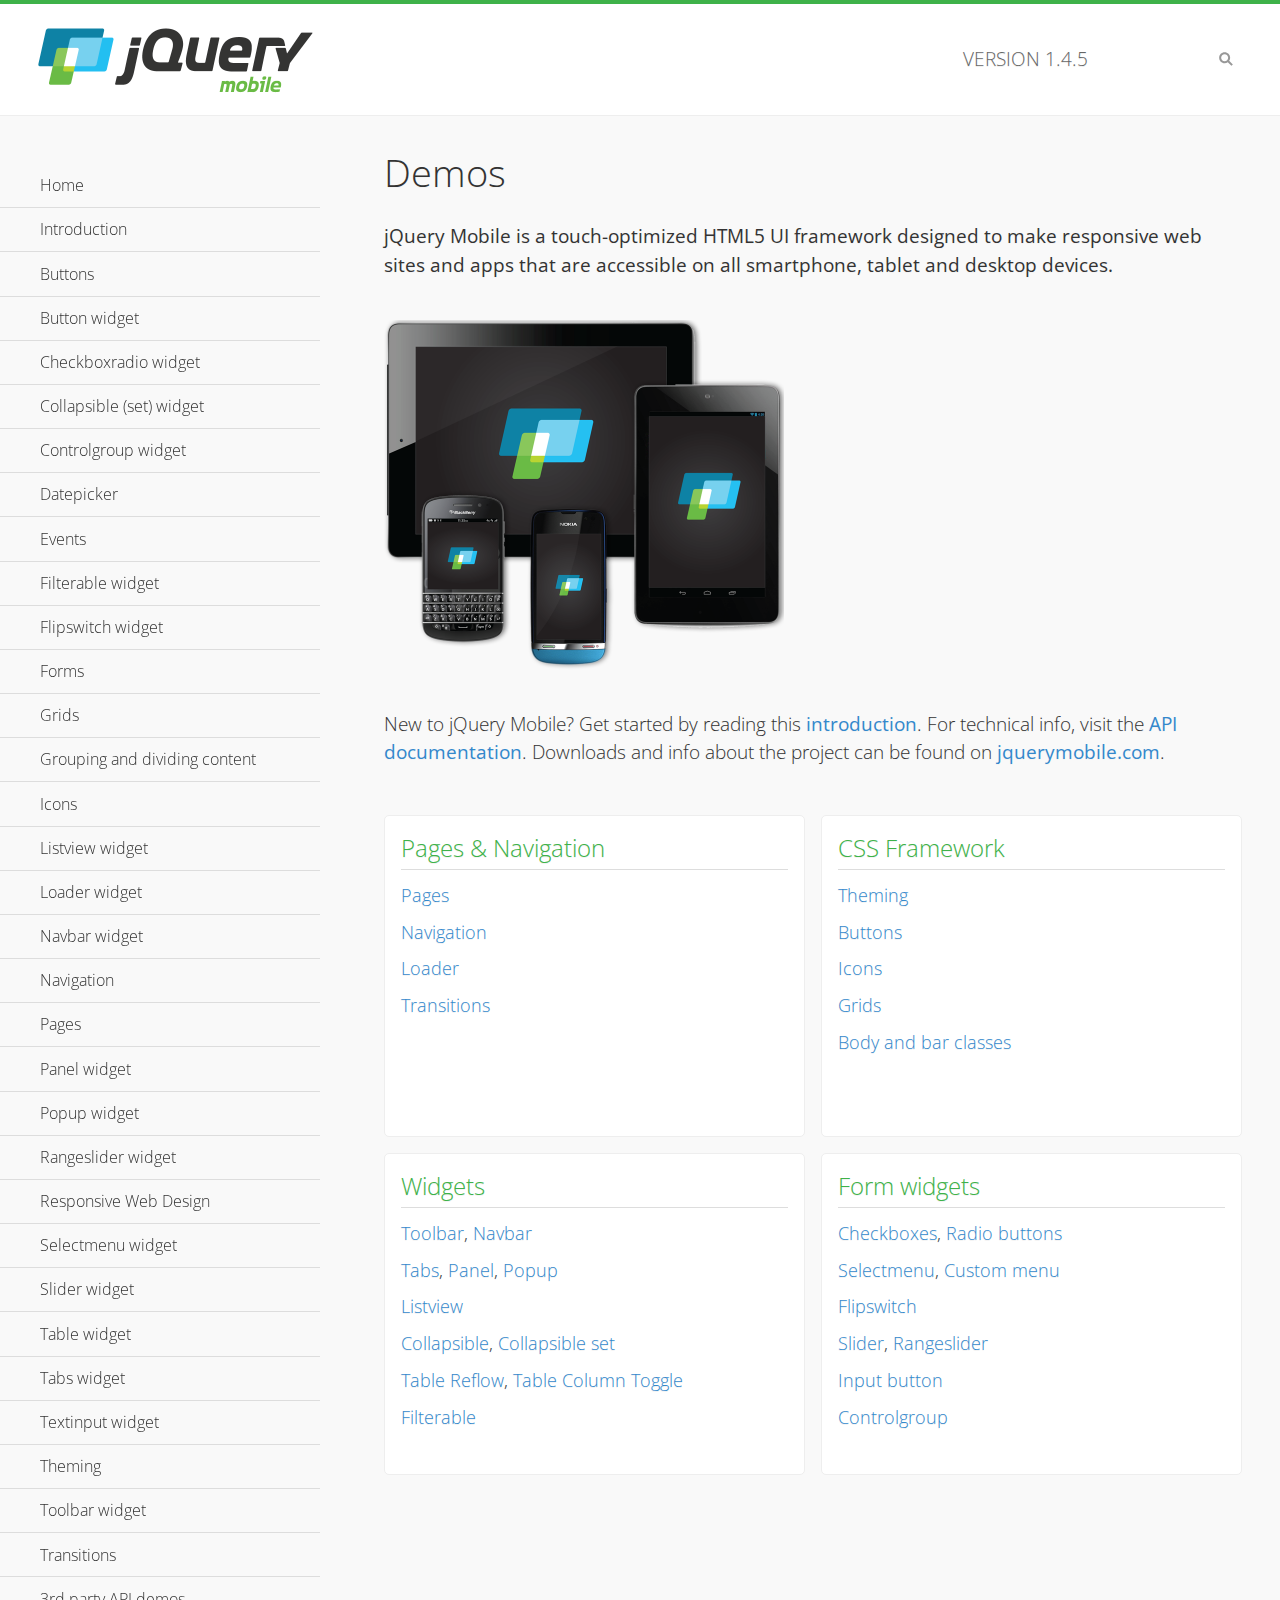
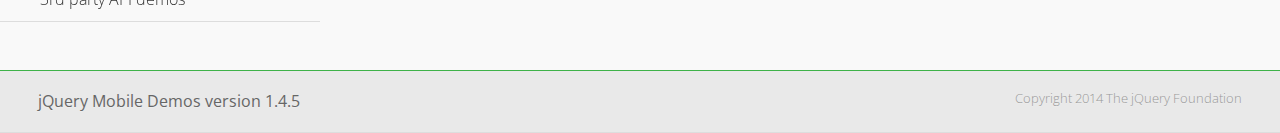
<file: www/jqm/demos/index.html>
<!DOCTYPE html>
<html>
<head>
	<meta charset="utf-8">
	<meta name="viewport" content="width=device-width, initial-scale=1">
	<title>jQuery Mobile Demos</title>
	<link rel="shortcut icon" href="favicon.ico">
	<link rel="stylesheet" href="css/themes/default/jquery.mobile-1.4.5.min.css">
	<link rel="stylesheet" href="_assets/css/jqm-demos.css">
    <link rel="stylesheet" href="http://fonts.googleapis.com/css?family=Open+Sans:300,400,700">
	<script src="js/jquery.js"></script>
	<script src="_assets/js/index.js"></script>
	<script src="js/jquery.mobile-1.4.5.min.js"></script>
</head>
<body>
<div data-role="page" class="jqm-demos jqm-home">

	<div data-role="header" class="jqm-header">
		<h2><img src="_assets/img/jquery-logo.png" alt="jQuery Mobile"></h2>
		<p>Version <span class="jqm-version"></span></p>
		<a href="#" class="jqm-navmenu-link ui-btn ui-btn-icon-notext ui-corner-all ui-icon-bars ui-nodisc-icon ui-alt-icon ui-btn-left">Menu</a>
		<a href="#" class="jqm-search-link ui-btn ui-btn-icon-notext ui-corner-all ui-icon-search ui-nodisc-icon ui-alt-icon ui-btn-right">Search</a>
	</div><!-- /header -->

	<div role="main" class="ui-content jqm-content">

		<h1>Demos</h1>

		<p><strong>jQuery Mobile is a touch-optimized HTML5 UI framework designed to make responsive web sites and apps that are accessible on all smartphone, tablet and desktop devices.</strong></p>

		<img src="_assets/img/devices.png">

		<p>New to jQuery Mobile? Get started by reading this <a href="intro/" data-ajax="false">introduction</a>. For technical info, visit the <a href="http://api.jquerymobile.com" title="jQuery Mobile API documentation" target="_blank">API documentation</a>. Downloads and info about the project can be found on <a href="http://jquerymobile.com" title="jQuery Mobile web site" target="_blank">jquerymobile.com</a>.</p>

        <div class="ui-grid-a ui-responsive">
        	<div class="ui-block-a">
        		<div class="jqm-block-content">
        			<h3>Pages &amp; Navigation</h3>

        			<p><a href="pages/" data-ajax="false">Pages</a></p>
        			<p><a href="navigation/" data-ajax="false">Navigation</a></p>
        			<p><a href="loader/" data-ajax="false">Loader</a></p>
        			<p><a href="transitions/" data-ajax="false">Transitions</a></p>
        		</div>
        	</div>
        	<div class="ui-block-b">
        		<div class="jqm-block-content">
        			<h3>CSS Framework</h3>

        			<p><a href="theme-default/" data-ajax="false">Theming</a></p>
        			<p><a href="button-markup/" data-ajax="false">Buttons</a></p>
        			<p><a href="icons/" data-ajax="false">Icons</a></p>
        			<p><a href="grids/" data-ajax="false">Grids</a></p>
        			<p><a href="../body-bar-classes/" data-ajax="false">Body and bar classes</a></p>
        		</div>
        	</div>        	
        	<div class="ui-block-a">
        		<div class="jqm-block-content">
        			<h3>Widgets</h3>

        			<p><a href="toolbar/" data-ajax="false">Toolbar</a>, <a href="navbar/" data-ajax="false">Navbar</a></p>
        			<p><a href="tabs/" data-ajax="false">Tabs</a>, <a href="panel/" data-ajax="false">Panel</a>, <a href="popup/" data-ajax="false">Popup</a></p>
        			<p><a href="listview/" data-ajax="false">Listview</a></p>
        			<p><a href="collapsible/" data-ajax="false">Collapsible</a>, <a href="collapsibleset/" data-ajax="false">Collapsible set</a></p>
        			<p><a href="table-reflow/" data-ajax="false">Table Reflow</a>, <a href="table-column-toggle/" data-ajax="false">Table Column Toggle</a></p>
        			<p><a href="filterable/" data-ajax="false">Filterable</a></p>
        		</div>
        	</div>
        	<div class="ui-block-b">
        		<div class="jqm-block-content">
        			<h3>Form widgets</h3>

        			<p><a href="checkboxradio-checkbox/" data-ajax="false">Checkboxes</a>, <a href="checkboxradio-radio/" data-ajax="false">Radio buttons</a></p>
        			<p><a href="selectmenu/" data-ajax="false">Selectmenu</a>, <a href="selectmenu-custom/" data-ajax="false">Custom menu</a></p>
        			<p><a href="flipswitch/" data-ajax="false">Flipswitch</a></p>
        			<p><a href="slider/" data-ajax="false">Slider</a>, <a href="rangeslider/" data-ajax="false">Rangeslider</a></p>
        			<p><a href="button/" data-ajax="false">Input button</a></p>
        			<p><a href="controlgroup/" data-ajax="false">Controlgroup</a></p>
        		</div>
        	</div>
        </div>

	</div><!-- /content -->
	    <div data-role="panel" class="jqm-navmenu-panel" data-position="left" data-display="overlay" data-theme="a">
	    	<ul class="jqm-list ui-alt-icon ui-nodisc-icon">
<li data-filtertext="demos homepage" data-icon="home"><a href=".././">Home</a></li>
<li data-filtertext="introduction overview getting started"><a href="../intro/" data-ajax="false">Introduction</a></li>
<li data-filtertext="buttons button markup buttonmarkup method anchor link button element"><a href="../button-markup/" data-ajax="false">Buttons</a></li>
<li data-filtertext="form button widget input button submit reset"><a href="../button/" data-ajax="false">Button widget</a></li>
<li data-role="collapsible" data-enhanced="true" data-collapsed-icon="carat-d" data-expanded-icon="carat-u" data-iconpos="right" data-inset="false" class="ui-collapsible ui-collapsible-themed-content ui-collapsible-collapsed">
	<h3 class="ui-collapsible-heading ui-collapsible-heading-collapsed">
		<a href="#" class="ui-collapsible-heading-toggle ui-btn ui-btn-icon-right ui-btn-inherit ui-icon-carat-d">
		    Checkboxradio widget<span class="ui-collapsible-heading-status"> click to expand contents</span>
		</a>
	</h3>
	<div class="ui-collapsible-content ui-body-inherit ui-collapsible-content-collapsed" aria-hidden="true">
		<ul>
			<li data-filtertext="form checkboxradio widget checkbox input checkboxes controlgroups"><a href="../checkboxradio-checkbox/" data-ajax="false">Checkboxes</a></li>
			<li data-filtertext="form checkboxradio widget radio input radio buttons controlgroups"><a href="../checkboxradio-radio/" data-ajax="false">Radio buttons</a></li>
		</ul>
	</div>
</li>
<li data-role="collapsible" data-enhanced="true" data-collapsed-icon="carat-d" data-expanded-icon="carat-u" data-iconpos="right" data-inset="false" class="ui-collapsible ui-collapsible-themed-content ui-collapsible-collapsed">
	<h3 class="ui-collapsible-heading ui-collapsible-heading-collapsed">
		<a href="#" class="ui-collapsible-heading-toggle ui-btn ui-btn-icon-right ui-btn-inherit ui-icon-carat-d">
			Collapsible (set) widget<span class="ui-collapsible-heading-status"> click to expand contents</span>
		</a>
	</h3>
	<div class="ui-collapsible-content ui-body-inherit ui-collapsible-content-collapsed" aria-hidden="true">
		<ul>
			<li data-filtertext="collapsibles content formatting"><a href="../collapsible/" data-ajax="false">Collapsible</a></li>
			<li data-filtertext="dynamic collapsible set accordion append expand"><a href="../collapsible-dynamic/" data-ajax="false">Dynamic collapsibles</a></li>
			<li data-filtertext="accordions collapsible set widget content formatting grouped collapsibles"><a href="../collapsibleset/" data-ajax="false">Collapsible set</a></li>
		</ul>
	</div>
</li>
<li data-role="collapsible" data-enhanced="true" data-collapsed-icon="carat-d" data-expanded-icon="carat-u" data-iconpos="right" data-inset="false" class="ui-collapsible ui-collapsible-themed-content ui-collapsible-collapsed">
	<h3 class="ui-collapsible-heading ui-collapsible-heading-collapsed">
		<a href="#" class="ui-collapsible-heading-toggle ui-btn ui-btn-icon-right ui-btn-inherit ui-icon-carat-d">
			Controlgroup widget<span class="ui-collapsible-heading-status"> click to expand contents</span>
		</a>
	</h3>
	<div class="ui-collapsible-content ui-body-inherit ui-collapsible-content-collapsed" aria-hidden="true">
		<ul>
			<li data-filtertext="controlgroups selectmenu checkboxradio input grouped buttons horizontal vertical"><a href="../controlgroup/" data-ajax="false">Controlgroup</a></li>
			<li data-filtertext="dynamic controlgroup dynamically add buttons"><a href="../controlgroup-dynamic/" data-ajax="false">Dynamic controlgroups</a></li>
		</ul>
	</div>
</li>
<li data-filtertext="form datepicker widget date input"><a href="../datepicker/" data-ajax="false">Datepicker</a></li>
<li data-role="collapsible" data-enhanced="true" data-collapsed-icon="carat-d" data-expanded-icon="carat-u" data-iconpos="right" data-inset="false" class="ui-collapsible ui-collapsible-themed-content ui-collapsible-collapsed">
	<h3 class="ui-collapsible-heading ui-collapsible-heading-collapsed">
		<a href="#" class="ui-collapsible-heading-toggle ui-btn ui-btn-icon-right ui-btn-inherit ui-icon-carat-d">
			Events<span class="ui-collapsible-heading-status"> click to expand contents</span>
		</a>
	</h3>
	<div class="ui-collapsible-content ui-body-inherit ui-collapsible-content-collapsed" aria-hidden="true">
		<ul>
			<li data-filtertext="swipe to delete list items listviews swipe events"><a href="../swipe-list/" data-ajax="false">Swipe list items</a></li>
			<li data-filtertext="swipe to navigate swipe page navigation swipe events"><a href="../swipe-page/" data-ajax="false">Swipe page navigation</a></li>
		</ul>
	</div>
</li>
<li data-filtertext="filterable filter elements sorting searching listview table"><a href="../filterable/" data-ajax="false">Filterable widget</a></li>
<li data-filtertext="form flipswitch widget flip toggle switch binary select checkbox input"><a href="../flipswitch/" data-ajax="false">Flipswitch widget</a></li>
<li data-role="collapsible" data-enhanced="true" data-collapsed-icon="carat-d" data-expanded-icon="carat-u" data-iconpos="right" data-inset="false" class="ui-collapsible ui-collapsible-themed-content ui-collapsible-collapsed">
	<h3 class="ui-collapsible-heading ui-collapsible-heading-collapsed">
		<a href="#" class="ui-collapsible-heading-toggle ui-btn ui-btn-icon-right ui-btn-inherit ui-icon-carat-d">
			Forms<span class="ui-collapsible-heading-status"> click to expand contents</span>
		</a>
	</h3>
	<div class="ui-collapsible-content ui-body-inherit ui-collapsible-content-collapsed" aria-hidden="true">
		<ul>
			<li data-filtertext="forms text checkbox radio range button submit reset inputs selects textarea slider flipswitch label form elements"><a href="../forms/" data-ajax="false">Forms</a></li>
			<li data-filtertext="form hide labels hidden accessible ui-hidden-accessible forms"><a href="../forms-label-hidden-accessible/" data-ajax="false">Hide labels</a></li>
			<li data-filtertext="form field containers fieldcontain ui-field-contain forms"><a href="../forms-field-contain/" data-ajax="false">Field containers</a></li>
			<li data-filtertext="forms disabled form elements"><a href="../forms-disabled/" data-ajax="false">Forms disabled</a></li>
			<li data-filtertext="forms gallery examples overview forms text checkbox radio range button submit reset inputs selects textarea slider flipswitch label form elements"><a href="../forms-gallery/" data-ajax="false">Forms gallery</a></li>
		</ul>
	</div>
</li>
<li data-role="collapsible" data-enhanced="true" data-collapsed-icon="carat-d" data-expanded-icon="carat-u" data-iconpos="right" data-inset="false" class="ui-collapsible ui-collapsible-themed-content ui-collapsible-collapsed">
	<h3 class="ui-collapsible-heading ui-collapsible-heading-collapsed">
		<a href="#" class="ui-collapsible-heading-toggle ui-btn ui-btn-icon-right ui-btn-inherit ui-icon-carat-d">
			Grids<span class="ui-collapsible-heading-status"> click to expand contents</span>
		</a>
	</h3>
	<div class="ui-collapsible-content ui-body-inherit ui-collapsible-content-collapsed" aria-hidden="true">
		<ul>
			<li data-filtertext="grids columns blocks content formatting rwd responsive css framework"><a href="../grids/" data-ajax="false">Grids</a></li>
			<li data-filtertext="buttons in grids css framework"><a href="../grids-buttons/" data-ajax="false">Buttons in grids</a></li>
			<li data-filtertext="custom responsive grids rwd css framework"><a href="../grids-custom-responsive/" data-ajax="false">Custom responsive grids</a></li>
		</ul>
	</div>
</li>
<li data-filtertext="blocks content formatting sections heading"><a href="../body-bar-classes/" data-ajax="false">Grouping and dividing content</a></li>
<li data-role="collapsible" data-enhanced="true" data-collapsed-icon="carat-d" data-expanded-icon="carat-u" data-iconpos="right" data-inset="false" class="ui-collapsible ui-collapsible-themed-content ui-collapsible-collapsed">
	<h3 class="ui-collapsible-heading ui-collapsible-heading-collapsed">
		<a href="#" class="ui-collapsible-heading-toggle ui-btn ui-btn-icon-right ui-btn-inherit ui-icon-carat-d">
			Icons<span class="ui-collapsible-heading-status"> click to expand contents</span>
		</a>
	</h3>
	<div class="ui-collapsible-content ui-body-inherit ui-collapsible-content-collapsed" aria-hidden="true">
		<ul>
			<li data-filtertext="button icons svg disc alt custom icon position"><a href="../icons/" data-ajax="false">Icons</a></li>
			<li data-filtertext=""><a href="../icons-grunticon/" data-ajax="false">Grunticon loader</a></li>
		</ul>
	</div>
</li>
<li data-role="collapsible" data-enhanced="true" data-collapsed-icon="carat-d" data-expanded-icon="carat-u" data-iconpos="right" data-inset="false" class="ui-collapsible ui-collapsible-themed-content ui-collapsible-collapsed">
	<h3 class="ui-collapsible-heading ui-collapsible-heading-collapsed">
		<a href="#" class="ui-collapsible-heading-toggle ui-btn ui-btn-icon-right ui-btn-inherit ui-icon-carat-d">
			Listview widget<span class="ui-collapsible-heading-status"> click to expand contents</span>
		</a>
	</h3>
	<div class="ui-collapsible-content ui-body-inherit ui-collapsible-content-collapsed" aria-hidden="true">
		<ul>
			<li data-filtertext="listview widget thumbnails icons nested split button collapsible ul ol"><a href="../listview/" data-ajax="false">Listview</a></li>
			<li data-filtertext="autocomplete filterable reveal listview filtertextbeforefilter placeholder"><a href="../listview-autocomplete/" data-ajax="false">Listview autocomplete</a></li>
			<li data-filtertext="autocomplete filterable reveal listview remote data filtertextbeforefilter placeholder"><a href="../listview-autocomplete-remote/" data-ajax="false">Listview autocomplete remote data</a></li>
			<li data-filtertext="autodividers anchor jump scroll linkbars listview lists ul ol"><a href="../listview-autodividers-linkbar/" data-ajax="false">Listview autodividers linkbar</a></li>
			<li data-filtertext="listview autodividers selector autodividersselector lists ul ol"><a href="../listview-autodividers-selector/" data-ajax="false">Listview autodividers selector</a></li>
			<li data-filtertext="listview nested list items"><a href="../listview-nested-lists/" data-ajax="false">Nested Listviews</a></li>
			<li data-filtertext="listview collapsible list items flat"><a href="../listview-collapsible-item-flat/" data-ajax="false">Listview collapsible list items (flat)</a></li>
			<li data-filtertext="listview collapsible list indented"><a href="../listview-collapsible-item-indented/" data-ajax="false">Listview collapsible list items (indented)</a></li>
			<li data-filtertext="grid listview responsive grids responsive listviews lists ul"><a href="../listview-grid/" data-ajax="false">Listview responsive grid</a></li>
		</ul>
	</div>
</li>
<li data-filtertext="loader widget page loading navigation overlay spinner"><a href="../loader/" data-ajax="false">Loader widget</a></li>
<li data-filtertext="navbar widget navmenu toolbars header footer"><a href="../navbar/" data-ajax="false">Navbar widget</a></li>
<li data-role="collapsible" data-enhanced="true" data-collapsed-icon="carat-d" data-expanded-icon="carat-u" data-iconpos="right" data-inset="false" class="ui-collapsible ui-collapsible-themed-content ui-collapsible-collapsed">
	<h3 class="ui-collapsible-heading ui-collapsible-heading-collapsed">
		<a href="#" class="ui-collapsible-heading-toggle ui-btn ui-btn-icon-right ui-btn-inherit ui-icon-carat-d">
			Navigation<span class="ui-collapsible-heading-status"> click to expand contents</span>
		</a>
	</h3>
	<div class="ui-collapsible-content ui-body-inherit ui-collapsible-content-collapsed" aria-hidden="true">
		<ul>
			<li data-filtertext="ajax navigation navigate widget history event method"><a href="../navigation/" data-ajax="false">Navigation</a></li>
			<li data-filtertext="linking pages page links navigation ajax prefetch cache"><a href="../navigation-linking-pages/" data-ajax="false">Linking pages</a></li>
			<!-- <li data-filtertext="php redirect server redirection server-side navigation"><a href="../navigation-php-redirect/" data-ajax="false">PHP redirect demo</a></li>-->
			<li data-filtertext="navigation redirection hash query"><a href="../navigation-hash-processing/" data-ajax="false">Hash processing demo</a></li>
			<li data-filtertext="navigation redirection hash query"><a href="../page-events/" data-ajax="false">Page Navigation Events</a></li>
		</ul>
	</div>
</li>
<li data-role="collapsible" data-enhanced="true" data-collapsed-icon="carat-d" data-expanded-icon="carat-u" data-iconpos="right" data-inset="false" class="ui-collapsible ui-collapsible-themed-content ui-collapsible-collapsed">
	<h3 class="ui-collapsible-heading ui-collapsible-heading-collapsed">
		<a href="#" class="ui-collapsible-heading-toggle ui-btn ui-btn-icon-right ui-btn-inherit ui-icon-carat-d">
			Pages<span class="ui-collapsible-heading-status"> click to expand contents</span>
		</a>
	</h3>
	<div class="ui-collapsible-content ui-body-inherit ui-collapsible-content-collapsed" aria-hidden="true">
		<ul>
			<li data-filtertext="pages page widget ajax navigation"><a href="../pages/" data-ajax="false">Pages</a></li>
			<li data-filtertext="single page"><a href="../pages-single-page/" data-ajax="false">Single page</a></li>
			<li data-filtertext="multipage multi-page page"><a href="../pages-multi-page/" data-ajax="false">Multi-page template</a></li>
			<li data-filtertext="dialog page widget modal popup"><a href="../pages-dialog/" data-ajax="false">Dialog page</a></li>
		</ul>
	</div>
</li>
<li data-role="collapsible" data-enhanced="true" data-collapsed-icon="carat-d" data-expanded-icon="carat-u" data-iconpos="right" data-inset="false" class="ui-collapsible ui-collapsible-themed-content ui-collapsible-collapsed">
	<h3 class="ui-collapsible-heading ui-collapsible-heading-collapsed">
		<a href="#" class="ui-collapsible-heading-toggle ui-btn ui-btn-icon-right ui-btn-inherit ui-icon-carat-d">
			Panel widget<span class="ui-collapsible-heading-status"> click to expand contents</span>
		</a>
	</h3>
	<div class="ui-collapsible-content ui-body-inherit ui-collapsible-content-collapsed" aria-hidden="true">
		<ul>
			<li data-filtertext="panel widget sliding panels reveal push overlay responsive"><a href="../panel/" data-ajax="false">Panel</a></li>
			<li data-filtertext=""><a href="../panel-external/" data-ajax="false">External panels</a></li>
			<li data-filtertext="panel "><a href="../panel-fixed/" data-ajax="false">Fixed panels</a></li>
			<li data-filtertext="panel slide panels sliding panels shadow rwd responsive breakpoint"><a href="../panel-responsive/" data-ajax="false">Panels responsive</a></li>
			<li data-filtertext="panel custom style custom panel width reveal shadow listview panel styling page background wrapper"><a href="../panel-styling/" data-ajax="false">Custom panel style</a></li>
			<li data-filtertext="panel open on swipe"><a href="../panel-swipe-open/" data-ajax="false">Panel open on swipe</a></li>
			<li data-filtertext="panels outside page internal external toolbars"><a href="../panel-external-internal/" data-ajax="false">Panel external and internal</a></li>
		</ul>
	</div>
</li>
<li data-role="collapsible" data-enhanced="true" data-collapsed-icon="carat-d" data-expanded-icon="carat-u" data-iconpos="right" data-inset="false" class="ui-collapsible ui-collapsible-themed-content ui-collapsible-collapsed">
	<h3 class="ui-collapsible-heading ui-collapsible-heading-collapsed">
		<a href="#" class="ui-collapsible-heading-toggle ui-btn ui-btn-icon-right ui-btn-inherit ui-icon-carat-d">
			Popup widget<span class="ui-collapsible-heading-status"> click to expand contents</span>
		</a>
	</h3>
	<div class="ui-collapsible-content ui-body-inherit ui-collapsible-content-collapsed" aria-hidden="true">
		<ul>
			<li data-filtertext="popup widget popups dialog modal transition tooltip lightbox form overlay screen flip pop fade transition"><a href="../popup/" data-ajax="false">Popup</a></li>
			<li data-filtertext="popup alignment position"><a href="../popup-alignment/" data-ajax="false">Popup alignment</a></li>
			<li data-filtertext="popup arrow size popups popover"><a href="../popup-arrow-size/" data-ajax="false">Popup arrow size</a></li>
			<li data-filtertext="dynamic popups popup images lightbox"><a href="../popup-dynamic/" data-ajax="false">Dynamic popups</a></li>
			<li data-filtertext="popups with iframes scaling"><a href="../popup-iframe/" data-ajax="false">Popups with iframes</a></li>
			<li data-filtertext="popup image scaling"><a href="../popup-image-scaling/" data-ajax="false">Popup image scaling</a></li>
			<li data-filtertext="external popup outside multi-page"><a href="../popup-outside-multipage/" data-ajax="false">Popup outside multi-page</a></li>
		</ul>
	</div>
</li>
<li data-filtertext="form rangeslider widget dual sliders dual handle sliders range input"><a href="../rangeslider/" data-ajax="false">Rangeslider widget</a></li>
<li data-filtertext="responsive web design rwd adaptive progressive enhancement PE accessible mobile breakpoints media query media queries"><a href="../rwd/" data-ajax="false">Responsive Web Design</a></li>
<li data-role="collapsible" data-enhanced="true" data-collapsed-icon="carat-d" data-expanded-icon="carat-u" data-iconpos="right" data-inset="false" class="ui-collapsible ui-collapsible-themed-content ui-collapsible-collapsed">
	<h3 class="ui-collapsible-heading ui-collapsible-heading-collapsed">
		<a href="#" class="ui-collapsible-heading-toggle ui-btn ui-btn-icon-right ui-btn-inherit ui-icon-carat-d">
			Selectmenu widget<span class="ui-collapsible-heading-status"> click to expand contents</span>
		</a>
	</h3>
	<div class="ui-collapsible-content ui-body-inherit ui-collapsible-content-collapsed" aria-hidden="true">
		<ul>
			<li data-filtertext="form selectmenu widget select input custom select menu selects"><a href="../selectmenu/" data-ajax="false">Selectmenu</a></li>
			<li data-filtertext="form custom select menu selectmenu widget custom menu option optgroup multiple selects"><a href="../selectmenu-custom/" data-ajax="false">Custom select menu</a></li>
			<li data-filtertext="filterable select filter popup dialog"><a href="../selectmenu-custom-filter/" data-ajax="false">Custom select menu with filter</a></li>
		</ul>
	</div>
</li>
<li data-role="collapsible" data-enhanced="true" data-collapsed-icon="carat-d" data-expanded-icon="carat-u" data-iconpos="right" data-inset="false" class="ui-collapsible ui-collapsible-themed-content ui-collapsible-collapsed">
	<h3 class="ui-collapsible-heading ui-collapsible-heading-collapsed">
		<a href="#" class="ui-collapsible-heading-toggle ui-btn ui-btn-icon-right ui-btn-inherit ui-icon-carat-d">
			Slider widget<span class="ui-collapsible-heading-status"> click to expand contents</span>
		</a>
	</h3>
	<div class="ui-collapsible-content ui-body-inherit ui-collapsible-content-collapsed" aria-hidden="true">
		<ul>
			<li data-filtertext="form slider widget range input single sliders"><a href="../slider/" data-ajax="false">Slider</a></li>
			<li data-filtertext="form slider widget flipswitch slider binary select flip toggle switch"><a href="../slider-flipswitch/" data-ajax="false">Slider flip toggle switch</a></li>
			<li data-filtertext="form slider tooltip handle value input range sliders"><a href="../slider-tooltip/" data-ajax="false">Slider tooltip</a></li>
		</ul>
	</div>
</li>
<li data-role="collapsible" data-enhanced="true" data-collapsed-icon="carat-d" data-expanded-icon="carat-u" data-iconpos="right" data-inset="false" class="ui-collapsible ui-collapsible-themed-content ui-collapsible-collapsed">
	<h3 class="ui-collapsible-heading ui-collapsible-heading-collapsed">
		<a href="#" class="ui-collapsible-heading-toggle ui-btn ui-btn-icon-right ui-btn-inherit ui-icon-carat-d">
			Table widget<span class="ui-collapsible-heading-status"> click to expand contents</span>
		</a>
	</h3>
	<div class="ui-collapsible-content ui-body-inherit ui-collapsible-content-collapsed" aria-hidden="true">
		<ul>
			<li data-filtertext="table widget reflow column toggle th td responsive tables rwd hide show tabular"><a href="../table-column-toggle/" data-ajax="false">Table Column Toggle</a></li>
			<li data-filtertext="table column toggle phone comparison demo"><a href="../table-column-toggle-example/" data-ajax="false">Table Column Toggle demo</a></li>
			<li data-filtertext="responsive tables table column toggle heading groups rwd breakpoint"><a href="../table-column-toggle-heading-groups/" data-ajax="false">Table Column Toggle heading groups</a></li>
			<li data-filtertext="responsive tables table column toggle hide rwd breakpoint customization options"><a href="../table-column-toggle-options/" data-ajax="false">Table Column Toggle options</a></li>
			<li data-filtertext="table reflow th td responsive rwd columns tabular"><a href="../table-reflow/" data-ajax="false">Table Reflow</a></li>
			<li data-filtertext="responsive tables table reflow heading groups rwd breakpoint"><a href="../table-reflow-heading-groups/" data-ajax="false">Table Reflow heading groups</a></li>
			<li data-filtertext="responsive tables table reflow stripes strokes table style"><a href="../table-reflow-stripes-strokes/" data-ajax="false">Table Reflow stripes and strokes</a></li>
			<li data-filtertext="responsive tables table reflow stack custom styles"><a href="../table-reflow-styling/" data-ajax="false">Table Reflow custom styles</a></li>
		</ul>
	</div>
</li>
<li data-filtertext="ui tabs widget"><a href="../tabs/" data-ajax="false">Tabs widget</a></li>
<li data-filtertext="form textinput widget text input textarea number date time tel email file color password"><a href="../textinput/" data-ajax="false">Textinput widget</a></li>
<li data-role="collapsible" data-enhanced="true" data-collapsed-icon="carat-d" data-expanded-icon="carat-u" data-iconpos="right" data-inset="false" class="ui-collapsible ui-collapsible-themed-content ui-collapsible-collapsed">
	<h3 class="ui-collapsible-heading ui-collapsible-heading-collapsed">
		<a href="#" class="ui-collapsible-heading-toggle ui-btn ui-btn-icon-right ui-btn-inherit ui-icon-carat-d">
			Theming<span class="ui-collapsible-heading-status"> click to expand contents</span>
		</a>
	</h3>
	<div class="ui-collapsible-content ui-body-inherit ui-collapsible-content-collapsed" aria-hidden="true">
		<ul>
			<li data-filtertext="default theme swatches theming style css"><a href="../theme-default/" data-ajax="false">Default theme</a></li>
			<li data-filtertext="classic theme old theme swatches theming style css"><a href="../theme-classic/" data-ajax="false">Classic theme</a></li>
		</ul>
	</div>
</li>
<li data-role="collapsible" data-enhanced="true" data-collapsed-icon="carat-d" data-expanded-icon="carat-u" data-iconpos="right" data-inset="false" class="ui-collapsible ui-collapsible-themed-content ui-collapsible-collapsed">
	<h3 class="ui-collapsible-heading ui-collapsible-heading-collapsed">
		<a href="#" class="ui-collapsible-heading-toggle ui-btn ui-btn-icon-right ui-btn-inherit ui-icon-carat-d">
			Toolbar widget<span class="ui-collapsible-heading-status"> click to expand contents</span>
		</a>
	</h3>
	<div class="ui-collapsible-content ui-body-inherit ui-collapsible-content-collapsed" aria-hidden="true">
		<ul>
			<li data-filtertext="toolbar widget header footer toolbars fixed fullscreen external sections"><a href="../toolbar/" data-ajax="false">Toolbar</a></li>
			<li data-filtertext="dynamic toolbars dynamically add toolbar header footer"><a href="../toolbar-dynamic/" data-ajax="false">Dynamic toolbars</a></li>
			<li data-filtertext="external toolbars header footer"><a href="../toolbar-external/" data-ajax="false">External toolbars</a></li>
			<li data-filtertext="fixed toolbars header footer"><a href="../toolbar-fixed/" data-ajax="false">Fixed toolbars</a></li>
			<li data-filtertext="fixed fullscreen toolbars header footer"><a href="../toolbar-fixed-fullscreen/" data-ajax="false">Fullscreen toolbars</a></li>
			<li data-filtertext="external fixed toolbars header footer"><a href="../toolbar-fixed-external/" data-ajax="false">Fixed external toolbars</a></li>
			<li data-filtertext="external persistent toolbars header footer navbar navmenu"><a href="../toolbar-fixed-persistent/" data-ajax="false">Persistent toolbars</a></li>
			<li data-filtertext="external ajax optimized toolbars persistent toolbars header footer navbar"><a href="../toolbar-fixed-persistent-optimized/" data-ajax="false">Ajax optimized toolbars</a></li>
			<li data-filtertext="form in toolbars header footer"><a href="../toolbar-fixed-forms/" data-ajax="false">Form in toolbar</a></li>
		</ul>
	</div>
</li>
<li data-filtertext="page transitions animated pages popup navigation flip slide fade pop"><a href="../transitions/" data-ajax="false">Transitions</a></li>
<li data-role="collapsible" data-enhanced="true" data-collapsed-icon="carat-d" data-expanded-icon="carat-u" data-iconpos="right" data-inset="false" class="ui-collapsible ui-collapsible-themed-content ui-collapsible-collapsed">
	<h3 class="ui-collapsible-heading ui-collapsible-heading-collapsed">
		<a href="#" class="ui-collapsible-heading-toggle ui-btn ui-btn-icon-right ui-btn-inherit ui-icon-carat-d">
			3rd party API demos<span class="ui-collapsible-heading-status"> click to expand contents</span>
		</a>
	</h3>
	<div class="ui-collapsible-content ui-body-inherit ui-collapsible-content-collapsed" aria-hidden="true">
		<ul>
			<li data-filtertext="backbone requirejs navigation router"><a href="../backbone-requirejs/" data-ajax="false">Backbone RequireJS</a></li>
			<li data-filtertext="google maps geolocation demo"><a href="../map-geolocation/" data-ajax="false">Google Maps geolocation</a></li>
			<li data-filtertext="google maps hybrid"><a href="../map-list-toggle/" data-ajax="false">Google Maps list toggle</a></li>
		</ul>
	</div>
</li>



		     </ul>
		</div><!-- /panel -->


	<div data-role="footer" data-position="fixed" data-tap-toggle="false" class="jqm-footer">
		<p>jQuery Mobile Demos version <span class="jqm-version"></span></p>
		<p>Copyright 2014 The jQuery Foundation</p>
	</div><!-- /footer -->
	<!-- TODO: This should become an external panel so we can add input to markup (unique ID) -->
    <div data-role="panel" class="jqm-search-panel" data-position="right" data-display="overlay" data-theme="a">
		<div class="jqm-search">
			<ul class="jqm-list" data-filter-placeholder="Search demos..." data-filter-reveal="true">
<li data-filtertext="demos homepage" data-icon="home"><a href=".././">Home</a></li>
<li data-filtertext="introduction overview getting started"><a href="../intro/" data-ajax="false">Introduction</a></li>
<li data-filtertext="buttons button markup buttonmarkup method anchor link button element"><a href="../button-markup/" data-ajax="false">Buttons</a></li>
<li data-filtertext="form button widget input button submit reset"><a href="../button/" data-ajax="false">Button widget</a></li>
<li data-role="collapsible" data-enhanced="true" data-collapsed-icon="carat-d" data-expanded-icon="carat-u" data-iconpos="right" data-inset="false" class="ui-collapsible ui-collapsible-themed-content ui-collapsible-collapsed">
	<h3 class="ui-collapsible-heading ui-collapsible-heading-collapsed">
		<a href="#" class="ui-collapsible-heading-toggle ui-btn ui-btn-icon-right ui-btn-inherit ui-icon-carat-d">
		    Checkboxradio widget<span class="ui-collapsible-heading-status"> click to expand contents</span>
		</a>
	</h3>
	<div class="ui-collapsible-content ui-body-inherit ui-collapsible-content-collapsed" aria-hidden="true">
		<ul>
			<li data-filtertext="form checkboxradio widget checkbox input checkboxes controlgroups"><a href="../checkboxradio-checkbox/" data-ajax="false">Checkboxes</a></li>
			<li data-filtertext="form checkboxradio widget radio input radio buttons controlgroups"><a href="../checkboxradio-radio/" data-ajax="false">Radio buttons</a></li>
		</ul>
	</div>
</li>
<li data-role="collapsible" data-enhanced="true" data-collapsed-icon="carat-d" data-expanded-icon="carat-u" data-iconpos="right" data-inset="false" class="ui-collapsible ui-collapsible-themed-content ui-collapsible-collapsed">
	<h3 class="ui-collapsible-heading ui-collapsible-heading-collapsed">
		<a href="#" class="ui-collapsible-heading-toggle ui-btn ui-btn-icon-right ui-btn-inherit ui-icon-carat-d">
			Collapsible (set) widget<span class="ui-collapsible-heading-status"> click to expand contents</span>
		</a>
	</h3>
	<div class="ui-collapsible-content ui-body-inherit ui-collapsible-content-collapsed" aria-hidden="true">
		<ul>
			<li data-filtertext="collapsibles content formatting"><a href="../collapsible/" data-ajax="false">Collapsible</a></li>
			<li data-filtertext="dynamic collapsible set accordion append expand"><a href="../collapsible-dynamic/" data-ajax="false">Dynamic collapsibles</a></li>
			<li data-filtertext="accordions collapsible set widget content formatting grouped collapsibles"><a href="../collapsibleset/" data-ajax="false">Collapsible set</a></li>
		</ul>
	</div>
</li>
<li data-role="collapsible" data-enhanced="true" data-collapsed-icon="carat-d" data-expanded-icon="carat-u" data-iconpos="right" data-inset="false" class="ui-collapsible ui-collapsible-themed-content ui-collapsible-collapsed">
	<h3 class="ui-collapsible-heading ui-collapsible-heading-collapsed">
		<a href="#" class="ui-collapsible-heading-toggle ui-btn ui-btn-icon-right ui-btn-inherit ui-icon-carat-d">
			Controlgroup widget<span class="ui-collapsible-heading-status"> click to expand contents</span>
		</a>
	</h3>
	<div class="ui-collapsible-content ui-body-inherit ui-collapsible-content-collapsed" aria-hidden="true">
		<ul>
			<li data-filtertext="controlgroups selectmenu checkboxradio input grouped buttons horizontal vertical"><a href="../controlgroup/" data-ajax="false">Controlgroup</a></li>
			<li data-filtertext="dynamic controlgroup dynamically add buttons"><a href="../controlgroup-dynamic/" data-ajax="false">Dynamic controlgroups</a></li>
		</ul>
	</div>
</li>
<li data-filtertext="form datepicker widget date input"><a href="../datepicker/" data-ajax="false">Datepicker</a></li>
<li data-role="collapsible" data-enhanced="true" data-collapsed-icon="carat-d" data-expanded-icon="carat-u" data-iconpos="right" data-inset="false" class="ui-collapsible ui-collapsible-themed-content ui-collapsible-collapsed">
	<h3 class="ui-collapsible-heading ui-collapsible-heading-collapsed">
		<a href="#" class="ui-collapsible-heading-toggle ui-btn ui-btn-icon-right ui-btn-inherit ui-icon-carat-d">
			Events<span class="ui-collapsible-heading-status"> click to expand contents</span>
		</a>
	</h3>
	<div class="ui-collapsible-content ui-body-inherit ui-collapsible-content-collapsed" aria-hidden="true">
		<ul>
			<li data-filtertext="swipe to delete list items listviews swipe events"><a href="../swipe-list/" data-ajax="false">Swipe list items</a></li>
			<li data-filtertext="swipe to navigate swipe page navigation swipe events"><a href="../swipe-page/" data-ajax="false">Swipe page navigation</a></li>
		</ul>
	</div>
</li>
<li data-filtertext="filterable filter elements sorting searching listview table"><a href="../filterable/" data-ajax="false">Filterable widget</a></li>
<li data-filtertext="form flipswitch widget flip toggle switch binary select checkbox input"><a href="../flipswitch/" data-ajax="false">Flipswitch widget</a></li>
<li data-role="collapsible" data-enhanced="true" data-collapsed-icon="carat-d" data-expanded-icon="carat-u" data-iconpos="right" data-inset="false" class="ui-collapsible ui-collapsible-themed-content ui-collapsible-collapsed">
	<h3 class="ui-collapsible-heading ui-collapsible-heading-collapsed">
		<a href="#" class="ui-collapsible-heading-toggle ui-btn ui-btn-icon-right ui-btn-inherit ui-icon-carat-d">
			Forms<span class="ui-collapsible-heading-status"> click to expand contents</span>
		</a>
	</h3>
	<div class="ui-collapsible-content ui-body-inherit ui-collapsible-content-collapsed" aria-hidden="true">
		<ul>
			<li data-filtertext="forms text checkbox radio range button submit reset inputs selects textarea slider flipswitch label form elements"><a href="../forms/" data-ajax="false">Forms</a></li>
			<li data-filtertext="form hide labels hidden accessible ui-hidden-accessible forms"><a href="../forms-label-hidden-accessible/" data-ajax="false">Hide labels</a></li>
			<li data-filtertext="form field containers fieldcontain ui-field-contain forms"><a href="../forms-field-contain/" data-ajax="false">Field containers</a></li>
			<li data-filtertext="forms disabled form elements"><a href="../forms-disabled/" data-ajax="false">Forms disabled</a></li>
			<li data-filtertext="forms gallery examples overview forms text checkbox radio range button submit reset inputs selects textarea slider flipswitch label form elements"><a href="../forms-gallery/" data-ajax="false">Forms gallery</a></li>
		</ul>
	</div>
</li>
<li data-role="collapsible" data-enhanced="true" data-collapsed-icon="carat-d" data-expanded-icon="carat-u" data-iconpos="right" data-inset="false" class="ui-collapsible ui-collapsible-themed-content ui-collapsible-collapsed">
	<h3 class="ui-collapsible-heading ui-collapsible-heading-collapsed">
		<a href="#" class="ui-collapsible-heading-toggle ui-btn ui-btn-icon-right ui-btn-inherit ui-icon-carat-d">
			Grids<span class="ui-collapsible-heading-status"> click to expand contents</span>
		</a>
	</h3>
	<div class="ui-collapsible-content ui-body-inherit ui-collapsible-content-collapsed" aria-hidden="true">
		<ul>
			<li data-filtertext="grids columns blocks content formatting rwd responsive css framework"><a href="../grids/" data-ajax="false">Grids</a></li>
			<li data-filtertext="buttons in grids css framework"><a href="../grids-buttons/" data-ajax="false">Buttons in grids</a></li>
			<li data-filtertext="custom responsive grids rwd css framework"><a href="../grids-custom-responsive/" data-ajax="false">Custom responsive grids</a></li>
		</ul>
	</div>
</li>
<li data-filtertext="blocks content formatting sections heading"><a href="../body-bar-classes/" data-ajax="false">Grouping and dividing content</a></li>
<li data-role="collapsible" data-enhanced="true" data-collapsed-icon="carat-d" data-expanded-icon="carat-u" data-iconpos="right" data-inset="false" class="ui-collapsible ui-collapsible-themed-content ui-collapsible-collapsed">
	<h3 class="ui-collapsible-heading ui-collapsible-heading-collapsed">
		<a href="#" class="ui-collapsible-heading-toggle ui-btn ui-btn-icon-right ui-btn-inherit ui-icon-carat-d">
			Icons<span class="ui-collapsible-heading-status"> click to expand contents</span>
		</a>
	</h3>
	<div class="ui-collapsible-content ui-body-inherit ui-collapsible-content-collapsed" aria-hidden="true">
		<ul>
			<li data-filtertext="button icons svg disc alt custom icon position"><a href="../icons/" data-ajax="false">Icons</a></li>
			<li data-filtertext=""><a href="../icons-grunticon/" data-ajax="false">Grunticon loader</a></li>
		</ul>
	</div>
</li>
<li data-role="collapsible" data-enhanced="true" data-collapsed-icon="carat-d" data-expanded-icon="carat-u" data-iconpos="right" data-inset="false" class="ui-collapsible ui-collapsible-themed-content ui-collapsible-collapsed">
	<h3 class="ui-collapsible-heading ui-collapsible-heading-collapsed">
		<a href="#" class="ui-collapsible-heading-toggle ui-btn ui-btn-icon-right ui-btn-inherit ui-icon-carat-d">
			Listview widget<span class="ui-collapsible-heading-status"> click to expand contents</span>
		</a>
	</h3>
	<div class="ui-collapsible-content ui-body-inherit ui-collapsible-content-collapsed" aria-hidden="true">
		<ul>
			<li data-filtertext="listview widget thumbnails icons nested split button collapsible ul ol"><a href="../listview/" data-ajax="false">Listview</a></li>
			<li data-filtertext="autocomplete filterable reveal listview filtertextbeforefilter placeholder"><a href="../listview-autocomplete/" data-ajax="false">Listview autocomplete</a></li>
			<li data-filtertext="autocomplete filterable reveal listview remote data filtertextbeforefilter placeholder"><a href="../listview-autocomplete-remote/" data-ajax="false">Listview autocomplete remote data</a></li>
			<li data-filtertext="autodividers anchor jump scroll linkbars listview lists ul ol"><a href="../listview-autodividers-linkbar/" data-ajax="false">Listview autodividers linkbar</a></li>
			<li data-filtertext="listview autodividers selector autodividersselector lists ul ol"><a href="../listview-autodividers-selector/" data-ajax="false">Listview autodividers selector</a></li>
			<li data-filtertext="listview nested list items"><a href="../listview-nested-lists/" data-ajax="false">Nested Listviews</a></li>
			<li data-filtertext="listview collapsible list items flat"><a href="../listview-collapsible-item-flat/" data-ajax="false">Listview collapsible list items (flat)</a></li>
			<li data-filtertext="listview collapsible list indented"><a href="../listview-collapsible-item-indented/" data-ajax="false">Listview collapsible list items (indented)</a></li>
			<li data-filtertext="grid listview responsive grids responsive listviews lists ul"><a href="../listview-grid/" data-ajax="false">Listview responsive grid</a></li>
		</ul>
	</div>
</li>
<li data-filtertext="loader widget page loading navigation overlay spinner"><a href="../loader/" data-ajax="false">Loader widget</a></li>
<li data-filtertext="navbar widget navmenu toolbars header footer"><a href="../navbar/" data-ajax="false">Navbar widget</a></li>
<li data-role="collapsible" data-enhanced="true" data-collapsed-icon="carat-d" data-expanded-icon="carat-u" data-iconpos="right" data-inset="false" class="ui-collapsible ui-collapsible-themed-content ui-collapsible-collapsed">
	<h3 class="ui-collapsible-heading ui-collapsible-heading-collapsed">
		<a href="#" class="ui-collapsible-heading-toggle ui-btn ui-btn-icon-right ui-btn-inherit ui-icon-carat-d">
			Navigation<span class="ui-collapsible-heading-status"> click to expand contents</span>
		</a>
	</h3>
	<div class="ui-collapsible-content ui-body-inherit ui-collapsible-content-collapsed" aria-hidden="true">
		<ul>
			<li data-filtertext="ajax navigation navigate widget history event method"><a href="../navigation/" data-ajax="false">Navigation</a></li>
			<li data-filtertext="linking pages page links navigation ajax prefetch cache"><a href="../navigation-linking-pages/" data-ajax="false">Linking pages</a></li>
			<!-- <li data-filtertext="php redirect server redirection server-side navigation"><a href="../navigation-php-redirect/" data-ajax="false">PHP redirect demo</a></li>-->
			<li data-filtertext="navigation redirection hash query"><a href="../navigation-hash-processing/" data-ajax="false">Hash processing demo</a></li>
			<li data-filtertext="navigation redirection hash query"><a href="../page-events/" data-ajax="false">Page Navigation Events</a></li>
		</ul>
	</div>
</li>
<li data-role="collapsible" data-enhanced="true" data-collapsed-icon="carat-d" data-expanded-icon="carat-u" data-iconpos="right" data-inset="false" class="ui-collapsible ui-collapsible-themed-content ui-collapsible-collapsed">
	<h3 class="ui-collapsible-heading ui-collapsible-heading-collapsed">
		<a href="#" class="ui-collapsible-heading-toggle ui-btn ui-btn-icon-right ui-btn-inherit ui-icon-carat-d">
			Pages<span class="ui-collapsible-heading-status"> click to expand contents</span>
		</a>
	</h3>
	<div class="ui-collapsible-content ui-body-inherit ui-collapsible-content-collapsed" aria-hidden="true">
		<ul>
			<li data-filtertext="pages page widget ajax navigation"><a href="../pages/" data-ajax="false">Pages</a></li>
			<li data-filtertext="single page"><a href="../pages-single-page/" data-ajax="false">Single page</a></li>
			<li data-filtertext="multipage multi-page page"><a href="../pages-multi-page/" data-ajax="false">Multi-page template</a></li>
			<li data-filtertext="dialog page widget modal popup"><a href="../pages-dialog/" data-ajax="false">Dialog page</a></li>
		</ul>
	</div>
</li>
<li data-role="collapsible" data-enhanced="true" data-collapsed-icon="carat-d" data-expanded-icon="carat-u" data-iconpos="right" data-inset="false" class="ui-collapsible ui-collapsible-themed-content ui-collapsible-collapsed">
	<h3 class="ui-collapsible-heading ui-collapsible-heading-collapsed">
		<a href="#" class="ui-collapsible-heading-toggle ui-btn ui-btn-icon-right ui-btn-inherit ui-icon-carat-d">
			Panel widget<span class="ui-collapsible-heading-status"> click to expand contents</span>
		</a>
	</h3>
	<div class="ui-collapsible-content ui-body-inherit ui-collapsible-content-collapsed" aria-hidden="true">
		<ul>
			<li data-filtertext="panel widget sliding panels reveal push overlay responsive"><a href="../panel/" data-ajax="false">Panel</a></li>
			<li data-filtertext=""><a href="../panel-external/" data-ajax="false">External panels</a></li>
			<li data-filtertext="panel "><a href="../panel-fixed/" data-ajax="false">Fixed panels</a></li>
			<li data-filtertext="panel slide panels sliding panels shadow rwd responsive breakpoint"><a href="../panel-responsive/" data-ajax="false">Panels responsive</a></li>
			<li data-filtertext="panel custom style custom panel width reveal shadow listview panel styling page background wrapper"><a href="../panel-styling/" data-ajax="false">Custom panel style</a></li>
			<li data-filtertext="panel open on swipe"><a href="../panel-swipe-open/" data-ajax="false">Panel open on swipe</a></li>
			<li data-filtertext="panels outside page internal external toolbars"><a href="../panel-external-internal/" data-ajax="false">Panel external and internal</a></li>
		</ul>
	</div>
</li>
<li data-role="collapsible" data-enhanced="true" data-collapsed-icon="carat-d" data-expanded-icon="carat-u" data-iconpos="right" data-inset="false" class="ui-collapsible ui-collapsible-themed-content ui-collapsible-collapsed">
	<h3 class="ui-collapsible-heading ui-collapsible-heading-collapsed">
		<a href="#" class="ui-collapsible-heading-toggle ui-btn ui-btn-icon-right ui-btn-inherit ui-icon-carat-d">
			Popup widget<span class="ui-collapsible-heading-status"> click to expand contents</span>
		</a>
	</h3>
	<div class="ui-collapsible-content ui-body-inherit ui-collapsible-content-collapsed" aria-hidden="true">
		<ul>
			<li data-filtertext="popup widget popups dialog modal transition tooltip lightbox form overlay screen flip pop fade transition"><a href="../popup/" data-ajax="false">Popup</a></li>
			<li data-filtertext="popup alignment position"><a href="../popup-alignment/" data-ajax="false">Popup alignment</a></li>
			<li data-filtertext="popup arrow size popups popover"><a href="../popup-arrow-size/" data-ajax="false">Popup arrow size</a></li>
			<li data-filtertext="dynamic popups popup images lightbox"><a href="../popup-dynamic/" data-ajax="false">Dynamic popups</a></li>
			<li data-filtertext="popups with iframes scaling"><a href="../popup-iframe/" data-ajax="false">Popups with iframes</a></li>
			<li data-filtertext="popup image scaling"><a href="../popup-image-scaling/" data-ajax="false">Popup image scaling</a></li>
			<li data-filtertext="external popup outside multi-page"><a href="../popup-outside-multipage/" data-ajax="false">Popup outside multi-page</a></li>
		</ul>
	</div>
</li>
<li data-filtertext="form rangeslider widget dual sliders dual handle sliders range input"><a href="../rangeslider/" data-ajax="false">Rangeslider widget</a></li>
<li data-filtertext="responsive web design rwd adaptive progressive enhancement PE accessible mobile breakpoints media query media queries"><a href="../rwd/" data-ajax="false">Responsive Web Design</a></li>
<li data-role="collapsible" data-enhanced="true" data-collapsed-icon="carat-d" data-expanded-icon="carat-u" data-iconpos="right" data-inset="false" class="ui-collapsible ui-collapsible-themed-content ui-collapsible-collapsed">
	<h3 class="ui-collapsible-heading ui-collapsible-heading-collapsed">
		<a href="#" class="ui-collapsible-heading-toggle ui-btn ui-btn-icon-right ui-btn-inherit ui-icon-carat-d">
			Selectmenu widget<span class="ui-collapsible-heading-status"> click to expand contents</span>
		</a>
	</h3>
	<div class="ui-collapsible-content ui-body-inherit ui-collapsible-content-collapsed" aria-hidden="true">
		<ul>
			<li data-filtertext="form selectmenu widget select input custom select menu selects"><a href="../selectmenu/" data-ajax="false">Selectmenu</a></li>
			<li data-filtertext="form custom select menu selectmenu widget custom menu option optgroup multiple selects"><a href="../selectmenu-custom/" data-ajax="false">Custom select menu</a></li>
			<li data-filtertext="filterable select filter popup dialog"><a href="../selectmenu-custom-filter/" data-ajax="false">Custom select menu with filter</a></li>
		</ul>
	</div>
</li>
<li data-role="collapsible" data-enhanced="true" data-collapsed-icon="carat-d" data-expanded-icon="carat-u" data-iconpos="right" data-inset="false" class="ui-collapsible ui-collapsible-themed-content ui-collapsible-collapsed">
	<h3 class="ui-collapsible-heading ui-collapsible-heading-collapsed">
		<a href="#" class="ui-collapsible-heading-toggle ui-btn ui-btn-icon-right ui-btn-inherit ui-icon-carat-d">
			Slider widget<span class="ui-collapsible-heading-status"> click to expand contents</span>
		</a>
	</h3>
	<div class="ui-collapsible-content ui-body-inherit ui-collapsible-content-collapsed" aria-hidden="true">
		<ul>
			<li data-filtertext="form slider widget range input single sliders"><a href="../slider/" data-ajax="false">Slider</a></li>
			<li data-filtertext="form slider widget flipswitch slider binary select flip toggle switch"><a href="../slider-flipswitch/" data-ajax="false">Slider flip toggle switch</a></li>
			<li data-filtertext="form slider tooltip handle value input range sliders"><a href="../slider-tooltip/" data-ajax="false">Slider tooltip</a></li>
		</ul>
	</div>
</li>
<li data-role="collapsible" data-enhanced="true" data-collapsed-icon="carat-d" data-expanded-icon="carat-u" data-iconpos="right" data-inset="false" class="ui-collapsible ui-collapsible-themed-content ui-collapsible-collapsed">
	<h3 class="ui-collapsible-heading ui-collapsible-heading-collapsed">
		<a href="#" class="ui-collapsible-heading-toggle ui-btn ui-btn-icon-right ui-btn-inherit ui-icon-carat-d">
			Table widget<span class="ui-collapsible-heading-status"> click to expand contents</span>
		</a>
	</h3>
	<div class="ui-collapsible-content ui-body-inherit ui-collapsible-content-collapsed" aria-hidden="true">
		<ul>
			<li data-filtertext="table widget reflow column toggle th td responsive tables rwd hide show tabular"><a href="../table-column-toggle/" data-ajax="false">Table Column Toggle</a></li>
			<li data-filtertext="table column toggle phone comparison demo"><a href="../table-column-toggle-example/" data-ajax="false">Table Column Toggle demo</a></li>
			<li data-filtertext="responsive tables table column toggle heading groups rwd breakpoint"><a href="../table-column-toggle-heading-groups/" data-ajax="false">Table Column Toggle heading groups</a></li>
			<li data-filtertext="responsive tables table column toggle hide rwd breakpoint customization options"><a href="../table-column-toggle-options/" data-ajax="false">Table Column Toggle options</a></li>
			<li data-filtertext="table reflow th td responsive rwd columns tabular"><a href="../table-reflow/" data-ajax="false">Table Reflow</a></li>
			<li data-filtertext="responsive tables table reflow heading groups rwd breakpoint"><a href="../table-reflow-heading-groups/" data-ajax="false">Table Reflow heading groups</a></li>
			<li data-filtertext="responsive tables table reflow stripes strokes table style"><a href="../table-reflow-stripes-strokes/" data-ajax="false">Table Reflow stripes and strokes</a></li>
			<li data-filtertext="responsive tables table reflow stack custom styles"><a href="../table-reflow-styling/" data-ajax="false">Table Reflow custom styles</a></li>
		</ul>
	</div>
</li>
<li data-filtertext="ui tabs widget"><a href="../tabs/" data-ajax="false">Tabs widget</a></li>
<li data-filtertext="form textinput widget text input textarea number date time tel email file color password"><a href="../textinput/" data-ajax="false">Textinput widget</a></li>
<li data-role="collapsible" data-enhanced="true" data-collapsed-icon="carat-d" data-expanded-icon="carat-u" data-iconpos="right" data-inset="false" class="ui-collapsible ui-collapsible-themed-content ui-collapsible-collapsed">
	<h3 class="ui-collapsible-heading ui-collapsible-heading-collapsed">
		<a href="#" class="ui-collapsible-heading-toggle ui-btn ui-btn-icon-right ui-btn-inherit ui-icon-carat-d">
			Theming<span class="ui-collapsible-heading-status"> click to expand contents</span>
		</a>
	</h3>
	<div class="ui-collapsible-content ui-body-inherit ui-collapsible-content-collapsed" aria-hidden="true">
		<ul>
			<li data-filtertext="default theme swatches theming style css"><a href="../theme-default/" data-ajax="false">Default theme</a></li>
			<li data-filtertext="classic theme old theme swatches theming style css"><a href="../theme-classic/" data-ajax="false">Classic theme</a></li>
		</ul>
	</div>
</li>
<li data-role="collapsible" data-enhanced="true" data-collapsed-icon="carat-d" data-expanded-icon="carat-u" data-iconpos="right" data-inset="false" class="ui-collapsible ui-collapsible-themed-content ui-collapsible-collapsed">
	<h3 class="ui-collapsible-heading ui-collapsible-heading-collapsed">
		<a href="#" class="ui-collapsible-heading-toggle ui-btn ui-btn-icon-right ui-btn-inherit ui-icon-carat-d">
			Toolbar widget<span class="ui-collapsible-heading-status"> click to expand contents</span>
		</a>
	</h3>
	<div class="ui-collapsible-content ui-body-inherit ui-collapsible-content-collapsed" aria-hidden="true">
		<ul>
			<li data-filtertext="toolbar widget header footer toolbars fixed fullscreen external sections"><a href="../toolbar/" data-ajax="false">Toolbar</a></li>
			<li data-filtertext="dynamic toolbars dynamically add toolbar header footer"><a href="../toolbar-dynamic/" data-ajax="false">Dynamic toolbars</a></li>
			<li data-filtertext="external toolbars header footer"><a href="../toolbar-external/" data-ajax="false">External toolbars</a></li>
			<li data-filtertext="fixed toolbars header footer"><a href="../toolbar-fixed/" data-ajax="false">Fixed toolbars</a></li>
			<li data-filtertext="fixed fullscreen toolbars header footer"><a href="../toolbar-fixed-fullscreen/" data-ajax="false">Fullscreen toolbars</a></li>
			<li data-filtertext="external fixed toolbars header footer"><a href="../toolbar-fixed-external/" data-ajax="false">Fixed external toolbars</a></li>
			<li data-filtertext="external persistent toolbars header footer navbar navmenu"><a href="../toolbar-fixed-persistent/" data-ajax="false">Persistent toolbars</a></li>
			<li data-filtertext="external ajax optimized toolbars persistent toolbars header footer navbar"><a href="../toolbar-fixed-persistent-optimized/" data-ajax="false">Ajax optimized toolbars</a></li>
			<li data-filtertext="form in toolbars header footer"><a href="../toolbar-fixed-forms/" data-ajax="false">Form in toolbar</a></li>
		</ul>
	</div>
</li>
<li data-filtertext="page transitions animated pages popup navigation flip slide fade pop"><a href="../transitions/" data-ajax="false">Transitions</a></li>
<li data-role="collapsible" data-enhanced="true" data-collapsed-icon="carat-d" data-expanded-icon="carat-u" data-iconpos="right" data-inset="false" class="ui-collapsible ui-collapsible-themed-content ui-collapsible-collapsed">
	<h3 class="ui-collapsible-heading ui-collapsible-heading-collapsed">
		<a href="#" class="ui-collapsible-heading-toggle ui-btn ui-btn-icon-right ui-btn-inherit ui-icon-carat-d">
			3rd party API demos<span class="ui-collapsible-heading-status"> click to expand contents</span>
		</a>
	</h3>
	<div class="ui-collapsible-content ui-body-inherit ui-collapsible-content-collapsed" aria-hidden="true">
		<ul>
			<li data-filtertext="backbone requirejs navigation router"><a href="../backbone-requirejs/" data-ajax="false">Backbone RequireJS</a></li>
			<li data-filtertext="google maps geolocation demo"><a href="../map-geolocation/" data-ajax="false">Google Maps geolocation</a></li>
			<li data-filtertext="google maps hybrid"><a href="../map-list-toggle/" data-ajax="false">Google Maps list toggle</a></li>
		</ul>
	</div>
</li>



			</ul>
		</div>
	</div><!-- /panel -->


</div><!-- /page -->

</body>
</html>
</file>
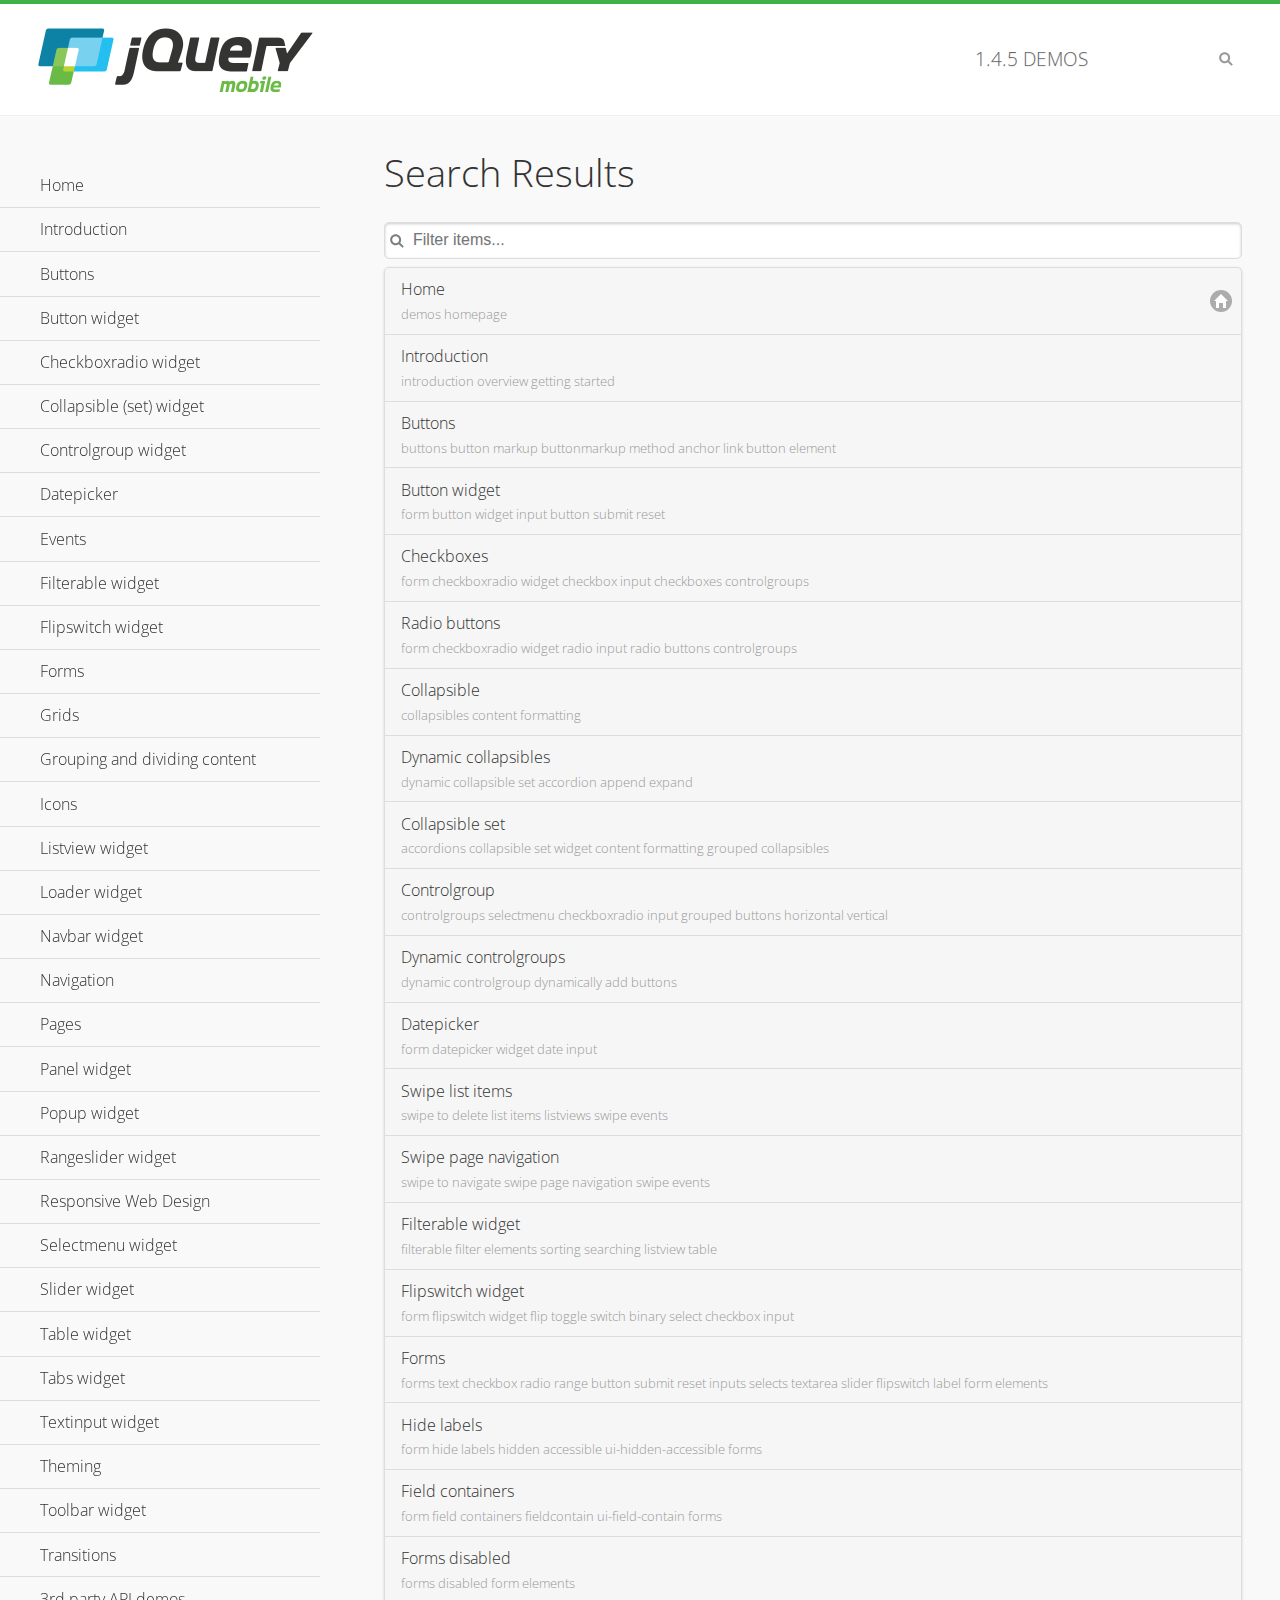
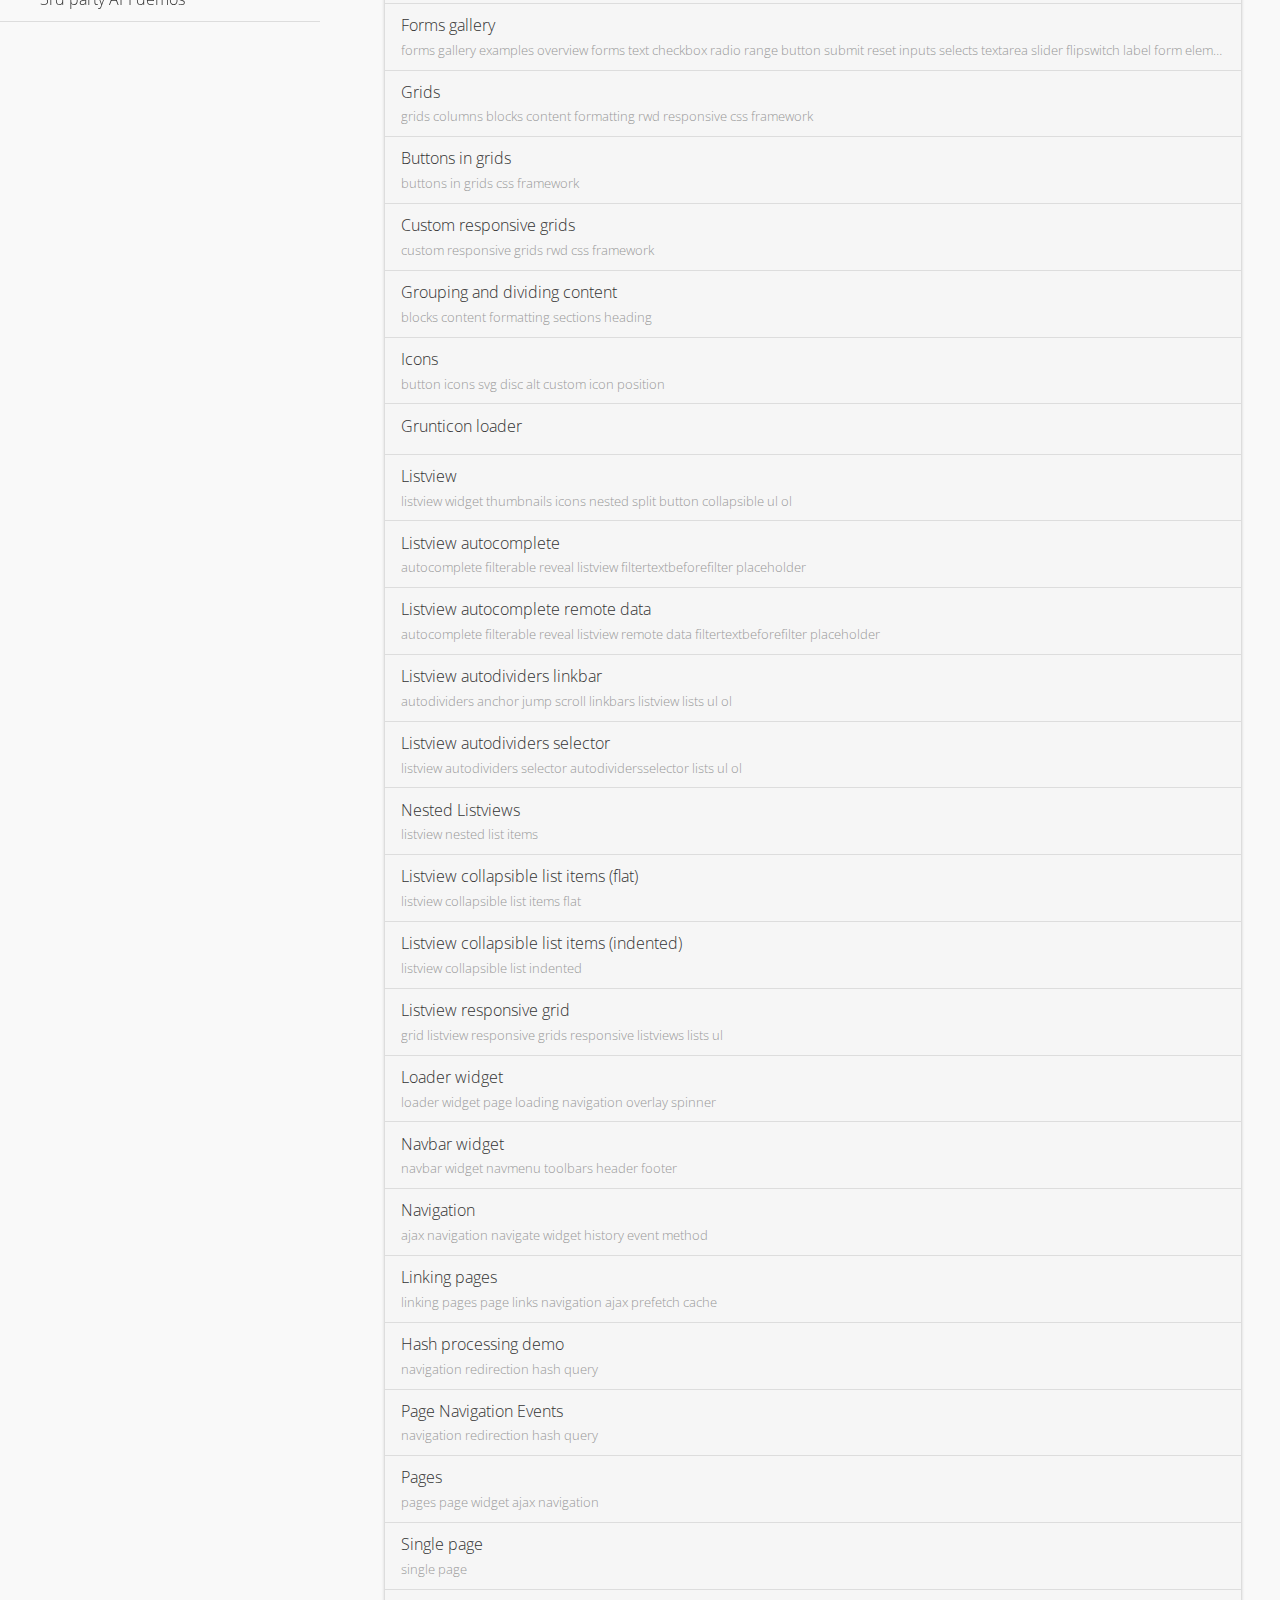
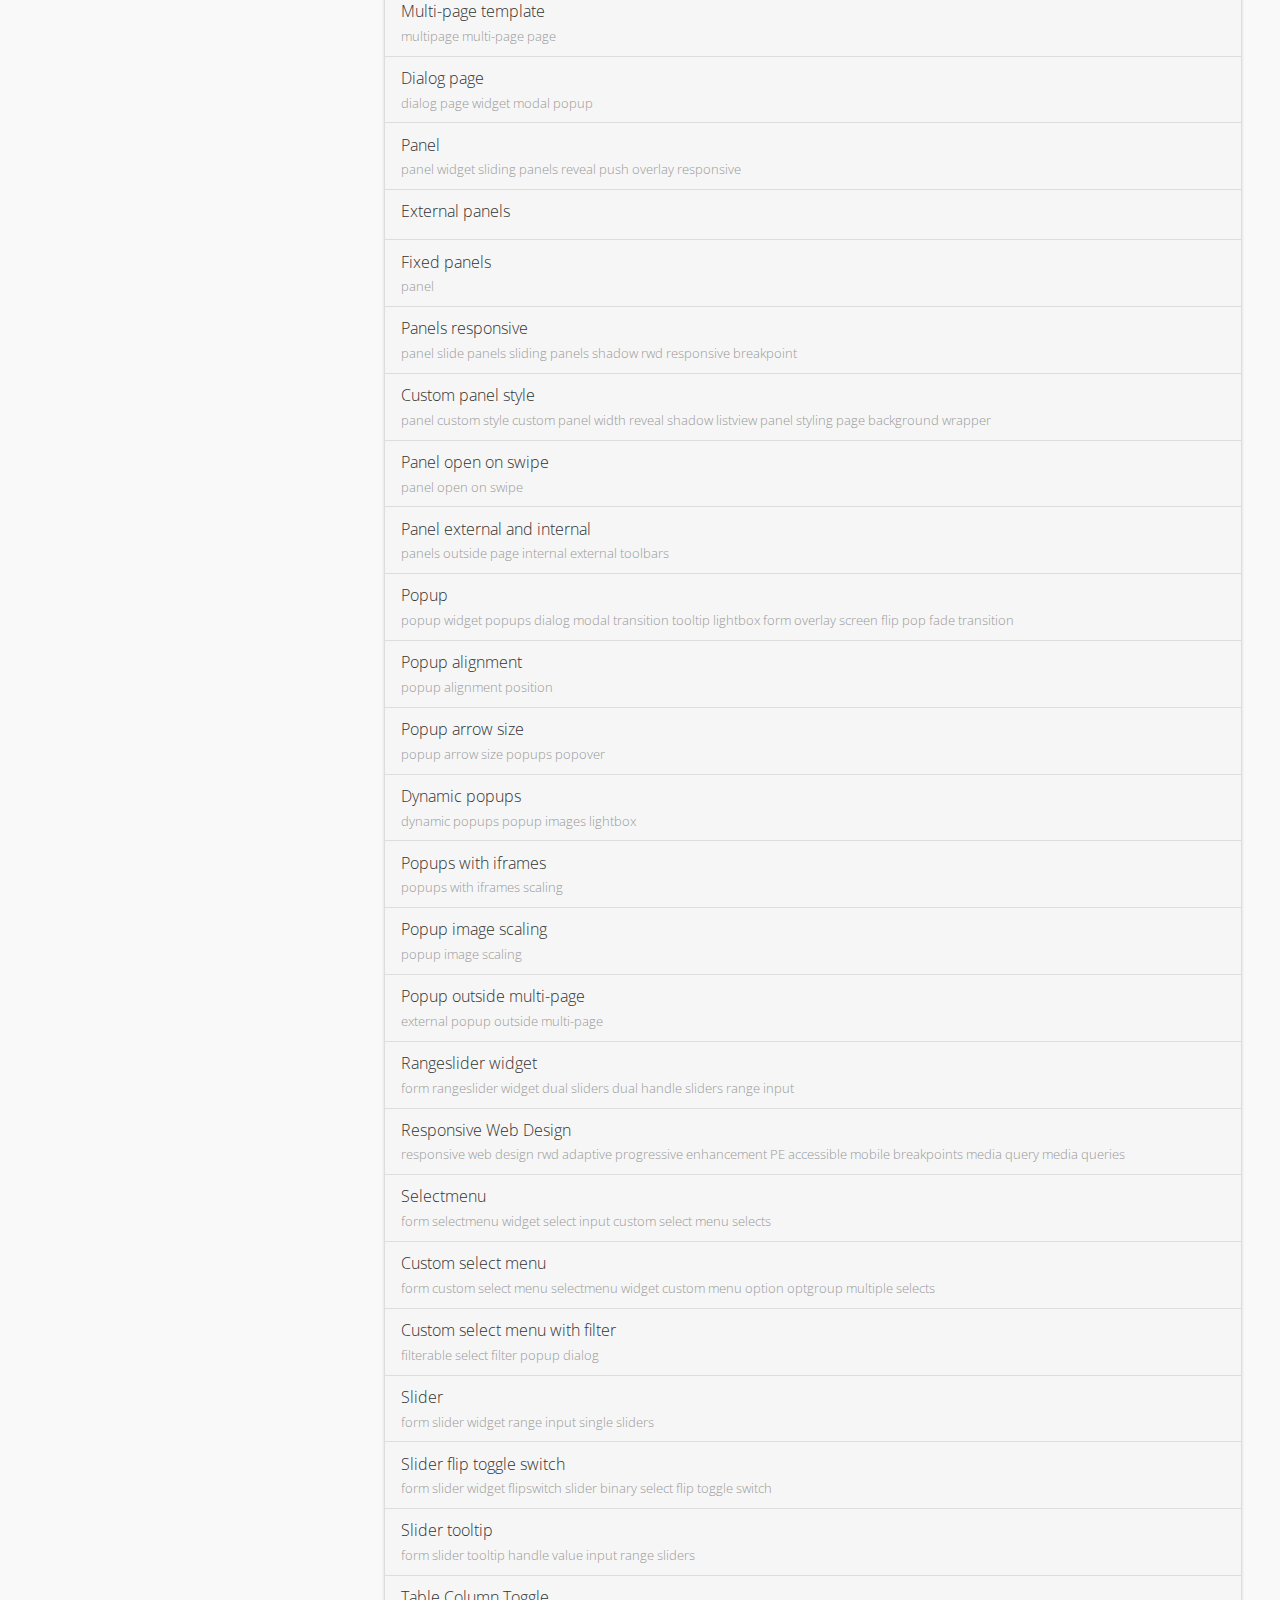
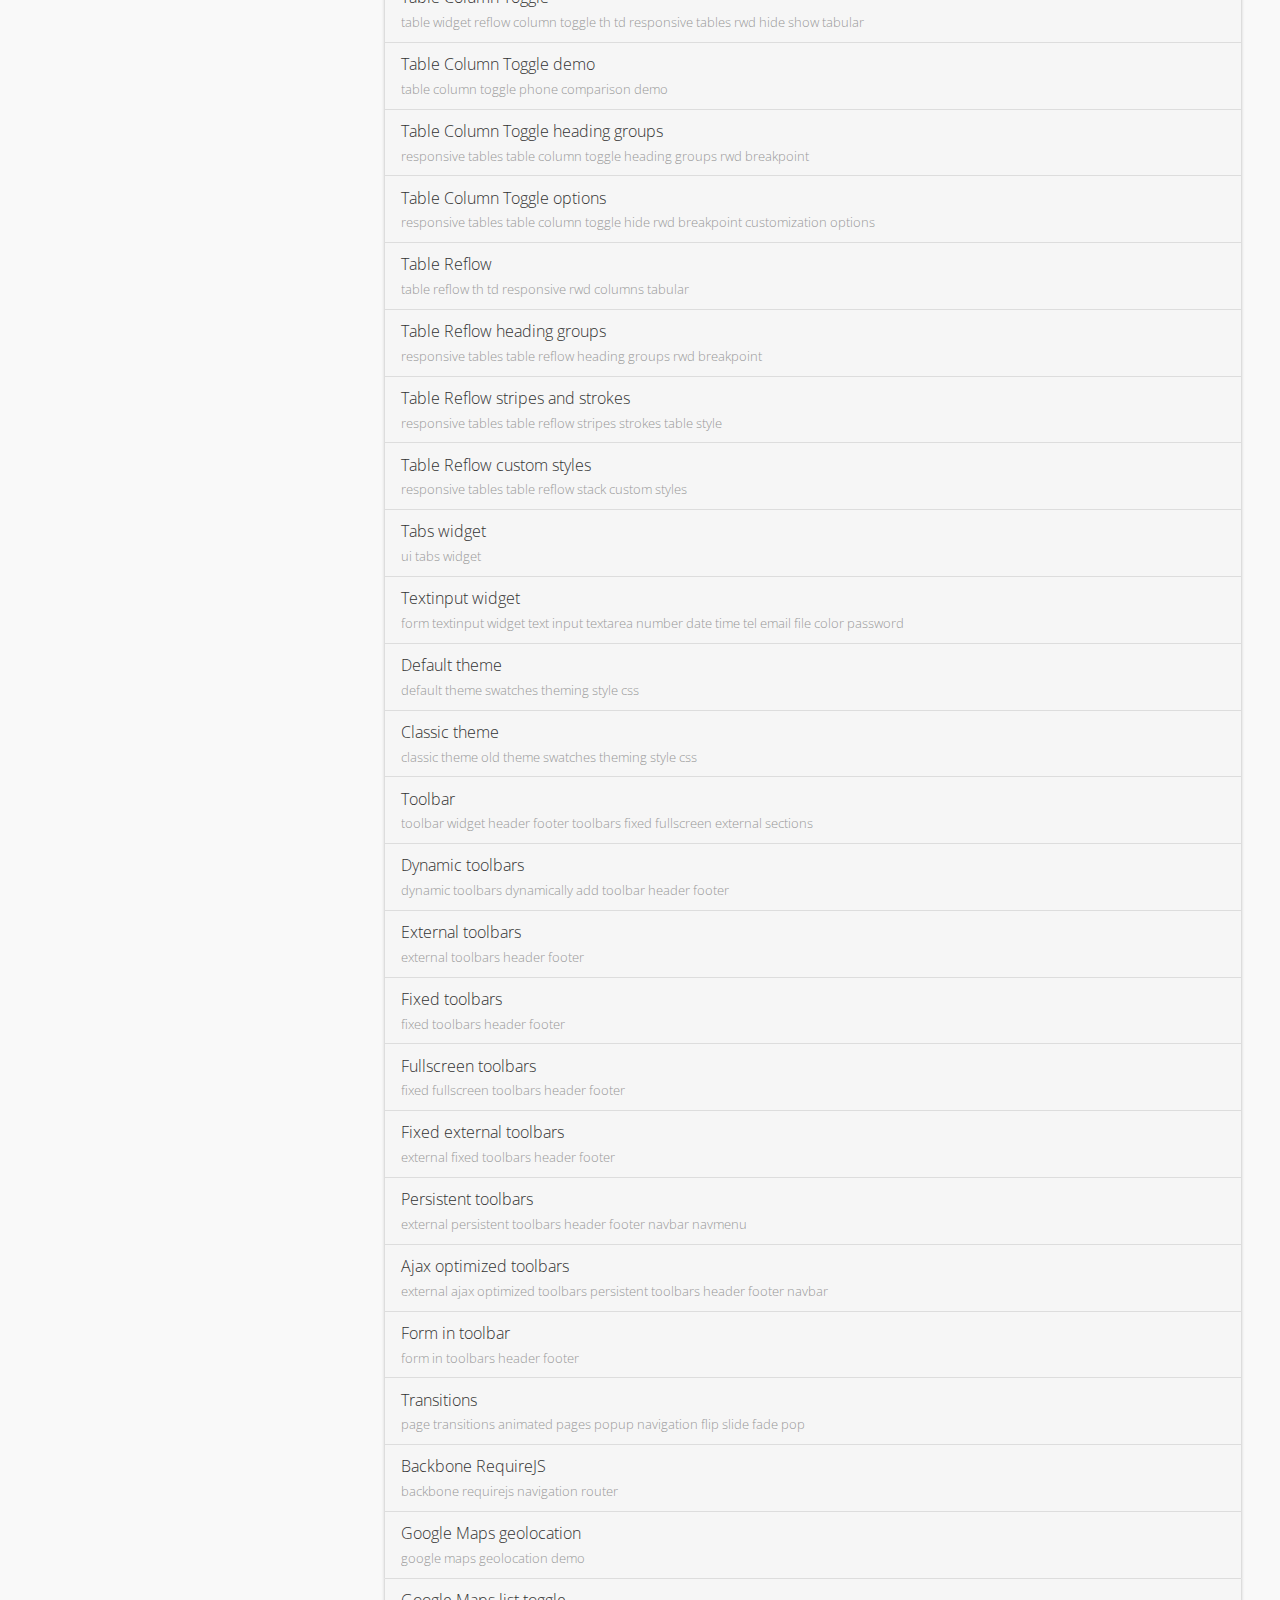
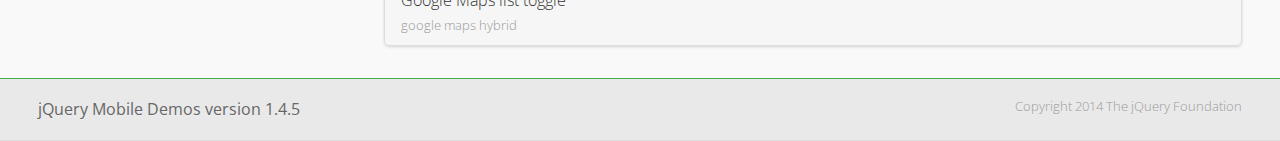
<file: www/jqm/demos/_search/index.html>
<!DOCTYPE html>
<html>
<head>
	<meta charset="utf-8">
	<meta name="viewport" content="width=device-width, initial-scale=1">
	<title>jQuery Mobile Demos</title>
	<link rel="stylesheet" href="../css/themes/default/jquery.mobile-1.4.5.min.css">
	<link rel="stylesheet" href="../_assets/css/jqm-demos.css">
	<link rel="shortcut icon" href="../_assets/favicon.ico">
    <link rel="stylesheet" href="http://fonts.googleapis.com/css?family=Open+Sans:300,400,700">
	<script src="../js/jquery.js"></script>
	<script src="../_assets/js/index.js"></script>
	<script src="../js/jquery.mobile-1.4.5.min.js"></script>

</head>
<body>
<div data-role="page" class="jqm-demos jqm-demos-index jqm-demos-search-results">

	<div data-role="header" class="jqm-header">
		<h2><a href="../" title="jQuery Mobile Demos home"><img src="../_assets/img/jquery-logo.png" alt="jQuery Mobile"></a></h2>
		<p><span class="jqm-version"></span> Demos</p>
		<a href="#" class="jqm-navmenu-link ui-btn ui-btn-icon-notext ui-corner-all ui-icon-bars ui-nodisc-icon ui-alt-icon ui-btn-left">Menu</a>
		<a href="#" class="jqm-search-link ui-btn ui-btn-icon-notext ui-corner-all ui-icon-search ui-nodisc-icon ui-alt-icon ui-btn-right">Search</a>
	</div><!-- /header -->

	<div role="main" class="ui-content jqm-content">

		<h1>Search Results</h1>

        <div class="jqm-search-results-wrap">
	        <ul class="jqm-list jqm-search-results-list">
<li data-filtertext="demos homepage" data-icon="home"><a href=".././">Home</a></li>
<li data-filtertext="introduction overview getting started"><a href="../intro/" data-ajax="false">Introduction</a></li>
<li data-filtertext="buttons button markup buttonmarkup method anchor link button element"><a href="../button-markup/" data-ajax="false">Buttons</a></li>
<li data-filtertext="form button widget input button submit reset"><a href="../button/" data-ajax="false">Button widget</a></li>
<li data-role="collapsible" data-enhanced="true" data-collapsed-icon="carat-d" data-expanded-icon="carat-u" data-iconpos="right" data-inset="false" class="ui-collapsible ui-collapsible-themed-content ui-collapsible-collapsed">
	<h3 class="ui-collapsible-heading ui-collapsible-heading-collapsed">
		<a href="#" class="ui-collapsible-heading-toggle ui-btn ui-btn-icon-right ui-btn-inherit ui-icon-carat-d">
		    Checkboxradio widget<span class="ui-collapsible-heading-status"> click to expand contents</span>
		</a>
	</h3>
	<div class="ui-collapsible-content ui-body-inherit ui-collapsible-content-collapsed" aria-hidden="true">
		<ul>
			<li data-filtertext="form checkboxradio widget checkbox input checkboxes controlgroups"><a href="../checkboxradio-checkbox/" data-ajax="false">Checkboxes</a></li>
			<li data-filtertext="form checkboxradio widget radio input radio buttons controlgroups"><a href="../checkboxradio-radio/" data-ajax="false">Radio buttons</a></li>
		</ul>
	</div>
</li>
<li data-role="collapsible" data-enhanced="true" data-collapsed-icon="carat-d" data-expanded-icon="carat-u" data-iconpos="right" data-inset="false" class="ui-collapsible ui-collapsible-themed-content ui-collapsible-collapsed">
	<h3 class="ui-collapsible-heading ui-collapsible-heading-collapsed">
		<a href="#" class="ui-collapsible-heading-toggle ui-btn ui-btn-icon-right ui-btn-inherit ui-icon-carat-d">
			Collapsible (set) widget<span class="ui-collapsible-heading-status"> click to expand contents</span>
		</a>
	</h3>
	<div class="ui-collapsible-content ui-body-inherit ui-collapsible-content-collapsed" aria-hidden="true">
		<ul>
			<li data-filtertext="collapsibles content formatting"><a href="../collapsible/" data-ajax="false">Collapsible</a></li>
			<li data-filtertext="dynamic collapsible set accordion append expand"><a href="../collapsible-dynamic/" data-ajax="false">Dynamic collapsibles</a></li>
			<li data-filtertext="accordions collapsible set widget content formatting grouped collapsibles"><a href="../collapsibleset/" data-ajax="false">Collapsible set</a></li>
		</ul>
	</div>
</li>
<li data-role="collapsible" data-enhanced="true" data-collapsed-icon="carat-d" data-expanded-icon="carat-u" data-iconpos="right" data-inset="false" class="ui-collapsible ui-collapsible-themed-content ui-collapsible-collapsed">
	<h3 class="ui-collapsible-heading ui-collapsible-heading-collapsed">
		<a href="#" class="ui-collapsible-heading-toggle ui-btn ui-btn-icon-right ui-btn-inherit ui-icon-carat-d">
			Controlgroup widget<span class="ui-collapsible-heading-status"> click to expand contents</span>
		</a>
	</h3>
	<div class="ui-collapsible-content ui-body-inherit ui-collapsible-content-collapsed" aria-hidden="true">
		<ul>
			<li data-filtertext="controlgroups selectmenu checkboxradio input grouped buttons horizontal vertical"><a href="../controlgroup/" data-ajax="false">Controlgroup</a></li>
			<li data-filtertext="dynamic controlgroup dynamically add buttons"><a href="../controlgroup-dynamic/" data-ajax="false">Dynamic controlgroups</a></li>
		</ul>
	</div>
</li>
<li data-filtertext="form datepicker widget date input"><a href="../datepicker/" data-ajax="false">Datepicker</a></li>
<li data-role="collapsible" data-enhanced="true" data-collapsed-icon="carat-d" data-expanded-icon="carat-u" data-iconpos="right" data-inset="false" class="ui-collapsible ui-collapsible-themed-content ui-collapsible-collapsed">
	<h3 class="ui-collapsible-heading ui-collapsible-heading-collapsed">
		<a href="#" class="ui-collapsible-heading-toggle ui-btn ui-btn-icon-right ui-btn-inherit ui-icon-carat-d">
			Events<span class="ui-collapsible-heading-status"> click to expand contents</span>
		</a>
	</h3>
	<div class="ui-collapsible-content ui-body-inherit ui-collapsible-content-collapsed" aria-hidden="true">
		<ul>
			<li data-filtertext="swipe to delete list items listviews swipe events"><a href="../swipe-list/" data-ajax="false">Swipe list items</a></li>
			<li data-filtertext="swipe to navigate swipe page navigation swipe events"><a href="../swipe-page/" data-ajax="false">Swipe page navigation</a></li>
		</ul>
	</div>
</li>
<li data-filtertext="filterable filter elements sorting searching listview table"><a href="../filterable/" data-ajax="false">Filterable widget</a></li>
<li data-filtertext="form flipswitch widget flip toggle switch binary select checkbox input"><a href="../flipswitch/" data-ajax="false">Flipswitch widget</a></li>
<li data-role="collapsible" data-enhanced="true" data-collapsed-icon="carat-d" data-expanded-icon="carat-u" data-iconpos="right" data-inset="false" class="ui-collapsible ui-collapsible-themed-content ui-collapsible-collapsed">
	<h3 class="ui-collapsible-heading ui-collapsible-heading-collapsed">
		<a href="#" class="ui-collapsible-heading-toggle ui-btn ui-btn-icon-right ui-btn-inherit ui-icon-carat-d">
			Forms<span class="ui-collapsible-heading-status"> click to expand contents</span>
		</a>
	</h3>
	<div class="ui-collapsible-content ui-body-inherit ui-collapsible-content-collapsed" aria-hidden="true">
		<ul>
			<li data-filtertext="forms text checkbox radio range button submit reset inputs selects textarea slider flipswitch label form elements"><a href="../forms/" data-ajax="false">Forms</a></li>
			<li data-filtertext="form hide labels hidden accessible ui-hidden-accessible forms"><a href="../forms-label-hidden-accessible/" data-ajax="false">Hide labels</a></li>
			<li data-filtertext="form field containers fieldcontain ui-field-contain forms"><a href="../forms-field-contain/" data-ajax="false">Field containers</a></li>
			<li data-filtertext="forms disabled form elements"><a href="../forms-disabled/" data-ajax="false">Forms disabled</a></li>
			<li data-filtertext="forms gallery examples overview forms text checkbox radio range button submit reset inputs selects textarea slider flipswitch label form elements"><a href="../forms-gallery/" data-ajax="false">Forms gallery</a></li>
		</ul>
	</div>
</li>
<li data-role="collapsible" data-enhanced="true" data-collapsed-icon="carat-d" data-expanded-icon="carat-u" data-iconpos="right" data-inset="false" class="ui-collapsible ui-collapsible-themed-content ui-collapsible-collapsed">
	<h3 class="ui-collapsible-heading ui-collapsible-heading-collapsed">
		<a href="#" class="ui-collapsible-heading-toggle ui-btn ui-btn-icon-right ui-btn-inherit ui-icon-carat-d">
			Grids<span class="ui-collapsible-heading-status"> click to expand contents</span>
		</a>
	</h3>
	<div class="ui-collapsible-content ui-body-inherit ui-collapsible-content-collapsed" aria-hidden="true">
		<ul>
			<li data-filtertext="grids columns blocks content formatting rwd responsive css framework"><a href="../grids/" data-ajax="false">Grids</a></li>
			<li data-filtertext="buttons in grids css framework"><a href="../grids-buttons/" data-ajax="false">Buttons in grids</a></li>
			<li data-filtertext="custom responsive grids rwd css framework"><a href="../grids-custom-responsive/" data-ajax="false">Custom responsive grids</a></li>
		</ul>
	</div>
</li>
<li data-filtertext="blocks content formatting sections heading"><a href="../body-bar-classes/" data-ajax="false">Grouping and dividing content</a></li>
<li data-role="collapsible" data-enhanced="true" data-collapsed-icon="carat-d" data-expanded-icon="carat-u" data-iconpos="right" data-inset="false" class="ui-collapsible ui-collapsible-themed-content ui-collapsible-collapsed">
	<h3 class="ui-collapsible-heading ui-collapsible-heading-collapsed">
		<a href="#" class="ui-collapsible-heading-toggle ui-btn ui-btn-icon-right ui-btn-inherit ui-icon-carat-d">
			Icons<span class="ui-collapsible-heading-status"> click to expand contents</span>
		</a>
	</h3>
	<div class="ui-collapsible-content ui-body-inherit ui-collapsible-content-collapsed" aria-hidden="true">
		<ul>
			<li data-filtertext="button icons svg disc alt custom icon position"><a href="../icons/" data-ajax="false">Icons</a></li>
			<li data-filtertext=""><a href="../icons-grunticon/" data-ajax="false">Grunticon loader</a></li>
		</ul>
	</div>
</li>
<li data-role="collapsible" data-enhanced="true" data-collapsed-icon="carat-d" data-expanded-icon="carat-u" data-iconpos="right" data-inset="false" class="ui-collapsible ui-collapsible-themed-content ui-collapsible-collapsed">
	<h3 class="ui-collapsible-heading ui-collapsible-heading-collapsed">
		<a href="#" class="ui-collapsible-heading-toggle ui-btn ui-btn-icon-right ui-btn-inherit ui-icon-carat-d">
			Listview widget<span class="ui-collapsible-heading-status"> click to expand contents</span>
		</a>
	</h3>
	<div class="ui-collapsible-content ui-body-inherit ui-collapsible-content-collapsed" aria-hidden="true">
		<ul>
			<li data-filtertext="listview widget thumbnails icons nested split button collapsible ul ol"><a href="../listview/" data-ajax="false">Listview</a></li>
			<li data-filtertext="autocomplete filterable reveal listview filtertextbeforefilter placeholder"><a href="../listview-autocomplete/" data-ajax="false">Listview autocomplete</a></li>
			<li data-filtertext="autocomplete filterable reveal listview remote data filtertextbeforefilter placeholder"><a href="../listview-autocomplete-remote/" data-ajax="false">Listview autocomplete remote data</a></li>
			<li data-filtertext="autodividers anchor jump scroll linkbars listview lists ul ol"><a href="../listview-autodividers-linkbar/" data-ajax="false">Listview autodividers linkbar</a></li>
			<li data-filtertext="listview autodividers selector autodividersselector lists ul ol"><a href="../listview-autodividers-selector/" data-ajax="false">Listview autodividers selector</a></li>
			<li data-filtertext="listview nested list items"><a href="../listview-nested-lists/" data-ajax="false">Nested Listviews</a></li>
			<li data-filtertext="listview collapsible list items flat"><a href="../listview-collapsible-item-flat/" data-ajax="false">Listview collapsible list items (flat)</a></li>
			<li data-filtertext="listview collapsible list indented"><a href="../listview-collapsible-item-indented/" data-ajax="false">Listview collapsible list items (indented)</a></li>
			<li data-filtertext="grid listview responsive grids responsive listviews lists ul"><a href="../listview-grid/" data-ajax="false">Listview responsive grid</a></li>
		</ul>
	</div>
</li>
<li data-filtertext="loader widget page loading navigation overlay spinner"><a href="../loader/" data-ajax="false">Loader widget</a></li>
<li data-filtertext="navbar widget navmenu toolbars header footer"><a href="../navbar/" data-ajax="false">Navbar widget</a></li>
<li data-role="collapsible" data-enhanced="true" data-collapsed-icon="carat-d" data-expanded-icon="carat-u" data-iconpos="right" data-inset="false" class="ui-collapsible ui-collapsible-themed-content ui-collapsible-collapsed">
	<h3 class="ui-collapsible-heading ui-collapsible-heading-collapsed">
		<a href="#" class="ui-collapsible-heading-toggle ui-btn ui-btn-icon-right ui-btn-inherit ui-icon-carat-d">
			Navigation<span class="ui-collapsible-heading-status"> click to expand contents</span>
		</a>
	</h3>
	<div class="ui-collapsible-content ui-body-inherit ui-collapsible-content-collapsed" aria-hidden="true">
		<ul>
			<li data-filtertext="ajax navigation navigate widget history event method"><a href="../navigation/" data-ajax="false">Navigation</a></li>
			<li data-filtertext="linking pages page links navigation ajax prefetch cache"><a href="../navigation-linking-pages/" data-ajax="false">Linking pages</a></li>
			<!-- <li data-filtertext="php redirect server redirection server-side navigation"><a href="../navigation-php-redirect/" data-ajax="false">PHP redirect demo</a></li>-->
			<li data-filtertext="navigation redirection hash query"><a href="../navigation-hash-processing/" data-ajax="false">Hash processing demo</a></li>
			<li data-filtertext="navigation redirection hash query"><a href="../page-events/" data-ajax="false">Page Navigation Events</a></li>
		</ul>
	</div>
</li>
<li data-role="collapsible" data-enhanced="true" data-collapsed-icon="carat-d" data-expanded-icon="carat-u" data-iconpos="right" data-inset="false" class="ui-collapsible ui-collapsible-themed-content ui-collapsible-collapsed">
	<h3 class="ui-collapsible-heading ui-collapsible-heading-collapsed">
		<a href="#" class="ui-collapsible-heading-toggle ui-btn ui-btn-icon-right ui-btn-inherit ui-icon-carat-d">
			Pages<span class="ui-collapsible-heading-status"> click to expand contents</span>
		</a>
	</h3>
	<div class="ui-collapsible-content ui-body-inherit ui-collapsible-content-collapsed" aria-hidden="true">
		<ul>
			<li data-filtertext="pages page widget ajax navigation"><a href="../pages/" data-ajax="false">Pages</a></li>
			<li data-filtertext="single page"><a href="../pages-single-page/" data-ajax="false">Single page</a></li>
			<li data-filtertext="multipage multi-page page"><a href="../pages-multi-page/" data-ajax="false">Multi-page template</a></li>
			<li data-filtertext="dialog page widget modal popup"><a href="../pages-dialog/" data-ajax="false">Dialog page</a></li>
		</ul>
	</div>
</li>
<li data-role="collapsible" data-enhanced="true" data-collapsed-icon="carat-d" data-expanded-icon="carat-u" data-iconpos="right" data-inset="false" class="ui-collapsible ui-collapsible-themed-content ui-collapsible-collapsed">
	<h3 class="ui-collapsible-heading ui-collapsible-heading-collapsed">
		<a href="#" class="ui-collapsible-heading-toggle ui-btn ui-btn-icon-right ui-btn-inherit ui-icon-carat-d">
			Panel widget<span class="ui-collapsible-heading-status"> click to expand contents</span>
		</a>
	</h3>
	<div class="ui-collapsible-content ui-body-inherit ui-collapsible-content-collapsed" aria-hidden="true">
		<ul>
			<li data-filtertext="panel widget sliding panels reveal push overlay responsive"><a href="../panel/" data-ajax="false">Panel</a></li>
			<li data-filtertext=""><a href="../panel-external/" data-ajax="false">External panels</a></li>
			<li data-filtertext="panel "><a href="../panel-fixed/" data-ajax="false">Fixed panels</a></li>
			<li data-filtertext="panel slide panels sliding panels shadow rwd responsive breakpoint"><a href="../panel-responsive/" data-ajax="false">Panels responsive</a></li>
			<li data-filtertext="panel custom style custom panel width reveal shadow listview panel styling page background wrapper"><a href="../panel-styling/" data-ajax="false">Custom panel style</a></li>
			<li data-filtertext="panel open on swipe"><a href="../panel-swipe-open/" data-ajax="false">Panel open on swipe</a></li>
			<li data-filtertext="panels outside page internal external toolbars"><a href="../panel-external-internal/" data-ajax="false">Panel external and internal</a></li>
		</ul>
	</div>
</li>
<li data-role="collapsible" data-enhanced="true" data-collapsed-icon="carat-d" data-expanded-icon="carat-u" data-iconpos="right" data-inset="false" class="ui-collapsible ui-collapsible-themed-content ui-collapsible-collapsed">
	<h3 class="ui-collapsible-heading ui-collapsible-heading-collapsed">
		<a href="#" class="ui-collapsible-heading-toggle ui-btn ui-btn-icon-right ui-btn-inherit ui-icon-carat-d">
			Popup widget<span class="ui-collapsible-heading-status"> click to expand contents</span>
		</a>
	</h3>
	<div class="ui-collapsible-content ui-body-inherit ui-collapsible-content-collapsed" aria-hidden="true">
		<ul>
			<li data-filtertext="popup widget popups dialog modal transition tooltip lightbox form overlay screen flip pop fade transition"><a href="../popup/" data-ajax="false">Popup</a></li>
			<li data-filtertext="popup alignment position"><a href="../popup-alignment/" data-ajax="false">Popup alignment</a></li>
			<li data-filtertext="popup arrow size popups popover"><a href="../popup-arrow-size/" data-ajax="false">Popup arrow size</a></li>
			<li data-filtertext="dynamic popups popup images lightbox"><a href="../popup-dynamic/" data-ajax="false">Dynamic popups</a></li>
			<li data-filtertext="popups with iframes scaling"><a href="../popup-iframe/" data-ajax="false">Popups with iframes</a></li>
			<li data-filtertext="popup image scaling"><a href="../popup-image-scaling/" data-ajax="false">Popup image scaling</a></li>
			<li data-filtertext="external popup outside multi-page"><a href="../popup-outside-multipage/" data-ajax="false">Popup outside multi-page</a></li>
		</ul>
	</div>
</li>
<li data-filtertext="form rangeslider widget dual sliders dual handle sliders range input"><a href="../rangeslider/" data-ajax="false">Rangeslider widget</a></li>
<li data-filtertext="responsive web design rwd adaptive progressive enhancement PE accessible mobile breakpoints media query media queries"><a href="../rwd/" data-ajax="false">Responsive Web Design</a></li>
<li data-role="collapsible" data-enhanced="true" data-collapsed-icon="carat-d" data-expanded-icon="carat-u" data-iconpos="right" data-inset="false" class="ui-collapsible ui-collapsible-themed-content ui-collapsible-collapsed">
	<h3 class="ui-collapsible-heading ui-collapsible-heading-collapsed">
		<a href="#" class="ui-collapsible-heading-toggle ui-btn ui-btn-icon-right ui-btn-inherit ui-icon-carat-d">
			Selectmenu widget<span class="ui-collapsible-heading-status"> click to expand contents</span>
		</a>
	</h3>
	<div class="ui-collapsible-content ui-body-inherit ui-collapsible-content-collapsed" aria-hidden="true">
		<ul>
			<li data-filtertext="form selectmenu widget select input custom select menu selects"><a href="../selectmenu/" data-ajax="false">Selectmenu</a></li>
			<li data-filtertext="form custom select menu selectmenu widget custom menu option optgroup multiple selects"><a href="../selectmenu-custom/" data-ajax="false">Custom select menu</a></li>
			<li data-filtertext="filterable select filter popup dialog"><a href="../selectmenu-custom-filter/" data-ajax="false">Custom select menu with filter</a></li>
		</ul>
	</div>
</li>
<li data-role="collapsible" data-enhanced="true" data-collapsed-icon="carat-d" data-expanded-icon="carat-u" data-iconpos="right" data-inset="false" class="ui-collapsible ui-collapsible-themed-content ui-collapsible-collapsed">
	<h3 class="ui-collapsible-heading ui-collapsible-heading-collapsed">
		<a href="#" class="ui-collapsible-heading-toggle ui-btn ui-btn-icon-right ui-btn-inherit ui-icon-carat-d">
			Slider widget<span class="ui-collapsible-heading-status"> click to expand contents</span>
		</a>
	</h3>
	<div class="ui-collapsible-content ui-body-inherit ui-collapsible-content-collapsed" aria-hidden="true">
		<ul>
			<li data-filtertext="form slider widget range input single sliders"><a href="../slider/" data-ajax="false">Slider</a></li>
			<li data-filtertext="form slider widget flipswitch slider binary select flip toggle switch"><a href="../slider-flipswitch/" data-ajax="false">Slider flip toggle switch</a></li>
			<li data-filtertext="form slider tooltip handle value input range sliders"><a href="../slider-tooltip/" data-ajax="false">Slider tooltip</a></li>
		</ul>
	</div>
</li>
<li data-role="collapsible" data-enhanced="true" data-collapsed-icon="carat-d" data-expanded-icon="carat-u" data-iconpos="right" data-inset="false" class="ui-collapsible ui-collapsible-themed-content ui-collapsible-collapsed">
	<h3 class="ui-collapsible-heading ui-collapsible-heading-collapsed">
		<a href="#" class="ui-collapsible-heading-toggle ui-btn ui-btn-icon-right ui-btn-inherit ui-icon-carat-d">
			Table widget<span class="ui-collapsible-heading-status"> click to expand contents</span>
		</a>
	</h3>
	<div class="ui-collapsible-content ui-body-inherit ui-collapsible-content-collapsed" aria-hidden="true">
		<ul>
			<li data-filtertext="table widget reflow column toggle th td responsive tables rwd hide show tabular"><a href="../table-column-toggle/" data-ajax="false">Table Column Toggle</a></li>
			<li data-filtertext="table column toggle phone comparison demo"><a href="../table-column-toggle-example/" data-ajax="false">Table Column Toggle demo</a></li>
			<li data-filtertext="responsive tables table column toggle heading groups rwd breakpoint"><a href="../table-column-toggle-heading-groups/" data-ajax="false">Table Column Toggle heading groups</a></li>
			<li data-filtertext="responsive tables table column toggle hide rwd breakpoint customization options"><a href="../table-column-toggle-options/" data-ajax="false">Table Column Toggle options</a></li>
			<li data-filtertext="table reflow th td responsive rwd columns tabular"><a href="../table-reflow/" data-ajax="false">Table Reflow</a></li>
			<li data-filtertext="responsive tables table reflow heading groups rwd breakpoint"><a href="../table-reflow-heading-groups/" data-ajax="false">Table Reflow heading groups</a></li>
			<li data-filtertext="responsive tables table reflow stripes strokes table style"><a href="../table-reflow-stripes-strokes/" data-ajax="false">Table Reflow stripes and strokes</a></li>
			<li data-filtertext="responsive tables table reflow stack custom styles"><a href="../table-reflow-styling/" data-ajax="false">Table Reflow custom styles</a></li>
		</ul>
	</div>
</li>
<li data-filtertext="ui tabs widget"><a href="../tabs/" data-ajax="false">Tabs widget</a></li>
<li data-filtertext="form textinput widget text input textarea number date time tel email file color password"><a href="../textinput/" data-ajax="false">Textinput widget</a></li>
<li data-role="collapsible" data-enhanced="true" data-collapsed-icon="carat-d" data-expanded-icon="carat-u" data-iconpos="right" data-inset="false" class="ui-collapsible ui-collapsible-themed-content ui-collapsible-collapsed">
	<h3 class="ui-collapsible-heading ui-collapsible-heading-collapsed">
		<a href="#" class="ui-collapsible-heading-toggle ui-btn ui-btn-icon-right ui-btn-inherit ui-icon-carat-d">
			Theming<span class="ui-collapsible-heading-status"> click to expand contents</span>
		</a>
	</h3>
	<div class="ui-collapsible-content ui-body-inherit ui-collapsible-content-collapsed" aria-hidden="true">
		<ul>
			<li data-filtertext="default theme swatches theming style css"><a href="../theme-default/" data-ajax="false">Default theme</a></li>
			<li data-filtertext="classic theme old theme swatches theming style css"><a href="../theme-classic/" data-ajax="false">Classic theme</a></li>
		</ul>
	</div>
</li>
<li data-role="collapsible" data-enhanced="true" data-collapsed-icon="carat-d" data-expanded-icon="carat-u" data-iconpos="right" data-inset="false" class="ui-collapsible ui-collapsible-themed-content ui-collapsible-collapsed">
	<h3 class="ui-collapsible-heading ui-collapsible-heading-collapsed">
		<a href="#" class="ui-collapsible-heading-toggle ui-btn ui-btn-icon-right ui-btn-inherit ui-icon-carat-d">
			Toolbar widget<span class="ui-collapsible-heading-status"> click to expand contents</span>
		</a>
	</h3>
	<div class="ui-collapsible-content ui-body-inherit ui-collapsible-content-collapsed" aria-hidden="true">
		<ul>
			<li data-filtertext="toolbar widget header footer toolbars fixed fullscreen external sections"><a href="../toolbar/" data-ajax="false">Toolbar</a></li>
			<li data-filtertext="dynamic toolbars dynamically add toolbar header footer"><a href="../toolbar-dynamic/" data-ajax="false">Dynamic toolbars</a></li>
			<li data-filtertext="external toolbars header footer"><a href="../toolbar-external/" data-ajax="false">External toolbars</a></li>
			<li data-filtertext="fixed toolbars header footer"><a href="../toolbar-fixed/" data-ajax="false">Fixed toolbars</a></li>
			<li data-filtertext="fixed fullscreen toolbars header footer"><a href="../toolbar-fixed-fullscreen/" data-ajax="false">Fullscreen toolbars</a></li>
			<li data-filtertext="external fixed toolbars header footer"><a href="../toolbar-fixed-external/" data-ajax="false">Fixed external toolbars</a></li>
			<li data-filtertext="external persistent toolbars header footer navbar navmenu"><a href="../toolbar-fixed-persistent/" data-ajax="false">Persistent toolbars</a></li>
			<li data-filtertext="external ajax optimized toolbars persistent toolbars header footer navbar"><a href="../toolbar-fixed-persistent-optimized/" data-ajax="false">Ajax optimized toolbars</a></li>
			<li data-filtertext="form in toolbars header footer"><a href="../toolbar-fixed-forms/" data-ajax="false">Form in toolbar</a></li>
		</ul>
	</div>
</li>
<li data-filtertext="page transitions animated pages popup navigation flip slide fade pop"><a href="../transitions/" data-ajax="false">Transitions</a></li>
<li data-role="collapsible" data-enhanced="true" data-collapsed-icon="carat-d" data-expanded-icon="carat-u" data-iconpos="right" data-inset="false" class="ui-collapsible ui-collapsible-themed-content ui-collapsible-collapsed">
	<h3 class="ui-collapsible-heading ui-collapsible-heading-collapsed">
		<a href="#" class="ui-collapsible-heading-toggle ui-btn ui-btn-icon-right ui-btn-inherit ui-icon-carat-d">
			3rd party API demos<span class="ui-collapsible-heading-status"> click to expand contents</span>
		</a>
	</h3>
	<div class="ui-collapsible-content ui-body-inherit ui-collapsible-content-collapsed" aria-hidden="true">
		<ul>
			<li data-filtertext="backbone requirejs navigation router"><a href="../backbone-requirejs/" data-ajax="false">Backbone RequireJS</a></li>
			<li data-filtertext="google maps geolocation demo"><a href="../map-geolocation/" data-ajax="false">Google Maps geolocation</a></li>
			<li data-filtertext="google maps hybrid"><a href="../map-list-toggle/" data-ajax="false">Google Maps list toggle</a></li>
		</ul>
	</div>
</li>



	        </ul>
	    </div>

	</div><!-- /content -->
	    <div data-role="panel" class="jqm-navmenu-panel" data-position="left" data-display="overlay" data-theme="a">
	    	<ul class="jqm-list ui-alt-icon ui-nodisc-icon">
<li data-filtertext="demos homepage" data-icon="home"><a href=".././">Home</a></li>
<li data-filtertext="introduction overview getting started"><a href="../intro/" data-ajax="false">Introduction</a></li>
<li data-filtertext="buttons button markup buttonmarkup method anchor link button element"><a href="../button-markup/" data-ajax="false">Buttons</a></li>
<li data-filtertext="form button widget input button submit reset"><a href="../button/" data-ajax="false">Button widget</a></li>
<li data-role="collapsible" data-enhanced="true" data-collapsed-icon="carat-d" data-expanded-icon="carat-u" data-iconpos="right" data-inset="false" class="ui-collapsible ui-collapsible-themed-content ui-collapsible-collapsed">
	<h3 class="ui-collapsible-heading ui-collapsible-heading-collapsed">
		<a href="#" class="ui-collapsible-heading-toggle ui-btn ui-btn-icon-right ui-btn-inherit ui-icon-carat-d">
		    Checkboxradio widget<span class="ui-collapsible-heading-status"> click to expand contents</span>
		</a>
	</h3>
	<div class="ui-collapsible-content ui-body-inherit ui-collapsible-content-collapsed" aria-hidden="true">
		<ul>
			<li data-filtertext="form checkboxradio widget checkbox input checkboxes controlgroups"><a href="../checkboxradio-checkbox/" data-ajax="false">Checkboxes</a></li>
			<li data-filtertext="form checkboxradio widget radio input radio buttons controlgroups"><a href="../checkboxradio-radio/" data-ajax="false">Radio buttons</a></li>
		</ul>
	</div>
</li>
<li data-role="collapsible" data-enhanced="true" data-collapsed-icon="carat-d" data-expanded-icon="carat-u" data-iconpos="right" data-inset="false" class="ui-collapsible ui-collapsible-themed-content ui-collapsible-collapsed">
	<h3 class="ui-collapsible-heading ui-collapsible-heading-collapsed">
		<a href="#" class="ui-collapsible-heading-toggle ui-btn ui-btn-icon-right ui-btn-inherit ui-icon-carat-d">
			Collapsible (set) widget<span class="ui-collapsible-heading-status"> click to expand contents</span>
		</a>
	</h3>
	<div class="ui-collapsible-content ui-body-inherit ui-collapsible-content-collapsed" aria-hidden="true">
		<ul>
			<li data-filtertext="collapsibles content formatting"><a href="../collapsible/" data-ajax="false">Collapsible</a></li>
			<li data-filtertext="dynamic collapsible set accordion append expand"><a href="../collapsible-dynamic/" data-ajax="false">Dynamic collapsibles</a></li>
			<li data-filtertext="accordions collapsible set widget content formatting grouped collapsibles"><a href="../collapsibleset/" data-ajax="false">Collapsible set</a></li>
		</ul>
	</div>
</li>
<li data-role="collapsible" data-enhanced="true" data-collapsed-icon="carat-d" data-expanded-icon="carat-u" data-iconpos="right" data-inset="false" class="ui-collapsible ui-collapsible-themed-content ui-collapsible-collapsed">
	<h3 class="ui-collapsible-heading ui-collapsible-heading-collapsed">
		<a href="#" class="ui-collapsible-heading-toggle ui-btn ui-btn-icon-right ui-btn-inherit ui-icon-carat-d">
			Controlgroup widget<span class="ui-collapsible-heading-status"> click to expand contents</span>
		</a>
	</h3>
	<div class="ui-collapsible-content ui-body-inherit ui-collapsible-content-collapsed" aria-hidden="true">
		<ul>
			<li data-filtertext="controlgroups selectmenu checkboxradio input grouped buttons horizontal vertical"><a href="../controlgroup/" data-ajax="false">Controlgroup</a></li>
			<li data-filtertext="dynamic controlgroup dynamically add buttons"><a href="../controlgroup-dynamic/" data-ajax="false">Dynamic controlgroups</a></li>
		</ul>
	</div>
</li>
<li data-filtertext="form datepicker widget date input"><a href="../datepicker/" data-ajax="false">Datepicker</a></li>
<li data-role="collapsible" data-enhanced="true" data-collapsed-icon="carat-d" data-expanded-icon="carat-u" data-iconpos="right" data-inset="false" class="ui-collapsible ui-collapsible-themed-content ui-collapsible-collapsed">
	<h3 class="ui-collapsible-heading ui-collapsible-heading-collapsed">
		<a href="#" class="ui-collapsible-heading-toggle ui-btn ui-btn-icon-right ui-btn-inherit ui-icon-carat-d">
			Events<span class="ui-collapsible-heading-status"> click to expand contents</span>
		</a>
	</h3>
	<div class="ui-collapsible-content ui-body-inherit ui-collapsible-content-collapsed" aria-hidden="true">
		<ul>
			<li data-filtertext="swipe to delete list items listviews swipe events"><a href="../swipe-list/" data-ajax="false">Swipe list items</a></li>
			<li data-filtertext="swipe to navigate swipe page navigation swipe events"><a href="../swipe-page/" data-ajax="false">Swipe page navigation</a></li>
		</ul>
	</div>
</li>
<li data-filtertext="filterable filter elements sorting searching listview table"><a href="../filterable/" data-ajax="false">Filterable widget</a></li>
<li data-filtertext="form flipswitch widget flip toggle switch binary select checkbox input"><a href="../flipswitch/" data-ajax="false">Flipswitch widget</a></li>
<li data-role="collapsible" data-enhanced="true" data-collapsed-icon="carat-d" data-expanded-icon="carat-u" data-iconpos="right" data-inset="false" class="ui-collapsible ui-collapsible-themed-content ui-collapsible-collapsed">
	<h3 class="ui-collapsible-heading ui-collapsible-heading-collapsed">
		<a href="#" class="ui-collapsible-heading-toggle ui-btn ui-btn-icon-right ui-btn-inherit ui-icon-carat-d">
			Forms<span class="ui-collapsible-heading-status"> click to expand contents</span>
		</a>
	</h3>
	<div class="ui-collapsible-content ui-body-inherit ui-collapsible-content-collapsed" aria-hidden="true">
		<ul>
			<li data-filtertext="forms text checkbox radio range button submit reset inputs selects textarea slider flipswitch label form elements"><a href="../forms/" data-ajax="false">Forms</a></li>
			<li data-filtertext="form hide labels hidden accessible ui-hidden-accessible forms"><a href="../forms-label-hidden-accessible/" data-ajax="false">Hide labels</a></li>
			<li data-filtertext="form field containers fieldcontain ui-field-contain forms"><a href="../forms-field-contain/" data-ajax="false">Field containers</a></li>
			<li data-filtertext="forms disabled form elements"><a href="../forms-disabled/" data-ajax="false">Forms disabled</a></li>
			<li data-filtertext="forms gallery examples overview forms text checkbox radio range button submit reset inputs selects textarea slider flipswitch label form elements"><a href="../forms-gallery/" data-ajax="false">Forms gallery</a></li>
		</ul>
	</div>
</li>
<li data-role="collapsible" data-enhanced="true" data-collapsed-icon="carat-d" data-expanded-icon="carat-u" data-iconpos="right" data-inset="false" class="ui-collapsible ui-collapsible-themed-content ui-collapsible-collapsed">
	<h3 class="ui-collapsible-heading ui-collapsible-heading-collapsed">
		<a href="#" class="ui-collapsible-heading-toggle ui-btn ui-btn-icon-right ui-btn-inherit ui-icon-carat-d">
			Grids<span class="ui-collapsible-heading-status"> click to expand contents</span>
		</a>
	</h3>
	<div class="ui-collapsible-content ui-body-inherit ui-collapsible-content-collapsed" aria-hidden="true">
		<ul>
			<li data-filtertext="grids columns blocks content formatting rwd responsive css framework"><a href="../grids/" data-ajax="false">Grids</a></li>
			<li data-filtertext="buttons in grids css framework"><a href="../grids-buttons/" data-ajax="false">Buttons in grids</a></li>
			<li data-filtertext="custom responsive grids rwd css framework"><a href="../grids-custom-responsive/" data-ajax="false">Custom responsive grids</a></li>
		</ul>
	</div>
</li>
<li data-filtertext="blocks content formatting sections heading"><a href="../body-bar-classes/" data-ajax="false">Grouping and dividing content</a></li>
<li data-role="collapsible" data-enhanced="true" data-collapsed-icon="carat-d" data-expanded-icon="carat-u" data-iconpos="right" data-inset="false" class="ui-collapsible ui-collapsible-themed-content ui-collapsible-collapsed">
	<h3 class="ui-collapsible-heading ui-collapsible-heading-collapsed">
		<a href="#" class="ui-collapsible-heading-toggle ui-btn ui-btn-icon-right ui-btn-inherit ui-icon-carat-d">
			Icons<span class="ui-collapsible-heading-status"> click to expand contents</span>
		</a>
	</h3>
	<div class="ui-collapsible-content ui-body-inherit ui-collapsible-content-collapsed" aria-hidden="true">
		<ul>
			<li data-filtertext="button icons svg disc alt custom icon position"><a href="../icons/" data-ajax="false">Icons</a></li>
			<li data-filtertext=""><a href="../icons-grunticon/" data-ajax="false">Grunticon loader</a></li>
		</ul>
	</div>
</li>
<li data-role="collapsible" data-enhanced="true" data-collapsed-icon="carat-d" data-expanded-icon="carat-u" data-iconpos="right" data-inset="false" class="ui-collapsible ui-collapsible-themed-content ui-collapsible-collapsed">
	<h3 class="ui-collapsible-heading ui-collapsible-heading-collapsed">
		<a href="#" class="ui-collapsible-heading-toggle ui-btn ui-btn-icon-right ui-btn-inherit ui-icon-carat-d">
			Listview widget<span class="ui-collapsible-heading-status"> click to expand contents</span>
		</a>
	</h3>
	<div class="ui-collapsible-content ui-body-inherit ui-collapsible-content-collapsed" aria-hidden="true">
		<ul>
			<li data-filtertext="listview widget thumbnails icons nested split button collapsible ul ol"><a href="../listview/" data-ajax="false">Listview</a></li>
			<li data-filtertext="autocomplete filterable reveal listview filtertextbeforefilter placeholder"><a href="../listview-autocomplete/" data-ajax="false">Listview autocomplete</a></li>
			<li data-filtertext="autocomplete filterable reveal listview remote data filtertextbeforefilter placeholder"><a href="../listview-autocomplete-remote/" data-ajax="false">Listview autocomplete remote data</a></li>
			<li data-filtertext="autodividers anchor jump scroll linkbars listview lists ul ol"><a href="../listview-autodividers-linkbar/" data-ajax="false">Listview autodividers linkbar</a></li>
			<li data-filtertext="listview autodividers selector autodividersselector lists ul ol"><a href="../listview-autodividers-selector/" data-ajax="false">Listview autodividers selector</a></li>
			<li data-filtertext="listview nested list items"><a href="../listview-nested-lists/" data-ajax="false">Nested Listviews</a></li>
			<li data-filtertext="listview collapsible list items flat"><a href="../listview-collapsible-item-flat/" data-ajax="false">Listview collapsible list items (flat)</a></li>
			<li data-filtertext="listview collapsible list indented"><a href="../listview-collapsible-item-indented/" data-ajax="false">Listview collapsible list items (indented)</a></li>
			<li data-filtertext="grid listview responsive grids responsive listviews lists ul"><a href="../listview-grid/" data-ajax="false">Listview responsive grid</a></li>
		</ul>
	</div>
</li>
<li data-filtertext="loader widget page loading navigation overlay spinner"><a href="../loader/" data-ajax="false">Loader widget</a></li>
<li data-filtertext="navbar widget navmenu toolbars header footer"><a href="../navbar/" data-ajax="false">Navbar widget</a></li>
<li data-role="collapsible" data-enhanced="true" data-collapsed-icon="carat-d" data-expanded-icon="carat-u" data-iconpos="right" data-inset="false" class="ui-collapsible ui-collapsible-themed-content ui-collapsible-collapsed">
	<h3 class="ui-collapsible-heading ui-collapsible-heading-collapsed">
		<a href="#" class="ui-collapsible-heading-toggle ui-btn ui-btn-icon-right ui-btn-inherit ui-icon-carat-d">
			Navigation<span class="ui-collapsible-heading-status"> click to expand contents</span>
		</a>
	</h3>
	<div class="ui-collapsible-content ui-body-inherit ui-collapsible-content-collapsed" aria-hidden="true">
		<ul>
			<li data-filtertext="ajax navigation navigate widget history event method"><a href="../navigation/" data-ajax="false">Navigation</a></li>
			<li data-filtertext="linking pages page links navigation ajax prefetch cache"><a href="../navigation-linking-pages/" data-ajax="false">Linking pages</a></li>
			<!-- <li data-filtertext="php redirect server redirection server-side navigation"><a href="../navigation-php-redirect/" data-ajax="false">PHP redirect demo</a></li>-->
			<li data-filtertext="navigation redirection hash query"><a href="../navigation-hash-processing/" data-ajax="false">Hash processing demo</a></li>
			<li data-filtertext="navigation redirection hash query"><a href="../page-events/" data-ajax="false">Page Navigation Events</a></li>
		</ul>
	</div>
</li>
<li data-role="collapsible" data-enhanced="true" data-collapsed-icon="carat-d" data-expanded-icon="carat-u" data-iconpos="right" data-inset="false" class="ui-collapsible ui-collapsible-themed-content ui-collapsible-collapsed">
	<h3 class="ui-collapsible-heading ui-collapsible-heading-collapsed">
		<a href="#" class="ui-collapsible-heading-toggle ui-btn ui-btn-icon-right ui-btn-inherit ui-icon-carat-d">
			Pages<span class="ui-collapsible-heading-status"> click to expand contents</span>
		</a>
	</h3>
	<div class="ui-collapsible-content ui-body-inherit ui-collapsible-content-collapsed" aria-hidden="true">
		<ul>
			<li data-filtertext="pages page widget ajax navigation"><a href="../pages/" data-ajax="false">Pages</a></li>
			<li data-filtertext="single page"><a href="../pages-single-page/" data-ajax="false">Single page</a></li>
			<li data-filtertext="multipage multi-page page"><a href="../pages-multi-page/" data-ajax="false">Multi-page template</a></li>
			<li data-filtertext="dialog page widget modal popup"><a href="../pages-dialog/" data-ajax="false">Dialog page</a></li>
		</ul>
	</div>
</li>
<li data-role="collapsible" data-enhanced="true" data-collapsed-icon="carat-d" data-expanded-icon="carat-u" data-iconpos="right" data-inset="false" class="ui-collapsible ui-collapsible-themed-content ui-collapsible-collapsed">
	<h3 class="ui-collapsible-heading ui-collapsible-heading-collapsed">
		<a href="#" class="ui-collapsible-heading-toggle ui-btn ui-btn-icon-right ui-btn-inherit ui-icon-carat-d">
			Panel widget<span class="ui-collapsible-heading-status"> click to expand contents</span>
		</a>
	</h3>
	<div class="ui-collapsible-content ui-body-inherit ui-collapsible-content-collapsed" aria-hidden="true">
		<ul>
			<li data-filtertext="panel widget sliding panels reveal push overlay responsive"><a href="../panel/" data-ajax="false">Panel</a></li>
			<li data-filtertext=""><a href="../panel-external/" data-ajax="false">External panels</a></li>
			<li data-filtertext="panel "><a href="../panel-fixed/" data-ajax="false">Fixed panels</a></li>
			<li data-filtertext="panel slide panels sliding panels shadow rwd responsive breakpoint"><a href="../panel-responsive/" data-ajax="false">Panels responsive</a></li>
			<li data-filtertext="panel custom style custom panel width reveal shadow listview panel styling page background wrapper"><a href="../panel-styling/" data-ajax="false">Custom panel style</a></li>
			<li data-filtertext="panel open on swipe"><a href="../panel-swipe-open/" data-ajax="false">Panel open on swipe</a></li>
			<li data-filtertext="panels outside page internal external toolbars"><a href="../panel-external-internal/" data-ajax="false">Panel external and internal</a></li>
		</ul>
	</div>
</li>
<li data-role="collapsible" data-enhanced="true" data-collapsed-icon="carat-d" data-expanded-icon="carat-u" data-iconpos="right" data-inset="false" class="ui-collapsible ui-collapsible-themed-content ui-collapsible-collapsed">
	<h3 class="ui-collapsible-heading ui-collapsible-heading-collapsed">
		<a href="#" class="ui-collapsible-heading-toggle ui-btn ui-btn-icon-right ui-btn-inherit ui-icon-carat-d">
			Popup widget<span class="ui-collapsible-heading-status"> click to expand contents</span>
		</a>
	</h3>
	<div class="ui-collapsible-content ui-body-inherit ui-collapsible-content-collapsed" aria-hidden="true">
		<ul>
			<li data-filtertext="popup widget popups dialog modal transition tooltip lightbox form overlay screen flip pop fade transition"><a href="../popup/" data-ajax="false">Popup</a></li>
			<li data-filtertext="popup alignment position"><a href="../popup-alignment/" data-ajax="false">Popup alignment</a></li>
			<li data-filtertext="popup arrow size popups popover"><a href="../popup-arrow-size/" data-ajax="false">Popup arrow size</a></li>
			<li data-filtertext="dynamic popups popup images lightbox"><a href="../popup-dynamic/" data-ajax="false">Dynamic popups</a></li>
			<li data-filtertext="popups with iframes scaling"><a href="../popup-iframe/" data-ajax="false">Popups with iframes</a></li>
			<li data-filtertext="popup image scaling"><a href="../popup-image-scaling/" data-ajax="false">Popup image scaling</a></li>
			<li data-filtertext="external popup outside multi-page"><a href="../popup-outside-multipage/" data-ajax="false">Popup outside multi-page</a></li>
		</ul>
	</div>
</li>
<li data-filtertext="form rangeslider widget dual sliders dual handle sliders range input"><a href="../rangeslider/" data-ajax="false">Rangeslider widget</a></li>
<li data-filtertext="responsive web design rwd adaptive progressive enhancement PE accessible mobile breakpoints media query media queries"><a href="../rwd/" data-ajax="false">Responsive Web Design</a></li>
<li data-role="collapsible" data-enhanced="true" data-collapsed-icon="carat-d" data-expanded-icon="carat-u" data-iconpos="right" data-inset="false" class="ui-collapsible ui-collapsible-themed-content ui-collapsible-collapsed">
	<h3 class="ui-collapsible-heading ui-collapsible-heading-collapsed">
		<a href="#" class="ui-collapsible-heading-toggle ui-btn ui-btn-icon-right ui-btn-inherit ui-icon-carat-d">
			Selectmenu widget<span class="ui-collapsible-heading-status"> click to expand contents</span>
		</a>
	</h3>
	<div class="ui-collapsible-content ui-body-inherit ui-collapsible-content-collapsed" aria-hidden="true">
		<ul>
			<li data-filtertext="form selectmenu widget select input custom select menu selects"><a href="../selectmenu/" data-ajax="false">Selectmenu</a></li>
			<li data-filtertext="form custom select menu selectmenu widget custom menu option optgroup multiple selects"><a href="../selectmenu-custom/" data-ajax="false">Custom select menu</a></li>
			<li data-filtertext="filterable select filter popup dialog"><a href="../selectmenu-custom-filter/" data-ajax="false">Custom select menu with filter</a></li>
		</ul>
	</div>
</li>
<li data-role="collapsible" data-enhanced="true" data-collapsed-icon="carat-d" data-expanded-icon="carat-u" data-iconpos="right" data-inset="false" class="ui-collapsible ui-collapsible-themed-content ui-collapsible-collapsed">
	<h3 class="ui-collapsible-heading ui-collapsible-heading-collapsed">
		<a href="#" class="ui-collapsible-heading-toggle ui-btn ui-btn-icon-right ui-btn-inherit ui-icon-carat-d">
			Slider widget<span class="ui-collapsible-heading-status"> click to expand contents</span>
		</a>
	</h3>
	<div class="ui-collapsible-content ui-body-inherit ui-collapsible-content-collapsed" aria-hidden="true">
		<ul>
			<li data-filtertext="form slider widget range input single sliders"><a href="../slider/" data-ajax="false">Slider</a></li>
			<li data-filtertext="form slider widget flipswitch slider binary select flip toggle switch"><a href="../slider-flipswitch/" data-ajax="false">Slider flip toggle switch</a></li>
			<li data-filtertext="form slider tooltip handle value input range sliders"><a href="../slider-tooltip/" data-ajax="false">Slider tooltip</a></li>
		</ul>
	</div>
</li>
<li data-role="collapsible" data-enhanced="true" data-collapsed-icon="carat-d" data-expanded-icon="carat-u" data-iconpos="right" data-inset="false" class="ui-collapsible ui-collapsible-themed-content ui-collapsible-collapsed">
	<h3 class="ui-collapsible-heading ui-collapsible-heading-collapsed">
		<a href="#" class="ui-collapsible-heading-toggle ui-btn ui-btn-icon-right ui-btn-inherit ui-icon-carat-d">
			Table widget<span class="ui-collapsible-heading-status"> click to expand contents</span>
		</a>
	</h3>
	<div class="ui-collapsible-content ui-body-inherit ui-collapsible-content-collapsed" aria-hidden="true">
		<ul>
			<li data-filtertext="table widget reflow column toggle th td responsive tables rwd hide show tabular"><a href="../table-column-toggle/" data-ajax="false">Table Column Toggle</a></li>
			<li data-filtertext="table column toggle phone comparison demo"><a href="../table-column-toggle-example/" data-ajax="false">Table Column Toggle demo</a></li>
			<li data-filtertext="responsive tables table column toggle heading groups rwd breakpoint"><a href="../table-column-toggle-heading-groups/" data-ajax="false">Table Column Toggle heading groups</a></li>
			<li data-filtertext="responsive tables table column toggle hide rwd breakpoint customization options"><a href="../table-column-toggle-options/" data-ajax="false">Table Column Toggle options</a></li>
			<li data-filtertext="table reflow th td responsive rwd columns tabular"><a href="../table-reflow/" data-ajax="false">Table Reflow</a></li>
			<li data-filtertext="responsive tables table reflow heading groups rwd breakpoint"><a href="../table-reflow-heading-groups/" data-ajax="false">Table Reflow heading groups</a></li>
			<li data-filtertext="responsive tables table reflow stripes strokes table style"><a href="../table-reflow-stripes-strokes/" data-ajax="false">Table Reflow stripes and strokes</a></li>
			<li data-filtertext="responsive tables table reflow stack custom styles"><a href="../table-reflow-styling/" data-ajax="false">Table Reflow custom styles</a></li>
		</ul>
	</div>
</li>
<li data-filtertext="ui tabs widget"><a href="../tabs/" data-ajax="false">Tabs widget</a></li>
<li data-filtertext="form textinput widget text input textarea number date time tel email file color password"><a href="../textinput/" data-ajax="false">Textinput widget</a></li>
<li data-role="collapsible" data-enhanced="true" data-collapsed-icon="carat-d" data-expanded-icon="carat-u" data-iconpos="right" data-inset="false" class="ui-collapsible ui-collapsible-themed-content ui-collapsible-collapsed">
	<h3 class="ui-collapsible-heading ui-collapsible-heading-collapsed">
		<a href="#" class="ui-collapsible-heading-toggle ui-btn ui-btn-icon-right ui-btn-inherit ui-icon-carat-d">
			Theming<span class="ui-collapsible-heading-status"> click to expand contents</span>
		</a>
	</h3>
	<div class="ui-collapsible-content ui-body-inherit ui-collapsible-content-collapsed" aria-hidden="true">
		<ul>
			<li data-filtertext="default theme swatches theming style css"><a href="../theme-default/" data-ajax="false">Default theme</a></li>
			<li data-filtertext="classic theme old theme swatches theming style css"><a href="../theme-classic/" data-ajax="false">Classic theme</a></li>
		</ul>
	</div>
</li>
<li data-role="collapsible" data-enhanced="true" data-collapsed-icon="carat-d" data-expanded-icon="carat-u" data-iconpos="right" data-inset="false" class="ui-collapsible ui-collapsible-themed-content ui-collapsible-collapsed">
	<h3 class="ui-collapsible-heading ui-collapsible-heading-collapsed">
		<a href="#" class="ui-collapsible-heading-toggle ui-btn ui-btn-icon-right ui-btn-inherit ui-icon-carat-d">
			Toolbar widget<span class="ui-collapsible-heading-status"> click to expand contents</span>
		</a>
	</h3>
	<div class="ui-collapsible-content ui-body-inherit ui-collapsible-content-collapsed" aria-hidden="true">
		<ul>
			<li data-filtertext="toolbar widget header footer toolbars fixed fullscreen external sections"><a href="../toolbar/" data-ajax="false">Toolbar</a></li>
			<li data-filtertext="dynamic toolbars dynamically add toolbar header footer"><a href="../toolbar-dynamic/" data-ajax="false">Dynamic toolbars</a></li>
			<li data-filtertext="external toolbars header footer"><a href="../toolbar-external/" data-ajax="false">External toolbars</a></li>
			<li data-filtertext="fixed toolbars header footer"><a href="../toolbar-fixed/" data-ajax="false">Fixed toolbars</a></li>
			<li data-filtertext="fixed fullscreen toolbars header footer"><a href="../toolbar-fixed-fullscreen/" data-ajax="false">Fullscreen toolbars</a></li>
			<li data-filtertext="external fixed toolbars header footer"><a href="../toolbar-fixed-external/" data-ajax="false">Fixed external toolbars</a></li>
			<li data-filtertext="external persistent toolbars header footer navbar navmenu"><a href="../toolbar-fixed-persistent/" data-ajax="false">Persistent toolbars</a></li>
			<li data-filtertext="external ajax optimized toolbars persistent toolbars header footer navbar"><a href="../toolbar-fixed-persistent-optimized/" data-ajax="false">Ajax optimized toolbars</a></li>
			<li data-filtertext="form in toolbars header footer"><a href="../toolbar-fixed-forms/" data-ajax="false">Form in toolbar</a></li>
		</ul>
	</div>
</li>
<li data-filtertext="page transitions animated pages popup navigation flip slide fade pop"><a href="../transitions/" data-ajax="false">Transitions</a></li>
<li data-role="collapsible" data-enhanced="true" data-collapsed-icon="carat-d" data-expanded-icon="carat-u" data-iconpos="right" data-inset="false" class="ui-collapsible ui-collapsible-themed-content ui-collapsible-collapsed">
	<h3 class="ui-collapsible-heading ui-collapsible-heading-collapsed">
		<a href="#" class="ui-collapsible-heading-toggle ui-btn ui-btn-icon-right ui-btn-inherit ui-icon-carat-d">
			3rd party API demos<span class="ui-collapsible-heading-status"> click to expand contents</span>
		</a>
	</h3>
	<div class="ui-collapsible-content ui-body-inherit ui-collapsible-content-collapsed" aria-hidden="true">
		<ul>
			<li data-filtertext="backbone requirejs navigation router"><a href="../backbone-requirejs/" data-ajax="false">Backbone RequireJS</a></li>
			<li data-filtertext="google maps geolocation demo"><a href="../map-geolocation/" data-ajax="false">Google Maps geolocation</a></li>
			<li data-filtertext="google maps hybrid"><a href="../map-list-toggle/" data-ajax="false">Google Maps list toggle</a></li>
		</ul>
	</div>
</li>



		     </ul>
		</div><!-- /panel -->


	<div data-role="footer" data-position="fixed" data-tap-toggle="false" class="jqm-footer">
		<p>jQuery Mobile Demos version <span class="jqm-version"></span></p>
		<p>Copyright 2014 The jQuery Foundation</p>
	</div><!-- /footer -->
	<!-- TODO: This should become an external panel so we can add input to markup (unique ID) -->
    <div data-role="panel" class="jqm-search-panel" data-position="right" data-display="overlay" data-theme="a">
		<div class="jqm-search">
			<ul class="jqm-list" data-filter-placeholder="Search demos..." data-filter-reveal="true">
<li data-filtertext="demos homepage" data-icon="home"><a href=".././">Home</a></li>
<li data-filtertext="introduction overview getting started"><a href="../intro/" data-ajax="false">Introduction</a></li>
<li data-filtertext="buttons button markup buttonmarkup method anchor link button element"><a href="../button-markup/" data-ajax="false">Buttons</a></li>
<li data-filtertext="form button widget input button submit reset"><a href="../button/" data-ajax="false">Button widget</a></li>
<li data-role="collapsible" data-enhanced="true" data-collapsed-icon="carat-d" data-expanded-icon="carat-u" data-iconpos="right" data-inset="false" class="ui-collapsible ui-collapsible-themed-content ui-collapsible-collapsed">
	<h3 class="ui-collapsible-heading ui-collapsible-heading-collapsed">
		<a href="#" class="ui-collapsible-heading-toggle ui-btn ui-btn-icon-right ui-btn-inherit ui-icon-carat-d">
		    Checkboxradio widget<span class="ui-collapsible-heading-status"> click to expand contents</span>
		</a>
	</h3>
	<div class="ui-collapsible-content ui-body-inherit ui-collapsible-content-collapsed" aria-hidden="true">
		<ul>
			<li data-filtertext="form checkboxradio widget checkbox input checkboxes controlgroups"><a href="../checkboxradio-checkbox/" data-ajax="false">Checkboxes</a></li>
			<li data-filtertext="form checkboxradio widget radio input radio buttons controlgroups"><a href="../checkboxradio-radio/" data-ajax="false">Radio buttons</a></li>
		</ul>
	</div>
</li>
<li data-role="collapsible" data-enhanced="true" data-collapsed-icon="carat-d" data-expanded-icon="carat-u" data-iconpos="right" data-inset="false" class="ui-collapsible ui-collapsible-themed-content ui-collapsible-collapsed">
	<h3 class="ui-collapsible-heading ui-collapsible-heading-collapsed">
		<a href="#" class="ui-collapsible-heading-toggle ui-btn ui-btn-icon-right ui-btn-inherit ui-icon-carat-d">
			Collapsible (set) widget<span class="ui-collapsible-heading-status"> click to expand contents</span>
		</a>
	</h3>
	<div class="ui-collapsible-content ui-body-inherit ui-collapsible-content-collapsed" aria-hidden="true">
		<ul>
			<li data-filtertext="collapsibles content formatting"><a href="../collapsible/" data-ajax="false">Collapsible</a></li>
			<li data-filtertext="dynamic collapsible set accordion append expand"><a href="../collapsible-dynamic/" data-ajax="false">Dynamic collapsibles</a></li>
			<li data-filtertext="accordions collapsible set widget content formatting grouped collapsibles"><a href="../collapsibleset/" data-ajax="false">Collapsible set</a></li>
		</ul>
	</div>
</li>
<li data-role="collapsible" data-enhanced="true" data-collapsed-icon="carat-d" data-expanded-icon="carat-u" data-iconpos="right" data-inset="false" class="ui-collapsible ui-collapsible-themed-content ui-collapsible-collapsed">
	<h3 class="ui-collapsible-heading ui-collapsible-heading-collapsed">
		<a href="#" class="ui-collapsible-heading-toggle ui-btn ui-btn-icon-right ui-btn-inherit ui-icon-carat-d">
			Controlgroup widget<span class="ui-collapsible-heading-status"> click to expand contents</span>
		</a>
	</h3>
	<div class="ui-collapsible-content ui-body-inherit ui-collapsible-content-collapsed" aria-hidden="true">
		<ul>
			<li data-filtertext="controlgroups selectmenu checkboxradio input grouped buttons horizontal vertical"><a href="../controlgroup/" data-ajax="false">Controlgroup</a></li>
			<li data-filtertext="dynamic controlgroup dynamically add buttons"><a href="../controlgroup-dynamic/" data-ajax="false">Dynamic controlgroups</a></li>
		</ul>
	</div>
</li>
<li data-filtertext="form datepicker widget date input"><a href="../datepicker/" data-ajax="false">Datepicker</a></li>
<li data-role="collapsible" data-enhanced="true" data-collapsed-icon="carat-d" data-expanded-icon="carat-u" data-iconpos="right" data-inset="false" class="ui-collapsible ui-collapsible-themed-content ui-collapsible-collapsed">
	<h3 class="ui-collapsible-heading ui-collapsible-heading-collapsed">
		<a href="#" class="ui-collapsible-heading-toggle ui-btn ui-btn-icon-right ui-btn-inherit ui-icon-carat-d">
			Events<span class="ui-collapsible-heading-status"> click to expand contents</span>
		</a>
	</h3>
	<div class="ui-collapsible-content ui-body-inherit ui-collapsible-content-collapsed" aria-hidden="true">
		<ul>
			<li data-filtertext="swipe to delete list items listviews swipe events"><a href="../swipe-list/" data-ajax="false">Swipe list items</a></li>
			<li data-filtertext="swipe to navigate swipe page navigation swipe events"><a href="../swipe-page/" data-ajax="false">Swipe page navigation</a></li>
		</ul>
	</div>
</li>
<li data-filtertext="filterable filter elements sorting searching listview table"><a href="../filterable/" data-ajax="false">Filterable widget</a></li>
<li data-filtertext="form flipswitch widget flip toggle switch binary select checkbox input"><a href="../flipswitch/" data-ajax="false">Flipswitch widget</a></li>
<li data-role="collapsible" data-enhanced="true" data-collapsed-icon="carat-d" data-expanded-icon="carat-u" data-iconpos="right" data-inset="false" class="ui-collapsible ui-collapsible-themed-content ui-collapsible-collapsed">
	<h3 class="ui-collapsible-heading ui-collapsible-heading-collapsed">
		<a href="#" class="ui-collapsible-heading-toggle ui-btn ui-btn-icon-right ui-btn-inherit ui-icon-carat-d">
			Forms<span class="ui-collapsible-heading-status"> click to expand contents</span>
		</a>
	</h3>
	<div class="ui-collapsible-content ui-body-inherit ui-collapsible-content-collapsed" aria-hidden="true">
		<ul>
			<li data-filtertext="forms text checkbox radio range button submit reset inputs selects textarea slider flipswitch label form elements"><a href="../forms/" data-ajax="false">Forms</a></li>
			<li data-filtertext="form hide labels hidden accessible ui-hidden-accessible forms"><a href="../forms-label-hidden-accessible/" data-ajax="false">Hide labels</a></li>
			<li data-filtertext="form field containers fieldcontain ui-field-contain forms"><a href="../forms-field-contain/" data-ajax="false">Field containers</a></li>
			<li data-filtertext="forms disabled form elements"><a href="../forms-disabled/" data-ajax="false">Forms disabled</a></li>
			<li data-filtertext="forms gallery examples overview forms text checkbox radio range button submit reset inputs selects textarea slider flipswitch label form elements"><a href="../forms-gallery/" data-ajax="false">Forms gallery</a></li>
		</ul>
	</div>
</li>
<li data-role="collapsible" data-enhanced="true" data-collapsed-icon="carat-d" data-expanded-icon="carat-u" data-iconpos="right" data-inset="false" class="ui-collapsible ui-collapsible-themed-content ui-collapsible-collapsed">
	<h3 class="ui-collapsible-heading ui-collapsible-heading-collapsed">
		<a href="#" class="ui-collapsible-heading-toggle ui-btn ui-btn-icon-right ui-btn-inherit ui-icon-carat-d">
			Grids<span class="ui-collapsible-heading-status"> click to expand contents</span>
		</a>
	</h3>
	<div class="ui-collapsible-content ui-body-inherit ui-collapsible-content-collapsed" aria-hidden="true">
		<ul>
			<li data-filtertext="grids columns blocks content formatting rwd responsive css framework"><a href="../grids/" data-ajax="false">Grids</a></li>
			<li data-filtertext="buttons in grids css framework"><a href="../grids-buttons/" data-ajax="false">Buttons in grids</a></li>
			<li data-filtertext="custom responsive grids rwd css framework"><a href="../grids-custom-responsive/" data-ajax="false">Custom responsive grids</a></li>
		</ul>
	</div>
</li>
<li data-filtertext="blocks content formatting sections heading"><a href="../body-bar-classes/" data-ajax="false">Grouping and dividing content</a></li>
<li data-role="collapsible" data-enhanced="true" data-collapsed-icon="carat-d" data-expanded-icon="carat-u" data-iconpos="right" data-inset="false" class="ui-collapsible ui-collapsible-themed-content ui-collapsible-collapsed">
	<h3 class="ui-collapsible-heading ui-collapsible-heading-collapsed">
		<a href="#" class="ui-collapsible-heading-toggle ui-btn ui-btn-icon-right ui-btn-inherit ui-icon-carat-d">
			Icons<span class="ui-collapsible-heading-status"> click to expand contents</span>
		</a>
	</h3>
	<div class="ui-collapsible-content ui-body-inherit ui-collapsible-content-collapsed" aria-hidden="true">
		<ul>
			<li data-filtertext="button icons svg disc alt custom icon position"><a href="../icons/" data-ajax="false">Icons</a></li>
			<li data-filtertext=""><a href="../icons-grunticon/" data-ajax="false">Grunticon loader</a></li>
		</ul>
	</div>
</li>
<li data-role="collapsible" data-enhanced="true" data-collapsed-icon="carat-d" data-expanded-icon="carat-u" data-iconpos="right" data-inset="false" class="ui-collapsible ui-collapsible-themed-content ui-collapsible-collapsed">
	<h3 class="ui-collapsible-heading ui-collapsible-heading-collapsed">
		<a href="#" class="ui-collapsible-heading-toggle ui-btn ui-btn-icon-right ui-btn-inherit ui-icon-carat-d">
			Listview widget<span class="ui-collapsible-heading-status"> click to expand contents</span>
		</a>
	</h3>
	<div class="ui-collapsible-content ui-body-inherit ui-collapsible-content-collapsed" aria-hidden="true">
		<ul>
			<li data-filtertext="listview widget thumbnails icons nested split button collapsible ul ol"><a href="../listview/" data-ajax="false">Listview</a></li>
			<li data-filtertext="autocomplete filterable reveal listview filtertextbeforefilter placeholder"><a href="../listview-autocomplete/" data-ajax="false">Listview autocomplete</a></li>
			<li data-filtertext="autocomplete filterable reveal listview remote data filtertextbeforefilter placeholder"><a href="../listview-autocomplete-remote/" data-ajax="false">Listview autocomplete remote data</a></li>
			<li data-filtertext="autodividers anchor jump scroll linkbars listview lists ul ol"><a href="../listview-autodividers-linkbar/" data-ajax="false">Listview autodividers linkbar</a></li>
			<li data-filtertext="listview autodividers selector autodividersselector lists ul ol"><a href="../listview-autodividers-selector/" data-ajax="false">Listview autodividers selector</a></li>
			<li data-filtertext="listview nested list items"><a href="../listview-nested-lists/" data-ajax="false">Nested Listviews</a></li>
			<li data-filtertext="listview collapsible list items flat"><a href="../listview-collapsible-item-flat/" data-ajax="false">Listview collapsible list items (flat)</a></li>
			<li data-filtertext="listview collapsible list indented"><a href="../listview-collapsible-item-indented/" data-ajax="false">Listview collapsible list items (indented)</a></li>
			<li data-filtertext="grid listview responsive grids responsive listviews lists ul"><a href="../listview-grid/" data-ajax="false">Listview responsive grid</a></li>
		</ul>
	</div>
</li>
<li data-filtertext="loader widget page loading navigation overlay spinner"><a href="../loader/" data-ajax="false">Loader widget</a></li>
<li data-filtertext="navbar widget navmenu toolbars header footer"><a href="../navbar/" data-ajax="false">Navbar widget</a></li>
<li data-role="collapsible" data-enhanced="true" data-collapsed-icon="carat-d" data-expanded-icon="carat-u" data-iconpos="right" data-inset="false" class="ui-collapsible ui-collapsible-themed-content ui-collapsible-collapsed">
	<h3 class="ui-collapsible-heading ui-collapsible-heading-collapsed">
		<a href="#" class="ui-collapsible-heading-toggle ui-btn ui-btn-icon-right ui-btn-inherit ui-icon-carat-d">
			Navigation<span class="ui-collapsible-heading-status"> click to expand contents</span>
		</a>
	</h3>
	<div class="ui-collapsible-content ui-body-inherit ui-collapsible-content-collapsed" aria-hidden="true">
		<ul>
			<li data-filtertext="ajax navigation navigate widget history event method"><a href="../navigation/" data-ajax="false">Navigation</a></li>
			<li data-filtertext="linking pages page links navigation ajax prefetch cache"><a href="../navigation-linking-pages/" data-ajax="false">Linking pages</a></li>
			<!-- <li data-filtertext="php redirect server redirection server-side navigation"><a href="../navigation-php-redirect/" data-ajax="false">PHP redirect demo</a></li>-->
			<li data-filtertext="navigation redirection hash query"><a href="../navigation-hash-processing/" data-ajax="false">Hash processing demo</a></li>
			<li data-filtertext="navigation redirection hash query"><a href="../page-events/" data-ajax="false">Page Navigation Events</a></li>
		</ul>
	</div>
</li>
<li data-role="collapsible" data-enhanced="true" data-collapsed-icon="carat-d" data-expanded-icon="carat-u" data-iconpos="right" data-inset="false" class="ui-collapsible ui-collapsible-themed-content ui-collapsible-collapsed">
	<h3 class="ui-collapsible-heading ui-collapsible-heading-collapsed">
		<a href="#" class="ui-collapsible-heading-toggle ui-btn ui-btn-icon-right ui-btn-inherit ui-icon-carat-d">
			Pages<span class="ui-collapsible-heading-status"> click to expand contents</span>
		</a>
	</h3>
	<div class="ui-collapsible-content ui-body-inherit ui-collapsible-content-collapsed" aria-hidden="true">
		<ul>
			<li data-filtertext="pages page widget ajax navigation"><a href="../pages/" data-ajax="false">Pages</a></li>
			<li data-filtertext="single page"><a href="../pages-single-page/" data-ajax="false">Single page</a></li>
			<li data-filtertext="multipage multi-page page"><a href="../pages-multi-page/" data-ajax="false">Multi-page template</a></li>
			<li data-filtertext="dialog page widget modal popup"><a href="../pages-dialog/" data-ajax="false">Dialog page</a></li>
		</ul>
	</div>
</li>
<li data-role="collapsible" data-enhanced="true" data-collapsed-icon="carat-d" data-expanded-icon="carat-u" data-iconpos="right" data-inset="false" class="ui-collapsible ui-collapsible-themed-content ui-collapsible-collapsed">
	<h3 class="ui-collapsible-heading ui-collapsible-heading-collapsed">
		<a href="#" class="ui-collapsible-heading-toggle ui-btn ui-btn-icon-right ui-btn-inherit ui-icon-carat-d">
			Panel widget<span class="ui-collapsible-heading-status"> click to expand contents</span>
		</a>
	</h3>
	<div class="ui-collapsible-content ui-body-inherit ui-collapsible-content-collapsed" aria-hidden="true">
		<ul>
			<li data-filtertext="panel widget sliding panels reveal push overlay responsive"><a href="../panel/" data-ajax="false">Panel</a></li>
			<li data-filtertext=""><a href="../panel-external/" data-ajax="false">External panels</a></li>
			<li data-filtertext="panel "><a href="../panel-fixed/" data-ajax="false">Fixed panels</a></li>
			<li data-filtertext="panel slide panels sliding panels shadow rwd responsive breakpoint"><a href="../panel-responsive/" data-ajax="false">Panels responsive</a></li>
			<li data-filtertext="panel custom style custom panel width reveal shadow listview panel styling page background wrapper"><a href="../panel-styling/" data-ajax="false">Custom panel style</a></li>
			<li data-filtertext="panel open on swipe"><a href="../panel-swipe-open/" data-ajax="false">Panel open on swipe</a></li>
			<li data-filtertext="panels outside page internal external toolbars"><a href="../panel-external-internal/" data-ajax="false">Panel external and internal</a></li>
		</ul>
	</div>
</li>
<li data-role="collapsible" data-enhanced="true" data-collapsed-icon="carat-d" data-expanded-icon="carat-u" data-iconpos="right" data-inset="false" class="ui-collapsible ui-collapsible-themed-content ui-collapsible-collapsed">
	<h3 class="ui-collapsible-heading ui-collapsible-heading-collapsed">
		<a href="#" class="ui-collapsible-heading-toggle ui-btn ui-btn-icon-right ui-btn-inherit ui-icon-carat-d">
			Popup widget<span class="ui-collapsible-heading-status"> click to expand contents</span>
		</a>
	</h3>
	<div class="ui-collapsible-content ui-body-inherit ui-collapsible-content-collapsed" aria-hidden="true">
		<ul>
			<li data-filtertext="popup widget popups dialog modal transition tooltip lightbox form overlay screen flip pop fade transition"><a href="../popup/" data-ajax="false">Popup</a></li>
			<li data-filtertext="popup alignment position"><a href="../popup-alignment/" data-ajax="false">Popup alignment</a></li>
			<li data-filtertext="popup arrow size popups popover"><a href="../popup-arrow-size/" data-ajax="false">Popup arrow size</a></li>
			<li data-filtertext="dynamic popups popup images lightbox"><a href="../popup-dynamic/" data-ajax="false">Dynamic popups</a></li>
			<li data-filtertext="popups with iframes scaling"><a href="../popup-iframe/" data-ajax="false">Popups with iframes</a></li>
			<li data-filtertext="popup image scaling"><a href="../popup-image-scaling/" data-ajax="false">Popup image scaling</a></li>
			<li data-filtertext="external popup outside multi-page"><a href="../popup-outside-multipage/" data-ajax="false">Popup outside multi-page</a></li>
		</ul>
	</div>
</li>
<li data-filtertext="form rangeslider widget dual sliders dual handle sliders range input"><a href="../rangeslider/" data-ajax="false">Rangeslider widget</a></li>
<li data-filtertext="responsive web design rwd adaptive progressive enhancement PE accessible mobile breakpoints media query media queries"><a href="../rwd/" data-ajax="false">Responsive Web Design</a></li>
<li data-role="collapsible" data-enhanced="true" data-collapsed-icon="carat-d" data-expanded-icon="carat-u" data-iconpos="right" data-inset="false" class="ui-collapsible ui-collapsible-themed-content ui-collapsible-collapsed">
	<h3 class="ui-collapsible-heading ui-collapsible-heading-collapsed">
		<a href="#" class="ui-collapsible-heading-toggle ui-btn ui-btn-icon-right ui-btn-inherit ui-icon-carat-d">
			Selectmenu widget<span class="ui-collapsible-heading-status"> click to expand contents</span>
		</a>
	</h3>
	<div class="ui-collapsible-content ui-body-inherit ui-collapsible-content-collapsed" aria-hidden="true">
		<ul>
			<li data-filtertext="form selectmenu widget select input custom select menu selects"><a href="../selectmenu/" data-ajax="false">Selectmenu</a></li>
			<li data-filtertext="form custom select menu selectmenu widget custom menu option optgroup multiple selects"><a href="../selectmenu-custom/" data-ajax="false">Custom select menu</a></li>
			<li data-filtertext="filterable select filter popup dialog"><a href="../selectmenu-custom-filter/" data-ajax="false">Custom select menu with filter</a></li>
		</ul>
	</div>
</li>
<li data-role="collapsible" data-enhanced="true" data-collapsed-icon="carat-d" data-expanded-icon="carat-u" data-iconpos="right" data-inset="false" class="ui-collapsible ui-collapsible-themed-content ui-collapsible-collapsed">
	<h3 class="ui-collapsible-heading ui-collapsible-heading-collapsed">
		<a href="#" class="ui-collapsible-heading-toggle ui-btn ui-btn-icon-right ui-btn-inherit ui-icon-carat-d">
			Slider widget<span class="ui-collapsible-heading-status"> click to expand contents</span>
		</a>
	</h3>
	<div class="ui-collapsible-content ui-body-inherit ui-collapsible-content-collapsed" aria-hidden="true">
		<ul>
			<li data-filtertext="form slider widget range input single sliders"><a href="../slider/" data-ajax="false">Slider</a></li>
			<li data-filtertext="form slider widget flipswitch slider binary select flip toggle switch"><a href="../slider-flipswitch/" data-ajax="false">Slider flip toggle switch</a></li>
			<li data-filtertext="form slider tooltip handle value input range sliders"><a href="../slider-tooltip/" data-ajax="false">Slider tooltip</a></li>
		</ul>
	</div>
</li>
<li data-role="collapsible" data-enhanced="true" data-collapsed-icon="carat-d" data-expanded-icon="carat-u" data-iconpos="right" data-inset="false" class="ui-collapsible ui-collapsible-themed-content ui-collapsible-collapsed">
	<h3 class="ui-collapsible-heading ui-collapsible-heading-collapsed">
		<a href="#" class="ui-collapsible-heading-toggle ui-btn ui-btn-icon-right ui-btn-inherit ui-icon-carat-d">
			Table widget<span class="ui-collapsible-heading-status"> click to expand contents</span>
		</a>
	</h3>
	<div class="ui-collapsible-content ui-body-inherit ui-collapsible-content-collapsed" aria-hidden="true">
		<ul>
			<li data-filtertext="table widget reflow column toggle th td responsive tables rwd hide show tabular"><a href="../table-column-toggle/" data-ajax="false">Table Column Toggle</a></li>
			<li data-filtertext="table column toggle phone comparison demo"><a href="../table-column-toggle-example/" data-ajax="false">Table Column Toggle demo</a></li>
			<li data-filtertext="responsive tables table column toggle heading groups rwd breakpoint"><a href="../table-column-toggle-heading-groups/" data-ajax="false">Table Column Toggle heading groups</a></li>
			<li data-filtertext="responsive tables table column toggle hide rwd breakpoint customization options"><a href="../table-column-toggle-options/" data-ajax="false">Table Column Toggle options</a></li>
			<li data-filtertext="table reflow th td responsive rwd columns tabular"><a href="../table-reflow/" data-ajax="false">Table Reflow</a></li>
			<li data-filtertext="responsive tables table reflow heading groups rwd breakpoint"><a href="../table-reflow-heading-groups/" data-ajax="false">Table Reflow heading groups</a></li>
			<li data-filtertext="responsive tables table reflow stripes strokes table style"><a href="../table-reflow-stripes-strokes/" data-ajax="false">Table Reflow stripes and strokes</a></li>
			<li data-filtertext="responsive tables table reflow stack custom styles"><a href="../table-reflow-styling/" data-ajax="false">Table Reflow custom styles</a></li>
		</ul>
	</div>
</li>
<li data-filtertext="ui tabs widget"><a href="../tabs/" data-ajax="false">Tabs widget</a></li>
<li data-filtertext="form textinput widget text input textarea number date time tel email file color password"><a href="../textinput/" data-ajax="false">Textinput widget</a></li>
<li data-role="collapsible" data-enhanced="true" data-collapsed-icon="carat-d" data-expanded-icon="carat-u" data-iconpos="right" data-inset="false" class="ui-collapsible ui-collapsible-themed-content ui-collapsible-collapsed">
	<h3 class="ui-collapsible-heading ui-collapsible-heading-collapsed">
		<a href="#" class="ui-collapsible-heading-toggle ui-btn ui-btn-icon-right ui-btn-inherit ui-icon-carat-d">
			Theming<span class="ui-collapsible-heading-status"> click to expand contents</span>
		</a>
	</h3>
	<div class="ui-collapsible-content ui-body-inherit ui-collapsible-content-collapsed" aria-hidden="true">
		<ul>
			<li data-filtertext="default theme swatches theming style css"><a href="../theme-default/" data-ajax="false">Default theme</a></li>
			<li data-filtertext="classic theme old theme swatches theming style css"><a href="../theme-classic/" data-ajax="false">Classic theme</a></li>
		</ul>
	</div>
</li>
<li data-role="collapsible" data-enhanced="true" data-collapsed-icon="carat-d" data-expanded-icon="carat-u" data-iconpos="right" data-inset="false" class="ui-collapsible ui-collapsible-themed-content ui-collapsible-collapsed">
	<h3 class="ui-collapsible-heading ui-collapsible-heading-collapsed">
		<a href="#" class="ui-collapsible-heading-toggle ui-btn ui-btn-icon-right ui-btn-inherit ui-icon-carat-d">
			Toolbar widget<span class="ui-collapsible-heading-status"> click to expand contents</span>
		</a>
	</h3>
	<div class="ui-collapsible-content ui-body-inherit ui-collapsible-content-collapsed" aria-hidden="true">
		<ul>
			<li data-filtertext="toolbar widget header footer toolbars fixed fullscreen external sections"><a href="../toolbar/" data-ajax="false">Toolbar</a></li>
			<li data-filtertext="dynamic toolbars dynamically add toolbar header footer"><a href="../toolbar-dynamic/" data-ajax="false">Dynamic toolbars</a></li>
			<li data-filtertext="external toolbars header footer"><a href="../toolbar-external/" data-ajax="false">External toolbars</a></li>
			<li data-filtertext="fixed toolbars header footer"><a href="../toolbar-fixed/" data-ajax="false">Fixed toolbars</a></li>
			<li data-filtertext="fixed fullscreen toolbars header footer"><a href="../toolbar-fixed-fullscreen/" data-ajax="false">Fullscreen toolbars</a></li>
			<li data-filtertext="external fixed toolbars header footer"><a href="../toolbar-fixed-external/" data-ajax="false">Fixed external toolbars</a></li>
			<li data-filtertext="external persistent toolbars header footer navbar navmenu"><a href="../toolbar-fixed-persistent/" data-ajax="false">Persistent toolbars</a></li>
			<li data-filtertext="external ajax optimized toolbars persistent toolbars header footer navbar"><a href="../toolbar-fixed-persistent-optimized/" data-ajax="false">Ajax optimized toolbars</a></li>
			<li data-filtertext="form in toolbars header footer"><a href="../toolbar-fixed-forms/" data-ajax="false">Form in toolbar</a></li>
		</ul>
	</div>
</li>
<li data-filtertext="page transitions animated pages popup navigation flip slide fade pop"><a href="../transitions/" data-ajax="false">Transitions</a></li>
<li data-role="collapsible" data-enhanced="true" data-collapsed-icon="carat-d" data-expanded-icon="carat-u" data-iconpos="right" data-inset="false" class="ui-collapsible ui-collapsible-themed-content ui-collapsible-collapsed">
	<h3 class="ui-collapsible-heading ui-collapsible-heading-collapsed">
		<a href="#" class="ui-collapsible-heading-toggle ui-btn ui-btn-icon-right ui-btn-inherit ui-icon-carat-d">
			3rd party API demos<span class="ui-collapsible-heading-status"> click to expand contents</span>
		</a>
	</h3>
	<div class="ui-collapsible-content ui-body-inherit ui-collapsible-content-collapsed" aria-hidden="true">
		<ul>
			<li data-filtertext="backbone requirejs navigation router"><a href="../backbone-requirejs/" data-ajax="false">Backbone RequireJS</a></li>
			<li data-filtertext="google maps geolocation demo"><a href="../map-geolocation/" data-ajax="false">Google Maps geolocation</a></li>
			<li data-filtertext="google maps hybrid"><a href="../map-list-toggle/" data-ajax="false">Google Maps list toggle</a></li>
		</ul>
	</div>
</li>



			</ul>
		</div>
	</div><!-- /panel -->


</div><!-- /page -->

</body>
</html>
</file>
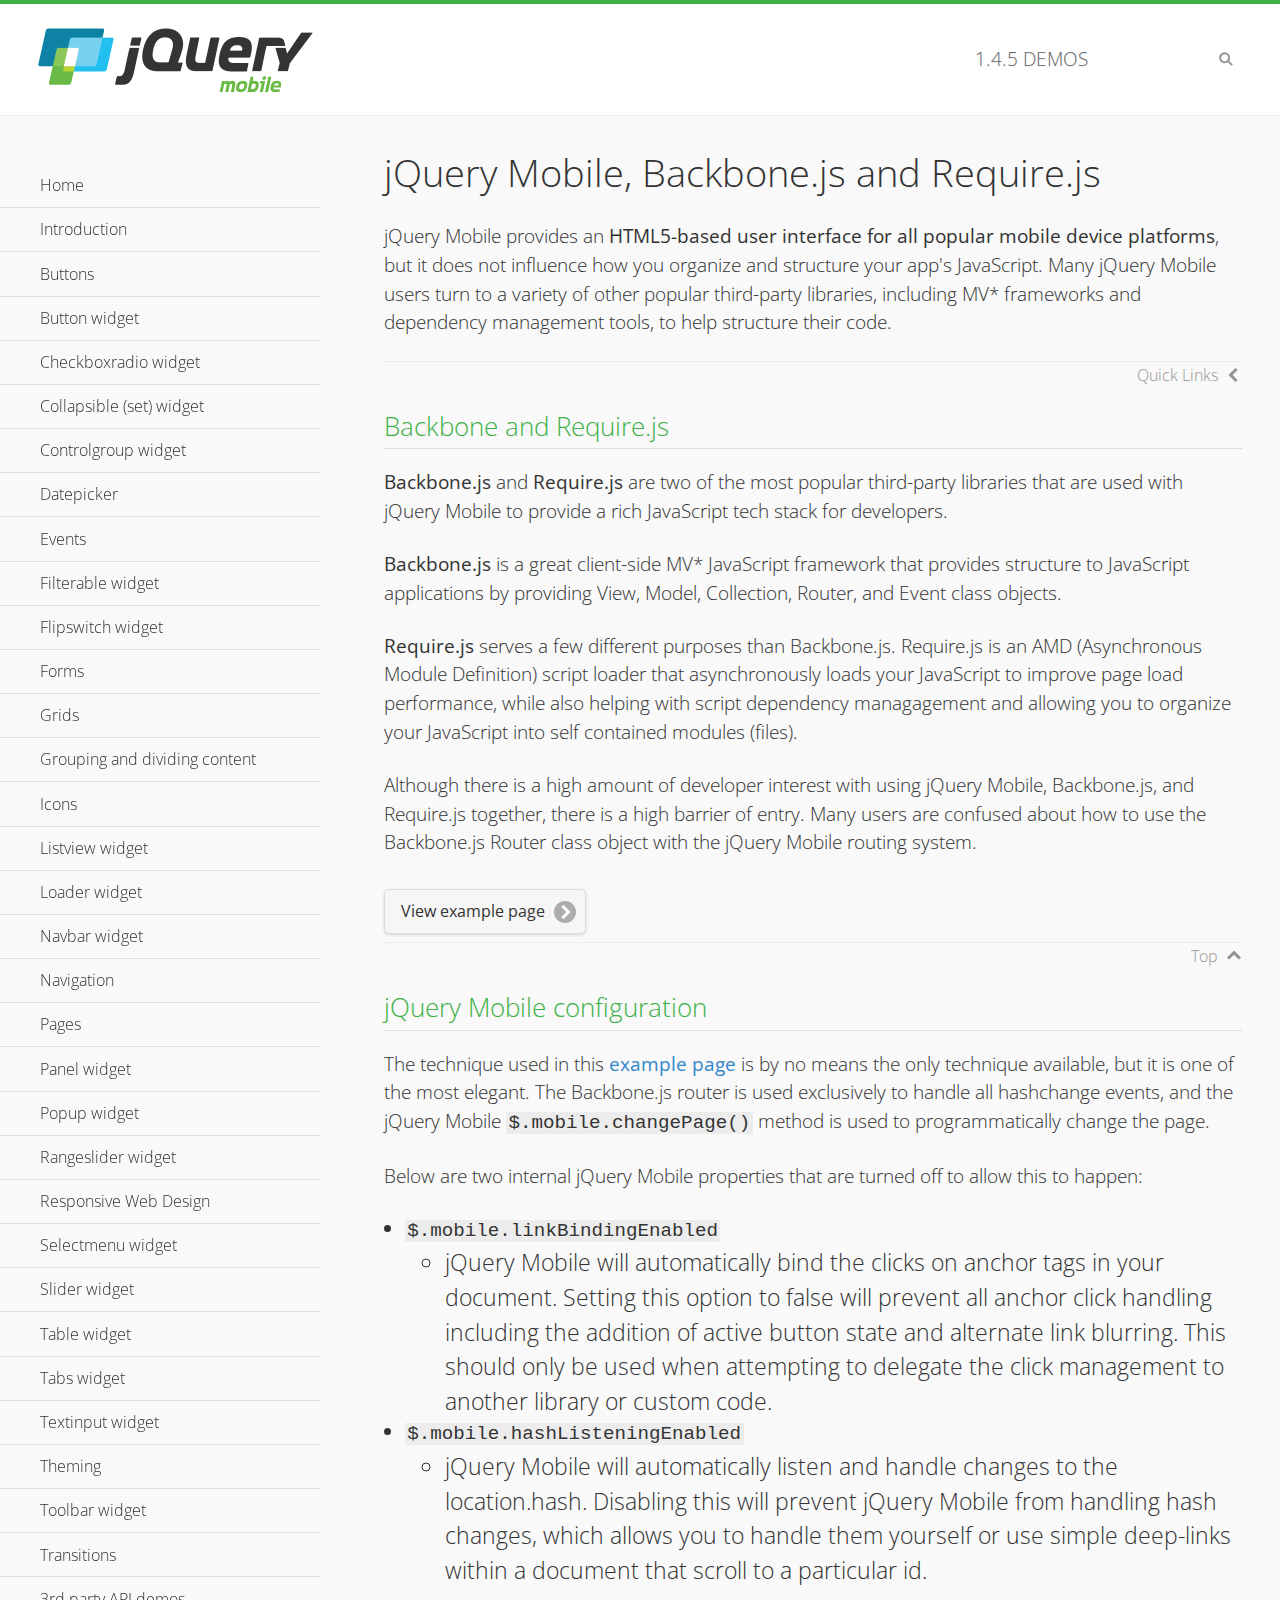
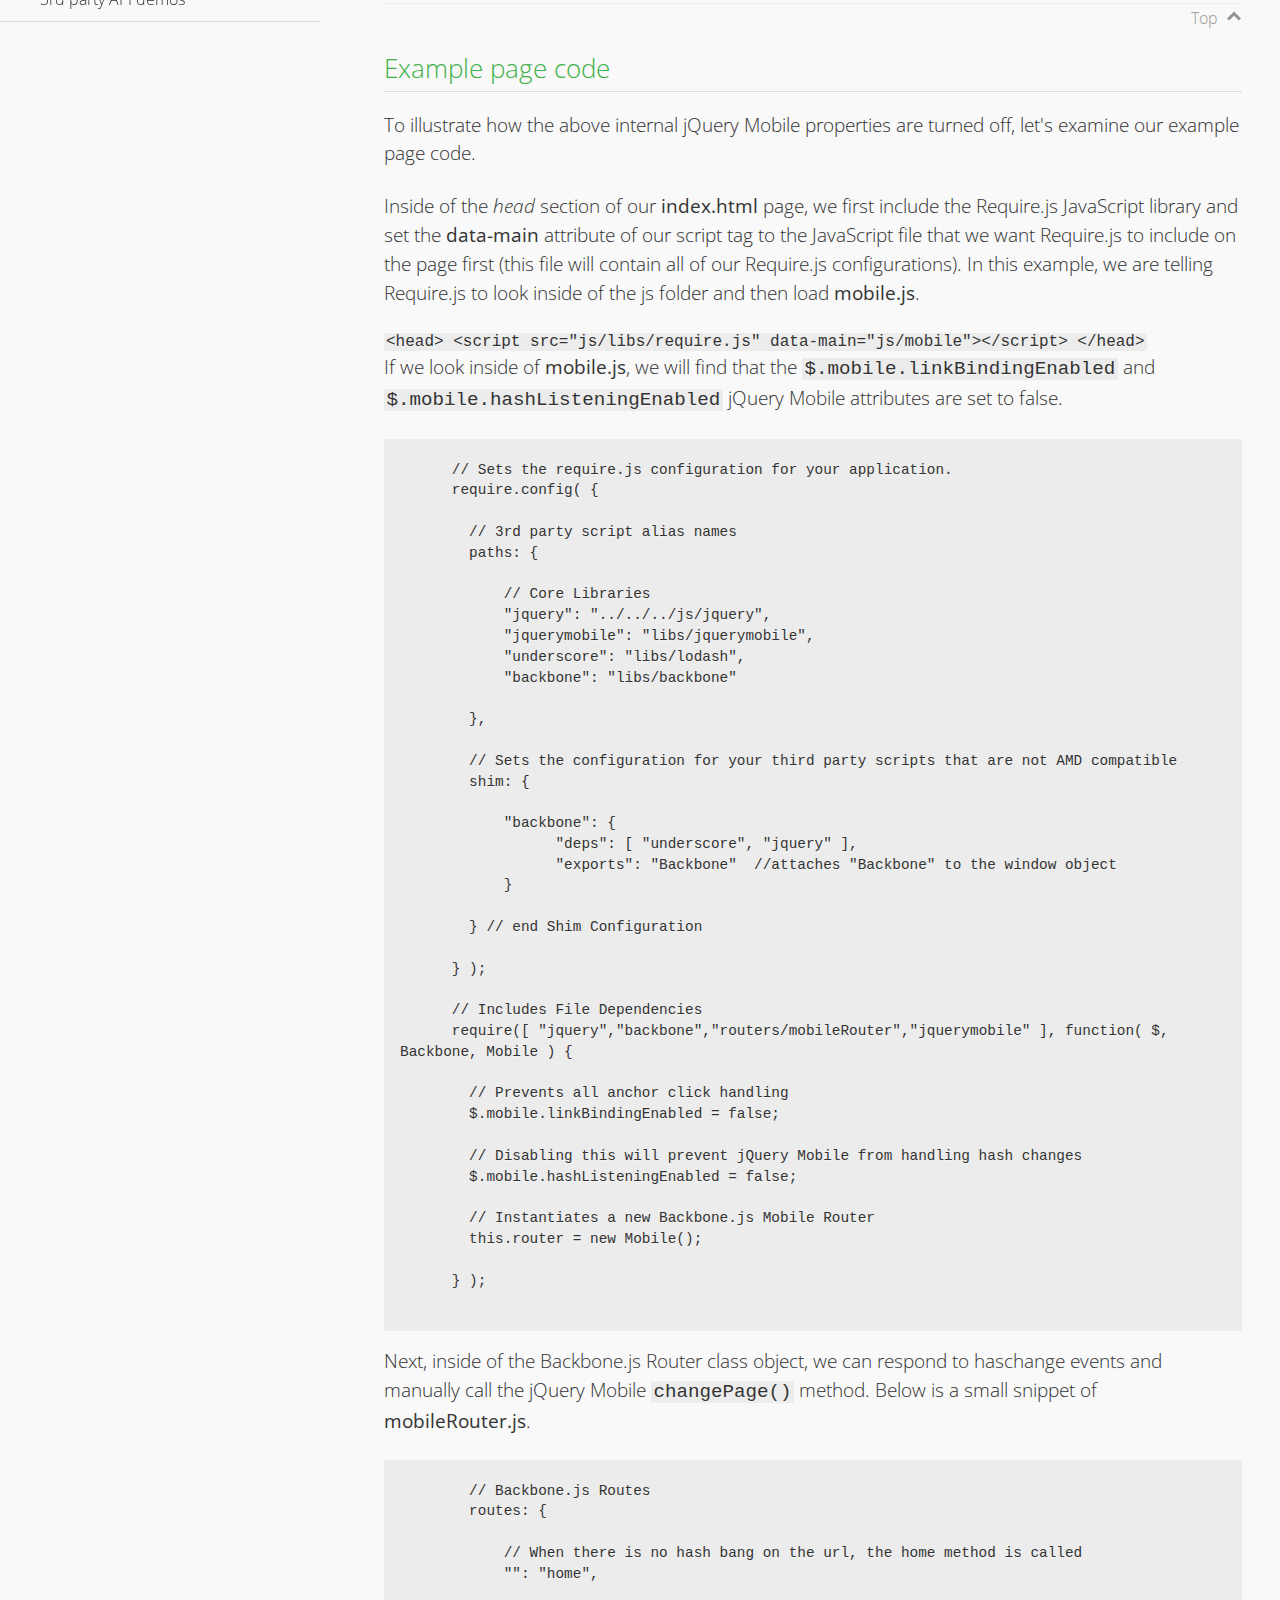
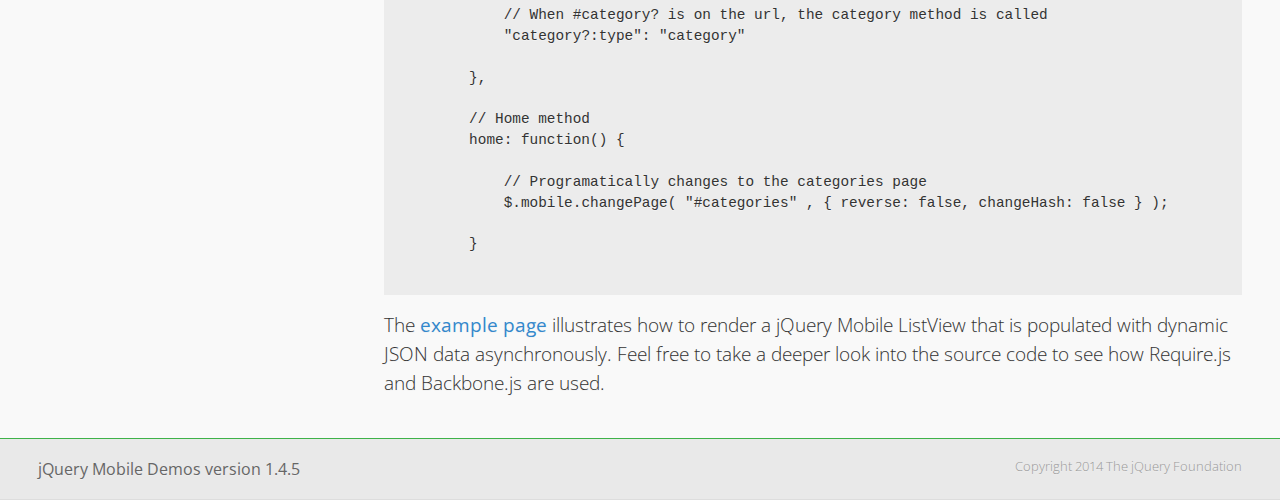
<file: www/jqm/demos/backbone-requirejs/index.html>
<!DOCTYPE html>
<html>
  <head>
  <meta charset="utf-8">
  <meta name="viewport" content="width=device-width, initial-scale=1">
  <title>jQuery Mobile - Backbone.js and Require.js Apps</title>
	<link rel="shortcut icon" href="../favicon.ico">
    <link rel="stylesheet" href="http://fonts.googleapis.com/css?family=Open+Sans:300,400,700">
	<link rel="stylesheet" href="../css/themes/default/jquery.mobile-1.4.5.min.css">
	<link rel="stylesheet" href="../_assets/css/jqm-demos.css">
	<script src="../js/jquery.js"></script>
	<script src="../_assets/js/index.js"></script>
	<script src="../js/jquery.mobile-1.4.5.min.js"></script>

</head>
<body>
<div data-role="page" class="jqm-demos" data-quicklinks="true">

    <div data-role="header" class="jqm-header">
		<h2><a href="../" title="jQuery Mobile Demos home"><img src="../_assets/img/jquery-logo.png" alt="jQuery Mobile"></a></h2>
		<p><span class="jqm-version"></span> Demos</p>
        <a href="#" class="jqm-navmenu-link ui-btn ui-btn-icon-notext ui-corner-all ui-icon-bars ui-nodisc-icon ui-alt-icon ui-btn-left">Menu</a>
        <a href="#" class="jqm-search-link ui-btn ui-btn-icon-notext ui-corner-all ui-icon-search ui-nodisc-icon ui-alt-icon ui-btn-right">Search</a>
    </div><!-- /header -->

	<div role="main" class="ui-content jqm-content">

      <h1>jQuery Mobile, Backbone.js and Require.js</h1>
      <p>jQuery Mobile provides an <strong>HTML5-based user interface for all popular mobile device platforms</strong>, but it does not influence how you organize and structure your app's JavaScript.  Many jQuery Mobile users turn to a variety of other popular third-party libraries, including MV* frameworks and dependency management tools, to help structure their code.
      </p>

	  <h2>Backbone and Require.js</h2>
      <p><strong>Backbone.js</strong> and <strong>Require.js</strong> are two of the most popular third-party libraries that are used with jQuery Mobile to provide a rich JavaScript tech stack for developers.
      </p>
      <p><strong>Backbone.js</strong> is a great client-side MV* JavaScript framework that provides structure to JavaScript applications by providing View, Model, Collection, Router, and Event class objects.
      </p>
      <p><strong>Require.js</strong> serves a few different purposes than Backbone.js. Require.js is an AMD (Asynchronous Module Definition) script loader that asynchronously loads your JavaScript to improve page load performance, while also helping with script dependency managagement and allowing you to organize your JavaScript into self contained modules (files).
      </p>
      <p>Although there is a high amount of developer interest with using jQuery Mobile, Backbone.js, and Require.js together, there is a high barrier of entry.  Many users are confused about how to use the Backbone.js Router class object with the jQuery Mobile routing system.</p>

	   <a href="backbone-require.html" rel="external" class="ui-btn ui-btn-inline ui-corner-all ui-shadow ui-btn-icon-right ui-icon-carat-r">View example page</a>

      <h2>jQuery Mobile configuration</h2>

      <p>The technique used in this <a href="backbone-require.html" rel="external">example page</a> is by no means the only technique available, but it is one of the most elegant.  The Backbone.js router is used exclusively to handle all hashchange events, and the jQuery Mobile <code>$.mobile.changePage()</code> method is used to programmatically change the page.</p>

      <p>Below are two internal jQuery Mobile properties that are turned off to allow this to happen:</p>

      <ul>
        <li><code>$.mobile.linkBindingEnabled</code>
          <ul>
            <li>jQuery Mobile will automatically bind the clicks on anchor tags in your document. Setting this option to false will prevent all anchor click handling including the addition of active button state and alternate link blurring. This should only be used when attempting to delegate the click management to another library or custom code.</li>
            </ul>
        </li>
        <li><code>$.mobile.hashListeningEnabled</code>
          <ul>
            <li>jQuery Mobile will automatically listen and handle changes to the location.hash. Disabling this will prevent jQuery Mobile from handling hash changes, which allows you to handle them yourself or use simple deep-links within a document that scroll to a particular id.</li>
            </ul>
        </li>
      </ul>

	  <h2>Example page code</h2>
      <p>To illustrate how the above internal jQuery Mobile properties are turned off, let's examine our example page code.</p>

      <p>Inside of the <em>head</em> section of our <strong>index.html</strong> page, we first include the Require.js JavaScript library and set the <strong>data-main</strong> attribute of our script tag to the JavaScript file that we want Require.js to include on the page first (this file will contain all of our Require.js configurations).  In this example, we are telling Require.js to look inside of the js folder and then load <strong>mobile.js</strong>.
      </p>

      <code>
        &lt;head&gt;
          &lt;script src=&quot;js/libs/require.js&quot; data-main=&quot;js/mobile&quot;&gt;&lt;/script&gt;
        &lt;/head&gt;
      </code>
      <p>If we look inside of <strong>mobile.js</strong>, we will find that the <code>$.mobile.linkBindingEnabled</code> and <code>$.mobile.hashListeningEnabled</code> jQuery Mobile attributes are set to false.
      </p>
      <pre>
      <code>
      // Sets the require.js configuration for your application.
      require.config( {

        // 3rd party script alias names
        paths: {

            // Core Libraries
            "jquery": "../../../js/jquery",
            "jquerymobile": "libs/jquerymobile",
            "underscore": "libs/lodash",
            "backbone": "libs/backbone"

        },

        // Sets the configuration for your third party scripts that are not AMD compatible
        shim: {

            "backbone": {
                  "deps": [ "underscore", "jquery" ],
                  "exports": "Backbone"  //attaches "Backbone" to the window object
            }

        } // end Shim Configuration

      } );

      // Includes File Dependencies
      require([ "jquery","backbone","routers/mobileRouter","jquerymobile" ], function( $, Backbone, Mobile ) {

        // Prevents all anchor click handling
        $.mobile.linkBindingEnabled = false;

        // Disabling this will prevent jQuery Mobile from handling hash changes
        $.mobile.hashListeningEnabled = false;

        // Instantiates a new Backbone.js Mobile Router
        this.router = new Mobile();

      } );
</code>
</pre>
<p>Next, inside of the Backbone.js Router class object, we can respond to haschange events and manually call the jQuery Mobile <code>changePage()</code> method.  Below is a small snippet of <strong>mobileRouter.js</strong>.</p>
<pre>
<code>
        // Backbone.js Routes
        routes: {

            // When there is no hash bang on the url, the home method is called
            "": "home",

            // When #category? is on the url, the category method is called
            "category?:type": "category"

        },

        // Home method
        home: function() {

            // Programatically changes to the categories page
            $.mobile.changePage( "#categories" , { reverse: false, changeHash: false } );

        }
</code>
</pre>

		<p>The <a href="backbone-require.html" rel="external">example page</a> illustrates how to render a jQuery Mobile ListView that is populated with dynamic JSON data asynchronously. Feel free to take a deeper look into the source code to see how Require.js and Backbone.js are used.</p>

    </div><!-- /content -->
	    <div data-role="panel" class="jqm-navmenu-panel" data-position="left" data-display="overlay" data-theme="a">
	    	<ul class="jqm-list ui-alt-icon ui-nodisc-icon">
<li data-filtertext="demos homepage" data-icon="home"><a href=".././">Home</a></li>
<li data-filtertext="introduction overview getting started"><a href="../intro/" data-ajax="false">Introduction</a></li>
<li data-filtertext="buttons button markup buttonmarkup method anchor link button element"><a href="../button-markup/" data-ajax="false">Buttons</a></li>
<li data-filtertext="form button widget input button submit reset"><a href="../button/" data-ajax="false">Button widget</a></li>
<li data-role="collapsible" data-enhanced="true" data-collapsed-icon="carat-d" data-expanded-icon="carat-u" data-iconpos="right" data-inset="false" class="ui-collapsible ui-collapsible-themed-content ui-collapsible-collapsed">
	<h3 class="ui-collapsible-heading ui-collapsible-heading-collapsed">
		<a href="#" class="ui-collapsible-heading-toggle ui-btn ui-btn-icon-right ui-btn-inherit ui-icon-carat-d">
		    Checkboxradio widget<span class="ui-collapsible-heading-status"> click to expand contents</span>
		</a>
	</h3>
	<div class="ui-collapsible-content ui-body-inherit ui-collapsible-content-collapsed" aria-hidden="true">
		<ul>
			<li data-filtertext="form checkboxradio widget checkbox input checkboxes controlgroups"><a href="../checkboxradio-checkbox/" data-ajax="false">Checkboxes</a></li>
			<li data-filtertext="form checkboxradio widget radio input radio buttons controlgroups"><a href="../checkboxradio-radio/" data-ajax="false">Radio buttons</a></li>
		</ul>
	</div>
</li>
<li data-role="collapsible" data-enhanced="true" data-collapsed-icon="carat-d" data-expanded-icon="carat-u" data-iconpos="right" data-inset="false" class="ui-collapsible ui-collapsible-themed-content ui-collapsible-collapsed">
	<h3 class="ui-collapsible-heading ui-collapsible-heading-collapsed">
		<a href="#" class="ui-collapsible-heading-toggle ui-btn ui-btn-icon-right ui-btn-inherit ui-icon-carat-d">
			Collapsible (set) widget<span class="ui-collapsible-heading-status"> click to expand contents</span>
		</a>
	</h3>
	<div class="ui-collapsible-content ui-body-inherit ui-collapsible-content-collapsed" aria-hidden="true">
		<ul>
			<li data-filtertext="collapsibles content formatting"><a href="../collapsible/" data-ajax="false">Collapsible</a></li>
			<li data-filtertext="dynamic collapsible set accordion append expand"><a href="../collapsible-dynamic/" data-ajax="false">Dynamic collapsibles</a></li>
			<li data-filtertext="accordions collapsible set widget content formatting grouped collapsibles"><a href="../collapsibleset/" data-ajax="false">Collapsible set</a></li>
		</ul>
	</div>
</li>
<li data-role="collapsible" data-enhanced="true" data-collapsed-icon="carat-d" data-expanded-icon="carat-u" data-iconpos="right" data-inset="false" class="ui-collapsible ui-collapsible-themed-content ui-collapsible-collapsed">
	<h3 class="ui-collapsible-heading ui-collapsible-heading-collapsed">
		<a href="#" class="ui-collapsible-heading-toggle ui-btn ui-btn-icon-right ui-btn-inherit ui-icon-carat-d">
			Controlgroup widget<span class="ui-collapsible-heading-status"> click to expand contents</span>
		</a>
	</h3>
	<div class="ui-collapsible-content ui-body-inherit ui-collapsible-content-collapsed" aria-hidden="true">
		<ul>
			<li data-filtertext="controlgroups selectmenu checkboxradio input grouped buttons horizontal vertical"><a href="../controlgroup/" data-ajax="false">Controlgroup</a></li>
			<li data-filtertext="dynamic controlgroup dynamically add buttons"><a href="../controlgroup-dynamic/" data-ajax="false">Dynamic controlgroups</a></li>
		</ul>
	</div>
</li>
<li data-filtertext="form datepicker widget date input"><a href="../datepicker/" data-ajax="false">Datepicker</a></li>
<li data-role="collapsible" data-enhanced="true" data-collapsed-icon="carat-d" data-expanded-icon="carat-u" data-iconpos="right" data-inset="false" class="ui-collapsible ui-collapsible-themed-content ui-collapsible-collapsed">
	<h3 class="ui-collapsible-heading ui-collapsible-heading-collapsed">
		<a href="#" class="ui-collapsible-heading-toggle ui-btn ui-btn-icon-right ui-btn-inherit ui-icon-carat-d">
			Events<span class="ui-collapsible-heading-status"> click to expand contents</span>
		</a>
	</h3>
	<div class="ui-collapsible-content ui-body-inherit ui-collapsible-content-collapsed" aria-hidden="true">
		<ul>
			<li data-filtertext="swipe to delete list items listviews swipe events"><a href="../swipe-list/" data-ajax="false">Swipe list items</a></li>
			<li data-filtertext="swipe to navigate swipe page navigation swipe events"><a href="../swipe-page/" data-ajax="false">Swipe page navigation</a></li>
		</ul>
	</div>
</li>
<li data-filtertext="filterable filter elements sorting searching listview table"><a href="../filterable/" data-ajax="false">Filterable widget</a></li>
<li data-filtertext="form flipswitch widget flip toggle switch binary select checkbox input"><a href="../flipswitch/" data-ajax="false">Flipswitch widget</a></li>
<li data-role="collapsible" data-enhanced="true" data-collapsed-icon="carat-d" data-expanded-icon="carat-u" data-iconpos="right" data-inset="false" class="ui-collapsible ui-collapsible-themed-content ui-collapsible-collapsed">
	<h3 class="ui-collapsible-heading ui-collapsible-heading-collapsed">
		<a href="#" class="ui-collapsible-heading-toggle ui-btn ui-btn-icon-right ui-btn-inherit ui-icon-carat-d">
			Forms<span class="ui-collapsible-heading-status"> click to expand contents</span>
		</a>
	</h3>
	<div class="ui-collapsible-content ui-body-inherit ui-collapsible-content-collapsed" aria-hidden="true">
		<ul>
			<li data-filtertext="forms text checkbox radio range button submit reset inputs selects textarea slider flipswitch label form elements"><a href="../forms/" data-ajax="false">Forms</a></li>
			<li data-filtertext="form hide labels hidden accessible ui-hidden-accessible forms"><a href="../forms-label-hidden-accessible/" data-ajax="false">Hide labels</a></li>
			<li data-filtertext="form field containers fieldcontain ui-field-contain forms"><a href="../forms-field-contain/" data-ajax="false">Field containers</a></li>
			<li data-filtertext="forms disabled form elements"><a href="../forms-disabled/" data-ajax="false">Forms disabled</a></li>
			<li data-filtertext="forms gallery examples overview forms text checkbox radio range button submit reset inputs selects textarea slider flipswitch label form elements"><a href="../forms-gallery/" data-ajax="false">Forms gallery</a></li>
		</ul>
	</div>
</li>
<li data-role="collapsible" data-enhanced="true" data-collapsed-icon="carat-d" data-expanded-icon="carat-u" data-iconpos="right" data-inset="false" class="ui-collapsible ui-collapsible-themed-content ui-collapsible-collapsed">
	<h3 class="ui-collapsible-heading ui-collapsible-heading-collapsed">
		<a href="#" class="ui-collapsible-heading-toggle ui-btn ui-btn-icon-right ui-btn-inherit ui-icon-carat-d">
			Grids<span class="ui-collapsible-heading-status"> click to expand contents</span>
		</a>
	</h3>
	<div class="ui-collapsible-content ui-body-inherit ui-collapsible-content-collapsed" aria-hidden="true">
		<ul>
			<li data-filtertext="grids columns blocks content formatting rwd responsive css framework"><a href="../grids/" data-ajax="false">Grids</a></li>
			<li data-filtertext="buttons in grids css framework"><a href="../grids-buttons/" data-ajax="false">Buttons in grids</a></li>
			<li data-filtertext="custom responsive grids rwd css framework"><a href="../grids-custom-responsive/" data-ajax="false">Custom responsive grids</a></li>
		</ul>
	</div>
</li>
<li data-filtertext="blocks content formatting sections heading"><a href="../body-bar-classes/" data-ajax="false">Grouping and dividing content</a></li>
<li data-role="collapsible" data-enhanced="true" data-collapsed-icon="carat-d" data-expanded-icon="carat-u" data-iconpos="right" data-inset="false" class="ui-collapsible ui-collapsible-themed-content ui-collapsible-collapsed">
	<h3 class="ui-collapsible-heading ui-collapsible-heading-collapsed">
		<a href="#" class="ui-collapsible-heading-toggle ui-btn ui-btn-icon-right ui-btn-inherit ui-icon-carat-d">
			Icons<span class="ui-collapsible-heading-status"> click to expand contents</span>
		</a>
	</h3>
	<div class="ui-collapsible-content ui-body-inherit ui-collapsible-content-collapsed" aria-hidden="true">
		<ul>
			<li data-filtertext="button icons svg disc alt custom icon position"><a href="../icons/" data-ajax="false">Icons</a></li>
			<li data-filtertext=""><a href="../icons-grunticon/" data-ajax="false">Grunticon loader</a></li>
		</ul>
	</div>
</li>
<li data-role="collapsible" data-enhanced="true" data-collapsed-icon="carat-d" data-expanded-icon="carat-u" data-iconpos="right" data-inset="false" class="ui-collapsible ui-collapsible-themed-content ui-collapsible-collapsed">
	<h3 class="ui-collapsible-heading ui-collapsible-heading-collapsed">
		<a href="#" class="ui-collapsible-heading-toggle ui-btn ui-btn-icon-right ui-btn-inherit ui-icon-carat-d">
			Listview widget<span class="ui-collapsible-heading-status"> click to expand contents</span>
		</a>
	</h3>
	<div class="ui-collapsible-content ui-body-inherit ui-collapsible-content-collapsed" aria-hidden="true">
		<ul>
			<li data-filtertext="listview widget thumbnails icons nested split button collapsible ul ol"><a href="../listview/" data-ajax="false">Listview</a></li>
			<li data-filtertext="autocomplete filterable reveal listview filtertextbeforefilter placeholder"><a href="../listview-autocomplete/" data-ajax="false">Listview autocomplete</a></li>
			<li data-filtertext="autocomplete filterable reveal listview remote data filtertextbeforefilter placeholder"><a href="../listview-autocomplete-remote/" data-ajax="false">Listview autocomplete remote data</a></li>
			<li data-filtertext="autodividers anchor jump scroll linkbars listview lists ul ol"><a href="../listview-autodividers-linkbar/" data-ajax="false">Listview autodividers linkbar</a></li>
			<li data-filtertext="listview autodividers selector autodividersselector lists ul ol"><a href="../listview-autodividers-selector/" data-ajax="false">Listview autodividers selector</a></li>
			<li data-filtertext="listview nested list items"><a href="../listview-nested-lists/" data-ajax="false">Nested Listviews</a></li>
			<li data-filtertext="listview collapsible list items flat"><a href="../listview-collapsible-item-flat/" data-ajax="false">Listview collapsible list items (flat)</a></li>
			<li data-filtertext="listview collapsible list indented"><a href="../listview-collapsible-item-indented/" data-ajax="false">Listview collapsible list items (indented)</a></li>
			<li data-filtertext="grid listview responsive grids responsive listviews lists ul"><a href="../listview-grid/" data-ajax="false">Listview responsive grid</a></li>
		</ul>
	</div>
</li>
<li data-filtertext="loader widget page loading navigation overlay spinner"><a href="../loader/" data-ajax="false">Loader widget</a></li>
<li data-filtertext="navbar widget navmenu toolbars header footer"><a href="../navbar/" data-ajax="false">Navbar widget</a></li>
<li data-role="collapsible" data-enhanced="true" data-collapsed-icon="carat-d" data-expanded-icon="carat-u" data-iconpos="right" data-inset="false" class="ui-collapsible ui-collapsible-themed-content ui-collapsible-collapsed">
	<h3 class="ui-collapsible-heading ui-collapsible-heading-collapsed">
		<a href="#" class="ui-collapsible-heading-toggle ui-btn ui-btn-icon-right ui-btn-inherit ui-icon-carat-d">
			Navigation<span class="ui-collapsible-heading-status"> click to expand contents</span>
		</a>
	</h3>
	<div class="ui-collapsible-content ui-body-inherit ui-collapsible-content-collapsed" aria-hidden="true">
		<ul>
			<li data-filtertext="ajax navigation navigate widget history event method"><a href="../navigation/" data-ajax="false">Navigation</a></li>
			<li data-filtertext="linking pages page links navigation ajax prefetch cache"><a href="../navigation-linking-pages/" data-ajax="false">Linking pages</a></li>
			<!-- <li data-filtertext="php redirect server redirection server-side navigation"><a href="../navigation-php-redirect/" data-ajax="false">PHP redirect demo</a></li>-->
			<li data-filtertext="navigation redirection hash query"><a href="../navigation-hash-processing/" data-ajax="false">Hash processing demo</a></li>
			<li data-filtertext="navigation redirection hash query"><a href="../page-events/" data-ajax="false">Page Navigation Events</a></li>
		</ul>
	</div>
</li>
<li data-role="collapsible" data-enhanced="true" data-collapsed-icon="carat-d" data-expanded-icon="carat-u" data-iconpos="right" data-inset="false" class="ui-collapsible ui-collapsible-themed-content ui-collapsible-collapsed">
	<h3 class="ui-collapsible-heading ui-collapsible-heading-collapsed">
		<a href="#" class="ui-collapsible-heading-toggle ui-btn ui-btn-icon-right ui-btn-inherit ui-icon-carat-d">
			Pages<span class="ui-collapsible-heading-status"> click to expand contents</span>
		</a>
	</h3>
	<div class="ui-collapsible-content ui-body-inherit ui-collapsible-content-collapsed" aria-hidden="true">
		<ul>
			<li data-filtertext="pages page widget ajax navigation"><a href="../pages/" data-ajax="false">Pages</a></li>
			<li data-filtertext="single page"><a href="../pages-single-page/" data-ajax="false">Single page</a></li>
			<li data-filtertext="multipage multi-page page"><a href="../pages-multi-page/" data-ajax="false">Multi-page template</a></li>
			<li data-filtertext="dialog page widget modal popup"><a href="../pages-dialog/" data-ajax="false">Dialog page</a></li>
		</ul>
	</div>
</li>
<li data-role="collapsible" data-enhanced="true" data-collapsed-icon="carat-d" data-expanded-icon="carat-u" data-iconpos="right" data-inset="false" class="ui-collapsible ui-collapsible-themed-content ui-collapsible-collapsed">
	<h3 class="ui-collapsible-heading ui-collapsible-heading-collapsed">
		<a href="#" class="ui-collapsible-heading-toggle ui-btn ui-btn-icon-right ui-btn-inherit ui-icon-carat-d">
			Panel widget<span class="ui-collapsible-heading-status"> click to expand contents</span>
		</a>
	</h3>
	<div class="ui-collapsible-content ui-body-inherit ui-collapsible-content-collapsed" aria-hidden="true">
		<ul>
			<li data-filtertext="panel widget sliding panels reveal push overlay responsive"><a href="../panel/" data-ajax="false">Panel</a></li>
			<li data-filtertext=""><a href="../panel-external/" data-ajax="false">External panels</a></li>
			<li data-filtertext="panel "><a href="../panel-fixed/" data-ajax="false">Fixed panels</a></li>
			<li data-filtertext="panel slide panels sliding panels shadow rwd responsive breakpoint"><a href="../panel-responsive/" data-ajax="false">Panels responsive</a></li>
			<li data-filtertext="panel custom style custom panel width reveal shadow listview panel styling page background wrapper"><a href="../panel-styling/" data-ajax="false">Custom panel style</a></li>
			<li data-filtertext="panel open on swipe"><a href="../panel-swipe-open/" data-ajax="false">Panel open on swipe</a></li>
			<li data-filtertext="panels outside page internal external toolbars"><a href="../panel-external-internal/" data-ajax="false">Panel external and internal</a></li>
		</ul>
	</div>
</li>
<li data-role="collapsible" data-enhanced="true" data-collapsed-icon="carat-d" data-expanded-icon="carat-u" data-iconpos="right" data-inset="false" class="ui-collapsible ui-collapsible-themed-content ui-collapsible-collapsed">
	<h3 class="ui-collapsible-heading ui-collapsible-heading-collapsed">
		<a href="#" class="ui-collapsible-heading-toggle ui-btn ui-btn-icon-right ui-btn-inherit ui-icon-carat-d">
			Popup widget<span class="ui-collapsible-heading-status"> click to expand contents</span>
		</a>
	</h3>
	<div class="ui-collapsible-content ui-body-inherit ui-collapsible-content-collapsed" aria-hidden="true">
		<ul>
			<li data-filtertext="popup widget popups dialog modal transition tooltip lightbox form overlay screen flip pop fade transition"><a href="../popup/" data-ajax="false">Popup</a></li>
			<li data-filtertext="popup alignment position"><a href="../popup-alignment/" data-ajax="false">Popup alignment</a></li>
			<li data-filtertext="popup arrow size popups popover"><a href="../popup-arrow-size/" data-ajax="false">Popup arrow size</a></li>
			<li data-filtertext="dynamic popups popup images lightbox"><a href="../popup-dynamic/" data-ajax="false">Dynamic popups</a></li>
			<li data-filtertext="popups with iframes scaling"><a href="../popup-iframe/" data-ajax="false">Popups with iframes</a></li>
			<li data-filtertext="popup image scaling"><a href="../popup-image-scaling/" data-ajax="false">Popup image scaling</a></li>
			<li data-filtertext="external popup outside multi-page"><a href="../popup-outside-multipage/" data-ajax="false">Popup outside multi-page</a></li>
		</ul>
	</div>
</li>
<li data-filtertext="form rangeslider widget dual sliders dual handle sliders range input"><a href="../rangeslider/" data-ajax="false">Rangeslider widget</a></li>
<li data-filtertext="responsive web design rwd adaptive progressive enhancement PE accessible mobile breakpoints media query media queries"><a href="../rwd/" data-ajax="false">Responsive Web Design</a></li>
<li data-role="collapsible" data-enhanced="true" data-collapsed-icon="carat-d" data-expanded-icon="carat-u" data-iconpos="right" data-inset="false" class="ui-collapsible ui-collapsible-themed-content ui-collapsible-collapsed">
	<h3 class="ui-collapsible-heading ui-collapsible-heading-collapsed">
		<a href="#" class="ui-collapsible-heading-toggle ui-btn ui-btn-icon-right ui-btn-inherit ui-icon-carat-d">
			Selectmenu widget<span class="ui-collapsible-heading-status"> click to expand contents</span>
		</a>
	</h3>
	<div class="ui-collapsible-content ui-body-inherit ui-collapsible-content-collapsed" aria-hidden="true">
		<ul>
			<li data-filtertext="form selectmenu widget select input custom select menu selects"><a href="../selectmenu/" data-ajax="false">Selectmenu</a></li>
			<li data-filtertext="form custom select menu selectmenu widget custom menu option optgroup multiple selects"><a href="../selectmenu-custom/" data-ajax="false">Custom select menu</a></li>
			<li data-filtertext="filterable select filter popup dialog"><a href="../selectmenu-custom-filter/" data-ajax="false">Custom select menu with filter</a></li>
		</ul>
	</div>
</li>
<li data-role="collapsible" data-enhanced="true" data-collapsed-icon="carat-d" data-expanded-icon="carat-u" data-iconpos="right" data-inset="false" class="ui-collapsible ui-collapsible-themed-content ui-collapsible-collapsed">
	<h3 class="ui-collapsible-heading ui-collapsible-heading-collapsed">
		<a href="#" class="ui-collapsible-heading-toggle ui-btn ui-btn-icon-right ui-btn-inherit ui-icon-carat-d">
			Slider widget<span class="ui-collapsible-heading-status"> click to expand contents</span>
		</a>
	</h3>
	<div class="ui-collapsible-content ui-body-inherit ui-collapsible-content-collapsed" aria-hidden="true">
		<ul>
			<li data-filtertext="form slider widget range input single sliders"><a href="../slider/" data-ajax="false">Slider</a></li>
			<li data-filtertext="form slider widget flipswitch slider binary select flip toggle switch"><a href="../slider-flipswitch/" data-ajax="false">Slider flip toggle switch</a></li>
			<li data-filtertext="form slider tooltip handle value input range sliders"><a href="../slider-tooltip/" data-ajax="false">Slider tooltip</a></li>
		</ul>
	</div>
</li>
<li data-role="collapsible" data-enhanced="true" data-collapsed-icon="carat-d" data-expanded-icon="carat-u" data-iconpos="right" data-inset="false" class="ui-collapsible ui-collapsible-themed-content ui-collapsible-collapsed">
	<h3 class="ui-collapsible-heading ui-collapsible-heading-collapsed">
		<a href="#" class="ui-collapsible-heading-toggle ui-btn ui-btn-icon-right ui-btn-inherit ui-icon-carat-d">
			Table widget<span class="ui-collapsible-heading-status"> click to expand contents</span>
		</a>
	</h3>
	<div class="ui-collapsible-content ui-body-inherit ui-collapsible-content-collapsed" aria-hidden="true">
		<ul>
			<li data-filtertext="table widget reflow column toggle th td responsive tables rwd hide show tabular"><a href="../table-column-toggle/" data-ajax="false">Table Column Toggle</a></li>
			<li data-filtertext="table column toggle phone comparison demo"><a href="../table-column-toggle-example/" data-ajax="false">Table Column Toggle demo</a></li>
			<li data-filtertext="responsive tables table column toggle heading groups rwd breakpoint"><a href="../table-column-toggle-heading-groups/" data-ajax="false">Table Column Toggle heading groups</a></li>
			<li data-filtertext="responsive tables table column toggle hide rwd breakpoint customization options"><a href="../table-column-toggle-options/" data-ajax="false">Table Column Toggle options</a></li>
			<li data-filtertext="table reflow th td responsive rwd columns tabular"><a href="../table-reflow/" data-ajax="false">Table Reflow</a></li>
			<li data-filtertext="responsive tables table reflow heading groups rwd breakpoint"><a href="../table-reflow-heading-groups/" data-ajax="false">Table Reflow heading groups</a></li>
			<li data-filtertext="responsive tables table reflow stripes strokes table style"><a href="../table-reflow-stripes-strokes/" data-ajax="false">Table Reflow stripes and strokes</a></li>
			<li data-filtertext="responsive tables table reflow stack custom styles"><a href="../table-reflow-styling/" data-ajax="false">Table Reflow custom styles</a></li>
		</ul>
	</div>
</li>
<li data-filtertext="ui tabs widget"><a href="../tabs/" data-ajax="false">Tabs widget</a></li>
<li data-filtertext="form textinput widget text input textarea number date time tel email file color password"><a href="../textinput/" data-ajax="false">Textinput widget</a></li>
<li data-role="collapsible" data-enhanced="true" data-collapsed-icon="carat-d" data-expanded-icon="carat-u" data-iconpos="right" data-inset="false" class="ui-collapsible ui-collapsible-themed-content ui-collapsible-collapsed">
	<h3 class="ui-collapsible-heading ui-collapsible-heading-collapsed">
		<a href="#" class="ui-collapsible-heading-toggle ui-btn ui-btn-icon-right ui-btn-inherit ui-icon-carat-d">
			Theming<span class="ui-collapsible-heading-status"> click to expand contents</span>
		</a>
	</h3>
	<div class="ui-collapsible-content ui-body-inherit ui-collapsible-content-collapsed" aria-hidden="true">
		<ul>
			<li data-filtertext="default theme swatches theming style css"><a href="../theme-default/" data-ajax="false">Default theme</a></li>
			<li data-filtertext="classic theme old theme swatches theming style css"><a href="../theme-classic/" data-ajax="false">Classic theme</a></li>
		</ul>
	</div>
</li>
<li data-role="collapsible" data-enhanced="true" data-collapsed-icon="carat-d" data-expanded-icon="carat-u" data-iconpos="right" data-inset="false" class="ui-collapsible ui-collapsible-themed-content ui-collapsible-collapsed">
	<h3 class="ui-collapsible-heading ui-collapsible-heading-collapsed">
		<a href="#" class="ui-collapsible-heading-toggle ui-btn ui-btn-icon-right ui-btn-inherit ui-icon-carat-d">
			Toolbar widget<span class="ui-collapsible-heading-status"> click to expand contents</span>
		</a>
	</h3>
	<div class="ui-collapsible-content ui-body-inherit ui-collapsible-content-collapsed" aria-hidden="true">
		<ul>
			<li data-filtertext="toolbar widget header footer toolbars fixed fullscreen external sections"><a href="../toolbar/" data-ajax="false">Toolbar</a></li>
			<li data-filtertext="dynamic toolbars dynamically add toolbar header footer"><a href="../toolbar-dynamic/" data-ajax="false">Dynamic toolbars</a></li>
			<li data-filtertext="external toolbars header footer"><a href="../toolbar-external/" data-ajax="false">External toolbars</a></li>
			<li data-filtertext="fixed toolbars header footer"><a href="../toolbar-fixed/" data-ajax="false">Fixed toolbars</a></li>
			<li data-filtertext="fixed fullscreen toolbars header footer"><a href="../toolbar-fixed-fullscreen/" data-ajax="false">Fullscreen toolbars</a></li>
			<li data-filtertext="external fixed toolbars header footer"><a href="../toolbar-fixed-external/" data-ajax="false">Fixed external toolbars</a></li>
			<li data-filtertext="external persistent toolbars header footer navbar navmenu"><a href="../toolbar-fixed-persistent/" data-ajax="false">Persistent toolbars</a></li>
			<li data-filtertext="external ajax optimized toolbars persistent toolbars header footer navbar"><a href="../toolbar-fixed-persistent-optimized/" data-ajax="false">Ajax optimized toolbars</a></li>
			<li data-filtertext="form in toolbars header footer"><a href="../toolbar-fixed-forms/" data-ajax="false">Form in toolbar</a></li>
		</ul>
	</div>
</li>
<li data-filtertext="page transitions animated pages popup navigation flip slide fade pop"><a href="../transitions/" data-ajax="false">Transitions</a></li>
<li data-role="collapsible" data-enhanced="true" data-collapsed-icon="carat-d" data-expanded-icon="carat-u" data-iconpos="right" data-inset="false" class="ui-collapsible ui-collapsible-themed-content ui-collapsible-collapsed">
	<h3 class="ui-collapsible-heading ui-collapsible-heading-collapsed">
		<a href="#" class="ui-collapsible-heading-toggle ui-btn ui-btn-icon-right ui-btn-inherit ui-icon-carat-d">
			3rd party API demos<span class="ui-collapsible-heading-status"> click to expand contents</span>
		</a>
	</h3>
	<div class="ui-collapsible-content ui-body-inherit ui-collapsible-content-collapsed" aria-hidden="true">
		<ul>
			<li data-filtertext="backbone requirejs navigation router"><a href="../backbone-requirejs/" data-ajax="false">Backbone RequireJS</a></li>
			<li data-filtertext="google maps geolocation demo"><a href="../map-geolocation/" data-ajax="false">Google Maps geolocation</a></li>
			<li data-filtertext="google maps hybrid"><a href="../map-list-toggle/" data-ajax="false">Google Maps list toggle</a></li>
		</ul>
	</div>
</li>



		     </ul>
		</div><!-- /panel -->


    <div data-role="footer" data-position="fixed" data-tap-toggle="false" class="jqm-footer">
        <p>jQuery Mobile Demos version <span class="jqm-version"></span></p>
        <p>Copyright 2014 The jQuery Foundation</p>
    </div><!-- /footer -->
	<!-- TODO: This should become an external panel so we can add input to markup (unique ID) -->
    <div data-role="panel" class="jqm-search-panel" data-position="right" data-display="overlay" data-theme="a">
		<div class="jqm-search">
			<ul class="jqm-list" data-filter-placeholder="Search demos..." data-filter-reveal="true">
<li data-filtertext="demos homepage" data-icon="home"><a href=".././">Home</a></li>
<li data-filtertext="introduction overview getting started"><a href="../intro/" data-ajax="false">Introduction</a></li>
<li data-filtertext="buttons button markup buttonmarkup method anchor link button element"><a href="../button-markup/" data-ajax="false">Buttons</a></li>
<li data-filtertext="form button widget input button submit reset"><a href="../button/" data-ajax="false">Button widget</a></li>
<li data-role="collapsible" data-enhanced="true" data-collapsed-icon="carat-d" data-expanded-icon="carat-u" data-iconpos="right" data-inset="false" class="ui-collapsible ui-collapsible-themed-content ui-collapsible-collapsed">
	<h3 class="ui-collapsible-heading ui-collapsible-heading-collapsed">
		<a href="#" class="ui-collapsible-heading-toggle ui-btn ui-btn-icon-right ui-btn-inherit ui-icon-carat-d">
		    Checkboxradio widget<span class="ui-collapsible-heading-status"> click to expand contents</span>
		</a>
	</h3>
	<div class="ui-collapsible-content ui-body-inherit ui-collapsible-content-collapsed" aria-hidden="true">
		<ul>
			<li data-filtertext="form checkboxradio widget checkbox input checkboxes controlgroups"><a href="../checkboxradio-checkbox/" data-ajax="false">Checkboxes</a></li>
			<li data-filtertext="form checkboxradio widget radio input radio buttons controlgroups"><a href="../checkboxradio-radio/" data-ajax="false">Radio buttons</a></li>
		</ul>
	</div>
</li>
<li data-role="collapsible" data-enhanced="true" data-collapsed-icon="carat-d" data-expanded-icon="carat-u" data-iconpos="right" data-inset="false" class="ui-collapsible ui-collapsible-themed-content ui-collapsible-collapsed">
	<h3 class="ui-collapsible-heading ui-collapsible-heading-collapsed">
		<a href="#" class="ui-collapsible-heading-toggle ui-btn ui-btn-icon-right ui-btn-inherit ui-icon-carat-d">
			Collapsible (set) widget<span class="ui-collapsible-heading-status"> click to expand contents</span>
		</a>
	</h3>
	<div class="ui-collapsible-content ui-body-inherit ui-collapsible-content-collapsed" aria-hidden="true">
		<ul>
			<li data-filtertext="collapsibles content formatting"><a href="../collapsible/" data-ajax="false">Collapsible</a></li>
			<li data-filtertext="dynamic collapsible set accordion append expand"><a href="../collapsible-dynamic/" data-ajax="false">Dynamic collapsibles</a></li>
			<li data-filtertext="accordions collapsible set widget content formatting grouped collapsibles"><a href="../collapsibleset/" data-ajax="false">Collapsible set</a></li>
		</ul>
	</div>
</li>
<li data-role="collapsible" data-enhanced="true" data-collapsed-icon="carat-d" data-expanded-icon="carat-u" data-iconpos="right" data-inset="false" class="ui-collapsible ui-collapsible-themed-content ui-collapsible-collapsed">
	<h3 class="ui-collapsible-heading ui-collapsible-heading-collapsed">
		<a href="#" class="ui-collapsible-heading-toggle ui-btn ui-btn-icon-right ui-btn-inherit ui-icon-carat-d">
			Controlgroup widget<span class="ui-collapsible-heading-status"> click to expand contents</span>
		</a>
	</h3>
	<div class="ui-collapsible-content ui-body-inherit ui-collapsible-content-collapsed" aria-hidden="true">
		<ul>
			<li data-filtertext="controlgroups selectmenu checkboxradio input grouped buttons horizontal vertical"><a href="../controlgroup/" data-ajax="false">Controlgroup</a></li>
			<li data-filtertext="dynamic controlgroup dynamically add buttons"><a href="../controlgroup-dynamic/" data-ajax="false">Dynamic controlgroups</a></li>
		</ul>
	</div>
</li>
<li data-filtertext="form datepicker widget date input"><a href="../datepicker/" data-ajax="false">Datepicker</a></li>
<li data-role="collapsible" data-enhanced="true" data-collapsed-icon="carat-d" data-expanded-icon="carat-u" data-iconpos="right" data-inset="false" class="ui-collapsible ui-collapsible-themed-content ui-collapsible-collapsed">
	<h3 class="ui-collapsible-heading ui-collapsible-heading-collapsed">
		<a href="#" class="ui-collapsible-heading-toggle ui-btn ui-btn-icon-right ui-btn-inherit ui-icon-carat-d">
			Events<span class="ui-collapsible-heading-status"> click to expand contents</span>
		</a>
	</h3>
	<div class="ui-collapsible-content ui-body-inherit ui-collapsible-content-collapsed" aria-hidden="true">
		<ul>
			<li data-filtertext="swipe to delete list items listviews swipe events"><a href="../swipe-list/" data-ajax="false">Swipe list items</a></li>
			<li data-filtertext="swipe to navigate swipe page navigation swipe events"><a href="../swipe-page/" data-ajax="false">Swipe page navigation</a></li>
		</ul>
	</div>
</li>
<li data-filtertext="filterable filter elements sorting searching listview table"><a href="../filterable/" data-ajax="false">Filterable widget</a></li>
<li data-filtertext="form flipswitch widget flip toggle switch binary select checkbox input"><a href="../flipswitch/" data-ajax="false">Flipswitch widget</a></li>
<li data-role="collapsible" data-enhanced="true" data-collapsed-icon="carat-d" data-expanded-icon="carat-u" data-iconpos="right" data-inset="false" class="ui-collapsible ui-collapsible-themed-content ui-collapsible-collapsed">
	<h3 class="ui-collapsible-heading ui-collapsible-heading-collapsed">
		<a href="#" class="ui-collapsible-heading-toggle ui-btn ui-btn-icon-right ui-btn-inherit ui-icon-carat-d">
			Forms<span class="ui-collapsible-heading-status"> click to expand contents</span>
		</a>
	</h3>
	<div class="ui-collapsible-content ui-body-inherit ui-collapsible-content-collapsed" aria-hidden="true">
		<ul>
			<li data-filtertext="forms text checkbox radio range button submit reset inputs selects textarea slider flipswitch label form elements"><a href="../forms/" data-ajax="false">Forms</a></li>
			<li data-filtertext="form hide labels hidden accessible ui-hidden-accessible forms"><a href="../forms-label-hidden-accessible/" data-ajax="false">Hide labels</a></li>
			<li data-filtertext="form field containers fieldcontain ui-field-contain forms"><a href="../forms-field-contain/" data-ajax="false">Field containers</a></li>
			<li data-filtertext="forms disabled form elements"><a href="../forms-disabled/" data-ajax="false">Forms disabled</a></li>
			<li data-filtertext="forms gallery examples overview forms text checkbox radio range button submit reset inputs selects textarea slider flipswitch label form elements"><a href="../forms-gallery/" data-ajax="false">Forms gallery</a></li>
		</ul>
	</div>
</li>
<li data-role="collapsible" data-enhanced="true" data-collapsed-icon="carat-d" data-expanded-icon="carat-u" data-iconpos="right" data-inset="false" class="ui-collapsible ui-collapsible-themed-content ui-collapsible-collapsed">
	<h3 class="ui-collapsible-heading ui-collapsible-heading-collapsed">
		<a href="#" class="ui-collapsible-heading-toggle ui-btn ui-btn-icon-right ui-btn-inherit ui-icon-carat-d">
			Grids<span class="ui-collapsible-heading-status"> click to expand contents</span>
		</a>
	</h3>
	<div class="ui-collapsible-content ui-body-inherit ui-collapsible-content-collapsed" aria-hidden="true">
		<ul>
			<li data-filtertext="grids columns blocks content formatting rwd responsive css framework"><a href="../grids/" data-ajax="false">Grids</a></li>
			<li data-filtertext="buttons in grids css framework"><a href="../grids-buttons/" data-ajax="false">Buttons in grids</a></li>
			<li data-filtertext="custom responsive grids rwd css framework"><a href="../grids-custom-responsive/" data-ajax="false">Custom responsive grids</a></li>
		</ul>
	</div>
</li>
<li data-filtertext="blocks content formatting sections heading"><a href="../body-bar-classes/" data-ajax="false">Grouping and dividing content</a></li>
<li data-role="collapsible" data-enhanced="true" data-collapsed-icon="carat-d" data-expanded-icon="carat-u" data-iconpos="right" data-inset="false" class="ui-collapsible ui-collapsible-themed-content ui-collapsible-collapsed">
	<h3 class="ui-collapsible-heading ui-collapsible-heading-collapsed">
		<a href="#" class="ui-collapsible-heading-toggle ui-btn ui-btn-icon-right ui-btn-inherit ui-icon-carat-d">
			Icons<span class="ui-collapsible-heading-status"> click to expand contents</span>
		</a>
	</h3>
	<div class="ui-collapsible-content ui-body-inherit ui-collapsible-content-collapsed" aria-hidden="true">
		<ul>
			<li data-filtertext="button icons svg disc alt custom icon position"><a href="../icons/" data-ajax="false">Icons</a></li>
			<li data-filtertext=""><a href="../icons-grunticon/" data-ajax="false">Grunticon loader</a></li>
		</ul>
	</div>
</li>
<li data-role="collapsible" data-enhanced="true" data-collapsed-icon="carat-d" data-expanded-icon="carat-u" data-iconpos="right" data-inset="false" class="ui-collapsible ui-collapsible-themed-content ui-collapsible-collapsed">
	<h3 class="ui-collapsible-heading ui-collapsible-heading-collapsed">
		<a href="#" class="ui-collapsible-heading-toggle ui-btn ui-btn-icon-right ui-btn-inherit ui-icon-carat-d">
			Listview widget<span class="ui-collapsible-heading-status"> click to expand contents</span>
		</a>
	</h3>
	<div class="ui-collapsible-content ui-body-inherit ui-collapsible-content-collapsed" aria-hidden="true">
		<ul>
			<li data-filtertext="listview widget thumbnails icons nested split button collapsible ul ol"><a href="../listview/" data-ajax="false">Listview</a></li>
			<li data-filtertext="autocomplete filterable reveal listview filtertextbeforefilter placeholder"><a href="../listview-autocomplete/" data-ajax="false">Listview autocomplete</a></li>
			<li data-filtertext="autocomplete filterable reveal listview remote data filtertextbeforefilter placeholder"><a href="../listview-autocomplete-remote/" data-ajax="false">Listview autocomplete remote data</a></li>
			<li data-filtertext="autodividers anchor jump scroll linkbars listview lists ul ol"><a href="../listview-autodividers-linkbar/" data-ajax="false">Listview autodividers linkbar</a></li>
			<li data-filtertext="listview autodividers selector autodividersselector lists ul ol"><a href="../listview-autodividers-selector/" data-ajax="false">Listview autodividers selector</a></li>
			<li data-filtertext="listview nested list items"><a href="../listview-nested-lists/" data-ajax="false">Nested Listviews</a></li>
			<li data-filtertext="listview collapsible list items flat"><a href="../listview-collapsible-item-flat/" data-ajax="false">Listview collapsible list items (flat)</a></li>
			<li data-filtertext="listview collapsible list indented"><a href="../listview-collapsible-item-indented/" data-ajax="false">Listview collapsible list items (indented)</a></li>
			<li data-filtertext="grid listview responsive grids responsive listviews lists ul"><a href="../listview-grid/" data-ajax="false">Listview responsive grid</a></li>
		</ul>
	</div>
</li>
<li data-filtertext="loader widget page loading navigation overlay spinner"><a href="../loader/" data-ajax="false">Loader widget</a></li>
<li data-filtertext="navbar widget navmenu toolbars header footer"><a href="../navbar/" data-ajax="false">Navbar widget</a></li>
<li data-role="collapsible" data-enhanced="true" data-collapsed-icon="carat-d" data-expanded-icon="carat-u" data-iconpos="right" data-inset="false" class="ui-collapsible ui-collapsible-themed-content ui-collapsible-collapsed">
	<h3 class="ui-collapsible-heading ui-collapsible-heading-collapsed">
		<a href="#" class="ui-collapsible-heading-toggle ui-btn ui-btn-icon-right ui-btn-inherit ui-icon-carat-d">
			Navigation<span class="ui-collapsible-heading-status"> click to expand contents</span>
		</a>
	</h3>
	<div class="ui-collapsible-content ui-body-inherit ui-collapsible-content-collapsed" aria-hidden="true">
		<ul>
			<li data-filtertext="ajax navigation navigate widget history event method"><a href="../navigation/" data-ajax="false">Navigation</a></li>
			<li data-filtertext="linking pages page links navigation ajax prefetch cache"><a href="../navigation-linking-pages/" data-ajax="false">Linking pages</a></li>
			<!-- <li data-filtertext="php redirect server redirection server-side navigation"><a href="../navigation-php-redirect/" data-ajax="false">PHP redirect demo</a></li>-->
			<li data-filtertext="navigation redirection hash query"><a href="../navigation-hash-processing/" data-ajax="false">Hash processing demo</a></li>
			<li data-filtertext="navigation redirection hash query"><a href="../page-events/" data-ajax="false">Page Navigation Events</a></li>
		</ul>
	</div>
</li>
<li data-role="collapsible" data-enhanced="true" data-collapsed-icon="carat-d" data-expanded-icon="carat-u" data-iconpos="right" data-inset="false" class="ui-collapsible ui-collapsible-themed-content ui-collapsible-collapsed">
	<h3 class="ui-collapsible-heading ui-collapsible-heading-collapsed">
		<a href="#" class="ui-collapsible-heading-toggle ui-btn ui-btn-icon-right ui-btn-inherit ui-icon-carat-d">
			Pages<span class="ui-collapsible-heading-status"> click to expand contents</span>
		</a>
	</h3>
	<div class="ui-collapsible-content ui-body-inherit ui-collapsible-content-collapsed" aria-hidden="true">
		<ul>
			<li data-filtertext="pages page widget ajax navigation"><a href="../pages/" data-ajax="false">Pages</a></li>
			<li data-filtertext="single page"><a href="../pages-single-page/" data-ajax="false">Single page</a></li>
			<li data-filtertext="multipage multi-page page"><a href="../pages-multi-page/" data-ajax="false">Multi-page template</a></li>
			<li data-filtertext="dialog page widget modal popup"><a href="../pages-dialog/" data-ajax="false">Dialog page</a></li>
		</ul>
	</div>
</li>
<li data-role="collapsible" data-enhanced="true" data-collapsed-icon="carat-d" data-expanded-icon="carat-u" data-iconpos="right" data-inset="false" class="ui-collapsible ui-collapsible-themed-content ui-collapsible-collapsed">
	<h3 class="ui-collapsible-heading ui-collapsible-heading-collapsed">
		<a href="#" class="ui-collapsible-heading-toggle ui-btn ui-btn-icon-right ui-btn-inherit ui-icon-carat-d">
			Panel widget<span class="ui-collapsible-heading-status"> click to expand contents</span>
		</a>
	</h3>
	<div class="ui-collapsible-content ui-body-inherit ui-collapsible-content-collapsed" aria-hidden="true">
		<ul>
			<li data-filtertext="panel widget sliding panels reveal push overlay responsive"><a href="../panel/" data-ajax="false">Panel</a></li>
			<li data-filtertext=""><a href="../panel-external/" data-ajax="false">External panels</a></li>
			<li data-filtertext="panel "><a href="../panel-fixed/" data-ajax="false">Fixed panels</a></li>
			<li data-filtertext="panel slide panels sliding panels shadow rwd responsive breakpoint"><a href="../panel-responsive/" data-ajax="false">Panels responsive</a></li>
			<li data-filtertext="panel custom style custom panel width reveal shadow listview panel styling page background wrapper"><a href="../panel-styling/" data-ajax="false">Custom panel style</a></li>
			<li data-filtertext="panel open on swipe"><a href="../panel-swipe-open/" data-ajax="false">Panel open on swipe</a></li>
			<li data-filtertext="panels outside page internal external toolbars"><a href="../panel-external-internal/" data-ajax="false">Panel external and internal</a></li>
		</ul>
	</div>
</li>
<li data-role="collapsible" data-enhanced="true" data-collapsed-icon="carat-d" data-expanded-icon="carat-u" data-iconpos="right" data-inset="false" class="ui-collapsible ui-collapsible-themed-content ui-collapsible-collapsed">
	<h3 class="ui-collapsible-heading ui-collapsible-heading-collapsed">
		<a href="#" class="ui-collapsible-heading-toggle ui-btn ui-btn-icon-right ui-btn-inherit ui-icon-carat-d">
			Popup widget<span class="ui-collapsible-heading-status"> click to expand contents</span>
		</a>
	</h3>
	<div class="ui-collapsible-content ui-body-inherit ui-collapsible-content-collapsed" aria-hidden="true">
		<ul>
			<li data-filtertext="popup widget popups dialog modal transition tooltip lightbox form overlay screen flip pop fade transition"><a href="../popup/" data-ajax="false">Popup</a></li>
			<li data-filtertext="popup alignment position"><a href="../popup-alignment/" data-ajax="false">Popup alignment</a></li>
			<li data-filtertext="popup arrow size popups popover"><a href="../popup-arrow-size/" data-ajax="false">Popup arrow size</a></li>
			<li data-filtertext="dynamic popups popup images lightbox"><a href="../popup-dynamic/" data-ajax="false">Dynamic popups</a></li>
			<li data-filtertext="popups with iframes scaling"><a href="../popup-iframe/" data-ajax="false">Popups with iframes</a></li>
			<li data-filtertext="popup image scaling"><a href="../popup-image-scaling/" data-ajax="false">Popup image scaling</a></li>
			<li data-filtertext="external popup outside multi-page"><a href="../popup-outside-multipage/" data-ajax="false">Popup outside multi-page</a></li>
		</ul>
	</div>
</li>
<li data-filtertext="form rangeslider widget dual sliders dual handle sliders range input"><a href="../rangeslider/" data-ajax="false">Rangeslider widget</a></li>
<li data-filtertext="responsive web design rwd adaptive progressive enhancement PE accessible mobile breakpoints media query media queries"><a href="../rwd/" data-ajax="false">Responsive Web Design</a></li>
<li data-role="collapsible" data-enhanced="true" data-collapsed-icon="carat-d" data-expanded-icon="carat-u" data-iconpos="right" data-inset="false" class="ui-collapsible ui-collapsible-themed-content ui-collapsible-collapsed">
	<h3 class="ui-collapsible-heading ui-collapsible-heading-collapsed">
		<a href="#" class="ui-collapsible-heading-toggle ui-btn ui-btn-icon-right ui-btn-inherit ui-icon-carat-d">
			Selectmenu widget<span class="ui-collapsible-heading-status"> click to expand contents</span>
		</a>
	</h3>
	<div class="ui-collapsible-content ui-body-inherit ui-collapsible-content-collapsed" aria-hidden="true">
		<ul>
			<li data-filtertext="form selectmenu widget select input custom select menu selects"><a href="../selectmenu/" data-ajax="false">Selectmenu</a></li>
			<li data-filtertext="form custom select menu selectmenu widget custom menu option optgroup multiple selects"><a href="../selectmenu-custom/" data-ajax="false">Custom select menu</a></li>
			<li data-filtertext="filterable select filter popup dialog"><a href="../selectmenu-custom-filter/" data-ajax="false">Custom select menu with filter</a></li>
		</ul>
	</div>
</li>
<li data-role="collapsible" data-enhanced="true" data-collapsed-icon="carat-d" data-expanded-icon="carat-u" data-iconpos="right" data-inset="false" class="ui-collapsible ui-collapsible-themed-content ui-collapsible-collapsed">
	<h3 class="ui-collapsible-heading ui-collapsible-heading-collapsed">
		<a href="#" class="ui-collapsible-heading-toggle ui-btn ui-btn-icon-right ui-btn-inherit ui-icon-carat-d">
			Slider widget<span class="ui-collapsible-heading-status"> click to expand contents</span>
		</a>
	</h3>
	<div class="ui-collapsible-content ui-body-inherit ui-collapsible-content-collapsed" aria-hidden="true">
		<ul>
			<li data-filtertext="form slider widget range input single sliders"><a href="../slider/" data-ajax="false">Slider</a></li>
			<li data-filtertext="form slider widget flipswitch slider binary select flip toggle switch"><a href="../slider-flipswitch/" data-ajax="false">Slider flip toggle switch</a></li>
			<li data-filtertext="form slider tooltip handle value input range sliders"><a href="../slider-tooltip/" data-ajax="false">Slider tooltip</a></li>
		</ul>
	</div>
</li>
<li data-role="collapsible" data-enhanced="true" data-collapsed-icon="carat-d" data-expanded-icon="carat-u" data-iconpos="right" data-inset="false" class="ui-collapsible ui-collapsible-themed-content ui-collapsible-collapsed">
	<h3 class="ui-collapsible-heading ui-collapsible-heading-collapsed">
		<a href="#" class="ui-collapsible-heading-toggle ui-btn ui-btn-icon-right ui-btn-inherit ui-icon-carat-d">
			Table widget<span class="ui-collapsible-heading-status"> click to expand contents</span>
		</a>
	</h3>
	<div class="ui-collapsible-content ui-body-inherit ui-collapsible-content-collapsed" aria-hidden="true">
		<ul>
			<li data-filtertext="table widget reflow column toggle th td responsive tables rwd hide show tabular"><a href="../table-column-toggle/" data-ajax="false">Table Column Toggle</a></li>
			<li data-filtertext="table column toggle phone comparison demo"><a href="../table-column-toggle-example/" data-ajax="false">Table Column Toggle demo</a></li>
			<li data-filtertext="responsive tables table column toggle heading groups rwd breakpoint"><a href="../table-column-toggle-heading-groups/" data-ajax="false">Table Column Toggle heading groups</a></li>
			<li data-filtertext="responsive tables table column toggle hide rwd breakpoint customization options"><a href="../table-column-toggle-options/" data-ajax="false">Table Column Toggle options</a></li>
			<li data-filtertext="table reflow th td responsive rwd columns tabular"><a href="../table-reflow/" data-ajax="false">Table Reflow</a></li>
			<li data-filtertext="responsive tables table reflow heading groups rwd breakpoint"><a href="../table-reflow-heading-groups/" data-ajax="false">Table Reflow heading groups</a></li>
			<li data-filtertext="responsive tables table reflow stripes strokes table style"><a href="../table-reflow-stripes-strokes/" data-ajax="false">Table Reflow stripes and strokes</a></li>
			<li data-filtertext="responsive tables table reflow stack custom styles"><a href="../table-reflow-styling/" data-ajax="false">Table Reflow custom styles</a></li>
		</ul>
	</div>
</li>
<li data-filtertext="ui tabs widget"><a href="../tabs/" data-ajax="false">Tabs widget</a></li>
<li data-filtertext="form textinput widget text input textarea number date time tel email file color password"><a href="../textinput/" data-ajax="false">Textinput widget</a></li>
<li data-role="collapsible" data-enhanced="true" data-collapsed-icon="carat-d" data-expanded-icon="carat-u" data-iconpos="right" data-inset="false" class="ui-collapsible ui-collapsible-themed-content ui-collapsible-collapsed">
	<h3 class="ui-collapsible-heading ui-collapsible-heading-collapsed">
		<a href="#" class="ui-collapsible-heading-toggle ui-btn ui-btn-icon-right ui-btn-inherit ui-icon-carat-d">
			Theming<span class="ui-collapsible-heading-status"> click to expand contents</span>
		</a>
	</h3>
	<div class="ui-collapsible-content ui-body-inherit ui-collapsible-content-collapsed" aria-hidden="true">
		<ul>
			<li data-filtertext="default theme swatches theming style css"><a href="../theme-default/" data-ajax="false">Default theme</a></li>
			<li data-filtertext="classic theme old theme swatches theming style css"><a href="../theme-classic/" data-ajax="false">Classic theme</a></li>
		</ul>
	</div>
</li>
<li data-role="collapsible" data-enhanced="true" data-collapsed-icon="carat-d" data-expanded-icon="carat-u" data-iconpos="right" data-inset="false" class="ui-collapsible ui-collapsible-themed-content ui-collapsible-collapsed">
	<h3 class="ui-collapsible-heading ui-collapsible-heading-collapsed">
		<a href="#" class="ui-collapsible-heading-toggle ui-btn ui-btn-icon-right ui-btn-inherit ui-icon-carat-d">
			Toolbar widget<span class="ui-collapsible-heading-status"> click to expand contents</span>
		</a>
	</h3>
	<div class="ui-collapsible-content ui-body-inherit ui-collapsible-content-collapsed" aria-hidden="true">
		<ul>
			<li data-filtertext="toolbar widget header footer toolbars fixed fullscreen external sections"><a href="../toolbar/" data-ajax="false">Toolbar</a></li>
			<li data-filtertext="dynamic toolbars dynamically add toolbar header footer"><a href="../toolbar-dynamic/" data-ajax="false">Dynamic toolbars</a></li>
			<li data-filtertext="external toolbars header footer"><a href="../toolbar-external/" data-ajax="false">External toolbars</a></li>
			<li data-filtertext="fixed toolbars header footer"><a href="../toolbar-fixed/" data-ajax="false">Fixed toolbars</a></li>
			<li data-filtertext="fixed fullscreen toolbars header footer"><a href="../toolbar-fixed-fullscreen/" data-ajax="false">Fullscreen toolbars</a></li>
			<li data-filtertext="external fixed toolbars header footer"><a href="../toolbar-fixed-external/" data-ajax="false">Fixed external toolbars</a></li>
			<li data-filtertext="external persistent toolbars header footer navbar navmenu"><a href="../toolbar-fixed-persistent/" data-ajax="false">Persistent toolbars</a></li>
			<li data-filtertext="external ajax optimized toolbars persistent toolbars header footer navbar"><a href="../toolbar-fixed-persistent-optimized/" data-ajax="false">Ajax optimized toolbars</a></li>
			<li data-filtertext="form in toolbars header footer"><a href="../toolbar-fixed-forms/" data-ajax="false">Form in toolbar</a></li>
		</ul>
	</div>
</li>
<li data-filtertext="page transitions animated pages popup navigation flip slide fade pop"><a href="../transitions/" data-ajax="false">Transitions</a></li>
<li data-role="collapsible" data-enhanced="true" data-collapsed-icon="carat-d" data-expanded-icon="carat-u" data-iconpos="right" data-inset="false" class="ui-collapsible ui-collapsible-themed-content ui-collapsible-collapsed">
	<h3 class="ui-collapsible-heading ui-collapsible-heading-collapsed">
		<a href="#" class="ui-collapsible-heading-toggle ui-btn ui-btn-icon-right ui-btn-inherit ui-icon-carat-d">
			3rd party API demos<span class="ui-collapsible-heading-status"> click to expand contents</span>
		</a>
	</h3>
	<div class="ui-collapsible-content ui-body-inherit ui-collapsible-content-collapsed" aria-hidden="true">
		<ul>
			<li data-filtertext="backbone requirejs navigation router"><a href="../backbone-requirejs/" data-ajax="false">Backbone RequireJS</a></li>
			<li data-filtertext="google maps geolocation demo"><a href="../map-geolocation/" data-ajax="false">Google Maps geolocation</a></li>
			<li data-filtertext="google maps hybrid"><a href="../map-list-toggle/" data-ajax="false">Google Maps list toggle</a></li>
		</ul>
	</div>
</li>



			</ul>
		</div>
	</div><!-- /panel -->


</div><!-- /page -->

</body>
</html>
</file>
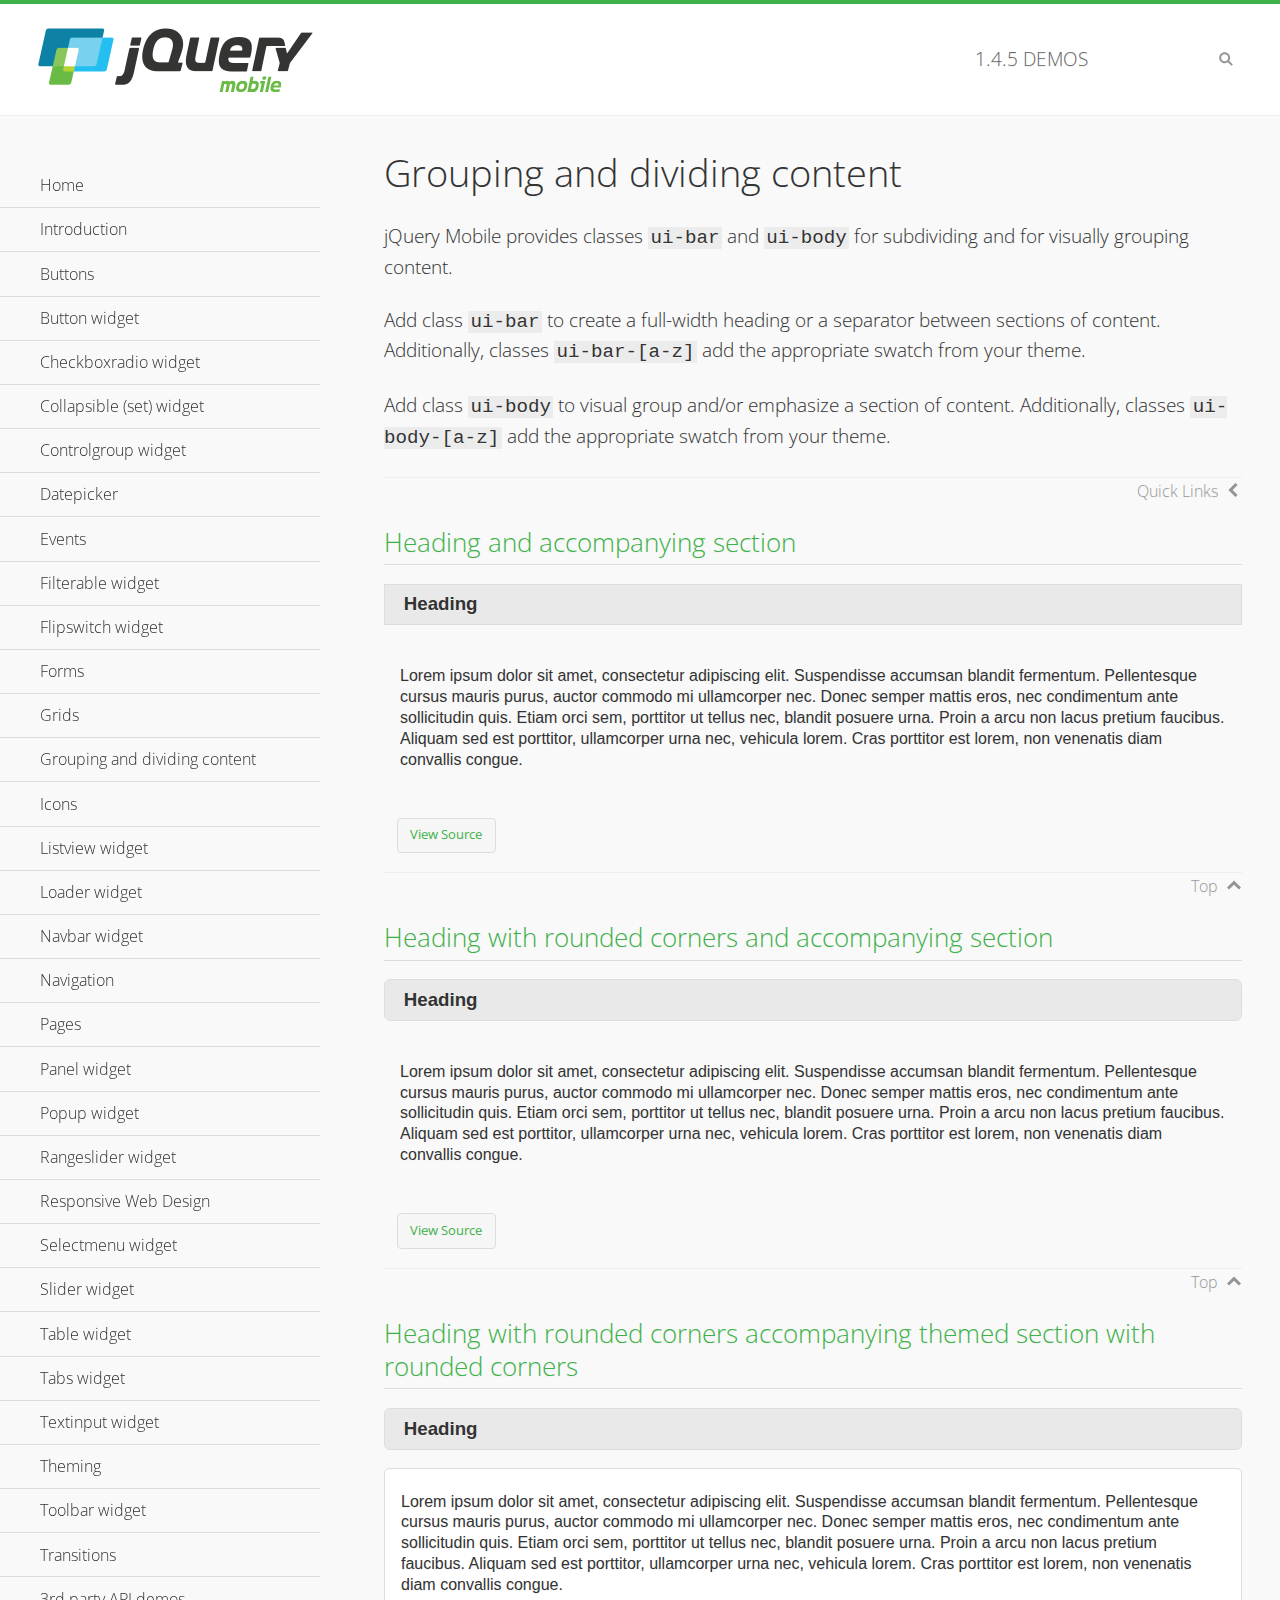
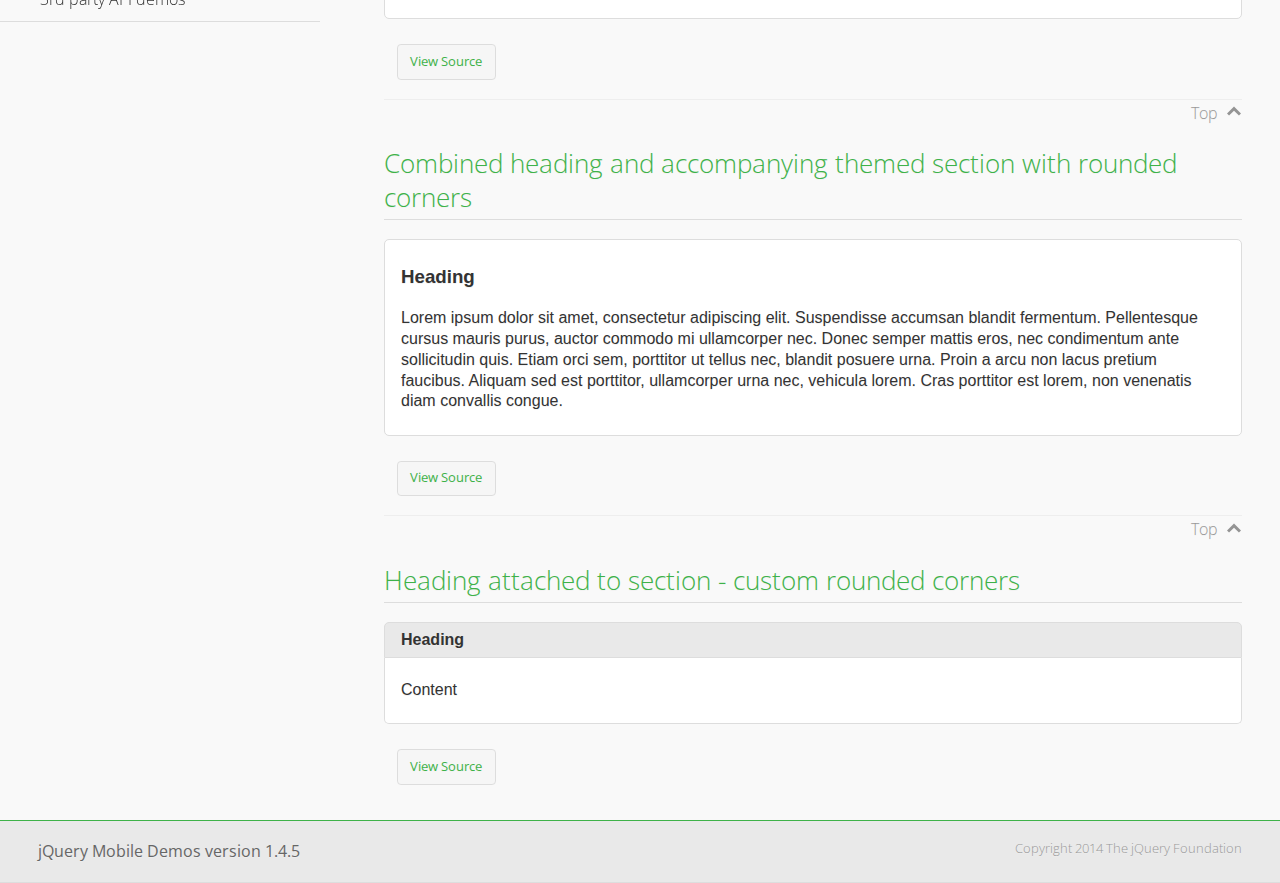
<file: www/jqm/demos/body-bar-classes/index.html>
<!DOCTYPE html>
<html>
	<head>
	<meta charset="utf-8">
	<meta name="viewport" content="width=device-width, initial-scale=1">
	<title>Grouping and dividing content - jQuery Mobile Demos</title>
	<link rel="shortcut icon" href="../favicon.ico">
	<link rel="stylesheet" href="http://fonts.googleapis.com/css?family=Open+Sans:300,400,700">
	<link rel="stylesheet" href="../css/themes/default/jquery.mobile-1.4.5.min.css">
	<link rel="stylesheet" href="../_assets/css/jqm-demos.css">
	<script src="../js/jquery.js"></script>
	<script src="../_assets/js/index.js"></script>
	<script src="../js/jquery.mobile-1.4.5.min.js"></script>
  <style id="combined-heading-and-section">
    .custom-corners .ui-bar {
      -webkit-border-top-left-radius: inherit;
      border-top-left-radius: inherit;
      -webkit-border-top-right-radius: inherit;
      border-top-right-radius: inherit;
    }
    .custom-corners .ui-body {
      border-top-width: 0;
      -webkit-border-bottom-left-radius: inherit;
      border-bottom-left-radius: inherit;
      -webkit-border-bottom-right-radius: inherit;
      border-bottom-right-radius: inherit;
    }
  </style>
</head>
<body>
<div data-role="page" class="jqm-demos" data-quicklinks="true">

	<div data-role="header" class="jqm-header">
		<h2><a href="../" title="jQuery Mobile Demos home"><img src="../_assets/img/jquery-logo.png" alt="jQuery Mobile"></a></h2>
		<p><span class="jqm-version"></span> Demos</p>
		<a href="#" class="jqm-navmenu-link ui-btn ui-btn-icon-notext ui-corner-all ui-icon-bars ui-nodisc-icon ui-alt-icon ui-btn-left">Menu</a>
		<a href="#" class="jqm-search-link ui-btn ui-btn-icon-notext ui-corner-all ui-icon-search ui-nodisc-icon ui-alt-icon ui-btn-right">Search</a>
	</div><!-- /header -->

	<div role="main" class="ui-content jqm-content">

		<h1>Grouping and dividing content</h1>

		<p>jQuery Mobile provides classes <code>ui-bar</code> and <code>ui-body</code> for subdividing and for visually grouping content.</p>
		<p>Add class <code>ui-bar</code> to create a full-width heading or a separator between sections of content. Additionally, classes <code>ui-bar-[a-z]</code> add the appropriate swatch from your theme.</p>
		<p>Add class <code>ui-body</code> to visual group and/or emphasize a section of content. Additionally, classes <code>ui-body-[a-z]</code> add the appropriate swatch from your theme.</p>

		<h2>Heading and accompanying section</h2>

		<div data-demo-html="true">
      <h3 class="ui-bar ui-bar-a">Heading</h3>
			<div class="ui-body">
				<p>Lorem ipsum dolor sit amet, consectetur adipiscing elit. Suspendisse accumsan blandit fermentum. Pellentesque cursus mauris purus, auctor commodo mi ullamcorper nec. Donec semper mattis eros, nec condimentum ante sollicitudin quis. Etiam orci sem, porttitor ut tellus nec, blandit posuere urna. Proin a arcu non lacus pretium faucibus. Aliquam sed est porttitor, ullamcorper urna nec, vehicula lorem. Cras porttitor est lorem, non venenatis diam convallis congue.</p>
			</div>
		</div>

		<h2>Heading with rounded corners and accompanying section</h2>

		<div data-demo-html="true">
      <h3 class="ui-bar ui-bar-a ui-corner-all">Heading</h3>
			<div class="ui-body">
				<p>Lorem ipsum dolor sit amet, consectetur adipiscing elit. Suspendisse accumsan blandit fermentum. Pellentesque cursus mauris purus, auctor commodo mi ullamcorper nec. Donec semper mattis eros, nec condimentum ante sollicitudin quis. Etiam orci sem, porttitor ut tellus nec, blandit posuere urna. Proin a arcu non lacus pretium faucibus. Aliquam sed est porttitor, ullamcorper urna nec, vehicula lorem. Cras porttitor est lorem, non venenatis diam convallis congue.</p>
			</div>
		</div>

		<h2>Heading with rounded corners accompanying themed section with rounded corners</h2>

		<div data-demo-html="true">
      <h3 class="ui-bar ui-bar-a ui-corner-all">Heading</h3>
			<div class="ui-body ui-body-a ui-corner-all">
				<p>Lorem ipsum dolor sit amet, consectetur adipiscing elit. Suspendisse accumsan blandit fermentum. Pellentesque cursus mauris purus, auctor commodo mi ullamcorper nec. Donec semper mattis eros, nec condimentum ante sollicitudin quis. Etiam orci sem, porttitor ut tellus nec, blandit posuere urna. Proin a arcu non lacus pretium faucibus. Aliquam sed est porttitor, ullamcorper urna nec, vehicula lorem. Cras porttitor est lorem, non venenatis diam convallis congue.</p>
			</div>
		</div>

		<h2>Combined heading and accompanying themed section with rounded corners</h2>

		<div data-demo-html="true">
			<div class="ui-body ui-body-a ui-corner-all">
	      <h3>Heading</h3>
				<p>Lorem ipsum dolor sit amet, consectetur adipiscing elit. Suspendisse accumsan blandit fermentum. Pellentesque cursus mauris purus, auctor commodo mi ullamcorper nec. Donec semper mattis eros, nec condimentum ante sollicitudin quis. Etiam orci sem, porttitor ut tellus nec, blandit posuere urna. Proin a arcu non lacus pretium faucibus. Aliquam sed est porttitor, ullamcorper urna nec, vehicula lorem. Cras porttitor est lorem, non venenatis diam convallis congue.</p>
			</div>
		</div>

		<h2>Heading attached to section - custom rounded corners</h2>

		<div data-demo-html="true" data-demo-css="#combined-heading-and-section">
      <div class="ui-corner-all custom-corners">
        <div class="ui-bar ui-bar-a">
          <h3>Heading</h3>
        </div>
        <div class="ui-body ui-body-a">
          <p>Content</p>
        </div>
      </div>
		</div>

	</div><!-- /content -->
	    <div data-role="panel" class="jqm-navmenu-panel" data-position="left" data-display="overlay" data-theme="a">
	    	<ul class="jqm-list ui-alt-icon ui-nodisc-icon">
<li data-filtertext="demos homepage" data-icon="home"><a href=".././">Home</a></li>
<li data-filtertext="introduction overview getting started"><a href="../intro/" data-ajax="false">Introduction</a></li>
<li data-filtertext="buttons button markup buttonmarkup method anchor link button element"><a href="../button-markup/" data-ajax="false">Buttons</a></li>
<li data-filtertext="form button widget input button submit reset"><a href="../button/" data-ajax="false">Button widget</a></li>
<li data-role="collapsible" data-enhanced="true" data-collapsed-icon="carat-d" data-expanded-icon="carat-u" data-iconpos="right" data-inset="false" class="ui-collapsible ui-collapsible-themed-content ui-collapsible-collapsed">
	<h3 class="ui-collapsible-heading ui-collapsible-heading-collapsed">
		<a href="#" class="ui-collapsible-heading-toggle ui-btn ui-btn-icon-right ui-btn-inherit ui-icon-carat-d">
		    Checkboxradio widget<span class="ui-collapsible-heading-status"> click to expand contents</span>
		</a>
	</h3>
	<div class="ui-collapsible-content ui-body-inherit ui-collapsible-content-collapsed" aria-hidden="true">
		<ul>
			<li data-filtertext="form checkboxradio widget checkbox input checkboxes controlgroups"><a href="../checkboxradio-checkbox/" data-ajax="false">Checkboxes</a></li>
			<li data-filtertext="form checkboxradio widget radio input radio buttons controlgroups"><a href="../checkboxradio-radio/" data-ajax="false">Radio buttons</a></li>
		</ul>
	</div>
</li>
<li data-role="collapsible" data-enhanced="true" data-collapsed-icon="carat-d" data-expanded-icon="carat-u" data-iconpos="right" data-inset="false" class="ui-collapsible ui-collapsible-themed-content ui-collapsible-collapsed">
	<h3 class="ui-collapsible-heading ui-collapsible-heading-collapsed">
		<a href="#" class="ui-collapsible-heading-toggle ui-btn ui-btn-icon-right ui-btn-inherit ui-icon-carat-d">
			Collapsible (set) widget<span class="ui-collapsible-heading-status"> click to expand contents</span>
		</a>
	</h3>
	<div class="ui-collapsible-content ui-body-inherit ui-collapsible-content-collapsed" aria-hidden="true">
		<ul>
			<li data-filtertext="collapsibles content formatting"><a href="../collapsible/" data-ajax="false">Collapsible</a></li>
			<li data-filtertext="dynamic collapsible set accordion append expand"><a href="../collapsible-dynamic/" data-ajax="false">Dynamic collapsibles</a></li>
			<li data-filtertext="accordions collapsible set widget content formatting grouped collapsibles"><a href="../collapsibleset/" data-ajax="false">Collapsible set</a></li>
		</ul>
	</div>
</li>
<li data-role="collapsible" data-enhanced="true" data-collapsed-icon="carat-d" data-expanded-icon="carat-u" data-iconpos="right" data-inset="false" class="ui-collapsible ui-collapsible-themed-content ui-collapsible-collapsed">
	<h3 class="ui-collapsible-heading ui-collapsible-heading-collapsed">
		<a href="#" class="ui-collapsible-heading-toggle ui-btn ui-btn-icon-right ui-btn-inherit ui-icon-carat-d">
			Controlgroup widget<span class="ui-collapsible-heading-status"> click to expand contents</span>
		</a>
	</h3>
	<div class="ui-collapsible-content ui-body-inherit ui-collapsible-content-collapsed" aria-hidden="true">
		<ul>
			<li data-filtertext="controlgroups selectmenu checkboxradio input grouped buttons horizontal vertical"><a href="../controlgroup/" data-ajax="false">Controlgroup</a></li>
			<li data-filtertext="dynamic controlgroup dynamically add buttons"><a href="../controlgroup-dynamic/" data-ajax="false">Dynamic controlgroups</a></li>
		</ul>
	</div>
</li>
<li data-filtertext="form datepicker widget date input"><a href="../datepicker/" data-ajax="false">Datepicker</a></li>
<li data-role="collapsible" data-enhanced="true" data-collapsed-icon="carat-d" data-expanded-icon="carat-u" data-iconpos="right" data-inset="false" class="ui-collapsible ui-collapsible-themed-content ui-collapsible-collapsed">
	<h3 class="ui-collapsible-heading ui-collapsible-heading-collapsed">
		<a href="#" class="ui-collapsible-heading-toggle ui-btn ui-btn-icon-right ui-btn-inherit ui-icon-carat-d">
			Events<span class="ui-collapsible-heading-status"> click to expand contents</span>
		</a>
	</h3>
	<div class="ui-collapsible-content ui-body-inherit ui-collapsible-content-collapsed" aria-hidden="true">
		<ul>
			<li data-filtertext="swipe to delete list items listviews swipe events"><a href="../swipe-list/" data-ajax="false">Swipe list items</a></li>
			<li data-filtertext="swipe to navigate swipe page navigation swipe events"><a href="../swipe-page/" data-ajax="false">Swipe page navigation</a></li>
		</ul>
	</div>
</li>
<li data-filtertext="filterable filter elements sorting searching listview table"><a href="../filterable/" data-ajax="false">Filterable widget</a></li>
<li data-filtertext="form flipswitch widget flip toggle switch binary select checkbox input"><a href="../flipswitch/" data-ajax="false">Flipswitch widget</a></li>
<li data-role="collapsible" data-enhanced="true" data-collapsed-icon="carat-d" data-expanded-icon="carat-u" data-iconpos="right" data-inset="false" class="ui-collapsible ui-collapsible-themed-content ui-collapsible-collapsed">
	<h3 class="ui-collapsible-heading ui-collapsible-heading-collapsed">
		<a href="#" class="ui-collapsible-heading-toggle ui-btn ui-btn-icon-right ui-btn-inherit ui-icon-carat-d">
			Forms<span class="ui-collapsible-heading-status"> click to expand contents</span>
		</a>
	</h3>
	<div class="ui-collapsible-content ui-body-inherit ui-collapsible-content-collapsed" aria-hidden="true">
		<ul>
			<li data-filtertext="forms text checkbox radio range button submit reset inputs selects textarea slider flipswitch label form elements"><a href="../forms/" data-ajax="false">Forms</a></li>
			<li data-filtertext="form hide labels hidden accessible ui-hidden-accessible forms"><a href="../forms-label-hidden-accessible/" data-ajax="false">Hide labels</a></li>
			<li data-filtertext="form field containers fieldcontain ui-field-contain forms"><a href="../forms-field-contain/" data-ajax="false">Field containers</a></li>
			<li data-filtertext="forms disabled form elements"><a href="../forms-disabled/" data-ajax="false">Forms disabled</a></li>
			<li data-filtertext="forms gallery examples overview forms text checkbox radio range button submit reset inputs selects textarea slider flipswitch label form elements"><a href="../forms-gallery/" data-ajax="false">Forms gallery</a></li>
		</ul>
	</div>
</li>
<li data-role="collapsible" data-enhanced="true" data-collapsed-icon="carat-d" data-expanded-icon="carat-u" data-iconpos="right" data-inset="false" class="ui-collapsible ui-collapsible-themed-content ui-collapsible-collapsed">
	<h3 class="ui-collapsible-heading ui-collapsible-heading-collapsed">
		<a href="#" class="ui-collapsible-heading-toggle ui-btn ui-btn-icon-right ui-btn-inherit ui-icon-carat-d">
			Grids<span class="ui-collapsible-heading-status"> click to expand contents</span>
		</a>
	</h3>
	<div class="ui-collapsible-content ui-body-inherit ui-collapsible-content-collapsed" aria-hidden="true">
		<ul>
			<li data-filtertext="grids columns blocks content formatting rwd responsive css framework"><a href="../grids/" data-ajax="false">Grids</a></li>
			<li data-filtertext="buttons in grids css framework"><a href="../grids-buttons/" data-ajax="false">Buttons in grids</a></li>
			<li data-filtertext="custom responsive grids rwd css framework"><a href="../grids-custom-responsive/" data-ajax="false">Custom responsive grids</a></li>
		</ul>
	</div>
</li>
<li data-filtertext="blocks content formatting sections heading"><a href="../body-bar-classes/" data-ajax="false">Grouping and dividing content</a></li>
<li data-role="collapsible" data-enhanced="true" data-collapsed-icon="carat-d" data-expanded-icon="carat-u" data-iconpos="right" data-inset="false" class="ui-collapsible ui-collapsible-themed-content ui-collapsible-collapsed">
	<h3 class="ui-collapsible-heading ui-collapsible-heading-collapsed">
		<a href="#" class="ui-collapsible-heading-toggle ui-btn ui-btn-icon-right ui-btn-inherit ui-icon-carat-d">
			Icons<span class="ui-collapsible-heading-status"> click to expand contents</span>
		</a>
	</h3>
	<div class="ui-collapsible-content ui-body-inherit ui-collapsible-content-collapsed" aria-hidden="true">
		<ul>
			<li data-filtertext="button icons svg disc alt custom icon position"><a href="../icons/" data-ajax="false">Icons</a></li>
			<li data-filtertext=""><a href="../icons-grunticon/" data-ajax="false">Grunticon loader</a></li>
		</ul>
	</div>
</li>
<li data-role="collapsible" data-enhanced="true" data-collapsed-icon="carat-d" data-expanded-icon="carat-u" data-iconpos="right" data-inset="false" class="ui-collapsible ui-collapsible-themed-content ui-collapsible-collapsed">
	<h3 class="ui-collapsible-heading ui-collapsible-heading-collapsed">
		<a href="#" class="ui-collapsible-heading-toggle ui-btn ui-btn-icon-right ui-btn-inherit ui-icon-carat-d">
			Listview widget<span class="ui-collapsible-heading-status"> click to expand contents</span>
		</a>
	</h3>
	<div class="ui-collapsible-content ui-body-inherit ui-collapsible-content-collapsed" aria-hidden="true">
		<ul>
			<li data-filtertext="listview widget thumbnails icons nested split button collapsible ul ol"><a href="../listview/" data-ajax="false">Listview</a></li>
			<li data-filtertext="autocomplete filterable reveal listview filtertextbeforefilter placeholder"><a href="../listview-autocomplete/" data-ajax="false">Listview autocomplete</a></li>
			<li data-filtertext="autocomplete filterable reveal listview remote data filtertextbeforefilter placeholder"><a href="../listview-autocomplete-remote/" data-ajax="false">Listview autocomplete remote data</a></li>
			<li data-filtertext="autodividers anchor jump scroll linkbars listview lists ul ol"><a href="../listview-autodividers-linkbar/" data-ajax="false">Listview autodividers linkbar</a></li>
			<li data-filtertext="listview autodividers selector autodividersselector lists ul ol"><a href="../listview-autodividers-selector/" data-ajax="false">Listview autodividers selector</a></li>
			<li data-filtertext="listview nested list items"><a href="../listview-nested-lists/" data-ajax="false">Nested Listviews</a></li>
			<li data-filtertext="listview collapsible list items flat"><a href="../listview-collapsible-item-flat/" data-ajax="false">Listview collapsible list items (flat)</a></li>
			<li data-filtertext="listview collapsible list indented"><a href="../listview-collapsible-item-indented/" data-ajax="false">Listview collapsible list items (indented)</a></li>
			<li data-filtertext="grid listview responsive grids responsive listviews lists ul"><a href="../listview-grid/" data-ajax="false">Listview responsive grid</a></li>
		</ul>
	</div>
</li>
<li data-filtertext="loader widget page loading navigation overlay spinner"><a href="../loader/" data-ajax="false">Loader widget</a></li>
<li data-filtertext="navbar widget navmenu toolbars header footer"><a href="../navbar/" data-ajax="false">Navbar widget</a></li>
<li data-role="collapsible" data-enhanced="true" data-collapsed-icon="carat-d" data-expanded-icon="carat-u" data-iconpos="right" data-inset="false" class="ui-collapsible ui-collapsible-themed-content ui-collapsible-collapsed">
	<h3 class="ui-collapsible-heading ui-collapsible-heading-collapsed">
		<a href="#" class="ui-collapsible-heading-toggle ui-btn ui-btn-icon-right ui-btn-inherit ui-icon-carat-d">
			Navigation<span class="ui-collapsible-heading-status"> click to expand contents</span>
		</a>
	</h3>
	<div class="ui-collapsible-content ui-body-inherit ui-collapsible-content-collapsed" aria-hidden="true">
		<ul>
			<li data-filtertext="ajax navigation navigate widget history event method"><a href="../navigation/" data-ajax="false">Navigation</a></li>
			<li data-filtertext="linking pages page links navigation ajax prefetch cache"><a href="../navigation-linking-pages/" data-ajax="false">Linking pages</a></li>
			<!-- <li data-filtertext="php redirect server redirection server-side navigation"><a href="../navigation-php-redirect/" data-ajax="false">PHP redirect demo</a></li>-->
			<li data-filtertext="navigation redirection hash query"><a href="../navigation-hash-processing/" data-ajax="false">Hash processing demo</a></li>
			<li data-filtertext="navigation redirection hash query"><a href="../page-events/" data-ajax="false">Page Navigation Events</a></li>
		</ul>
	</div>
</li>
<li data-role="collapsible" data-enhanced="true" data-collapsed-icon="carat-d" data-expanded-icon="carat-u" data-iconpos="right" data-inset="false" class="ui-collapsible ui-collapsible-themed-content ui-collapsible-collapsed">
	<h3 class="ui-collapsible-heading ui-collapsible-heading-collapsed">
		<a href="#" class="ui-collapsible-heading-toggle ui-btn ui-btn-icon-right ui-btn-inherit ui-icon-carat-d">
			Pages<span class="ui-collapsible-heading-status"> click to expand contents</span>
		</a>
	</h3>
	<div class="ui-collapsible-content ui-body-inherit ui-collapsible-content-collapsed" aria-hidden="true">
		<ul>
			<li data-filtertext="pages page widget ajax navigation"><a href="../pages/" data-ajax="false">Pages</a></li>
			<li data-filtertext="single page"><a href="../pages-single-page/" data-ajax="false">Single page</a></li>
			<li data-filtertext="multipage multi-page page"><a href="../pages-multi-page/" data-ajax="false">Multi-page template</a></li>
			<li data-filtertext="dialog page widget modal popup"><a href="../pages-dialog/" data-ajax="false">Dialog page</a></li>
		</ul>
	</div>
</li>
<li data-role="collapsible" data-enhanced="true" data-collapsed-icon="carat-d" data-expanded-icon="carat-u" data-iconpos="right" data-inset="false" class="ui-collapsible ui-collapsible-themed-content ui-collapsible-collapsed">
	<h3 class="ui-collapsible-heading ui-collapsible-heading-collapsed">
		<a href="#" class="ui-collapsible-heading-toggle ui-btn ui-btn-icon-right ui-btn-inherit ui-icon-carat-d">
			Panel widget<span class="ui-collapsible-heading-status"> click to expand contents</span>
		</a>
	</h3>
	<div class="ui-collapsible-content ui-body-inherit ui-collapsible-content-collapsed" aria-hidden="true">
		<ul>
			<li data-filtertext="panel widget sliding panels reveal push overlay responsive"><a href="../panel/" data-ajax="false">Panel</a></li>
			<li data-filtertext=""><a href="../panel-external/" data-ajax="false">External panels</a></li>
			<li data-filtertext="panel "><a href="../panel-fixed/" data-ajax="false">Fixed panels</a></li>
			<li data-filtertext="panel slide panels sliding panels shadow rwd responsive breakpoint"><a href="../panel-responsive/" data-ajax="false">Panels responsive</a></li>
			<li data-filtertext="panel custom style custom panel width reveal shadow listview panel styling page background wrapper"><a href="../panel-styling/" data-ajax="false">Custom panel style</a></li>
			<li data-filtertext="panel open on swipe"><a href="../panel-swipe-open/" data-ajax="false">Panel open on swipe</a></li>
			<li data-filtertext="panels outside page internal external toolbars"><a href="../panel-external-internal/" data-ajax="false">Panel external and internal</a></li>
		</ul>
	</div>
</li>
<li data-role="collapsible" data-enhanced="true" data-collapsed-icon="carat-d" data-expanded-icon="carat-u" data-iconpos="right" data-inset="false" class="ui-collapsible ui-collapsible-themed-content ui-collapsible-collapsed">
	<h3 class="ui-collapsible-heading ui-collapsible-heading-collapsed">
		<a href="#" class="ui-collapsible-heading-toggle ui-btn ui-btn-icon-right ui-btn-inherit ui-icon-carat-d">
			Popup widget<span class="ui-collapsible-heading-status"> click to expand contents</span>
		</a>
	</h3>
	<div class="ui-collapsible-content ui-body-inherit ui-collapsible-content-collapsed" aria-hidden="true">
		<ul>
			<li data-filtertext="popup widget popups dialog modal transition tooltip lightbox form overlay screen flip pop fade transition"><a href="../popup/" data-ajax="false">Popup</a></li>
			<li data-filtertext="popup alignment position"><a href="../popup-alignment/" data-ajax="false">Popup alignment</a></li>
			<li data-filtertext="popup arrow size popups popover"><a href="../popup-arrow-size/" data-ajax="false">Popup arrow size</a></li>
			<li data-filtertext="dynamic popups popup images lightbox"><a href="../popup-dynamic/" data-ajax="false">Dynamic popups</a></li>
			<li data-filtertext="popups with iframes scaling"><a href="../popup-iframe/" data-ajax="false">Popups with iframes</a></li>
			<li data-filtertext="popup image scaling"><a href="../popup-image-scaling/" data-ajax="false">Popup image scaling</a></li>
			<li data-filtertext="external popup outside multi-page"><a href="../popup-outside-multipage/" data-ajax="false">Popup outside multi-page</a></li>
		</ul>
	</div>
</li>
<li data-filtertext="form rangeslider widget dual sliders dual handle sliders range input"><a href="../rangeslider/" data-ajax="false">Rangeslider widget</a></li>
<li data-filtertext="responsive web design rwd adaptive progressive enhancement PE accessible mobile breakpoints media query media queries"><a href="../rwd/" data-ajax="false">Responsive Web Design</a></li>
<li data-role="collapsible" data-enhanced="true" data-collapsed-icon="carat-d" data-expanded-icon="carat-u" data-iconpos="right" data-inset="false" class="ui-collapsible ui-collapsible-themed-content ui-collapsible-collapsed">
	<h3 class="ui-collapsible-heading ui-collapsible-heading-collapsed">
		<a href="#" class="ui-collapsible-heading-toggle ui-btn ui-btn-icon-right ui-btn-inherit ui-icon-carat-d">
			Selectmenu widget<span class="ui-collapsible-heading-status"> click to expand contents</span>
		</a>
	</h3>
	<div class="ui-collapsible-content ui-body-inherit ui-collapsible-content-collapsed" aria-hidden="true">
		<ul>
			<li data-filtertext="form selectmenu widget select input custom select menu selects"><a href="../selectmenu/" data-ajax="false">Selectmenu</a></li>
			<li data-filtertext="form custom select menu selectmenu widget custom menu option optgroup multiple selects"><a href="../selectmenu-custom/" data-ajax="false">Custom select menu</a></li>
			<li data-filtertext="filterable select filter popup dialog"><a href="../selectmenu-custom-filter/" data-ajax="false">Custom select menu with filter</a></li>
		</ul>
	</div>
</li>
<li data-role="collapsible" data-enhanced="true" data-collapsed-icon="carat-d" data-expanded-icon="carat-u" data-iconpos="right" data-inset="false" class="ui-collapsible ui-collapsible-themed-content ui-collapsible-collapsed">
	<h3 class="ui-collapsible-heading ui-collapsible-heading-collapsed">
		<a href="#" class="ui-collapsible-heading-toggle ui-btn ui-btn-icon-right ui-btn-inherit ui-icon-carat-d">
			Slider widget<span class="ui-collapsible-heading-status"> click to expand contents</span>
		</a>
	</h3>
	<div class="ui-collapsible-content ui-body-inherit ui-collapsible-content-collapsed" aria-hidden="true">
		<ul>
			<li data-filtertext="form slider widget range input single sliders"><a href="../slider/" data-ajax="false">Slider</a></li>
			<li data-filtertext="form slider widget flipswitch slider binary select flip toggle switch"><a href="../slider-flipswitch/" data-ajax="false">Slider flip toggle switch</a></li>
			<li data-filtertext="form slider tooltip handle value input range sliders"><a href="../slider-tooltip/" data-ajax="false">Slider tooltip</a></li>
		</ul>
	</div>
</li>
<li data-role="collapsible" data-enhanced="true" data-collapsed-icon="carat-d" data-expanded-icon="carat-u" data-iconpos="right" data-inset="false" class="ui-collapsible ui-collapsible-themed-content ui-collapsible-collapsed">
	<h3 class="ui-collapsible-heading ui-collapsible-heading-collapsed">
		<a href="#" class="ui-collapsible-heading-toggle ui-btn ui-btn-icon-right ui-btn-inherit ui-icon-carat-d">
			Table widget<span class="ui-collapsible-heading-status"> click to expand contents</span>
		</a>
	</h3>
	<div class="ui-collapsible-content ui-body-inherit ui-collapsible-content-collapsed" aria-hidden="true">
		<ul>
			<li data-filtertext="table widget reflow column toggle th td responsive tables rwd hide show tabular"><a href="../table-column-toggle/" data-ajax="false">Table Column Toggle</a></li>
			<li data-filtertext="table column toggle phone comparison demo"><a href="../table-column-toggle-example/" data-ajax="false">Table Column Toggle demo</a></li>
			<li data-filtertext="responsive tables table column toggle heading groups rwd breakpoint"><a href="../table-column-toggle-heading-groups/" data-ajax="false">Table Column Toggle heading groups</a></li>
			<li data-filtertext="responsive tables table column toggle hide rwd breakpoint customization options"><a href="../table-column-toggle-options/" data-ajax="false">Table Column Toggle options</a></li>
			<li data-filtertext="table reflow th td responsive rwd columns tabular"><a href="../table-reflow/" data-ajax="false">Table Reflow</a></li>
			<li data-filtertext="responsive tables table reflow heading groups rwd breakpoint"><a href="../table-reflow-heading-groups/" data-ajax="false">Table Reflow heading groups</a></li>
			<li data-filtertext="responsive tables table reflow stripes strokes table style"><a href="../table-reflow-stripes-strokes/" data-ajax="false">Table Reflow stripes and strokes</a></li>
			<li data-filtertext="responsive tables table reflow stack custom styles"><a href="../table-reflow-styling/" data-ajax="false">Table Reflow custom styles</a></li>
		</ul>
	</div>
</li>
<li data-filtertext="ui tabs widget"><a href="../tabs/" data-ajax="false">Tabs widget</a></li>
<li data-filtertext="form textinput widget text input textarea number date time tel email file color password"><a href="../textinput/" data-ajax="false">Textinput widget</a></li>
<li data-role="collapsible" data-enhanced="true" data-collapsed-icon="carat-d" data-expanded-icon="carat-u" data-iconpos="right" data-inset="false" class="ui-collapsible ui-collapsible-themed-content ui-collapsible-collapsed">
	<h3 class="ui-collapsible-heading ui-collapsible-heading-collapsed">
		<a href="#" class="ui-collapsible-heading-toggle ui-btn ui-btn-icon-right ui-btn-inherit ui-icon-carat-d">
			Theming<span class="ui-collapsible-heading-status"> click to expand contents</span>
		</a>
	</h3>
	<div class="ui-collapsible-content ui-body-inherit ui-collapsible-content-collapsed" aria-hidden="true">
		<ul>
			<li data-filtertext="default theme swatches theming style css"><a href="../theme-default/" data-ajax="false">Default theme</a></li>
			<li data-filtertext="classic theme old theme swatches theming style css"><a href="../theme-classic/" data-ajax="false">Classic theme</a></li>
		</ul>
	</div>
</li>
<li data-role="collapsible" data-enhanced="true" data-collapsed-icon="carat-d" data-expanded-icon="carat-u" data-iconpos="right" data-inset="false" class="ui-collapsible ui-collapsible-themed-content ui-collapsible-collapsed">
	<h3 class="ui-collapsible-heading ui-collapsible-heading-collapsed">
		<a href="#" class="ui-collapsible-heading-toggle ui-btn ui-btn-icon-right ui-btn-inherit ui-icon-carat-d">
			Toolbar widget<span class="ui-collapsible-heading-status"> click to expand contents</span>
		</a>
	</h3>
	<div class="ui-collapsible-content ui-body-inherit ui-collapsible-content-collapsed" aria-hidden="true">
		<ul>
			<li data-filtertext="toolbar widget header footer toolbars fixed fullscreen external sections"><a href="../toolbar/" data-ajax="false">Toolbar</a></li>
			<li data-filtertext="dynamic toolbars dynamically add toolbar header footer"><a href="../toolbar-dynamic/" data-ajax="false">Dynamic toolbars</a></li>
			<li data-filtertext="external toolbars header footer"><a href="../toolbar-external/" data-ajax="false">External toolbars</a></li>
			<li data-filtertext="fixed toolbars header footer"><a href="../toolbar-fixed/" data-ajax="false">Fixed toolbars</a></li>
			<li data-filtertext="fixed fullscreen toolbars header footer"><a href="../toolbar-fixed-fullscreen/" data-ajax="false">Fullscreen toolbars</a></li>
			<li data-filtertext="external fixed toolbars header footer"><a href="../toolbar-fixed-external/" data-ajax="false">Fixed external toolbars</a></li>
			<li data-filtertext="external persistent toolbars header footer navbar navmenu"><a href="../toolbar-fixed-persistent/" data-ajax="false">Persistent toolbars</a></li>
			<li data-filtertext="external ajax optimized toolbars persistent toolbars header footer navbar"><a href="../toolbar-fixed-persistent-optimized/" data-ajax="false">Ajax optimized toolbars</a></li>
			<li data-filtertext="form in toolbars header footer"><a href="../toolbar-fixed-forms/" data-ajax="false">Form in toolbar</a></li>
		</ul>
	</div>
</li>
<li data-filtertext="page transitions animated pages popup navigation flip slide fade pop"><a href="../transitions/" data-ajax="false">Transitions</a></li>
<li data-role="collapsible" data-enhanced="true" data-collapsed-icon="carat-d" data-expanded-icon="carat-u" data-iconpos="right" data-inset="false" class="ui-collapsible ui-collapsible-themed-content ui-collapsible-collapsed">
	<h3 class="ui-collapsible-heading ui-collapsible-heading-collapsed">
		<a href="#" class="ui-collapsible-heading-toggle ui-btn ui-btn-icon-right ui-btn-inherit ui-icon-carat-d">
			3rd party API demos<span class="ui-collapsible-heading-status"> click to expand contents</span>
		</a>
	</h3>
	<div class="ui-collapsible-content ui-body-inherit ui-collapsible-content-collapsed" aria-hidden="true">
		<ul>
			<li data-filtertext="backbone requirejs navigation router"><a href="../backbone-requirejs/" data-ajax="false">Backbone RequireJS</a></li>
			<li data-filtertext="google maps geolocation demo"><a href="../map-geolocation/" data-ajax="false">Google Maps geolocation</a></li>
			<li data-filtertext="google maps hybrid"><a href="../map-list-toggle/" data-ajax="false">Google Maps list toggle</a></li>
		</ul>
	</div>
</li>



		     </ul>
		</div><!-- /panel -->


	<div data-role="footer" data-position="fixed" data-tap-toggle="false" class="jqm-footer">
		<p>jQuery Mobile Demos version <span class="jqm-version"></span></p>
		<p>Copyright 2014 The jQuery Foundation</p>
	</div><!-- /footer -->
	<!-- TODO: This should become an external panel so we can add input to markup (unique ID) -->
    <div data-role="panel" class="jqm-search-panel" data-position="right" data-display="overlay" data-theme="a">
		<div class="jqm-search">
			<ul class="jqm-list" data-filter-placeholder="Search demos..." data-filter-reveal="true">
<li data-filtertext="demos homepage" data-icon="home"><a href=".././">Home</a></li>
<li data-filtertext="introduction overview getting started"><a href="../intro/" data-ajax="false">Introduction</a></li>
<li data-filtertext="buttons button markup buttonmarkup method anchor link button element"><a href="../button-markup/" data-ajax="false">Buttons</a></li>
<li data-filtertext="form button widget input button submit reset"><a href="../button/" data-ajax="false">Button widget</a></li>
<li data-role="collapsible" data-enhanced="true" data-collapsed-icon="carat-d" data-expanded-icon="carat-u" data-iconpos="right" data-inset="false" class="ui-collapsible ui-collapsible-themed-content ui-collapsible-collapsed">
	<h3 class="ui-collapsible-heading ui-collapsible-heading-collapsed">
		<a href="#" class="ui-collapsible-heading-toggle ui-btn ui-btn-icon-right ui-btn-inherit ui-icon-carat-d">
		    Checkboxradio widget<span class="ui-collapsible-heading-status"> click to expand contents</span>
		</a>
	</h3>
	<div class="ui-collapsible-content ui-body-inherit ui-collapsible-content-collapsed" aria-hidden="true">
		<ul>
			<li data-filtertext="form checkboxradio widget checkbox input checkboxes controlgroups"><a href="../checkboxradio-checkbox/" data-ajax="false">Checkboxes</a></li>
			<li data-filtertext="form checkboxradio widget radio input radio buttons controlgroups"><a href="../checkboxradio-radio/" data-ajax="false">Radio buttons</a></li>
		</ul>
	</div>
</li>
<li data-role="collapsible" data-enhanced="true" data-collapsed-icon="carat-d" data-expanded-icon="carat-u" data-iconpos="right" data-inset="false" class="ui-collapsible ui-collapsible-themed-content ui-collapsible-collapsed">
	<h3 class="ui-collapsible-heading ui-collapsible-heading-collapsed">
		<a href="#" class="ui-collapsible-heading-toggle ui-btn ui-btn-icon-right ui-btn-inherit ui-icon-carat-d">
			Collapsible (set) widget<span class="ui-collapsible-heading-status"> click to expand contents</span>
		</a>
	</h3>
	<div class="ui-collapsible-content ui-body-inherit ui-collapsible-content-collapsed" aria-hidden="true">
		<ul>
			<li data-filtertext="collapsibles content formatting"><a href="../collapsible/" data-ajax="false">Collapsible</a></li>
			<li data-filtertext="dynamic collapsible set accordion append expand"><a href="../collapsible-dynamic/" data-ajax="false">Dynamic collapsibles</a></li>
			<li data-filtertext="accordions collapsible set widget content formatting grouped collapsibles"><a href="../collapsibleset/" data-ajax="false">Collapsible set</a></li>
		</ul>
	</div>
</li>
<li data-role="collapsible" data-enhanced="true" data-collapsed-icon="carat-d" data-expanded-icon="carat-u" data-iconpos="right" data-inset="false" class="ui-collapsible ui-collapsible-themed-content ui-collapsible-collapsed">
	<h3 class="ui-collapsible-heading ui-collapsible-heading-collapsed">
		<a href="#" class="ui-collapsible-heading-toggle ui-btn ui-btn-icon-right ui-btn-inherit ui-icon-carat-d">
			Controlgroup widget<span class="ui-collapsible-heading-status"> click to expand contents</span>
		</a>
	</h3>
	<div class="ui-collapsible-content ui-body-inherit ui-collapsible-content-collapsed" aria-hidden="true">
		<ul>
			<li data-filtertext="controlgroups selectmenu checkboxradio input grouped buttons horizontal vertical"><a href="../controlgroup/" data-ajax="false">Controlgroup</a></li>
			<li data-filtertext="dynamic controlgroup dynamically add buttons"><a href="../controlgroup-dynamic/" data-ajax="false">Dynamic controlgroups</a></li>
		</ul>
	</div>
</li>
<li data-filtertext="form datepicker widget date input"><a href="../datepicker/" data-ajax="false">Datepicker</a></li>
<li data-role="collapsible" data-enhanced="true" data-collapsed-icon="carat-d" data-expanded-icon="carat-u" data-iconpos="right" data-inset="false" class="ui-collapsible ui-collapsible-themed-content ui-collapsible-collapsed">
	<h3 class="ui-collapsible-heading ui-collapsible-heading-collapsed">
		<a href="#" class="ui-collapsible-heading-toggle ui-btn ui-btn-icon-right ui-btn-inherit ui-icon-carat-d">
			Events<span class="ui-collapsible-heading-status"> click to expand contents</span>
		</a>
	</h3>
	<div class="ui-collapsible-content ui-body-inherit ui-collapsible-content-collapsed" aria-hidden="true">
		<ul>
			<li data-filtertext="swipe to delete list items listviews swipe events"><a href="../swipe-list/" data-ajax="false">Swipe list items</a></li>
			<li data-filtertext="swipe to navigate swipe page navigation swipe events"><a href="../swipe-page/" data-ajax="false">Swipe page navigation</a></li>
		</ul>
	</div>
</li>
<li data-filtertext="filterable filter elements sorting searching listview table"><a href="../filterable/" data-ajax="false">Filterable widget</a></li>
<li data-filtertext="form flipswitch widget flip toggle switch binary select checkbox input"><a href="../flipswitch/" data-ajax="false">Flipswitch widget</a></li>
<li data-role="collapsible" data-enhanced="true" data-collapsed-icon="carat-d" data-expanded-icon="carat-u" data-iconpos="right" data-inset="false" class="ui-collapsible ui-collapsible-themed-content ui-collapsible-collapsed">
	<h3 class="ui-collapsible-heading ui-collapsible-heading-collapsed">
		<a href="#" class="ui-collapsible-heading-toggle ui-btn ui-btn-icon-right ui-btn-inherit ui-icon-carat-d">
			Forms<span class="ui-collapsible-heading-status"> click to expand contents</span>
		</a>
	</h3>
	<div class="ui-collapsible-content ui-body-inherit ui-collapsible-content-collapsed" aria-hidden="true">
		<ul>
			<li data-filtertext="forms text checkbox radio range button submit reset inputs selects textarea slider flipswitch label form elements"><a href="../forms/" data-ajax="false">Forms</a></li>
			<li data-filtertext="form hide labels hidden accessible ui-hidden-accessible forms"><a href="../forms-label-hidden-accessible/" data-ajax="false">Hide labels</a></li>
			<li data-filtertext="form field containers fieldcontain ui-field-contain forms"><a href="../forms-field-contain/" data-ajax="false">Field containers</a></li>
			<li data-filtertext="forms disabled form elements"><a href="../forms-disabled/" data-ajax="false">Forms disabled</a></li>
			<li data-filtertext="forms gallery examples overview forms text checkbox radio range button submit reset inputs selects textarea slider flipswitch label form elements"><a href="../forms-gallery/" data-ajax="false">Forms gallery</a></li>
		</ul>
	</div>
</li>
<li data-role="collapsible" data-enhanced="true" data-collapsed-icon="carat-d" data-expanded-icon="carat-u" data-iconpos="right" data-inset="false" class="ui-collapsible ui-collapsible-themed-content ui-collapsible-collapsed">
	<h3 class="ui-collapsible-heading ui-collapsible-heading-collapsed">
		<a href="#" class="ui-collapsible-heading-toggle ui-btn ui-btn-icon-right ui-btn-inherit ui-icon-carat-d">
			Grids<span class="ui-collapsible-heading-status"> click to expand contents</span>
		</a>
	</h3>
	<div class="ui-collapsible-content ui-body-inherit ui-collapsible-content-collapsed" aria-hidden="true">
		<ul>
			<li data-filtertext="grids columns blocks content formatting rwd responsive css framework"><a href="../grids/" data-ajax="false">Grids</a></li>
			<li data-filtertext="buttons in grids css framework"><a href="../grids-buttons/" data-ajax="false">Buttons in grids</a></li>
			<li data-filtertext="custom responsive grids rwd css framework"><a href="../grids-custom-responsive/" data-ajax="false">Custom responsive grids</a></li>
		</ul>
	</div>
</li>
<li data-filtertext="blocks content formatting sections heading"><a href="../body-bar-classes/" data-ajax="false">Grouping and dividing content</a></li>
<li data-role="collapsible" data-enhanced="true" data-collapsed-icon="carat-d" data-expanded-icon="carat-u" data-iconpos="right" data-inset="false" class="ui-collapsible ui-collapsible-themed-content ui-collapsible-collapsed">
	<h3 class="ui-collapsible-heading ui-collapsible-heading-collapsed">
		<a href="#" class="ui-collapsible-heading-toggle ui-btn ui-btn-icon-right ui-btn-inherit ui-icon-carat-d">
			Icons<span class="ui-collapsible-heading-status"> click to expand contents</span>
		</a>
	</h3>
	<div class="ui-collapsible-content ui-body-inherit ui-collapsible-content-collapsed" aria-hidden="true">
		<ul>
			<li data-filtertext="button icons svg disc alt custom icon position"><a href="../icons/" data-ajax="false">Icons</a></li>
			<li data-filtertext=""><a href="../icons-grunticon/" data-ajax="false">Grunticon loader</a></li>
		</ul>
	</div>
</li>
<li data-role="collapsible" data-enhanced="true" data-collapsed-icon="carat-d" data-expanded-icon="carat-u" data-iconpos="right" data-inset="false" class="ui-collapsible ui-collapsible-themed-content ui-collapsible-collapsed">
	<h3 class="ui-collapsible-heading ui-collapsible-heading-collapsed">
		<a href="#" class="ui-collapsible-heading-toggle ui-btn ui-btn-icon-right ui-btn-inherit ui-icon-carat-d">
			Listview widget<span class="ui-collapsible-heading-status"> click to expand contents</span>
		</a>
	</h3>
	<div class="ui-collapsible-content ui-body-inherit ui-collapsible-content-collapsed" aria-hidden="true">
		<ul>
			<li data-filtertext="listview widget thumbnails icons nested split button collapsible ul ol"><a href="../listview/" data-ajax="false">Listview</a></li>
			<li data-filtertext="autocomplete filterable reveal listview filtertextbeforefilter placeholder"><a href="../listview-autocomplete/" data-ajax="false">Listview autocomplete</a></li>
			<li data-filtertext="autocomplete filterable reveal listview remote data filtertextbeforefilter placeholder"><a href="../listview-autocomplete-remote/" data-ajax="false">Listview autocomplete remote data</a></li>
			<li data-filtertext="autodividers anchor jump scroll linkbars listview lists ul ol"><a href="../listview-autodividers-linkbar/" data-ajax="false">Listview autodividers linkbar</a></li>
			<li data-filtertext="listview autodividers selector autodividersselector lists ul ol"><a href="../listview-autodividers-selector/" data-ajax="false">Listview autodividers selector</a></li>
			<li data-filtertext="listview nested list items"><a href="../listview-nested-lists/" data-ajax="false">Nested Listviews</a></li>
			<li data-filtertext="listview collapsible list items flat"><a href="../listview-collapsible-item-flat/" data-ajax="false">Listview collapsible list items (flat)</a></li>
			<li data-filtertext="listview collapsible list indented"><a href="../listview-collapsible-item-indented/" data-ajax="false">Listview collapsible list items (indented)</a></li>
			<li data-filtertext="grid listview responsive grids responsive listviews lists ul"><a href="../listview-grid/" data-ajax="false">Listview responsive grid</a></li>
		</ul>
	</div>
</li>
<li data-filtertext="loader widget page loading navigation overlay spinner"><a href="../loader/" data-ajax="false">Loader widget</a></li>
<li data-filtertext="navbar widget navmenu toolbars header footer"><a href="../navbar/" data-ajax="false">Navbar widget</a></li>
<li data-role="collapsible" data-enhanced="true" data-collapsed-icon="carat-d" data-expanded-icon="carat-u" data-iconpos="right" data-inset="false" class="ui-collapsible ui-collapsible-themed-content ui-collapsible-collapsed">
	<h3 class="ui-collapsible-heading ui-collapsible-heading-collapsed">
		<a href="#" class="ui-collapsible-heading-toggle ui-btn ui-btn-icon-right ui-btn-inherit ui-icon-carat-d">
			Navigation<span class="ui-collapsible-heading-status"> click to expand contents</span>
		</a>
	</h3>
	<div class="ui-collapsible-content ui-body-inherit ui-collapsible-content-collapsed" aria-hidden="true">
		<ul>
			<li data-filtertext="ajax navigation navigate widget history event method"><a href="../navigation/" data-ajax="false">Navigation</a></li>
			<li data-filtertext="linking pages page links navigation ajax prefetch cache"><a href="../navigation-linking-pages/" data-ajax="false">Linking pages</a></li>
			<!-- <li data-filtertext="php redirect server redirection server-side navigation"><a href="../navigation-php-redirect/" data-ajax="false">PHP redirect demo</a></li>-->
			<li data-filtertext="navigation redirection hash query"><a href="../navigation-hash-processing/" data-ajax="false">Hash processing demo</a></li>
			<li data-filtertext="navigation redirection hash query"><a href="../page-events/" data-ajax="false">Page Navigation Events</a></li>
		</ul>
	</div>
</li>
<li data-role="collapsible" data-enhanced="true" data-collapsed-icon="carat-d" data-expanded-icon="carat-u" data-iconpos="right" data-inset="false" class="ui-collapsible ui-collapsible-themed-content ui-collapsible-collapsed">
	<h3 class="ui-collapsible-heading ui-collapsible-heading-collapsed">
		<a href="#" class="ui-collapsible-heading-toggle ui-btn ui-btn-icon-right ui-btn-inherit ui-icon-carat-d">
			Pages<span class="ui-collapsible-heading-status"> click to expand contents</span>
		</a>
	</h3>
	<div class="ui-collapsible-content ui-body-inherit ui-collapsible-content-collapsed" aria-hidden="true">
		<ul>
			<li data-filtertext="pages page widget ajax navigation"><a href="../pages/" data-ajax="false">Pages</a></li>
			<li data-filtertext="single page"><a href="../pages-single-page/" data-ajax="false">Single page</a></li>
			<li data-filtertext="multipage multi-page page"><a href="../pages-multi-page/" data-ajax="false">Multi-page template</a></li>
			<li data-filtertext="dialog page widget modal popup"><a href="../pages-dialog/" data-ajax="false">Dialog page</a></li>
		</ul>
	</div>
</li>
<li data-role="collapsible" data-enhanced="true" data-collapsed-icon="carat-d" data-expanded-icon="carat-u" data-iconpos="right" data-inset="false" class="ui-collapsible ui-collapsible-themed-content ui-collapsible-collapsed">
	<h3 class="ui-collapsible-heading ui-collapsible-heading-collapsed">
		<a href="#" class="ui-collapsible-heading-toggle ui-btn ui-btn-icon-right ui-btn-inherit ui-icon-carat-d">
			Panel widget<span class="ui-collapsible-heading-status"> click to expand contents</span>
		</a>
	</h3>
	<div class="ui-collapsible-content ui-body-inherit ui-collapsible-content-collapsed" aria-hidden="true">
		<ul>
			<li data-filtertext="panel widget sliding panels reveal push overlay responsive"><a href="../panel/" data-ajax="false">Panel</a></li>
			<li data-filtertext=""><a href="../panel-external/" data-ajax="false">External panels</a></li>
			<li data-filtertext="panel "><a href="../panel-fixed/" data-ajax="false">Fixed panels</a></li>
			<li data-filtertext="panel slide panels sliding panels shadow rwd responsive breakpoint"><a href="../panel-responsive/" data-ajax="false">Panels responsive</a></li>
			<li data-filtertext="panel custom style custom panel width reveal shadow listview panel styling page background wrapper"><a href="../panel-styling/" data-ajax="false">Custom panel style</a></li>
			<li data-filtertext="panel open on swipe"><a href="../panel-swipe-open/" data-ajax="false">Panel open on swipe</a></li>
			<li data-filtertext="panels outside page internal external toolbars"><a href="../panel-external-internal/" data-ajax="false">Panel external and internal</a></li>
		</ul>
	</div>
</li>
<li data-role="collapsible" data-enhanced="true" data-collapsed-icon="carat-d" data-expanded-icon="carat-u" data-iconpos="right" data-inset="false" class="ui-collapsible ui-collapsible-themed-content ui-collapsible-collapsed">
	<h3 class="ui-collapsible-heading ui-collapsible-heading-collapsed">
		<a href="#" class="ui-collapsible-heading-toggle ui-btn ui-btn-icon-right ui-btn-inherit ui-icon-carat-d">
			Popup widget<span class="ui-collapsible-heading-status"> click to expand contents</span>
		</a>
	</h3>
	<div class="ui-collapsible-content ui-body-inherit ui-collapsible-content-collapsed" aria-hidden="true">
		<ul>
			<li data-filtertext="popup widget popups dialog modal transition tooltip lightbox form overlay screen flip pop fade transition"><a href="../popup/" data-ajax="false">Popup</a></li>
			<li data-filtertext="popup alignment position"><a href="../popup-alignment/" data-ajax="false">Popup alignment</a></li>
			<li data-filtertext="popup arrow size popups popover"><a href="../popup-arrow-size/" data-ajax="false">Popup arrow size</a></li>
			<li data-filtertext="dynamic popups popup images lightbox"><a href="../popup-dynamic/" data-ajax="false">Dynamic popups</a></li>
			<li data-filtertext="popups with iframes scaling"><a href="../popup-iframe/" data-ajax="false">Popups with iframes</a></li>
			<li data-filtertext="popup image scaling"><a href="../popup-image-scaling/" data-ajax="false">Popup image scaling</a></li>
			<li data-filtertext="external popup outside multi-page"><a href="../popup-outside-multipage/" data-ajax="false">Popup outside multi-page</a></li>
		</ul>
	</div>
</li>
<li data-filtertext="form rangeslider widget dual sliders dual handle sliders range input"><a href="../rangeslider/" data-ajax="false">Rangeslider widget</a></li>
<li data-filtertext="responsive web design rwd adaptive progressive enhancement PE accessible mobile breakpoints media query media queries"><a href="../rwd/" data-ajax="false">Responsive Web Design</a></li>
<li data-role="collapsible" data-enhanced="true" data-collapsed-icon="carat-d" data-expanded-icon="carat-u" data-iconpos="right" data-inset="false" class="ui-collapsible ui-collapsible-themed-content ui-collapsible-collapsed">
	<h3 class="ui-collapsible-heading ui-collapsible-heading-collapsed">
		<a href="#" class="ui-collapsible-heading-toggle ui-btn ui-btn-icon-right ui-btn-inherit ui-icon-carat-d">
			Selectmenu widget<span class="ui-collapsible-heading-status"> click to expand contents</span>
		</a>
	</h3>
	<div class="ui-collapsible-content ui-body-inherit ui-collapsible-content-collapsed" aria-hidden="true">
		<ul>
			<li data-filtertext="form selectmenu widget select input custom select menu selects"><a href="../selectmenu/" data-ajax="false">Selectmenu</a></li>
			<li data-filtertext="form custom select menu selectmenu widget custom menu option optgroup multiple selects"><a href="../selectmenu-custom/" data-ajax="false">Custom select menu</a></li>
			<li data-filtertext="filterable select filter popup dialog"><a href="../selectmenu-custom-filter/" data-ajax="false">Custom select menu with filter</a></li>
		</ul>
	</div>
</li>
<li data-role="collapsible" data-enhanced="true" data-collapsed-icon="carat-d" data-expanded-icon="carat-u" data-iconpos="right" data-inset="false" class="ui-collapsible ui-collapsible-themed-content ui-collapsible-collapsed">
	<h3 class="ui-collapsible-heading ui-collapsible-heading-collapsed">
		<a href="#" class="ui-collapsible-heading-toggle ui-btn ui-btn-icon-right ui-btn-inherit ui-icon-carat-d">
			Slider widget<span class="ui-collapsible-heading-status"> click to expand contents</span>
		</a>
	</h3>
	<div class="ui-collapsible-content ui-body-inherit ui-collapsible-content-collapsed" aria-hidden="true">
		<ul>
			<li data-filtertext="form slider widget range input single sliders"><a href="../slider/" data-ajax="false">Slider</a></li>
			<li data-filtertext="form slider widget flipswitch slider binary select flip toggle switch"><a href="../slider-flipswitch/" data-ajax="false">Slider flip toggle switch</a></li>
			<li data-filtertext="form slider tooltip handle value input range sliders"><a href="../slider-tooltip/" data-ajax="false">Slider tooltip</a></li>
		</ul>
	</div>
</li>
<li data-role="collapsible" data-enhanced="true" data-collapsed-icon="carat-d" data-expanded-icon="carat-u" data-iconpos="right" data-inset="false" class="ui-collapsible ui-collapsible-themed-content ui-collapsible-collapsed">
	<h3 class="ui-collapsible-heading ui-collapsible-heading-collapsed">
		<a href="#" class="ui-collapsible-heading-toggle ui-btn ui-btn-icon-right ui-btn-inherit ui-icon-carat-d">
			Table widget<span class="ui-collapsible-heading-status"> click to expand contents</span>
		</a>
	</h3>
	<div class="ui-collapsible-content ui-body-inherit ui-collapsible-content-collapsed" aria-hidden="true">
		<ul>
			<li data-filtertext="table widget reflow column toggle th td responsive tables rwd hide show tabular"><a href="../table-column-toggle/" data-ajax="false">Table Column Toggle</a></li>
			<li data-filtertext="table column toggle phone comparison demo"><a href="../table-column-toggle-example/" data-ajax="false">Table Column Toggle demo</a></li>
			<li data-filtertext="responsive tables table column toggle heading groups rwd breakpoint"><a href="../table-column-toggle-heading-groups/" data-ajax="false">Table Column Toggle heading groups</a></li>
			<li data-filtertext="responsive tables table column toggle hide rwd breakpoint customization options"><a href="../table-column-toggle-options/" data-ajax="false">Table Column Toggle options</a></li>
			<li data-filtertext="table reflow th td responsive rwd columns tabular"><a href="../table-reflow/" data-ajax="false">Table Reflow</a></li>
			<li data-filtertext="responsive tables table reflow heading groups rwd breakpoint"><a href="../table-reflow-heading-groups/" data-ajax="false">Table Reflow heading groups</a></li>
			<li data-filtertext="responsive tables table reflow stripes strokes table style"><a href="../table-reflow-stripes-strokes/" data-ajax="false">Table Reflow stripes and strokes</a></li>
			<li data-filtertext="responsive tables table reflow stack custom styles"><a href="../table-reflow-styling/" data-ajax="false">Table Reflow custom styles</a></li>
		</ul>
	</div>
</li>
<li data-filtertext="ui tabs widget"><a href="../tabs/" data-ajax="false">Tabs widget</a></li>
<li data-filtertext="form textinput widget text input textarea number date time tel email file color password"><a href="../textinput/" data-ajax="false">Textinput widget</a></li>
<li data-role="collapsible" data-enhanced="true" data-collapsed-icon="carat-d" data-expanded-icon="carat-u" data-iconpos="right" data-inset="false" class="ui-collapsible ui-collapsible-themed-content ui-collapsible-collapsed">
	<h3 class="ui-collapsible-heading ui-collapsible-heading-collapsed">
		<a href="#" class="ui-collapsible-heading-toggle ui-btn ui-btn-icon-right ui-btn-inherit ui-icon-carat-d">
			Theming<span class="ui-collapsible-heading-status"> click to expand contents</span>
		</a>
	</h3>
	<div class="ui-collapsible-content ui-body-inherit ui-collapsible-content-collapsed" aria-hidden="true">
		<ul>
			<li data-filtertext="default theme swatches theming style css"><a href="../theme-default/" data-ajax="false">Default theme</a></li>
			<li data-filtertext="classic theme old theme swatches theming style css"><a href="../theme-classic/" data-ajax="false">Classic theme</a></li>
		</ul>
	</div>
</li>
<li data-role="collapsible" data-enhanced="true" data-collapsed-icon="carat-d" data-expanded-icon="carat-u" data-iconpos="right" data-inset="false" class="ui-collapsible ui-collapsible-themed-content ui-collapsible-collapsed">
	<h3 class="ui-collapsible-heading ui-collapsible-heading-collapsed">
		<a href="#" class="ui-collapsible-heading-toggle ui-btn ui-btn-icon-right ui-btn-inherit ui-icon-carat-d">
			Toolbar widget<span class="ui-collapsible-heading-status"> click to expand contents</span>
		</a>
	</h3>
	<div class="ui-collapsible-content ui-body-inherit ui-collapsible-content-collapsed" aria-hidden="true">
		<ul>
			<li data-filtertext="toolbar widget header footer toolbars fixed fullscreen external sections"><a href="../toolbar/" data-ajax="false">Toolbar</a></li>
			<li data-filtertext="dynamic toolbars dynamically add toolbar header footer"><a href="../toolbar-dynamic/" data-ajax="false">Dynamic toolbars</a></li>
			<li data-filtertext="external toolbars header footer"><a href="../toolbar-external/" data-ajax="false">External toolbars</a></li>
			<li data-filtertext="fixed toolbars header footer"><a href="../toolbar-fixed/" data-ajax="false">Fixed toolbars</a></li>
			<li data-filtertext="fixed fullscreen toolbars header footer"><a href="../toolbar-fixed-fullscreen/" data-ajax="false">Fullscreen toolbars</a></li>
			<li data-filtertext="external fixed toolbars header footer"><a href="../toolbar-fixed-external/" data-ajax="false">Fixed external toolbars</a></li>
			<li data-filtertext="external persistent toolbars header footer navbar navmenu"><a href="../toolbar-fixed-persistent/" data-ajax="false">Persistent toolbars</a></li>
			<li data-filtertext="external ajax optimized toolbars persistent toolbars header footer navbar"><a href="../toolbar-fixed-persistent-optimized/" data-ajax="false">Ajax optimized toolbars</a></li>
			<li data-filtertext="form in toolbars header footer"><a href="../toolbar-fixed-forms/" data-ajax="false">Form in toolbar</a></li>
		</ul>
	</div>
</li>
<li data-filtertext="page transitions animated pages popup navigation flip slide fade pop"><a href="../transitions/" data-ajax="false">Transitions</a></li>
<li data-role="collapsible" data-enhanced="true" data-collapsed-icon="carat-d" data-expanded-icon="carat-u" data-iconpos="right" data-inset="false" class="ui-collapsible ui-collapsible-themed-content ui-collapsible-collapsed">
	<h3 class="ui-collapsible-heading ui-collapsible-heading-collapsed">
		<a href="#" class="ui-collapsible-heading-toggle ui-btn ui-btn-icon-right ui-btn-inherit ui-icon-carat-d">
			3rd party API demos<span class="ui-collapsible-heading-status"> click to expand contents</span>
		</a>
	</h3>
	<div class="ui-collapsible-content ui-body-inherit ui-collapsible-content-collapsed" aria-hidden="true">
		<ul>
			<li data-filtertext="backbone requirejs navigation router"><a href="../backbone-requirejs/" data-ajax="false">Backbone RequireJS</a></li>
			<li data-filtertext="google maps geolocation demo"><a href="../map-geolocation/" data-ajax="false">Google Maps geolocation</a></li>
			<li data-filtertext="google maps hybrid"><a href="../map-list-toggle/" data-ajax="false">Google Maps list toggle</a></li>
		</ul>
	</div>
</li>



			</ul>
		</div>
	</div><!-- /panel -->


</div><!-- /page -->

</body>
</html>
</file>
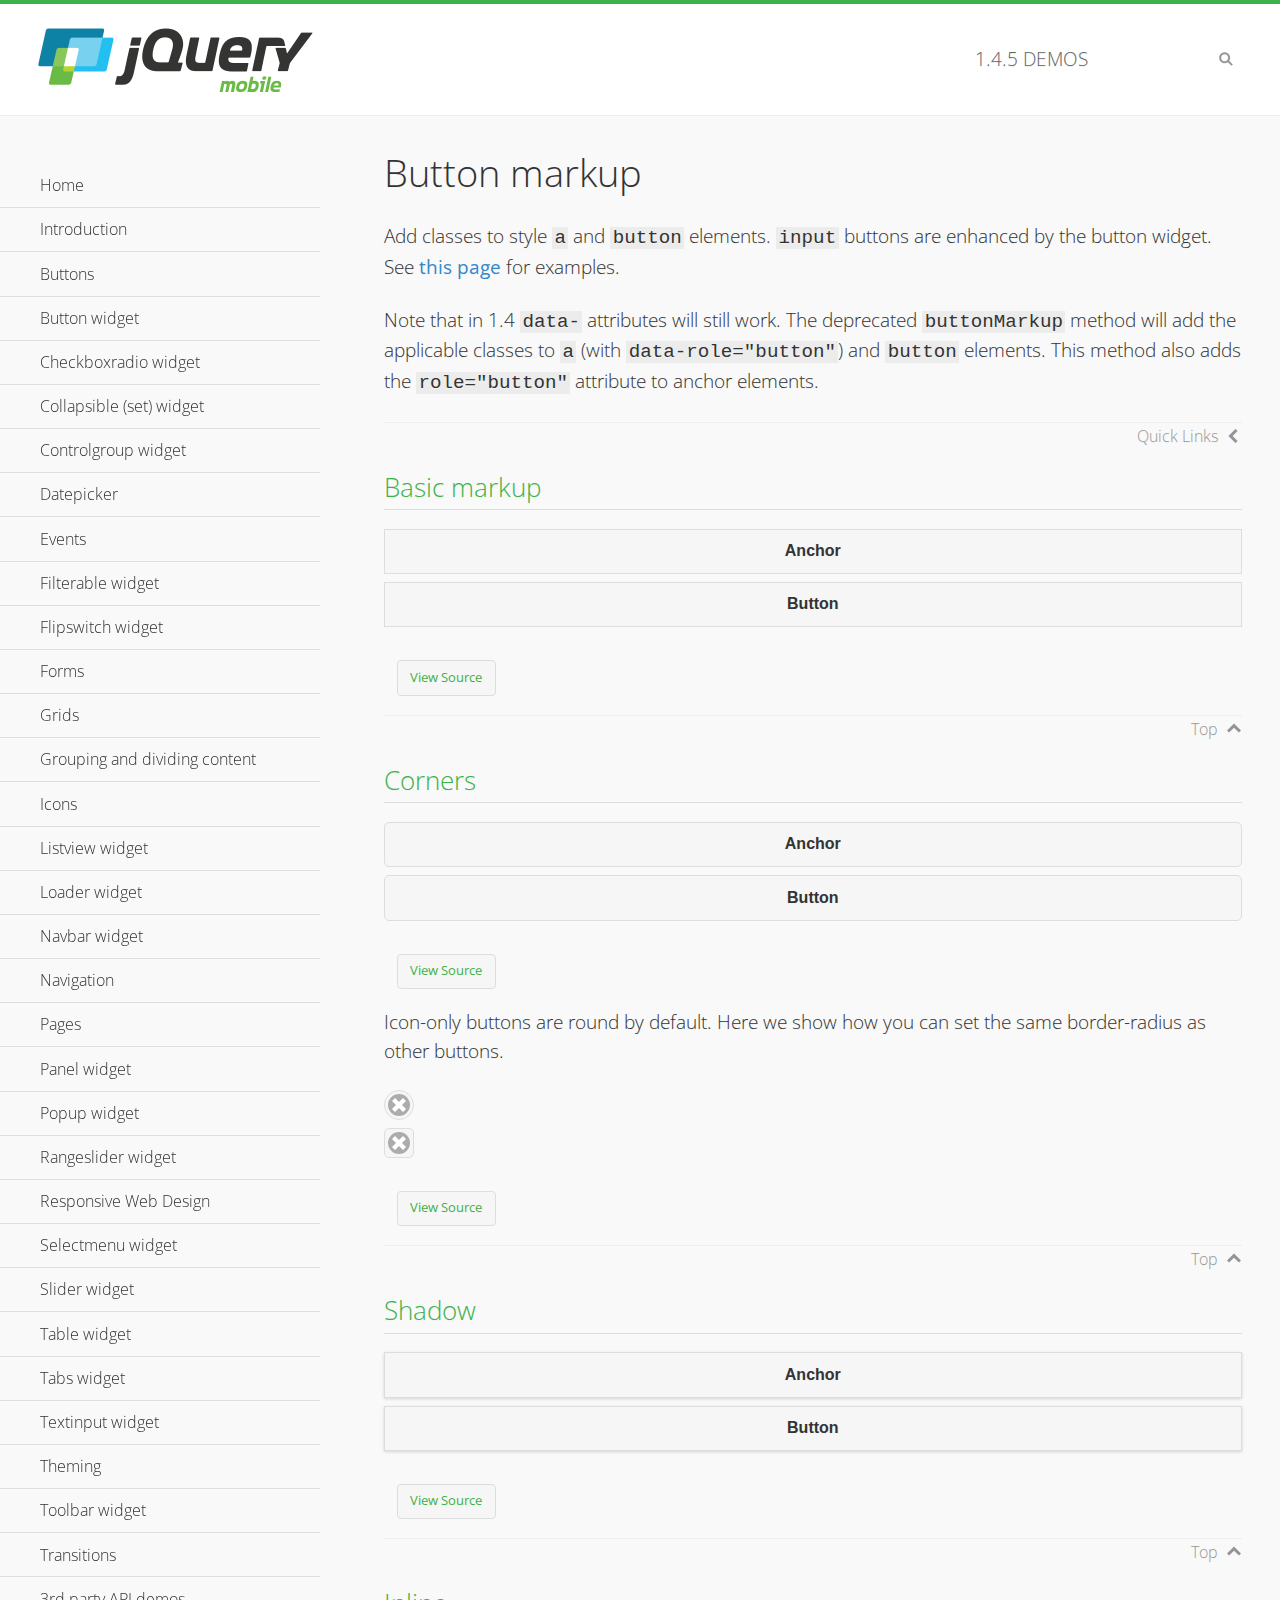
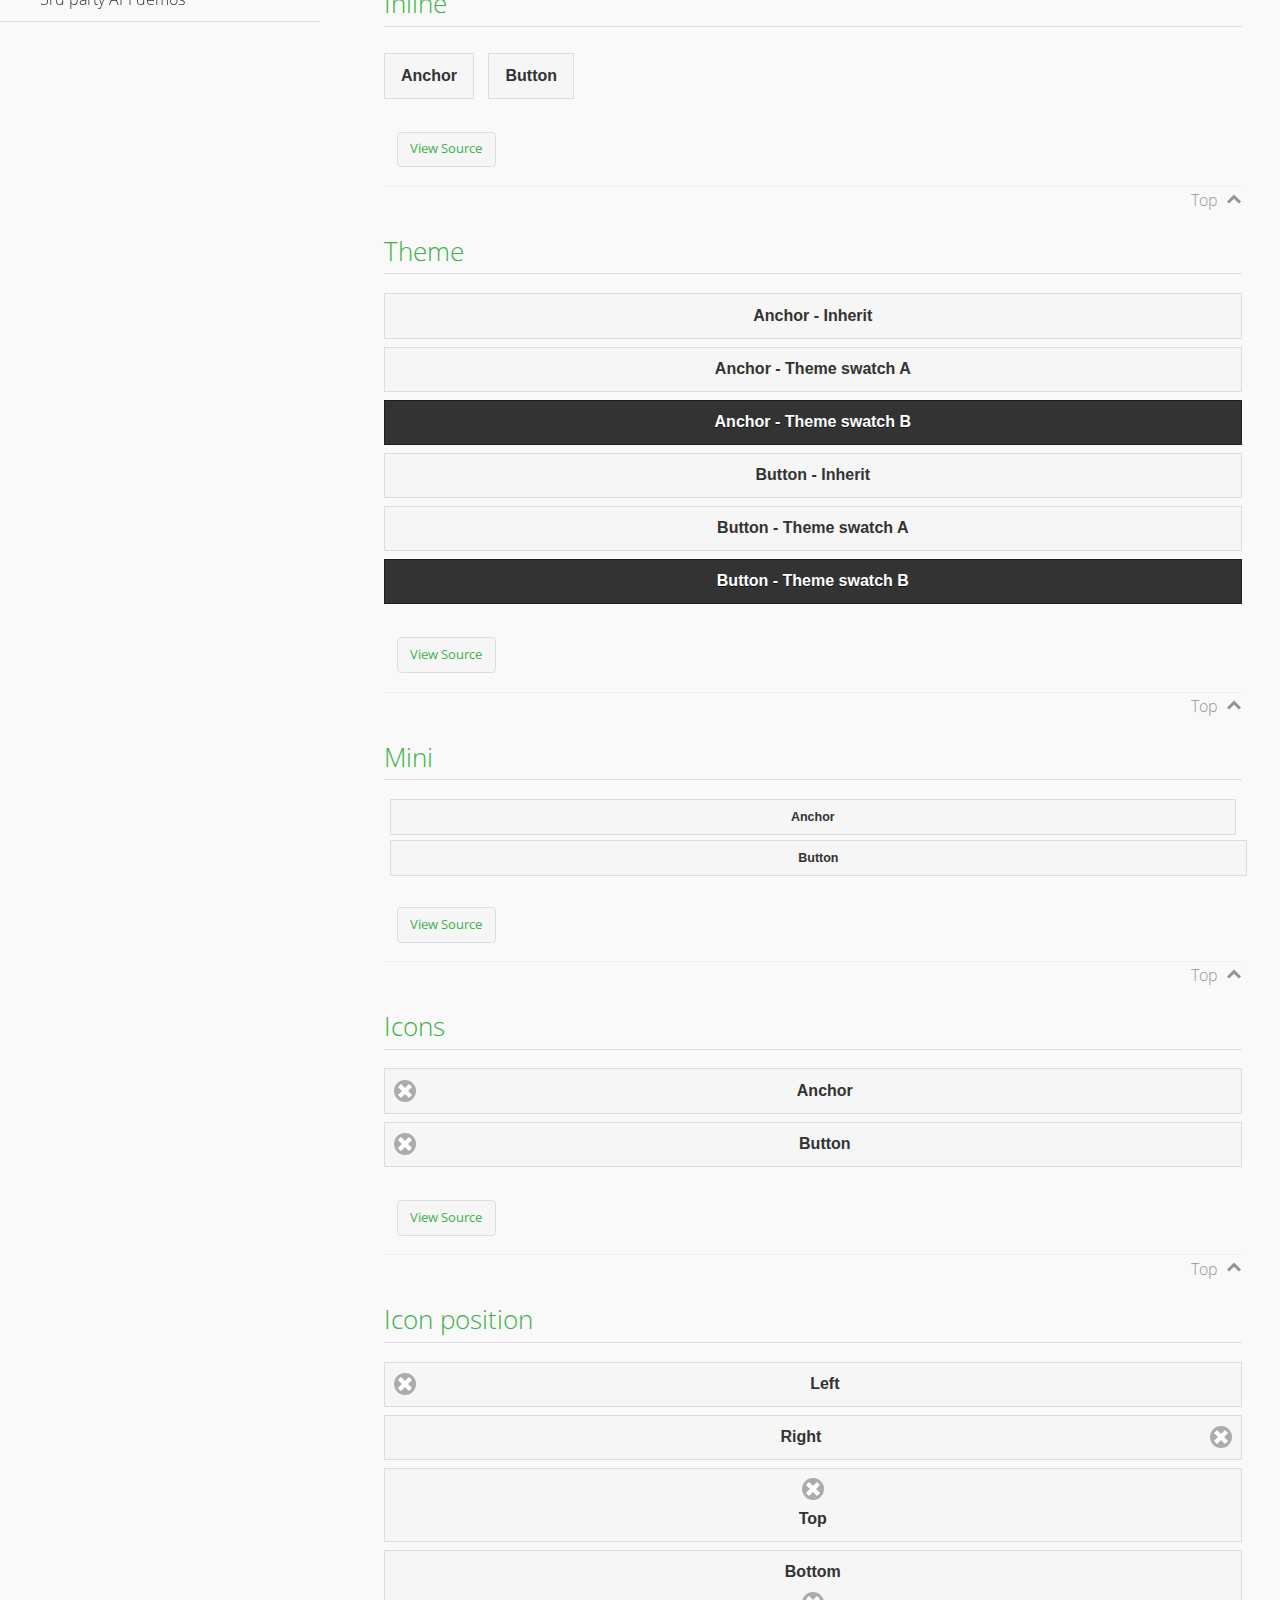
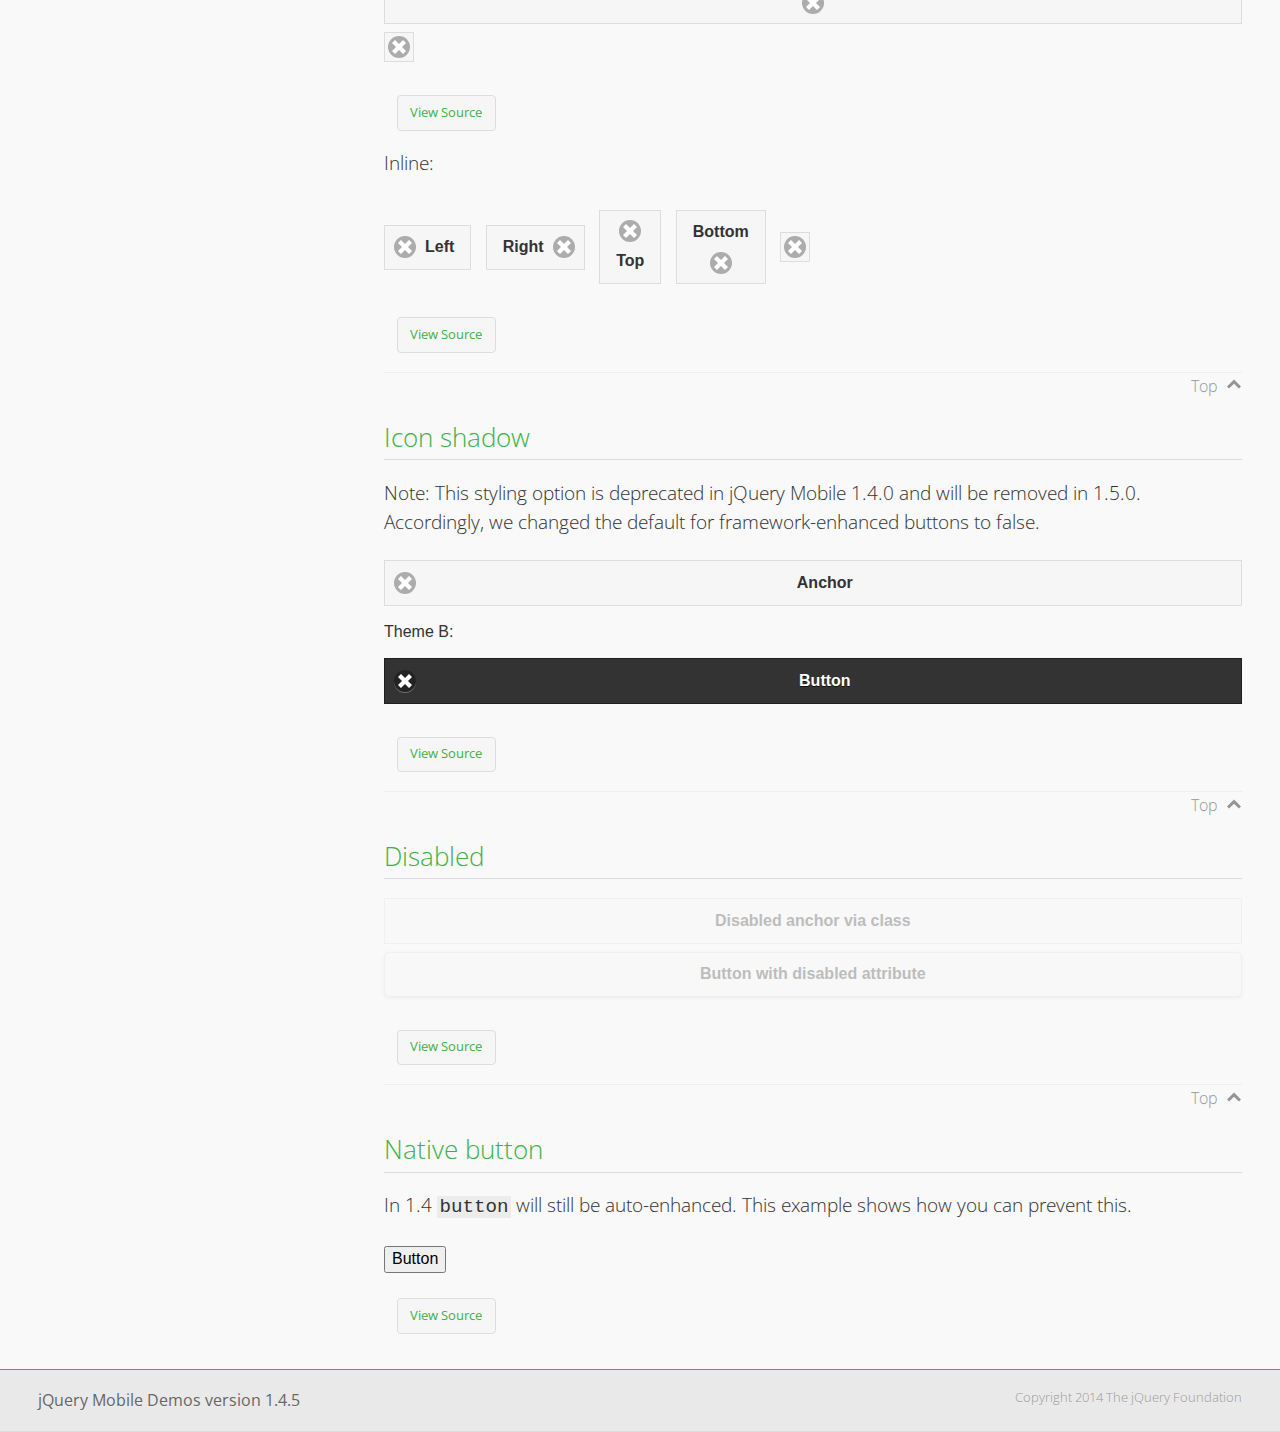
<file: www/jqm/demos/button-markup/index.html>
<!DOCTYPE html>
<html>
<head>
	<meta charset="utf-8">
	<meta name="viewport" content="width=device-width, initial-scale=1">
	<title>Button markup - jQuery Mobile Demos</title>
	<link rel="shortcut icon" href="../favicon.ico">
    <link rel="stylesheet" href="http://fonts.googleapis.com/css?family=Open+Sans:300,400,700">
	<link rel="stylesheet" href="../css/themes/default/jquery.mobile-1.4.5.min.css">
	<link rel="stylesheet" href="../_assets/css/jqm-demos.css">
	<script src="../js/jquery.js"></script>
	<script src="../_assets/js/index.js"></script>
	<script src="../js/jquery.mobile-1.4.5.min.js"></script>
	<style>
		#custom-border-radius .ui-btn-icon-notext.ui-corner-all {
			-webkit-border-radius: .3125em;
			border-radius: .3125em;
		}
	</style>
</head>
<body>
<div data-role="page" class="jqm-demos" data-quicklinks="true">

	<div data-role="header" class="jqm-header">
		<h2><a href="../" title="jQuery Mobile Demos home"><img src="../_assets/img/jquery-logo.png" alt="jQuery Mobile"></a></h2>
		<p><span class="jqm-version"></span> Demos</p>
		<a href="#" class="jqm-navmenu-link ui-btn ui-btn-icon-notext ui-corner-all ui-icon-bars ui-nodisc-icon ui-alt-icon ui-btn-left">Menu</a>
		<a href="#" class="jqm-search-link ui-btn ui-btn-icon-notext ui-corner-all ui-icon-search ui-nodisc-icon ui-alt-icon ui-btn-right">Search</a>
	</div><!-- /header -->

	<div role="main" class="ui-content jqm-content">

		<h1>Button markup</h1>

		<p>Add classes to style <code>a</code> and <code>button</code> elements. <code>input</code> buttons are enhanced by the button widget. See <a href="../button/" data-ajax="false">this page</a> for examples.</p>

		<p>Note that in 1.4 <code>data-</code> attributes will still work. The deprecated <code>buttonMarkup</code> method will add the applicable classes to <code>a</code> (with <code>data-role="button"</code>) and <code>button</code> elements. This method also adds the <code>role="button"</code> attribute to anchor elements.</p>

		<h2>Basic markup</h2>

		<div data-demo-html="true">
			<a href="#" class="ui-btn">Anchor</a>
			<button class="ui-btn">Button</button>
		</div><!--/demo-html -->

		<h2>Corners</h2>

		<div data-demo-html="true">
			<a href="#" class="ui-btn ui-corner-all">Anchor</a>
			<button class="ui-btn ui-corner-all">Button</button>
		</div><!--/demo-html -->

		<p>Icon-only buttons are round by default. Here we show how you can set the same border-radius as other buttons.</p>

		<div data-demo-html="true" data-demo-css="true">
			<a href="#" class="ui-btn ui-icon-delete ui-btn-icon-notext ui-corner-all">No text</a>
			<div id="custom-border-radius">
				<a href="#" class="ui-btn ui-icon-delete ui-btn-icon-notext ui-corner-all">No text</a>
			</div>
		</div><!--/demo-html -->

		<h2>Shadow</h2>

		<div data-demo-html="true">
			<a href="#" class="ui-btn ui-shadow">Anchor</a>
			<button class="ui-btn ui-shadow">Button</button>
		</div><!--/demo-html -->

		<h2>Inline</h2>

		<div data-demo-html="true">
			<a href="#" class="ui-btn ui-btn-inline">Anchor</a>
			<button class="ui-btn ui-btn-inline">Button</button>
		</div><!--/demo-html -->

		<h2>Theme</h2>

		<div data-demo-html="true">
			<a href="#" class="ui-btn">Anchor - Inherit</a>
			<a href="#" class="ui-btn ui-btn-a">Anchor - Theme swatch A</a>
			<a href="#" class="ui-btn ui-btn-b">Anchor - Theme swatch B</a>
			<button class="ui-btn">Button - Inherit</button>
			<button class="ui-btn ui-btn-a">Button - Theme swatch A</button>
			<button class="ui-btn ui-btn-b">Button - Theme swatch B</button>
		</div><!--/demo-html -->

		<h2>Mini</h2>

		<div data-demo-html="true">
			<a href="#" class="ui-btn ui-mini">Anchor</a>
			<button class="ui-btn ui-mini">Button</button>
		</div><!--/demo-html -->

		<h2>Icons</h2>

		<div data-demo-html="true">
			<a href="#" class="ui-btn ui-icon-delete ui-btn-icon-left">Anchor</a>
			<button class="ui-btn ui-icon-delete ui-btn-icon-left">Button</button>
		</div><!--/demo-html -->

		<h2>Icon position</h2>

		<div data-demo-html="true">
			<a href="#" class="ui-btn ui-icon-delete ui-btn-icon-left">Left</a>
			<a href="#" class="ui-btn ui-icon-delete ui-btn-icon-right">Right</a>
			<a href="#" class="ui-btn ui-icon-delete ui-btn-icon-top">Top</a>
			<a href="#" class="ui-btn ui-icon-delete ui-btn-icon-bottom">Bottom</a>
			<a href="#" class="ui-btn ui-icon-delete ui-btn-icon-notext">Icon only</a>
		</div><!--/demo-html -->

		<p>Inline:</p>

		<div data-demo-html="true">
			<a href="#" class="ui-btn ui-btn-inline ui-icon-delete ui-btn-icon-left">Left</a>
			<a href="#" class="ui-btn ui-btn-inline ui-icon-delete ui-btn-icon-right">Right</a>
			<a href="#" class="ui-btn ui-btn-inline ui-icon-delete ui-btn-icon-top">Top</a>
			<a href="#" class="ui-btn ui-btn-inline ui-icon-delete ui-btn-icon-bottom">Bottom</a>
			<a href="#" class="ui-btn ui-btn-inline ui-icon-delete ui-btn-icon-notext">Icon only</a>
		</div><!--/demo-html -->

		<h2>Icon shadow</h2>
		<p>Note: This styling option is deprecated in jQuery Mobile 1.4.0 and will be removed in 1.5.0. Accordingly, we changed the default for framework-enhanced buttons to false.</p>

		<div data-demo-html="true">
			<a href="#" class="ui-btn ui-icon-delete ui-btn-icon-left ui-shadow-icon">Anchor</a>
			<p>Theme B:</p>
			<button class="ui-btn ui-icon-delete ui-btn-icon-left ui-shadow-icon ui-btn-b">Button</button>
		</div><!--/demo-html -->

		<h2>Disabled</h2>

		<div data-demo-html="true">
			<a href="#" class="ui-btn ui-state-disabled">Disabled anchor via class</a>
			<button disabled>Button with disabled attribute</button>
		</div><!--/demo-html -->

		<h2>Native button</h2>
		<!-- TODO: Remove this demo in 1.5 -->
		<p>In 1.4 <code>button</code> will still be auto-enhanced. This example shows how you can prevent this.</p>

		<div data-demo-html="true">
			<button data-role="none">Button</button>
		</div><!--/demo-html -->

	</div><!-- /content -->
	    <div data-role="panel" class="jqm-navmenu-panel" data-position="left" data-display="overlay" data-theme="a">
	    	<ul class="jqm-list ui-alt-icon ui-nodisc-icon">
<li data-filtertext="demos homepage" data-icon="home"><a href=".././">Home</a></li>
<li data-filtertext="introduction overview getting started"><a href="../intro/" data-ajax="false">Introduction</a></li>
<li data-filtertext="buttons button markup buttonmarkup method anchor link button element"><a href="../button-markup/" data-ajax="false">Buttons</a></li>
<li data-filtertext="form button widget input button submit reset"><a href="../button/" data-ajax="false">Button widget</a></li>
<li data-role="collapsible" data-enhanced="true" data-collapsed-icon="carat-d" data-expanded-icon="carat-u" data-iconpos="right" data-inset="false" class="ui-collapsible ui-collapsible-themed-content ui-collapsible-collapsed">
	<h3 class="ui-collapsible-heading ui-collapsible-heading-collapsed">
		<a href="#" class="ui-collapsible-heading-toggle ui-btn ui-btn-icon-right ui-btn-inherit ui-icon-carat-d">
		    Checkboxradio widget<span class="ui-collapsible-heading-status"> click to expand contents</span>
		</a>
	</h3>
	<div class="ui-collapsible-content ui-body-inherit ui-collapsible-content-collapsed" aria-hidden="true">
		<ul>
			<li data-filtertext="form checkboxradio widget checkbox input checkboxes controlgroups"><a href="../checkboxradio-checkbox/" data-ajax="false">Checkboxes</a></li>
			<li data-filtertext="form checkboxradio widget radio input radio buttons controlgroups"><a href="../checkboxradio-radio/" data-ajax="false">Radio buttons</a></li>
		</ul>
	</div>
</li>
<li data-role="collapsible" data-enhanced="true" data-collapsed-icon="carat-d" data-expanded-icon="carat-u" data-iconpos="right" data-inset="false" class="ui-collapsible ui-collapsible-themed-content ui-collapsible-collapsed">
	<h3 class="ui-collapsible-heading ui-collapsible-heading-collapsed">
		<a href="#" class="ui-collapsible-heading-toggle ui-btn ui-btn-icon-right ui-btn-inherit ui-icon-carat-d">
			Collapsible (set) widget<span class="ui-collapsible-heading-status"> click to expand contents</span>
		</a>
	</h3>
	<div class="ui-collapsible-content ui-body-inherit ui-collapsible-content-collapsed" aria-hidden="true">
		<ul>
			<li data-filtertext="collapsibles content formatting"><a href="../collapsible/" data-ajax="false">Collapsible</a></li>
			<li data-filtertext="dynamic collapsible set accordion append expand"><a href="../collapsible-dynamic/" data-ajax="false">Dynamic collapsibles</a></li>
			<li data-filtertext="accordions collapsible set widget content formatting grouped collapsibles"><a href="../collapsibleset/" data-ajax="false">Collapsible set</a></li>
		</ul>
	</div>
</li>
<li data-role="collapsible" data-enhanced="true" data-collapsed-icon="carat-d" data-expanded-icon="carat-u" data-iconpos="right" data-inset="false" class="ui-collapsible ui-collapsible-themed-content ui-collapsible-collapsed">
	<h3 class="ui-collapsible-heading ui-collapsible-heading-collapsed">
		<a href="#" class="ui-collapsible-heading-toggle ui-btn ui-btn-icon-right ui-btn-inherit ui-icon-carat-d">
			Controlgroup widget<span class="ui-collapsible-heading-status"> click to expand contents</span>
		</a>
	</h3>
	<div class="ui-collapsible-content ui-body-inherit ui-collapsible-content-collapsed" aria-hidden="true">
		<ul>
			<li data-filtertext="controlgroups selectmenu checkboxradio input grouped buttons horizontal vertical"><a href="../controlgroup/" data-ajax="false">Controlgroup</a></li>
			<li data-filtertext="dynamic controlgroup dynamically add buttons"><a href="../controlgroup-dynamic/" data-ajax="false">Dynamic controlgroups</a></li>
		</ul>
	</div>
</li>
<li data-filtertext="form datepicker widget date input"><a href="../datepicker/" data-ajax="false">Datepicker</a></li>
<li data-role="collapsible" data-enhanced="true" data-collapsed-icon="carat-d" data-expanded-icon="carat-u" data-iconpos="right" data-inset="false" class="ui-collapsible ui-collapsible-themed-content ui-collapsible-collapsed">
	<h3 class="ui-collapsible-heading ui-collapsible-heading-collapsed">
		<a href="#" class="ui-collapsible-heading-toggle ui-btn ui-btn-icon-right ui-btn-inherit ui-icon-carat-d">
			Events<span class="ui-collapsible-heading-status"> click to expand contents</span>
		</a>
	</h3>
	<div class="ui-collapsible-content ui-body-inherit ui-collapsible-content-collapsed" aria-hidden="true">
		<ul>
			<li data-filtertext="swipe to delete list items listviews swipe events"><a href="../swipe-list/" data-ajax="false">Swipe list items</a></li>
			<li data-filtertext="swipe to navigate swipe page navigation swipe events"><a href="../swipe-page/" data-ajax="false">Swipe page navigation</a></li>
		</ul>
	</div>
</li>
<li data-filtertext="filterable filter elements sorting searching listview table"><a href="../filterable/" data-ajax="false">Filterable widget</a></li>
<li data-filtertext="form flipswitch widget flip toggle switch binary select checkbox input"><a href="../flipswitch/" data-ajax="false">Flipswitch widget</a></li>
<li data-role="collapsible" data-enhanced="true" data-collapsed-icon="carat-d" data-expanded-icon="carat-u" data-iconpos="right" data-inset="false" class="ui-collapsible ui-collapsible-themed-content ui-collapsible-collapsed">
	<h3 class="ui-collapsible-heading ui-collapsible-heading-collapsed">
		<a href="#" class="ui-collapsible-heading-toggle ui-btn ui-btn-icon-right ui-btn-inherit ui-icon-carat-d">
			Forms<span class="ui-collapsible-heading-status"> click to expand contents</span>
		</a>
	</h3>
	<div class="ui-collapsible-content ui-body-inherit ui-collapsible-content-collapsed" aria-hidden="true">
		<ul>
			<li data-filtertext="forms text checkbox radio range button submit reset inputs selects textarea slider flipswitch label form elements"><a href="../forms/" data-ajax="false">Forms</a></li>
			<li data-filtertext="form hide labels hidden accessible ui-hidden-accessible forms"><a href="../forms-label-hidden-accessible/" data-ajax="false">Hide labels</a></li>
			<li data-filtertext="form field containers fieldcontain ui-field-contain forms"><a href="../forms-field-contain/" data-ajax="false">Field containers</a></li>
			<li data-filtertext="forms disabled form elements"><a href="../forms-disabled/" data-ajax="false">Forms disabled</a></li>
			<li data-filtertext="forms gallery examples overview forms text checkbox radio range button submit reset inputs selects textarea slider flipswitch label form elements"><a href="../forms-gallery/" data-ajax="false">Forms gallery</a></li>
		</ul>
	</div>
</li>
<li data-role="collapsible" data-enhanced="true" data-collapsed-icon="carat-d" data-expanded-icon="carat-u" data-iconpos="right" data-inset="false" class="ui-collapsible ui-collapsible-themed-content ui-collapsible-collapsed">
	<h3 class="ui-collapsible-heading ui-collapsible-heading-collapsed">
		<a href="#" class="ui-collapsible-heading-toggle ui-btn ui-btn-icon-right ui-btn-inherit ui-icon-carat-d">
			Grids<span class="ui-collapsible-heading-status"> click to expand contents</span>
		</a>
	</h3>
	<div class="ui-collapsible-content ui-body-inherit ui-collapsible-content-collapsed" aria-hidden="true">
		<ul>
			<li data-filtertext="grids columns blocks content formatting rwd responsive css framework"><a href="../grids/" data-ajax="false">Grids</a></li>
			<li data-filtertext="buttons in grids css framework"><a href="../grids-buttons/" data-ajax="false">Buttons in grids</a></li>
			<li data-filtertext="custom responsive grids rwd css framework"><a href="../grids-custom-responsive/" data-ajax="false">Custom responsive grids</a></li>
		</ul>
	</div>
</li>
<li data-filtertext="blocks content formatting sections heading"><a href="../body-bar-classes/" data-ajax="false">Grouping and dividing content</a></li>
<li data-role="collapsible" data-enhanced="true" data-collapsed-icon="carat-d" data-expanded-icon="carat-u" data-iconpos="right" data-inset="false" class="ui-collapsible ui-collapsible-themed-content ui-collapsible-collapsed">
	<h3 class="ui-collapsible-heading ui-collapsible-heading-collapsed">
		<a href="#" class="ui-collapsible-heading-toggle ui-btn ui-btn-icon-right ui-btn-inherit ui-icon-carat-d">
			Icons<span class="ui-collapsible-heading-status"> click to expand contents</span>
		</a>
	</h3>
	<div class="ui-collapsible-content ui-body-inherit ui-collapsible-content-collapsed" aria-hidden="true">
		<ul>
			<li data-filtertext="button icons svg disc alt custom icon position"><a href="../icons/" data-ajax="false">Icons</a></li>
			<li data-filtertext=""><a href="../icons-grunticon/" data-ajax="false">Grunticon loader</a></li>
		</ul>
	</div>
</li>
<li data-role="collapsible" data-enhanced="true" data-collapsed-icon="carat-d" data-expanded-icon="carat-u" data-iconpos="right" data-inset="false" class="ui-collapsible ui-collapsible-themed-content ui-collapsible-collapsed">
	<h3 class="ui-collapsible-heading ui-collapsible-heading-collapsed">
		<a href="#" class="ui-collapsible-heading-toggle ui-btn ui-btn-icon-right ui-btn-inherit ui-icon-carat-d">
			Listview widget<span class="ui-collapsible-heading-status"> click to expand contents</span>
		</a>
	</h3>
	<div class="ui-collapsible-content ui-body-inherit ui-collapsible-content-collapsed" aria-hidden="true">
		<ul>
			<li data-filtertext="listview widget thumbnails icons nested split button collapsible ul ol"><a href="../listview/" data-ajax="false">Listview</a></li>
			<li data-filtertext="autocomplete filterable reveal listview filtertextbeforefilter placeholder"><a href="../listview-autocomplete/" data-ajax="false">Listview autocomplete</a></li>
			<li data-filtertext="autocomplete filterable reveal listview remote data filtertextbeforefilter placeholder"><a href="../listview-autocomplete-remote/" data-ajax="false">Listview autocomplete remote data</a></li>
			<li data-filtertext="autodividers anchor jump scroll linkbars listview lists ul ol"><a href="../listview-autodividers-linkbar/" data-ajax="false">Listview autodividers linkbar</a></li>
			<li data-filtertext="listview autodividers selector autodividersselector lists ul ol"><a href="../listview-autodividers-selector/" data-ajax="false">Listview autodividers selector</a></li>
			<li data-filtertext="listview nested list items"><a href="../listview-nested-lists/" data-ajax="false">Nested Listviews</a></li>
			<li data-filtertext="listview collapsible list items flat"><a href="../listview-collapsible-item-flat/" data-ajax="false">Listview collapsible list items (flat)</a></li>
			<li data-filtertext="listview collapsible list indented"><a href="../listview-collapsible-item-indented/" data-ajax="false">Listview collapsible list items (indented)</a></li>
			<li data-filtertext="grid listview responsive grids responsive listviews lists ul"><a href="../listview-grid/" data-ajax="false">Listview responsive grid</a></li>
		</ul>
	</div>
</li>
<li data-filtertext="loader widget page loading navigation overlay spinner"><a href="../loader/" data-ajax="false">Loader widget</a></li>
<li data-filtertext="navbar widget navmenu toolbars header footer"><a href="../navbar/" data-ajax="false">Navbar widget</a></li>
<li data-role="collapsible" data-enhanced="true" data-collapsed-icon="carat-d" data-expanded-icon="carat-u" data-iconpos="right" data-inset="false" class="ui-collapsible ui-collapsible-themed-content ui-collapsible-collapsed">
	<h3 class="ui-collapsible-heading ui-collapsible-heading-collapsed">
		<a href="#" class="ui-collapsible-heading-toggle ui-btn ui-btn-icon-right ui-btn-inherit ui-icon-carat-d">
			Navigation<span class="ui-collapsible-heading-status"> click to expand contents</span>
		</a>
	</h3>
	<div class="ui-collapsible-content ui-body-inherit ui-collapsible-content-collapsed" aria-hidden="true">
		<ul>
			<li data-filtertext="ajax navigation navigate widget history event method"><a href="../navigation/" data-ajax="false">Navigation</a></li>
			<li data-filtertext="linking pages page links navigation ajax prefetch cache"><a href="../navigation-linking-pages/" data-ajax="false">Linking pages</a></li>
			<!-- <li data-filtertext="php redirect server redirection server-side navigation"><a href="../navigation-php-redirect/" data-ajax="false">PHP redirect demo</a></li>-->
			<li data-filtertext="navigation redirection hash query"><a href="../navigation-hash-processing/" data-ajax="false">Hash processing demo</a></li>
			<li data-filtertext="navigation redirection hash query"><a href="../page-events/" data-ajax="false">Page Navigation Events</a></li>
		</ul>
	</div>
</li>
<li data-role="collapsible" data-enhanced="true" data-collapsed-icon="carat-d" data-expanded-icon="carat-u" data-iconpos="right" data-inset="false" class="ui-collapsible ui-collapsible-themed-content ui-collapsible-collapsed">
	<h3 class="ui-collapsible-heading ui-collapsible-heading-collapsed">
		<a href="#" class="ui-collapsible-heading-toggle ui-btn ui-btn-icon-right ui-btn-inherit ui-icon-carat-d">
			Pages<span class="ui-collapsible-heading-status"> click to expand contents</span>
		</a>
	</h3>
	<div class="ui-collapsible-content ui-body-inherit ui-collapsible-content-collapsed" aria-hidden="true">
		<ul>
			<li data-filtertext="pages page widget ajax navigation"><a href="../pages/" data-ajax="false">Pages</a></li>
			<li data-filtertext="single page"><a href="../pages-single-page/" data-ajax="false">Single page</a></li>
			<li data-filtertext="multipage multi-page page"><a href="../pages-multi-page/" data-ajax="false">Multi-page template</a></li>
			<li data-filtertext="dialog page widget modal popup"><a href="../pages-dialog/" data-ajax="false">Dialog page</a></li>
		</ul>
	</div>
</li>
<li data-role="collapsible" data-enhanced="true" data-collapsed-icon="carat-d" data-expanded-icon="carat-u" data-iconpos="right" data-inset="false" class="ui-collapsible ui-collapsible-themed-content ui-collapsible-collapsed">
	<h3 class="ui-collapsible-heading ui-collapsible-heading-collapsed">
		<a href="#" class="ui-collapsible-heading-toggle ui-btn ui-btn-icon-right ui-btn-inherit ui-icon-carat-d">
			Panel widget<span class="ui-collapsible-heading-status"> click to expand contents</span>
		</a>
	</h3>
	<div class="ui-collapsible-content ui-body-inherit ui-collapsible-content-collapsed" aria-hidden="true">
		<ul>
			<li data-filtertext="panel widget sliding panels reveal push overlay responsive"><a href="../panel/" data-ajax="false">Panel</a></li>
			<li data-filtertext=""><a href="../panel-external/" data-ajax="false">External panels</a></li>
			<li data-filtertext="panel "><a href="../panel-fixed/" data-ajax="false">Fixed panels</a></li>
			<li data-filtertext="panel slide panels sliding panels shadow rwd responsive breakpoint"><a href="../panel-responsive/" data-ajax="false">Panels responsive</a></li>
			<li data-filtertext="panel custom style custom panel width reveal shadow listview panel styling page background wrapper"><a href="../panel-styling/" data-ajax="false">Custom panel style</a></li>
			<li data-filtertext="panel open on swipe"><a href="../panel-swipe-open/" data-ajax="false">Panel open on swipe</a></li>
			<li data-filtertext="panels outside page internal external toolbars"><a href="../panel-external-internal/" data-ajax="false">Panel external and internal</a></li>
		</ul>
	</div>
</li>
<li data-role="collapsible" data-enhanced="true" data-collapsed-icon="carat-d" data-expanded-icon="carat-u" data-iconpos="right" data-inset="false" class="ui-collapsible ui-collapsible-themed-content ui-collapsible-collapsed">
	<h3 class="ui-collapsible-heading ui-collapsible-heading-collapsed">
		<a href="#" class="ui-collapsible-heading-toggle ui-btn ui-btn-icon-right ui-btn-inherit ui-icon-carat-d">
			Popup widget<span class="ui-collapsible-heading-status"> click to expand contents</span>
		</a>
	</h3>
	<div class="ui-collapsible-content ui-body-inherit ui-collapsible-content-collapsed" aria-hidden="true">
		<ul>
			<li data-filtertext="popup widget popups dialog modal transition tooltip lightbox form overlay screen flip pop fade transition"><a href="../popup/" data-ajax="false">Popup</a></li>
			<li data-filtertext="popup alignment position"><a href="../popup-alignment/" data-ajax="false">Popup alignment</a></li>
			<li data-filtertext="popup arrow size popups popover"><a href="../popup-arrow-size/" data-ajax="false">Popup arrow size</a></li>
			<li data-filtertext="dynamic popups popup images lightbox"><a href="../popup-dynamic/" data-ajax="false">Dynamic popups</a></li>
			<li data-filtertext="popups with iframes scaling"><a href="../popup-iframe/" data-ajax="false">Popups with iframes</a></li>
			<li data-filtertext="popup image scaling"><a href="../popup-image-scaling/" data-ajax="false">Popup image scaling</a></li>
			<li data-filtertext="external popup outside multi-page"><a href="../popup-outside-multipage/" data-ajax="false">Popup outside multi-page</a></li>
		</ul>
	</div>
</li>
<li data-filtertext="form rangeslider widget dual sliders dual handle sliders range input"><a href="../rangeslider/" data-ajax="false">Rangeslider widget</a></li>
<li data-filtertext="responsive web design rwd adaptive progressive enhancement PE accessible mobile breakpoints media query media queries"><a href="../rwd/" data-ajax="false">Responsive Web Design</a></li>
<li data-role="collapsible" data-enhanced="true" data-collapsed-icon="carat-d" data-expanded-icon="carat-u" data-iconpos="right" data-inset="false" class="ui-collapsible ui-collapsible-themed-content ui-collapsible-collapsed">
	<h3 class="ui-collapsible-heading ui-collapsible-heading-collapsed">
		<a href="#" class="ui-collapsible-heading-toggle ui-btn ui-btn-icon-right ui-btn-inherit ui-icon-carat-d">
			Selectmenu widget<span class="ui-collapsible-heading-status"> click to expand contents</span>
		</a>
	</h3>
	<div class="ui-collapsible-content ui-body-inherit ui-collapsible-content-collapsed" aria-hidden="true">
		<ul>
			<li data-filtertext="form selectmenu widget select input custom select menu selects"><a href="../selectmenu/" data-ajax="false">Selectmenu</a></li>
			<li data-filtertext="form custom select menu selectmenu widget custom menu option optgroup multiple selects"><a href="../selectmenu-custom/" data-ajax="false">Custom select menu</a></li>
			<li data-filtertext="filterable select filter popup dialog"><a href="../selectmenu-custom-filter/" data-ajax="false">Custom select menu with filter</a></li>
		</ul>
	</div>
</li>
<li data-role="collapsible" data-enhanced="true" data-collapsed-icon="carat-d" data-expanded-icon="carat-u" data-iconpos="right" data-inset="false" class="ui-collapsible ui-collapsible-themed-content ui-collapsible-collapsed">
	<h3 class="ui-collapsible-heading ui-collapsible-heading-collapsed">
		<a href="#" class="ui-collapsible-heading-toggle ui-btn ui-btn-icon-right ui-btn-inherit ui-icon-carat-d">
			Slider widget<span class="ui-collapsible-heading-status"> click to expand contents</span>
		</a>
	</h3>
	<div class="ui-collapsible-content ui-body-inherit ui-collapsible-content-collapsed" aria-hidden="true">
		<ul>
			<li data-filtertext="form slider widget range input single sliders"><a href="../slider/" data-ajax="false">Slider</a></li>
			<li data-filtertext="form slider widget flipswitch slider binary select flip toggle switch"><a href="../slider-flipswitch/" data-ajax="false">Slider flip toggle switch</a></li>
			<li data-filtertext="form slider tooltip handle value input range sliders"><a href="../slider-tooltip/" data-ajax="false">Slider tooltip</a></li>
		</ul>
	</div>
</li>
<li data-role="collapsible" data-enhanced="true" data-collapsed-icon="carat-d" data-expanded-icon="carat-u" data-iconpos="right" data-inset="false" class="ui-collapsible ui-collapsible-themed-content ui-collapsible-collapsed">
	<h3 class="ui-collapsible-heading ui-collapsible-heading-collapsed">
		<a href="#" class="ui-collapsible-heading-toggle ui-btn ui-btn-icon-right ui-btn-inherit ui-icon-carat-d">
			Table widget<span class="ui-collapsible-heading-status"> click to expand contents</span>
		</a>
	</h3>
	<div class="ui-collapsible-content ui-body-inherit ui-collapsible-content-collapsed" aria-hidden="true">
		<ul>
			<li data-filtertext="table widget reflow column toggle th td responsive tables rwd hide show tabular"><a href="../table-column-toggle/" data-ajax="false">Table Column Toggle</a></li>
			<li data-filtertext="table column toggle phone comparison demo"><a href="../table-column-toggle-example/" data-ajax="false">Table Column Toggle demo</a></li>
			<li data-filtertext="responsive tables table column toggle heading groups rwd breakpoint"><a href="../table-column-toggle-heading-groups/" data-ajax="false">Table Column Toggle heading groups</a></li>
			<li data-filtertext="responsive tables table column toggle hide rwd breakpoint customization options"><a href="../table-column-toggle-options/" data-ajax="false">Table Column Toggle options</a></li>
			<li data-filtertext="table reflow th td responsive rwd columns tabular"><a href="../table-reflow/" data-ajax="false">Table Reflow</a></li>
			<li data-filtertext="responsive tables table reflow heading groups rwd breakpoint"><a href="../table-reflow-heading-groups/" data-ajax="false">Table Reflow heading groups</a></li>
			<li data-filtertext="responsive tables table reflow stripes strokes table style"><a href="../table-reflow-stripes-strokes/" data-ajax="false">Table Reflow stripes and strokes</a></li>
			<li data-filtertext="responsive tables table reflow stack custom styles"><a href="../table-reflow-styling/" data-ajax="false">Table Reflow custom styles</a></li>
		</ul>
	</div>
</li>
<li data-filtertext="ui tabs widget"><a href="../tabs/" data-ajax="false">Tabs widget</a></li>
<li data-filtertext="form textinput widget text input textarea number date time tel email file color password"><a href="../textinput/" data-ajax="false">Textinput widget</a></li>
<li data-role="collapsible" data-enhanced="true" data-collapsed-icon="carat-d" data-expanded-icon="carat-u" data-iconpos="right" data-inset="false" class="ui-collapsible ui-collapsible-themed-content ui-collapsible-collapsed">
	<h3 class="ui-collapsible-heading ui-collapsible-heading-collapsed">
		<a href="#" class="ui-collapsible-heading-toggle ui-btn ui-btn-icon-right ui-btn-inherit ui-icon-carat-d">
			Theming<span class="ui-collapsible-heading-status"> click to expand contents</span>
		</a>
	</h3>
	<div class="ui-collapsible-content ui-body-inherit ui-collapsible-content-collapsed" aria-hidden="true">
		<ul>
			<li data-filtertext="default theme swatches theming style css"><a href="../theme-default/" data-ajax="false">Default theme</a></li>
			<li data-filtertext="classic theme old theme swatches theming style css"><a href="../theme-classic/" data-ajax="false">Classic theme</a></li>
		</ul>
	</div>
</li>
<li data-role="collapsible" data-enhanced="true" data-collapsed-icon="carat-d" data-expanded-icon="carat-u" data-iconpos="right" data-inset="false" class="ui-collapsible ui-collapsible-themed-content ui-collapsible-collapsed">
	<h3 class="ui-collapsible-heading ui-collapsible-heading-collapsed">
		<a href="#" class="ui-collapsible-heading-toggle ui-btn ui-btn-icon-right ui-btn-inherit ui-icon-carat-d">
			Toolbar widget<span class="ui-collapsible-heading-status"> click to expand contents</span>
		</a>
	</h3>
	<div class="ui-collapsible-content ui-body-inherit ui-collapsible-content-collapsed" aria-hidden="true">
		<ul>
			<li data-filtertext="toolbar widget header footer toolbars fixed fullscreen external sections"><a href="../toolbar/" data-ajax="false">Toolbar</a></li>
			<li data-filtertext="dynamic toolbars dynamically add toolbar header footer"><a href="../toolbar-dynamic/" data-ajax="false">Dynamic toolbars</a></li>
			<li data-filtertext="external toolbars header footer"><a href="../toolbar-external/" data-ajax="false">External toolbars</a></li>
			<li data-filtertext="fixed toolbars header footer"><a href="../toolbar-fixed/" data-ajax="false">Fixed toolbars</a></li>
			<li data-filtertext="fixed fullscreen toolbars header footer"><a href="../toolbar-fixed-fullscreen/" data-ajax="false">Fullscreen toolbars</a></li>
			<li data-filtertext="external fixed toolbars header footer"><a href="../toolbar-fixed-external/" data-ajax="false">Fixed external toolbars</a></li>
			<li data-filtertext="external persistent toolbars header footer navbar navmenu"><a href="../toolbar-fixed-persistent/" data-ajax="false">Persistent toolbars</a></li>
			<li data-filtertext="external ajax optimized toolbars persistent toolbars header footer navbar"><a href="../toolbar-fixed-persistent-optimized/" data-ajax="false">Ajax optimized toolbars</a></li>
			<li data-filtertext="form in toolbars header footer"><a href="../toolbar-fixed-forms/" data-ajax="false">Form in toolbar</a></li>
		</ul>
	</div>
</li>
<li data-filtertext="page transitions animated pages popup navigation flip slide fade pop"><a href="../transitions/" data-ajax="false">Transitions</a></li>
<li data-role="collapsible" data-enhanced="true" data-collapsed-icon="carat-d" data-expanded-icon="carat-u" data-iconpos="right" data-inset="false" class="ui-collapsible ui-collapsible-themed-content ui-collapsible-collapsed">
	<h3 class="ui-collapsible-heading ui-collapsible-heading-collapsed">
		<a href="#" class="ui-collapsible-heading-toggle ui-btn ui-btn-icon-right ui-btn-inherit ui-icon-carat-d">
			3rd party API demos<span class="ui-collapsible-heading-status"> click to expand contents</span>
		</a>
	</h3>
	<div class="ui-collapsible-content ui-body-inherit ui-collapsible-content-collapsed" aria-hidden="true">
		<ul>
			<li data-filtertext="backbone requirejs navigation router"><a href="../backbone-requirejs/" data-ajax="false">Backbone RequireJS</a></li>
			<li data-filtertext="google maps geolocation demo"><a href="../map-geolocation/" data-ajax="false">Google Maps geolocation</a></li>
			<li data-filtertext="google maps hybrid"><a href="../map-list-toggle/" data-ajax="false">Google Maps list toggle</a></li>
		</ul>
	</div>
</li>



		     </ul>
		</div><!-- /panel -->


	<div data-role="footer" data-position="fixed" data-tap-toggle="false" class="jqm-footer">
		<p>jQuery Mobile Demos version <span class="jqm-version"></span></p>
		<p>Copyright 2014 The jQuery Foundation</p>
	</div><!-- /footer -->
	<!-- TODO: This should become an external panel so we can add input to markup (unique ID) -->
    <div data-role="panel" class="jqm-search-panel" data-position="right" data-display="overlay" data-theme="a">
		<div class="jqm-search">
			<ul class="jqm-list" data-filter-placeholder="Search demos..." data-filter-reveal="true">
<li data-filtertext="demos homepage" data-icon="home"><a href=".././">Home</a></li>
<li data-filtertext="introduction overview getting started"><a href="../intro/" data-ajax="false">Introduction</a></li>
<li data-filtertext="buttons button markup buttonmarkup method anchor link button element"><a href="../button-markup/" data-ajax="false">Buttons</a></li>
<li data-filtertext="form button widget input button submit reset"><a href="../button/" data-ajax="false">Button widget</a></li>
<li data-role="collapsible" data-enhanced="true" data-collapsed-icon="carat-d" data-expanded-icon="carat-u" data-iconpos="right" data-inset="false" class="ui-collapsible ui-collapsible-themed-content ui-collapsible-collapsed">
	<h3 class="ui-collapsible-heading ui-collapsible-heading-collapsed">
		<a href="#" class="ui-collapsible-heading-toggle ui-btn ui-btn-icon-right ui-btn-inherit ui-icon-carat-d">
		    Checkboxradio widget<span class="ui-collapsible-heading-status"> click to expand contents</span>
		</a>
	</h3>
	<div class="ui-collapsible-content ui-body-inherit ui-collapsible-content-collapsed" aria-hidden="true">
		<ul>
			<li data-filtertext="form checkboxradio widget checkbox input checkboxes controlgroups"><a href="../checkboxradio-checkbox/" data-ajax="false">Checkboxes</a></li>
			<li data-filtertext="form checkboxradio widget radio input radio buttons controlgroups"><a href="../checkboxradio-radio/" data-ajax="false">Radio buttons</a></li>
		</ul>
	</div>
</li>
<li data-role="collapsible" data-enhanced="true" data-collapsed-icon="carat-d" data-expanded-icon="carat-u" data-iconpos="right" data-inset="false" class="ui-collapsible ui-collapsible-themed-content ui-collapsible-collapsed">
	<h3 class="ui-collapsible-heading ui-collapsible-heading-collapsed">
		<a href="#" class="ui-collapsible-heading-toggle ui-btn ui-btn-icon-right ui-btn-inherit ui-icon-carat-d">
			Collapsible (set) widget<span class="ui-collapsible-heading-status"> click to expand contents</span>
		</a>
	</h3>
	<div class="ui-collapsible-content ui-body-inherit ui-collapsible-content-collapsed" aria-hidden="true">
		<ul>
			<li data-filtertext="collapsibles content formatting"><a href="../collapsible/" data-ajax="false">Collapsible</a></li>
			<li data-filtertext="dynamic collapsible set accordion append expand"><a href="../collapsible-dynamic/" data-ajax="false">Dynamic collapsibles</a></li>
			<li data-filtertext="accordions collapsible set widget content formatting grouped collapsibles"><a href="../collapsibleset/" data-ajax="false">Collapsible set</a></li>
		</ul>
	</div>
</li>
<li data-role="collapsible" data-enhanced="true" data-collapsed-icon="carat-d" data-expanded-icon="carat-u" data-iconpos="right" data-inset="false" class="ui-collapsible ui-collapsible-themed-content ui-collapsible-collapsed">
	<h3 class="ui-collapsible-heading ui-collapsible-heading-collapsed">
		<a href="#" class="ui-collapsible-heading-toggle ui-btn ui-btn-icon-right ui-btn-inherit ui-icon-carat-d">
			Controlgroup widget<span class="ui-collapsible-heading-status"> click to expand contents</span>
		</a>
	</h3>
	<div class="ui-collapsible-content ui-body-inherit ui-collapsible-content-collapsed" aria-hidden="true">
		<ul>
			<li data-filtertext="controlgroups selectmenu checkboxradio input grouped buttons horizontal vertical"><a href="../controlgroup/" data-ajax="false">Controlgroup</a></li>
			<li data-filtertext="dynamic controlgroup dynamically add buttons"><a href="../controlgroup-dynamic/" data-ajax="false">Dynamic controlgroups</a></li>
		</ul>
	</div>
</li>
<li data-filtertext="form datepicker widget date input"><a href="../datepicker/" data-ajax="false">Datepicker</a></li>
<li data-role="collapsible" data-enhanced="true" data-collapsed-icon="carat-d" data-expanded-icon="carat-u" data-iconpos="right" data-inset="false" class="ui-collapsible ui-collapsible-themed-content ui-collapsible-collapsed">
	<h3 class="ui-collapsible-heading ui-collapsible-heading-collapsed">
		<a href="#" class="ui-collapsible-heading-toggle ui-btn ui-btn-icon-right ui-btn-inherit ui-icon-carat-d">
			Events<span class="ui-collapsible-heading-status"> click to expand contents</span>
		</a>
	</h3>
	<div class="ui-collapsible-content ui-body-inherit ui-collapsible-content-collapsed" aria-hidden="true">
		<ul>
			<li data-filtertext="swipe to delete list items listviews swipe events"><a href="../swipe-list/" data-ajax="false">Swipe list items</a></li>
			<li data-filtertext="swipe to navigate swipe page navigation swipe events"><a href="../swipe-page/" data-ajax="false">Swipe page navigation</a></li>
		</ul>
	</div>
</li>
<li data-filtertext="filterable filter elements sorting searching listview table"><a href="../filterable/" data-ajax="false">Filterable widget</a></li>
<li data-filtertext="form flipswitch widget flip toggle switch binary select checkbox input"><a href="../flipswitch/" data-ajax="false">Flipswitch widget</a></li>
<li data-role="collapsible" data-enhanced="true" data-collapsed-icon="carat-d" data-expanded-icon="carat-u" data-iconpos="right" data-inset="false" class="ui-collapsible ui-collapsible-themed-content ui-collapsible-collapsed">
	<h3 class="ui-collapsible-heading ui-collapsible-heading-collapsed">
		<a href="#" class="ui-collapsible-heading-toggle ui-btn ui-btn-icon-right ui-btn-inherit ui-icon-carat-d">
			Forms<span class="ui-collapsible-heading-status"> click to expand contents</span>
		</a>
	</h3>
	<div class="ui-collapsible-content ui-body-inherit ui-collapsible-content-collapsed" aria-hidden="true">
		<ul>
			<li data-filtertext="forms text checkbox radio range button submit reset inputs selects textarea slider flipswitch label form elements"><a href="../forms/" data-ajax="false">Forms</a></li>
			<li data-filtertext="form hide labels hidden accessible ui-hidden-accessible forms"><a href="../forms-label-hidden-accessible/" data-ajax="false">Hide labels</a></li>
			<li data-filtertext="form field containers fieldcontain ui-field-contain forms"><a href="../forms-field-contain/" data-ajax="false">Field containers</a></li>
			<li data-filtertext="forms disabled form elements"><a href="../forms-disabled/" data-ajax="false">Forms disabled</a></li>
			<li data-filtertext="forms gallery examples overview forms text checkbox radio range button submit reset inputs selects textarea slider flipswitch label form elements"><a href="../forms-gallery/" data-ajax="false">Forms gallery</a></li>
		</ul>
	</div>
</li>
<li data-role="collapsible" data-enhanced="true" data-collapsed-icon="carat-d" data-expanded-icon="carat-u" data-iconpos="right" data-inset="false" class="ui-collapsible ui-collapsible-themed-content ui-collapsible-collapsed">
	<h3 class="ui-collapsible-heading ui-collapsible-heading-collapsed">
		<a href="#" class="ui-collapsible-heading-toggle ui-btn ui-btn-icon-right ui-btn-inherit ui-icon-carat-d">
			Grids<span class="ui-collapsible-heading-status"> click to expand contents</span>
		</a>
	</h3>
	<div class="ui-collapsible-content ui-body-inherit ui-collapsible-content-collapsed" aria-hidden="true">
		<ul>
			<li data-filtertext="grids columns blocks content formatting rwd responsive css framework"><a href="../grids/" data-ajax="false">Grids</a></li>
			<li data-filtertext="buttons in grids css framework"><a href="../grids-buttons/" data-ajax="false">Buttons in grids</a></li>
			<li data-filtertext="custom responsive grids rwd css framework"><a href="../grids-custom-responsive/" data-ajax="false">Custom responsive grids</a></li>
		</ul>
	</div>
</li>
<li data-filtertext="blocks content formatting sections heading"><a href="../body-bar-classes/" data-ajax="false">Grouping and dividing content</a></li>
<li data-role="collapsible" data-enhanced="true" data-collapsed-icon="carat-d" data-expanded-icon="carat-u" data-iconpos="right" data-inset="false" class="ui-collapsible ui-collapsible-themed-content ui-collapsible-collapsed">
	<h3 class="ui-collapsible-heading ui-collapsible-heading-collapsed">
		<a href="#" class="ui-collapsible-heading-toggle ui-btn ui-btn-icon-right ui-btn-inherit ui-icon-carat-d">
			Icons<span class="ui-collapsible-heading-status"> click to expand contents</span>
		</a>
	</h3>
	<div class="ui-collapsible-content ui-body-inherit ui-collapsible-content-collapsed" aria-hidden="true">
		<ul>
			<li data-filtertext="button icons svg disc alt custom icon position"><a href="../icons/" data-ajax="false">Icons</a></li>
			<li data-filtertext=""><a href="../icons-grunticon/" data-ajax="false">Grunticon loader</a></li>
		</ul>
	</div>
</li>
<li data-role="collapsible" data-enhanced="true" data-collapsed-icon="carat-d" data-expanded-icon="carat-u" data-iconpos="right" data-inset="false" class="ui-collapsible ui-collapsible-themed-content ui-collapsible-collapsed">
	<h3 class="ui-collapsible-heading ui-collapsible-heading-collapsed">
		<a href="#" class="ui-collapsible-heading-toggle ui-btn ui-btn-icon-right ui-btn-inherit ui-icon-carat-d">
			Listview widget<span class="ui-collapsible-heading-status"> click to expand contents</span>
		</a>
	</h3>
	<div class="ui-collapsible-content ui-body-inherit ui-collapsible-content-collapsed" aria-hidden="true">
		<ul>
			<li data-filtertext="listview widget thumbnails icons nested split button collapsible ul ol"><a href="../listview/" data-ajax="false">Listview</a></li>
			<li data-filtertext="autocomplete filterable reveal listview filtertextbeforefilter placeholder"><a href="../listview-autocomplete/" data-ajax="false">Listview autocomplete</a></li>
			<li data-filtertext="autocomplete filterable reveal listview remote data filtertextbeforefilter placeholder"><a href="../listview-autocomplete-remote/" data-ajax="false">Listview autocomplete remote data</a></li>
			<li data-filtertext="autodividers anchor jump scroll linkbars listview lists ul ol"><a href="../listview-autodividers-linkbar/" data-ajax="false">Listview autodividers linkbar</a></li>
			<li data-filtertext="listview autodividers selector autodividersselector lists ul ol"><a href="../listview-autodividers-selector/" data-ajax="false">Listview autodividers selector</a></li>
			<li data-filtertext="listview nested list items"><a href="../listview-nested-lists/" data-ajax="false">Nested Listviews</a></li>
			<li data-filtertext="listview collapsible list items flat"><a href="../listview-collapsible-item-flat/" data-ajax="false">Listview collapsible list items (flat)</a></li>
			<li data-filtertext="listview collapsible list indented"><a href="../listview-collapsible-item-indented/" data-ajax="false">Listview collapsible list items (indented)</a></li>
			<li data-filtertext="grid listview responsive grids responsive listviews lists ul"><a href="../listview-grid/" data-ajax="false">Listview responsive grid</a></li>
		</ul>
	</div>
</li>
<li data-filtertext="loader widget page loading navigation overlay spinner"><a href="../loader/" data-ajax="false">Loader widget</a></li>
<li data-filtertext="navbar widget navmenu toolbars header footer"><a href="../navbar/" data-ajax="false">Navbar widget</a></li>
<li data-role="collapsible" data-enhanced="true" data-collapsed-icon="carat-d" data-expanded-icon="carat-u" data-iconpos="right" data-inset="false" class="ui-collapsible ui-collapsible-themed-content ui-collapsible-collapsed">
	<h3 class="ui-collapsible-heading ui-collapsible-heading-collapsed">
		<a href="#" class="ui-collapsible-heading-toggle ui-btn ui-btn-icon-right ui-btn-inherit ui-icon-carat-d">
			Navigation<span class="ui-collapsible-heading-status"> click to expand contents</span>
		</a>
	</h3>
	<div class="ui-collapsible-content ui-body-inherit ui-collapsible-content-collapsed" aria-hidden="true">
		<ul>
			<li data-filtertext="ajax navigation navigate widget history event method"><a href="../navigation/" data-ajax="false">Navigation</a></li>
			<li data-filtertext="linking pages page links navigation ajax prefetch cache"><a href="../navigation-linking-pages/" data-ajax="false">Linking pages</a></li>
			<!-- <li data-filtertext="php redirect server redirection server-side navigation"><a href="../navigation-php-redirect/" data-ajax="false">PHP redirect demo</a></li>-->
			<li data-filtertext="navigation redirection hash query"><a href="../navigation-hash-processing/" data-ajax="false">Hash processing demo</a></li>
			<li data-filtertext="navigation redirection hash query"><a href="../page-events/" data-ajax="false">Page Navigation Events</a></li>
		</ul>
	</div>
</li>
<li data-role="collapsible" data-enhanced="true" data-collapsed-icon="carat-d" data-expanded-icon="carat-u" data-iconpos="right" data-inset="false" class="ui-collapsible ui-collapsible-themed-content ui-collapsible-collapsed">
	<h3 class="ui-collapsible-heading ui-collapsible-heading-collapsed">
		<a href="#" class="ui-collapsible-heading-toggle ui-btn ui-btn-icon-right ui-btn-inherit ui-icon-carat-d">
			Pages<span class="ui-collapsible-heading-status"> click to expand contents</span>
		</a>
	</h3>
	<div class="ui-collapsible-content ui-body-inherit ui-collapsible-content-collapsed" aria-hidden="true">
		<ul>
			<li data-filtertext="pages page widget ajax navigation"><a href="../pages/" data-ajax="false">Pages</a></li>
			<li data-filtertext="single page"><a href="../pages-single-page/" data-ajax="false">Single page</a></li>
			<li data-filtertext="multipage multi-page page"><a href="../pages-multi-page/" data-ajax="false">Multi-page template</a></li>
			<li data-filtertext="dialog page widget modal popup"><a href="../pages-dialog/" data-ajax="false">Dialog page</a></li>
		</ul>
	</div>
</li>
<li data-role="collapsible" data-enhanced="true" data-collapsed-icon="carat-d" data-expanded-icon="carat-u" data-iconpos="right" data-inset="false" class="ui-collapsible ui-collapsible-themed-content ui-collapsible-collapsed">
	<h3 class="ui-collapsible-heading ui-collapsible-heading-collapsed">
		<a href="#" class="ui-collapsible-heading-toggle ui-btn ui-btn-icon-right ui-btn-inherit ui-icon-carat-d">
			Panel widget<span class="ui-collapsible-heading-status"> click to expand contents</span>
		</a>
	</h3>
	<div class="ui-collapsible-content ui-body-inherit ui-collapsible-content-collapsed" aria-hidden="true">
		<ul>
			<li data-filtertext="panel widget sliding panels reveal push overlay responsive"><a href="../panel/" data-ajax="false">Panel</a></li>
			<li data-filtertext=""><a href="../panel-external/" data-ajax="false">External panels</a></li>
			<li data-filtertext="panel "><a href="../panel-fixed/" data-ajax="false">Fixed panels</a></li>
			<li data-filtertext="panel slide panels sliding panels shadow rwd responsive breakpoint"><a href="../panel-responsive/" data-ajax="false">Panels responsive</a></li>
			<li data-filtertext="panel custom style custom panel width reveal shadow listview panel styling page background wrapper"><a href="../panel-styling/" data-ajax="false">Custom panel style</a></li>
			<li data-filtertext="panel open on swipe"><a href="../panel-swipe-open/" data-ajax="false">Panel open on swipe</a></li>
			<li data-filtertext="panels outside page internal external toolbars"><a href="../panel-external-internal/" data-ajax="false">Panel external and internal</a></li>
		</ul>
	</div>
</li>
<li data-role="collapsible" data-enhanced="true" data-collapsed-icon="carat-d" data-expanded-icon="carat-u" data-iconpos="right" data-inset="false" class="ui-collapsible ui-collapsible-themed-content ui-collapsible-collapsed">
	<h3 class="ui-collapsible-heading ui-collapsible-heading-collapsed">
		<a href="#" class="ui-collapsible-heading-toggle ui-btn ui-btn-icon-right ui-btn-inherit ui-icon-carat-d">
			Popup widget<span class="ui-collapsible-heading-status"> click to expand contents</span>
		</a>
	</h3>
	<div class="ui-collapsible-content ui-body-inherit ui-collapsible-content-collapsed" aria-hidden="true">
		<ul>
			<li data-filtertext="popup widget popups dialog modal transition tooltip lightbox form overlay screen flip pop fade transition"><a href="../popup/" data-ajax="false">Popup</a></li>
			<li data-filtertext="popup alignment position"><a href="../popup-alignment/" data-ajax="false">Popup alignment</a></li>
			<li data-filtertext="popup arrow size popups popover"><a href="../popup-arrow-size/" data-ajax="false">Popup arrow size</a></li>
			<li data-filtertext="dynamic popups popup images lightbox"><a href="../popup-dynamic/" data-ajax="false">Dynamic popups</a></li>
			<li data-filtertext="popups with iframes scaling"><a href="../popup-iframe/" data-ajax="false">Popups with iframes</a></li>
			<li data-filtertext="popup image scaling"><a href="../popup-image-scaling/" data-ajax="false">Popup image scaling</a></li>
			<li data-filtertext="external popup outside multi-page"><a href="../popup-outside-multipage/" data-ajax="false">Popup outside multi-page</a></li>
		</ul>
	</div>
</li>
<li data-filtertext="form rangeslider widget dual sliders dual handle sliders range input"><a href="../rangeslider/" data-ajax="false">Rangeslider widget</a></li>
<li data-filtertext="responsive web design rwd adaptive progressive enhancement PE accessible mobile breakpoints media query media queries"><a href="../rwd/" data-ajax="false">Responsive Web Design</a></li>
<li data-role="collapsible" data-enhanced="true" data-collapsed-icon="carat-d" data-expanded-icon="carat-u" data-iconpos="right" data-inset="false" class="ui-collapsible ui-collapsible-themed-content ui-collapsible-collapsed">
	<h3 class="ui-collapsible-heading ui-collapsible-heading-collapsed">
		<a href="#" class="ui-collapsible-heading-toggle ui-btn ui-btn-icon-right ui-btn-inherit ui-icon-carat-d">
			Selectmenu widget<span class="ui-collapsible-heading-status"> click to expand contents</span>
		</a>
	</h3>
	<div class="ui-collapsible-content ui-body-inherit ui-collapsible-content-collapsed" aria-hidden="true">
		<ul>
			<li data-filtertext="form selectmenu widget select input custom select menu selects"><a href="../selectmenu/" data-ajax="false">Selectmenu</a></li>
			<li data-filtertext="form custom select menu selectmenu widget custom menu option optgroup multiple selects"><a href="../selectmenu-custom/" data-ajax="false">Custom select menu</a></li>
			<li data-filtertext="filterable select filter popup dialog"><a href="../selectmenu-custom-filter/" data-ajax="false">Custom select menu with filter</a></li>
		</ul>
	</div>
</li>
<li data-role="collapsible" data-enhanced="true" data-collapsed-icon="carat-d" data-expanded-icon="carat-u" data-iconpos="right" data-inset="false" class="ui-collapsible ui-collapsible-themed-content ui-collapsible-collapsed">
	<h3 class="ui-collapsible-heading ui-collapsible-heading-collapsed">
		<a href="#" class="ui-collapsible-heading-toggle ui-btn ui-btn-icon-right ui-btn-inherit ui-icon-carat-d">
			Slider widget<span class="ui-collapsible-heading-status"> click to expand contents</span>
		</a>
	</h3>
	<div class="ui-collapsible-content ui-body-inherit ui-collapsible-content-collapsed" aria-hidden="true">
		<ul>
			<li data-filtertext="form slider widget range input single sliders"><a href="../slider/" data-ajax="false">Slider</a></li>
			<li data-filtertext="form slider widget flipswitch slider binary select flip toggle switch"><a href="../slider-flipswitch/" data-ajax="false">Slider flip toggle switch</a></li>
			<li data-filtertext="form slider tooltip handle value input range sliders"><a href="../slider-tooltip/" data-ajax="false">Slider tooltip</a></li>
		</ul>
	</div>
</li>
<li data-role="collapsible" data-enhanced="true" data-collapsed-icon="carat-d" data-expanded-icon="carat-u" data-iconpos="right" data-inset="false" class="ui-collapsible ui-collapsible-themed-content ui-collapsible-collapsed">
	<h3 class="ui-collapsible-heading ui-collapsible-heading-collapsed">
		<a href="#" class="ui-collapsible-heading-toggle ui-btn ui-btn-icon-right ui-btn-inherit ui-icon-carat-d">
			Table widget<span class="ui-collapsible-heading-status"> click to expand contents</span>
		</a>
	</h3>
	<div class="ui-collapsible-content ui-body-inherit ui-collapsible-content-collapsed" aria-hidden="true">
		<ul>
			<li data-filtertext="table widget reflow column toggle th td responsive tables rwd hide show tabular"><a href="../table-column-toggle/" data-ajax="false">Table Column Toggle</a></li>
			<li data-filtertext="table column toggle phone comparison demo"><a href="../table-column-toggle-example/" data-ajax="false">Table Column Toggle demo</a></li>
			<li data-filtertext="responsive tables table column toggle heading groups rwd breakpoint"><a href="../table-column-toggle-heading-groups/" data-ajax="false">Table Column Toggle heading groups</a></li>
			<li data-filtertext="responsive tables table column toggle hide rwd breakpoint customization options"><a href="../table-column-toggle-options/" data-ajax="false">Table Column Toggle options</a></li>
			<li data-filtertext="table reflow th td responsive rwd columns tabular"><a href="../table-reflow/" data-ajax="false">Table Reflow</a></li>
			<li data-filtertext="responsive tables table reflow heading groups rwd breakpoint"><a href="../table-reflow-heading-groups/" data-ajax="false">Table Reflow heading groups</a></li>
			<li data-filtertext="responsive tables table reflow stripes strokes table style"><a href="../table-reflow-stripes-strokes/" data-ajax="false">Table Reflow stripes and strokes</a></li>
			<li data-filtertext="responsive tables table reflow stack custom styles"><a href="../table-reflow-styling/" data-ajax="false">Table Reflow custom styles</a></li>
		</ul>
	</div>
</li>
<li data-filtertext="ui tabs widget"><a href="../tabs/" data-ajax="false">Tabs widget</a></li>
<li data-filtertext="form textinput widget text input textarea number date time tel email file color password"><a href="../textinput/" data-ajax="false">Textinput widget</a></li>
<li data-role="collapsible" data-enhanced="true" data-collapsed-icon="carat-d" data-expanded-icon="carat-u" data-iconpos="right" data-inset="false" class="ui-collapsible ui-collapsible-themed-content ui-collapsible-collapsed">
	<h3 class="ui-collapsible-heading ui-collapsible-heading-collapsed">
		<a href="#" class="ui-collapsible-heading-toggle ui-btn ui-btn-icon-right ui-btn-inherit ui-icon-carat-d">
			Theming<span class="ui-collapsible-heading-status"> click to expand contents</span>
		</a>
	</h3>
	<div class="ui-collapsible-content ui-body-inherit ui-collapsible-content-collapsed" aria-hidden="true">
		<ul>
			<li data-filtertext="default theme swatches theming style css"><a href="../theme-default/" data-ajax="false">Default theme</a></li>
			<li data-filtertext="classic theme old theme swatches theming style css"><a href="../theme-classic/" data-ajax="false">Classic theme</a></li>
		</ul>
	</div>
</li>
<li data-role="collapsible" data-enhanced="true" data-collapsed-icon="carat-d" data-expanded-icon="carat-u" data-iconpos="right" data-inset="false" class="ui-collapsible ui-collapsible-themed-content ui-collapsible-collapsed">
	<h3 class="ui-collapsible-heading ui-collapsible-heading-collapsed">
		<a href="#" class="ui-collapsible-heading-toggle ui-btn ui-btn-icon-right ui-btn-inherit ui-icon-carat-d">
			Toolbar widget<span class="ui-collapsible-heading-status"> click to expand contents</span>
		</a>
	</h3>
	<div class="ui-collapsible-content ui-body-inherit ui-collapsible-content-collapsed" aria-hidden="true">
		<ul>
			<li data-filtertext="toolbar widget header footer toolbars fixed fullscreen external sections"><a href="../toolbar/" data-ajax="false">Toolbar</a></li>
			<li data-filtertext="dynamic toolbars dynamically add toolbar header footer"><a href="../toolbar-dynamic/" data-ajax="false">Dynamic toolbars</a></li>
			<li data-filtertext="external toolbars header footer"><a href="../toolbar-external/" data-ajax="false">External toolbars</a></li>
			<li data-filtertext="fixed toolbars header footer"><a href="../toolbar-fixed/" data-ajax="false">Fixed toolbars</a></li>
			<li data-filtertext="fixed fullscreen toolbars header footer"><a href="../toolbar-fixed-fullscreen/" data-ajax="false">Fullscreen toolbars</a></li>
			<li data-filtertext="external fixed toolbars header footer"><a href="../toolbar-fixed-external/" data-ajax="false">Fixed external toolbars</a></li>
			<li data-filtertext="external persistent toolbars header footer navbar navmenu"><a href="../toolbar-fixed-persistent/" data-ajax="false">Persistent toolbars</a></li>
			<li data-filtertext="external ajax optimized toolbars persistent toolbars header footer navbar"><a href="../toolbar-fixed-persistent-optimized/" data-ajax="false">Ajax optimized toolbars</a></li>
			<li data-filtertext="form in toolbars header footer"><a href="../toolbar-fixed-forms/" data-ajax="false">Form in toolbar</a></li>
		</ul>
	</div>
</li>
<li data-filtertext="page transitions animated pages popup navigation flip slide fade pop"><a href="../transitions/" data-ajax="false">Transitions</a></li>
<li data-role="collapsible" data-enhanced="true" data-collapsed-icon="carat-d" data-expanded-icon="carat-u" data-iconpos="right" data-inset="false" class="ui-collapsible ui-collapsible-themed-content ui-collapsible-collapsed">
	<h3 class="ui-collapsible-heading ui-collapsible-heading-collapsed">
		<a href="#" class="ui-collapsible-heading-toggle ui-btn ui-btn-icon-right ui-btn-inherit ui-icon-carat-d">
			3rd party API demos<span class="ui-collapsible-heading-status"> click to expand contents</span>
		</a>
	</h3>
	<div class="ui-collapsible-content ui-body-inherit ui-collapsible-content-collapsed" aria-hidden="true">
		<ul>
			<li data-filtertext="backbone requirejs navigation router"><a href="../backbone-requirejs/" data-ajax="false">Backbone RequireJS</a></li>
			<li data-filtertext="google maps geolocation demo"><a href="../map-geolocation/" data-ajax="false">Google Maps geolocation</a></li>
			<li data-filtertext="google maps hybrid"><a href="../map-list-toggle/" data-ajax="false">Google Maps list toggle</a></li>
		</ul>
	</div>
</li>



			</ul>
		</div>
	</div><!-- /panel -->


</div><!-- /page -->

</body>
</html>
</file>
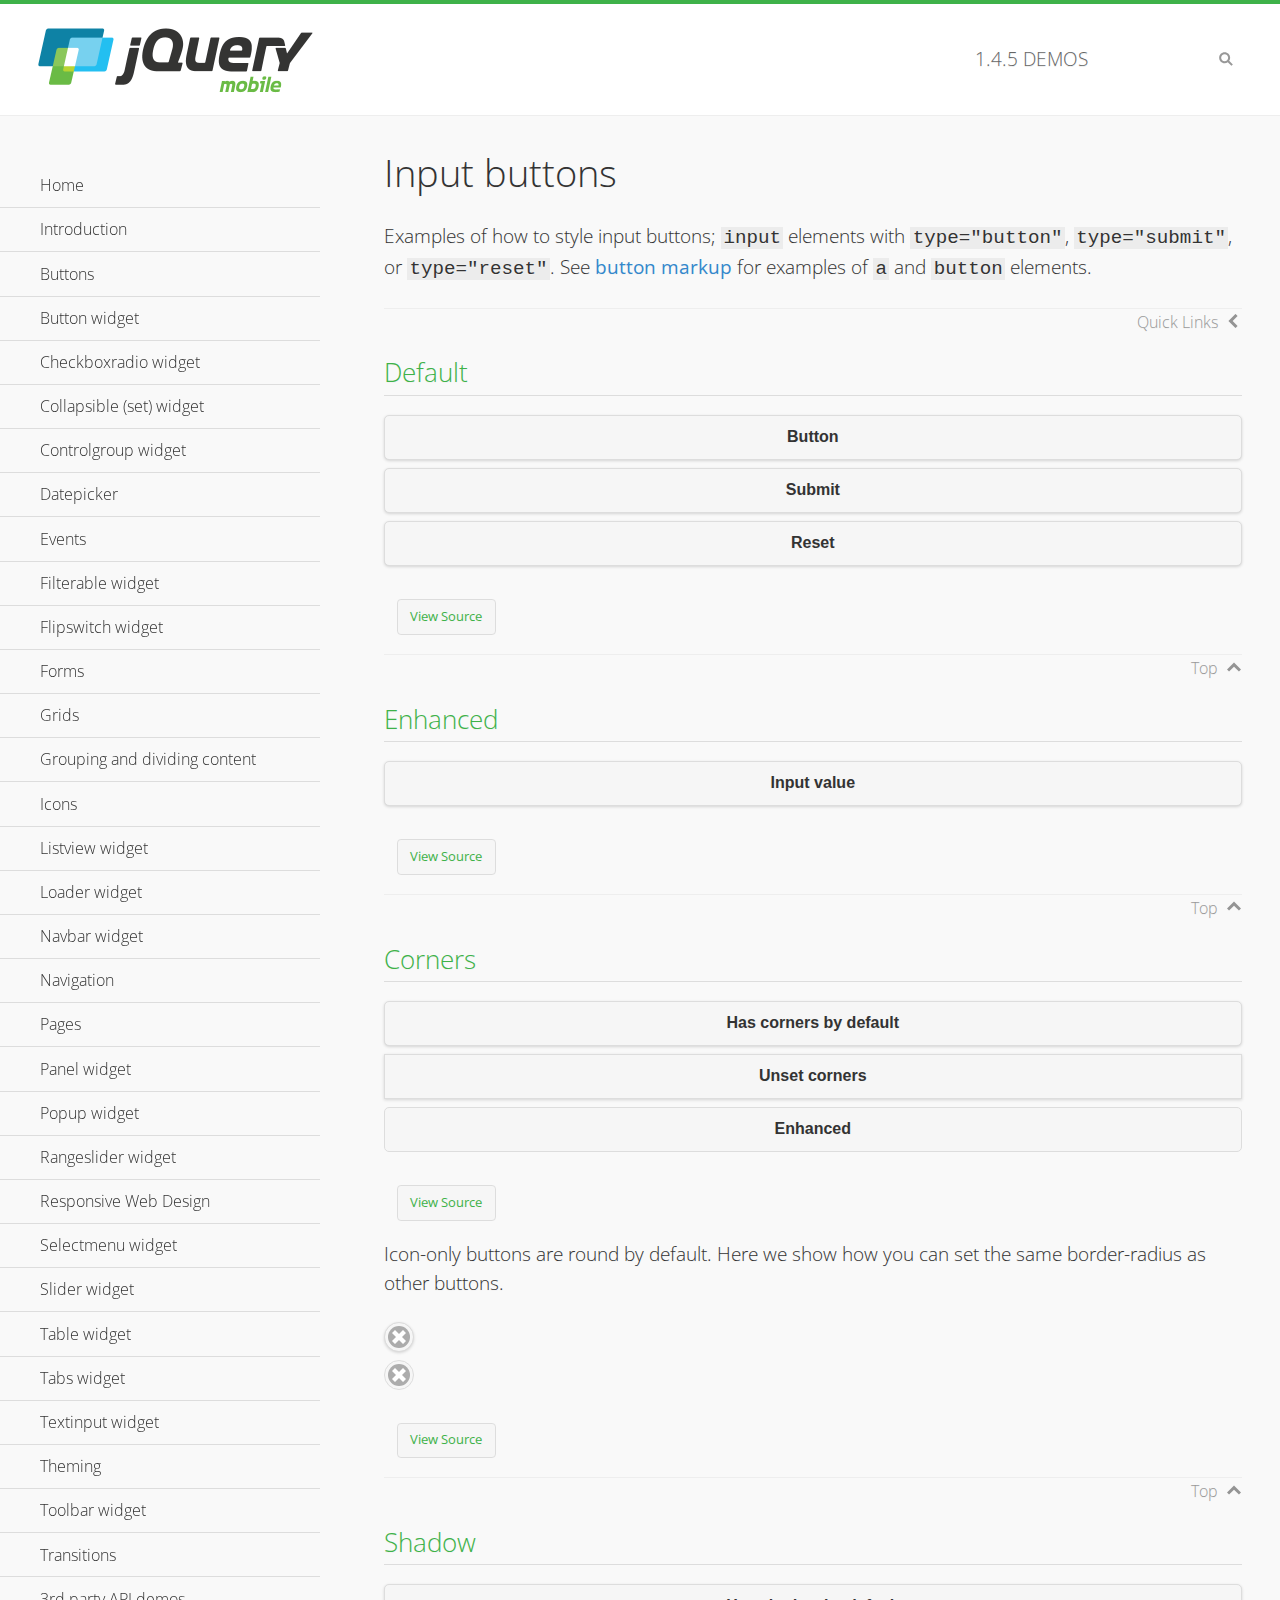
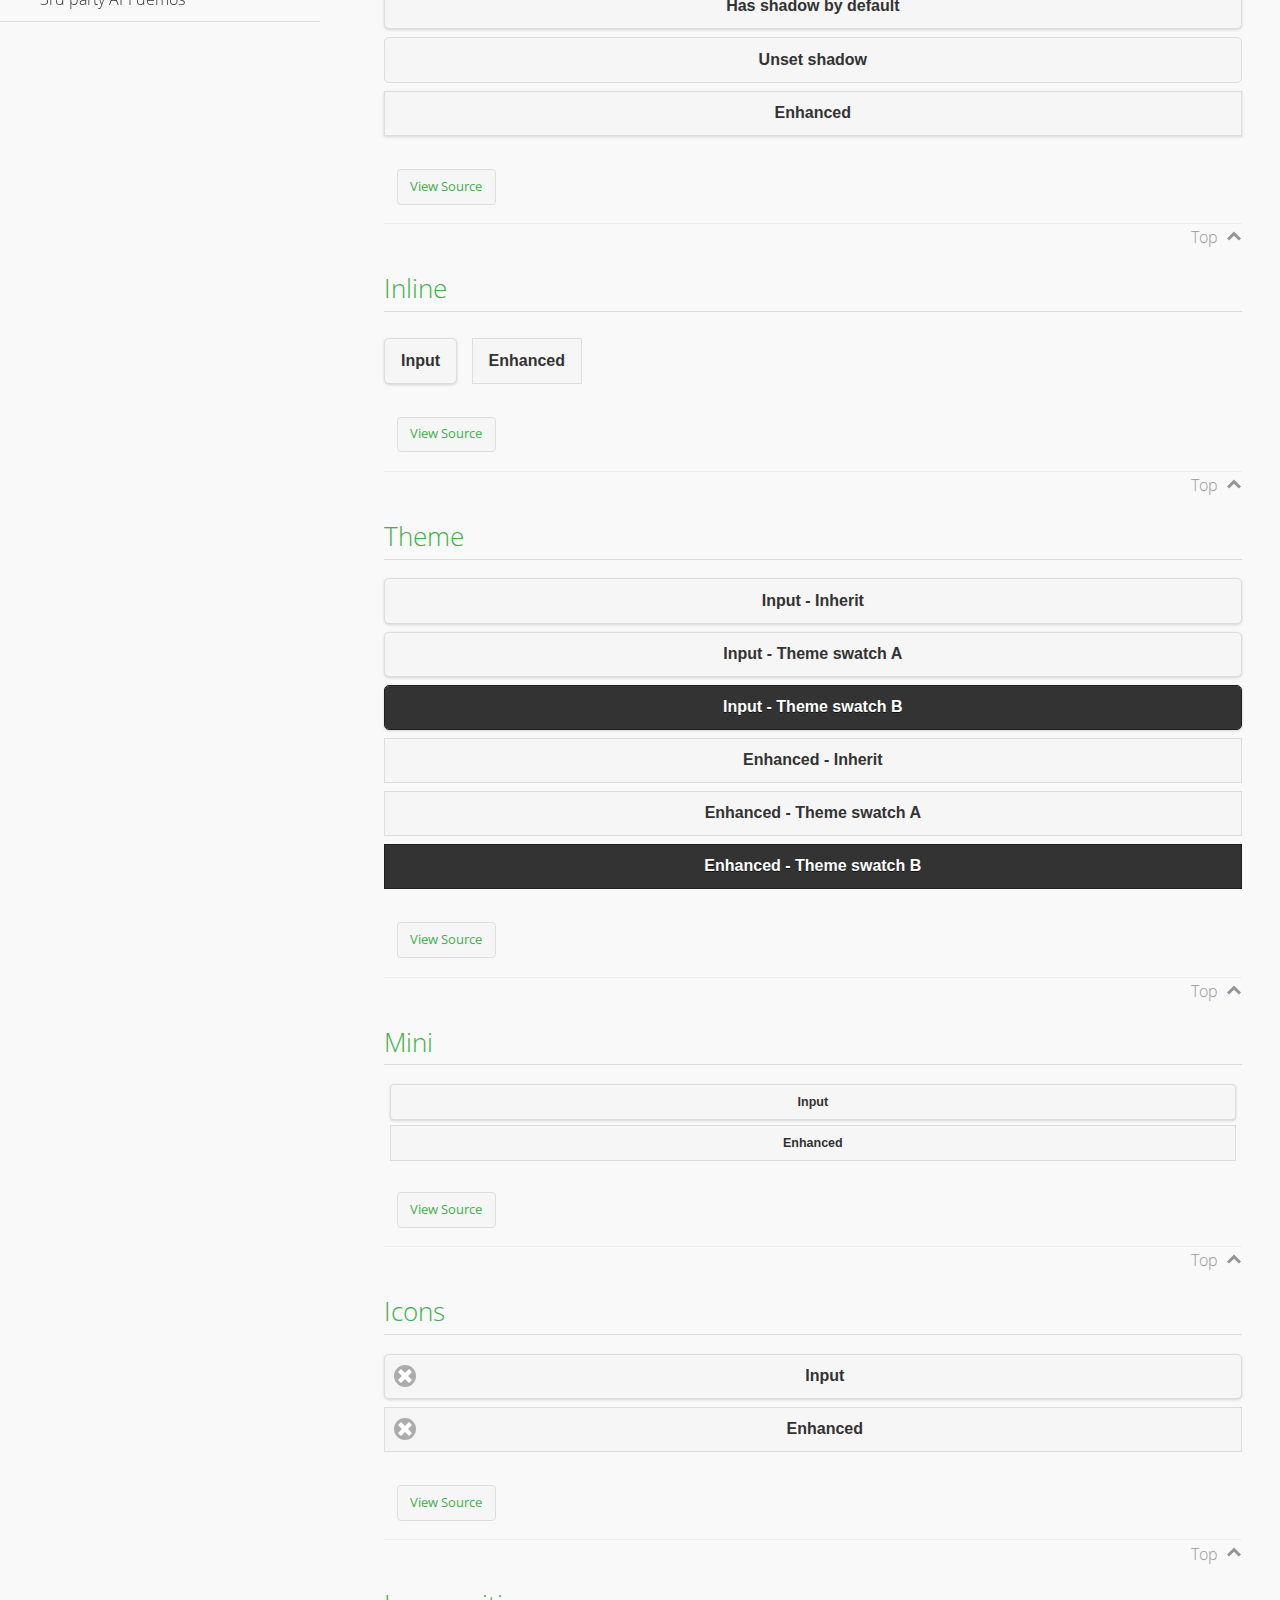
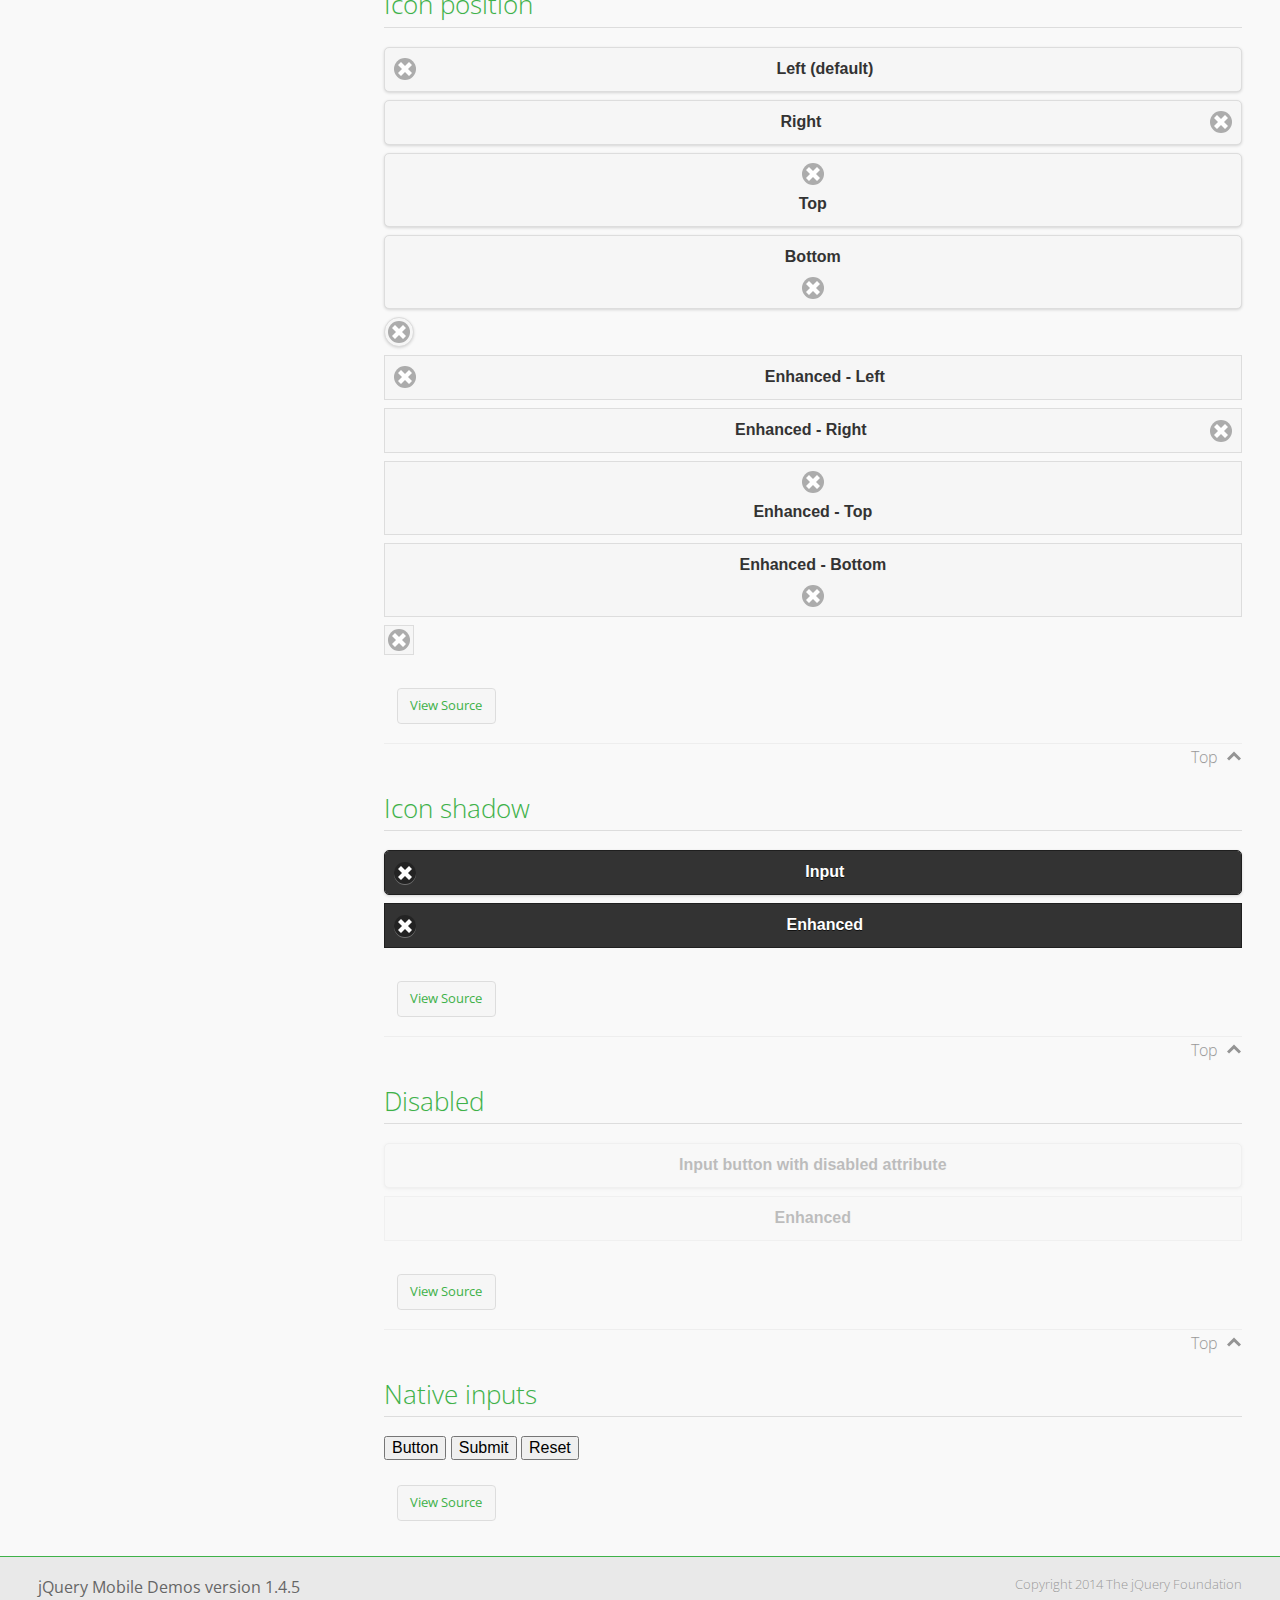
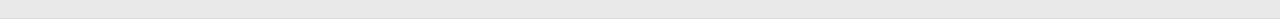
<file: www/jqm/demos/button/index.html>
<!DOCTYPE html>
<html>
<head>
	<meta charset="utf-8">
	<meta name="viewport" content="width=device-width, initial-scale=1">
	<title>Input buttons - jQuery Mobile Demos</title>
	<link rel="shortcut icon" href="../favicon.ico">
    <link rel="stylesheet" href="http://fonts.googleapis.com/css?family=Open+Sans:300,400,700">
	<link rel="stylesheet" href="../css/themes/default/jquery.mobile-1.4.5.min.css">
	<link rel="stylesheet" href="../_assets/css/jqm-demos.css">
	<script src="../js/jquery.js"></script>
	<script src="../_assets/js/index.js"></script>
	<script src="../js/jquery.mobile-1.4.5.min.js"></script>
</head>
<body>
<div data-role="page" class="jqm-demos" data-quicklinks="true">

	<div data-role="header" class="jqm-header">
		<h2><a href="../" title="jQuery Mobile Demos home"><img src="../_assets/img/jquery-logo.png" alt="jQuery Mobile"></a></h2>
		<p><span class="jqm-version"></span> Demos</p>
		<a href="#" class="jqm-navmenu-link ui-btn ui-btn-icon-notext ui-corner-all ui-icon-bars ui-nodisc-icon ui-alt-icon ui-btn-left">Menu</a>
		<a href="#" class="jqm-search-link ui-btn ui-btn-icon-notext ui-corner-all ui-icon-search ui-nodisc-icon ui-alt-icon ui-btn-right">Search</a>
	</div><!-- /header -->

	<div role="main" class="ui-content jqm-content">

		<h1>Input buttons</h1>

		<p>Examples of how to style input buttons; <code>input</code> elements with <code>type="button"</code>, <code>type="submit"</code>, or <code>type="reset"</code>. See <a href="../button-markup/">button markup</a> for examples of <code>a</code> and <code>button</code> elements.</p>

		<h2>Default</h2>

		<div data-demo-html="true">
			<form>
				<input type="button" value="Button">
				<input type="submit" value="Submit">
				<input type="reset" value="Reset">
			</form>
		</div><!--/demo-html -->

		<h2>Enhanced</h2>

		<div data-demo-html="true">
			<form>
				<div class="ui-input-btn ui-btn ui-corner-all ui-shadow">
					Input value
					<input type="button" data-enhanced="true" value="Input value">
				</div>
			</form>
		</div><!--/demo-html -->

		<h2>Corners</h2>

		<div data-demo-html="true">
			<form>
				<input type="button" value="Has corners by default">
				<input type="button" data-corners="false" value="Unset corners">
				<div class="ui-input-btn ui-btn ui-corner-all">
					Enhanced
					<input type="button" data-enhanced="true" value="Enhanced">
				</div>
			</form>
		</div><!--/demo-html -->

		<p>Icon-only buttons are round by default. Here we show how you can set the same border-radius as other buttons.</p>

		<div data-demo-html="true" data-demo-css="true">
			<form>
				<input type="button" data-icon="delete" data-iconpos="notext" value="Icon only">
				<div id="custom-border-radius">
					<div class="ui-input-btn ui-btn ui-icon-delete ui-btn-icon-notext ui-corner-all">
						Enhanced - Icon only
						<input type="button" data-enhanced="true" value="Enhanced - Icon only">
					</div>
				</div>
			</form>
		</div><!--/demo-html -->

		<h2>Shadow</h2>

		<div data-demo-html="true">
			<form>
				<input type="button" value="Has shadow by default">
				<input type="button" data-shadow="false" value="Unset shadow">
				<div class="ui-input-btn ui-btn ui-shadow">
					Enhanced
					<input type="button" data-enhanced="true" value="Enhanced">
				</div>
			</form>
		</div><!--/demo-html -->

		<h2>Inline</h2>

		<div data-demo-html="true">
			<form>
				<input type="button" data-inline="true" value="Input">
				<div class="ui-input-btn ui-btn ui-btn-inline">
					Enhanced
					<input type="button" data-enhanced="true" value="Enhanced">
				</div>
			</form>
		</div><!--/demo-html -->

		<h2>Theme</h2>

		<div data-demo-html="true">
			<form>
				<input type="button" value="Input - Inherit">
				<input type="button" data-theme="a" value="Input - Theme swatch A">
				<input type="button" data-theme="b" value="Input - Theme swatch B">
				<div class="ui-input-btn ui-btn">
					Enhanced - Inherit
					<input type="button" data-enhanced="true" value="Enhanced - Inherit">
				</div>
				<div class="ui-input-btn ui-btn ui-btn-a">
					Enhanced - Theme swatch A
					<input type="button" data-enhanced="true" value="Enhanced - Theme swatch A">
				</div>
				<div class="ui-input-btn ui-btn ui-btn-b">
					Enhanced - Theme swatch B
					<input type="button" data-enhanced="true" value="Enhanced - Theme swatch B">
				</div>
			</form>
		</div><!--/demo-html -->

		<h2>Mini</h2>

		<div data-demo-html="true">
			<form>
				<input type="button" data-mini="true" value="Input">
				<div class="ui-input-btn ui-btn ui-mini">
					Enhanced
					<input type="button" data-enhanced="true" value="Enhanced">
				</div>
			</form>
		</div><!--/demo-html -->

		<h2>Icons</h2>

		<div data-demo-html="true">
			<form>
				<input type="button" data-icon="delete" value="Input">
				<div class="ui-input-btn ui-btn ui-icon-delete ui-btn-icon-left">
					Enhanced
					<input type="button" data-enhanced="true" value="Enhanced">
				</div>
			</form>
		</div><!--/demo-html -->

		<h2>Icon position</h2>

		<div data-demo-html="true">
			<form>
				<input type="button" data-icon="delete" value="Left (default)">
				<input type="button" data-icon="delete" data-iconpos="right" value="Right">
				<input type="button" data-icon="delete" data-iconpos="top" value="Top">
				<input type="button" data-icon="delete" data-iconpos="bottom" value="Bottom">
				<input type="button" data-icon="delete" data-iconpos="notext" value="Icon only">
				<div class="ui-input-btn ui-btn ui-icon-delete ui-btn-icon-left">
					Enhanced - Left
					<input type="button" data-enhanced="true" value="Enhanced - Left">
				</div>
				<div class="ui-input-btn ui-btn ui-icon-delete ui-btn-icon-right">
					Enhanced - Right
					<input type="button" data-enhanced="true" value="Enhanced - Right">
				</div>
				<div class="ui-input-btn ui-btn ui-icon-delete ui-btn-icon-top">
					Enhanced - Top
					<input type="button" data-enhanced="true" value="Enhanced - Top">
				</div>
				<div class="ui-input-btn ui-btn ui-icon-delete ui-btn-icon-bottom">
					Enhanced - Bottom
					<input type="button" data-enhanced="true" value="Enhanced - Bottom">
				</div>
				<div class="ui-input-btn ui-btn ui-icon-delete ui-btn-icon-notext">
					Enhanced - Icon only
					<input type="button" data-enhanced="true" value="Enhanced - Icon only">
				</div>
			</form>
		</div><!--/demo-html -->

		<h2>Icon shadow</h2>

		<div data-demo-html="true">
			<form>
				<input type="button" data-theme="b" data-icon="delete" data-iconshadow="true" value="Input">
				<div class="ui-input-btn ui-btn ui-btn-b ui-icon-delete ui-btn-icon-left ui-shadow-icon">
					Enhanced
					<input type="button" data-enhanced="true" value="Enhanced">
				</div>
			</form>
		</div><!--/demo-html -->

		<h2>Disabled</h2>

		<div data-demo-html="true">
			<form>
				<input type="button" disabled value="Input button with disabled attribute">
				<div class="ui-input-btn ui-btn ui-state-disabled">
					Enhanced
					<input type="button" disabled data-enhanced="true" value="Enhanced">
				</div>
			</form>
		</div><!--/demo-html -->

		<h2>Native inputs</h2>

		<div data-demo-html="true">
			<form>
				<input type="button" data-role="none" value="Button">
				<input type="submit" data-role="none" value="Submit">
				<input type="reset" data-role="none" value="Reset">
			</form>
		</div><!--/demo-html -->

	</div><!-- /content -->
	    <div data-role="panel" class="jqm-navmenu-panel" data-position="left" data-display="overlay" data-theme="a">
	    	<ul class="jqm-list ui-alt-icon ui-nodisc-icon">
<li data-filtertext="demos homepage" data-icon="home"><a href=".././">Home</a></li>
<li data-filtertext="introduction overview getting started"><a href="../intro/" data-ajax="false">Introduction</a></li>
<li data-filtertext="buttons button markup buttonmarkup method anchor link button element"><a href="../button-markup/" data-ajax="false">Buttons</a></li>
<li data-filtertext="form button widget input button submit reset"><a href="../button/" data-ajax="false">Button widget</a></li>
<li data-role="collapsible" data-enhanced="true" data-collapsed-icon="carat-d" data-expanded-icon="carat-u" data-iconpos="right" data-inset="false" class="ui-collapsible ui-collapsible-themed-content ui-collapsible-collapsed">
	<h3 class="ui-collapsible-heading ui-collapsible-heading-collapsed">
		<a href="#" class="ui-collapsible-heading-toggle ui-btn ui-btn-icon-right ui-btn-inherit ui-icon-carat-d">
		    Checkboxradio widget<span class="ui-collapsible-heading-status"> click to expand contents</span>
		</a>
	</h3>
	<div class="ui-collapsible-content ui-body-inherit ui-collapsible-content-collapsed" aria-hidden="true">
		<ul>
			<li data-filtertext="form checkboxradio widget checkbox input checkboxes controlgroups"><a href="../checkboxradio-checkbox/" data-ajax="false">Checkboxes</a></li>
			<li data-filtertext="form checkboxradio widget radio input radio buttons controlgroups"><a href="../checkboxradio-radio/" data-ajax="false">Radio buttons</a></li>
		</ul>
	</div>
</li>
<li data-role="collapsible" data-enhanced="true" data-collapsed-icon="carat-d" data-expanded-icon="carat-u" data-iconpos="right" data-inset="false" class="ui-collapsible ui-collapsible-themed-content ui-collapsible-collapsed">
	<h3 class="ui-collapsible-heading ui-collapsible-heading-collapsed">
		<a href="#" class="ui-collapsible-heading-toggle ui-btn ui-btn-icon-right ui-btn-inherit ui-icon-carat-d">
			Collapsible (set) widget<span class="ui-collapsible-heading-status"> click to expand contents</span>
		</a>
	</h3>
	<div class="ui-collapsible-content ui-body-inherit ui-collapsible-content-collapsed" aria-hidden="true">
		<ul>
			<li data-filtertext="collapsibles content formatting"><a href="../collapsible/" data-ajax="false">Collapsible</a></li>
			<li data-filtertext="dynamic collapsible set accordion append expand"><a href="../collapsible-dynamic/" data-ajax="false">Dynamic collapsibles</a></li>
			<li data-filtertext="accordions collapsible set widget content formatting grouped collapsibles"><a href="../collapsibleset/" data-ajax="false">Collapsible set</a></li>
		</ul>
	</div>
</li>
<li data-role="collapsible" data-enhanced="true" data-collapsed-icon="carat-d" data-expanded-icon="carat-u" data-iconpos="right" data-inset="false" class="ui-collapsible ui-collapsible-themed-content ui-collapsible-collapsed">
	<h3 class="ui-collapsible-heading ui-collapsible-heading-collapsed">
		<a href="#" class="ui-collapsible-heading-toggle ui-btn ui-btn-icon-right ui-btn-inherit ui-icon-carat-d">
			Controlgroup widget<span class="ui-collapsible-heading-status"> click to expand contents</span>
		</a>
	</h3>
	<div class="ui-collapsible-content ui-body-inherit ui-collapsible-content-collapsed" aria-hidden="true">
		<ul>
			<li data-filtertext="controlgroups selectmenu checkboxradio input grouped buttons horizontal vertical"><a href="../controlgroup/" data-ajax="false">Controlgroup</a></li>
			<li data-filtertext="dynamic controlgroup dynamically add buttons"><a href="../controlgroup-dynamic/" data-ajax="false">Dynamic controlgroups</a></li>
		</ul>
	</div>
</li>
<li data-filtertext="form datepicker widget date input"><a href="../datepicker/" data-ajax="false">Datepicker</a></li>
<li data-role="collapsible" data-enhanced="true" data-collapsed-icon="carat-d" data-expanded-icon="carat-u" data-iconpos="right" data-inset="false" class="ui-collapsible ui-collapsible-themed-content ui-collapsible-collapsed">
	<h3 class="ui-collapsible-heading ui-collapsible-heading-collapsed">
		<a href="#" class="ui-collapsible-heading-toggle ui-btn ui-btn-icon-right ui-btn-inherit ui-icon-carat-d">
			Events<span class="ui-collapsible-heading-status"> click to expand contents</span>
		</a>
	</h3>
	<div class="ui-collapsible-content ui-body-inherit ui-collapsible-content-collapsed" aria-hidden="true">
		<ul>
			<li data-filtertext="swipe to delete list items listviews swipe events"><a href="../swipe-list/" data-ajax="false">Swipe list items</a></li>
			<li data-filtertext="swipe to navigate swipe page navigation swipe events"><a href="../swipe-page/" data-ajax="false">Swipe page navigation</a></li>
		</ul>
	</div>
</li>
<li data-filtertext="filterable filter elements sorting searching listview table"><a href="../filterable/" data-ajax="false">Filterable widget</a></li>
<li data-filtertext="form flipswitch widget flip toggle switch binary select checkbox input"><a href="../flipswitch/" data-ajax="false">Flipswitch widget</a></li>
<li data-role="collapsible" data-enhanced="true" data-collapsed-icon="carat-d" data-expanded-icon="carat-u" data-iconpos="right" data-inset="false" class="ui-collapsible ui-collapsible-themed-content ui-collapsible-collapsed">
	<h3 class="ui-collapsible-heading ui-collapsible-heading-collapsed">
		<a href="#" class="ui-collapsible-heading-toggle ui-btn ui-btn-icon-right ui-btn-inherit ui-icon-carat-d">
			Forms<span class="ui-collapsible-heading-status"> click to expand contents</span>
		</a>
	</h3>
	<div class="ui-collapsible-content ui-body-inherit ui-collapsible-content-collapsed" aria-hidden="true">
		<ul>
			<li data-filtertext="forms text checkbox radio range button submit reset inputs selects textarea slider flipswitch label form elements"><a href="../forms/" data-ajax="false">Forms</a></li>
			<li data-filtertext="form hide labels hidden accessible ui-hidden-accessible forms"><a href="../forms-label-hidden-accessible/" data-ajax="false">Hide labels</a></li>
			<li data-filtertext="form field containers fieldcontain ui-field-contain forms"><a href="../forms-field-contain/" data-ajax="false">Field containers</a></li>
			<li data-filtertext="forms disabled form elements"><a href="../forms-disabled/" data-ajax="false">Forms disabled</a></li>
			<li data-filtertext="forms gallery examples overview forms text checkbox radio range button submit reset inputs selects textarea slider flipswitch label form elements"><a href="../forms-gallery/" data-ajax="false">Forms gallery</a></li>
		</ul>
	</div>
</li>
<li data-role="collapsible" data-enhanced="true" data-collapsed-icon="carat-d" data-expanded-icon="carat-u" data-iconpos="right" data-inset="false" class="ui-collapsible ui-collapsible-themed-content ui-collapsible-collapsed">
	<h3 class="ui-collapsible-heading ui-collapsible-heading-collapsed">
		<a href="#" class="ui-collapsible-heading-toggle ui-btn ui-btn-icon-right ui-btn-inherit ui-icon-carat-d">
			Grids<span class="ui-collapsible-heading-status"> click to expand contents</span>
		</a>
	</h3>
	<div class="ui-collapsible-content ui-body-inherit ui-collapsible-content-collapsed" aria-hidden="true">
		<ul>
			<li data-filtertext="grids columns blocks content formatting rwd responsive css framework"><a href="../grids/" data-ajax="false">Grids</a></li>
			<li data-filtertext="buttons in grids css framework"><a href="../grids-buttons/" data-ajax="false">Buttons in grids</a></li>
			<li data-filtertext="custom responsive grids rwd css framework"><a href="../grids-custom-responsive/" data-ajax="false">Custom responsive grids</a></li>
		</ul>
	</div>
</li>
<li data-filtertext="blocks content formatting sections heading"><a href="../body-bar-classes/" data-ajax="false">Grouping and dividing content</a></li>
<li data-role="collapsible" data-enhanced="true" data-collapsed-icon="carat-d" data-expanded-icon="carat-u" data-iconpos="right" data-inset="false" class="ui-collapsible ui-collapsible-themed-content ui-collapsible-collapsed">
	<h3 class="ui-collapsible-heading ui-collapsible-heading-collapsed">
		<a href="#" class="ui-collapsible-heading-toggle ui-btn ui-btn-icon-right ui-btn-inherit ui-icon-carat-d">
			Icons<span class="ui-collapsible-heading-status"> click to expand contents</span>
		</a>
	</h3>
	<div class="ui-collapsible-content ui-body-inherit ui-collapsible-content-collapsed" aria-hidden="true">
		<ul>
			<li data-filtertext="button icons svg disc alt custom icon position"><a href="../icons/" data-ajax="false">Icons</a></li>
			<li data-filtertext=""><a href="../icons-grunticon/" data-ajax="false">Grunticon loader</a></li>
		</ul>
	</div>
</li>
<li data-role="collapsible" data-enhanced="true" data-collapsed-icon="carat-d" data-expanded-icon="carat-u" data-iconpos="right" data-inset="false" class="ui-collapsible ui-collapsible-themed-content ui-collapsible-collapsed">
	<h3 class="ui-collapsible-heading ui-collapsible-heading-collapsed">
		<a href="#" class="ui-collapsible-heading-toggle ui-btn ui-btn-icon-right ui-btn-inherit ui-icon-carat-d">
			Listview widget<span class="ui-collapsible-heading-status"> click to expand contents</span>
		</a>
	</h3>
	<div class="ui-collapsible-content ui-body-inherit ui-collapsible-content-collapsed" aria-hidden="true">
		<ul>
			<li data-filtertext="listview widget thumbnails icons nested split button collapsible ul ol"><a href="../listview/" data-ajax="false">Listview</a></li>
			<li data-filtertext="autocomplete filterable reveal listview filtertextbeforefilter placeholder"><a href="../listview-autocomplete/" data-ajax="false">Listview autocomplete</a></li>
			<li data-filtertext="autocomplete filterable reveal listview remote data filtertextbeforefilter placeholder"><a href="../listview-autocomplete-remote/" data-ajax="false">Listview autocomplete remote data</a></li>
			<li data-filtertext="autodividers anchor jump scroll linkbars listview lists ul ol"><a href="../listview-autodividers-linkbar/" data-ajax="false">Listview autodividers linkbar</a></li>
			<li data-filtertext="listview autodividers selector autodividersselector lists ul ol"><a href="../listview-autodividers-selector/" data-ajax="false">Listview autodividers selector</a></li>
			<li data-filtertext="listview nested list items"><a href="../listview-nested-lists/" data-ajax="false">Nested Listviews</a></li>
			<li data-filtertext="listview collapsible list items flat"><a href="../listview-collapsible-item-flat/" data-ajax="false">Listview collapsible list items (flat)</a></li>
			<li data-filtertext="listview collapsible list indented"><a href="../listview-collapsible-item-indented/" data-ajax="false">Listview collapsible list items (indented)</a></li>
			<li data-filtertext="grid listview responsive grids responsive listviews lists ul"><a href="../listview-grid/" data-ajax="false">Listview responsive grid</a></li>
		</ul>
	</div>
</li>
<li data-filtertext="loader widget page loading navigation overlay spinner"><a href="../loader/" data-ajax="false">Loader widget</a></li>
<li data-filtertext="navbar widget navmenu toolbars header footer"><a href="../navbar/" data-ajax="false">Navbar widget</a></li>
<li data-role="collapsible" data-enhanced="true" data-collapsed-icon="carat-d" data-expanded-icon="carat-u" data-iconpos="right" data-inset="false" class="ui-collapsible ui-collapsible-themed-content ui-collapsible-collapsed">
	<h3 class="ui-collapsible-heading ui-collapsible-heading-collapsed">
		<a href="#" class="ui-collapsible-heading-toggle ui-btn ui-btn-icon-right ui-btn-inherit ui-icon-carat-d">
			Navigation<span class="ui-collapsible-heading-status"> click to expand contents</span>
		</a>
	</h3>
	<div class="ui-collapsible-content ui-body-inherit ui-collapsible-content-collapsed" aria-hidden="true">
		<ul>
			<li data-filtertext="ajax navigation navigate widget history event method"><a href="../navigation/" data-ajax="false">Navigation</a></li>
			<li data-filtertext="linking pages page links navigation ajax prefetch cache"><a href="../navigation-linking-pages/" data-ajax="false">Linking pages</a></li>
			<!-- <li data-filtertext="php redirect server redirection server-side navigation"><a href="../navigation-php-redirect/" data-ajax="false">PHP redirect demo</a></li>-->
			<li data-filtertext="navigation redirection hash query"><a href="../navigation-hash-processing/" data-ajax="false">Hash processing demo</a></li>
			<li data-filtertext="navigation redirection hash query"><a href="../page-events/" data-ajax="false">Page Navigation Events</a></li>
		</ul>
	</div>
</li>
<li data-role="collapsible" data-enhanced="true" data-collapsed-icon="carat-d" data-expanded-icon="carat-u" data-iconpos="right" data-inset="false" class="ui-collapsible ui-collapsible-themed-content ui-collapsible-collapsed">
	<h3 class="ui-collapsible-heading ui-collapsible-heading-collapsed">
		<a href="#" class="ui-collapsible-heading-toggle ui-btn ui-btn-icon-right ui-btn-inherit ui-icon-carat-d">
			Pages<span class="ui-collapsible-heading-status"> click to expand contents</span>
		</a>
	</h3>
	<div class="ui-collapsible-content ui-body-inherit ui-collapsible-content-collapsed" aria-hidden="true">
		<ul>
			<li data-filtertext="pages page widget ajax navigation"><a href="../pages/" data-ajax="false">Pages</a></li>
			<li data-filtertext="single page"><a href="../pages-single-page/" data-ajax="false">Single page</a></li>
			<li data-filtertext="multipage multi-page page"><a href="../pages-multi-page/" data-ajax="false">Multi-page template</a></li>
			<li data-filtertext="dialog page widget modal popup"><a href="../pages-dialog/" data-ajax="false">Dialog page</a></li>
		</ul>
	</div>
</li>
<li data-role="collapsible" data-enhanced="true" data-collapsed-icon="carat-d" data-expanded-icon="carat-u" data-iconpos="right" data-inset="false" class="ui-collapsible ui-collapsible-themed-content ui-collapsible-collapsed">
	<h3 class="ui-collapsible-heading ui-collapsible-heading-collapsed">
		<a href="#" class="ui-collapsible-heading-toggle ui-btn ui-btn-icon-right ui-btn-inherit ui-icon-carat-d">
			Panel widget<span class="ui-collapsible-heading-status"> click to expand contents</span>
		</a>
	</h3>
	<div class="ui-collapsible-content ui-body-inherit ui-collapsible-content-collapsed" aria-hidden="true">
		<ul>
			<li data-filtertext="panel widget sliding panels reveal push overlay responsive"><a href="../panel/" data-ajax="false">Panel</a></li>
			<li data-filtertext=""><a href="../panel-external/" data-ajax="false">External panels</a></li>
			<li data-filtertext="panel "><a href="../panel-fixed/" data-ajax="false">Fixed panels</a></li>
			<li data-filtertext="panel slide panels sliding panels shadow rwd responsive breakpoint"><a href="../panel-responsive/" data-ajax="false">Panels responsive</a></li>
			<li data-filtertext="panel custom style custom panel width reveal shadow listview panel styling page background wrapper"><a href="../panel-styling/" data-ajax="false">Custom panel style</a></li>
			<li data-filtertext="panel open on swipe"><a href="../panel-swipe-open/" data-ajax="false">Panel open on swipe</a></li>
			<li data-filtertext="panels outside page internal external toolbars"><a href="../panel-external-internal/" data-ajax="false">Panel external and internal</a></li>
		</ul>
	</div>
</li>
<li data-role="collapsible" data-enhanced="true" data-collapsed-icon="carat-d" data-expanded-icon="carat-u" data-iconpos="right" data-inset="false" class="ui-collapsible ui-collapsible-themed-content ui-collapsible-collapsed">
	<h3 class="ui-collapsible-heading ui-collapsible-heading-collapsed">
		<a href="#" class="ui-collapsible-heading-toggle ui-btn ui-btn-icon-right ui-btn-inherit ui-icon-carat-d">
			Popup widget<span class="ui-collapsible-heading-status"> click to expand contents</span>
		</a>
	</h3>
	<div class="ui-collapsible-content ui-body-inherit ui-collapsible-content-collapsed" aria-hidden="true">
		<ul>
			<li data-filtertext="popup widget popups dialog modal transition tooltip lightbox form overlay screen flip pop fade transition"><a href="../popup/" data-ajax="false">Popup</a></li>
			<li data-filtertext="popup alignment position"><a href="../popup-alignment/" data-ajax="false">Popup alignment</a></li>
			<li data-filtertext="popup arrow size popups popover"><a href="../popup-arrow-size/" data-ajax="false">Popup arrow size</a></li>
			<li data-filtertext="dynamic popups popup images lightbox"><a href="../popup-dynamic/" data-ajax="false">Dynamic popups</a></li>
			<li data-filtertext="popups with iframes scaling"><a href="../popup-iframe/" data-ajax="false">Popups with iframes</a></li>
			<li data-filtertext="popup image scaling"><a href="../popup-image-scaling/" data-ajax="false">Popup image scaling</a></li>
			<li data-filtertext="external popup outside multi-page"><a href="../popup-outside-multipage/" data-ajax="false">Popup outside multi-page</a></li>
		</ul>
	</div>
</li>
<li data-filtertext="form rangeslider widget dual sliders dual handle sliders range input"><a href="../rangeslider/" data-ajax="false">Rangeslider widget</a></li>
<li data-filtertext="responsive web design rwd adaptive progressive enhancement PE accessible mobile breakpoints media query media queries"><a href="../rwd/" data-ajax="false">Responsive Web Design</a></li>
<li data-role="collapsible" data-enhanced="true" data-collapsed-icon="carat-d" data-expanded-icon="carat-u" data-iconpos="right" data-inset="false" class="ui-collapsible ui-collapsible-themed-content ui-collapsible-collapsed">
	<h3 class="ui-collapsible-heading ui-collapsible-heading-collapsed">
		<a href="#" class="ui-collapsible-heading-toggle ui-btn ui-btn-icon-right ui-btn-inherit ui-icon-carat-d">
			Selectmenu widget<span class="ui-collapsible-heading-status"> click to expand contents</span>
		</a>
	</h3>
	<div class="ui-collapsible-content ui-body-inherit ui-collapsible-content-collapsed" aria-hidden="true">
		<ul>
			<li data-filtertext="form selectmenu widget select input custom select menu selects"><a href="../selectmenu/" data-ajax="false">Selectmenu</a></li>
			<li data-filtertext="form custom select menu selectmenu widget custom menu option optgroup multiple selects"><a href="../selectmenu-custom/" data-ajax="false">Custom select menu</a></li>
			<li data-filtertext="filterable select filter popup dialog"><a href="../selectmenu-custom-filter/" data-ajax="false">Custom select menu with filter</a></li>
		</ul>
	</div>
</li>
<li data-role="collapsible" data-enhanced="true" data-collapsed-icon="carat-d" data-expanded-icon="carat-u" data-iconpos="right" data-inset="false" class="ui-collapsible ui-collapsible-themed-content ui-collapsible-collapsed">
	<h3 class="ui-collapsible-heading ui-collapsible-heading-collapsed">
		<a href="#" class="ui-collapsible-heading-toggle ui-btn ui-btn-icon-right ui-btn-inherit ui-icon-carat-d">
			Slider widget<span class="ui-collapsible-heading-status"> click to expand contents</span>
		</a>
	</h3>
	<div class="ui-collapsible-content ui-body-inherit ui-collapsible-content-collapsed" aria-hidden="true">
		<ul>
			<li data-filtertext="form slider widget range input single sliders"><a href="../slider/" data-ajax="false">Slider</a></li>
			<li data-filtertext="form slider widget flipswitch slider binary select flip toggle switch"><a href="../slider-flipswitch/" data-ajax="false">Slider flip toggle switch</a></li>
			<li data-filtertext="form slider tooltip handle value input range sliders"><a href="../slider-tooltip/" data-ajax="false">Slider tooltip</a></li>
		</ul>
	</div>
</li>
<li data-role="collapsible" data-enhanced="true" data-collapsed-icon="carat-d" data-expanded-icon="carat-u" data-iconpos="right" data-inset="false" class="ui-collapsible ui-collapsible-themed-content ui-collapsible-collapsed">
	<h3 class="ui-collapsible-heading ui-collapsible-heading-collapsed">
		<a href="#" class="ui-collapsible-heading-toggle ui-btn ui-btn-icon-right ui-btn-inherit ui-icon-carat-d">
			Table widget<span class="ui-collapsible-heading-status"> click to expand contents</span>
		</a>
	</h3>
	<div class="ui-collapsible-content ui-body-inherit ui-collapsible-content-collapsed" aria-hidden="true">
		<ul>
			<li data-filtertext="table widget reflow column toggle th td responsive tables rwd hide show tabular"><a href="../table-column-toggle/" data-ajax="false">Table Column Toggle</a></li>
			<li data-filtertext="table column toggle phone comparison demo"><a href="../table-column-toggle-example/" data-ajax="false">Table Column Toggle demo</a></li>
			<li data-filtertext="responsive tables table column toggle heading groups rwd breakpoint"><a href="../table-column-toggle-heading-groups/" data-ajax="false">Table Column Toggle heading groups</a></li>
			<li data-filtertext="responsive tables table column toggle hide rwd breakpoint customization options"><a href="../table-column-toggle-options/" data-ajax="false">Table Column Toggle options</a></li>
			<li data-filtertext="table reflow th td responsive rwd columns tabular"><a href="../table-reflow/" data-ajax="false">Table Reflow</a></li>
			<li data-filtertext="responsive tables table reflow heading groups rwd breakpoint"><a href="../table-reflow-heading-groups/" data-ajax="false">Table Reflow heading groups</a></li>
			<li data-filtertext="responsive tables table reflow stripes strokes table style"><a href="../table-reflow-stripes-strokes/" data-ajax="false">Table Reflow stripes and strokes</a></li>
			<li data-filtertext="responsive tables table reflow stack custom styles"><a href="../table-reflow-styling/" data-ajax="false">Table Reflow custom styles</a></li>
		</ul>
	</div>
</li>
<li data-filtertext="ui tabs widget"><a href="../tabs/" data-ajax="false">Tabs widget</a></li>
<li data-filtertext="form textinput widget text input textarea number date time tel email file color password"><a href="../textinput/" data-ajax="false">Textinput widget</a></li>
<li data-role="collapsible" data-enhanced="true" data-collapsed-icon="carat-d" data-expanded-icon="carat-u" data-iconpos="right" data-inset="false" class="ui-collapsible ui-collapsible-themed-content ui-collapsible-collapsed">
	<h3 class="ui-collapsible-heading ui-collapsible-heading-collapsed">
		<a href="#" class="ui-collapsible-heading-toggle ui-btn ui-btn-icon-right ui-btn-inherit ui-icon-carat-d">
			Theming<span class="ui-collapsible-heading-status"> click to expand contents</span>
		</a>
	</h3>
	<div class="ui-collapsible-content ui-body-inherit ui-collapsible-content-collapsed" aria-hidden="true">
		<ul>
			<li data-filtertext="default theme swatches theming style css"><a href="../theme-default/" data-ajax="false">Default theme</a></li>
			<li data-filtertext="classic theme old theme swatches theming style css"><a href="../theme-classic/" data-ajax="false">Classic theme</a></li>
		</ul>
	</div>
</li>
<li data-role="collapsible" data-enhanced="true" data-collapsed-icon="carat-d" data-expanded-icon="carat-u" data-iconpos="right" data-inset="false" class="ui-collapsible ui-collapsible-themed-content ui-collapsible-collapsed">
	<h3 class="ui-collapsible-heading ui-collapsible-heading-collapsed">
		<a href="#" class="ui-collapsible-heading-toggle ui-btn ui-btn-icon-right ui-btn-inherit ui-icon-carat-d">
			Toolbar widget<span class="ui-collapsible-heading-status"> click to expand contents</span>
		</a>
	</h3>
	<div class="ui-collapsible-content ui-body-inherit ui-collapsible-content-collapsed" aria-hidden="true">
		<ul>
			<li data-filtertext="toolbar widget header footer toolbars fixed fullscreen external sections"><a href="../toolbar/" data-ajax="false">Toolbar</a></li>
			<li data-filtertext="dynamic toolbars dynamically add toolbar header footer"><a href="../toolbar-dynamic/" data-ajax="false">Dynamic toolbars</a></li>
			<li data-filtertext="external toolbars header footer"><a href="../toolbar-external/" data-ajax="false">External toolbars</a></li>
			<li data-filtertext="fixed toolbars header footer"><a href="../toolbar-fixed/" data-ajax="false">Fixed toolbars</a></li>
			<li data-filtertext="fixed fullscreen toolbars header footer"><a href="../toolbar-fixed-fullscreen/" data-ajax="false">Fullscreen toolbars</a></li>
			<li data-filtertext="external fixed toolbars header footer"><a href="../toolbar-fixed-external/" data-ajax="false">Fixed external toolbars</a></li>
			<li data-filtertext="external persistent toolbars header footer navbar navmenu"><a href="../toolbar-fixed-persistent/" data-ajax="false">Persistent toolbars</a></li>
			<li data-filtertext="external ajax optimized toolbars persistent toolbars header footer navbar"><a href="../toolbar-fixed-persistent-optimized/" data-ajax="false">Ajax optimized toolbars</a></li>
			<li data-filtertext="form in toolbars header footer"><a href="../toolbar-fixed-forms/" data-ajax="false">Form in toolbar</a></li>
		</ul>
	</div>
</li>
<li data-filtertext="page transitions animated pages popup navigation flip slide fade pop"><a href="../transitions/" data-ajax="false">Transitions</a></li>
<li data-role="collapsible" data-enhanced="true" data-collapsed-icon="carat-d" data-expanded-icon="carat-u" data-iconpos="right" data-inset="false" class="ui-collapsible ui-collapsible-themed-content ui-collapsible-collapsed">
	<h3 class="ui-collapsible-heading ui-collapsible-heading-collapsed">
		<a href="#" class="ui-collapsible-heading-toggle ui-btn ui-btn-icon-right ui-btn-inherit ui-icon-carat-d">
			3rd party API demos<span class="ui-collapsible-heading-status"> click to expand contents</span>
		</a>
	</h3>
	<div class="ui-collapsible-content ui-body-inherit ui-collapsible-content-collapsed" aria-hidden="true">
		<ul>
			<li data-filtertext="backbone requirejs navigation router"><a href="../backbone-requirejs/" data-ajax="false">Backbone RequireJS</a></li>
			<li data-filtertext="google maps geolocation demo"><a href="../map-geolocation/" data-ajax="false">Google Maps geolocation</a></li>
			<li data-filtertext="google maps hybrid"><a href="../map-list-toggle/" data-ajax="false">Google Maps list toggle</a></li>
		</ul>
	</div>
</li>



		     </ul>
		</div><!-- /panel -->


	<div data-role="footer" data-position="fixed" data-tap-toggle="false" class="jqm-footer">
		<p>jQuery Mobile Demos version <span class="jqm-version"></span></p>
		<p>Copyright 2014 The jQuery Foundation</p>
	</div><!-- /footer -->
	<!-- TODO: This should become an external panel so we can add input to markup (unique ID) -->
    <div data-role="panel" class="jqm-search-panel" data-position="right" data-display="overlay" data-theme="a">
		<div class="jqm-search">
			<ul class="jqm-list" data-filter-placeholder="Search demos..." data-filter-reveal="true">
<li data-filtertext="demos homepage" data-icon="home"><a href=".././">Home</a></li>
<li data-filtertext="introduction overview getting started"><a href="../intro/" data-ajax="false">Introduction</a></li>
<li data-filtertext="buttons button markup buttonmarkup method anchor link button element"><a href="../button-markup/" data-ajax="false">Buttons</a></li>
<li data-filtertext="form button widget input button submit reset"><a href="../button/" data-ajax="false">Button widget</a></li>
<li data-role="collapsible" data-enhanced="true" data-collapsed-icon="carat-d" data-expanded-icon="carat-u" data-iconpos="right" data-inset="false" class="ui-collapsible ui-collapsible-themed-content ui-collapsible-collapsed">
	<h3 class="ui-collapsible-heading ui-collapsible-heading-collapsed">
		<a href="#" class="ui-collapsible-heading-toggle ui-btn ui-btn-icon-right ui-btn-inherit ui-icon-carat-d">
		    Checkboxradio widget<span class="ui-collapsible-heading-status"> click to expand contents</span>
		</a>
	</h3>
	<div class="ui-collapsible-content ui-body-inherit ui-collapsible-content-collapsed" aria-hidden="true">
		<ul>
			<li data-filtertext="form checkboxradio widget checkbox input checkboxes controlgroups"><a href="../checkboxradio-checkbox/" data-ajax="false">Checkboxes</a></li>
			<li data-filtertext="form checkboxradio widget radio input radio buttons controlgroups"><a href="../checkboxradio-radio/" data-ajax="false">Radio buttons</a></li>
		</ul>
	</div>
</li>
<li data-role="collapsible" data-enhanced="true" data-collapsed-icon="carat-d" data-expanded-icon="carat-u" data-iconpos="right" data-inset="false" class="ui-collapsible ui-collapsible-themed-content ui-collapsible-collapsed">
	<h3 class="ui-collapsible-heading ui-collapsible-heading-collapsed">
		<a href="#" class="ui-collapsible-heading-toggle ui-btn ui-btn-icon-right ui-btn-inherit ui-icon-carat-d">
			Collapsible (set) widget<span class="ui-collapsible-heading-status"> click to expand contents</span>
		</a>
	</h3>
	<div class="ui-collapsible-content ui-body-inherit ui-collapsible-content-collapsed" aria-hidden="true">
		<ul>
			<li data-filtertext="collapsibles content formatting"><a href="../collapsible/" data-ajax="false">Collapsible</a></li>
			<li data-filtertext="dynamic collapsible set accordion append expand"><a href="../collapsible-dynamic/" data-ajax="false">Dynamic collapsibles</a></li>
			<li data-filtertext="accordions collapsible set widget content formatting grouped collapsibles"><a href="../collapsibleset/" data-ajax="false">Collapsible set</a></li>
		</ul>
	</div>
</li>
<li data-role="collapsible" data-enhanced="true" data-collapsed-icon="carat-d" data-expanded-icon="carat-u" data-iconpos="right" data-inset="false" class="ui-collapsible ui-collapsible-themed-content ui-collapsible-collapsed">
	<h3 class="ui-collapsible-heading ui-collapsible-heading-collapsed">
		<a href="#" class="ui-collapsible-heading-toggle ui-btn ui-btn-icon-right ui-btn-inherit ui-icon-carat-d">
			Controlgroup widget<span class="ui-collapsible-heading-status"> click to expand contents</span>
		</a>
	</h3>
	<div class="ui-collapsible-content ui-body-inherit ui-collapsible-content-collapsed" aria-hidden="true">
		<ul>
			<li data-filtertext="controlgroups selectmenu checkboxradio input grouped buttons horizontal vertical"><a href="../controlgroup/" data-ajax="false">Controlgroup</a></li>
			<li data-filtertext="dynamic controlgroup dynamically add buttons"><a href="../controlgroup-dynamic/" data-ajax="false">Dynamic controlgroups</a></li>
		</ul>
	</div>
</li>
<li data-filtertext="form datepicker widget date input"><a href="../datepicker/" data-ajax="false">Datepicker</a></li>
<li data-role="collapsible" data-enhanced="true" data-collapsed-icon="carat-d" data-expanded-icon="carat-u" data-iconpos="right" data-inset="false" class="ui-collapsible ui-collapsible-themed-content ui-collapsible-collapsed">
	<h3 class="ui-collapsible-heading ui-collapsible-heading-collapsed">
		<a href="#" class="ui-collapsible-heading-toggle ui-btn ui-btn-icon-right ui-btn-inherit ui-icon-carat-d">
			Events<span class="ui-collapsible-heading-status"> click to expand contents</span>
		</a>
	</h3>
	<div class="ui-collapsible-content ui-body-inherit ui-collapsible-content-collapsed" aria-hidden="true">
		<ul>
			<li data-filtertext="swipe to delete list items listviews swipe events"><a href="../swipe-list/" data-ajax="false">Swipe list items</a></li>
			<li data-filtertext="swipe to navigate swipe page navigation swipe events"><a href="../swipe-page/" data-ajax="false">Swipe page navigation</a></li>
		</ul>
	</div>
</li>
<li data-filtertext="filterable filter elements sorting searching listview table"><a href="../filterable/" data-ajax="false">Filterable widget</a></li>
<li data-filtertext="form flipswitch widget flip toggle switch binary select checkbox input"><a href="../flipswitch/" data-ajax="false">Flipswitch widget</a></li>
<li data-role="collapsible" data-enhanced="true" data-collapsed-icon="carat-d" data-expanded-icon="carat-u" data-iconpos="right" data-inset="false" class="ui-collapsible ui-collapsible-themed-content ui-collapsible-collapsed">
	<h3 class="ui-collapsible-heading ui-collapsible-heading-collapsed">
		<a href="#" class="ui-collapsible-heading-toggle ui-btn ui-btn-icon-right ui-btn-inherit ui-icon-carat-d">
			Forms<span class="ui-collapsible-heading-status"> click to expand contents</span>
		</a>
	</h3>
	<div class="ui-collapsible-content ui-body-inherit ui-collapsible-content-collapsed" aria-hidden="true">
		<ul>
			<li data-filtertext="forms text checkbox radio range button submit reset inputs selects textarea slider flipswitch label form elements"><a href="../forms/" data-ajax="false">Forms</a></li>
			<li data-filtertext="form hide labels hidden accessible ui-hidden-accessible forms"><a href="../forms-label-hidden-accessible/" data-ajax="false">Hide labels</a></li>
			<li data-filtertext="form field containers fieldcontain ui-field-contain forms"><a href="../forms-field-contain/" data-ajax="false">Field containers</a></li>
			<li data-filtertext="forms disabled form elements"><a href="../forms-disabled/" data-ajax="false">Forms disabled</a></li>
			<li data-filtertext="forms gallery examples overview forms text checkbox radio range button submit reset inputs selects textarea slider flipswitch label form elements"><a href="../forms-gallery/" data-ajax="false">Forms gallery</a></li>
		</ul>
	</div>
</li>
<li data-role="collapsible" data-enhanced="true" data-collapsed-icon="carat-d" data-expanded-icon="carat-u" data-iconpos="right" data-inset="false" class="ui-collapsible ui-collapsible-themed-content ui-collapsible-collapsed">
	<h3 class="ui-collapsible-heading ui-collapsible-heading-collapsed">
		<a href="#" class="ui-collapsible-heading-toggle ui-btn ui-btn-icon-right ui-btn-inherit ui-icon-carat-d">
			Grids<span class="ui-collapsible-heading-status"> click to expand contents</span>
		</a>
	</h3>
	<div class="ui-collapsible-content ui-body-inherit ui-collapsible-content-collapsed" aria-hidden="true">
		<ul>
			<li data-filtertext="grids columns blocks content formatting rwd responsive css framework"><a href="../grids/" data-ajax="false">Grids</a></li>
			<li data-filtertext="buttons in grids css framework"><a href="../grids-buttons/" data-ajax="false">Buttons in grids</a></li>
			<li data-filtertext="custom responsive grids rwd css framework"><a href="../grids-custom-responsive/" data-ajax="false">Custom responsive grids</a></li>
		</ul>
	</div>
</li>
<li data-filtertext="blocks content formatting sections heading"><a href="../body-bar-classes/" data-ajax="false">Grouping and dividing content</a></li>
<li data-role="collapsible" data-enhanced="true" data-collapsed-icon="carat-d" data-expanded-icon="carat-u" data-iconpos="right" data-inset="false" class="ui-collapsible ui-collapsible-themed-content ui-collapsible-collapsed">
	<h3 class="ui-collapsible-heading ui-collapsible-heading-collapsed">
		<a href="#" class="ui-collapsible-heading-toggle ui-btn ui-btn-icon-right ui-btn-inherit ui-icon-carat-d">
			Icons<span class="ui-collapsible-heading-status"> click to expand contents</span>
		</a>
	</h3>
	<div class="ui-collapsible-content ui-body-inherit ui-collapsible-content-collapsed" aria-hidden="true">
		<ul>
			<li data-filtertext="button icons svg disc alt custom icon position"><a href="../icons/" data-ajax="false">Icons</a></li>
			<li data-filtertext=""><a href="../icons-grunticon/" data-ajax="false">Grunticon loader</a></li>
		</ul>
	</div>
</li>
<li data-role="collapsible" data-enhanced="true" data-collapsed-icon="carat-d" data-expanded-icon="carat-u" data-iconpos="right" data-inset="false" class="ui-collapsible ui-collapsible-themed-content ui-collapsible-collapsed">
	<h3 class="ui-collapsible-heading ui-collapsible-heading-collapsed">
		<a href="#" class="ui-collapsible-heading-toggle ui-btn ui-btn-icon-right ui-btn-inherit ui-icon-carat-d">
			Listview widget<span class="ui-collapsible-heading-status"> click to expand contents</span>
		</a>
	</h3>
	<div class="ui-collapsible-content ui-body-inherit ui-collapsible-content-collapsed" aria-hidden="true">
		<ul>
			<li data-filtertext="listview widget thumbnails icons nested split button collapsible ul ol"><a href="../listview/" data-ajax="false">Listview</a></li>
			<li data-filtertext="autocomplete filterable reveal listview filtertextbeforefilter placeholder"><a href="../listview-autocomplete/" data-ajax="false">Listview autocomplete</a></li>
			<li data-filtertext="autocomplete filterable reveal listview remote data filtertextbeforefilter placeholder"><a href="../listview-autocomplete-remote/" data-ajax="false">Listview autocomplete remote data</a></li>
			<li data-filtertext="autodividers anchor jump scroll linkbars listview lists ul ol"><a href="../listview-autodividers-linkbar/" data-ajax="false">Listview autodividers linkbar</a></li>
			<li data-filtertext="listview autodividers selector autodividersselector lists ul ol"><a href="../listview-autodividers-selector/" data-ajax="false">Listview autodividers selector</a></li>
			<li data-filtertext="listview nested list items"><a href="../listview-nested-lists/" data-ajax="false">Nested Listviews</a></li>
			<li data-filtertext="listview collapsible list items flat"><a href="../listview-collapsible-item-flat/" data-ajax="false">Listview collapsible list items (flat)</a></li>
			<li data-filtertext="listview collapsible list indented"><a href="../listview-collapsible-item-indented/" data-ajax="false">Listview collapsible list items (indented)</a></li>
			<li data-filtertext="grid listview responsive grids responsive listviews lists ul"><a href="../listview-grid/" data-ajax="false">Listview responsive grid</a></li>
		</ul>
	</div>
</li>
<li data-filtertext="loader widget page loading navigation overlay spinner"><a href="../loader/" data-ajax="false">Loader widget</a></li>
<li data-filtertext="navbar widget navmenu toolbars header footer"><a href="../navbar/" data-ajax="false">Navbar widget</a></li>
<li data-role="collapsible" data-enhanced="true" data-collapsed-icon="carat-d" data-expanded-icon="carat-u" data-iconpos="right" data-inset="false" class="ui-collapsible ui-collapsible-themed-content ui-collapsible-collapsed">
	<h3 class="ui-collapsible-heading ui-collapsible-heading-collapsed">
		<a href="#" class="ui-collapsible-heading-toggle ui-btn ui-btn-icon-right ui-btn-inherit ui-icon-carat-d">
			Navigation<span class="ui-collapsible-heading-status"> click to expand contents</span>
		</a>
	</h3>
	<div class="ui-collapsible-content ui-body-inherit ui-collapsible-content-collapsed" aria-hidden="true">
		<ul>
			<li data-filtertext="ajax navigation navigate widget history event method"><a href="../navigation/" data-ajax="false">Navigation</a></li>
			<li data-filtertext="linking pages page links navigation ajax prefetch cache"><a href="../navigation-linking-pages/" data-ajax="false">Linking pages</a></li>
			<!-- <li data-filtertext="php redirect server redirection server-side navigation"><a href="../navigation-php-redirect/" data-ajax="false">PHP redirect demo</a></li>-->
			<li data-filtertext="navigation redirection hash query"><a href="../navigation-hash-processing/" data-ajax="false">Hash processing demo</a></li>
			<li data-filtertext="navigation redirection hash query"><a href="../page-events/" data-ajax="false">Page Navigation Events</a></li>
		</ul>
	</div>
</li>
<li data-role="collapsible" data-enhanced="true" data-collapsed-icon="carat-d" data-expanded-icon="carat-u" data-iconpos="right" data-inset="false" class="ui-collapsible ui-collapsible-themed-content ui-collapsible-collapsed">
	<h3 class="ui-collapsible-heading ui-collapsible-heading-collapsed">
		<a href="#" class="ui-collapsible-heading-toggle ui-btn ui-btn-icon-right ui-btn-inherit ui-icon-carat-d">
			Pages<span class="ui-collapsible-heading-status"> click to expand contents</span>
		</a>
	</h3>
	<div class="ui-collapsible-content ui-body-inherit ui-collapsible-content-collapsed" aria-hidden="true">
		<ul>
			<li data-filtertext="pages page widget ajax navigation"><a href="../pages/" data-ajax="false">Pages</a></li>
			<li data-filtertext="single page"><a href="../pages-single-page/" data-ajax="false">Single page</a></li>
			<li data-filtertext="multipage multi-page page"><a href="../pages-multi-page/" data-ajax="false">Multi-page template</a></li>
			<li data-filtertext="dialog page widget modal popup"><a href="../pages-dialog/" data-ajax="false">Dialog page</a></li>
		</ul>
	</div>
</li>
<li data-role="collapsible" data-enhanced="true" data-collapsed-icon="carat-d" data-expanded-icon="carat-u" data-iconpos="right" data-inset="false" class="ui-collapsible ui-collapsible-themed-content ui-collapsible-collapsed">
	<h3 class="ui-collapsible-heading ui-collapsible-heading-collapsed">
		<a href="#" class="ui-collapsible-heading-toggle ui-btn ui-btn-icon-right ui-btn-inherit ui-icon-carat-d">
			Panel widget<span class="ui-collapsible-heading-status"> click to expand contents</span>
		</a>
	</h3>
	<div class="ui-collapsible-content ui-body-inherit ui-collapsible-content-collapsed" aria-hidden="true">
		<ul>
			<li data-filtertext="panel widget sliding panels reveal push overlay responsive"><a href="../panel/" data-ajax="false">Panel</a></li>
			<li data-filtertext=""><a href="../panel-external/" data-ajax="false">External panels</a></li>
			<li data-filtertext="panel "><a href="../panel-fixed/" data-ajax="false">Fixed panels</a></li>
			<li data-filtertext="panel slide panels sliding panels shadow rwd responsive breakpoint"><a href="../panel-responsive/" data-ajax="false">Panels responsive</a></li>
			<li data-filtertext="panel custom style custom panel width reveal shadow listview panel styling page background wrapper"><a href="../panel-styling/" data-ajax="false">Custom panel style</a></li>
			<li data-filtertext="panel open on swipe"><a href="../panel-swipe-open/" data-ajax="false">Panel open on swipe</a></li>
			<li data-filtertext="panels outside page internal external toolbars"><a href="../panel-external-internal/" data-ajax="false">Panel external and internal</a></li>
		</ul>
	</div>
</li>
<li data-role="collapsible" data-enhanced="true" data-collapsed-icon="carat-d" data-expanded-icon="carat-u" data-iconpos="right" data-inset="false" class="ui-collapsible ui-collapsible-themed-content ui-collapsible-collapsed">
	<h3 class="ui-collapsible-heading ui-collapsible-heading-collapsed">
		<a href="#" class="ui-collapsible-heading-toggle ui-btn ui-btn-icon-right ui-btn-inherit ui-icon-carat-d">
			Popup widget<span class="ui-collapsible-heading-status"> click to expand contents</span>
		</a>
	</h3>
	<div class="ui-collapsible-content ui-body-inherit ui-collapsible-content-collapsed" aria-hidden="true">
		<ul>
			<li data-filtertext="popup widget popups dialog modal transition tooltip lightbox form overlay screen flip pop fade transition"><a href="../popup/" data-ajax="false">Popup</a></li>
			<li data-filtertext="popup alignment position"><a href="../popup-alignment/" data-ajax="false">Popup alignment</a></li>
			<li data-filtertext="popup arrow size popups popover"><a href="../popup-arrow-size/" data-ajax="false">Popup arrow size</a></li>
			<li data-filtertext="dynamic popups popup images lightbox"><a href="../popup-dynamic/" data-ajax="false">Dynamic popups</a></li>
			<li data-filtertext="popups with iframes scaling"><a href="../popup-iframe/" data-ajax="false">Popups with iframes</a></li>
			<li data-filtertext="popup image scaling"><a href="../popup-image-scaling/" data-ajax="false">Popup image scaling</a></li>
			<li data-filtertext="external popup outside multi-page"><a href="../popup-outside-multipage/" data-ajax="false">Popup outside multi-page</a></li>
		</ul>
	</div>
</li>
<li data-filtertext="form rangeslider widget dual sliders dual handle sliders range input"><a href="../rangeslider/" data-ajax="false">Rangeslider widget</a></li>
<li data-filtertext="responsive web design rwd adaptive progressive enhancement PE accessible mobile breakpoints media query media queries"><a href="../rwd/" data-ajax="false">Responsive Web Design</a></li>
<li data-role="collapsible" data-enhanced="true" data-collapsed-icon="carat-d" data-expanded-icon="carat-u" data-iconpos="right" data-inset="false" class="ui-collapsible ui-collapsible-themed-content ui-collapsible-collapsed">
	<h3 class="ui-collapsible-heading ui-collapsible-heading-collapsed">
		<a href="#" class="ui-collapsible-heading-toggle ui-btn ui-btn-icon-right ui-btn-inherit ui-icon-carat-d">
			Selectmenu widget<span class="ui-collapsible-heading-status"> click to expand contents</span>
		</a>
	</h3>
	<div class="ui-collapsible-content ui-body-inherit ui-collapsible-content-collapsed" aria-hidden="true">
		<ul>
			<li data-filtertext="form selectmenu widget select input custom select menu selects"><a href="../selectmenu/" data-ajax="false">Selectmenu</a></li>
			<li data-filtertext="form custom select menu selectmenu widget custom menu option optgroup multiple selects"><a href="../selectmenu-custom/" data-ajax="false">Custom select menu</a></li>
			<li data-filtertext="filterable select filter popup dialog"><a href="../selectmenu-custom-filter/" data-ajax="false">Custom select menu with filter</a></li>
		</ul>
	</div>
</li>
<li data-role="collapsible" data-enhanced="true" data-collapsed-icon="carat-d" data-expanded-icon="carat-u" data-iconpos="right" data-inset="false" class="ui-collapsible ui-collapsible-themed-content ui-collapsible-collapsed">
	<h3 class="ui-collapsible-heading ui-collapsible-heading-collapsed">
		<a href="#" class="ui-collapsible-heading-toggle ui-btn ui-btn-icon-right ui-btn-inherit ui-icon-carat-d">
			Slider widget<span class="ui-collapsible-heading-status"> click to expand contents</span>
		</a>
	</h3>
	<div class="ui-collapsible-content ui-body-inherit ui-collapsible-content-collapsed" aria-hidden="true">
		<ul>
			<li data-filtertext="form slider widget range input single sliders"><a href="../slider/" data-ajax="false">Slider</a></li>
			<li data-filtertext="form slider widget flipswitch slider binary select flip toggle switch"><a href="../slider-flipswitch/" data-ajax="false">Slider flip toggle switch</a></li>
			<li data-filtertext="form slider tooltip handle value input range sliders"><a href="../slider-tooltip/" data-ajax="false">Slider tooltip</a></li>
		</ul>
	</div>
</li>
<li data-role="collapsible" data-enhanced="true" data-collapsed-icon="carat-d" data-expanded-icon="carat-u" data-iconpos="right" data-inset="false" class="ui-collapsible ui-collapsible-themed-content ui-collapsible-collapsed">
	<h3 class="ui-collapsible-heading ui-collapsible-heading-collapsed">
		<a href="#" class="ui-collapsible-heading-toggle ui-btn ui-btn-icon-right ui-btn-inherit ui-icon-carat-d">
			Table widget<span class="ui-collapsible-heading-status"> click to expand contents</span>
		</a>
	</h3>
	<div class="ui-collapsible-content ui-body-inherit ui-collapsible-content-collapsed" aria-hidden="true">
		<ul>
			<li data-filtertext="table widget reflow column toggle th td responsive tables rwd hide show tabular"><a href="../table-column-toggle/" data-ajax="false">Table Column Toggle</a></li>
			<li data-filtertext="table column toggle phone comparison demo"><a href="../table-column-toggle-example/" data-ajax="false">Table Column Toggle demo</a></li>
			<li data-filtertext="responsive tables table column toggle heading groups rwd breakpoint"><a href="../table-column-toggle-heading-groups/" data-ajax="false">Table Column Toggle heading groups</a></li>
			<li data-filtertext="responsive tables table column toggle hide rwd breakpoint customization options"><a href="../table-column-toggle-options/" data-ajax="false">Table Column Toggle options</a></li>
			<li data-filtertext="table reflow th td responsive rwd columns tabular"><a href="../table-reflow/" data-ajax="false">Table Reflow</a></li>
			<li data-filtertext="responsive tables table reflow heading groups rwd breakpoint"><a href="../table-reflow-heading-groups/" data-ajax="false">Table Reflow heading groups</a></li>
			<li data-filtertext="responsive tables table reflow stripes strokes table style"><a href="../table-reflow-stripes-strokes/" data-ajax="false">Table Reflow stripes and strokes</a></li>
			<li data-filtertext="responsive tables table reflow stack custom styles"><a href="../table-reflow-styling/" data-ajax="false">Table Reflow custom styles</a></li>
		</ul>
	</div>
</li>
<li data-filtertext="ui tabs widget"><a href="../tabs/" data-ajax="false">Tabs widget</a></li>
<li data-filtertext="form textinput widget text input textarea number date time tel email file color password"><a href="../textinput/" data-ajax="false">Textinput widget</a></li>
<li data-role="collapsible" data-enhanced="true" data-collapsed-icon="carat-d" data-expanded-icon="carat-u" data-iconpos="right" data-inset="false" class="ui-collapsible ui-collapsible-themed-content ui-collapsible-collapsed">
	<h3 class="ui-collapsible-heading ui-collapsible-heading-collapsed">
		<a href="#" class="ui-collapsible-heading-toggle ui-btn ui-btn-icon-right ui-btn-inherit ui-icon-carat-d">
			Theming<span class="ui-collapsible-heading-status"> click to expand contents</span>
		</a>
	</h3>
	<div class="ui-collapsible-content ui-body-inherit ui-collapsible-content-collapsed" aria-hidden="true">
		<ul>
			<li data-filtertext="default theme swatches theming style css"><a href="../theme-default/" data-ajax="false">Default theme</a></li>
			<li data-filtertext="classic theme old theme swatches theming style css"><a href="../theme-classic/" data-ajax="false">Classic theme</a></li>
		</ul>
	</div>
</li>
<li data-role="collapsible" data-enhanced="true" data-collapsed-icon="carat-d" data-expanded-icon="carat-u" data-iconpos="right" data-inset="false" class="ui-collapsible ui-collapsible-themed-content ui-collapsible-collapsed">
	<h3 class="ui-collapsible-heading ui-collapsible-heading-collapsed">
		<a href="#" class="ui-collapsible-heading-toggle ui-btn ui-btn-icon-right ui-btn-inherit ui-icon-carat-d">
			Toolbar widget<span class="ui-collapsible-heading-status"> click to expand contents</span>
		</a>
	</h3>
	<div class="ui-collapsible-content ui-body-inherit ui-collapsible-content-collapsed" aria-hidden="true">
		<ul>
			<li data-filtertext="toolbar widget header footer toolbars fixed fullscreen external sections"><a href="../toolbar/" data-ajax="false">Toolbar</a></li>
			<li data-filtertext="dynamic toolbars dynamically add toolbar header footer"><a href="../toolbar-dynamic/" data-ajax="false">Dynamic toolbars</a></li>
			<li data-filtertext="external toolbars header footer"><a href="../toolbar-external/" data-ajax="false">External toolbars</a></li>
			<li data-filtertext="fixed toolbars header footer"><a href="../toolbar-fixed/" data-ajax="false">Fixed toolbars</a></li>
			<li data-filtertext="fixed fullscreen toolbars header footer"><a href="../toolbar-fixed-fullscreen/" data-ajax="false">Fullscreen toolbars</a></li>
			<li data-filtertext="external fixed toolbars header footer"><a href="../toolbar-fixed-external/" data-ajax="false">Fixed external toolbars</a></li>
			<li data-filtertext="external persistent toolbars header footer navbar navmenu"><a href="../toolbar-fixed-persistent/" data-ajax="false">Persistent toolbars</a></li>
			<li data-filtertext="external ajax optimized toolbars persistent toolbars header footer navbar"><a href="../toolbar-fixed-persistent-optimized/" data-ajax="false">Ajax optimized toolbars</a></li>
			<li data-filtertext="form in toolbars header footer"><a href="../toolbar-fixed-forms/" data-ajax="false">Form in toolbar</a></li>
		</ul>
	</div>
</li>
<li data-filtertext="page transitions animated pages popup navigation flip slide fade pop"><a href="../transitions/" data-ajax="false">Transitions</a></li>
<li data-role="collapsible" data-enhanced="true" data-collapsed-icon="carat-d" data-expanded-icon="carat-u" data-iconpos="right" data-inset="false" class="ui-collapsible ui-collapsible-themed-content ui-collapsible-collapsed">
	<h3 class="ui-collapsible-heading ui-collapsible-heading-collapsed">
		<a href="#" class="ui-collapsible-heading-toggle ui-btn ui-btn-icon-right ui-btn-inherit ui-icon-carat-d">
			3rd party API demos<span class="ui-collapsible-heading-status"> click to expand contents</span>
		</a>
	</h3>
	<div class="ui-collapsible-content ui-body-inherit ui-collapsible-content-collapsed" aria-hidden="true">
		<ul>
			<li data-filtertext="backbone requirejs navigation router"><a href="../backbone-requirejs/" data-ajax="false">Backbone RequireJS</a></li>
			<li data-filtertext="google maps geolocation demo"><a href="../map-geolocation/" data-ajax="false">Google Maps geolocation</a></li>
			<li data-filtertext="google maps hybrid"><a href="../map-list-toggle/" data-ajax="false">Google Maps list toggle</a></li>
		</ul>
	</div>
</li>



			</ul>
		</div>
	</div><!-- /panel -->


</div><!-- /page -->

</body>
</html>
</file>
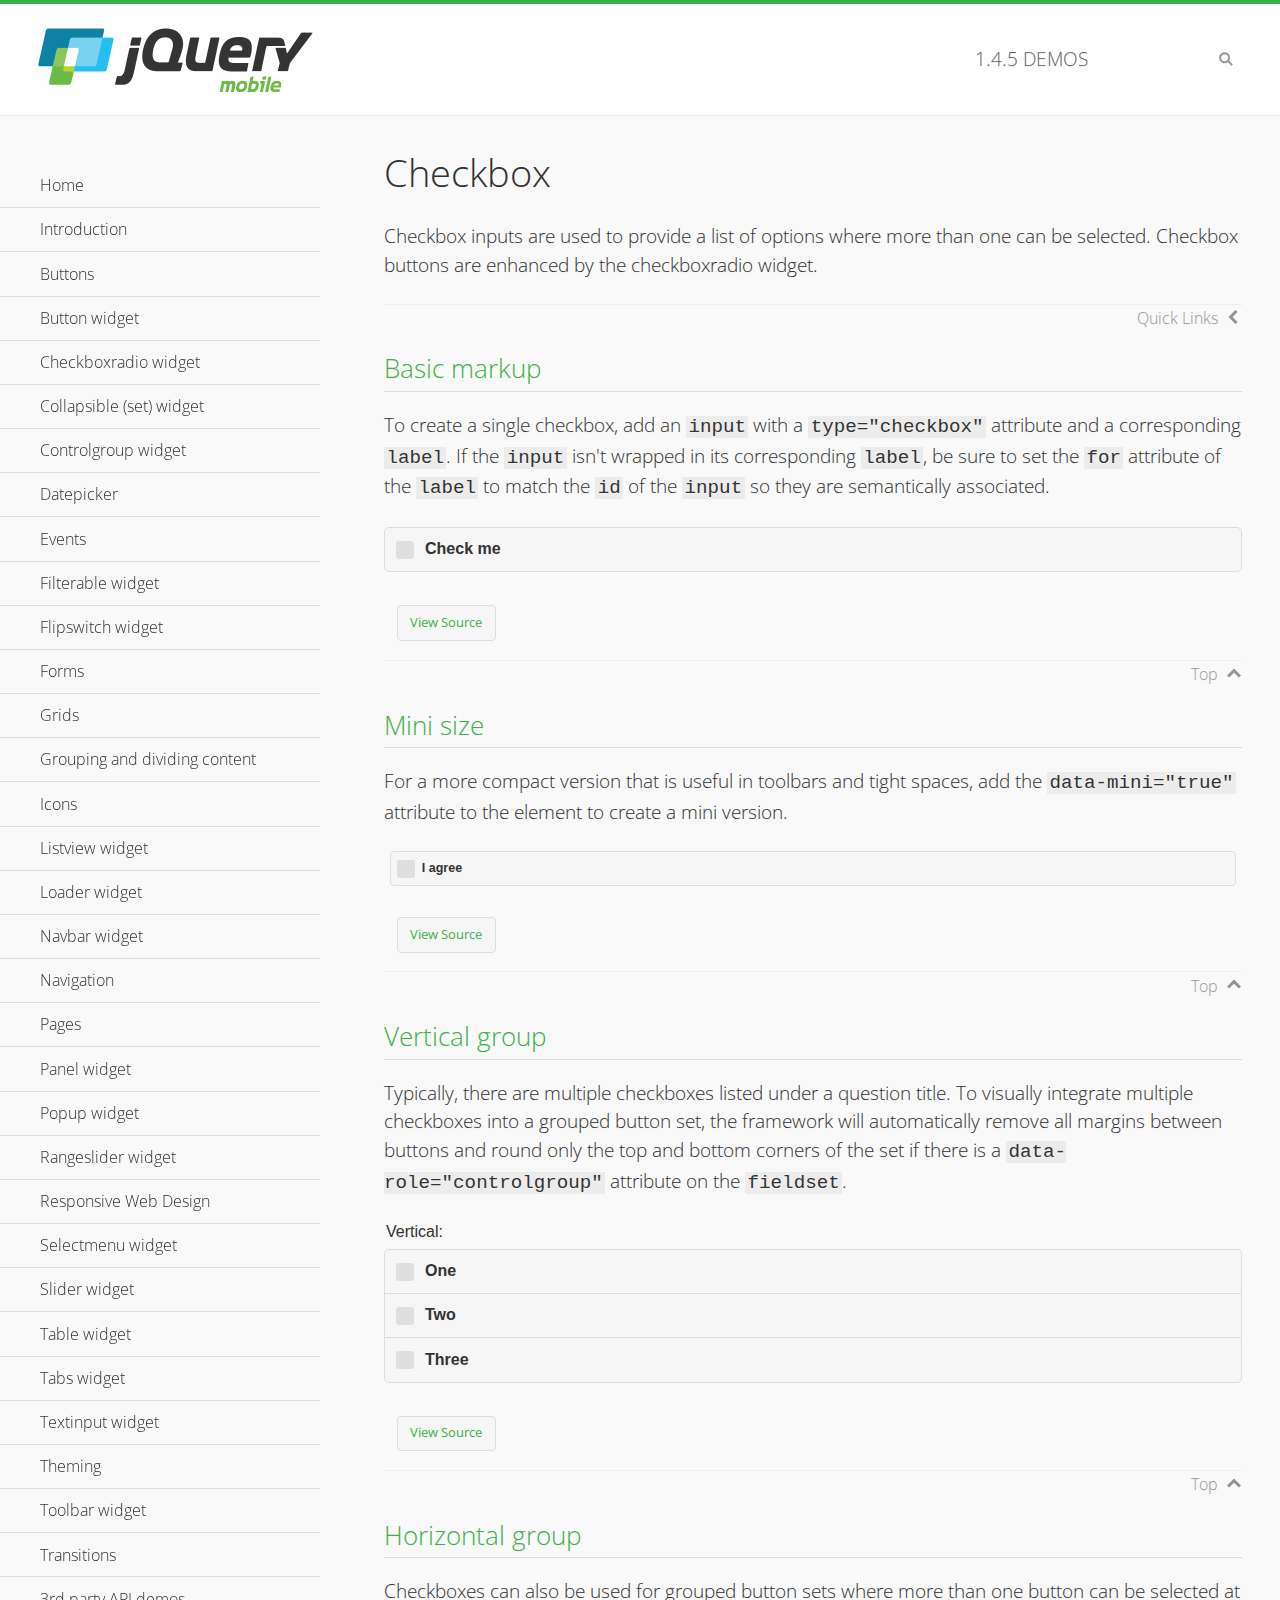
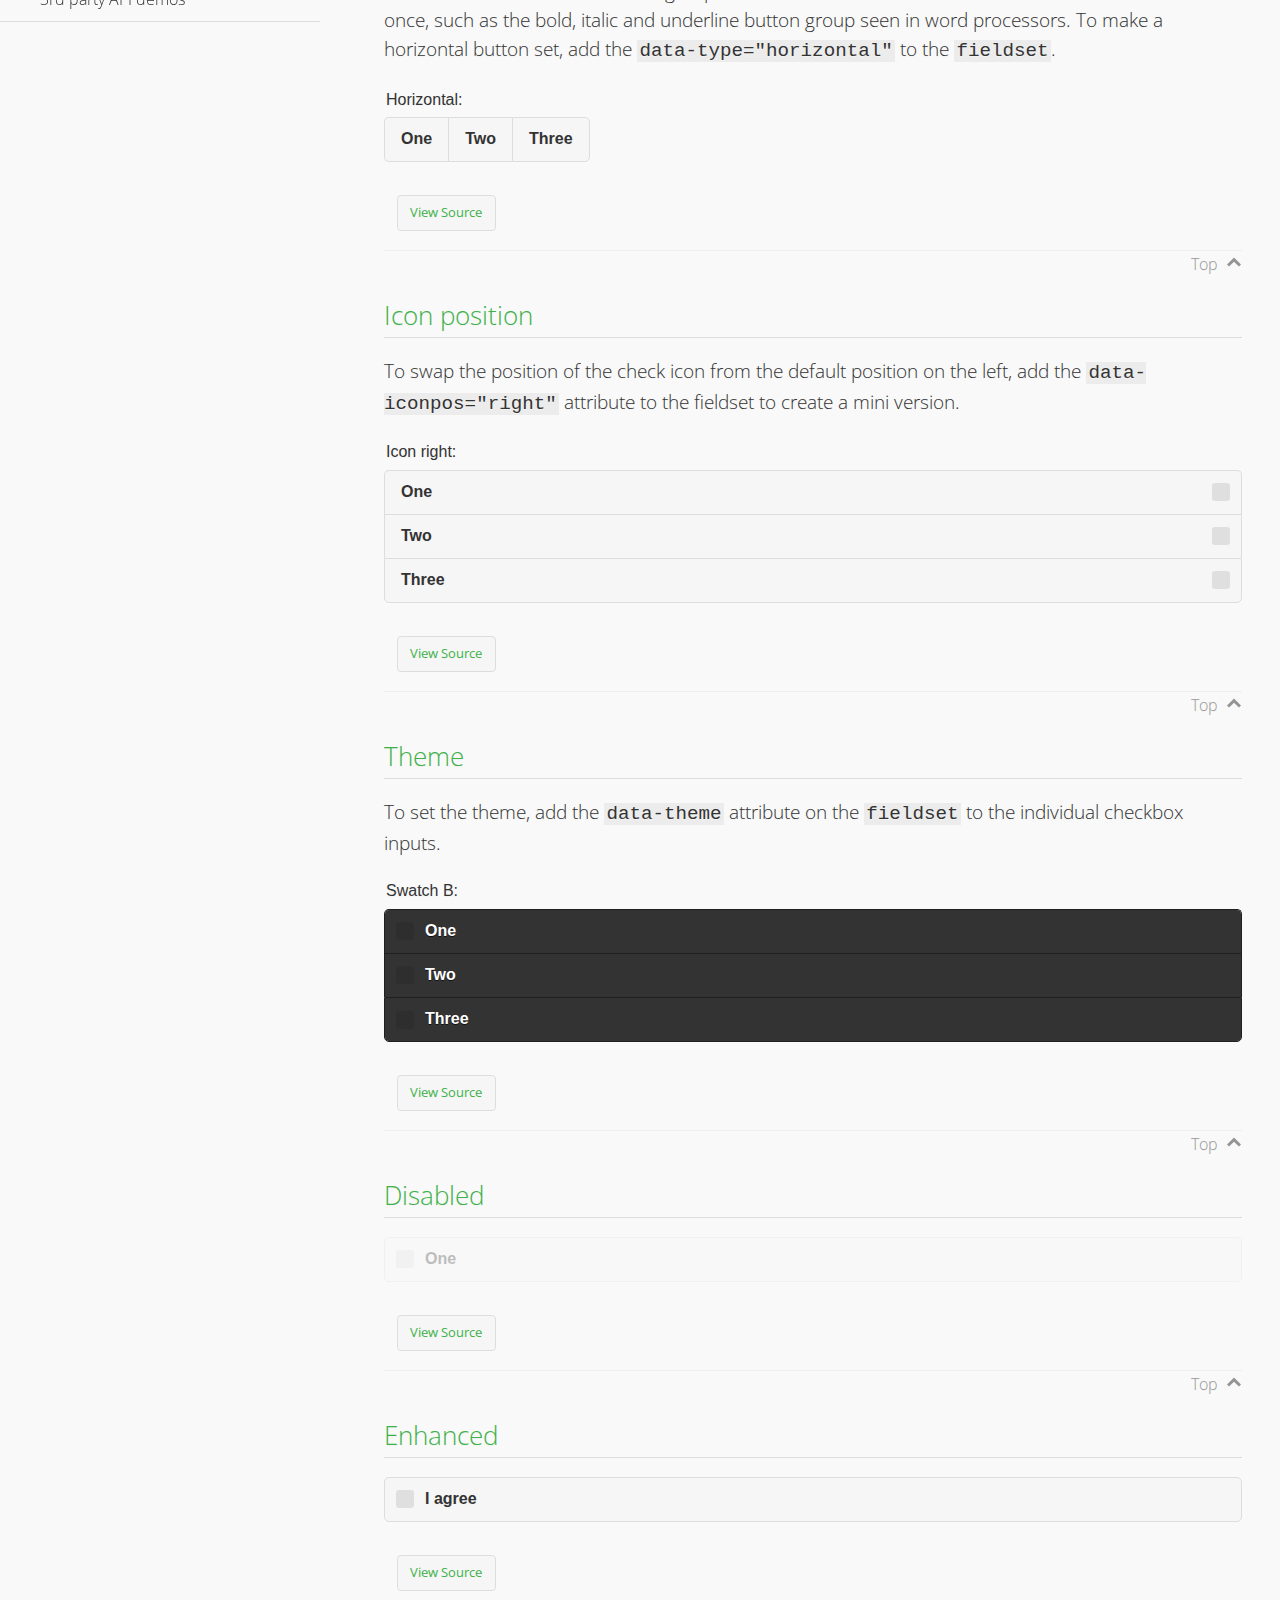
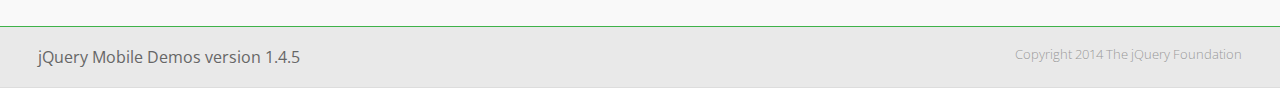
<file: www/jqm/demos/checkboxradio-checkbox/index.html>
<!DOCTYPE html>
<html>
<head>
	<meta charset="utf-8">
	<meta name="viewport" content="width=device-width, initial-scale=1">
	<title>Checkbox - jQuery Mobile Demos</title>
	<link rel="shortcut icon" href="../favicon.ico">
	<link rel="stylesheet" href="http://fonts.googleapis.com/css?family=Open+Sans:300,400,700">
	<link rel="stylesheet" href="../css/themes/default/jquery.mobile-1.4.5.min.css">
	<link rel="stylesheet" href="../_assets/css/jqm-demos.css">
	<script src="../js/jquery.js"></script>
	<script src="../_assets/js/index.js"></script>
	<script src="../js/jquery.mobile-1.4.5.min.js"></script>
</head>
<body>
<div data-role="page" class="jqm-demos" data-quicklinks="true">

	<div data-role="header" class="jqm-header">
		<h2><a href="../" title="jQuery Mobile Demos home"><img src="../_assets/img/jquery-logo.png" alt="jQuery Mobile"></a></h2>
		<p><span class="jqm-version"></span> Demos</p>
		<a href="#" class="jqm-navmenu-link ui-btn ui-btn-icon-notext ui-corner-all ui-icon-bars ui-nodisc-icon ui-alt-icon ui-btn-left">Menu</a>
		<a href="#" class="jqm-search-link ui-btn ui-btn-icon-notext ui-corner-all ui-icon-search ui-nodisc-icon ui-alt-icon ui-btn-right">Search</a>
	</div><!-- /header -->

	<div role="main" class="ui-content jqm-content">

		<h1>Checkbox</h1>

		<p>Checkbox inputs are used to provide a list of options where more than one can be selected. Checkbox buttons are enhanced by the checkboxradio widget.</p>

		<h2>Basic markup</h2>

		<p>To create a single checkbox, add an <code>input</code> with a <code>type="checkbox"</code> attribute and a corresponding <code>label</code>. If the <code>input</code> isn't wrapped in its corresponding <code>label</code>, be sure to set the <code>for</code> attribute of the <code>label</code> to match the <code>id</code> of the <code>input</code> so they are semantically associated.</p>

		<div data-demo-html="true">
			<form>
				<label>
					<input type="checkbox" name="checkbox-0 ">Check me
				</label>
			</form>
		</div><!--/demo-html -->

		<h2>Mini size</h2>

		<p>For a more compact version that is useful in toolbars and tight spaces, add the <code>data-mini="true"</code> attribute to the element to create a mini version. </p>

		<div data-demo-html="true">
			<form>
				<input type="checkbox" name="checkbox-mini-0" id="checkbox-mini-0" data-mini="true">
				<label for="checkbox-mini-0">I agree</label>
			</form>
		</div><!--/demo-html -->

		<h2>Vertical group</h2>

		<p>Typically, there are multiple checkboxes listed under a question title. To visually integrate multiple checkboxes into a grouped button set, the framework will automatically remove all margins between buttons and round only the top and bottom corners of the set if there is a <code> data-role="controlgroup"</code> attribute on the <code>fieldset</code>.</p>

		<div data-demo-html="true">
			<form>
				<fieldset data-role="controlgroup">
					<legend>Vertical:</legend>
					<input type="checkbox" name="checkbox-v-2a" id="checkbox-v-2a">
					<label for="checkbox-v-2a">One</label>
					<input type="checkbox" name="checkbox-v-2b" id="checkbox-v-2b">
					<label for="checkbox-v-2b">Two</label>
					<input type="checkbox" name="checkbox-v-2c" id="checkbox-v-2c">
					<label for="checkbox-v-2c">Three</label>
				</fieldset>
			</form>
		</div><!--/demo-html -->

		<h2>Horizontal group</h2>

		<p>Checkboxes can also be used for grouped button sets where more than one button can be selected at once, such as the bold, italic and underline button group seen in word processors. To make a horizontal button set, add the <code> data-type="horizontal"</code> to the <code>fieldset</code>.</p>

		<div data-demo-html="true">
			<form>
				<fieldset data-role="controlgroup" data-type="horizontal">
					<legend>Horizontal:</legend>
					<input type="checkbox" name="checkbox-h-2a" id="checkbox-h-2a">
					<label for="checkbox-h-2a">One</label>
					<input type="checkbox" name="checkbox-h-2b" id="checkbox-h-2b">
					<label for="checkbox-h-2b">Two</label>
					<input type="checkbox" name="checkbox-h-2c" id="checkbox-h-2c">
					<label for="checkbox-h-2c">Three</label>
				</fieldset>
			</form>
		</div><!--/demo-html -->

		<h2>Icon position</h2>

		<p>To swap the position of the check icon from the default position on the left, add the <code>data-iconpos="right"</code> attribute to the fieldset to create a mini version. </p>

		<div data-demo-html="true">
			<form>
				<fieldset data-role="controlgroup" data-iconpos="right">
					<legend>Icon right:</legend>
					<input type="checkbox" name="checkbox-h-6a" id="checkbox-h-6a">
					<label for="checkbox-h-6a">One</label>
					<input type="checkbox" name="checkbox-h-6b" id="checkbox-h-6b">
					<label for="checkbox-h-6b">Two</label>
					<input type="checkbox" name="checkbox-h-6c" id="checkbox-h-6c">
					<label for="checkbox-h-6c">Three</label>
				</fieldset>
			</form>
		</div><!--/demo-html -->

		<h2>Theme</h2>

		<p>To set the theme, add the <code>data-theme</code> attribute on the <code>fieldset</code> to the individual checkbox inputs.</p>

		<div data-demo-html="true">
			<form>
				<fieldset data-role="controlgroup">
					<legend>Swatch B:</legend>
					<input type="checkbox" name="checkbox-t-2a" id="checkbox-t-2a" data-theme="b">
					<label for="checkbox-t-2a">One</label>
					<input type="checkbox" name="checkbox-t-2b" id="checkbox-t-2b" data-theme="b">
					<label for="checkbox-t-2b">Two</label>
					<input type="checkbox" name="checkbox-t-2c" id="checkbox-t-2c" data-theme="b">
					<label for="checkbox-t-2c">Three</label>
				</fieldset>
			</form>
		</div><!--/demo-html -->

		<h2>Disabled</h2>

		<div data-demo-html="true">
			<form>
				<input disabled type="checkbox" name="checkbox-t-3a" id="checkbox-t-3a" data-theme="a">
				<label for="checkbox-t-3a">One</label>
			</form>
		</div><!--/demo-html -->

		<h2>Enhanced</h2>

		<div data-demo-html="true">
			<div class="ui-checkbox">
				<label for="checkbox-enhanced" class="ui-btn ui-corner-all ui-btn-inherit ui-btn-icon-left ui-checkbox-off">I agree</label>
				<input type="checkbox" name="checkbox-enhanced" id="checkbox-enhanced" data-enhanced="true">
			</div>
		</div><!--/demo-html -->

	</div><!-- /content -->
	    <div data-role="panel" class="jqm-navmenu-panel" data-position="left" data-display="overlay" data-theme="a">
	    	<ul class="jqm-list ui-alt-icon ui-nodisc-icon">
<li data-filtertext="demos homepage" data-icon="home"><a href=".././">Home</a></li>
<li data-filtertext="introduction overview getting started"><a href="../intro/" data-ajax="false">Introduction</a></li>
<li data-filtertext="buttons button markup buttonmarkup method anchor link button element"><a href="../button-markup/" data-ajax="false">Buttons</a></li>
<li data-filtertext="form button widget input button submit reset"><a href="../button/" data-ajax="false">Button widget</a></li>
<li data-role="collapsible" data-enhanced="true" data-collapsed-icon="carat-d" data-expanded-icon="carat-u" data-iconpos="right" data-inset="false" class="ui-collapsible ui-collapsible-themed-content ui-collapsible-collapsed">
	<h3 class="ui-collapsible-heading ui-collapsible-heading-collapsed">
		<a href="#" class="ui-collapsible-heading-toggle ui-btn ui-btn-icon-right ui-btn-inherit ui-icon-carat-d">
		    Checkboxradio widget<span class="ui-collapsible-heading-status"> click to expand contents</span>
		</a>
	</h3>
	<div class="ui-collapsible-content ui-body-inherit ui-collapsible-content-collapsed" aria-hidden="true">
		<ul>
			<li data-filtertext="form checkboxradio widget checkbox input checkboxes controlgroups"><a href="../checkboxradio-checkbox/" data-ajax="false">Checkboxes</a></li>
			<li data-filtertext="form checkboxradio widget radio input radio buttons controlgroups"><a href="../checkboxradio-radio/" data-ajax="false">Radio buttons</a></li>
		</ul>
	</div>
</li>
<li data-role="collapsible" data-enhanced="true" data-collapsed-icon="carat-d" data-expanded-icon="carat-u" data-iconpos="right" data-inset="false" class="ui-collapsible ui-collapsible-themed-content ui-collapsible-collapsed">
	<h3 class="ui-collapsible-heading ui-collapsible-heading-collapsed">
		<a href="#" class="ui-collapsible-heading-toggle ui-btn ui-btn-icon-right ui-btn-inherit ui-icon-carat-d">
			Collapsible (set) widget<span class="ui-collapsible-heading-status"> click to expand contents</span>
		</a>
	</h3>
	<div class="ui-collapsible-content ui-body-inherit ui-collapsible-content-collapsed" aria-hidden="true">
		<ul>
			<li data-filtertext="collapsibles content formatting"><a href="../collapsible/" data-ajax="false">Collapsible</a></li>
			<li data-filtertext="dynamic collapsible set accordion append expand"><a href="../collapsible-dynamic/" data-ajax="false">Dynamic collapsibles</a></li>
			<li data-filtertext="accordions collapsible set widget content formatting grouped collapsibles"><a href="../collapsibleset/" data-ajax="false">Collapsible set</a></li>
		</ul>
	</div>
</li>
<li data-role="collapsible" data-enhanced="true" data-collapsed-icon="carat-d" data-expanded-icon="carat-u" data-iconpos="right" data-inset="false" class="ui-collapsible ui-collapsible-themed-content ui-collapsible-collapsed">
	<h3 class="ui-collapsible-heading ui-collapsible-heading-collapsed">
		<a href="#" class="ui-collapsible-heading-toggle ui-btn ui-btn-icon-right ui-btn-inherit ui-icon-carat-d">
			Controlgroup widget<span class="ui-collapsible-heading-status"> click to expand contents</span>
		</a>
	</h3>
	<div class="ui-collapsible-content ui-body-inherit ui-collapsible-content-collapsed" aria-hidden="true">
		<ul>
			<li data-filtertext="controlgroups selectmenu checkboxradio input grouped buttons horizontal vertical"><a href="../controlgroup/" data-ajax="false">Controlgroup</a></li>
			<li data-filtertext="dynamic controlgroup dynamically add buttons"><a href="../controlgroup-dynamic/" data-ajax="false">Dynamic controlgroups</a></li>
		</ul>
	</div>
</li>
<li data-filtertext="form datepicker widget date input"><a href="../datepicker/" data-ajax="false">Datepicker</a></li>
<li data-role="collapsible" data-enhanced="true" data-collapsed-icon="carat-d" data-expanded-icon="carat-u" data-iconpos="right" data-inset="false" class="ui-collapsible ui-collapsible-themed-content ui-collapsible-collapsed">
	<h3 class="ui-collapsible-heading ui-collapsible-heading-collapsed">
		<a href="#" class="ui-collapsible-heading-toggle ui-btn ui-btn-icon-right ui-btn-inherit ui-icon-carat-d">
			Events<span class="ui-collapsible-heading-status"> click to expand contents</span>
		</a>
	</h3>
	<div class="ui-collapsible-content ui-body-inherit ui-collapsible-content-collapsed" aria-hidden="true">
		<ul>
			<li data-filtertext="swipe to delete list items listviews swipe events"><a href="../swipe-list/" data-ajax="false">Swipe list items</a></li>
			<li data-filtertext="swipe to navigate swipe page navigation swipe events"><a href="../swipe-page/" data-ajax="false">Swipe page navigation</a></li>
		</ul>
	</div>
</li>
<li data-filtertext="filterable filter elements sorting searching listview table"><a href="../filterable/" data-ajax="false">Filterable widget</a></li>
<li data-filtertext="form flipswitch widget flip toggle switch binary select checkbox input"><a href="../flipswitch/" data-ajax="false">Flipswitch widget</a></li>
<li data-role="collapsible" data-enhanced="true" data-collapsed-icon="carat-d" data-expanded-icon="carat-u" data-iconpos="right" data-inset="false" class="ui-collapsible ui-collapsible-themed-content ui-collapsible-collapsed">
	<h3 class="ui-collapsible-heading ui-collapsible-heading-collapsed">
		<a href="#" class="ui-collapsible-heading-toggle ui-btn ui-btn-icon-right ui-btn-inherit ui-icon-carat-d">
			Forms<span class="ui-collapsible-heading-status"> click to expand contents</span>
		</a>
	</h3>
	<div class="ui-collapsible-content ui-body-inherit ui-collapsible-content-collapsed" aria-hidden="true">
		<ul>
			<li data-filtertext="forms text checkbox radio range button submit reset inputs selects textarea slider flipswitch label form elements"><a href="../forms/" data-ajax="false">Forms</a></li>
			<li data-filtertext="form hide labels hidden accessible ui-hidden-accessible forms"><a href="../forms-label-hidden-accessible/" data-ajax="false">Hide labels</a></li>
			<li data-filtertext="form field containers fieldcontain ui-field-contain forms"><a href="../forms-field-contain/" data-ajax="false">Field containers</a></li>
			<li data-filtertext="forms disabled form elements"><a href="../forms-disabled/" data-ajax="false">Forms disabled</a></li>
			<li data-filtertext="forms gallery examples overview forms text checkbox radio range button submit reset inputs selects textarea slider flipswitch label form elements"><a href="../forms-gallery/" data-ajax="false">Forms gallery</a></li>
		</ul>
	</div>
</li>
<li data-role="collapsible" data-enhanced="true" data-collapsed-icon="carat-d" data-expanded-icon="carat-u" data-iconpos="right" data-inset="false" class="ui-collapsible ui-collapsible-themed-content ui-collapsible-collapsed">
	<h3 class="ui-collapsible-heading ui-collapsible-heading-collapsed">
		<a href="#" class="ui-collapsible-heading-toggle ui-btn ui-btn-icon-right ui-btn-inherit ui-icon-carat-d">
			Grids<span class="ui-collapsible-heading-status"> click to expand contents</span>
		</a>
	</h3>
	<div class="ui-collapsible-content ui-body-inherit ui-collapsible-content-collapsed" aria-hidden="true">
		<ul>
			<li data-filtertext="grids columns blocks content formatting rwd responsive css framework"><a href="../grids/" data-ajax="false">Grids</a></li>
			<li data-filtertext="buttons in grids css framework"><a href="../grids-buttons/" data-ajax="false">Buttons in grids</a></li>
			<li data-filtertext="custom responsive grids rwd css framework"><a href="../grids-custom-responsive/" data-ajax="false">Custom responsive grids</a></li>
		</ul>
	</div>
</li>
<li data-filtertext="blocks content formatting sections heading"><a href="../body-bar-classes/" data-ajax="false">Grouping and dividing content</a></li>
<li data-role="collapsible" data-enhanced="true" data-collapsed-icon="carat-d" data-expanded-icon="carat-u" data-iconpos="right" data-inset="false" class="ui-collapsible ui-collapsible-themed-content ui-collapsible-collapsed">
	<h3 class="ui-collapsible-heading ui-collapsible-heading-collapsed">
		<a href="#" class="ui-collapsible-heading-toggle ui-btn ui-btn-icon-right ui-btn-inherit ui-icon-carat-d">
			Icons<span class="ui-collapsible-heading-status"> click to expand contents</span>
		</a>
	</h3>
	<div class="ui-collapsible-content ui-body-inherit ui-collapsible-content-collapsed" aria-hidden="true">
		<ul>
			<li data-filtertext="button icons svg disc alt custom icon position"><a href="../icons/" data-ajax="false">Icons</a></li>
			<li data-filtertext=""><a href="../icons-grunticon/" data-ajax="false">Grunticon loader</a></li>
		</ul>
	</div>
</li>
<li data-role="collapsible" data-enhanced="true" data-collapsed-icon="carat-d" data-expanded-icon="carat-u" data-iconpos="right" data-inset="false" class="ui-collapsible ui-collapsible-themed-content ui-collapsible-collapsed">
	<h3 class="ui-collapsible-heading ui-collapsible-heading-collapsed">
		<a href="#" class="ui-collapsible-heading-toggle ui-btn ui-btn-icon-right ui-btn-inherit ui-icon-carat-d">
			Listview widget<span class="ui-collapsible-heading-status"> click to expand contents</span>
		</a>
	</h3>
	<div class="ui-collapsible-content ui-body-inherit ui-collapsible-content-collapsed" aria-hidden="true">
		<ul>
			<li data-filtertext="listview widget thumbnails icons nested split button collapsible ul ol"><a href="../listview/" data-ajax="false">Listview</a></li>
			<li data-filtertext="autocomplete filterable reveal listview filtertextbeforefilter placeholder"><a href="../listview-autocomplete/" data-ajax="false">Listview autocomplete</a></li>
			<li data-filtertext="autocomplete filterable reveal listview remote data filtertextbeforefilter placeholder"><a href="../listview-autocomplete-remote/" data-ajax="false">Listview autocomplete remote data</a></li>
			<li data-filtertext="autodividers anchor jump scroll linkbars listview lists ul ol"><a href="../listview-autodividers-linkbar/" data-ajax="false">Listview autodividers linkbar</a></li>
			<li data-filtertext="listview autodividers selector autodividersselector lists ul ol"><a href="../listview-autodividers-selector/" data-ajax="false">Listview autodividers selector</a></li>
			<li data-filtertext="listview nested list items"><a href="../listview-nested-lists/" data-ajax="false">Nested Listviews</a></li>
			<li data-filtertext="listview collapsible list items flat"><a href="../listview-collapsible-item-flat/" data-ajax="false">Listview collapsible list items (flat)</a></li>
			<li data-filtertext="listview collapsible list indented"><a href="../listview-collapsible-item-indented/" data-ajax="false">Listview collapsible list items (indented)</a></li>
			<li data-filtertext="grid listview responsive grids responsive listviews lists ul"><a href="../listview-grid/" data-ajax="false">Listview responsive grid</a></li>
		</ul>
	</div>
</li>
<li data-filtertext="loader widget page loading navigation overlay spinner"><a href="../loader/" data-ajax="false">Loader widget</a></li>
<li data-filtertext="navbar widget navmenu toolbars header footer"><a href="../navbar/" data-ajax="false">Navbar widget</a></li>
<li data-role="collapsible" data-enhanced="true" data-collapsed-icon="carat-d" data-expanded-icon="carat-u" data-iconpos="right" data-inset="false" class="ui-collapsible ui-collapsible-themed-content ui-collapsible-collapsed">
	<h3 class="ui-collapsible-heading ui-collapsible-heading-collapsed">
		<a href="#" class="ui-collapsible-heading-toggle ui-btn ui-btn-icon-right ui-btn-inherit ui-icon-carat-d">
			Navigation<span class="ui-collapsible-heading-status"> click to expand contents</span>
		</a>
	</h3>
	<div class="ui-collapsible-content ui-body-inherit ui-collapsible-content-collapsed" aria-hidden="true">
		<ul>
			<li data-filtertext="ajax navigation navigate widget history event method"><a href="../navigation/" data-ajax="false">Navigation</a></li>
			<li data-filtertext="linking pages page links navigation ajax prefetch cache"><a href="../navigation-linking-pages/" data-ajax="false">Linking pages</a></li>
			<!-- <li data-filtertext="php redirect server redirection server-side navigation"><a href="../navigation-php-redirect/" data-ajax="false">PHP redirect demo</a></li>-->
			<li data-filtertext="navigation redirection hash query"><a href="../navigation-hash-processing/" data-ajax="false">Hash processing demo</a></li>
			<li data-filtertext="navigation redirection hash query"><a href="../page-events/" data-ajax="false">Page Navigation Events</a></li>
		</ul>
	</div>
</li>
<li data-role="collapsible" data-enhanced="true" data-collapsed-icon="carat-d" data-expanded-icon="carat-u" data-iconpos="right" data-inset="false" class="ui-collapsible ui-collapsible-themed-content ui-collapsible-collapsed">
	<h3 class="ui-collapsible-heading ui-collapsible-heading-collapsed">
		<a href="#" class="ui-collapsible-heading-toggle ui-btn ui-btn-icon-right ui-btn-inherit ui-icon-carat-d">
			Pages<span class="ui-collapsible-heading-status"> click to expand contents</span>
		</a>
	</h3>
	<div class="ui-collapsible-content ui-body-inherit ui-collapsible-content-collapsed" aria-hidden="true">
		<ul>
			<li data-filtertext="pages page widget ajax navigation"><a href="../pages/" data-ajax="false">Pages</a></li>
			<li data-filtertext="single page"><a href="../pages-single-page/" data-ajax="false">Single page</a></li>
			<li data-filtertext="multipage multi-page page"><a href="../pages-multi-page/" data-ajax="false">Multi-page template</a></li>
			<li data-filtertext="dialog page widget modal popup"><a href="../pages-dialog/" data-ajax="false">Dialog page</a></li>
		</ul>
	</div>
</li>
<li data-role="collapsible" data-enhanced="true" data-collapsed-icon="carat-d" data-expanded-icon="carat-u" data-iconpos="right" data-inset="false" class="ui-collapsible ui-collapsible-themed-content ui-collapsible-collapsed">
	<h3 class="ui-collapsible-heading ui-collapsible-heading-collapsed">
		<a href="#" class="ui-collapsible-heading-toggle ui-btn ui-btn-icon-right ui-btn-inherit ui-icon-carat-d">
			Panel widget<span class="ui-collapsible-heading-status"> click to expand contents</span>
		</a>
	</h3>
	<div class="ui-collapsible-content ui-body-inherit ui-collapsible-content-collapsed" aria-hidden="true">
		<ul>
			<li data-filtertext="panel widget sliding panels reveal push overlay responsive"><a href="../panel/" data-ajax="false">Panel</a></li>
			<li data-filtertext=""><a href="../panel-external/" data-ajax="false">External panels</a></li>
			<li data-filtertext="panel "><a href="../panel-fixed/" data-ajax="false">Fixed panels</a></li>
			<li data-filtertext="panel slide panels sliding panels shadow rwd responsive breakpoint"><a href="../panel-responsive/" data-ajax="false">Panels responsive</a></li>
			<li data-filtertext="panel custom style custom panel width reveal shadow listview panel styling page background wrapper"><a href="../panel-styling/" data-ajax="false">Custom panel style</a></li>
			<li data-filtertext="panel open on swipe"><a href="../panel-swipe-open/" data-ajax="false">Panel open on swipe</a></li>
			<li data-filtertext="panels outside page internal external toolbars"><a href="../panel-external-internal/" data-ajax="false">Panel external and internal</a></li>
		</ul>
	</div>
</li>
<li data-role="collapsible" data-enhanced="true" data-collapsed-icon="carat-d" data-expanded-icon="carat-u" data-iconpos="right" data-inset="false" class="ui-collapsible ui-collapsible-themed-content ui-collapsible-collapsed">
	<h3 class="ui-collapsible-heading ui-collapsible-heading-collapsed">
		<a href="#" class="ui-collapsible-heading-toggle ui-btn ui-btn-icon-right ui-btn-inherit ui-icon-carat-d">
			Popup widget<span class="ui-collapsible-heading-status"> click to expand contents</span>
		</a>
	</h3>
	<div class="ui-collapsible-content ui-body-inherit ui-collapsible-content-collapsed" aria-hidden="true">
		<ul>
			<li data-filtertext="popup widget popups dialog modal transition tooltip lightbox form overlay screen flip pop fade transition"><a href="../popup/" data-ajax="false">Popup</a></li>
			<li data-filtertext="popup alignment position"><a href="../popup-alignment/" data-ajax="false">Popup alignment</a></li>
			<li data-filtertext="popup arrow size popups popover"><a href="../popup-arrow-size/" data-ajax="false">Popup arrow size</a></li>
			<li data-filtertext="dynamic popups popup images lightbox"><a href="../popup-dynamic/" data-ajax="false">Dynamic popups</a></li>
			<li data-filtertext="popups with iframes scaling"><a href="../popup-iframe/" data-ajax="false">Popups with iframes</a></li>
			<li data-filtertext="popup image scaling"><a href="../popup-image-scaling/" data-ajax="false">Popup image scaling</a></li>
			<li data-filtertext="external popup outside multi-page"><a href="../popup-outside-multipage/" data-ajax="false">Popup outside multi-page</a></li>
		</ul>
	</div>
</li>
<li data-filtertext="form rangeslider widget dual sliders dual handle sliders range input"><a href="../rangeslider/" data-ajax="false">Rangeslider widget</a></li>
<li data-filtertext="responsive web design rwd adaptive progressive enhancement PE accessible mobile breakpoints media query media queries"><a href="../rwd/" data-ajax="false">Responsive Web Design</a></li>
<li data-role="collapsible" data-enhanced="true" data-collapsed-icon="carat-d" data-expanded-icon="carat-u" data-iconpos="right" data-inset="false" class="ui-collapsible ui-collapsible-themed-content ui-collapsible-collapsed">
	<h3 class="ui-collapsible-heading ui-collapsible-heading-collapsed">
		<a href="#" class="ui-collapsible-heading-toggle ui-btn ui-btn-icon-right ui-btn-inherit ui-icon-carat-d">
			Selectmenu widget<span class="ui-collapsible-heading-status"> click to expand contents</span>
		</a>
	</h3>
	<div class="ui-collapsible-content ui-body-inherit ui-collapsible-content-collapsed" aria-hidden="true">
		<ul>
			<li data-filtertext="form selectmenu widget select input custom select menu selects"><a href="../selectmenu/" data-ajax="false">Selectmenu</a></li>
			<li data-filtertext="form custom select menu selectmenu widget custom menu option optgroup multiple selects"><a href="../selectmenu-custom/" data-ajax="false">Custom select menu</a></li>
			<li data-filtertext="filterable select filter popup dialog"><a href="../selectmenu-custom-filter/" data-ajax="false">Custom select menu with filter</a></li>
		</ul>
	</div>
</li>
<li data-role="collapsible" data-enhanced="true" data-collapsed-icon="carat-d" data-expanded-icon="carat-u" data-iconpos="right" data-inset="false" class="ui-collapsible ui-collapsible-themed-content ui-collapsible-collapsed">
	<h3 class="ui-collapsible-heading ui-collapsible-heading-collapsed">
		<a href="#" class="ui-collapsible-heading-toggle ui-btn ui-btn-icon-right ui-btn-inherit ui-icon-carat-d">
			Slider widget<span class="ui-collapsible-heading-status"> click to expand contents</span>
		</a>
	</h3>
	<div class="ui-collapsible-content ui-body-inherit ui-collapsible-content-collapsed" aria-hidden="true">
		<ul>
			<li data-filtertext="form slider widget range input single sliders"><a href="../slider/" data-ajax="false">Slider</a></li>
			<li data-filtertext="form slider widget flipswitch slider binary select flip toggle switch"><a href="../slider-flipswitch/" data-ajax="false">Slider flip toggle switch</a></li>
			<li data-filtertext="form slider tooltip handle value input range sliders"><a href="../slider-tooltip/" data-ajax="false">Slider tooltip</a></li>
		</ul>
	</div>
</li>
<li data-role="collapsible" data-enhanced="true" data-collapsed-icon="carat-d" data-expanded-icon="carat-u" data-iconpos="right" data-inset="false" class="ui-collapsible ui-collapsible-themed-content ui-collapsible-collapsed">
	<h3 class="ui-collapsible-heading ui-collapsible-heading-collapsed">
		<a href="#" class="ui-collapsible-heading-toggle ui-btn ui-btn-icon-right ui-btn-inherit ui-icon-carat-d">
			Table widget<span class="ui-collapsible-heading-status"> click to expand contents</span>
		</a>
	</h3>
	<div class="ui-collapsible-content ui-body-inherit ui-collapsible-content-collapsed" aria-hidden="true">
		<ul>
			<li data-filtertext="table widget reflow column toggle th td responsive tables rwd hide show tabular"><a href="../table-column-toggle/" data-ajax="false">Table Column Toggle</a></li>
			<li data-filtertext="table column toggle phone comparison demo"><a href="../table-column-toggle-example/" data-ajax="false">Table Column Toggle demo</a></li>
			<li data-filtertext="responsive tables table column toggle heading groups rwd breakpoint"><a href="../table-column-toggle-heading-groups/" data-ajax="false">Table Column Toggle heading groups</a></li>
			<li data-filtertext="responsive tables table column toggle hide rwd breakpoint customization options"><a href="../table-column-toggle-options/" data-ajax="false">Table Column Toggle options</a></li>
			<li data-filtertext="table reflow th td responsive rwd columns tabular"><a href="../table-reflow/" data-ajax="false">Table Reflow</a></li>
			<li data-filtertext="responsive tables table reflow heading groups rwd breakpoint"><a href="../table-reflow-heading-groups/" data-ajax="false">Table Reflow heading groups</a></li>
			<li data-filtertext="responsive tables table reflow stripes strokes table style"><a href="../table-reflow-stripes-strokes/" data-ajax="false">Table Reflow stripes and strokes</a></li>
			<li data-filtertext="responsive tables table reflow stack custom styles"><a href="../table-reflow-styling/" data-ajax="false">Table Reflow custom styles</a></li>
		</ul>
	</div>
</li>
<li data-filtertext="ui tabs widget"><a href="../tabs/" data-ajax="false">Tabs widget</a></li>
<li data-filtertext="form textinput widget text input textarea number date time tel email file color password"><a href="../textinput/" data-ajax="false">Textinput widget</a></li>
<li data-role="collapsible" data-enhanced="true" data-collapsed-icon="carat-d" data-expanded-icon="carat-u" data-iconpos="right" data-inset="false" class="ui-collapsible ui-collapsible-themed-content ui-collapsible-collapsed">
	<h3 class="ui-collapsible-heading ui-collapsible-heading-collapsed">
		<a href="#" class="ui-collapsible-heading-toggle ui-btn ui-btn-icon-right ui-btn-inherit ui-icon-carat-d">
			Theming<span class="ui-collapsible-heading-status"> click to expand contents</span>
		</a>
	</h3>
	<div class="ui-collapsible-content ui-body-inherit ui-collapsible-content-collapsed" aria-hidden="true">
		<ul>
			<li data-filtertext="default theme swatches theming style css"><a href="../theme-default/" data-ajax="false">Default theme</a></li>
			<li data-filtertext="classic theme old theme swatches theming style css"><a href="../theme-classic/" data-ajax="false">Classic theme</a></li>
		</ul>
	</div>
</li>
<li data-role="collapsible" data-enhanced="true" data-collapsed-icon="carat-d" data-expanded-icon="carat-u" data-iconpos="right" data-inset="false" class="ui-collapsible ui-collapsible-themed-content ui-collapsible-collapsed">
	<h3 class="ui-collapsible-heading ui-collapsible-heading-collapsed">
		<a href="#" class="ui-collapsible-heading-toggle ui-btn ui-btn-icon-right ui-btn-inherit ui-icon-carat-d">
			Toolbar widget<span class="ui-collapsible-heading-status"> click to expand contents</span>
		</a>
	</h3>
	<div class="ui-collapsible-content ui-body-inherit ui-collapsible-content-collapsed" aria-hidden="true">
		<ul>
			<li data-filtertext="toolbar widget header footer toolbars fixed fullscreen external sections"><a href="../toolbar/" data-ajax="false">Toolbar</a></li>
			<li data-filtertext="dynamic toolbars dynamically add toolbar header footer"><a href="../toolbar-dynamic/" data-ajax="false">Dynamic toolbars</a></li>
			<li data-filtertext="external toolbars header footer"><a href="../toolbar-external/" data-ajax="false">External toolbars</a></li>
			<li data-filtertext="fixed toolbars header footer"><a href="../toolbar-fixed/" data-ajax="false">Fixed toolbars</a></li>
			<li data-filtertext="fixed fullscreen toolbars header footer"><a href="../toolbar-fixed-fullscreen/" data-ajax="false">Fullscreen toolbars</a></li>
			<li data-filtertext="external fixed toolbars header footer"><a href="../toolbar-fixed-external/" data-ajax="false">Fixed external toolbars</a></li>
			<li data-filtertext="external persistent toolbars header footer navbar navmenu"><a href="../toolbar-fixed-persistent/" data-ajax="false">Persistent toolbars</a></li>
			<li data-filtertext="external ajax optimized toolbars persistent toolbars header footer navbar"><a href="../toolbar-fixed-persistent-optimized/" data-ajax="false">Ajax optimized toolbars</a></li>
			<li data-filtertext="form in toolbars header footer"><a href="../toolbar-fixed-forms/" data-ajax="false">Form in toolbar</a></li>
		</ul>
	</div>
</li>
<li data-filtertext="page transitions animated pages popup navigation flip slide fade pop"><a href="../transitions/" data-ajax="false">Transitions</a></li>
<li data-role="collapsible" data-enhanced="true" data-collapsed-icon="carat-d" data-expanded-icon="carat-u" data-iconpos="right" data-inset="false" class="ui-collapsible ui-collapsible-themed-content ui-collapsible-collapsed">
	<h3 class="ui-collapsible-heading ui-collapsible-heading-collapsed">
		<a href="#" class="ui-collapsible-heading-toggle ui-btn ui-btn-icon-right ui-btn-inherit ui-icon-carat-d">
			3rd party API demos<span class="ui-collapsible-heading-status"> click to expand contents</span>
		</a>
	</h3>
	<div class="ui-collapsible-content ui-body-inherit ui-collapsible-content-collapsed" aria-hidden="true">
		<ul>
			<li data-filtertext="backbone requirejs navigation router"><a href="../backbone-requirejs/" data-ajax="false">Backbone RequireJS</a></li>
			<li data-filtertext="google maps geolocation demo"><a href="../map-geolocation/" data-ajax="false">Google Maps geolocation</a></li>
			<li data-filtertext="google maps hybrid"><a href="../map-list-toggle/" data-ajax="false">Google Maps list toggle</a></li>
		</ul>
	</div>
</li>



		     </ul>
		</div><!-- /panel -->


	<div data-role="footer" data-position="fixed" data-tap-toggle="false" class="jqm-footer">
		<p>jQuery Mobile Demos version <span class="jqm-version"></span></p>
		<p>Copyright 2014 The jQuery Foundation</p>
	</div><!-- /footer -->
	<!-- TODO: This should become an external panel so we can add input to markup (unique ID) -->
    <div data-role="panel" class="jqm-search-panel" data-position="right" data-display="overlay" data-theme="a">
		<div class="jqm-search">
			<ul class="jqm-list" data-filter-placeholder="Search demos..." data-filter-reveal="true">
<li data-filtertext="demos homepage" data-icon="home"><a href=".././">Home</a></li>
<li data-filtertext="introduction overview getting started"><a href="../intro/" data-ajax="false">Introduction</a></li>
<li data-filtertext="buttons button markup buttonmarkup method anchor link button element"><a href="../button-markup/" data-ajax="false">Buttons</a></li>
<li data-filtertext="form button widget input button submit reset"><a href="../button/" data-ajax="false">Button widget</a></li>
<li data-role="collapsible" data-enhanced="true" data-collapsed-icon="carat-d" data-expanded-icon="carat-u" data-iconpos="right" data-inset="false" class="ui-collapsible ui-collapsible-themed-content ui-collapsible-collapsed">
	<h3 class="ui-collapsible-heading ui-collapsible-heading-collapsed">
		<a href="#" class="ui-collapsible-heading-toggle ui-btn ui-btn-icon-right ui-btn-inherit ui-icon-carat-d">
		    Checkboxradio widget<span class="ui-collapsible-heading-status"> click to expand contents</span>
		</a>
	</h3>
	<div class="ui-collapsible-content ui-body-inherit ui-collapsible-content-collapsed" aria-hidden="true">
		<ul>
			<li data-filtertext="form checkboxradio widget checkbox input checkboxes controlgroups"><a href="../checkboxradio-checkbox/" data-ajax="false">Checkboxes</a></li>
			<li data-filtertext="form checkboxradio widget radio input radio buttons controlgroups"><a href="../checkboxradio-radio/" data-ajax="false">Radio buttons</a></li>
		</ul>
	</div>
</li>
<li data-role="collapsible" data-enhanced="true" data-collapsed-icon="carat-d" data-expanded-icon="carat-u" data-iconpos="right" data-inset="false" class="ui-collapsible ui-collapsible-themed-content ui-collapsible-collapsed">
	<h3 class="ui-collapsible-heading ui-collapsible-heading-collapsed">
		<a href="#" class="ui-collapsible-heading-toggle ui-btn ui-btn-icon-right ui-btn-inherit ui-icon-carat-d">
			Collapsible (set) widget<span class="ui-collapsible-heading-status"> click to expand contents</span>
		</a>
	</h3>
	<div class="ui-collapsible-content ui-body-inherit ui-collapsible-content-collapsed" aria-hidden="true">
		<ul>
			<li data-filtertext="collapsibles content formatting"><a href="../collapsible/" data-ajax="false">Collapsible</a></li>
			<li data-filtertext="dynamic collapsible set accordion append expand"><a href="../collapsible-dynamic/" data-ajax="false">Dynamic collapsibles</a></li>
			<li data-filtertext="accordions collapsible set widget content formatting grouped collapsibles"><a href="../collapsibleset/" data-ajax="false">Collapsible set</a></li>
		</ul>
	</div>
</li>
<li data-role="collapsible" data-enhanced="true" data-collapsed-icon="carat-d" data-expanded-icon="carat-u" data-iconpos="right" data-inset="false" class="ui-collapsible ui-collapsible-themed-content ui-collapsible-collapsed">
	<h3 class="ui-collapsible-heading ui-collapsible-heading-collapsed">
		<a href="#" class="ui-collapsible-heading-toggle ui-btn ui-btn-icon-right ui-btn-inherit ui-icon-carat-d">
			Controlgroup widget<span class="ui-collapsible-heading-status"> click to expand contents</span>
		</a>
	</h3>
	<div class="ui-collapsible-content ui-body-inherit ui-collapsible-content-collapsed" aria-hidden="true">
		<ul>
			<li data-filtertext="controlgroups selectmenu checkboxradio input grouped buttons horizontal vertical"><a href="../controlgroup/" data-ajax="false">Controlgroup</a></li>
			<li data-filtertext="dynamic controlgroup dynamically add buttons"><a href="../controlgroup-dynamic/" data-ajax="false">Dynamic controlgroups</a></li>
		</ul>
	</div>
</li>
<li data-filtertext="form datepicker widget date input"><a href="../datepicker/" data-ajax="false">Datepicker</a></li>
<li data-role="collapsible" data-enhanced="true" data-collapsed-icon="carat-d" data-expanded-icon="carat-u" data-iconpos="right" data-inset="false" class="ui-collapsible ui-collapsible-themed-content ui-collapsible-collapsed">
	<h3 class="ui-collapsible-heading ui-collapsible-heading-collapsed">
		<a href="#" class="ui-collapsible-heading-toggle ui-btn ui-btn-icon-right ui-btn-inherit ui-icon-carat-d">
			Events<span class="ui-collapsible-heading-status"> click to expand contents</span>
		</a>
	</h3>
	<div class="ui-collapsible-content ui-body-inherit ui-collapsible-content-collapsed" aria-hidden="true">
		<ul>
			<li data-filtertext="swipe to delete list items listviews swipe events"><a href="../swipe-list/" data-ajax="false">Swipe list items</a></li>
			<li data-filtertext="swipe to navigate swipe page navigation swipe events"><a href="../swipe-page/" data-ajax="false">Swipe page navigation</a></li>
		</ul>
	</div>
</li>
<li data-filtertext="filterable filter elements sorting searching listview table"><a href="../filterable/" data-ajax="false">Filterable widget</a></li>
<li data-filtertext="form flipswitch widget flip toggle switch binary select checkbox input"><a href="../flipswitch/" data-ajax="false">Flipswitch widget</a></li>
<li data-role="collapsible" data-enhanced="true" data-collapsed-icon="carat-d" data-expanded-icon="carat-u" data-iconpos="right" data-inset="false" class="ui-collapsible ui-collapsible-themed-content ui-collapsible-collapsed">
	<h3 class="ui-collapsible-heading ui-collapsible-heading-collapsed">
		<a href="#" class="ui-collapsible-heading-toggle ui-btn ui-btn-icon-right ui-btn-inherit ui-icon-carat-d">
			Forms<span class="ui-collapsible-heading-status"> click to expand contents</span>
		</a>
	</h3>
	<div class="ui-collapsible-content ui-body-inherit ui-collapsible-content-collapsed" aria-hidden="true">
		<ul>
			<li data-filtertext="forms text checkbox radio range button submit reset inputs selects textarea slider flipswitch label form elements"><a href="../forms/" data-ajax="false">Forms</a></li>
			<li data-filtertext="form hide labels hidden accessible ui-hidden-accessible forms"><a href="../forms-label-hidden-accessible/" data-ajax="false">Hide labels</a></li>
			<li data-filtertext="form field containers fieldcontain ui-field-contain forms"><a href="../forms-field-contain/" data-ajax="false">Field containers</a></li>
			<li data-filtertext="forms disabled form elements"><a href="../forms-disabled/" data-ajax="false">Forms disabled</a></li>
			<li data-filtertext="forms gallery examples overview forms text checkbox radio range button submit reset inputs selects textarea slider flipswitch label form elements"><a href="../forms-gallery/" data-ajax="false">Forms gallery</a></li>
		</ul>
	</div>
</li>
<li data-role="collapsible" data-enhanced="true" data-collapsed-icon="carat-d" data-expanded-icon="carat-u" data-iconpos="right" data-inset="false" class="ui-collapsible ui-collapsible-themed-content ui-collapsible-collapsed">
	<h3 class="ui-collapsible-heading ui-collapsible-heading-collapsed">
		<a href="#" class="ui-collapsible-heading-toggle ui-btn ui-btn-icon-right ui-btn-inherit ui-icon-carat-d">
			Grids<span class="ui-collapsible-heading-status"> click to expand contents</span>
		</a>
	</h3>
	<div class="ui-collapsible-content ui-body-inherit ui-collapsible-content-collapsed" aria-hidden="true">
		<ul>
			<li data-filtertext="grids columns blocks content formatting rwd responsive css framework"><a href="../grids/" data-ajax="false">Grids</a></li>
			<li data-filtertext="buttons in grids css framework"><a href="../grids-buttons/" data-ajax="false">Buttons in grids</a></li>
			<li data-filtertext="custom responsive grids rwd css framework"><a href="../grids-custom-responsive/" data-ajax="false">Custom responsive grids</a></li>
		</ul>
	</div>
</li>
<li data-filtertext="blocks content formatting sections heading"><a href="../body-bar-classes/" data-ajax="false">Grouping and dividing content</a></li>
<li data-role="collapsible" data-enhanced="true" data-collapsed-icon="carat-d" data-expanded-icon="carat-u" data-iconpos="right" data-inset="false" class="ui-collapsible ui-collapsible-themed-content ui-collapsible-collapsed">
	<h3 class="ui-collapsible-heading ui-collapsible-heading-collapsed">
		<a href="#" class="ui-collapsible-heading-toggle ui-btn ui-btn-icon-right ui-btn-inherit ui-icon-carat-d">
			Icons<span class="ui-collapsible-heading-status"> click to expand contents</span>
		</a>
	</h3>
	<div class="ui-collapsible-content ui-body-inherit ui-collapsible-content-collapsed" aria-hidden="true">
		<ul>
			<li data-filtertext="button icons svg disc alt custom icon position"><a href="../icons/" data-ajax="false">Icons</a></li>
			<li data-filtertext=""><a href="../icons-grunticon/" data-ajax="false">Grunticon loader</a></li>
		</ul>
	</div>
</li>
<li data-role="collapsible" data-enhanced="true" data-collapsed-icon="carat-d" data-expanded-icon="carat-u" data-iconpos="right" data-inset="false" class="ui-collapsible ui-collapsible-themed-content ui-collapsible-collapsed">
	<h3 class="ui-collapsible-heading ui-collapsible-heading-collapsed">
		<a href="#" class="ui-collapsible-heading-toggle ui-btn ui-btn-icon-right ui-btn-inherit ui-icon-carat-d">
			Listview widget<span class="ui-collapsible-heading-status"> click to expand contents</span>
		</a>
	</h3>
	<div class="ui-collapsible-content ui-body-inherit ui-collapsible-content-collapsed" aria-hidden="true">
		<ul>
			<li data-filtertext="listview widget thumbnails icons nested split button collapsible ul ol"><a href="../listview/" data-ajax="false">Listview</a></li>
			<li data-filtertext="autocomplete filterable reveal listview filtertextbeforefilter placeholder"><a href="../listview-autocomplete/" data-ajax="false">Listview autocomplete</a></li>
			<li data-filtertext="autocomplete filterable reveal listview remote data filtertextbeforefilter placeholder"><a href="../listview-autocomplete-remote/" data-ajax="false">Listview autocomplete remote data</a></li>
			<li data-filtertext="autodividers anchor jump scroll linkbars listview lists ul ol"><a href="../listview-autodividers-linkbar/" data-ajax="false">Listview autodividers linkbar</a></li>
			<li data-filtertext="listview autodividers selector autodividersselector lists ul ol"><a href="../listview-autodividers-selector/" data-ajax="false">Listview autodividers selector</a></li>
			<li data-filtertext="listview nested list items"><a href="../listview-nested-lists/" data-ajax="false">Nested Listviews</a></li>
			<li data-filtertext="listview collapsible list items flat"><a href="../listview-collapsible-item-flat/" data-ajax="false">Listview collapsible list items (flat)</a></li>
			<li data-filtertext="listview collapsible list indented"><a href="../listview-collapsible-item-indented/" data-ajax="false">Listview collapsible list items (indented)</a></li>
			<li data-filtertext="grid listview responsive grids responsive listviews lists ul"><a href="../listview-grid/" data-ajax="false">Listview responsive grid</a></li>
		</ul>
	</div>
</li>
<li data-filtertext="loader widget page loading navigation overlay spinner"><a href="../loader/" data-ajax="false">Loader widget</a></li>
<li data-filtertext="navbar widget navmenu toolbars header footer"><a href="../navbar/" data-ajax="false">Navbar widget</a></li>
<li data-role="collapsible" data-enhanced="true" data-collapsed-icon="carat-d" data-expanded-icon="carat-u" data-iconpos="right" data-inset="false" class="ui-collapsible ui-collapsible-themed-content ui-collapsible-collapsed">
	<h3 class="ui-collapsible-heading ui-collapsible-heading-collapsed">
		<a href="#" class="ui-collapsible-heading-toggle ui-btn ui-btn-icon-right ui-btn-inherit ui-icon-carat-d">
			Navigation<span class="ui-collapsible-heading-status"> click to expand contents</span>
		</a>
	</h3>
	<div class="ui-collapsible-content ui-body-inherit ui-collapsible-content-collapsed" aria-hidden="true">
		<ul>
			<li data-filtertext="ajax navigation navigate widget history event method"><a href="../navigation/" data-ajax="false">Navigation</a></li>
			<li data-filtertext="linking pages page links navigation ajax prefetch cache"><a href="../navigation-linking-pages/" data-ajax="false">Linking pages</a></li>
			<!-- <li data-filtertext="php redirect server redirection server-side navigation"><a href="../navigation-php-redirect/" data-ajax="false">PHP redirect demo</a></li>-->
			<li data-filtertext="navigation redirection hash query"><a href="../navigation-hash-processing/" data-ajax="false">Hash processing demo</a></li>
			<li data-filtertext="navigation redirection hash query"><a href="../page-events/" data-ajax="false">Page Navigation Events</a></li>
		</ul>
	</div>
</li>
<li data-role="collapsible" data-enhanced="true" data-collapsed-icon="carat-d" data-expanded-icon="carat-u" data-iconpos="right" data-inset="false" class="ui-collapsible ui-collapsible-themed-content ui-collapsible-collapsed">
	<h3 class="ui-collapsible-heading ui-collapsible-heading-collapsed">
		<a href="#" class="ui-collapsible-heading-toggle ui-btn ui-btn-icon-right ui-btn-inherit ui-icon-carat-d">
			Pages<span class="ui-collapsible-heading-status"> click to expand contents</span>
		</a>
	</h3>
	<div class="ui-collapsible-content ui-body-inherit ui-collapsible-content-collapsed" aria-hidden="true">
		<ul>
			<li data-filtertext="pages page widget ajax navigation"><a href="../pages/" data-ajax="false">Pages</a></li>
			<li data-filtertext="single page"><a href="../pages-single-page/" data-ajax="false">Single page</a></li>
			<li data-filtertext="multipage multi-page page"><a href="../pages-multi-page/" data-ajax="false">Multi-page template</a></li>
			<li data-filtertext="dialog page widget modal popup"><a href="../pages-dialog/" data-ajax="false">Dialog page</a></li>
		</ul>
	</div>
</li>
<li data-role="collapsible" data-enhanced="true" data-collapsed-icon="carat-d" data-expanded-icon="carat-u" data-iconpos="right" data-inset="false" class="ui-collapsible ui-collapsible-themed-content ui-collapsible-collapsed">
	<h3 class="ui-collapsible-heading ui-collapsible-heading-collapsed">
		<a href="#" class="ui-collapsible-heading-toggle ui-btn ui-btn-icon-right ui-btn-inherit ui-icon-carat-d">
			Panel widget<span class="ui-collapsible-heading-status"> click to expand contents</span>
		</a>
	</h3>
	<div class="ui-collapsible-content ui-body-inherit ui-collapsible-content-collapsed" aria-hidden="true">
		<ul>
			<li data-filtertext="panel widget sliding panels reveal push overlay responsive"><a href="../panel/" data-ajax="false">Panel</a></li>
			<li data-filtertext=""><a href="../panel-external/" data-ajax="false">External panels</a></li>
			<li data-filtertext="panel "><a href="../panel-fixed/" data-ajax="false">Fixed panels</a></li>
			<li data-filtertext="panel slide panels sliding panels shadow rwd responsive breakpoint"><a href="../panel-responsive/" data-ajax="false">Panels responsive</a></li>
			<li data-filtertext="panel custom style custom panel width reveal shadow listview panel styling page background wrapper"><a href="../panel-styling/" data-ajax="false">Custom panel style</a></li>
			<li data-filtertext="panel open on swipe"><a href="../panel-swipe-open/" data-ajax="false">Panel open on swipe</a></li>
			<li data-filtertext="panels outside page internal external toolbars"><a href="../panel-external-internal/" data-ajax="false">Panel external and internal</a></li>
		</ul>
	</div>
</li>
<li data-role="collapsible" data-enhanced="true" data-collapsed-icon="carat-d" data-expanded-icon="carat-u" data-iconpos="right" data-inset="false" class="ui-collapsible ui-collapsible-themed-content ui-collapsible-collapsed">
	<h3 class="ui-collapsible-heading ui-collapsible-heading-collapsed">
		<a href="#" class="ui-collapsible-heading-toggle ui-btn ui-btn-icon-right ui-btn-inherit ui-icon-carat-d">
			Popup widget<span class="ui-collapsible-heading-status"> click to expand contents</span>
		</a>
	</h3>
	<div class="ui-collapsible-content ui-body-inherit ui-collapsible-content-collapsed" aria-hidden="true">
		<ul>
			<li data-filtertext="popup widget popups dialog modal transition tooltip lightbox form overlay screen flip pop fade transition"><a href="../popup/" data-ajax="false">Popup</a></li>
			<li data-filtertext="popup alignment position"><a href="../popup-alignment/" data-ajax="false">Popup alignment</a></li>
			<li data-filtertext="popup arrow size popups popover"><a href="../popup-arrow-size/" data-ajax="false">Popup arrow size</a></li>
			<li data-filtertext="dynamic popups popup images lightbox"><a href="../popup-dynamic/" data-ajax="false">Dynamic popups</a></li>
			<li data-filtertext="popups with iframes scaling"><a href="../popup-iframe/" data-ajax="false">Popups with iframes</a></li>
			<li data-filtertext="popup image scaling"><a href="../popup-image-scaling/" data-ajax="false">Popup image scaling</a></li>
			<li data-filtertext="external popup outside multi-page"><a href="../popup-outside-multipage/" data-ajax="false">Popup outside multi-page</a></li>
		</ul>
	</div>
</li>
<li data-filtertext="form rangeslider widget dual sliders dual handle sliders range input"><a href="../rangeslider/" data-ajax="false">Rangeslider widget</a></li>
<li data-filtertext="responsive web design rwd adaptive progressive enhancement PE accessible mobile breakpoints media query media queries"><a href="../rwd/" data-ajax="false">Responsive Web Design</a></li>
<li data-role="collapsible" data-enhanced="true" data-collapsed-icon="carat-d" data-expanded-icon="carat-u" data-iconpos="right" data-inset="false" class="ui-collapsible ui-collapsible-themed-content ui-collapsible-collapsed">
	<h3 class="ui-collapsible-heading ui-collapsible-heading-collapsed">
		<a href="#" class="ui-collapsible-heading-toggle ui-btn ui-btn-icon-right ui-btn-inherit ui-icon-carat-d">
			Selectmenu widget<span class="ui-collapsible-heading-status"> click to expand contents</span>
		</a>
	</h3>
	<div class="ui-collapsible-content ui-body-inherit ui-collapsible-content-collapsed" aria-hidden="true">
		<ul>
			<li data-filtertext="form selectmenu widget select input custom select menu selects"><a href="../selectmenu/" data-ajax="false">Selectmenu</a></li>
			<li data-filtertext="form custom select menu selectmenu widget custom menu option optgroup multiple selects"><a href="../selectmenu-custom/" data-ajax="false">Custom select menu</a></li>
			<li data-filtertext="filterable select filter popup dialog"><a href="../selectmenu-custom-filter/" data-ajax="false">Custom select menu with filter</a></li>
		</ul>
	</div>
</li>
<li data-role="collapsible" data-enhanced="true" data-collapsed-icon="carat-d" data-expanded-icon="carat-u" data-iconpos="right" data-inset="false" class="ui-collapsible ui-collapsible-themed-content ui-collapsible-collapsed">
	<h3 class="ui-collapsible-heading ui-collapsible-heading-collapsed">
		<a href="#" class="ui-collapsible-heading-toggle ui-btn ui-btn-icon-right ui-btn-inherit ui-icon-carat-d">
			Slider widget<span class="ui-collapsible-heading-status"> click to expand contents</span>
		</a>
	</h3>
	<div class="ui-collapsible-content ui-body-inherit ui-collapsible-content-collapsed" aria-hidden="true">
		<ul>
			<li data-filtertext="form slider widget range input single sliders"><a href="../slider/" data-ajax="false">Slider</a></li>
			<li data-filtertext="form slider widget flipswitch slider binary select flip toggle switch"><a href="../slider-flipswitch/" data-ajax="false">Slider flip toggle switch</a></li>
			<li data-filtertext="form slider tooltip handle value input range sliders"><a href="../slider-tooltip/" data-ajax="false">Slider tooltip</a></li>
		</ul>
	</div>
</li>
<li data-role="collapsible" data-enhanced="true" data-collapsed-icon="carat-d" data-expanded-icon="carat-u" data-iconpos="right" data-inset="false" class="ui-collapsible ui-collapsible-themed-content ui-collapsible-collapsed">
	<h3 class="ui-collapsible-heading ui-collapsible-heading-collapsed">
		<a href="#" class="ui-collapsible-heading-toggle ui-btn ui-btn-icon-right ui-btn-inherit ui-icon-carat-d">
			Table widget<span class="ui-collapsible-heading-status"> click to expand contents</span>
		</a>
	</h3>
	<div class="ui-collapsible-content ui-body-inherit ui-collapsible-content-collapsed" aria-hidden="true">
		<ul>
			<li data-filtertext="table widget reflow column toggle th td responsive tables rwd hide show tabular"><a href="../table-column-toggle/" data-ajax="false">Table Column Toggle</a></li>
			<li data-filtertext="table column toggle phone comparison demo"><a href="../table-column-toggle-example/" data-ajax="false">Table Column Toggle demo</a></li>
			<li data-filtertext="responsive tables table column toggle heading groups rwd breakpoint"><a href="../table-column-toggle-heading-groups/" data-ajax="false">Table Column Toggle heading groups</a></li>
			<li data-filtertext="responsive tables table column toggle hide rwd breakpoint customization options"><a href="../table-column-toggle-options/" data-ajax="false">Table Column Toggle options</a></li>
			<li data-filtertext="table reflow th td responsive rwd columns tabular"><a href="../table-reflow/" data-ajax="false">Table Reflow</a></li>
			<li data-filtertext="responsive tables table reflow heading groups rwd breakpoint"><a href="../table-reflow-heading-groups/" data-ajax="false">Table Reflow heading groups</a></li>
			<li data-filtertext="responsive tables table reflow stripes strokes table style"><a href="../table-reflow-stripes-strokes/" data-ajax="false">Table Reflow stripes and strokes</a></li>
			<li data-filtertext="responsive tables table reflow stack custom styles"><a href="../table-reflow-styling/" data-ajax="false">Table Reflow custom styles</a></li>
		</ul>
	</div>
</li>
<li data-filtertext="ui tabs widget"><a href="../tabs/" data-ajax="false">Tabs widget</a></li>
<li data-filtertext="form textinput widget text input textarea number date time tel email file color password"><a href="../textinput/" data-ajax="false">Textinput widget</a></li>
<li data-role="collapsible" data-enhanced="true" data-collapsed-icon="carat-d" data-expanded-icon="carat-u" data-iconpos="right" data-inset="false" class="ui-collapsible ui-collapsible-themed-content ui-collapsible-collapsed">
	<h3 class="ui-collapsible-heading ui-collapsible-heading-collapsed">
		<a href="#" class="ui-collapsible-heading-toggle ui-btn ui-btn-icon-right ui-btn-inherit ui-icon-carat-d">
			Theming<span class="ui-collapsible-heading-status"> click to expand contents</span>
		</a>
	</h3>
	<div class="ui-collapsible-content ui-body-inherit ui-collapsible-content-collapsed" aria-hidden="true">
		<ul>
			<li data-filtertext="default theme swatches theming style css"><a href="../theme-default/" data-ajax="false">Default theme</a></li>
			<li data-filtertext="classic theme old theme swatches theming style css"><a href="../theme-classic/" data-ajax="false">Classic theme</a></li>
		</ul>
	</div>
</li>
<li data-role="collapsible" data-enhanced="true" data-collapsed-icon="carat-d" data-expanded-icon="carat-u" data-iconpos="right" data-inset="false" class="ui-collapsible ui-collapsible-themed-content ui-collapsible-collapsed">
	<h3 class="ui-collapsible-heading ui-collapsible-heading-collapsed">
		<a href="#" class="ui-collapsible-heading-toggle ui-btn ui-btn-icon-right ui-btn-inherit ui-icon-carat-d">
			Toolbar widget<span class="ui-collapsible-heading-status"> click to expand contents</span>
		</a>
	</h3>
	<div class="ui-collapsible-content ui-body-inherit ui-collapsible-content-collapsed" aria-hidden="true">
		<ul>
			<li data-filtertext="toolbar widget header footer toolbars fixed fullscreen external sections"><a href="../toolbar/" data-ajax="false">Toolbar</a></li>
			<li data-filtertext="dynamic toolbars dynamically add toolbar header footer"><a href="../toolbar-dynamic/" data-ajax="false">Dynamic toolbars</a></li>
			<li data-filtertext="external toolbars header footer"><a href="../toolbar-external/" data-ajax="false">External toolbars</a></li>
			<li data-filtertext="fixed toolbars header footer"><a href="../toolbar-fixed/" data-ajax="false">Fixed toolbars</a></li>
			<li data-filtertext="fixed fullscreen toolbars header footer"><a href="../toolbar-fixed-fullscreen/" data-ajax="false">Fullscreen toolbars</a></li>
			<li data-filtertext="external fixed toolbars header footer"><a href="../toolbar-fixed-external/" data-ajax="false">Fixed external toolbars</a></li>
			<li data-filtertext="external persistent toolbars header footer navbar navmenu"><a href="../toolbar-fixed-persistent/" data-ajax="false">Persistent toolbars</a></li>
			<li data-filtertext="external ajax optimized toolbars persistent toolbars header footer navbar"><a href="../toolbar-fixed-persistent-optimized/" data-ajax="false">Ajax optimized toolbars</a></li>
			<li data-filtertext="form in toolbars header footer"><a href="../toolbar-fixed-forms/" data-ajax="false">Form in toolbar</a></li>
		</ul>
	</div>
</li>
<li data-filtertext="page transitions animated pages popup navigation flip slide fade pop"><a href="../transitions/" data-ajax="false">Transitions</a></li>
<li data-role="collapsible" data-enhanced="true" data-collapsed-icon="carat-d" data-expanded-icon="carat-u" data-iconpos="right" data-inset="false" class="ui-collapsible ui-collapsible-themed-content ui-collapsible-collapsed">
	<h3 class="ui-collapsible-heading ui-collapsible-heading-collapsed">
		<a href="#" class="ui-collapsible-heading-toggle ui-btn ui-btn-icon-right ui-btn-inherit ui-icon-carat-d">
			3rd party API demos<span class="ui-collapsible-heading-status"> click to expand contents</span>
		</a>
	</h3>
	<div class="ui-collapsible-content ui-body-inherit ui-collapsible-content-collapsed" aria-hidden="true">
		<ul>
			<li data-filtertext="backbone requirejs navigation router"><a href="../backbone-requirejs/" data-ajax="false">Backbone RequireJS</a></li>
			<li data-filtertext="google maps geolocation demo"><a href="../map-geolocation/" data-ajax="false">Google Maps geolocation</a></li>
			<li data-filtertext="google maps hybrid"><a href="../map-list-toggle/" data-ajax="false">Google Maps list toggle</a></li>
		</ul>
	</div>
</li>



			</ul>
		</div>
	</div><!-- /panel -->


</div><!-- /page -->

</body>
</html>
</file>
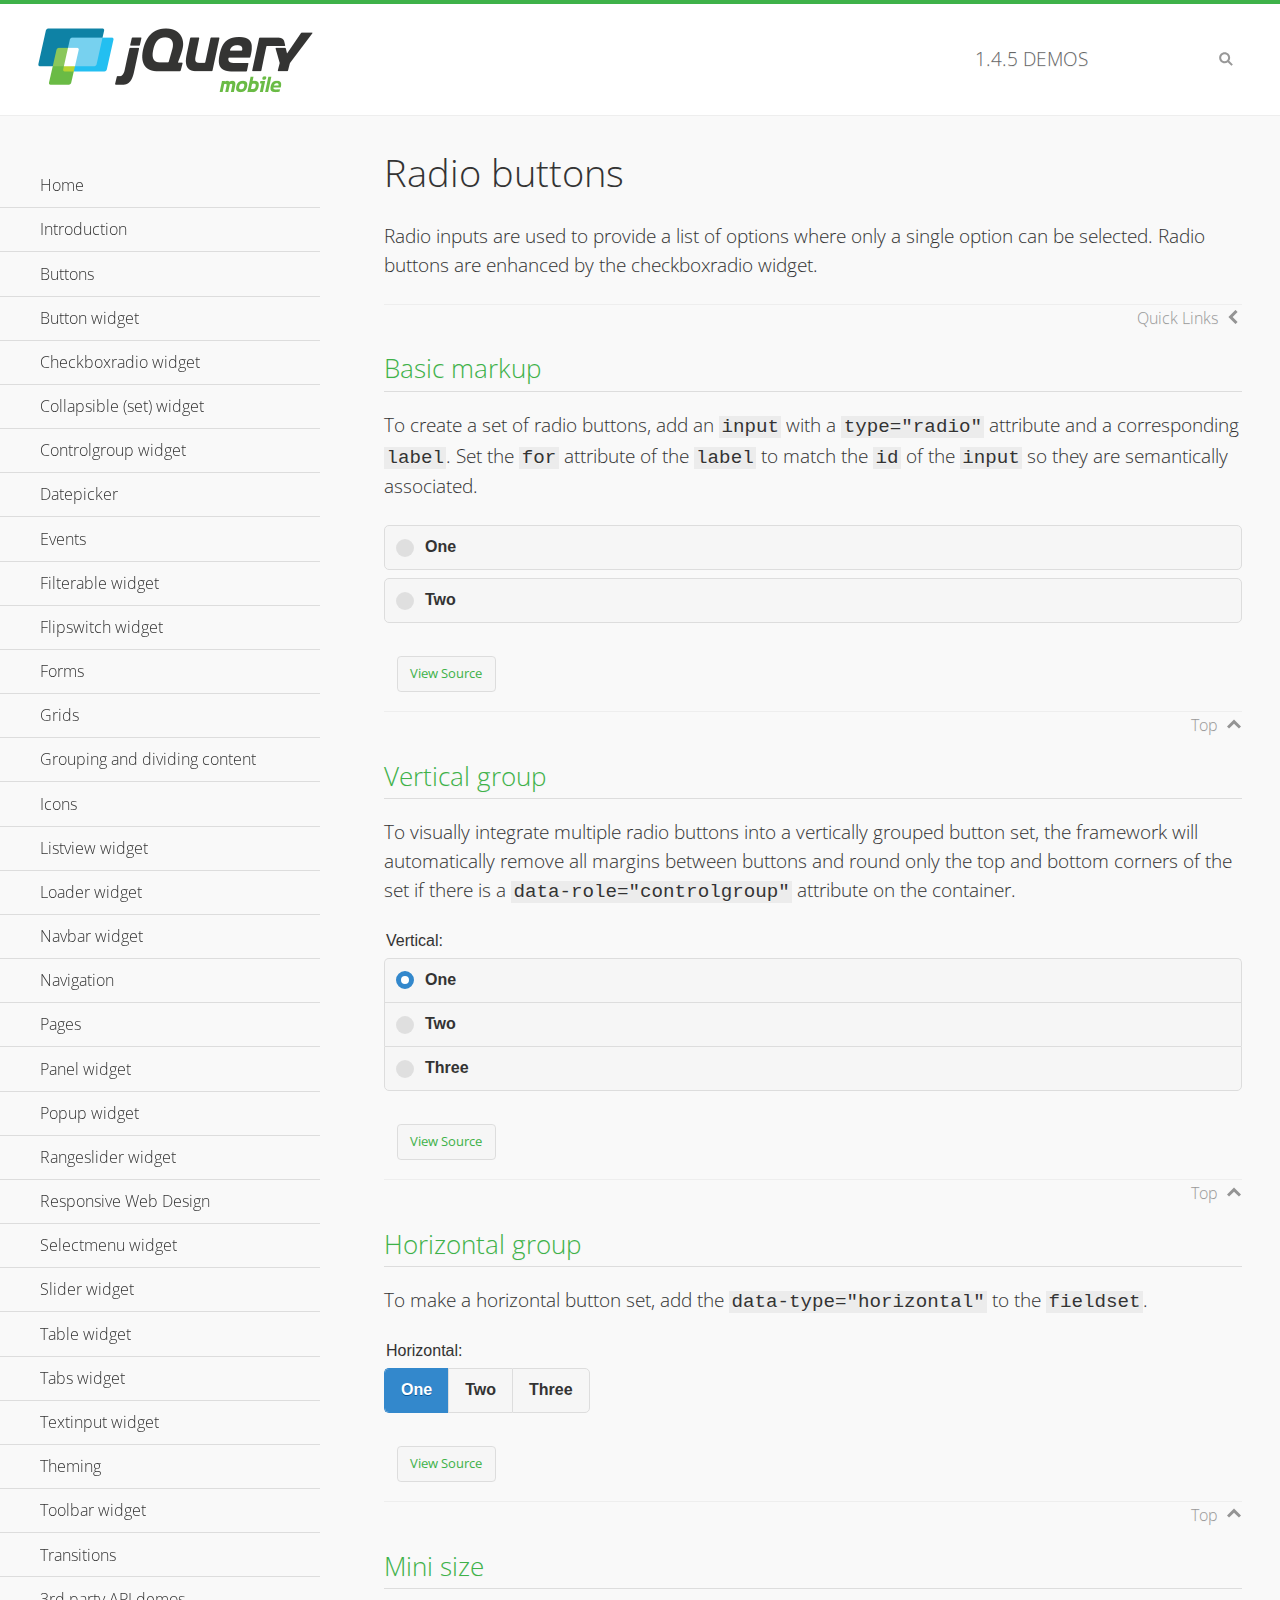
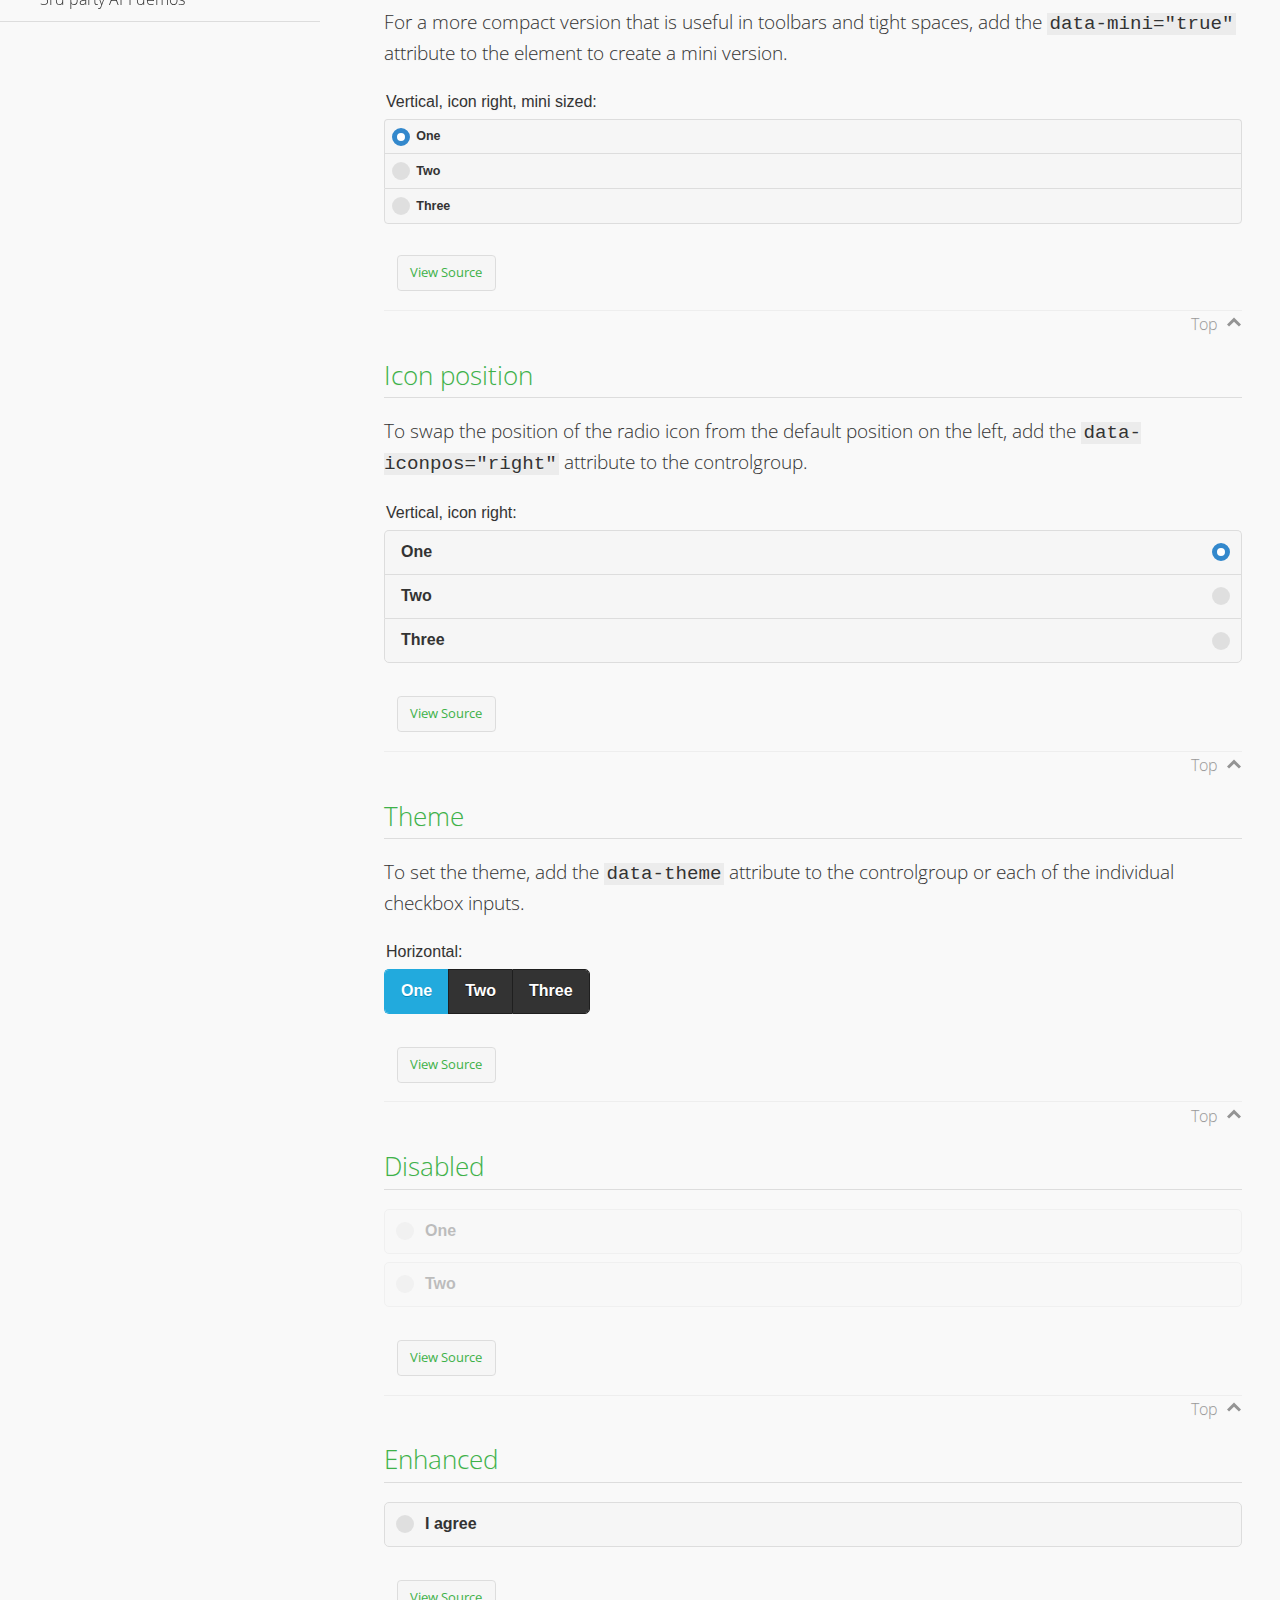
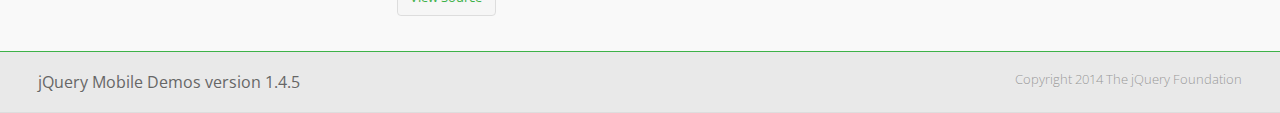
<file: www/jqm/demos/checkboxradio-radio/index.html>
<!DOCTYPE html>
<html>
<head>
	<meta charset="utf-8">
	<meta name="viewport" content="width=device-width, initial-scale=1">
	<title>Radio buttons - jQuery Mobile Demos</title>
	<link rel="shortcut icon" href="../favicon.ico">
	<link rel="stylesheet" href="http://fonts.googleapis.com/css?family=Open+Sans:300,400,700">
	<link rel="stylesheet" href="../css/themes/default/jquery.mobile-1.4.5.min.css">
	<link rel="stylesheet" href="../_assets/css/jqm-demos.css">
	<script src="../js/jquery.js"></script>
	<script src="../_assets/js/index.js"></script>
	<script src="../js/jquery.mobile-1.4.5.min.js"></script>
</head>
<body>
<div data-role="page" class="jqm-demos" data-quicklinks="true">

	<div data-role="header" class="jqm-header">
		<h2><a href="../" title="jQuery Mobile Demos home"><img src="../_assets/img/jquery-logo.png" alt="jQuery Mobile"></a></h2>
		<p><span class="jqm-version"></span> Demos</p>
		<a href="#" class="jqm-navmenu-link ui-btn ui-btn-icon-notext ui-corner-all ui-icon-bars ui-nodisc-icon ui-alt-icon ui-btn-left">Menu</a>
		<a href="#" class="jqm-search-link ui-btn ui-btn-icon-notext ui-corner-all ui-icon-search ui-nodisc-icon ui-alt-icon ui-btn-right">Search</a>
	</div><!-- /header -->

	<div role="main" class="ui-content jqm-content">

		<h1>Radio buttons</h1>

		<p>Radio inputs are used to provide a list of options where only a single option can be selected. Radio buttons are enhanced by the checkboxradio widget.</p>

		<h2>Basic markup</h2>

		<p>To create a set of radio buttons, add an <code>input</code> with a <code>type="radio"</code> attribute and a corresponding <code>label</code>. Set the <code>for</code> attribute of the <code>label</code> to match the <code>id</code> of the <code>input</code> so they are semantically associated.</p>

		<div data-demo-html="true">
			<form>
				<label>
					<input type="radio" name="radio-choice-0" id="radio-choice-0a">One
				</label>

				<label for="radio-choice-0b">Two</label>
				<input type="radio" name="radio-choice-0" id="radio-choice-0b" class="custom">
			</form>
		</div><!--/demo-html -->

		<h2>Vertical group</h2>

		<p>To visually integrate multiple radio buttons into a vertically grouped button set, the framework will automatically remove all margins between buttons and round only the top and bottom corners of the set if there is a <code> data-role="controlgroup"</code> attribute on the container.</p>

		<div data-demo-html="true">
			<form>
					<fieldset data-role="controlgroup">
					<legend>Vertical:</legend>
					<input type="radio" name="radio-choice-v-2" id="radio-choice-v-2a" value="on" checked="checked">
					<label for="radio-choice-v-2a">One</label>
					<input type="radio" name="radio-choice-v-2" id="radio-choice-v-2b" value="off">
					<label for="radio-choice-v-2b">Two</label>
					<input type="radio" name="radio-choice-v-2" id="radio-choice-v-2c" value="other">
					<label for="radio-choice-v-2c">Three</label>
				</fieldset>
			</form>
		</div><!--/demo-html -->

		<h2>Horizontal group</h2>

		<p>To make a horizontal button set, add the <code> data-type="horizontal"</code> to the <code>fieldset</code>.</p>

		<div data-demo-html="true">
			<form>
				<fieldset data-role="controlgroup" data-type="horizontal">
					<legend>Horizontal:</legend>
					<input type="radio" name="radio-choice-h-2" id="radio-choice-h-2a" value="on" checked="checked">
					<label for="radio-choice-h-2a">One</label>
					<input type="radio" name="radio-choice-h-2" id="radio-choice-h-2b" value="off">
					<label for="radio-choice-h-2b">Two</label>
					<input type="radio" name="radio-choice-h-2" id="radio-choice-h-2c" value="other">
					<label for="radio-choice-h-2c">Three</label>
				</fieldset>
			</form>
		</div><!--/demo-html -->

		<h2>Mini size</h2>

		<p>For a more compact version that is useful in toolbars and tight spaces, add the <code>data-mini="true"</code> attribute to the element to create a mini version. </p>

		<div data-demo-html="true">
			<form>
				<fieldset data-role="controlgroup" data-mini="true">
					<legend>Vertical, icon right, mini sized:</legend>
					<input type="radio" name="radio-choice-v-6" id="radio-choice-v-6a" value="on" checked="checked">
					<label for="radio-choice-v-6a">One</label>
					<input type="radio" name="radio-choice-v-6" id="radio-choice-v-6b" value="off">
					<label for="radio-choice-v-6b">Two</label>
					<input type="radio" name="radio-choice-v-6" id="radio-choice-v-6c" value="other">
					<label for="radio-choice-v-6c">Three</label>
				</fieldset>
			</form>
		</div><!--/demo-html -->

		<h2>Icon position</h2>

		<p>To swap the position of the radio icon from the default position on the left, add the <code>data-iconpos="right"</code> attribute to the controlgroup.</p>

		<div data-demo-html="true">
			<form>
				<fieldset data-role="controlgroup" data-iconpos="right">
					<legend>Vertical, icon right:</legend>
					<input type="radio" name="radio-choice-w-6" id="radio-choice-w-6a" value="on" checked="checked">
					<label for="radio-choice-w-6a">One</label>
					<input type="radio" name="radio-choice-w-6" id="radio-choice-w-6b" value="off">
					<label for="radio-choice-w-6b">Two</label>
					<input type="radio" name="radio-choice-w-6" id="radio-choice-w-6c" value="other">
					<label for="radio-choice-w-6c">Three</label>
				</fieldset>
			</form>
		</div><!--/demo-html -->

		<h2>Theme</h2>

		<p>To set the theme, add the <code>data-theme</code> attribute to the controlgroup or each of the individual checkbox inputs.</p>

		<div data-demo-html="true">
			<form>
				<fieldset data-role="controlgroup" data-theme="b" data-type="horizontal">
					<legend>Horizontal:</legend>
					<input type="radio" name="radio-choice-t-6" id="radio-choice-t-6a" value="on" checked="checked">
					<label for="radio-choice-t-6a">One</label>
					<input type="radio" name="radio-choice-t-6" id="radio-choice-t-6b" value="off">
					<label for="radio-choice-t-6b">Two</label>
					<input type="radio" name="radio-choice-t-6" id="radio-choice-t-6c" value="other">
					<label for="radio-choice-t-6c">Three</label>
				</fieldset>
			</form>
		</div><!--/demo-html -->

		<h2>Disabled</h2>

		<div data-demo-html="true">
			<form>
				<label>
					<input type="radio" name="radio-choice-7" id="radio-choice-7a" disabled="disabled">One
				</label>
				<label for="radio-choice-7b">Two</label>
				<input type="radio" name="radio-choice-7" id="radio-choice-7b" disabled="disabled">
			</form>
		</div><!--/demo-html -->

		<h2>Enhanced</h2>

		<div data-demo-html="true">
			<div class="ui-radio">
				<label for="radio-enhanced" class="ui-btn ui-corner-all ui-btn-inherit ui-btn-icon-left ui-radio-off">I agree</label>
				<input type="radio" name="radio-enhanced" id="radio-enhanced" data-enhanced="true">
			</div>
		</div><!--/demo-html -->

	</div><!-- /content -->
	    <div data-role="panel" class="jqm-navmenu-panel" data-position="left" data-display="overlay" data-theme="a">
	    	<ul class="jqm-list ui-alt-icon ui-nodisc-icon">
<li data-filtertext="demos homepage" data-icon="home"><a href=".././">Home</a></li>
<li data-filtertext="introduction overview getting started"><a href="../intro/" data-ajax="false">Introduction</a></li>
<li data-filtertext="buttons button markup buttonmarkup method anchor link button element"><a href="../button-markup/" data-ajax="false">Buttons</a></li>
<li data-filtertext="form button widget input button submit reset"><a href="../button/" data-ajax="false">Button widget</a></li>
<li data-role="collapsible" data-enhanced="true" data-collapsed-icon="carat-d" data-expanded-icon="carat-u" data-iconpos="right" data-inset="false" class="ui-collapsible ui-collapsible-themed-content ui-collapsible-collapsed">
	<h3 class="ui-collapsible-heading ui-collapsible-heading-collapsed">
		<a href="#" class="ui-collapsible-heading-toggle ui-btn ui-btn-icon-right ui-btn-inherit ui-icon-carat-d">
		    Checkboxradio widget<span class="ui-collapsible-heading-status"> click to expand contents</span>
		</a>
	</h3>
	<div class="ui-collapsible-content ui-body-inherit ui-collapsible-content-collapsed" aria-hidden="true">
		<ul>
			<li data-filtertext="form checkboxradio widget checkbox input checkboxes controlgroups"><a href="../checkboxradio-checkbox/" data-ajax="false">Checkboxes</a></li>
			<li data-filtertext="form checkboxradio widget radio input radio buttons controlgroups"><a href="../checkboxradio-radio/" data-ajax="false">Radio buttons</a></li>
		</ul>
	</div>
</li>
<li data-role="collapsible" data-enhanced="true" data-collapsed-icon="carat-d" data-expanded-icon="carat-u" data-iconpos="right" data-inset="false" class="ui-collapsible ui-collapsible-themed-content ui-collapsible-collapsed">
	<h3 class="ui-collapsible-heading ui-collapsible-heading-collapsed">
		<a href="#" class="ui-collapsible-heading-toggle ui-btn ui-btn-icon-right ui-btn-inherit ui-icon-carat-d">
			Collapsible (set) widget<span class="ui-collapsible-heading-status"> click to expand contents</span>
		</a>
	</h3>
	<div class="ui-collapsible-content ui-body-inherit ui-collapsible-content-collapsed" aria-hidden="true">
		<ul>
			<li data-filtertext="collapsibles content formatting"><a href="../collapsible/" data-ajax="false">Collapsible</a></li>
			<li data-filtertext="dynamic collapsible set accordion append expand"><a href="../collapsible-dynamic/" data-ajax="false">Dynamic collapsibles</a></li>
			<li data-filtertext="accordions collapsible set widget content formatting grouped collapsibles"><a href="../collapsibleset/" data-ajax="false">Collapsible set</a></li>
		</ul>
	</div>
</li>
<li data-role="collapsible" data-enhanced="true" data-collapsed-icon="carat-d" data-expanded-icon="carat-u" data-iconpos="right" data-inset="false" class="ui-collapsible ui-collapsible-themed-content ui-collapsible-collapsed">
	<h3 class="ui-collapsible-heading ui-collapsible-heading-collapsed">
		<a href="#" class="ui-collapsible-heading-toggle ui-btn ui-btn-icon-right ui-btn-inherit ui-icon-carat-d">
			Controlgroup widget<span class="ui-collapsible-heading-status"> click to expand contents</span>
		</a>
	</h3>
	<div class="ui-collapsible-content ui-body-inherit ui-collapsible-content-collapsed" aria-hidden="true">
		<ul>
			<li data-filtertext="controlgroups selectmenu checkboxradio input grouped buttons horizontal vertical"><a href="../controlgroup/" data-ajax="false">Controlgroup</a></li>
			<li data-filtertext="dynamic controlgroup dynamically add buttons"><a href="../controlgroup-dynamic/" data-ajax="false">Dynamic controlgroups</a></li>
		</ul>
	</div>
</li>
<li data-filtertext="form datepicker widget date input"><a href="../datepicker/" data-ajax="false">Datepicker</a></li>
<li data-role="collapsible" data-enhanced="true" data-collapsed-icon="carat-d" data-expanded-icon="carat-u" data-iconpos="right" data-inset="false" class="ui-collapsible ui-collapsible-themed-content ui-collapsible-collapsed">
	<h3 class="ui-collapsible-heading ui-collapsible-heading-collapsed">
		<a href="#" class="ui-collapsible-heading-toggle ui-btn ui-btn-icon-right ui-btn-inherit ui-icon-carat-d">
			Events<span class="ui-collapsible-heading-status"> click to expand contents</span>
		</a>
	</h3>
	<div class="ui-collapsible-content ui-body-inherit ui-collapsible-content-collapsed" aria-hidden="true">
		<ul>
			<li data-filtertext="swipe to delete list items listviews swipe events"><a href="../swipe-list/" data-ajax="false">Swipe list items</a></li>
			<li data-filtertext="swipe to navigate swipe page navigation swipe events"><a href="../swipe-page/" data-ajax="false">Swipe page navigation</a></li>
		</ul>
	</div>
</li>
<li data-filtertext="filterable filter elements sorting searching listview table"><a href="../filterable/" data-ajax="false">Filterable widget</a></li>
<li data-filtertext="form flipswitch widget flip toggle switch binary select checkbox input"><a href="../flipswitch/" data-ajax="false">Flipswitch widget</a></li>
<li data-role="collapsible" data-enhanced="true" data-collapsed-icon="carat-d" data-expanded-icon="carat-u" data-iconpos="right" data-inset="false" class="ui-collapsible ui-collapsible-themed-content ui-collapsible-collapsed">
	<h3 class="ui-collapsible-heading ui-collapsible-heading-collapsed">
		<a href="#" class="ui-collapsible-heading-toggle ui-btn ui-btn-icon-right ui-btn-inherit ui-icon-carat-d">
			Forms<span class="ui-collapsible-heading-status"> click to expand contents</span>
		</a>
	</h3>
	<div class="ui-collapsible-content ui-body-inherit ui-collapsible-content-collapsed" aria-hidden="true">
		<ul>
			<li data-filtertext="forms text checkbox radio range button submit reset inputs selects textarea slider flipswitch label form elements"><a href="../forms/" data-ajax="false">Forms</a></li>
			<li data-filtertext="form hide labels hidden accessible ui-hidden-accessible forms"><a href="../forms-label-hidden-accessible/" data-ajax="false">Hide labels</a></li>
			<li data-filtertext="form field containers fieldcontain ui-field-contain forms"><a href="../forms-field-contain/" data-ajax="false">Field containers</a></li>
			<li data-filtertext="forms disabled form elements"><a href="../forms-disabled/" data-ajax="false">Forms disabled</a></li>
			<li data-filtertext="forms gallery examples overview forms text checkbox radio range button submit reset inputs selects textarea slider flipswitch label form elements"><a href="../forms-gallery/" data-ajax="false">Forms gallery</a></li>
		</ul>
	</div>
</li>
<li data-role="collapsible" data-enhanced="true" data-collapsed-icon="carat-d" data-expanded-icon="carat-u" data-iconpos="right" data-inset="false" class="ui-collapsible ui-collapsible-themed-content ui-collapsible-collapsed">
	<h3 class="ui-collapsible-heading ui-collapsible-heading-collapsed">
		<a href="#" class="ui-collapsible-heading-toggle ui-btn ui-btn-icon-right ui-btn-inherit ui-icon-carat-d">
			Grids<span class="ui-collapsible-heading-status"> click to expand contents</span>
		</a>
	</h3>
	<div class="ui-collapsible-content ui-body-inherit ui-collapsible-content-collapsed" aria-hidden="true">
		<ul>
			<li data-filtertext="grids columns blocks content formatting rwd responsive css framework"><a href="../grids/" data-ajax="false">Grids</a></li>
			<li data-filtertext="buttons in grids css framework"><a href="../grids-buttons/" data-ajax="false">Buttons in grids</a></li>
			<li data-filtertext="custom responsive grids rwd css framework"><a href="../grids-custom-responsive/" data-ajax="false">Custom responsive grids</a></li>
		</ul>
	</div>
</li>
<li data-filtertext="blocks content formatting sections heading"><a href="../body-bar-classes/" data-ajax="false">Grouping and dividing content</a></li>
<li data-role="collapsible" data-enhanced="true" data-collapsed-icon="carat-d" data-expanded-icon="carat-u" data-iconpos="right" data-inset="false" class="ui-collapsible ui-collapsible-themed-content ui-collapsible-collapsed">
	<h3 class="ui-collapsible-heading ui-collapsible-heading-collapsed">
		<a href="#" class="ui-collapsible-heading-toggle ui-btn ui-btn-icon-right ui-btn-inherit ui-icon-carat-d">
			Icons<span class="ui-collapsible-heading-status"> click to expand contents</span>
		</a>
	</h3>
	<div class="ui-collapsible-content ui-body-inherit ui-collapsible-content-collapsed" aria-hidden="true">
		<ul>
			<li data-filtertext="button icons svg disc alt custom icon position"><a href="../icons/" data-ajax="false">Icons</a></li>
			<li data-filtertext=""><a href="../icons-grunticon/" data-ajax="false">Grunticon loader</a></li>
		</ul>
	</div>
</li>
<li data-role="collapsible" data-enhanced="true" data-collapsed-icon="carat-d" data-expanded-icon="carat-u" data-iconpos="right" data-inset="false" class="ui-collapsible ui-collapsible-themed-content ui-collapsible-collapsed">
	<h3 class="ui-collapsible-heading ui-collapsible-heading-collapsed">
		<a href="#" class="ui-collapsible-heading-toggle ui-btn ui-btn-icon-right ui-btn-inherit ui-icon-carat-d">
			Listview widget<span class="ui-collapsible-heading-status"> click to expand contents</span>
		</a>
	</h3>
	<div class="ui-collapsible-content ui-body-inherit ui-collapsible-content-collapsed" aria-hidden="true">
		<ul>
			<li data-filtertext="listview widget thumbnails icons nested split button collapsible ul ol"><a href="../listview/" data-ajax="false">Listview</a></li>
			<li data-filtertext="autocomplete filterable reveal listview filtertextbeforefilter placeholder"><a href="../listview-autocomplete/" data-ajax="false">Listview autocomplete</a></li>
			<li data-filtertext="autocomplete filterable reveal listview remote data filtertextbeforefilter placeholder"><a href="../listview-autocomplete-remote/" data-ajax="false">Listview autocomplete remote data</a></li>
			<li data-filtertext="autodividers anchor jump scroll linkbars listview lists ul ol"><a href="../listview-autodividers-linkbar/" data-ajax="false">Listview autodividers linkbar</a></li>
			<li data-filtertext="listview autodividers selector autodividersselector lists ul ol"><a href="../listview-autodividers-selector/" data-ajax="false">Listview autodividers selector</a></li>
			<li data-filtertext="listview nested list items"><a href="../listview-nested-lists/" data-ajax="false">Nested Listviews</a></li>
			<li data-filtertext="listview collapsible list items flat"><a href="../listview-collapsible-item-flat/" data-ajax="false">Listview collapsible list items (flat)</a></li>
			<li data-filtertext="listview collapsible list indented"><a href="../listview-collapsible-item-indented/" data-ajax="false">Listview collapsible list items (indented)</a></li>
			<li data-filtertext="grid listview responsive grids responsive listviews lists ul"><a href="../listview-grid/" data-ajax="false">Listview responsive grid</a></li>
		</ul>
	</div>
</li>
<li data-filtertext="loader widget page loading navigation overlay spinner"><a href="../loader/" data-ajax="false">Loader widget</a></li>
<li data-filtertext="navbar widget navmenu toolbars header footer"><a href="../navbar/" data-ajax="false">Navbar widget</a></li>
<li data-role="collapsible" data-enhanced="true" data-collapsed-icon="carat-d" data-expanded-icon="carat-u" data-iconpos="right" data-inset="false" class="ui-collapsible ui-collapsible-themed-content ui-collapsible-collapsed">
	<h3 class="ui-collapsible-heading ui-collapsible-heading-collapsed">
		<a href="#" class="ui-collapsible-heading-toggle ui-btn ui-btn-icon-right ui-btn-inherit ui-icon-carat-d">
			Navigation<span class="ui-collapsible-heading-status"> click to expand contents</span>
		</a>
	</h3>
	<div class="ui-collapsible-content ui-body-inherit ui-collapsible-content-collapsed" aria-hidden="true">
		<ul>
			<li data-filtertext="ajax navigation navigate widget history event method"><a href="../navigation/" data-ajax="false">Navigation</a></li>
			<li data-filtertext="linking pages page links navigation ajax prefetch cache"><a href="../navigation-linking-pages/" data-ajax="false">Linking pages</a></li>
			<!-- <li data-filtertext="php redirect server redirection server-side navigation"><a href="../navigation-php-redirect/" data-ajax="false">PHP redirect demo</a></li>-->
			<li data-filtertext="navigation redirection hash query"><a href="../navigation-hash-processing/" data-ajax="false">Hash processing demo</a></li>
			<li data-filtertext="navigation redirection hash query"><a href="../page-events/" data-ajax="false">Page Navigation Events</a></li>
		</ul>
	</div>
</li>
<li data-role="collapsible" data-enhanced="true" data-collapsed-icon="carat-d" data-expanded-icon="carat-u" data-iconpos="right" data-inset="false" class="ui-collapsible ui-collapsible-themed-content ui-collapsible-collapsed">
	<h3 class="ui-collapsible-heading ui-collapsible-heading-collapsed">
		<a href="#" class="ui-collapsible-heading-toggle ui-btn ui-btn-icon-right ui-btn-inherit ui-icon-carat-d">
			Pages<span class="ui-collapsible-heading-status"> click to expand contents</span>
		</a>
	</h3>
	<div class="ui-collapsible-content ui-body-inherit ui-collapsible-content-collapsed" aria-hidden="true">
		<ul>
			<li data-filtertext="pages page widget ajax navigation"><a href="../pages/" data-ajax="false">Pages</a></li>
			<li data-filtertext="single page"><a href="../pages-single-page/" data-ajax="false">Single page</a></li>
			<li data-filtertext="multipage multi-page page"><a href="../pages-multi-page/" data-ajax="false">Multi-page template</a></li>
			<li data-filtertext="dialog page widget modal popup"><a href="../pages-dialog/" data-ajax="false">Dialog page</a></li>
		</ul>
	</div>
</li>
<li data-role="collapsible" data-enhanced="true" data-collapsed-icon="carat-d" data-expanded-icon="carat-u" data-iconpos="right" data-inset="false" class="ui-collapsible ui-collapsible-themed-content ui-collapsible-collapsed">
	<h3 class="ui-collapsible-heading ui-collapsible-heading-collapsed">
		<a href="#" class="ui-collapsible-heading-toggle ui-btn ui-btn-icon-right ui-btn-inherit ui-icon-carat-d">
			Panel widget<span class="ui-collapsible-heading-status"> click to expand contents</span>
		</a>
	</h3>
	<div class="ui-collapsible-content ui-body-inherit ui-collapsible-content-collapsed" aria-hidden="true">
		<ul>
			<li data-filtertext="panel widget sliding panels reveal push overlay responsive"><a href="../panel/" data-ajax="false">Panel</a></li>
			<li data-filtertext=""><a href="../panel-external/" data-ajax="false">External panels</a></li>
			<li data-filtertext="panel "><a href="../panel-fixed/" data-ajax="false">Fixed panels</a></li>
			<li data-filtertext="panel slide panels sliding panels shadow rwd responsive breakpoint"><a href="../panel-responsive/" data-ajax="false">Panels responsive</a></li>
			<li data-filtertext="panel custom style custom panel width reveal shadow listview panel styling page background wrapper"><a href="../panel-styling/" data-ajax="false">Custom panel style</a></li>
			<li data-filtertext="panel open on swipe"><a href="../panel-swipe-open/" data-ajax="false">Panel open on swipe</a></li>
			<li data-filtertext="panels outside page internal external toolbars"><a href="../panel-external-internal/" data-ajax="false">Panel external and internal</a></li>
		</ul>
	</div>
</li>
<li data-role="collapsible" data-enhanced="true" data-collapsed-icon="carat-d" data-expanded-icon="carat-u" data-iconpos="right" data-inset="false" class="ui-collapsible ui-collapsible-themed-content ui-collapsible-collapsed">
	<h3 class="ui-collapsible-heading ui-collapsible-heading-collapsed">
		<a href="#" class="ui-collapsible-heading-toggle ui-btn ui-btn-icon-right ui-btn-inherit ui-icon-carat-d">
			Popup widget<span class="ui-collapsible-heading-status"> click to expand contents</span>
		</a>
	</h3>
	<div class="ui-collapsible-content ui-body-inherit ui-collapsible-content-collapsed" aria-hidden="true">
		<ul>
			<li data-filtertext="popup widget popups dialog modal transition tooltip lightbox form overlay screen flip pop fade transition"><a href="../popup/" data-ajax="false">Popup</a></li>
			<li data-filtertext="popup alignment position"><a href="../popup-alignment/" data-ajax="false">Popup alignment</a></li>
			<li data-filtertext="popup arrow size popups popover"><a href="../popup-arrow-size/" data-ajax="false">Popup arrow size</a></li>
			<li data-filtertext="dynamic popups popup images lightbox"><a href="../popup-dynamic/" data-ajax="false">Dynamic popups</a></li>
			<li data-filtertext="popups with iframes scaling"><a href="../popup-iframe/" data-ajax="false">Popups with iframes</a></li>
			<li data-filtertext="popup image scaling"><a href="../popup-image-scaling/" data-ajax="false">Popup image scaling</a></li>
			<li data-filtertext="external popup outside multi-page"><a href="../popup-outside-multipage/" data-ajax="false">Popup outside multi-page</a></li>
		</ul>
	</div>
</li>
<li data-filtertext="form rangeslider widget dual sliders dual handle sliders range input"><a href="../rangeslider/" data-ajax="false">Rangeslider widget</a></li>
<li data-filtertext="responsive web design rwd adaptive progressive enhancement PE accessible mobile breakpoints media query media queries"><a href="../rwd/" data-ajax="false">Responsive Web Design</a></li>
<li data-role="collapsible" data-enhanced="true" data-collapsed-icon="carat-d" data-expanded-icon="carat-u" data-iconpos="right" data-inset="false" class="ui-collapsible ui-collapsible-themed-content ui-collapsible-collapsed">
	<h3 class="ui-collapsible-heading ui-collapsible-heading-collapsed">
		<a href="#" class="ui-collapsible-heading-toggle ui-btn ui-btn-icon-right ui-btn-inherit ui-icon-carat-d">
			Selectmenu widget<span class="ui-collapsible-heading-status"> click to expand contents</span>
		</a>
	</h3>
	<div class="ui-collapsible-content ui-body-inherit ui-collapsible-content-collapsed" aria-hidden="true">
		<ul>
			<li data-filtertext="form selectmenu widget select input custom select menu selects"><a href="../selectmenu/" data-ajax="false">Selectmenu</a></li>
			<li data-filtertext="form custom select menu selectmenu widget custom menu option optgroup multiple selects"><a href="../selectmenu-custom/" data-ajax="false">Custom select menu</a></li>
			<li data-filtertext="filterable select filter popup dialog"><a href="../selectmenu-custom-filter/" data-ajax="false">Custom select menu with filter</a></li>
		</ul>
	</div>
</li>
<li data-role="collapsible" data-enhanced="true" data-collapsed-icon="carat-d" data-expanded-icon="carat-u" data-iconpos="right" data-inset="false" class="ui-collapsible ui-collapsible-themed-content ui-collapsible-collapsed">
	<h3 class="ui-collapsible-heading ui-collapsible-heading-collapsed">
		<a href="#" class="ui-collapsible-heading-toggle ui-btn ui-btn-icon-right ui-btn-inherit ui-icon-carat-d">
			Slider widget<span class="ui-collapsible-heading-status"> click to expand contents</span>
		</a>
	</h3>
	<div class="ui-collapsible-content ui-body-inherit ui-collapsible-content-collapsed" aria-hidden="true">
		<ul>
			<li data-filtertext="form slider widget range input single sliders"><a href="../slider/" data-ajax="false">Slider</a></li>
			<li data-filtertext="form slider widget flipswitch slider binary select flip toggle switch"><a href="../slider-flipswitch/" data-ajax="false">Slider flip toggle switch</a></li>
			<li data-filtertext="form slider tooltip handle value input range sliders"><a href="../slider-tooltip/" data-ajax="false">Slider tooltip</a></li>
		</ul>
	</div>
</li>
<li data-role="collapsible" data-enhanced="true" data-collapsed-icon="carat-d" data-expanded-icon="carat-u" data-iconpos="right" data-inset="false" class="ui-collapsible ui-collapsible-themed-content ui-collapsible-collapsed">
	<h3 class="ui-collapsible-heading ui-collapsible-heading-collapsed">
		<a href="#" class="ui-collapsible-heading-toggle ui-btn ui-btn-icon-right ui-btn-inherit ui-icon-carat-d">
			Table widget<span class="ui-collapsible-heading-status"> click to expand contents</span>
		</a>
	</h3>
	<div class="ui-collapsible-content ui-body-inherit ui-collapsible-content-collapsed" aria-hidden="true">
		<ul>
			<li data-filtertext="table widget reflow column toggle th td responsive tables rwd hide show tabular"><a href="../table-column-toggle/" data-ajax="false">Table Column Toggle</a></li>
			<li data-filtertext="table column toggle phone comparison demo"><a href="../table-column-toggle-example/" data-ajax="false">Table Column Toggle demo</a></li>
			<li data-filtertext="responsive tables table column toggle heading groups rwd breakpoint"><a href="../table-column-toggle-heading-groups/" data-ajax="false">Table Column Toggle heading groups</a></li>
			<li data-filtertext="responsive tables table column toggle hide rwd breakpoint customization options"><a href="../table-column-toggle-options/" data-ajax="false">Table Column Toggle options</a></li>
			<li data-filtertext="table reflow th td responsive rwd columns tabular"><a href="../table-reflow/" data-ajax="false">Table Reflow</a></li>
			<li data-filtertext="responsive tables table reflow heading groups rwd breakpoint"><a href="../table-reflow-heading-groups/" data-ajax="false">Table Reflow heading groups</a></li>
			<li data-filtertext="responsive tables table reflow stripes strokes table style"><a href="../table-reflow-stripes-strokes/" data-ajax="false">Table Reflow stripes and strokes</a></li>
			<li data-filtertext="responsive tables table reflow stack custom styles"><a href="../table-reflow-styling/" data-ajax="false">Table Reflow custom styles</a></li>
		</ul>
	</div>
</li>
<li data-filtertext="ui tabs widget"><a href="../tabs/" data-ajax="false">Tabs widget</a></li>
<li data-filtertext="form textinput widget text input textarea number date time tel email file color password"><a href="../textinput/" data-ajax="false">Textinput widget</a></li>
<li data-role="collapsible" data-enhanced="true" data-collapsed-icon="carat-d" data-expanded-icon="carat-u" data-iconpos="right" data-inset="false" class="ui-collapsible ui-collapsible-themed-content ui-collapsible-collapsed">
	<h3 class="ui-collapsible-heading ui-collapsible-heading-collapsed">
		<a href="#" class="ui-collapsible-heading-toggle ui-btn ui-btn-icon-right ui-btn-inherit ui-icon-carat-d">
			Theming<span class="ui-collapsible-heading-status"> click to expand contents</span>
		</a>
	</h3>
	<div class="ui-collapsible-content ui-body-inherit ui-collapsible-content-collapsed" aria-hidden="true">
		<ul>
			<li data-filtertext="default theme swatches theming style css"><a href="../theme-default/" data-ajax="false">Default theme</a></li>
			<li data-filtertext="classic theme old theme swatches theming style css"><a href="../theme-classic/" data-ajax="false">Classic theme</a></li>
		</ul>
	</div>
</li>
<li data-role="collapsible" data-enhanced="true" data-collapsed-icon="carat-d" data-expanded-icon="carat-u" data-iconpos="right" data-inset="false" class="ui-collapsible ui-collapsible-themed-content ui-collapsible-collapsed">
	<h3 class="ui-collapsible-heading ui-collapsible-heading-collapsed">
		<a href="#" class="ui-collapsible-heading-toggle ui-btn ui-btn-icon-right ui-btn-inherit ui-icon-carat-d">
			Toolbar widget<span class="ui-collapsible-heading-status"> click to expand contents</span>
		</a>
	</h3>
	<div class="ui-collapsible-content ui-body-inherit ui-collapsible-content-collapsed" aria-hidden="true">
		<ul>
			<li data-filtertext="toolbar widget header footer toolbars fixed fullscreen external sections"><a href="../toolbar/" data-ajax="false">Toolbar</a></li>
			<li data-filtertext="dynamic toolbars dynamically add toolbar header footer"><a href="../toolbar-dynamic/" data-ajax="false">Dynamic toolbars</a></li>
			<li data-filtertext="external toolbars header footer"><a href="../toolbar-external/" data-ajax="false">External toolbars</a></li>
			<li data-filtertext="fixed toolbars header footer"><a href="../toolbar-fixed/" data-ajax="false">Fixed toolbars</a></li>
			<li data-filtertext="fixed fullscreen toolbars header footer"><a href="../toolbar-fixed-fullscreen/" data-ajax="false">Fullscreen toolbars</a></li>
			<li data-filtertext="external fixed toolbars header footer"><a href="../toolbar-fixed-external/" data-ajax="false">Fixed external toolbars</a></li>
			<li data-filtertext="external persistent toolbars header footer navbar navmenu"><a href="../toolbar-fixed-persistent/" data-ajax="false">Persistent toolbars</a></li>
			<li data-filtertext="external ajax optimized toolbars persistent toolbars header footer navbar"><a href="../toolbar-fixed-persistent-optimized/" data-ajax="false">Ajax optimized toolbars</a></li>
			<li data-filtertext="form in toolbars header footer"><a href="../toolbar-fixed-forms/" data-ajax="false">Form in toolbar</a></li>
		</ul>
	</div>
</li>
<li data-filtertext="page transitions animated pages popup navigation flip slide fade pop"><a href="../transitions/" data-ajax="false">Transitions</a></li>
<li data-role="collapsible" data-enhanced="true" data-collapsed-icon="carat-d" data-expanded-icon="carat-u" data-iconpos="right" data-inset="false" class="ui-collapsible ui-collapsible-themed-content ui-collapsible-collapsed">
	<h3 class="ui-collapsible-heading ui-collapsible-heading-collapsed">
		<a href="#" class="ui-collapsible-heading-toggle ui-btn ui-btn-icon-right ui-btn-inherit ui-icon-carat-d">
			3rd party API demos<span class="ui-collapsible-heading-status"> click to expand contents</span>
		</a>
	</h3>
	<div class="ui-collapsible-content ui-body-inherit ui-collapsible-content-collapsed" aria-hidden="true">
		<ul>
			<li data-filtertext="backbone requirejs navigation router"><a href="../backbone-requirejs/" data-ajax="false">Backbone RequireJS</a></li>
			<li data-filtertext="google maps geolocation demo"><a href="../map-geolocation/" data-ajax="false">Google Maps geolocation</a></li>
			<li data-filtertext="google maps hybrid"><a href="../map-list-toggle/" data-ajax="false">Google Maps list toggle</a></li>
		</ul>
	</div>
</li>



		     </ul>
		</div><!-- /panel -->


	<div data-role="footer" data-position="fixed" data-tap-toggle="false" class="jqm-footer">
		<p>jQuery Mobile Demos version <span class="jqm-version"></span></p>
		<p>Copyright 2014 The jQuery Foundation</p>
	</div><!-- /footer -->
	<!-- TODO: This should become an external panel so we can add input to markup (unique ID) -->
    <div data-role="panel" class="jqm-search-panel" data-position="right" data-display="overlay" data-theme="a">
		<div class="jqm-search">
			<ul class="jqm-list" data-filter-placeholder="Search demos..." data-filter-reveal="true">
<li data-filtertext="demos homepage" data-icon="home"><a href=".././">Home</a></li>
<li data-filtertext="introduction overview getting started"><a href="../intro/" data-ajax="false">Introduction</a></li>
<li data-filtertext="buttons button markup buttonmarkup method anchor link button element"><a href="../button-markup/" data-ajax="false">Buttons</a></li>
<li data-filtertext="form button widget input button submit reset"><a href="../button/" data-ajax="false">Button widget</a></li>
<li data-role="collapsible" data-enhanced="true" data-collapsed-icon="carat-d" data-expanded-icon="carat-u" data-iconpos="right" data-inset="false" class="ui-collapsible ui-collapsible-themed-content ui-collapsible-collapsed">
	<h3 class="ui-collapsible-heading ui-collapsible-heading-collapsed">
		<a href="#" class="ui-collapsible-heading-toggle ui-btn ui-btn-icon-right ui-btn-inherit ui-icon-carat-d">
		    Checkboxradio widget<span class="ui-collapsible-heading-status"> click to expand contents</span>
		</a>
	</h3>
	<div class="ui-collapsible-content ui-body-inherit ui-collapsible-content-collapsed" aria-hidden="true">
		<ul>
			<li data-filtertext="form checkboxradio widget checkbox input checkboxes controlgroups"><a href="../checkboxradio-checkbox/" data-ajax="false">Checkboxes</a></li>
			<li data-filtertext="form checkboxradio widget radio input radio buttons controlgroups"><a href="../checkboxradio-radio/" data-ajax="false">Radio buttons</a></li>
		</ul>
	</div>
</li>
<li data-role="collapsible" data-enhanced="true" data-collapsed-icon="carat-d" data-expanded-icon="carat-u" data-iconpos="right" data-inset="false" class="ui-collapsible ui-collapsible-themed-content ui-collapsible-collapsed">
	<h3 class="ui-collapsible-heading ui-collapsible-heading-collapsed">
		<a href="#" class="ui-collapsible-heading-toggle ui-btn ui-btn-icon-right ui-btn-inherit ui-icon-carat-d">
			Collapsible (set) widget<span class="ui-collapsible-heading-status"> click to expand contents</span>
		</a>
	</h3>
	<div class="ui-collapsible-content ui-body-inherit ui-collapsible-content-collapsed" aria-hidden="true">
		<ul>
			<li data-filtertext="collapsibles content formatting"><a href="../collapsible/" data-ajax="false">Collapsible</a></li>
			<li data-filtertext="dynamic collapsible set accordion append expand"><a href="../collapsible-dynamic/" data-ajax="false">Dynamic collapsibles</a></li>
			<li data-filtertext="accordions collapsible set widget content formatting grouped collapsibles"><a href="../collapsibleset/" data-ajax="false">Collapsible set</a></li>
		</ul>
	</div>
</li>
<li data-role="collapsible" data-enhanced="true" data-collapsed-icon="carat-d" data-expanded-icon="carat-u" data-iconpos="right" data-inset="false" class="ui-collapsible ui-collapsible-themed-content ui-collapsible-collapsed">
	<h3 class="ui-collapsible-heading ui-collapsible-heading-collapsed">
		<a href="#" class="ui-collapsible-heading-toggle ui-btn ui-btn-icon-right ui-btn-inherit ui-icon-carat-d">
			Controlgroup widget<span class="ui-collapsible-heading-status"> click to expand contents</span>
		</a>
	</h3>
	<div class="ui-collapsible-content ui-body-inherit ui-collapsible-content-collapsed" aria-hidden="true">
		<ul>
			<li data-filtertext="controlgroups selectmenu checkboxradio input grouped buttons horizontal vertical"><a href="../controlgroup/" data-ajax="false">Controlgroup</a></li>
			<li data-filtertext="dynamic controlgroup dynamically add buttons"><a href="../controlgroup-dynamic/" data-ajax="false">Dynamic controlgroups</a></li>
		</ul>
	</div>
</li>
<li data-filtertext="form datepicker widget date input"><a href="../datepicker/" data-ajax="false">Datepicker</a></li>
<li data-role="collapsible" data-enhanced="true" data-collapsed-icon="carat-d" data-expanded-icon="carat-u" data-iconpos="right" data-inset="false" class="ui-collapsible ui-collapsible-themed-content ui-collapsible-collapsed">
	<h3 class="ui-collapsible-heading ui-collapsible-heading-collapsed">
		<a href="#" class="ui-collapsible-heading-toggle ui-btn ui-btn-icon-right ui-btn-inherit ui-icon-carat-d">
			Events<span class="ui-collapsible-heading-status"> click to expand contents</span>
		</a>
	</h3>
	<div class="ui-collapsible-content ui-body-inherit ui-collapsible-content-collapsed" aria-hidden="true">
		<ul>
			<li data-filtertext="swipe to delete list items listviews swipe events"><a href="../swipe-list/" data-ajax="false">Swipe list items</a></li>
			<li data-filtertext="swipe to navigate swipe page navigation swipe events"><a href="../swipe-page/" data-ajax="false">Swipe page navigation</a></li>
		</ul>
	</div>
</li>
<li data-filtertext="filterable filter elements sorting searching listview table"><a href="../filterable/" data-ajax="false">Filterable widget</a></li>
<li data-filtertext="form flipswitch widget flip toggle switch binary select checkbox input"><a href="../flipswitch/" data-ajax="false">Flipswitch widget</a></li>
<li data-role="collapsible" data-enhanced="true" data-collapsed-icon="carat-d" data-expanded-icon="carat-u" data-iconpos="right" data-inset="false" class="ui-collapsible ui-collapsible-themed-content ui-collapsible-collapsed">
	<h3 class="ui-collapsible-heading ui-collapsible-heading-collapsed">
		<a href="#" class="ui-collapsible-heading-toggle ui-btn ui-btn-icon-right ui-btn-inherit ui-icon-carat-d">
			Forms<span class="ui-collapsible-heading-status"> click to expand contents</span>
		</a>
	</h3>
	<div class="ui-collapsible-content ui-body-inherit ui-collapsible-content-collapsed" aria-hidden="true">
		<ul>
			<li data-filtertext="forms text checkbox radio range button submit reset inputs selects textarea slider flipswitch label form elements"><a href="../forms/" data-ajax="false">Forms</a></li>
			<li data-filtertext="form hide labels hidden accessible ui-hidden-accessible forms"><a href="../forms-label-hidden-accessible/" data-ajax="false">Hide labels</a></li>
			<li data-filtertext="form field containers fieldcontain ui-field-contain forms"><a href="../forms-field-contain/" data-ajax="false">Field containers</a></li>
			<li data-filtertext="forms disabled form elements"><a href="../forms-disabled/" data-ajax="false">Forms disabled</a></li>
			<li data-filtertext="forms gallery examples overview forms text checkbox radio range button submit reset inputs selects textarea slider flipswitch label form elements"><a href="../forms-gallery/" data-ajax="false">Forms gallery</a></li>
		</ul>
	</div>
</li>
<li data-role="collapsible" data-enhanced="true" data-collapsed-icon="carat-d" data-expanded-icon="carat-u" data-iconpos="right" data-inset="false" class="ui-collapsible ui-collapsible-themed-content ui-collapsible-collapsed">
	<h3 class="ui-collapsible-heading ui-collapsible-heading-collapsed">
		<a href="#" class="ui-collapsible-heading-toggle ui-btn ui-btn-icon-right ui-btn-inherit ui-icon-carat-d">
			Grids<span class="ui-collapsible-heading-status"> click to expand contents</span>
		</a>
	</h3>
	<div class="ui-collapsible-content ui-body-inherit ui-collapsible-content-collapsed" aria-hidden="true">
		<ul>
			<li data-filtertext="grids columns blocks content formatting rwd responsive css framework"><a href="../grids/" data-ajax="false">Grids</a></li>
			<li data-filtertext="buttons in grids css framework"><a href="../grids-buttons/" data-ajax="false">Buttons in grids</a></li>
			<li data-filtertext="custom responsive grids rwd css framework"><a href="../grids-custom-responsive/" data-ajax="false">Custom responsive grids</a></li>
		</ul>
	</div>
</li>
<li data-filtertext="blocks content formatting sections heading"><a href="../body-bar-classes/" data-ajax="false">Grouping and dividing content</a></li>
<li data-role="collapsible" data-enhanced="true" data-collapsed-icon="carat-d" data-expanded-icon="carat-u" data-iconpos="right" data-inset="false" class="ui-collapsible ui-collapsible-themed-content ui-collapsible-collapsed">
	<h3 class="ui-collapsible-heading ui-collapsible-heading-collapsed">
		<a href="#" class="ui-collapsible-heading-toggle ui-btn ui-btn-icon-right ui-btn-inherit ui-icon-carat-d">
			Icons<span class="ui-collapsible-heading-status"> click to expand contents</span>
		</a>
	</h3>
	<div class="ui-collapsible-content ui-body-inherit ui-collapsible-content-collapsed" aria-hidden="true">
		<ul>
			<li data-filtertext="button icons svg disc alt custom icon position"><a href="../icons/" data-ajax="false">Icons</a></li>
			<li data-filtertext=""><a href="../icons-grunticon/" data-ajax="false">Grunticon loader</a></li>
		</ul>
	</div>
</li>
<li data-role="collapsible" data-enhanced="true" data-collapsed-icon="carat-d" data-expanded-icon="carat-u" data-iconpos="right" data-inset="false" class="ui-collapsible ui-collapsible-themed-content ui-collapsible-collapsed">
	<h3 class="ui-collapsible-heading ui-collapsible-heading-collapsed">
		<a href="#" class="ui-collapsible-heading-toggle ui-btn ui-btn-icon-right ui-btn-inherit ui-icon-carat-d">
			Listview widget<span class="ui-collapsible-heading-status"> click to expand contents</span>
		</a>
	</h3>
	<div class="ui-collapsible-content ui-body-inherit ui-collapsible-content-collapsed" aria-hidden="true">
		<ul>
			<li data-filtertext="listview widget thumbnails icons nested split button collapsible ul ol"><a href="../listview/" data-ajax="false">Listview</a></li>
			<li data-filtertext="autocomplete filterable reveal listview filtertextbeforefilter placeholder"><a href="../listview-autocomplete/" data-ajax="false">Listview autocomplete</a></li>
			<li data-filtertext="autocomplete filterable reveal listview remote data filtertextbeforefilter placeholder"><a href="../listview-autocomplete-remote/" data-ajax="false">Listview autocomplete remote data</a></li>
			<li data-filtertext="autodividers anchor jump scroll linkbars listview lists ul ol"><a href="../listview-autodividers-linkbar/" data-ajax="false">Listview autodividers linkbar</a></li>
			<li data-filtertext="listview autodividers selector autodividersselector lists ul ol"><a href="../listview-autodividers-selector/" data-ajax="false">Listview autodividers selector</a></li>
			<li data-filtertext="listview nested list items"><a href="../listview-nested-lists/" data-ajax="false">Nested Listviews</a></li>
			<li data-filtertext="listview collapsible list items flat"><a href="../listview-collapsible-item-flat/" data-ajax="false">Listview collapsible list items (flat)</a></li>
			<li data-filtertext="listview collapsible list indented"><a href="../listview-collapsible-item-indented/" data-ajax="false">Listview collapsible list items (indented)</a></li>
			<li data-filtertext="grid listview responsive grids responsive listviews lists ul"><a href="../listview-grid/" data-ajax="false">Listview responsive grid</a></li>
		</ul>
	</div>
</li>
<li data-filtertext="loader widget page loading navigation overlay spinner"><a href="../loader/" data-ajax="false">Loader widget</a></li>
<li data-filtertext="navbar widget navmenu toolbars header footer"><a href="../navbar/" data-ajax="false">Navbar widget</a></li>
<li data-role="collapsible" data-enhanced="true" data-collapsed-icon="carat-d" data-expanded-icon="carat-u" data-iconpos="right" data-inset="false" class="ui-collapsible ui-collapsible-themed-content ui-collapsible-collapsed">
	<h3 class="ui-collapsible-heading ui-collapsible-heading-collapsed">
		<a href="#" class="ui-collapsible-heading-toggle ui-btn ui-btn-icon-right ui-btn-inherit ui-icon-carat-d">
			Navigation<span class="ui-collapsible-heading-status"> click to expand contents</span>
		</a>
	</h3>
	<div class="ui-collapsible-content ui-body-inherit ui-collapsible-content-collapsed" aria-hidden="true">
		<ul>
			<li data-filtertext="ajax navigation navigate widget history event method"><a href="../navigation/" data-ajax="false">Navigation</a></li>
			<li data-filtertext="linking pages page links navigation ajax prefetch cache"><a href="../navigation-linking-pages/" data-ajax="false">Linking pages</a></li>
			<!-- <li data-filtertext="php redirect server redirection server-side navigation"><a href="../navigation-php-redirect/" data-ajax="false">PHP redirect demo</a></li>-->
			<li data-filtertext="navigation redirection hash query"><a href="../navigation-hash-processing/" data-ajax="false">Hash processing demo</a></li>
			<li data-filtertext="navigation redirection hash query"><a href="../page-events/" data-ajax="false">Page Navigation Events</a></li>
		</ul>
	</div>
</li>
<li data-role="collapsible" data-enhanced="true" data-collapsed-icon="carat-d" data-expanded-icon="carat-u" data-iconpos="right" data-inset="false" class="ui-collapsible ui-collapsible-themed-content ui-collapsible-collapsed">
	<h3 class="ui-collapsible-heading ui-collapsible-heading-collapsed">
		<a href="#" class="ui-collapsible-heading-toggle ui-btn ui-btn-icon-right ui-btn-inherit ui-icon-carat-d">
			Pages<span class="ui-collapsible-heading-status"> click to expand contents</span>
		</a>
	</h3>
	<div class="ui-collapsible-content ui-body-inherit ui-collapsible-content-collapsed" aria-hidden="true">
		<ul>
			<li data-filtertext="pages page widget ajax navigation"><a href="../pages/" data-ajax="false">Pages</a></li>
			<li data-filtertext="single page"><a href="../pages-single-page/" data-ajax="false">Single page</a></li>
			<li data-filtertext="multipage multi-page page"><a href="../pages-multi-page/" data-ajax="false">Multi-page template</a></li>
			<li data-filtertext="dialog page widget modal popup"><a href="../pages-dialog/" data-ajax="false">Dialog page</a></li>
		</ul>
	</div>
</li>
<li data-role="collapsible" data-enhanced="true" data-collapsed-icon="carat-d" data-expanded-icon="carat-u" data-iconpos="right" data-inset="false" class="ui-collapsible ui-collapsible-themed-content ui-collapsible-collapsed">
	<h3 class="ui-collapsible-heading ui-collapsible-heading-collapsed">
		<a href="#" class="ui-collapsible-heading-toggle ui-btn ui-btn-icon-right ui-btn-inherit ui-icon-carat-d">
			Panel widget<span class="ui-collapsible-heading-status"> click to expand contents</span>
		</a>
	</h3>
	<div class="ui-collapsible-content ui-body-inherit ui-collapsible-content-collapsed" aria-hidden="true">
		<ul>
			<li data-filtertext="panel widget sliding panels reveal push overlay responsive"><a href="../panel/" data-ajax="false">Panel</a></li>
			<li data-filtertext=""><a href="../panel-external/" data-ajax="false">External panels</a></li>
			<li data-filtertext="panel "><a href="../panel-fixed/" data-ajax="false">Fixed panels</a></li>
			<li data-filtertext="panel slide panels sliding panels shadow rwd responsive breakpoint"><a href="../panel-responsive/" data-ajax="false">Panels responsive</a></li>
			<li data-filtertext="panel custom style custom panel width reveal shadow listview panel styling page background wrapper"><a href="../panel-styling/" data-ajax="false">Custom panel style</a></li>
			<li data-filtertext="panel open on swipe"><a href="../panel-swipe-open/" data-ajax="false">Panel open on swipe</a></li>
			<li data-filtertext="panels outside page internal external toolbars"><a href="../panel-external-internal/" data-ajax="false">Panel external and internal</a></li>
		</ul>
	</div>
</li>
<li data-role="collapsible" data-enhanced="true" data-collapsed-icon="carat-d" data-expanded-icon="carat-u" data-iconpos="right" data-inset="false" class="ui-collapsible ui-collapsible-themed-content ui-collapsible-collapsed">
	<h3 class="ui-collapsible-heading ui-collapsible-heading-collapsed">
		<a href="#" class="ui-collapsible-heading-toggle ui-btn ui-btn-icon-right ui-btn-inherit ui-icon-carat-d">
			Popup widget<span class="ui-collapsible-heading-status"> click to expand contents</span>
		</a>
	</h3>
	<div class="ui-collapsible-content ui-body-inherit ui-collapsible-content-collapsed" aria-hidden="true">
		<ul>
			<li data-filtertext="popup widget popups dialog modal transition tooltip lightbox form overlay screen flip pop fade transition"><a href="../popup/" data-ajax="false">Popup</a></li>
			<li data-filtertext="popup alignment position"><a href="../popup-alignment/" data-ajax="false">Popup alignment</a></li>
			<li data-filtertext="popup arrow size popups popover"><a href="../popup-arrow-size/" data-ajax="false">Popup arrow size</a></li>
			<li data-filtertext="dynamic popups popup images lightbox"><a href="../popup-dynamic/" data-ajax="false">Dynamic popups</a></li>
			<li data-filtertext="popups with iframes scaling"><a href="../popup-iframe/" data-ajax="false">Popups with iframes</a></li>
			<li data-filtertext="popup image scaling"><a href="../popup-image-scaling/" data-ajax="false">Popup image scaling</a></li>
			<li data-filtertext="external popup outside multi-page"><a href="../popup-outside-multipage/" data-ajax="false">Popup outside multi-page</a></li>
		</ul>
	</div>
</li>
<li data-filtertext="form rangeslider widget dual sliders dual handle sliders range input"><a href="../rangeslider/" data-ajax="false">Rangeslider widget</a></li>
<li data-filtertext="responsive web design rwd adaptive progressive enhancement PE accessible mobile breakpoints media query media queries"><a href="../rwd/" data-ajax="false">Responsive Web Design</a></li>
<li data-role="collapsible" data-enhanced="true" data-collapsed-icon="carat-d" data-expanded-icon="carat-u" data-iconpos="right" data-inset="false" class="ui-collapsible ui-collapsible-themed-content ui-collapsible-collapsed">
	<h3 class="ui-collapsible-heading ui-collapsible-heading-collapsed">
		<a href="#" class="ui-collapsible-heading-toggle ui-btn ui-btn-icon-right ui-btn-inherit ui-icon-carat-d">
			Selectmenu widget<span class="ui-collapsible-heading-status"> click to expand contents</span>
		</a>
	</h3>
	<div class="ui-collapsible-content ui-body-inherit ui-collapsible-content-collapsed" aria-hidden="true">
		<ul>
			<li data-filtertext="form selectmenu widget select input custom select menu selects"><a href="../selectmenu/" data-ajax="false">Selectmenu</a></li>
			<li data-filtertext="form custom select menu selectmenu widget custom menu option optgroup multiple selects"><a href="../selectmenu-custom/" data-ajax="false">Custom select menu</a></li>
			<li data-filtertext="filterable select filter popup dialog"><a href="../selectmenu-custom-filter/" data-ajax="false">Custom select menu with filter</a></li>
		</ul>
	</div>
</li>
<li data-role="collapsible" data-enhanced="true" data-collapsed-icon="carat-d" data-expanded-icon="carat-u" data-iconpos="right" data-inset="false" class="ui-collapsible ui-collapsible-themed-content ui-collapsible-collapsed">
	<h3 class="ui-collapsible-heading ui-collapsible-heading-collapsed">
		<a href="#" class="ui-collapsible-heading-toggle ui-btn ui-btn-icon-right ui-btn-inherit ui-icon-carat-d">
			Slider widget<span class="ui-collapsible-heading-status"> click to expand contents</span>
		</a>
	</h3>
	<div class="ui-collapsible-content ui-body-inherit ui-collapsible-content-collapsed" aria-hidden="true">
		<ul>
			<li data-filtertext="form slider widget range input single sliders"><a href="../slider/" data-ajax="false">Slider</a></li>
			<li data-filtertext="form slider widget flipswitch slider binary select flip toggle switch"><a href="../slider-flipswitch/" data-ajax="false">Slider flip toggle switch</a></li>
			<li data-filtertext="form slider tooltip handle value input range sliders"><a href="../slider-tooltip/" data-ajax="false">Slider tooltip</a></li>
		</ul>
	</div>
</li>
<li data-role="collapsible" data-enhanced="true" data-collapsed-icon="carat-d" data-expanded-icon="carat-u" data-iconpos="right" data-inset="false" class="ui-collapsible ui-collapsible-themed-content ui-collapsible-collapsed">
	<h3 class="ui-collapsible-heading ui-collapsible-heading-collapsed">
		<a href="#" class="ui-collapsible-heading-toggle ui-btn ui-btn-icon-right ui-btn-inherit ui-icon-carat-d">
			Table widget<span class="ui-collapsible-heading-status"> click to expand contents</span>
		</a>
	</h3>
	<div class="ui-collapsible-content ui-body-inherit ui-collapsible-content-collapsed" aria-hidden="true">
		<ul>
			<li data-filtertext="table widget reflow column toggle th td responsive tables rwd hide show tabular"><a href="../table-column-toggle/" data-ajax="false">Table Column Toggle</a></li>
			<li data-filtertext="table column toggle phone comparison demo"><a href="../table-column-toggle-example/" data-ajax="false">Table Column Toggle demo</a></li>
			<li data-filtertext="responsive tables table column toggle heading groups rwd breakpoint"><a href="../table-column-toggle-heading-groups/" data-ajax="false">Table Column Toggle heading groups</a></li>
			<li data-filtertext="responsive tables table column toggle hide rwd breakpoint customization options"><a href="../table-column-toggle-options/" data-ajax="false">Table Column Toggle options</a></li>
			<li data-filtertext="table reflow th td responsive rwd columns tabular"><a href="../table-reflow/" data-ajax="false">Table Reflow</a></li>
			<li data-filtertext="responsive tables table reflow heading groups rwd breakpoint"><a href="../table-reflow-heading-groups/" data-ajax="false">Table Reflow heading groups</a></li>
			<li data-filtertext="responsive tables table reflow stripes strokes table style"><a href="../table-reflow-stripes-strokes/" data-ajax="false">Table Reflow stripes and strokes</a></li>
			<li data-filtertext="responsive tables table reflow stack custom styles"><a href="../table-reflow-styling/" data-ajax="false">Table Reflow custom styles</a></li>
		</ul>
	</div>
</li>
<li data-filtertext="ui tabs widget"><a href="../tabs/" data-ajax="false">Tabs widget</a></li>
<li data-filtertext="form textinput widget text input textarea number date time tel email file color password"><a href="../textinput/" data-ajax="false">Textinput widget</a></li>
<li data-role="collapsible" data-enhanced="true" data-collapsed-icon="carat-d" data-expanded-icon="carat-u" data-iconpos="right" data-inset="false" class="ui-collapsible ui-collapsible-themed-content ui-collapsible-collapsed">
	<h3 class="ui-collapsible-heading ui-collapsible-heading-collapsed">
		<a href="#" class="ui-collapsible-heading-toggle ui-btn ui-btn-icon-right ui-btn-inherit ui-icon-carat-d">
			Theming<span class="ui-collapsible-heading-status"> click to expand contents</span>
		</a>
	</h3>
	<div class="ui-collapsible-content ui-body-inherit ui-collapsible-content-collapsed" aria-hidden="true">
		<ul>
			<li data-filtertext="default theme swatches theming style css"><a href="../theme-default/" data-ajax="false">Default theme</a></li>
			<li data-filtertext="classic theme old theme swatches theming style css"><a href="../theme-classic/" data-ajax="false">Classic theme</a></li>
		</ul>
	</div>
</li>
<li data-role="collapsible" data-enhanced="true" data-collapsed-icon="carat-d" data-expanded-icon="carat-u" data-iconpos="right" data-inset="false" class="ui-collapsible ui-collapsible-themed-content ui-collapsible-collapsed">
	<h3 class="ui-collapsible-heading ui-collapsible-heading-collapsed">
		<a href="#" class="ui-collapsible-heading-toggle ui-btn ui-btn-icon-right ui-btn-inherit ui-icon-carat-d">
			Toolbar widget<span class="ui-collapsible-heading-status"> click to expand contents</span>
		</a>
	</h3>
	<div class="ui-collapsible-content ui-body-inherit ui-collapsible-content-collapsed" aria-hidden="true">
		<ul>
			<li data-filtertext="toolbar widget header footer toolbars fixed fullscreen external sections"><a href="../toolbar/" data-ajax="false">Toolbar</a></li>
			<li data-filtertext="dynamic toolbars dynamically add toolbar header footer"><a href="../toolbar-dynamic/" data-ajax="false">Dynamic toolbars</a></li>
			<li data-filtertext="external toolbars header footer"><a href="../toolbar-external/" data-ajax="false">External toolbars</a></li>
			<li data-filtertext="fixed toolbars header footer"><a href="../toolbar-fixed/" data-ajax="false">Fixed toolbars</a></li>
			<li data-filtertext="fixed fullscreen toolbars header footer"><a href="../toolbar-fixed-fullscreen/" data-ajax="false">Fullscreen toolbars</a></li>
			<li data-filtertext="external fixed toolbars header footer"><a href="../toolbar-fixed-external/" data-ajax="false">Fixed external toolbars</a></li>
			<li data-filtertext="external persistent toolbars header footer navbar navmenu"><a href="../toolbar-fixed-persistent/" data-ajax="false">Persistent toolbars</a></li>
			<li data-filtertext="external ajax optimized toolbars persistent toolbars header footer navbar"><a href="../toolbar-fixed-persistent-optimized/" data-ajax="false">Ajax optimized toolbars</a></li>
			<li data-filtertext="form in toolbars header footer"><a href="../toolbar-fixed-forms/" data-ajax="false">Form in toolbar</a></li>
		</ul>
	</div>
</li>
<li data-filtertext="page transitions animated pages popup navigation flip slide fade pop"><a href="../transitions/" data-ajax="false">Transitions</a></li>
<li data-role="collapsible" data-enhanced="true" data-collapsed-icon="carat-d" data-expanded-icon="carat-u" data-iconpos="right" data-inset="false" class="ui-collapsible ui-collapsible-themed-content ui-collapsible-collapsed">
	<h3 class="ui-collapsible-heading ui-collapsible-heading-collapsed">
		<a href="#" class="ui-collapsible-heading-toggle ui-btn ui-btn-icon-right ui-btn-inherit ui-icon-carat-d">
			3rd party API demos<span class="ui-collapsible-heading-status"> click to expand contents</span>
		</a>
	</h3>
	<div class="ui-collapsible-content ui-body-inherit ui-collapsible-content-collapsed" aria-hidden="true">
		<ul>
			<li data-filtertext="backbone requirejs navigation router"><a href="../backbone-requirejs/" data-ajax="false">Backbone RequireJS</a></li>
			<li data-filtertext="google maps geolocation demo"><a href="../map-geolocation/" data-ajax="false">Google Maps geolocation</a></li>
			<li data-filtertext="google maps hybrid"><a href="../map-list-toggle/" data-ajax="false">Google Maps list toggle</a></li>
		</ul>
	</div>
</li>



			</ul>
		</div>
	</div><!-- /panel -->


</div><!-- /page -->

</body>
</html>
</file>
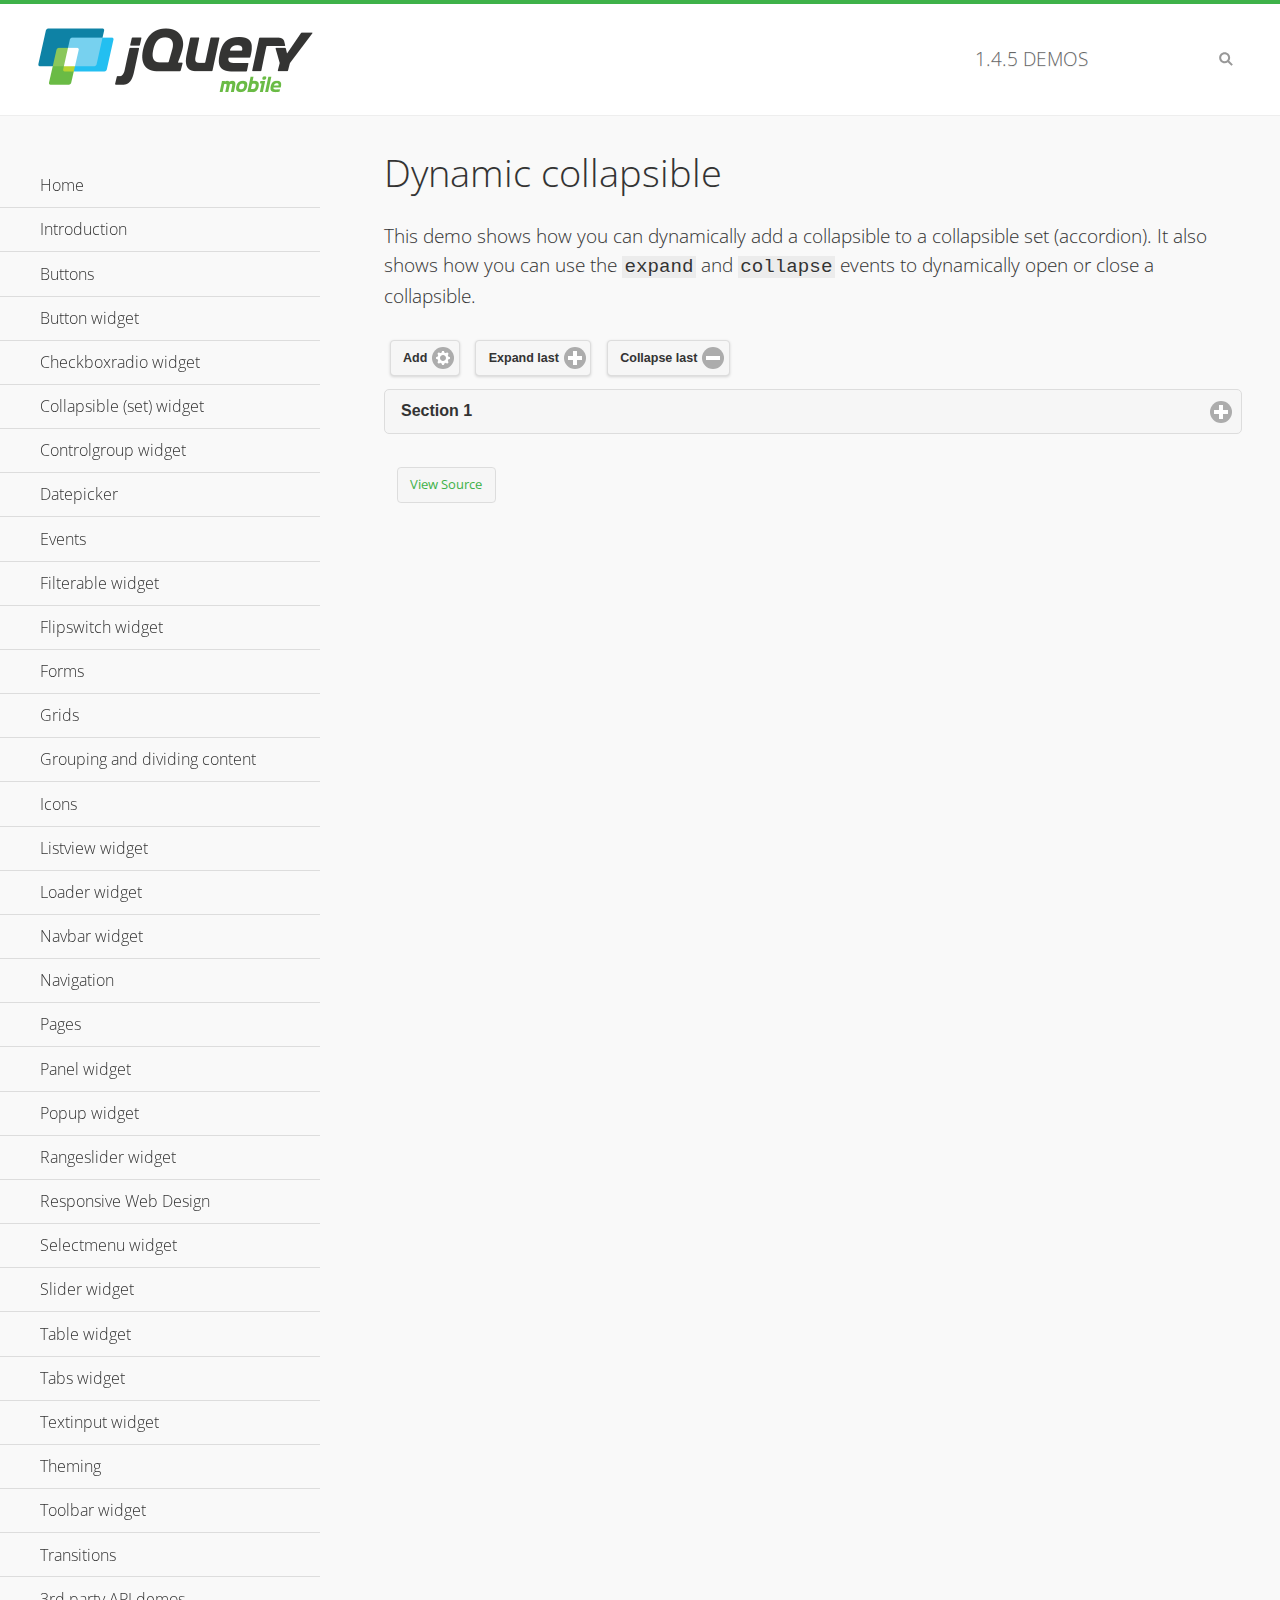
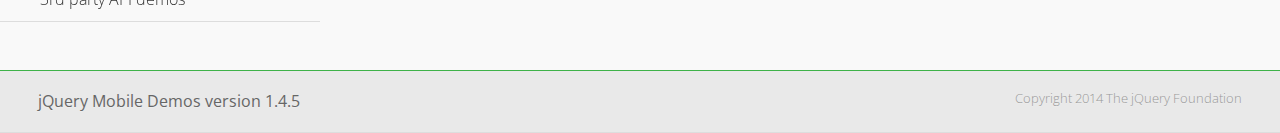
<file: www/jqm/demos/collapsible-dynamic/index.html>
<!DOCTYPE html>
<html>
<head>
	<meta charset="utf-8">
	<meta name="viewport" content="width=device-width, initial-scale=1">
	<title>Dynamic collapsible - jQuery Mobile Demos</title>
	<link rel="shortcut icon" href="../favicon.ico">
    <link rel="stylesheet" href="http://fonts.googleapis.com/css?family=Open+Sans:300,400,700">
	<link rel="stylesheet" href="../css/themes/default/jquery.mobile-1.4.5.min.css">
	<link rel="stylesheet" href="../_assets/css/jqm-demos.css">
	<script src="../js/jquery.js"></script>
	<script src="../_assets/js/index.js"></script>
	<script src="../js/jquery.mobile-1.4.5.min.js"></script>
	<script>
		$( document ).on( "pagecreate", function() {
			var nextId = 1;

			$("#add").click(function() {
				nextId++;
				var content = "<div data-role='collapsible' id='set" + nextId + "'><h3>Section " + nextId + "</h3><p>I am the collapsible content in a set so this feels like an accordion. I am hidden by default because I have the 'collapsed' state; you need to expand the header to see me.</p></div>";

				$( "#set" ).append( content ).collapsibleset( "refresh" );
			});

			$( "#expand" ).click(function() {
				$("#set").children(":last").collapsible( "expand" );
			});

			$( "#collapse" ).click(function() {
				$( "#set" ).children( ":last" ).collapsible( "collapse" );
			});
		});
	</script>
</head>
<body>
<div data-role="page" class="jqm-demos">

	<div data-role="header" class="jqm-header">
		<h2><a href="../" title="jQuery Mobile Demos home"><img src="../_assets/img/jquery-logo.png" alt="jQuery Mobile"></a></h2>
		<p><span class="jqm-version"></span> Demos</p>
		<a href="#" class="jqm-navmenu-link ui-btn ui-btn-icon-notext ui-corner-all ui-icon-bars ui-nodisc-icon ui-alt-icon ui-btn-left">Menu</a>
		<a href="#" class="jqm-search-link ui-btn ui-btn-icon-notext ui-corner-all ui-icon-search ui-nodisc-icon ui-alt-icon ui-btn-right">Search</a>
	</div><!-- /header -->

	<div role="main" class="ui-content jqm-content">

        <h1>Dynamic collapsible</h1>

        <p>This demo shows how you can dynamically add a collapsible to a collapsible set (accordion). It also shows how you can use the <code>expand</code> and <code>collapse</code> events to dynamically open or close a collapsible.</p>

        <div data-demo-html="true" data-demo-js="true">
            <button type="button" data-icon="gear" data-iconpos="right" data-mini="true" data-inline="true" id="add">Add</button>
            <button type="button" data-icon="plus" data-iconpos="right" data-mini="true" data-inline="true" id="expand">Expand last</button>
            <button type="button" data-icon="minus" data-iconpos="right" data-mini="true" data-inline="true" id="collapse">Collapse last</button>

            <div data-role="collapsibleset" data-content-theme="a" data-iconpos="right" id="set">
                <div data-role="collapsible" id="set1" data-collapsed="true">
                    <h3>Section 1</h3>
                    <p>I'm the collapsible content.</p>
                </div>
            </div>

        </div><!--/demo-html -->

	</div><!-- /content -->
	    <div data-role="panel" class="jqm-navmenu-panel" data-position="left" data-display="overlay" data-theme="a">
	    	<ul class="jqm-list ui-alt-icon ui-nodisc-icon">
<li data-filtertext="demos homepage" data-icon="home"><a href=".././">Home</a></li>
<li data-filtertext="introduction overview getting started"><a href="../intro/" data-ajax="false">Introduction</a></li>
<li data-filtertext="buttons button markup buttonmarkup method anchor link button element"><a href="../button-markup/" data-ajax="false">Buttons</a></li>
<li data-filtertext="form button widget input button submit reset"><a href="../button/" data-ajax="false">Button widget</a></li>
<li data-role="collapsible" data-enhanced="true" data-collapsed-icon="carat-d" data-expanded-icon="carat-u" data-iconpos="right" data-inset="false" class="ui-collapsible ui-collapsible-themed-content ui-collapsible-collapsed">
	<h3 class="ui-collapsible-heading ui-collapsible-heading-collapsed">
		<a href="#" class="ui-collapsible-heading-toggle ui-btn ui-btn-icon-right ui-btn-inherit ui-icon-carat-d">
		    Checkboxradio widget<span class="ui-collapsible-heading-status"> click to expand contents</span>
		</a>
	</h3>
	<div class="ui-collapsible-content ui-body-inherit ui-collapsible-content-collapsed" aria-hidden="true">
		<ul>
			<li data-filtertext="form checkboxradio widget checkbox input checkboxes controlgroups"><a href="../checkboxradio-checkbox/" data-ajax="false">Checkboxes</a></li>
			<li data-filtertext="form checkboxradio widget radio input radio buttons controlgroups"><a href="../checkboxradio-radio/" data-ajax="false">Radio buttons</a></li>
		</ul>
	</div>
</li>
<li data-role="collapsible" data-enhanced="true" data-collapsed-icon="carat-d" data-expanded-icon="carat-u" data-iconpos="right" data-inset="false" class="ui-collapsible ui-collapsible-themed-content ui-collapsible-collapsed">
	<h3 class="ui-collapsible-heading ui-collapsible-heading-collapsed">
		<a href="#" class="ui-collapsible-heading-toggle ui-btn ui-btn-icon-right ui-btn-inherit ui-icon-carat-d">
			Collapsible (set) widget<span class="ui-collapsible-heading-status"> click to expand contents</span>
		</a>
	</h3>
	<div class="ui-collapsible-content ui-body-inherit ui-collapsible-content-collapsed" aria-hidden="true">
		<ul>
			<li data-filtertext="collapsibles content formatting"><a href="../collapsible/" data-ajax="false">Collapsible</a></li>
			<li data-filtertext="dynamic collapsible set accordion append expand"><a href="../collapsible-dynamic/" data-ajax="false">Dynamic collapsibles</a></li>
			<li data-filtertext="accordions collapsible set widget content formatting grouped collapsibles"><a href="../collapsibleset/" data-ajax="false">Collapsible set</a></li>
		</ul>
	</div>
</li>
<li data-role="collapsible" data-enhanced="true" data-collapsed-icon="carat-d" data-expanded-icon="carat-u" data-iconpos="right" data-inset="false" class="ui-collapsible ui-collapsible-themed-content ui-collapsible-collapsed">
	<h3 class="ui-collapsible-heading ui-collapsible-heading-collapsed">
		<a href="#" class="ui-collapsible-heading-toggle ui-btn ui-btn-icon-right ui-btn-inherit ui-icon-carat-d">
			Controlgroup widget<span class="ui-collapsible-heading-status"> click to expand contents</span>
		</a>
	</h3>
	<div class="ui-collapsible-content ui-body-inherit ui-collapsible-content-collapsed" aria-hidden="true">
		<ul>
			<li data-filtertext="controlgroups selectmenu checkboxradio input grouped buttons horizontal vertical"><a href="../controlgroup/" data-ajax="false">Controlgroup</a></li>
			<li data-filtertext="dynamic controlgroup dynamically add buttons"><a href="../controlgroup-dynamic/" data-ajax="false">Dynamic controlgroups</a></li>
		</ul>
	</div>
</li>
<li data-filtertext="form datepicker widget date input"><a href="../datepicker/" data-ajax="false">Datepicker</a></li>
<li data-role="collapsible" data-enhanced="true" data-collapsed-icon="carat-d" data-expanded-icon="carat-u" data-iconpos="right" data-inset="false" class="ui-collapsible ui-collapsible-themed-content ui-collapsible-collapsed">
	<h3 class="ui-collapsible-heading ui-collapsible-heading-collapsed">
		<a href="#" class="ui-collapsible-heading-toggle ui-btn ui-btn-icon-right ui-btn-inherit ui-icon-carat-d">
			Events<span class="ui-collapsible-heading-status"> click to expand contents</span>
		</a>
	</h3>
	<div class="ui-collapsible-content ui-body-inherit ui-collapsible-content-collapsed" aria-hidden="true">
		<ul>
			<li data-filtertext="swipe to delete list items listviews swipe events"><a href="../swipe-list/" data-ajax="false">Swipe list items</a></li>
			<li data-filtertext="swipe to navigate swipe page navigation swipe events"><a href="../swipe-page/" data-ajax="false">Swipe page navigation</a></li>
		</ul>
	</div>
</li>
<li data-filtertext="filterable filter elements sorting searching listview table"><a href="../filterable/" data-ajax="false">Filterable widget</a></li>
<li data-filtertext="form flipswitch widget flip toggle switch binary select checkbox input"><a href="../flipswitch/" data-ajax="false">Flipswitch widget</a></li>
<li data-role="collapsible" data-enhanced="true" data-collapsed-icon="carat-d" data-expanded-icon="carat-u" data-iconpos="right" data-inset="false" class="ui-collapsible ui-collapsible-themed-content ui-collapsible-collapsed">
	<h3 class="ui-collapsible-heading ui-collapsible-heading-collapsed">
		<a href="#" class="ui-collapsible-heading-toggle ui-btn ui-btn-icon-right ui-btn-inherit ui-icon-carat-d">
			Forms<span class="ui-collapsible-heading-status"> click to expand contents</span>
		</a>
	</h3>
	<div class="ui-collapsible-content ui-body-inherit ui-collapsible-content-collapsed" aria-hidden="true">
		<ul>
			<li data-filtertext="forms text checkbox radio range button submit reset inputs selects textarea slider flipswitch label form elements"><a href="../forms/" data-ajax="false">Forms</a></li>
			<li data-filtertext="form hide labels hidden accessible ui-hidden-accessible forms"><a href="../forms-label-hidden-accessible/" data-ajax="false">Hide labels</a></li>
			<li data-filtertext="form field containers fieldcontain ui-field-contain forms"><a href="../forms-field-contain/" data-ajax="false">Field containers</a></li>
			<li data-filtertext="forms disabled form elements"><a href="../forms-disabled/" data-ajax="false">Forms disabled</a></li>
			<li data-filtertext="forms gallery examples overview forms text checkbox radio range button submit reset inputs selects textarea slider flipswitch label form elements"><a href="../forms-gallery/" data-ajax="false">Forms gallery</a></li>
		</ul>
	</div>
</li>
<li data-role="collapsible" data-enhanced="true" data-collapsed-icon="carat-d" data-expanded-icon="carat-u" data-iconpos="right" data-inset="false" class="ui-collapsible ui-collapsible-themed-content ui-collapsible-collapsed">
	<h3 class="ui-collapsible-heading ui-collapsible-heading-collapsed">
		<a href="#" class="ui-collapsible-heading-toggle ui-btn ui-btn-icon-right ui-btn-inherit ui-icon-carat-d">
			Grids<span class="ui-collapsible-heading-status"> click to expand contents</span>
		</a>
	</h3>
	<div class="ui-collapsible-content ui-body-inherit ui-collapsible-content-collapsed" aria-hidden="true">
		<ul>
			<li data-filtertext="grids columns blocks content formatting rwd responsive css framework"><a href="../grids/" data-ajax="false">Grids</a></li>
			<li data-filtertext="buttons in grids css framework"><a href="../grids-buttons/" data-ajax="false">Buttons in grids</a></li>
			<li data-filtertext="custom responsive grids rwd css framework"><a href="../grids-custom-responsive/" data-ajax="false">Custom responsive grids</a></li>
		</ul>
	</div>
</li>
<li data-filtertext="blocks content formatting sections heading"><a href="../body-bar-classes/" data-ajax="false">Grouping and dividing content</a></li>
<li data-role="collapsible" data-enhanced="true" data-collapsed-icon="carat-d" data-expanded-icon="carat-u" data-iconpos="right" data-inset="false" class="ui-collapsible ui-collapsible-themed-content ui-collapsible-collapsed">
	<h3 class="ui-collapsible-heading ui-collapsible-heading-collapsed">
		<a href="#" class="ui-collapsible-heading-toggle ui-btn ui-btn-icon-right ui-btn-inherit ui-icon-carat-d">
			Icons<span class="ui-collapsible-heading-status"> click to expand contents</span>
		</a>
	</h3>
	<div class="ui-collapsible-content ui-body-inherit ui-collapsible-content-collapsed" aria-hidden="true">
		<ul>
			<li data-filtertext="button icons svg disc alt custom icon position"><a href="../icons/" data-ajax="false">Icons</a></li>
			<li data-filtertext=""><a href="../icons-grunticon/" data-ajax="false">Grunticon loader</a></li>
		</ul>
	</div>
</li>
<li data-role="collapsible" data-enhanced="true" data-collapsed-icon="carat-d" data-expanded-icon="carat-u" data-iconpos="right" data-inset="false" class="ui-collapsible ui-collapsible-themed-content ui-collapsible-collapsed">
	<h3 class="ui-collapsible-heading ui-collapsible-heading-collapsed">
		<a href="#" class="ui-collapsible-heading-toggle ui-btn ui-btn-icon-right ui-btn-inherit ui-icon-carat-d">
			Listview widget<span class="ui-collapsible-heading-status"> click to expand contents</span>
		</a>
	</h3>
	<div class="ui-collapsible-content ui-body-inherit ui-collapsible-content-collapsed" aria-hidden="true">
		<ul>
			<li data-filtertext="listview widget thumbnails icons nested split button collapsible ul ol"><a href="../listview/" data-ajax="false">Listview</a></li>
			<li data-filtertext="autocomplete filterable reveal listview filtertextbeforefilter placeholder"><a href="../listview-autocomplete/" data-ajax="false">Listview autocomplete</a></li>
			<li data-filtertext="autocomplete filterable reveal listview remote data filtertextbeforefilter placeholder"><a href="../listview-autocomplete-remote/" data-ajax="false">Listview autocomplete remote data</a></li>
			<li data-filtertext="autodividers anchor jump scroll linkbars listview lists ul ol"><a href="../listview-autodividers-linkbar/" data-ajax="false">Listview autodividers linkbar</a></li>
			<li data-filtertext="listview autodividers selector autodividersselector lists ul ol"><a href="../listview-autodividers-selector/" data-ajax="false">Listview autodividers selector</a></li>
			<li data-filtertext="listview nested list items"><a href="../listview-nested-lists/" data-ajax="false">Nested Listviews</a></li>
			<li data-filtertext="listview collapsible list items flat"><a href="../listview-collapsible-item-flat/" data-ajax="false">Listview collapsible list items (flat)</a></li>
			<li data-filtertext="listview collapsible list indented"><a href="../listview-collapsible-item-indented/" data-ajax="false">Listview collapsible list items (indented)</a></li>
			<li data-filtertext="grid listview responsive grids responsive listviews lists ul"><a href="../listview-grid/" data-ajax="false">Listview responsive grid</a></li>
		</ul>
	</div>
</li>
<li data-filtertext="loader widget page loading navigation overlay spinner"><a href="../loader/" data-ajax="false">Loader widget</a></li>
<li data-filtertext="navbar widget navmenu toolbars header footer"><a href="../navbar/" data-ajax="false">Navbar widget</a></li>
<li data-role="collapsible" data-enhanced="true" data-collapsed-icon="carat-d" data-expanded-icon="carat-u" data-iconpos="right" data-inset="false" class="ui-collapsible ui-collapsible-themed-content ui-collapsible-collapsed">
	<h3 class="ui-collapsible-heading ui-collapsible-heading-collapsed">
		<a href="#" class="ui-collapsible-heading-toggle ui-btn ui-btn-icon-right ui-btn-inherit ui-icon-carat-d">
			Navigation<span class="ui-collapsible-heading-status"> click to expand contents</span>
		</a>
	</h3>
	<div class="ui-collapsible-content ui-body-inherit ui-collapsible-content-collapsed" aria-hidden="true">
		<ul>
			<li data-filtertext="ajax navigation navigate widget history event method"><a href="../navigation/" data-ajax="false">Navigation</a></li>
			<li data-filtertext="linking pages page links navigation ajax prefetch cache"><a href="../navigation-linking-pages/" data-ajax="false">Linking pages</a></li>
			<!-- <li data-filtertext="php redirect server redirection server-side navigation"><a href="../navigation-php-redirect/" data-ajax="false">PHP redirect demo</a></li>-->
			<li data-filtertext="navigation redirection hash query"><a href="../navigation-hash-processing/" data-ajax="false">Hash processing demo</a></li>
			<li data-filtertext="navigation redirection hash query"><a href="../page-events/" data-ajax="false">Page Navigation Events</a></li>
		</ul>
	</div>
</li>
<li data-role="collapsible" data-enhanced="true" data-collapsed-icon="carat-d" data-expanded-icon="carat-u" data-iconpos="right" data-inset="false" class="ui-collapsible ui-collapsible-themed-content ui-collapsible-collapsed">
	<h3 class="ui-collapsible-heading ui-collapsible-heading-collapsed">
		<a href="#" class="ui-collapsible-heading-toggle ui-btn ui-btn-icon-right ui-btn-inherit ui-icon-carat-d">
			Pages<span class="ui-collapsible-heading-status"> click to expand contents</span>
		</a>
	</h3>
	<div class="ui-collapsible-content ui-body-inherit ui-collapsible-content-collapsed" aria-hidden="true">
		<ul>
			<li data-filtertext="pages page widget ajax navigation"><a href="../pages/" data-ajax="false">Pages</a></li>
			<li data-filtertext="single page"><a href="../pages-single-page/" data-ajax="false">Single page</a></li>
			<li data-filtertext="multipage multi-page page"><a href="../pages-multi-page/" data-ajax="false">Multi-page template</a></li>
			<li data-filtertext="dialog page widget modal popup"><a href="../pages-dialog/" data-ajax="false">Dialog page</a></li>
		</ul>
	</div>
</li>
<li data-role="collapsible" data-enhanced="true" data-collapsed-icon="carat-d" data-expanded-icon="carat-u" data-iconpos="right" data-inset="false" class="ui-collapsible ui-collapsible-themed-content ui-collapsible-collapsed">
	<h3 class="ui-collapsible-heading ui-collapsible-heading-collapsed">
		<a href="#" class="ui-collapsible-heading-toggle ui-btn ui-btn-icon-right ui-btn-inherit ui-icon-carat-d">
			Panel widget<span class="ui-collapsible-heading-status"> click to expand contents</span>
		</a>
	</h3>
	<div class="ui-collapsible-content ui-body-inherit ui-collapsible-content-collapsed" aria-hidden="true">
		<ul>
			<li data-filtertext="panel widget sliding panels reveal push overlay responsive"><a href="../panel/" data-ajax="false">Panel</a></li>
			<li data-filtertext=""><a href="../panel-external/" data-ajax="false">External panels</a></li>
			<li data-filtertext="panel "><a href="../panel-fixed/" data-ajax="false">Fixed panels</a></li>
			<li data-filtertext="panel slide panels sliding panels shadow rwd responsive breakpoint"><a href="../panel-responsive/" data-ajax="false">Panels responsive</a></li>
			<li data-filtertext="panel custom style custom panel width reveal shadow listview panel styling page background wrapper"><a href="../panel-styling/" data-ajax="false">Custom panel style</a></li>
			<li data-filtertext="panel open on swipe"><a href="../panel-swipe-open/" data-ajax="false">Panel open on swipe</a></li>
			<li data-filtertext="panels outside page internal external toolbars"><a href="../panel-external-internal/" data-ajax="false">Panel external and internal</a></li>
		</ul>
	</div>
</li>
<li data-role="collapsible" data-enhanced="true" data-collapsed-icon="carat-d" data-expanded-icon="carat-u" data-iconpos="right" data-inset="false" class="ui-collapsible ui-collapsible-themed-content ui-collapsible-collapsed">
	<h3 class="ui-collapsible-heading ui-collapsible-heading-collapsed">
		<a href="#" class="ui-collapsible-heading-toggle ui-btn ui-btn-icon-right ui-btn-inherit ui-icon-carat-d">
			Popup widget<span class="ui-collapsible-heading-status"> click to expand contents</span>
		</a>
	</h3>
	<div class="ui-collapsible-content ui-body-inherit ui-collapsible-content-collapsed" aria-hidden="true">
		<ul>
			<li data-filtertext="popup widget popups dialog modal transition tooltip lightbox form overlay screen flip pop fade transition"><a href="../popup/" data-ajax="false">Popup</a></li>
			<li data-filtertext="popup alignment position"><a href="../popup-alignment/" data-ajax="false">Popup alignment</a></li>
			<li data-filtertext="popup arrow size popups popover"><a href="../popup-arrow-size/" data-ajax="false">Popup arrow size</a></li>
			<li data-filtertext="dynamic popups popup images lightbox"><a href="../popup-dynamic/" data-ajax="false">Dynamic popups</a></li>
			<li data-filtertext="popups with iframes scaling"><a href="../popup-iframe/" data-ajax="false">Popups with iframes</a></li>
			<li data-filtertext="popup image scaling"><a href="../popup-image-scaling/" data-ajax="false">Popup image scaling</a></li>
			<li data-filtertext="external popup outside multi-page"><a href="../popup-outside-multipage/" data-ajax="false">Popup outside multi-page</a></li>
		</ul>
	</div>
</li>
<li data-filtertext="form rangeslider widget dual sliders dual handle sliders range input"><a href="../rangeslider/" data-ajax="false">Rangeslider widget</a></li>
<li data-filtertext="responsive web design rwd adaptive progressive enhancement PE accessible mobile breakpoints media query media queries"><a href="../rwd/" data-ajax="false">Responsive Web Design</a></li>
<li data-role="collapsible" data-enhanced="true" data-collapsed-icon="carat-d" data-expanded-icon="carat-u" data-iconpos="right" data-inset="false" class="ui-collapsible ui-collapsible-themed-content ui-collapsible-collapsed">
	<h3 class="ui-collapsible-heading ui-collapsible-heading-collapsed">
		<a href="#" class="ui-collapsible-heading-toggle ui-btn ui-btn-icon-right ui-btn-inherit ui-icon-carat-d">
			Selectmenu widget<span class="ui-collapsible-heading-status"> click to expand contents</span>
		</a>
	</h3>
	<div class="ui-collapsible-content ui-body-inherit ui-collapsible-content-collapsed" aria-hidden="true">
		<ul>
			<li data-filtertext="form selectmenu widget select input custom select menu selects"><a href="../selectmenu/" data-ajax="false">Selectmenu</a></li>
			<li data-filtertext="form custom select menu selectmenu widget custom menu option optgroup multiple selects"><a href="../selectmenu-custom/" data-ajax="false">Custom select menu</a></li>
			<li data-filtertext="filterable select filter popup dialog"><a href="../selectmenu-custom-filter/" data-ajax="false">Custom select menu with filter</a></li>
		</ul>
	</div>
</li>
<li data-role="collapsible" data-enhanced="true" data-collapsed-icon="carat-d" data-expanded-icon="carat-u" data-iconpos="right" data-inset="false" class="ui-collapsible ui-collapsible-themed-content ui-collapsible-collapsed">
	<h3 class="ui-collapsible-heading ui-collapsible-heading-collapsed">
		<a href="#" class="ui-collapsible-heading-toggle ui-btn ui-btn-icon-right ui-btn-inherit ui-icon-carat-d">
			Slider widget<span class="ui-collapsible-heading-status"> click to expand contents</span>
		</a>
	</h3>
	<div class="ui-collapsible-content ui-body-inherit ui-collapsible-content-collapsed" aria-hidden="true">
		<ul>
			<li data-filtertext="form slider widget range input single sliders"><a href="../slider/" data-ajax="false">Slider</a></li>
			<li data-filtertext="form slider widget flipswitch slider binary select flip toggle switch"><a href="../slider-flipswitch/" data-ajax="false">Slider flip toggle switch</a></li>
			<li data-filtertext="form slider tooltip handle value input range sliders"><a href="../slider-tooltip/" data-ajax="false">Slider tooltip</a></li>
		</ul>
	</div>
</li>
<li data-role="collapsible" data-enhanced="true" data-collapsed-icon="carat-d" data-expanded-icon="carat-u" data-iconpos="right" data-inset="false" class="ui-collapsible ui-collapsible-themed-content ui-collapsible-collapsed">
	<h3 class="ui-collapsible-heading ui-collapsible-heading-collapsed">
		<a href="#" class="ui-collapsible-heading-toggle ui-btn ui-btn-icon-right ui-btn-inherit ui-icon-carat-d">
			Table widget<span class="ui-collapsible-heading-status"> click to expand contents</span>
		</a>
	</h3>
	<div class="ui-collapsible-content ui-body-inherit ui-collapsible-content-collapsed" aria-hidden="true">
		<ul>
			<li data-filtertext="table widget reflow column toggle th td responsive tables rwd hide show tabular"><a href="../table-column-toggle/" data-ajax="false">Table Column Toggle</a></li>
			<li data-filtertext="table column toggle phone comparison demo"><a href="../table-column-toggle-example/" data-ajax="false">Table Column Toggle demo</a></li>
			<li data-filtertext="responsive tables table column toggle heading groups rwd breakpoint"><a href="../table-column-toggle-heading-groups/" data-ajax="false">Table Column Toggle heading groups</a></li>
			<li data-filtertext="responsive tables table column toggle hide rwd breakpoint customization options"><a href="../table-column-toggle-options/" data-ajax="false">Table Column Toggle options</a></li>
			<li data-filtertext="table reflow th td responsive rwd columns tabular"><a href="../table-reflow/" data-ajax="false">Table Reflow</a></li>
			<li data-filtertext="responsive tables table reflow heading groups rwd breakpoint"><a href="../table-reflow-heading-groups/" data-ajax="false">Table Reflow heading groups</a></li>
			<li data-filtertext="responsive tables table reflow stripes strokes table style"><a href="../table-reflow-stripes-strokes/" data-ajax="false">Table Reflow stripes and strokes</a></li>
			<li data-filtertext="responsive tables table reflow stack custom styles"><a href="../table-reflow-styling/" data-ajax="false">Table Reflow custom styles</a></li>
		</ul>
	</div>
</li>
<li data-filtertext="ui tabs widget"><a href="../tabs/" data-ajax="false">Tabs widget</a></li>
<li data-filtertext="form textinput widget text input textarea number date time tel email file color password"><a href="../textinput/" data-ajax="false">Textinput widget</a></li>
<li data-role="collapsible" data-enhanced="true" data-collapsed-icon="carat-d" data-expanded-icon="carat-u" data-iconpos="right" data-inset="false" class="ui-collapsible ui-collapsible-themed-content ui-collapsible-collapsed">
	<h3 class="ui-collapsible-heading ui-collapsible-heading-collapsed">
		<a href="#" class="ui-collapsible-heading-toggle ui-btn ui-btn-icon-right ui-btn-inherit ui-icon-carat-d">
			Theming<span class="ui-collapsible-heading-status"> click to expand contents</span>
		</a>
	</h3>
	<div class="ui-collapsible-content ui-body-inherit ui-collapsible-content-collapsed" aria-hidden="true">
		<ul>
			<li data-filtertext="default theme swatches theming style css"><a href="../theme-default/" data-ajax="false">Default theme</a></li>
			<li data-filtertext="classic theme old theme swatches theming style css"><a href="../theme-classic/" data-ajax="false">Classic theme</a></li>
		</ul>
	</div>
</li>
<li data-role="collapsible" data-enhanced="true" data-collapsed-icon="carat-d" data-expanded-icon="carat-u" data-iconpos="right" data-inset="false" class="ui-collapsible ui-collapsible-themed-content ui-collapsible-collapsed">
	<h3 class="ui-collapsible-heading ui-collapsible-heading-collapsed">
		<a href="#" class="ui-collapsible-heading-toggle ui-btn ui-btn-icon-right ui-btn-inherit ui-icon-carat-d">
			Toolbar widget<span class="ui-collapsible-heading-status"> click to expand contents</span>
		</a>
	</h3>
	<div class="ui-collapsible-content ui-body-inherit ui-collapsible-content-collapsed" aria-hidden="true">
		<ul>
			<li data-filtertext="toolbar widget header footer toolbars fixed fullscreen external sections"><a href="../toolbar/" data-ajax="false">Toolbar</a></li>
			<li data-filtertext="dynamic toolbars dynamically add toolbar header footer"><a href="../toolbar-dynamic/" data-ajax="false">Dynamic toolbars</a></li>
			<li data-filtertext="external toolbars header footer"><a href="../toolbar-external/" data-ajax="false">External toolbars</a></li>
			<li data-filtertext="fixed toolbars header footer"><a href="../toolbar-fixed/" data-ajax="false">Fixed toolbars</a></li>
			<li data-filtertext="fixed fullscreen toolbars header footer"><a href="../toolbar-fixed-fullscreen/" data-ajax="false">Fullscreen toolbars</a></li>
			<li data-filtertext="external fixed toolbars header footer"><a href="../toolbar-fixed-external/" data-ajax="false">Fixed external toolbars</a></li>
			<li data-filtertext="external persistent toolbars header footer navbar navmenu"><a href="../toolbar-fixed-persistent/" data-ajax="false">Persistent toolbars</a></li>
			<li data-filtertext="external ajax optimized toolbars persistent toolbars header footer navbar"><a href="../toolbar-fixed-persistent-optimized/" data-ajax="false">Ajax optimized toolbars</a></li>
			<li data-filtertext="form in toolbars header footer"><a href="../toolbar-fixed-forms/" data-ajax="false">Form in toolbar</a></li>
		</ul>
	</div>
</li>
<li data-filtertext="page transitions animated pages popup navigation flip slide fade pop"><a href="../transitions/" data-ajax="false">Transitions</a></li>
<li data-role="collapsible" data-enhanced="true" data-collapsed-icon="carat-d" data-expanded-icon="carat-u" data-iconpos="right" data-inset="false" class="ui-collapsible ui-collapsible-themed-content ui-collapsible-collapsed">
	<h3 class="ui-collapsible-heading ui-collapsible-heading-collapsed">
		<a href="#" class="ui-collapsible-heading-toggle ui-btn ui-btn-icon-right ui-btn-inherit ui-icon-carat-d">
			3rd party API demos<span class="ui-collapsible-heading-status"> click to expand contents</span>
		</a>
	</h3>
	<div class="ui-collapsible-content ui-body-inherit ui-collapsible-content-collapsed" aria-hidden="true">
		<ul>
			<li data-filtertext="backbone requirejs navigation router"><a href="../backbone-requirejs/" data-ajax="false">Backbone RequireJS</a></li>
			<li data-filtertext="google maps geolocation demo"><a href="../map-geolocation/" data-ajax="false">Google Maps geolocation</a></li>
			<li data-filtertext="google maps hybrid"><a href="../map-list-toggle/" data-ajax="false">Google Maps list toggle</a></li>
		</ul>
	</div>
</li>



		     </ul>
		</div><!-- /panel -->


	<div data-role="footer" data-position="fixed" data-tap-toggle="false" class="jqm-footer">
		<p>jQuery Mobile Demos version <span class="jqm-version"></span></p>
		<p>Copyright 2014 The jQuery Foundation</p>
	</div><!-- /footer -->
	<!-- TODO: This should become an external panel so we can add input to markup (unique ID) -->
    <div data-role="panel" class="jqm-search-panel" data-position="right" data-display="overlay" data-theme="a">
		<div class="jqm-search">
			<ul class="jqm-list" data-filter-placeholder="Search demos..." data-filter-reveal="true">
<li data-filtertext="demos homepage" data-icon="home"><a href=".././">Home</a></li>
<li data-filtertext="introduction overview getting started"><a href="../intro/" data-ajax="false">Introduction</a></li>
<li data-filtertext="buttons button markup buttonmarkup method anchor link button element"><a href="../button-markup/" data-ajax="false">Buttons</a></li>
<li data-filtertext="form button widget input button submit reset"><a href="../button/" data-ajax="false">Button widget</a></li>
<li data-role="collapsible" data-enhanced="true" data-collapsed-icon="carat-d" data-expanded-icon="carat-u" data-iconpos="right" data-inset="false" class="ui-collapsible ui-collapsible-themed-content ui-collapsible-collapsed">
	<h3 class="ui-collapsible-heading ui-collapsible-heading-collapsed">
		<a href="#" class="ui-collapsible-heading-toggle ui-btn ui-btn-icon-right ui-btn-inherit ui-icon-carat-d">
		    Checkboxradio widget<span class="ui-collapsible-heading-status"> click to expand contents</span>
		</a>
	</h3>
	<div class="ui-collapsible-content ui-body-inherit ui-collapsible-content-collapsed" aria-hidden="true">
		<ul>
			<li data-filtertext="form checkboxradio widget checkbox input checkboxes controlgroups"><a href="../checkboxradio-checkbox/" data-ajax="false">Checkboxes</a></li>
			<li data-filtertext="form checkboxradio widget radio input radio buttons controlgroups"><a href="../checkboxradio-radio/" data-ajax="false">Radio buttons</a></li>
		</ul>
	</div>
</li>
<li data-role="collapsible" data-enhanced="true" data-collapsed-icon="carat-d" data-expanded-icon="carat-u" data-iconpos="right" data-inset="false" class="ui-collapsible ui-collapsible-themed-content ui-collapsible-collapsed">
	<h3 class="ui-collapsible-heading ui-collapsible-heading-collapsed">
		<a href="#" class="ui-collapsible-heading-toggle ui-btn ui-btn-icon-right ui-btn-inherit ui-icon-carat-d">
			Collapsible (set) widget<span class="ui-collapsible-heading-status"> click to expand contents</span>
		</a>
	</h3>
	<div class="ui-collapsible-content ui-body-inherit ui-collapsible-content-collapsed" aria-hidden="true">
		<ul>
			<li data-filtertext="collapsibles content formatting"><a href="../collapsible/" data-ajax="false">Collapsible</a></li>
			<li data-filtertext="dynamic collapsible set accordion append expand"><a href="../collapsible-dynamic/" data-ajax="false">Dynamic collapsibles</a></li>
			<li data-filtertext="accordions collapsible set widget content formatting grouped collapsibles"><a href="../collapsibleset/" data-ajax="false">Collapsible set</a></li>
		</ul>
	</div>
</li>
<li data-role="collapsible" data-enhanced="true" data-collapsed-icon="carat-d" data-expanded-icon="carat-u" data-iconpos="right" data-inset="false" class="ui-collapsible ui-collapsible-themed-content ui-collapsible-collapsed">
	<h3 class="ui-collapsible-heading ui-collapsible-heading-collapsed">
		<a href="#" class="ui-collapsible-heading-toggle ui-btn ui-btn-icon-right ui-btn-inherit ui-icon-carat-d">
			Controlgroup widget<span class="ui-collapsible-heading-status"> click to expand contents</span>
		</a>
	</h3>
	<div class="ui-collapsible-content ui-body-inherit ui-collapsible-content-collapsed" aria-hidden="true">
		<ul>
			<li data-filtertext="controlgroups selectmenu checkboxradio input grouped buttons horizontal vertical"><a href="../controlgroup/" data-ajax="false">Controlgroup</a></li>
			<li data-filtertext="dynamic controlgroup dynamically add buttons"><a href="../controlgroup-dynamic/" data-ajax="false">Dynamic controlgroups</a></li>
		</ul>
	</div>
</li>
<li data-filtertext="form datepicker widget date input"><a href="../datepicker/" data-ajax="false">Datepicker</a></li>
<li data-role="collapsible" data-enhanced="true" data-collapsed-icon="carat-d" data-expanded-icon="carat-u" data-iconpos="right" data-inset="false" class="ui-collapsible ui-collapsible-themed-content ui-collapsible-collapsed">
	<h3 class="ui-collapsible-heading ui-collapsible-heading-collapsed">
		<a href="#" class="ui-collapsible-heading-toggle ui-btn ui-btn-icon-right ui-btn-inherit ui-icon-carat-d">
			Events<span class="ui-collapsible-heading-status"> click to expand contents</span>
		</a>
	</h3>
	<div class="ui-collapsible-content ui-body-inherit ui-collapsible-content-collapsed" aria-hidden="true">
		<ul>
			<li data-filtertext="swipe to delete list items listviews swipe events"><a href="../swipe-list/" data-ajax="false">Swipe list items</a></li>
			<li data-filtertext="swipe to navigate swipe page navigation swipe events"><a href="../swipe-page/" data-ajax="false">Swipe page navigation</a></li>
		</ul>
	</div>
</li>
<li data-filtertext="filterable filter elements sorting searching listview table"><a href="../filterable/" data-ajax="false">Filterable widget</a></li>
<li data-filtertext="form flipswitch widget flip toggle switch binary select checkbox input"><a href="../flipswitch/" data-ajax="false">Flipswitch widget</a></li>
<li data-role="collapsible" data-enhanced="true" data-collapsed-icon="carat-d" data-expanded-icon="carat-u" data-iconpos="right" data-inset="false" class="ui-collapsible ui-collapsible-themed-content ui-collapsible-collapsed">
	<h3 class="ui-collapsible-heading ui-collapsible-heading-collapsed">
		<a href="#" class="ui-collapsible-heading-toggle ui-btn ui-btn-icon-right ui-btn-inherit ui-icon-carat-d">
			Forms<span class="ui-collapsible-heading-status"> click to expand contents</span>
		</a>
	</h3>
	<div class="ui-collapsible-content ui-body-inherit ui-collapsible-content-collapsed" aria-hidden="true">
		<ul>
			<li data-filtertext="forms text checkbox radio range button submit reset inputs selects textarea slider flipswitch label form elements"><a href="../forms/" data-ajax="false">Forms</a></li>
			<li data-filtertext="form hide labels hidden accessible ui-hidden-accessible forms"><a href="../forms-label-hidden-accessible/" data-ajax="false">Hide labels</a></li>
			<li data-filtertext="form field containers fieldcontain ui-field-contain forms"><a href="../forms-field-contain/" data-ajax="false">Field containers</a></li>
			<li data-filtertext="forms disabled form elements"><a href="../forms-disabled/" data-ajax="false">Forms disabled</a></li>
			<li data-filtertext="forms gallery examples overview forms text checkbox radio range button submit reset inputs selects textarea slider flipswitch label form elements"><a href="../forms-gallery/" data-ajax="false">Forms gallery</a></li>
		</ul>
	</div>
</li>
<li data-role="collapsible" data-enhanced="true" data-collapsed-icon="carat-d" data-expanded-icon="carat-u" data-iconpos="right" data-inset="false" class="ui-collapsible ui-collapsible-themed-content ui-collapsible-collapsed">
	<h3 class="ui-collapsible-heading ui-collapsible-heading-collapsed">
		<a href="#" class="ui-collapsible-heading-toggle ui-btn ui-btn-icon-right ui-btn-inherit ui-icon-carat-d">
			Grids<span class="ui-collapsible-heading-status"> click to expand contents</span>
		</a>
	</h3>
	<div class="ui-collapsible-content ui-body-inherit ui-collapsible-content-collapsed" aria-hidden="true">
		<ul>
			<li data-filtertext="grids columns blocks content formatting rwd responsive css framework"><a href="../grids/" data-ajax="false">Grids</a></li>
			<li data-filtertext="buttons in grids css framework"><a href="../grids-buttons/" data-ajax="false">Buttons in grids</a></li>
			<li data-filtertext="custom responsive grids rwd css framework"><a href="../grids-custom-responsive/" data-ajax="false">Custom responsive grids</a></li>
		</ul>
	</div>
</li>
<li data-filtertext="blocks content formatting sections heading"><a href="../body-bar-classes/" data-ajax="false">Grouping and dividing content</a></li>
<li data-role="collapsible" data-enhanced="true" data-collapsed-icon="carat-d" data-expanded-icon="carat-u" data-iconpos="right" data-inset="false" class="ui-collapsible ui-collapsible-themed-content ui-collapsible-collapsed">
	<h3 class="ui-collapsible-heading ui-collapsible-heading-collapsed">
		<a href="#" class="ui-collapsible-heading-toggle ui-btn ui-btn-icon-right ui-btn-inherit ui-icon-carat-d">
			Icons<span class="ui-collapsible-heading-status"> click to expand contents</span>
		</a>
	</h3>
	<div class="ui-collapsible-content ui-body-inherit ui-collapsible-content-collapsed" aria-hidden="true">
		<ul>
			<li data-filtertext="button icons svg disc alt custom icon position"><a href="../icons/" data-ajax="false">Icons</a></li>
			<li data-filtertext=""><a href="../icons-grunticon/" data-ajax="false">Grunticon loader</a></li>
		</ul>
	</div>
</li>
<li data-role="collapsible" data-enhanced="true" data-collapsed-icon="carat-d" data-expanded-icon="carat-u" data-iconpos="right" data-inset="false" class="ui-collapsible ui-collapsible-themed-content ui-collapsible-collapsed">
	<h3 class="ui-collapsible-heading ui-collapsible-heading-collapsed">
		<a href="#" class="ui-collapsible-heading-toggle ui-btn ui-btn-icon-right ui-btn-inherit ui-icon-carat-d">
			Listview widget<span class="ui-collapsible-heading-status"> click to expand contents</span>
		</a>
	</h3>
	<div class="ui-collapsible-content ui-body-inherit ui-collapsible-content-collapsed" aria-hidden="true">
		<ul>
			<li data-filtertext="listview widget thumbnails icons nested split button collapsible ul ol"><a href="../listview/" data-ajax="false">Listview</a></li>
			<li data-filtertext="autocomplete filterable reveal listview filtertextbeforefilter placeholder"><a href="../listview-autocomplete/" data-ajax="false">Listview autocomplete</a></li>
			<li data-filtertext="autocomplete filterable reveal listview remote data filtertextbeforefilter placeholder"><a href="../listview-autocomplete-remote/" data-ajax="false">Listview autocomplete remote data</a></li>
			<li data-filtertext="autodividers anchor jump scroll linkbars listview lists ul ol"><a href="../listview-autodividers-linkbar/" data-ajax="false">Listview autodividers linkbar</a></li>
			<li data-filtertext="listview autodividers selector autodividersselector lists ul ol"><a href="../listview-autodividers-selector/" data-ajax="false">Listview autodividers selector</a></li>
			<li data-filtertext="listview nested list items"><a href="../listview-nested-lists/" data-ajax="false">Nested Listviews</a></li>
			<li data-filtertext="listview collapsible list items flat"><a href="../listview-collapsible-item-flat/" data-ajax="false">Listview collapsible list items (flat)</a></li>
			<li data-filtertext="listview collapsible list indented"><a href="../listview-collapsible-item-indented/" data-ajax="false">Listview collapsible list items (indented)</a></li>
			<li data-filtertext="grid listview responsive grids responsive listviews lists ul"><a href="../listview-grid/" data-ajax="false">Listview responsive grid</a></li>
		</ul>
	</div>
</li>
<li data-filtertext="loader widget page loading navigation overlay spinner"><a href="../loader/" data-ajax="false">Loader widget</a></li>
<li data-filtertext="navbar widget navmenu toolbars header footer"><a href="../navbar/" data-ajax="false">Navbar widget</a></li>
<li data-role="collapsible" data-enhanced="true" data-collapsed-icon="carat-d" data-expanded-icon="carat-u" data-iconpos="right" data-inset="false" class="ui-collapsible ui-collapsible-themed-content ui-collapsible-collapsed">
	<h3 class="ui-collapsible-heading ui-collapsible-heading-collapsed">
		<a href="#" class="ui-collapsible-heading-toggle ui-btn ui-btn-icon-right ui-btn-inherit ui-icon-carat-d">
			Navigation<span class="ui-collapsible-heading-status"> click to expand contents</span>
		</a>
	</h3>
	<div class="ui-collapsible-content ui-body-inherit ui-collapsible-content-collapsed" aria-hidden="true">
		<ul>
			<li data-filtertext="ajax navigation navigate widget history event method"><a href="../navigation/" data-ajax="false">Navigation</a></li>
			<li data-filtertext="linking pages page links navigation ajax prefetch cache"><a href="../navigation-linking-pages/" data-ajax="false">Linking pages</a></li>
			<!-- <li data-filtertext="php redirect server redirection server-side navigation"><a href="../navigation-php-redirect/" data-ajax="false">PHP redirect demo</a></li>-->
			<li data-filtertext="navigation redirection hash query"><a href="../navigation-hash-processing/" data-ajax="false">Hash processing demo</a></li>
			<li data-filtertext="navigation redirection hash query"><a href="../page-events/" data-ajax="false">Page Navigation Events</a></li>
		</ul>
	</div>
</li>
<li data-role="collapsible" data-enhanced="true" data-collapsed-icon="carat-d" data-expanded-icon="carat-u" data-iconpos="right" data-inset="false" class="ui-collapsible ui-collapsible-themed-content ui-collapsible-collapsed">
	<h3 class="ui-collapsible-heading ui-collapsible-heading-collapsed">
		<a href="#" class="ui-collapsible-heading-toggle ui-btn ui-btn-icon-right ui-btn-inherit ui-icon-carat-d">
			Pages<span class="ui-collapsible-heading-status"> click to expand contents</span>
		</a>
	</h3>
	<div class="ui-collapsible-content ui-body-inherit ui-collapsible-content-collapsed" aria-hidden="true">
		<ul>
			<li data-filtertext="pages page widget ajax navigation"><a href="../pages/" data-ajax="false">Pages</a></li>
			<li data-filtertext="single page"><a href="../pages-single-page/" data-ajax="false">Single page</a></li>
			<li data-filtertext="multipage multi-page page"><a href="../pages-multi-page/" data-ajax="false">Multi-page template</a></li>
			<li data-filtertext="dialog page widget modal popup"><a href="../pages-dialog/" data-ajax="false">Dialog page</a></li>
		</ul>
	</div>
</li>
<li data-role="collapsible" data-enhanced="true" data-collapsed-icon="carat-d" data-expanded-icon="carat-u" data-iconpos="right" data-inset="false" class="ui-collapsible ui-collapsible-themed-content ui-collapsible-collapsed">
	<h3 class="ui-collapsible-heading ui-collapsible-heading-collapsed">
		<a href="#" class="ui-collapsible-heading-toggle ui-btn ui-btn-icon-right ui-btn-inherit ui-icon-carat-d">
			Panel widget<span class="ui-collapsible-heading-status"> click to expand contents</span>
		</a>
	</h3>
	<div class="ui-collapsible-content ui-body-inherit ui-collapsible-content-collapsed" aria-hidden="true">
		<ul>
			<li data-filtertext="panel widget sliding panels reveal push overlay responsive"><a href="../panel/" data-ajax="false">Panel</a></li>
			<li data-filtertext=""><a href="../panel-external/" data-ajax="false">External panels</a></li>
			<li data-filtertext="panel "><a href="../panel-fixed/" data-ajax="false">Fixed panels</a></li>
			<li data-filtertext="panel slide panels sliding panels shadow rwd responsive breakpoint"><a href="../panel-responsive/" data-ajax="false">Panels responsive</a></li>
			<li data-filtertext="panel custom style custom panel width reveal shadow listview panel styling page background wrapper"><a href="../panel-styling/" data-ajax="false">Custom panel style</a></li>
			<li data-filtertext="panel open on swipe"><a href="../panel-swipe-open/" data-ajax="false">Panel open on swipe</a></li>
			<li data-filtertext="panels outside page internal external toolbars"><a href="../panel-external-internal/" data-ajax="false">Panel external and internal</a></li>
		</ul>
	</div>
</li>
<li data-role="collapsible" data-enhanced="true" data-collapsed-icon="carat-d" data-expanded-icon="carat-u" data-iconpos="right" data-inset="false" class="ui-collapsible ui-collapsible-themed-content ui-collapsible-collapsed">
	<h3 class="ui-collapsible-heading ui-collapsible-heading-collapsed">
		<a href="#" class="ui-collapsible-heading-toggle ui-btn ui-btn-icon-right ui-btn-inherit ui-icon-carat-d">
			Popup widget<span class="ui-collapsible-heading-status"> click to expand contents</span>
		</a>
	</h3>
	<div class="ui-collapsible-content ui-body-inherit ui-collapsible-content-collapsed" aria-hidden="true">
		<ul>
			<li data-filtertext="popup widget popups dialog modal transition tooltip lightbox form overlay screen flip pop fade transition"><a href="../popup/" data-ajax="false">Popup</a></li>
			<li data-filtertext="popup alignment position"><a href="../popup-alignment/" data-ajax="false">Popup alignment</a></li>
			<li data-filtertext="popup arrow size popups popover"><a href="../popup-arrow-size/" data-ajax="false">Popup arrow size</a></li>
			<li data-filtertext="dynamic popups popup images lightbox"><a href="../popup-dynamic/" data-ajax="false">Dynamic popups</a></li>
			<li data-filtertext="popups with iframes scaling"><a href="../popup-iframe/" data-ajax="false">Popups with iframes</a></li>
			<li data-filtertext="popup image scaling"><a href="../popup-image-scaling/" data-ajax="false">Popup image scaling</a></li>
			<li data-filtertext="external popup outside multi-page"><a href="../popup-outside-multipage/" data-ajax="false">Popup outside multi-page</a></li>
		</ul>
	</div>
</li>
<li data-filtertext="form rangeslider widget dual sliders dual handle sliders range input"><a href="../rangeslider/" data-ajax="false">Rangeslider widget</a></li>
<li data-filtertext="responsive web design rwd adaptive progressive enhancement PE accessible mobile breakpoints media query media queries"><a href="../rwd/" data-ajax="false">Responsive Web Design</a></li>
<li data-role="collapsible" data-enhanced="true" data-collapsed-icon="carat-d" data-expanded-icon="carat-u" data-iconpos="right" data-inset="false" class="ui-collapsible ui-collapsible-themed-content ui-collapsible-collapsed">
	<h3 class="ui-collapsible-heading ui-collapsible-heading-collapsed">
		<a href="#" class="ui-collapsible-heading-toggle ui-btn ui-btn-icon-right ui-btn-inherit ui-icon-carat-d">
			Selectmenu widget<span class="ui-collapsible-heading-status"> click to expand contents</span>
		</a>
	</h3>
	<div class="ui-collapsible-content ui-body-inherit ui-collapsible-content-collapsed" aria-hidden="true">
		<ul>
			<li data-filtertext="form selectmenu widget select input custom select menu selects"><a href="../selectmenu/" data-ajax="false">Selectmenu</a></li>
			<li data-filtertext="form custom select menu selectmenu widget custom menu option optgroup multiple selects"><a href="../selectmenu-custom/" data-ajax="false">Custom select menu</a></li>
			<li data-filtertext="filterable select filter popup dialog"><a href="../selectmenu-custom-filter/" data-ajax="false">Custom select menu with filter</a></li>
		</ul>
	</div>
</li>
<li data-role="collapsible" data-enhanced="true" data-collapsed-icon="carat-d" data-expanded-icon="carat-u" data-iconpos="right" data-inset="false" class="ui-collapsible ui-collapsible-themed-content ui-collapsible-collapsed">
	<h3 class="ui-collapsible-heading ui-collapsible-heading-collapsed">
		<a href="#" class="ui-collapsible-heading-toggle ui-btn ui-btn-icon-right ui-btn-inherit ui-icon-carat-d">
			Slider widget<span class="ui-collapsible-heading-status"> click to expand contents</span>
		</a>
	</h3>
	<div class="ui-collapsible-content ui-body-inherit ui-collapsible-content-collapsed" aria-hidden="true">
		<ul>
			<li data-filtertext="form slider widget range input single sliders"><a href="../slider/" data-ajax="false">Slider</a></li>
			<li data-filtertext="form slider widget flipswitch slider binary select flip toggle switch"><a href="../slider-flipswitch/" data-ajax="false">Slider flip toggle switch</a></li>
			<li data-filtertext="form slider tooltip handle value input range sliders"><a href="../slider-tooltip/" data-ajax="false">Slider tooltip</a></li>
		</ul>
	</div>
</li>
<li data-role="collapsible" data-enhanced="true" data-collapsed-icon="carat-d" data-expanded-icon="carat-u" data-iconpos="right" data-inset="false" class="ui-collapsible ui-collapsible-themed-content ui-collapsible-collapsed">
	<h3 class="ui-collapsible-heading ui-collapsible-heading-collapsed">
		<a href="#" class="ui-collapsible-heading-toggle ui-btn ui-btn-icon-right ui-btn-inherit ui-icon-carat-d">
			Table widget<span class="ui-collapsible-heading-status"> click to expand contents</span>
		</a>
	</h3>
	<div class="ui-collapsible-content ui-body-inherit ui-collapsible-content-collapsed" aria-hidden="true">
		<ul>
			<li data-filtertext="table widget reflow column toggle th td responsive tables rwd hide show tabular"><a href="../table-column-toggle/" data-ajax="false">Table Column Toggle</a></li>
			<li data-filtertext="table column toggle phone comparison demo"><a href="../table-column-toggle-example/" data-ajax="false">Table Column Toggle demo</a></li>
			<li data-filtertext="responsive tables table column toggle heading groups rwd breakpoint"><a href="../table-column-toggle-heading-groups/" data-ajax="false">Table Column Toggle heading groups</a></li>
			<li data-filtertext="responsive tables table column toggle hide rwd breakpoint customization options"><a href="../table-column-toggle-options/" data-ajax="false">Table Column Toggle options</a></li>
			<li data-filtertext="table reflow th td responsive rwd columns tabular"><a href="../table-reflow/" data-ajax="false">Table Reflow</a></li>
			<li data-filtertext="responsive tables table reflow heading groups rwd breakpoint"><a href="../table-reflow-heading-groups/" data-ajax="false">Table Reflow heading groups</a></li>
			<li data-filtertext="responsive tables table reflow stripes strokes table style"><a href="../table-reflow-stripes-strokes/" data-ajax="false">Table Reflow stripes and strokes</a></li>
			<li data-filtertext="responsive tables table reflow stack custom styles"><a href="../table-reflow-styling/" data-ajax="false">Table Reflow custom styles</a></li>
		</ul>
	</div>
</li>
<li data-filtertext="ui tabs widget"><a href="../tabs/" data-ajax="false">Tabs widget</a></li>
<li data-filtertext="form textinput widget text input textarea number date time tel email file color password"><a href="../textinput/" data-ajax="false">Textinput widget</a></li>
<li data-role="collapsible" data-enhanced="true" data-collapsed-icon="carat-d" data-expanded-icon="carat-u" data-iconpos="right" data-inset="false" class="ui-collapsible ui-collapsible-themed-content ui-collapsible-collapsed">
	<h3 class="ui-collapsible-heading ui-collapsible-heading-collapsed">
		<a href="#" class="ui-collapsible-heading-toggle ui-btn ui-btn-icon-right ui-btn-inherit ui-icon-carat-d">
			Theming<span class="ui-collapsible-heading-status"> click to expand contents</span>
		</a>
	</h3>
	<div class="ui-collapsible-content ui-body-inherit ui-collapsible-content-collapsed" aria-hidden="true">
		<ul>
			<li data-filtertext="default theme swatches theming style css"><a href="../theme-default/" data-ajax="false">Default theme</a></li>
			<li data-filtertext="classic theme old theme swatches theming style css"><a href="../theme-classic/" data-ajax="false">Classic theme</a></li>
		</ul>
	</div>
</li>
<li data-role="collapsible" data-enhanced="true" data-collapsed-icon="carat-d" data-expanded-icon="carat-u" data-iconpos="right" data-inset="false" class="ui-collapsible ui-collapsible-themed-content ui-collapsible-collapsed">
	<h3 class="ui-collapsible-heading ui-collapsible-heading-collapsed">
		<a href="#" class="ui-collapsible-heading-toggle ui-btn ui-btn-icon-right ui-btn-inherit ui-icon-carat-d">
			Toolbar widget<span class="ui-collapsible-heading-status"> click to expand contents</span>
		</a>
	</h3>
	<div class="ui-collapsible-content ui-body-inherit ui-collapsible-content-collapsed" aria-hidden="true">
		<ul>
			<li data-filtertext="toolbar widget header footer toolbars fixed fullscreen external sections"><a href="../toolbar/" data-ajax="false">Toolbar</a></li>
			<li data-filtertext="dynamic toolbars dynamically add toolbar header footer"><a href="../toolbar-dynamic/" data-ajax="false">Dynamic toolbars</a></li>
			<li data-filtertext="external toolbars header footer"><a href="../toolbar-external/" data-ajax="false">External toolbars</a></li>
			<li data-filtertext="fixed toolbars header footer"><a href="../toolbar-fixed/" data-ajax="false">Fixed toolbars</a></li>
			<li data-filtertext="fixed fullscreen toolbars header footer"><a href="../toolbar-fixed-fullscreen/" data-ajax="false">Fullscreen toolbars</a></li>
			<li data-filtertext="external fixed toolbars header footer"><a href="../toolbar-fixed-external/" data-ajax="false">Fixed external toolbars</a></li>
			<li data-filtertext="external persistent toolbars header footer navbar navmenu"><a href="../toolbar-fixed-persistent/" data-ajax="false">Persistent toolbars</a></li>
			<li data-filtertext="external ajax optimized toolbars persistent toolbars header footer navbar"><a href="../toolbar-fixed-persistent-optimized/" data-ajax="false">Ajax optimized toolbars</a></li>
			<li data-filtertext="form in toolbars header footer"><a href="../toolbar-fixed-forms/" data-ajax="false">Form in toolbar</a></li>
		</ul>
	</div>
</li>
<li data-filtertext="page transitions animated pages popup navigation flip slide fade pop"><a href="../transitions/" data-ajax="false">Transitions</a></li>
<li data-role="collapsible" data-enhanced="true" data-collapsed-icon="carat-d" data-expanded-icon="carat-u" data-iconpos="right" data-inset="false" class="ui-collapsible ui-collapsible-themed-content ui-collapsible-collapsed">
	<h3 class="ui-collapsible-heading ui-collapsible-heading-collapsed">
		<a href="#" class="ui-collapsible-heading-toggle ui-btn ui-btn-icon-right ui-btn-inherit ui-icon-carat-d">
			3rd party API demos<span class="ui-collapsible-heading-status"> click to expand contents</span>
		</a>
	</h3>
	<div class="ui-collapsible-content ui-body-inherit ui-collapsible-content-collapsed" aria-hidden="true">
		<ul>
			<li data-filtertext="backbone requirejs navigation router"><a href="../backbone-requirejs/" data-ajax="false">Backbone RequireJS</a></li>
			<li data-filtertext="google maps geolocation demo"><a href="../map-geolocation/" data-ajax="false">Google Maps geolocation</a></li>
			<li data-filtertext="google maps hybrid"><a href="../map-list-toggle/" data-ajax="false">Google Maps list toggle</a></li>
		</ul>
	</div>
</li>



			</ul>
		</div>
	</div><!-- /panel -->


</div><!-- /page -->

</body>
</html>
</file>
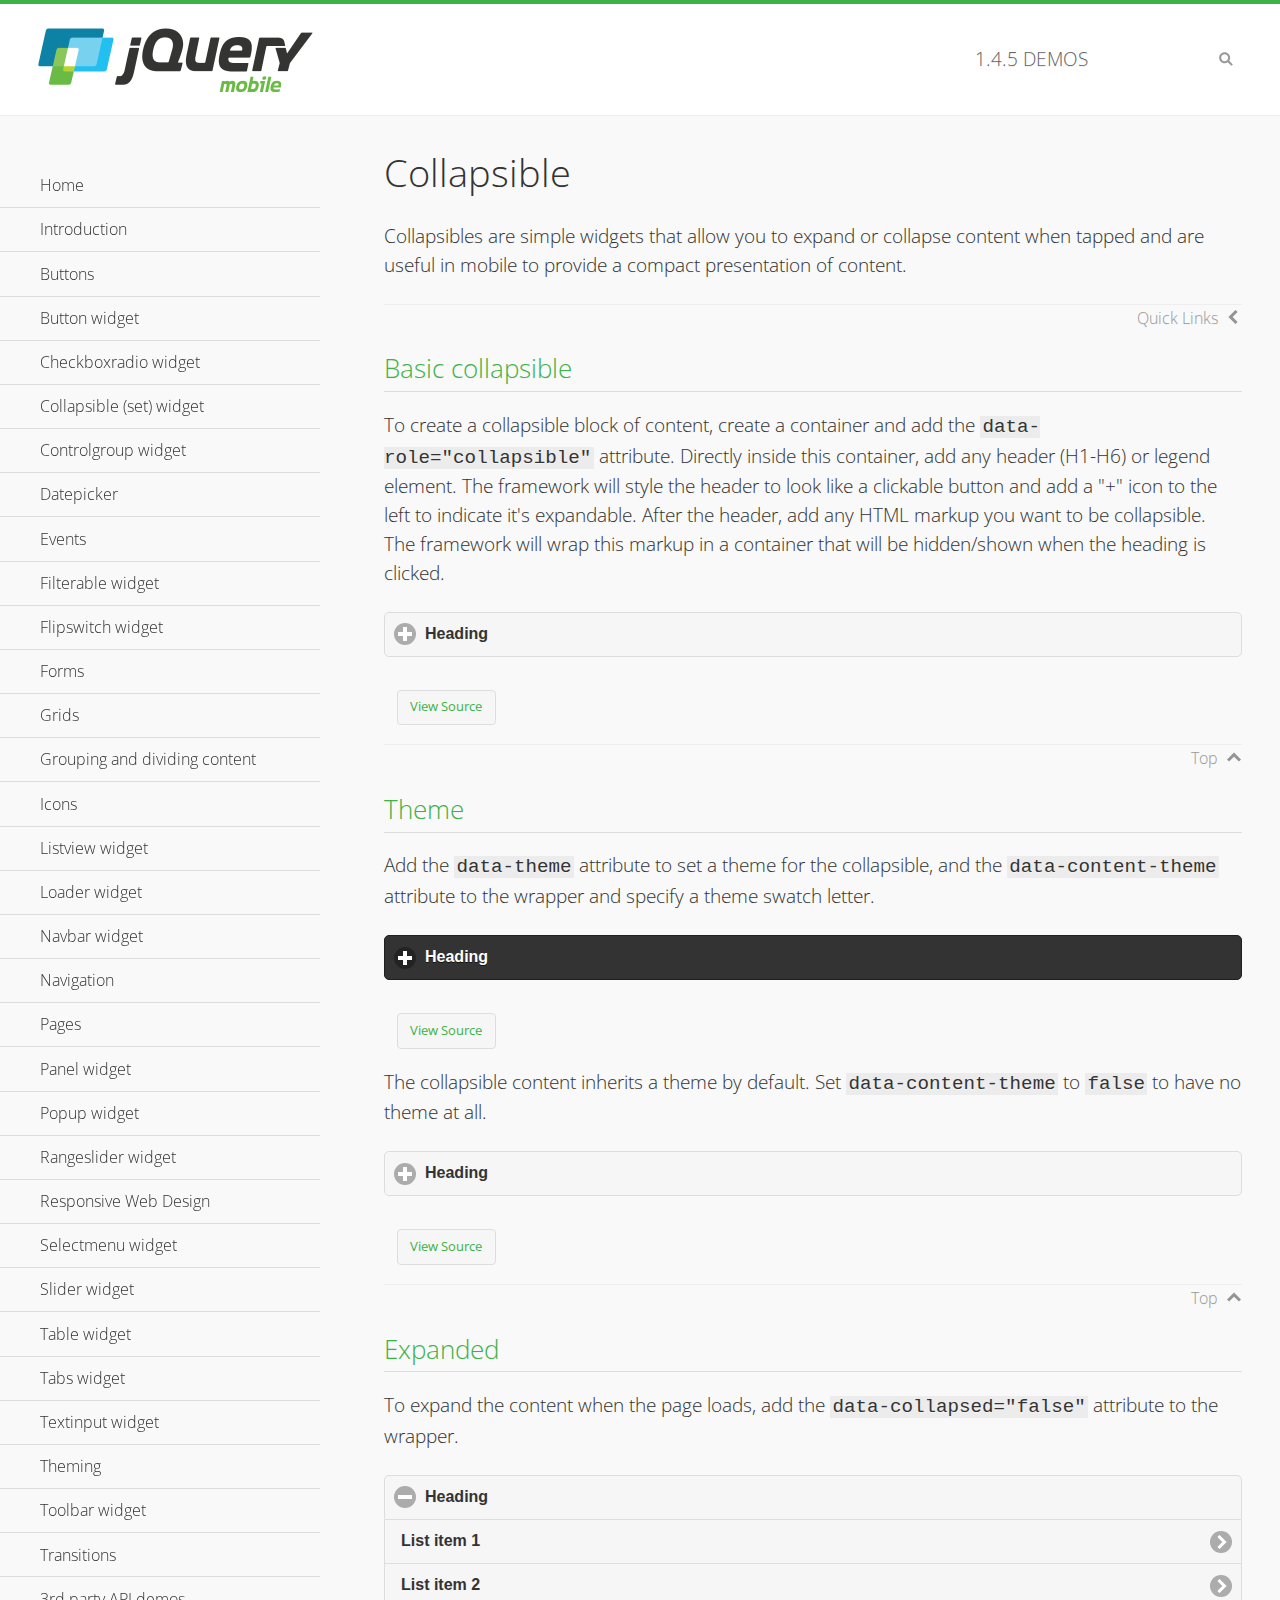
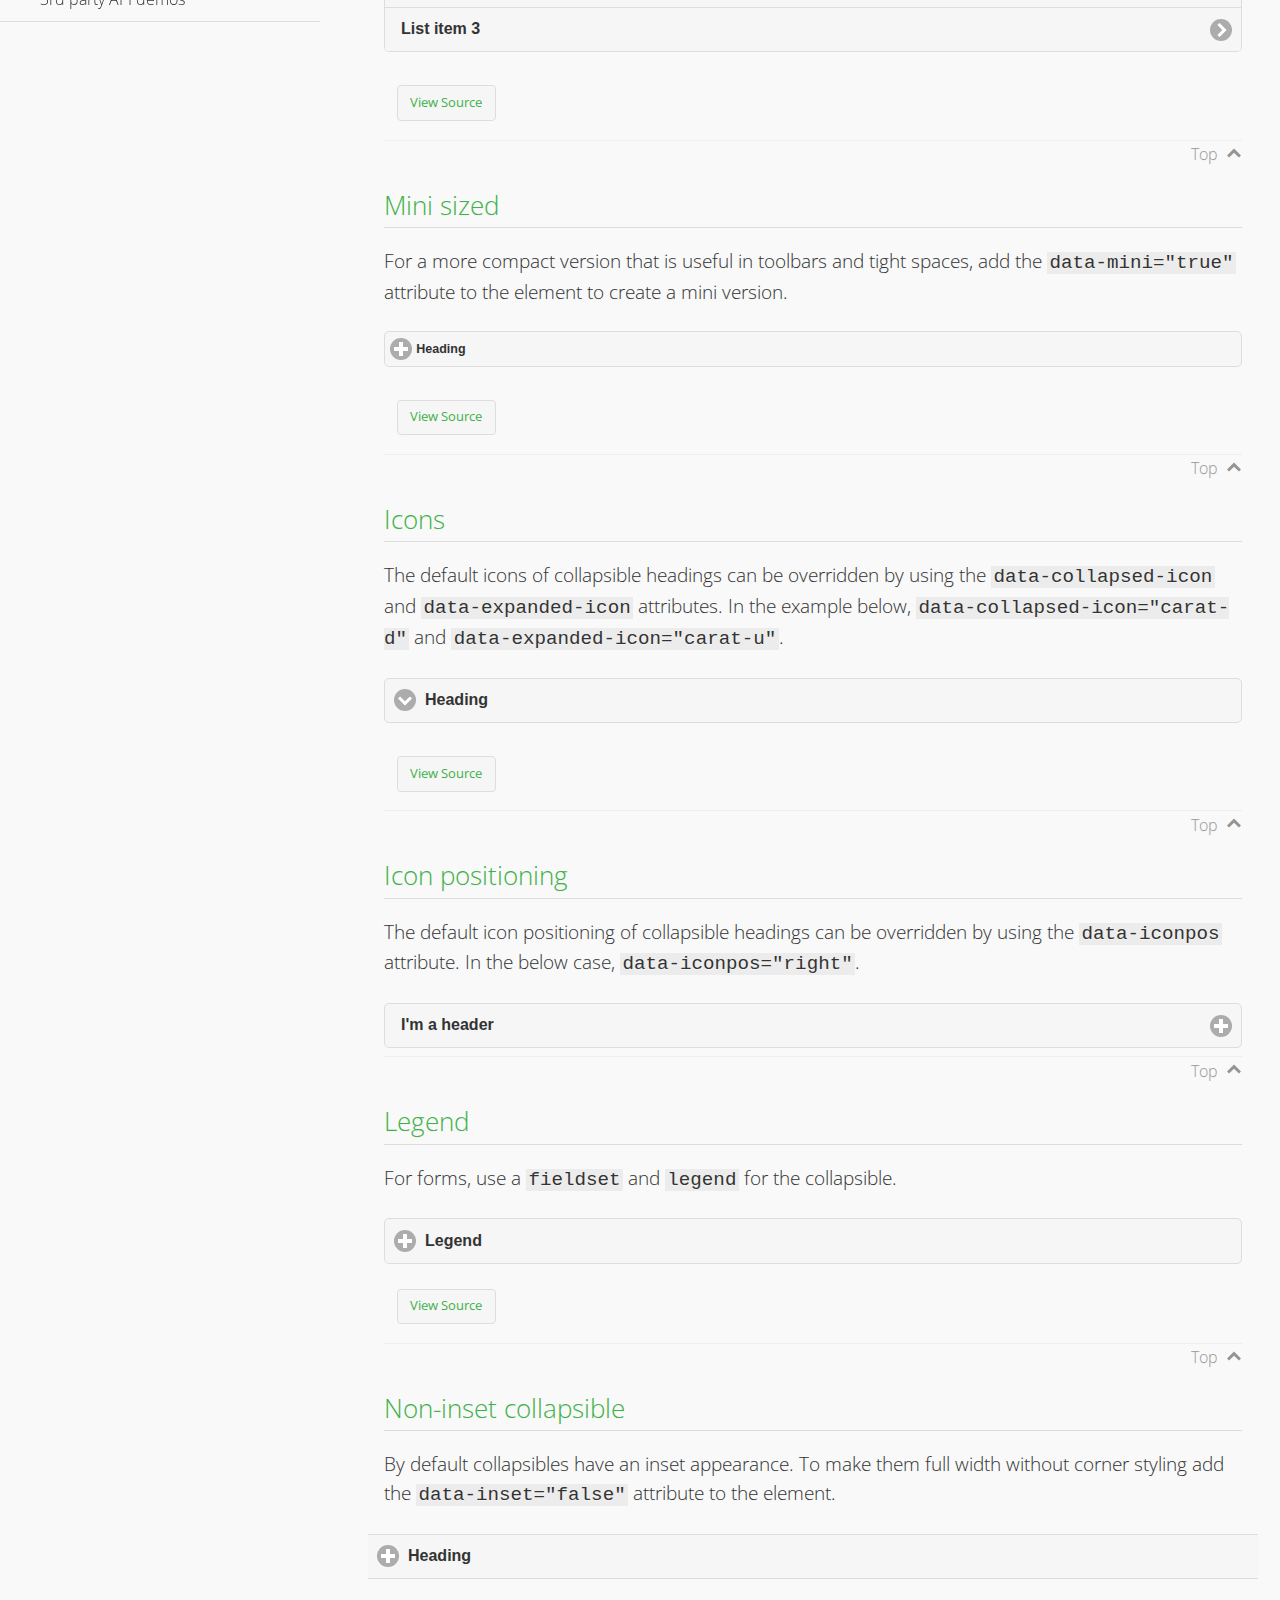
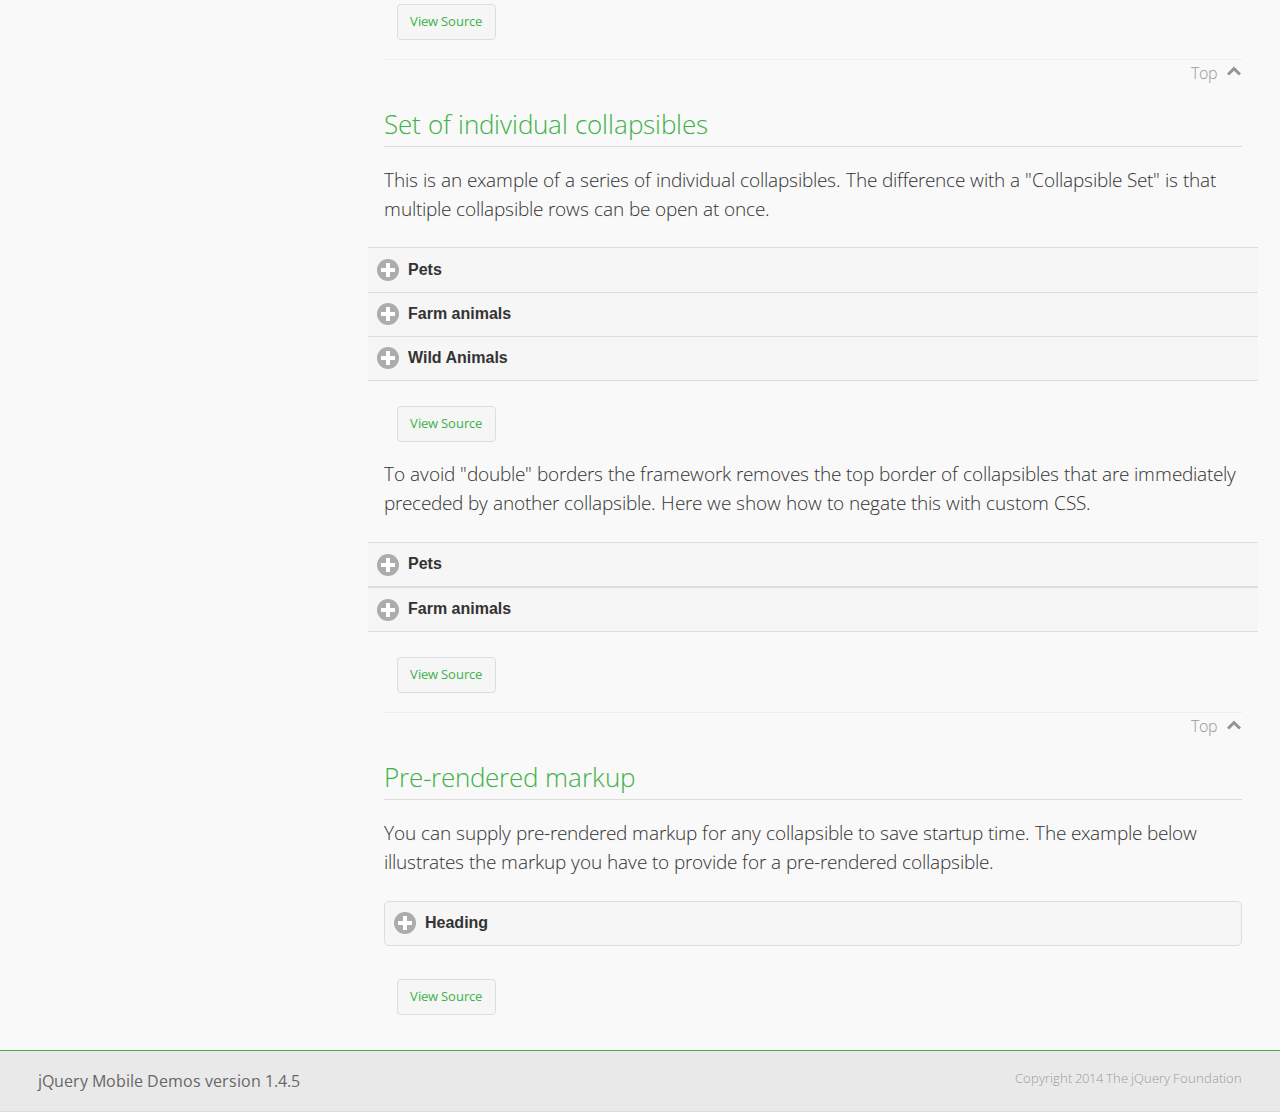
<file: www/jqm/demos/collapsible/index.html>
<!DOCTYPE html>
<html>
<head>
	<meta charset="utf-8">
	<meta name="viewport" content="width=device-width, initial-scale=1">
	<title>Collapsible - jQuery Mobile Demos</title>
    <link rel="stylesheet" href="../css/themes/default/jquery.mobile-1.4.5.min.css">
    <link rel="stylesheet" href="../_assets/css/jqm-demos.css">
    <link rel="shortcut icon" href="../favicon.ico">
    <link rel="stylesheet" href="http://fonts.googleapis.com/css?family=Open+Sans:300,400,700">
    <script src="../js/jquery.js"></script>
    <script src="../_assets/js/index.js"></script>
    <script src="../js/jquery.mobile-1.4.5.min.js"></script>
    <style id="negateDoubleBorder">
        #demo-borders .ui-collapsible-heading .ui-btn { border-top-width: 1px !important; }
    </style>
</head>
<body>
<div data-role="page" class="jqm-demos" data-quicklinks="true">

    <div data-role="header" class="jqm-header">
		<h2><a href="../" title="jQuery Mobile Demos home"><img src="../_assets/img/jquery-logo.png" alt="jQuery Mobile"></a></h2>
		<p><span class="jqm-version"></span> Demos</p>
        <a href="#" class="jqm-navmenu-link ui-btn ui-btn-icon-notext ui-corner-all ui-icon-bars ui-nodisc-icon ui-alt-icon ui-btn-left">Menu</a>
        <a href="#" class="jqm-search-link ui-btn ui-btn-icon-notext ui-corner-all ui-icon-search ui-nodisc-icon ui-alt-icon ui-btn-right">Search</a>
    </div><!-- /header -->

    <div role="main" class="ui-content jqm-content">

        <h1>Collapsible</h1>

        <p>Collapsibles are simple widgets that allow you to expand or collapse content when tapped and are useful in mobile to provide a compact presentation of content.</p>

        <h2>Basic collapsible</h2>

        <p>To create a collapsible block of content, create a container and add the <code> data-role="collapsible"</code> attribute. Directly inside this container, add any header (H1-H6) or legend element. The framework will style the header to look like a clickable button and add a "+" icon to the left to indicate it's expandable. After the header, add any HTML markup you want to be collapsible. The framework will wrap this markup in a container that will be hidden/shown when the heading is clicked.</p>

        <div data-demo-html="true">
            <div data-role="collapsible">
                <h4>Heading</h4>
                <p>I'm the collapsible content. By default I'm closed, but you can click the header to open me.</p>
            </div>
        </div><!--/demo-html -->

        <h2>Theme</h2>

        <p>Add the <code>data-theme</code> attribute to set a theme for the collapsible, and the <code>data-content-theme</code> attribute to the wrapper and specify a theme swatch letter.</p>

        <div data-demo-html="true">
            <div data-role="collapsible" data-theme="b" data-content-theme="b">
                <h4>Heading</h4>
                <p>I'm the collapsible content with a themed content block set to "b".</p>
            </div>
        </div><!--/demo-html -->

        <p>The collapsible content inherits a theme by default. Set <code>data-content-theme</code> to <code>false</code> to have no theme at all.</p>

        <div data-demo-html="true">
            <div data-role="collapsible" data-content-theme="false">
                <h4>Heading</h4>
                <p>I'm the collapsible content without a theme.</p>
            </div>
        </div><!--/demo-html -->

        <h2>Expanded</h2>

        <p>To expand the content when the page loads, add the <code>data-collapsed="false"</code> attribute to the wrapper.</p>

        <div data-demo-html="true">
            <div data-role="collapsible" data-collapsed="false">
                <h4>Heading</h4>
                <ul data-role="listview">
                    <li><a href="#">List item 1</a></li>
                    <li><a href="#">List item 2</a></li>
                    <li><a href="#">List item 3</a></li>
                </ul>
            </div>
        </div><!--/demo-html -->

        <h2>Mini sized</h2>

        <p>For a more compact version that is useful in toolbars and tight spaces, add the <code>data-mini="true"</code> attribute to the element to create a mini version. </p>

        <div data-demo-html="true">
            <div data-role="collapsible" data-mini="true">
                <h4>Heading</h4>
                <ul data-role="listview">
                    <li><a href="#">List item 1</a></li>
                    <li><a href="#">List item 2</a></li>
                    <li><a href="#">List item 3</a></li>
                </ul>
            </div>
        </div><!--/demo-html -->

            <h2>Icons</h2>

            <p>The default icons of collapsible headings can be overridden by using the <code>data-collapsed-icon</code> and <code>data-expanded-icon</code> attributes. In the example below, <code>data-collapsed-icon="carat-d"</code> and <code>data-expanded-icon="carat-u"</code>.</p>

            <div data-demo-html="true">
                <div data-role="collapsible" data-collapsed-icon="carat-d" data-expanded-icon="carat-u">
                    <h4>Heading</h4>
                    <ul data-role="listview" data-inset="false">
                        <li>Read-only list item 1</li>
                        <li>Read-only list item 2</li>
                        <li>Read-only list item 3</li>
                    </ul>
                </div>
            </div><!--/demo-html -->

            <h2>Icon positioning</h2>

            <p>The default icon positioning of collapsible headings can be overridden by using the <code>data-iconpos</code> attribute. In the below case, <code>data-iconpos="right"</code>.</p>

            <div data-role="collapsible" data-iconpos="right">
                <h3>I'm a header</h3>
                <p><code>data-iconpos="right"</code></p>
            </div>

        <h2>Legend</h2>

        <p>For forms, use a <code>fieldset</code> and <code>legend</code> for the collapsible.</p>
        <div data-demo-html="true">
            <form>
                <fieldset data-role="collapsible">
                    <legend>Legend</legend>

                    <label for="textinput-f">Text Input:</label>
                    <input type="text" name="textinput-f" id="textinput-f" placeholder="Text input" value="">

                    <div data-role="controlgroup">
                        <input type="checkbox" name="checkbox-1-a" id="checkbox-1-a">
                        <label for="checkbox-1-a">One</label>
                        <input type="checkbox" name="checkbox-2-a" id="checkbox-2-a">
                        <label for="checkbox-2-a">Two</label>
                        <input type="checkbox" name="checkbox-3-a" id="checkbox-3-a">
                        <label for="checkbox-3-a">Three</label>
                    </div>
                </fieldset>
            </form>
        </div><!--/demo-html -->

        <h2>Non-inset collapsible</h2>

        <p>By default collapsibles have an inset appearance. To make them full width without corner styling add the <code>data-inset="false"</code> attribute to the element.</p>

        <div data-demo-html="true">
            <div data-role="collapsible" data-inset="false">
                <h4>Heading</h4>
                <p>I'm the collapsible content. By default I'm closed, but you can click the header to open me.</p>
            </div>
        </div><!--/demo-html -->

        <h2>Set of individual collapsibles</h2>

        <p>This is an example of a series of individual collapsibles. The difference with a "Collapsible Set" is that multiple collapsible rows can be open at once.</p>

        <div data-demo-html="true">
            <div data-role="collapsible" data-inset="false">
                <h3>Pets</h3>
                <ul data-role="listview">
                    <li><a href="#">Canary</a></li>
                    <li><a href="#">Cat</a></li>
                    <li><a href="#">Dog</a></li>
                    <li><a href="#">Gerbil</a></li>
                    <li><a href="#">Iguana</a></li>
                    <li><a href="#">Mouse</a></li>
                </ul>
            </div><!-- /collapsible -->
            <div data-role="collapsible" data-inset="false">
                <h3>Farm animals</h3>
                <ul data-role="listview">
                    <li><a href="#">Chicken</a></li>
                    <li><a href="#">Cow</a></li>
                    <li><a href="#">Duck</a></li>
                    <li><a href="#">Horse</a></li>
                    <li><a href="#">Pig</a></li>
                    <li><a href="#">Sheep</a></li>
                </ul>
            </div><!-- /collapsible -->
            <div data-role="collapsible" data-inset="false">
                <h3>Wild Animals</h3>
                <ul data-role="listview">
                    <li><a href="#">Aardvark</a></li>
                    <li><a href="#">Alligator</a></li>
                    <li><a href="#">Ant</a></li>
                    <li><a href="#">Bear</a></li>
                    <li><a href="#">Beaver</a></li>
                    <li><a href="#">Cougar</a></li>
                    <li><a href="#">Dingo</a></li>
                </ul>
            </div><!-- /collapsible -->
        </div><!--/demo-html -->

        <p>To avoid "double" borders the framework removes the top border of collapsibles that are immediately preceded by another collapsible. Here we show how to negate this with custom CSS.</p>

        <div data-demo-html="true" data-demo-css="#negateDoubleBorder">
            <div id="demo-borders">
                <div data-role="collapsible" data-inset="false">
                    <h3>Pets</h3>
                    <ul data-role="listview">
                        <li><a href="#">Canary</a></li>
                        <li><a href="#">Cat</a></li>
                        <li><a href="#">Dog</a></li>
                        <li><a href="#">Gerbil</a></li>
                        <li><a href="#">Iguana</a></li>
                        <li><a href="#">Mouse</a></li>
                    </ul>
                </div><!-- /collapsible -->
                <div data-role="collapsible" data-inset="false">
                    <h3>Farm animals</h3>
                    <ul data-role="listview">
                        <li><a href="#">Chicken</a></li>
                        <li><a href="#">Cow</a></li>
                        <li><a href="#">Duck</a></li>
                        <li><a href="#">Horse</a></li>
                        <li><a href="#">Pig</a></li>
                        <li><a href="#">Sheep</a></li>
                    </ul>
                </div><!-- /collapsible -->
            </div>
        </div><!--/demo-html -->

			<h2>Pre-rendered markup</h2>
			<p>You can supply pre-rendered markup for any collapsible to save startup time. The example below illustrates the markup you have to provide for a pre-rendered collapsible.</p>
				<div data-demo-html="true">
					<div data-role="collapsible" data-enhanced="true" class="ui-collapsible ui-collapsible-inset ui-corner-all ui-collapsible-collapsed">
						<h4 class="ui-collapsible-heading ui-collapsible-heading-collapsed">
							<a href="#" class="ui-collapsible-heading-toggle ui-btn ui-btn-icon-left ui-icon-plus">
							Heading
							<div class="ui-collapsible-heading-status"> click to expand contents</div>
							</a>
						</h4>
						<div class="ui-collapsible-content ui-collapsible-content-collapsed" aria-hidden="true">
						<p>I'm the collapsible content. By default I'm closed, but you can click the header to open me.</p>
						</div>
					</div>
				</div>

	</div><!-- /content -->
	    <div data-role="panel" class="jqm-navmenu-panel" data-position="left" data-display="overlay" data-theme="a">
	    	<ul class="jqm-list ui-alt-icon ui-nodisc-icon">
<li data-filtertext="demos homepage" data-icon="home"><a href=".././">Home</a></li>
<li data-filtertext="introduction overview getting started"><a href="../intro/" data-ajax="false">Introduction</a></li>
<li data-filtertext="buttons button markup buttonmarkup method anchor link button element"><a href="../button-markup/" data-ajax="false">Buttons</a></li>
<li data-filtertext="form button widget input button submit reset"><a href="../button/" data-ajax="false">Button widget</a></li>
<li data-role="collapsible" data-enhanced="true" data-collapsed-icon="carat-d" data-expanded-icon="carat-u" data-iconpos="right" data-inset="false" class="ui-collapsible ui-collapsible-themed-content ui-collapsible-collapsed">
	<h3 class="ui-collapsible-heading ui-collapsible-heading-collapsed">
		<a href="#" class="ui-collapsible-heading-toggle ui-btn ui-btn-icon-right ui-btn-inherit ui-icon-carat-d">
		    Checkboxradio widget<span class="ui-collapsible-heading-status"> click to expand contents</span>
		</a>
	</h3>
	<div class="ui-collapsible-content ui-body-inherit ui-collapsible-content-collapsed" aria-hidden="true">
		<ul>
			<li data-filtertext="form checkboxradio widget checkbox input checkboxes controlgroups"><a href="../checkboxradio-checkbox/" data-ajax="false">Checkboxes</a></li>
			<li data-filtertext="form checkboxradio widget radio input radio buttons controlgroups"><a href="../checkboxradio-radio/" data-ajax="false">Radio buttons</a></li>
		</ul>
	</div>
</li>
<li data-role="collapsible" data-enhanced="true" data-collapsed-icon="carat-d" data-expanded-icon="carat-u" data-iconpos="right" data-inset="false" class="ui-collapsible ui-collapsible-themed-content ui-collapsible-collapsed">
	<h3 class="ui-collapsible-heading ui-collapsible-heading-collapsed">
		<a href="#" class="ui-collapsible-heading-toggle ui-btn ui-btn-icon-right ui-btn-inherit ui-icon-carat-d">
			Collapsible (set) widget<span class="ui-collapsible-heading-status"> click to expand contents</span>
		</a>
	</h3>
	<div class="ui-collapsible-content ui-body-inherit ui-collapsible-content-collapsed" aria-hidden="true">
		<ul>
			<li data-filtertext="collapsibles content formatting"><a href="../collapsible/" data-ajax="false">Collapsible</a></li>
			<li data-filtertext="dynamic collapsible set accordion append expand"><a href="../collapsible-dynamic/" data-ajax="false">Dynamic collapsibles</a></li>
			<li data-filtertext="accordions collapsible set widget content formatting grouped collapsibles"><a href="../collapsibleset/" data-ajax="false">Collapsible set</a></li>
		</ul>
	</div>
</li>
<li data-role="collapsible" data-enhanced="true" data-collapsed-icon="carat-d" data-expanded-icon="carat-u" data-iconpos="right" data-inset="false" class="ui-collapsible ui-collapsible-themed-content ui-collapsible-collapsed">
	<h3 class="ui-collapsible-heading ui-collapsible-heading-collapsed">
		<a href="#" class="ui-collapsible-heading-toggle ui-btn ui-btn-icon-right ui-btn-inherit ui-icon-carat-d">
			Controlgroup widget<span class="ui-collapsible-heading-status"> click to expand contents</span>
		</a>
	</h3>
	<div class="ui-collapsible-content ui-body-inherit ui-collapsible-content-collapsed" aria-hidden="true">
		<ul>
			<li data-filtertext="controlgroups selectmenu checkboxradio input grouped buttons horizontal vertical"><a href="../controlgroup/" data-ajax="false">Controlgroup</a></li>
			<li data-filtertext="dynamic controlgroup dynamically add buttons"><a href="../controlgroup-dynamic/" data-ajax="false">Dynamic controlgroups</a></li>
		</ul>
	</div>
</li>
<li data-filtertext="form datepicker widget date input"><a href="../datepicker/" data-ajax="false">Datepicker</a></li>
<li data-role="collapsible" data-enhanced="true" data-collapsed-icon="carat-d" data-expanded-icon="carat-u" data-iconpos="right" data-inset="false" class="ui-collapsible ui-collapsible-themed-content ui-collapsible-collapsed">
	<h3 class="ui-collapsible-heading ui-collapsible-heading-collapsed">
		<a href="#" class="ui-collapsible-heading-toggle ui-btn ui-btn-icon-right ui-btn-inherit ui-icon-carat-d">
			Events<span class="ui-collapsible-heading-status"> click to expand contents</span>
		</a>
	</h3>
	<div class="ui-collapsible-content ui-body-inherit ui-collapsible-content-collapsed" aria-hidden="true">
		<ul>
			<li data-filtertext="swipe to delete list items listviews swipe events"><a href="../swipe-list/" data-ajax="false">Swipe list items</a></li>
			<li data-filtertext="swipe to navigate swipe page navigation swipe events"><a href="../swipe-page/" data-ajax="false">Swipe page navigation</a></li>
		</ul>
	</div>
</li>
<li data-filtertext="filterable filter elements sorting searching listview table"><a href="../filterable/" data-ajax="false">Filterable widget</a></li>
<li data-filtertext="form flipswitch widget flip toggle switch binary select checkbox input"><a href="../flipswitch/" data-ajax="false">Flipswitch widget</a></li>
<li data-role="collapsible" data-enhanced="true" data-collapsed-icon="carat-d" data-expanded-icon="carat-u" data-iconpos="right" data-inset="false" class="ui-collapsible ui-collapsible-themed-content ui-collapsible-collapsed">
	<h3 class="ui-collapsible-heading ui-collapsible-heading-collapsed">
		<a href="#" class="ui-collapsible-heading-toggle ui-btn ui-btn-icon-right ui-btn-inherit ui-icon-carat-d">
			Forms<span class="ui-collapsible-heading-status"> click to expand contents</span>
		</a>
	</h3>
	<div class="ui-collapsible-content ui-body-inherit ui-collapsible-content-collapsed" aria-hidden="true">
		<ul>
			<li data-filtertext="forms text checkbox radio range button submit reset inputs selects textarea slider flipswitch label form elements"><a href="../forms/" data-ajax="false">Forms</a></li>
			<li data-filtertext="form hide labels hidden accessible ui-hidden-accessible forms"><a href="../forms-label-hidden-accessible/" data-ajax="false">Hide labels</a></li>
			<li data-filtertext="form field containers fieldcontain ui-field-contain forms"><a href="../forms-field-contain/" data-ajax="false">Field containers</a></li>
			<li data-filtertext="forms disabled form elements"><a href="../forms-disabled/" data-ajax="false">Forms disabled</a></li>
			<li data-filtertext="forms gallery examples overview forms text checkbox radio range button submit reset inputs selects textarea slider flipswitch label form elements"><a href="../forms-gallery/" data-ajax="false">Forms gallery</a></li>
		</ul>
	</div>
</li>
<li data-role="collapsible" data-enhanced="true" data-collapsed-icon="carat-d" data-expanded-icon="carat-u" data-iconpos="right" data-inset="false" class="ui-collapsible ui-collapsible-themed-content ui-collapsible-collapsed">
	<h3 class="ui-collapsible-heading ui-collapsible-heading-collapsed">
		<a href="#" class="ui-collapsible-heading-toggle ui-btn ui-btn-icon-right ui-btn-inherit ui-icon-carat-d">
			Grids<span class="ui-collapsible-heading-status"> click to expand contents</span>
		</a>
	</h3>
	<div class="ui-collapsible-content ui-body-inherit ui-collapsible-content-collapsed" aria-hidden="true">
		<ul>
			<li data-filtertext="grids columns blocks content formatting rwd responsive css framework"><a href="../grids/" data-ajax="false">Grids</a></li>
			<li data-filtertext="buttons in grids css framework"><a href="../grids-buttons/" data-ajax="false">Buttons in grids</a></li>
			<li data-filtertext="custom responsive grids rwd css framework"><a href="../grids-custom-responsive/" data-ajax="false">Custom responsive grids</a></li>
		</ul>
	</div>
</li>
<li data-filtertext="blocks content formatting sections heading"><a href="../body-bar-classes/" data-ajax="false">Grouping and dividing content</a></li>
<li data-role="collapsible" data-enhanced="true" data-collapsed-icon="carat-d" data-expanded-icon="carat-u" data-iconpos="right" data-inset="false" class="ui-collapsible ui-collapsible-themed-content ui-collapsible-collapsed">
	<h3 class="ui-collapsible-heading ui-collapsible-heading-collapsed">
		<a href="#" class="ui-collapsible-heading-toggle ui-btn ui-btn-icon-right ui-btn-inherit ui-icon-carat-d">
			Icons<span class="ui-collapsible-heading-status"> click to expand contents</span>
		</a>
	</h3>
	<div class="ui-collapsible-content ui-body-inherit ui-collapsible-content-collapsed" aria-hidden="true">
		<ul>
			<li data-filtertext="button icons svg disc alt custom icon position"><a href="../icons/" data-ajax="false">Icons</a></li>
			<li data-filtertext=""><a href="../icons-grunticon/" data-ajax="false">Grunticon loader</a></li>
		</ul>
	</div>
</li>
<li data-role="collapsible" data-enhanced="true" data-collapsed-icon="carat-d" data-expanded-icon="carat-u" data-iconpos="right" data-inset="false" class="ui-collapsible ui-collapsible-themed-content ui-collapsible-collapsed">
	<h3 class="ui-collapsible-heading ui-collapsible-heading-collapsed">
		<a href="#" class="ui-collapsible-heading-toggle ui-btn ui-btn-icon-right ui-btn-inherit ui-icon-carat-d">
			Listview widget<span class="ui-collapsible-heading-status"> click to expand contents</span>
		</a>
	</h3>
	<div class="ui-collapsible-content ui-body-inherit ui-collapsible-content-collapsed" aria-hidden="true">
		<ul>
			<li data-filtertext="listview widget thumbnails icons nested split button collapsible ul ol"><a href="../listview/" data-ajax="false">Listview</a></li>
			<li data-filtertext="autocomplete filterable reveal listview filtertextbeforefilter placeholder"><a href="../listview-autocomplete/" data-ajax="false">Listview autocomplete</a></li>
			<li data-filtertext="autocomplete filterable reveal listview remote data filtertextbeforefilter placeholder"><a href="../listview-autocomplete-remote/" data-ajax="false">Listview autocomplete remote data</a></li>
			<li data-filtertext="autodividers anchor jump scroll linkbars listview lists ul ol"><a href="../listview-autodividers-linkbar/" data-ajax="false">Listview autodividers linkbar</a></li>
			<li data-filtertext="listview autodividers selector autodividersselector lists ul ol"><a href="../listview-autodividers-selector/" data-ajax="false">Listview autodividers selector</a></li>
			<li data-filtertext="listview nested list items"><a href="../listview-nested-lists/" data-ajax="false">Nested Listviews</a></li>
			<li data-filtertext="listview collapsible list items flat"><a href="../listview-collapsible-item-flat/" data-ajax="false">Listview collapsible list items (flat)</a></li>
			<li data-filtertext="listview collapsible list indented"><a href="../listview-collapsible-item-indented/" data-ajax="false">Listview collapsible list items (indented)</a></li>
			<li data-filtertext="grid listview responsive grids responsive listviews lists ul"><a href="../listview-grid/" data-ajax="false">Listview responsive grid</a></li>
		</ul>
	</div>
</li>
<li data-filtertext="loader widget page loading navigation overlay spinner"><a href="../loader/" data-ajax="false">Loader widget</a></li>
<li data-filtertext="navbar widget navmenu toolbars header footer"><a href="../navbar/" data-ajax="false">Navbar widget</a></li>
<li data-role="collapsible" data-enhanced="true" data-collapsed-icon="carat-d" data-expanded-icon="carat-u" data-iconpos="right" data-inset="false" class="ui-collapsible ui-collapsible-themed-content ui-collapsible-collapsed">
	<h3 class="ui-collapsible-heading ui-collapsible-heading-collapsed">
		<a href="#" class="ui-collapsible-heading-toggle ui-btn ui-btn-icon-right ui-btn-inherit ui-icon-carat-d">
			Navigation<span class="ui-collapsible-heading-status"> click to expand contents</span>
		</a>
	</h3>
	<div class="ui-collapsible-content ui-body-inherit ui-collapsible-content-collapsed" aria-hidden="true">
		<ul>
			<li data-filtertext="ajax navigation navigate widget history event method"><a href="../navigation/" data-ajax="false">Navigation</a></li>
			<li data-filtertext="linking pages page links navigation ajax prefetch cache"><a href="../navigation-linking-pages/" data-ajax="false">Linking pages</a></li>
			<!-- <li data-filtertext="php redirect server redirection server-side navigation"><a href="../navigation-php-redirect/" data-ajax="false">PHP redirect demo</a></li>-->
			<li data-filtertext="navigation redirection hash query"><a href="../navigation-hash-processing/" data-ajax="false">Hash processing demo</a></li>
			<li data-filtertext="navigation redirection hash query"><a href="../page-events/" data-ajax="false">Page Navigation Events</a></li>
		</ul>
	</div>
</li>
<li data-role="collapsible" data-enhanced="true" data-collapsed-icon="carat-d" data-expanded-icon="carat-u" data-iconpos="right" data-inset="false" class="ui-collapsible ui-collapsible-themed-content ui-collapsible-collapsed">
	<h3 class="ui-collapsible-heading ui-collapsible-heading-collapsed">
		<a href="#" class="ui-collapsible-heading-toggle ui-btn ui-btn-icon-right ui-btn-inherit ui-icon-carat-d">
			Pages<span class="ui-collapsible-heading-status"> click to expand contents</span>
		</a>
	</h3>
	<div class="ui-collapsible-content ui-body-inherit ui-collapsible-content-collapsed" aria-hidden="true">
		<ul>
			<li data-filtertext="pages page widget ajax navigation"><a href="../pages/" data-ajax="false">Pages</a></li>
			<li data-filtertext="single page"><a href="../pages-single-page/" data-ajax="false">Single page</a></li>
			<li data-filtertext="multipage multi-page page"><a href="../pages-multi-page/" data-ajax="false">Multi-page template</a></li>
			<li data-filtertext="dialog page widget modal popup"><a href="../pages-dialog/" data-ajax="false">Dialog page</a></li>
		</ul>
	</div>
</li>
<li data-role="collapsible" data-enhanced="true" data-collapsed-icon="carat-d" data-expanded-icon="carat-u" data-iconpos="right" data-inset="false" class="ui-collapsible ui-collapsible-themed-content ui-collapsible-collapsed">
	<h3 class="ui-collapsible-heading ui-collapsible-heading-collapsed">
		<a href="#" class="ui-collapsible-heading-toggle ui-btn ui-btn-icon-right ui-btn-inherit ui-icon-carat-d">
			Panel widget<span class="ui-collapsible-heading-status"> click to expand contents</span>
		</a>
	</h3>
	<div class="ui-collapsible-content ui-body-inherit ui-collapsible-content-collapsed" aria-hidden="true">
		<ul>
			<li data-filtertext="panel widget sliding panels reveal push overlay responsive"><a href="../panel/" data-ajax="false">Panel</a></li>
			<li data-filtertext=""><a href="../panel-external/" data-ajax="false">External panels</a></li>
			<li data-filtertext="panel "><a href="../panel-fixed/" data-ajax="false">Fixed panels</a></li>
			<li data-filtertext="panel slide panels sliding panels shadow rwd responsive breakpoint"><a href="../panel-responsive/" data-ajax="false">Panels responsive</a></li>
			<li data-filtertext="panel custom style custom panel width reveal shadow listview panel styling page background wrapper"><a href="../panel-styling/" data-ajax="false">Custom panel style</a></li>
			<li data-filtertext="panel open on swipe"><a href="../panel-swipe-open/" data-ajax="false">Panel open on swipe</a></li>
			<li data-filtertext="panels outside page internal external toolbars"><a href="../panel-external-internal/" data-ajax="false">Panel external and internal</a></li>
		</ul>
	</div>
</li>
<li data-role="collapsible" data-enhanced="true" data-collapsed-icon="carat-d" data-expanded-icon="carat-u" data-iconpos="right" data-inset="false" class="ui-collapsible ui-collapsible-themed-content ui-collapsible-collapsed">
	<h3 class="ui-collapsible-heading ui-collapsible-heading-collapsed">
		<a href="#" class="ui-collapsible-heading-toggle ui-btn ui-btn-icon-right ui-btn-inherit ui-icon-carat-d">
			Popup widget<span class="ui-collapsible-heading-status"> click to expand contents</span>
		</a>
	</h3>
	<div class="ui-collapsible-content ui-body-inherit ui-collapsible-content-collapsed" aria-hidden="true">
		<ul>
			<li data-filtertext="popup widget popups dialog modal transition tooltip lightbox form overlay screen flip pop fade transition"><a href="../popup/" data-ajax="false">Popup</a></li>
			<li data-filtertext="popup alignment position"><a href="../popup-alignment/" data-ajax="false">Popup alignment</a></li>
			<li data-filtertext="popup arrow size popups popover"><a href="../popup-arrow-size/" data-ajax="false">Popup arrow size</a></li>
			<li data-filtertext="dynamic popups popup images lightbox"><a href="../popup-dynamic/" data-ajax="false">Dynamic popups</a></li>
			<li data-filtertext="popups with iframes scaling"><a href="../popup-iframe/" data-ajax="false">Popups with iframes</a></li>
			<li data-filtertext="popup image scaling"><a href="../popup-image-scaling/" data-ajax="false">Popup image scaling</a></li>
			<li data-filtertext="external popup outside multi-page"><a href="../popup-outside-multipage/" data-ajax="false">Popup outside multi-page</a></li>
		</ul>
	</div>
</li>
<li data-filtertext="form rangeslider widget dual sliders dual handle sliders range input"><a href="../rangeslider/" data-ajax="false">Rangeslider widget</a></li>
<li data-filtertext="responsive web design rwd adaptive progressive enhancement PE accessible mobile breakpoints media query media queries"><a href="../rwd/" data-ajax="false">Responsive Web Design</a></li>
<li data-role="collapsible" data-enhanced="true" data-collapsed-icon="carat-d" data-expanded-icon="carat-u" data-iconpos="right" data-inset="false" class="ui-collapsible ui-collapsible-themed-content ui-collapsible-collapsed">
	<h3 class="ui-collapsible-heading ui-collapsible-heading-collapsed">
		<a href="#" class="ui-collapsible-heading-toggle ui-btn ui-btn-icon-right ui-btn-inherit ui-icon-carat-d">
			Selectmenu widget<span class="ui-collapsible-heading-status"> click to expand contents</span>
		</a>
	</h3>
	<div class="ui-collapsible-content ui-body-inherit ui-collapsible-content-collapsed" aria-hidden="true">
		<ul>
			<li data-filtertext="form selectmenu widget select input custom select menu selects"><a href="../selectmenu/" data-ajax="false">Selectmenu</a></li>
			<li data-filtertext="form custom select menu selectmenu widget custom menu option optgroup multiple selects"><a href="../selectmenu-custom/" data-ajax="false">Custom select menu</a></li>
			<li data-filtertext="filterable select filter popup dialog"><a href="../selectmenu-custom-filter/" data-ajax="false">Custom select menu with filter</a></li>
		</ul>
	</div>
</li>
<li data-role="collapsible" data-enhanced="true" data-collapsed-icon="carat-d" data-expanded-icon="carat-u" data-iconpos="right" data-inset="false" class="ui-collapsible ui-collapsible-themed-content ui-collapsible-collapsed">
	<h3 class="ui-collapsible-heading ui-collapsible-heading-collapsed">
		<a href="#" class="ui-collapsible-heading-toggle ui-btn ui-btn-icon-right ui-btn-inherit ui-icon-carat-d">
			Slider widget<span class="ui-collapsible-heading-status"> click to expand contents</span>
		</a>
	</h3>
	<div class="ui-collapsible-content ui-body-inherit ui-collapsible-content-collapsed" aria-hidden="true">
		<ul>
			<li data-filtertext="form slider widget range input single sliders"><a href="../slider/" data-ajax="false">Slider</a></li>
			<li data-filtertext="form slider widget flipswitch slider binary select flip toggle switch"><a href="../slider-flipswitch/" data-ajax="false">Slider flip toggle switch</a></li>
			<li data-filtertext="form slider tooltip handle value input range sliders"><a href="../slider-tooltip/" data-ajax="false">Slider tooltip</a></li>
		</ul>
	</div>
</li>
<li data-role="collapsible" data-enhanced="true" data-collapsed-icon="carat-d" data-expanded-icon="carat-u" data-iconpos="right" data-inset="false" class="ui-collapsible ui-collapsible-themed-content ui-collapsible-collapsed">
	<h3 class="ui-collapsible-heading ui-collapsible-heading-collapsed">
		<a href="#" class="ui-collapsible-heading-toggle ui-btn ui-btn-icon-right ui-btn-inherit ui-icon-carat-d">
			Table widget<span class="ui-collapsible-heading-status"> click to expand contents</span>
		</a>
	</h3>
	<div class="ui-collapsible-content ui-body-inherit ui-collapsible-content-collapsed" aria-hidden="true">
		<ul>
			<li data-filtertext="table widget reflow column toggle th td responsive tables rwd hide show tabular"><a href="../table-column-toggle/" data-ajax="false">Table Column Toggle</a></li>
			<li data-filtertext="table column toggle phone comparison demo"><a href="../table-column-toggle-example/" data-ajax="false">Table Column Toggle demo</a></li>
			<li data-filtertext="responsive tables table column toggle heading groups rwd breakpoint"><a href="../table-column-toggle-heading-groups/" data-ajax="false">Table Column Toggle heading groups</a></li>
			<li data-filtertext="responsive tables table column toggle hide rwd breakpoint customization options"><a href="../table-column-toggle-options/" data-ajax="false">Table Column Toggle options</a></li>
			<li data-filtertext="table reflow th td responsive rwd columns tabular"><a href="../table-reflow/" data-ajax="false">Table Reflow</a></li>
			<li data-filtertext="responsive tables table reflow heading groups rwd breakpoint"><a href="../table-reflow-heading-groups/" data-ajax="false">Table Reflow heading groups</a></li>
			<li data-filtertext="responsive tables table reflow stripes strokes table style"><a href="../table-reflow-stripes-strokes/" data-ajax="false">Table Reflow stripes and strokes</a></li>
			<li data-filtertext="responsive tables table reflow stack custom styles"><a href="../table-reflow-styling/" data-ajax="false">Table Reflow custom styles</a></li>
		</ul>
	</div>
</li>
<li data-filtertext="ui tabs widget"><a href="../tabs/" data-ajax="false">Tabs widget</a></li>
<li data-filtertext="form textinput widget text input textarea number date time tel email file color password"><a href="../textinput/" data-ajax="false">Textinput widget</a></li>
<li data-role="collapsible" data-enhanced="true" data-collapsed-icon="carat-d" data-expanded-icon="carat-u" data-iconpos="right" data-inset="false" class="ui-collapsible ui-collapsible-themed-content ui-collapsible-collapsed">
	<h3 class="ui-collapsible-heading ui-collapsible-heading-collapsed">
		<a href="#" class="ui-collapsible-heading-toggle ui-btn ui-btn-icon-right ui-btn-inherit ui-icon-carat-d">
			Theming<span class="ui-collapsible-heading-status"> click to expand contents</span>
		</a>
	</h3>
	<div class="ui-collapsible-content ui-body-inherit ui-collapsible-content-collapsed" aria-hidden="true">
		<ul>
			<li data-filtertext="default theme swatches theming style css"><a href="../theme-default/" data-ajax="false">Default theme</a></li>
			<li data-filtertext="classic theme old theme swatches theming style css"><a href="../theme-classic/" data-ajax="false">Classic theme</a></li>
		</ul>
	</div>
</li>
<li data-role="collapsible" data-enhanced="true" data-collapsed-icon="carat-d" data-expanded-icon="carat-u" data-iconpos="right" data-inset="false" class="ui-collapsible ui-collapsible-themed-content ui-collapsible-collapsed">
	<h3 class="ui-collapsible-heading ui-collapsible-heading-collapsed">
		<a href="#" class="ui-collapsible-heading-toggle ui-btn ui-btn-icon-right ui-btn-inherit ui-icon-carat-d">
			Toolbar widget<span class="ui-collapsible-heading-status"> click to expand contents</span>
		</a>
	</h3>
	<div class="ui-collapsible-content ui-body-inherit ui-collapsible-content-collapsed" aria-hidden="true">
		<ul>
			<li data-filtertext="toolbar widget header footer toolbars fixed fullscreen external sections"><a href="../toolbar/" data-ajax="false">Toolbar</a></li>
			<li data-filtertext="dynamic toolbars dynamically add toolbar header footer"><a href="../toolbar-dynamic/" data-ajax="false">Dynamic toolbars</a></li>
			<li data-filtertext="external toolbars header footer"><a href="../toolbar-external/" data-ajax="false">External toolbars</a></li>
			<li data-filtertext="fixed toolbars header footer"><a href="../toolbar-fixed/" data-ajax="false">Fixed toolbars</a></li>
			<li data-filtertext="fixed fullscreen toolbars header footer"><a href="../toolbar-fixed-fullscreen/" data-ajax="false">Fullscreen toolbars</a></li>
			<li data-filtertext="external fixed toolbars header footer"><a href="../toolbar-fixed-external/" data-ajax="false">Fixed external toolbars</a></li>
			<li data-filtertext="external persistent toolbars header footer navbar navmenu"><a href="../toolbar-fixed-persistent/" data-ajax="false">Persistent toolbars</a></li>
			<li data-filtertext="external ajax optimized toolbars persistent toolbars header footer navbar"><a href="../toolbar-fixed-persistent-optimized/" data-ajax="false">Ajax optimized toolbars</a></li>
			<li data-filtertext="form in toolbars header footer"><a href="../toolbar-fixed-forms/" data-ajax="false">Form in toolbar</a></li>
		</ul>
	</div>
</li>
<li data-filtertext="page transitions animated pages popup navigation flip slide fade pop"><a href="../transitions/" data-ajax="false">Transitions</a></li>
<li data-role="collapsible" data-enhanced="true" data-collapsed-icon="carat-d" data-expanded-icon="carat-u" data-iconpos="right" data-inset="false" class="ui-collapsible ui-collapsible-themed-content ui-collapsible-collapsed">
	<h3 class="ui-collapsible-heading ui-collapsible-heading-collapsed">
		<a href="#" class="ui-collapsible-heading-toggle ui-btn ui-btn-icon-right ui-btn-inherit ui-icon-carat-d">
			3rd party API demos<span class="ui-collapsible-heading-status"> click to expand contents</span>
		</a>
	</h3>
	<div class="ui-collapsible-content ui-body-inherit ui-collapsible-content-collapsed" aria-hidden="true">
		<ul>
			<li data-filtertext="backbone requirejs navigation router"><a href="../backbone-requirejs/" data-ajax="false">Backbone RequireJS</a></li>
			<li data-filtertext="google maps geolocation demo"><a href="../map-geolocation/" data-ajax="false">Google Maps geolocation</a></li>
			<li data-filtertext="google maps hybrid"><a href="../map-list-toggle/" data-ajax="false">Google Maps list toggle</a></li>
		</ul>
	</div>
</li>



		     </ul>
		</div><!-- /panel -->


	<div data-role="footer" data-position="fixed" data-tap-toggle="false" class="jqm-footer">
		<p>jQuery Mobile Demos version <span class="jqm-version"></span></p>
		<p>Copyright 2014 The jQuery Foundation</p>
	</div><!-- /footer -->
	<!-- TODO: This should become an external panel so we can add input to markup (unique ID) -->
    <div data-role="panel" class="jqm-search-panel" data-position="right" data-display="overlay" data-theme="a">
		<div class="jqm-search">
			<ul class="jqm-list" data-filter-placeholder="Search demos..." data-filter-reveal="true">
<li data-filtertext="demos homepage" data-icon="home"><a href=".././">Home</a></li>
<li data-filtertext="introduction overview getting started"><a href="../intro/" data-ajax="false">Introduction</a></li>
<li data-filtertext="buttons button markup buttonmarkup method anchor link button element"><a href="../button-markup/" data-ajax="false">Buttons</a></li>
<li data-filtertext="form button widget input button submit reset"><a href="../button/" data-ajax="false">Button widget</a></li>
<li data-role="collapsible" data-enhanced="true" data-collapsed-icon="carat-d" data-expanded-icon="carat-u" data-iconpos="right" data-inset="false" class="ui-collapsible ui-collapsible-themed-content ui-collapsible-collapsed">
	<h3 class="ui-collapsible-heading ui-collapsible-heading-collapsed">
		<a href="#" class="ui-collapsible-heading-toggle ui-btn ui-btn-icon-right ui-btn-inherit ui-icon-carat-d">
		    Checkboxradio widget<span class="ui-collapsible-heading-status"> click to expand contents</span>
		</a>
	</h3>
	<div class="ui-collapsible-content ui-body-inherit ui-collapsible-content-collapsed" aria-hidden="true">
		<ul>
			<li data-filtertext="form checkboxradio widget checkbox input checkboxes controlgroups"><a href="../checkboxradio-checkbox/" data-ajax="false">Checkboxes</a></li>
			<li data-filtertext="form checkboxradio widget radio input radio buttons controlgroups"><a href="../checkboxradio-radio/" data-ajax="false">Radio buttons</a></li>
		</ul>
	</div>
</li>
<li data-role="collapsible" data-enhanced="true" data-collapsed-icon="carat-d" data-expanded-icon="carat-u" data-iconpos="right" data-inset="false" class="ui-collapsible ui-collapsible-themed-content ui-collapsible-collapsed">
	<h3 class="ui-collapsible-heading ui-collapsible-heading-collapsed">
		<a href="#" class="ui-collapsible-heading-toggle ui-btn ui-btn-icon-right ui-btn-inherit ui-icon-carat-d">
			Collapsible (set) widget<span class="ui-collapsible-heading-status"> click to expand contents</span>
		</a>
	</h3>
	<div class="ui-collapsible-content ui-body-inherit ui-collapsible-content-collapsed" aria-hidden="true">
		<ul>
			<li data-filtertext="collapsibles content formatting"><a href="../collapsible/" data-ajax="false">Collapsible</a></li>
			<li data-filtertext="dynamic collapsible set accordion append expand"><a href="../collapsible-dynamic/" data-ajax="false">Dynamic collapsibles</a></li>
			<li data-filtertext="accordions collapsible set widget content formatting grouped collapsibles"><a href="../collapsibleset/" data-ajax="false">Collapsible set</a></li>
		</ul>
	</div>
</li>
<li data-role="collapsible" data-enhanced="true" data-collapsed-icon="carat-d" data-expanded-icon="carat-u" data-iconpos="right" data-inset="false" class="ui-collapsible ui-collapsible-themed-content ui-collapsible-collapsed">
	<h3 class="ui-collapsible-heading ui-collapsible-heading-collapsed">
		<a href="#" class="ui-collapsible-heading-toggle ui-btn ui-btn-icon-right ui-btn-inherit ui-icon-carat-d">
			Controlgroup widget<span class="ui-collapsible-heading-status"> click to expand contents</span>
		</a>
	</h3>
	<div class="ui-collapsible-content ui-body-inherit ui-collapsible-content-collapsed" aria-hidden="true">
		<ul>
			<li data-filtertext="controlgroups selectmenu checkboxradio input grouped buttons horizontal vertical"><a href="../controlgroup/" data-ajax="false">Controlgroup</a></li>
			<li data-filtertext="dynamic controlgroup dynamically add buttons"><a href="../controlgroup-dynamic/" data-ajax="false">Dynamic controlgroups</a></li>
		</ul>
	</div>
</li>
<li data-filtertext="form datepicker widget date input"><a href="../datepicker/" data-ajax="false">Datepicker</a></li>
<li data-role="collapsible" data-enhanced="true" data-collapsed-icon="carat-d" data-expanded-icon="carat-u" data-iconpos="right" data-inset="false" class="ui-collapsible ui-collapsible-themed-content ui-collapsible-collapsed">
	<h3 class="ui-collapsible-heading ui-collapsible-heading-collapsed">
		<a href="#" class="ui-collapsible-heading-toggle ui-btn ui-btn-icon-right ui-btn-inherit ui-icon-carat-d">
			Events<span class="ui-collapsible-heading-status"> click to expand contents</span>
		</a>
	</h3>
	<div class="ui-collapsible-content ui-body-inherit ui-collapsible-content-collapsed" aria-hidden="true">
		<ul>
			<li data-filtertext="swipe to delete list items listviews swipe events"><a href="../swipe-list/" data-ajax="false">Swipe list items</a></li>
			<li data-filtertext="swipe to navigate swipe page navigation swipe events"><a href="../swipe-page/" data-ajax="false">Swipe page navigation</a></li>
		</ul>
	</div>
</li>
<li data-filtertext="filterable filter elements sorting searching listview table"><a href="../filterable/" data-ajax="false">Filterable widget</a></li>
<li data-filtertext="form flipswitch widget flip toggle switch binary select checkbox input"><a href="../flipswitch/" data-ajax="false">Flipswitch widget</a></li>
<li data-role="collapsible" data-enhanced="true" data-collapsed-icon="carat-d" data-expanded-icon="carat-u" data-iconpos="right" data-inset="false" class="ui-collapsible ui-collapsible-themed-content ui-collapsible-collapsed">
	<h3 class="ui-collapsible-heading ui-collapsible-heading-collapsed">
		<a href="#" class="ui-collapsible-heading-toggle ui-btn ui-btn-icon-right ui-btn-inherit ui-icon-carat-d">
			Forms<span class="ui-collapsible-heading-status"> click to expand contents</span>
		</a>
	</h3>
	<div class="ui-collapsible-content ui-body-inherit ui-collapsible-content-collapsed" aria-hidden="true">
		<ul>
			<li data-filtertext="forms text checkbox radio range button submit reset inputs selects textarea slider flipswitch label form elements"><a href="../forms/" data-ajax="false">Forms</a></li>
			<li data-filtertext="form hide labels hidden accessible ui-hidden-accessible forms"><a href="../forms-label-hidden-accessible/" data-ajax="false">Hide labels</a></li>
			<li data-filtertext="form field containers fieldcontain ui-field-contain forms"><a href="../forms-field-contain/" data-ajax="false">Field containers</a></li>
			<li data-filtertext="forms disabled form elements"><a href="../forms-disabled/" data-ajax="false">Forms disabled</a></li>
			<li data-filtertext="forms gallery examples overview forms text checkbox radio range button submit reset inputs selects textarea slider flipswitch label form elements"><a href="../forms-gallery/" data-ajax="false">Forms gallery</a></li>
		</ul>
	</div>
</li>
<li data-role="collapsible" data-enhanced="true" data-collapsed-icon="carat-d" data-expanded-icon="carat-u" data-iconpos="right" data-inset="false" class="ui-collapsible ui-collapsible-themed-content ui-collapsible-collapsed">
	<h3 class="ui-collapsible-heading ui-collapsible-heading-collapsed">
		<a href="#" class="ui-collapsible-heading-toggle ui-btn ui-btn-icon-right ui-btn-inherit ui-icon-carat-d">
			Grids<span class="ui-collapsible-heading-status"> click to expand contents</span>
		</a>
	</h3>
	<div class="ui-collapsible-content ui-body-inherit ui-collapsible-content-collapsed" aria-hidden="true">
		<ul>
			<li data-filtertext="grids columns blocks content formatting rwd responsive css framework"><a href="../grids/" data-ajax="false">Grids</a></li>
			<li data-filtertext="buttons in grids css framework"><a href="../grids-buttons/" data-ajax="false">Buttons in grids</a></li>
			<li data-filtertext="custom responsive grids rwd css framework"><a href="../grids-custom-responsive/" data-ajax="false">Custom responsive grids</a></li>
		</ul>
	</div>
</li>
<li data-filtertext="blocks content formatting sections heading"><a href="../body-bar-classes/" data-ajax="false">Grouping and dividing content</a></li>
<li data-role="collapsible" data-enhanced="true" data-collapsed-icon="carat-d" data-expanded-icon="carat-u" data-iconpos="right" data-inset="false" class="ui-collapsible ui-collapsible-themed-content ui-collapsible-collapsed">
	<h3 class="ui-collapsible-heading ui-collapsible-heading-collapsed">
		<a href="#" class="ui-collapsible-heading-toggle ui-btn ui-btn-icon-right ui-btn-inherit ui-icon-carat-d">
			Icons<span class="ui-collapsible-heading-status"> click to expand contents</span>
		</a>
	</h3>
	<div class="ui-collapsible-content ui-body-inherit ui-collapsible-content-collapsed" aria-hidden="true">
		<ul>
			<li data-filtertext="button icons svg disc alt custom icon position"><a href="../icons/" data-ajax="false">Icons</a></li>
			<li data-filtertext=""><a href="../icons-grunticon/" data-ajax="false">Grunticon loader</a></li>
		</ul>
	</div>
</li>
<li data-role="collapsible" data-enhanced="true" data-collapsed-icon="carat-d" data-expanded-icon="carat-u" data-iconpos="right" data-inset="false" class="ui-collapsible ui-collapsible-themed-content ui-collapsible-collapsed">
	<h3 class="ui-collapsible-heading ui-collapsible-heading-collapsed">
		<a href="#" class="ui-collapsible-heading-toggle ui-btn ui-btn-icon-right ui-btn-inherit ui-icon-carat-d">
			Listview widget<span class="ui-collapsible-heading-status"> click to expand contents</span>
		</a>
	</h3>
	<div class="ui-collapsible-content ui-body-inherit ui-collapsible-content-collapsed" aria-hidden="true">
		<ul>
			<li data-filtertext="listview widget thumbnails icons nested split button collapsible ul ol"><a href="../listview/" data-ajax="false">Listview</a></li>
			<li data-filtertext="autocomplete filterable reveal listview filtertextbeforefilter placeholder"><a href="../listview-autocomplete/" data-ajax="false">Listview autocomplete</a></li>
			<li data-filtertext="autocomplete filterable reveal listview remote data filtertextbeforefilter placeholder"><a href="../listview-autocomplete-remote/" data-ajax="false">Listview autocomplete remote data</a></li>
			<li data-filtertext="autodividers anchor jump scroll linkbars listview lists ul ol"><a href="../listview-autodividers-linkbar/" data-ajax="false">Listview autodividers linkbar</a></li>
			<li data-filtertext="listview autodividers selector autodividersselector lists ul ol"><a href="../listview-autodividers-selector/" data-ajax="false">Listview autodividers selector</a></li>
			<li data-filtertext="listview nested list items"><a href="../listview-nested-lists/" data-ajax="false">Nested Listviews</a></li>
			<li data-filtertext="listview collapsible list items flat"><a href="../listview-collapsible-item-flat/" data-ajax="false">Listview collapsible list items (flat)</a></li>
			<li data-filtertext="listview collapsible list indented"><a href="../listview-collapsible-item-indented/" data-ajax="false">Listview collapsible list items (indented)</a></li>
			<li data-filtertext="grid listview responsive grids responsive listviews lists ul"><a href="../listview-grid/" data-ajax="false">Listview responsive grid</a></li>
		</ul>
	</div>
</li>
<li data-filtertext="loader widget page loading navigation overlay spinner"><a href="../loader/" data-ajax="false">Loader widget</a></li>
<li data-filtertext="navbar widget navmenu toolbars header footer"><a href="../navbar/" data-ajax="false">Navbar widget</a></li>
<li data-role="collapsible" data-enhanced="true" data-collapsed-icon="carat-d" data-expanded-icon="carat-u" data-iconpos="right" data-inset="false" class="ui-collapsible ui-collapsible-themed-content ui-collapsible-collapsed">
	<h3 class="ui-collapsible-heading ui-collapsible-heading-collapsed">
		<a href="#" class="ui-collapsible-heading-toggle ui-btn ui-btn-icon-right ui-btn-inherit ui-icon-carat-d">
			Navigation<span class="ui-collapsible-heading-status"> click to expand contents</span>
		</a>
	</h3>
	<div class="ui-collapsible-content ui-body-inherit ui-collapsible-content-collapsed" aria-hidden="true">
		<ul>
			<li data-filtertext="ajax navigation navigate widget history event method"><a href="../navigation/" data-ajax="false">Navigation</a></li>
			<li data-filtertext="linking pages page links navigation ajax prefetch cache"><a href="../navigation-linking-pages/" data-ajax="false">Linking pages</a></li>
			<!-- <li data-filtertext="php redirect server redirection server-side navigation"><a href="../navigation-php-redirect/" data-ajax="false">PHP redirect demo</a></li>-->
			<li data-filtertext="navigation redirection hash query"><a href="../navigation-hash-processing/" data-ajax="false">Hash processing demo</a></li>
			<li data-filtertext="navigation redirection hash query"><a href="../page-events/" data-ajax="false">Page Navigation Events</a></li>
		</ul>
	</div>
</li>
<li data-role="collapsible" data-enhanced="true" data-collapsed-icon="carat-d" data-expanded-icon="carat-u" data-iconpos="right" data-inset="false" class="ui-collapsible ui-collapsible-themed-content ui-collapsible-collapsed">
	<h3 class="ui-collapsible-heading ui-collapsible-heading-collapsed">
		<a href="#" class="ui-collapsible-heading-toggle ui-btn ui-btn-icon-right ui-btn-inherit ui-icon-carat-d">
			Pages<span class="ui-collapsible-heading-status"> click to expand contents</span>
		</a>
	</h3>
	<div class="ui-collapsible-content ui-body-inherit ui-collapsible-content-collapsed" aria-hidden="true">
		<ul>
			<li data-filtertext="pages page widget ajax navigation"><a href="../pages/" data-ajax="false">Pages</a></li>
			<li data-filtertext="single page"><a href="../pages-single-page/" data-ajax="false">Single page</a></li>
			<li data-filtertext="multipage multi-page page"><a href="../pages-multi-page/" data-ajax="false">Multi-page template</a></li>
			<li data-filtertext="dialog page widget modal popup"><a href="../pages-dialog/" data-ajax="false">Dialog page</a></li>
		</ul>
	</div>
</li>
<li data-role="collapsible" data-enhanced="true" data-collapsed-icon="carat-d" data-expanded-icon="carat-u" data-iconpos="right" data-inset="false" class="ui-collapsible ui-collapsible-themed-content ui-collapsible-collapsed">
	<h3 class="ui-collapsible-heading ui-collapsible-heading-collapsed">
		<a href="#" class="ui-collapsible-heading-toggle ui-btn ui-btn-icon-right ui-btn-inherit ui-icon-carat-d">
			Panel widget<span class="ui-collapsible-heading-status"> click to expand contents</span>
		</a>
	</h3>
	<div class="ui-collapsible-content ui-body-inherit ui-collapsible-content-collapsed" aria-hidden="true">
		<ul>
			<li data-filtertext="panel widget sliding panels reveal push overlay responsive"><a href="../panel/" data-ajax="false">Panel</a></li>
			<li data-filtertext=""><a href="../panel-external/" data-ajax="false">External panels</a></li>
			<li data-filtertext="panel "><a href="../panel-fixed/" data-ajax="false">Fixed panels</a></li>
			<li data-filtertext="panel slide panels sliding panels shadow rwd responsive breakpoint"><a href="../panel-responsive/" data-ajax="false">Panels responsive</a></li>
			<li data-filtertext="panel custom style custom panel width reveal shadow listview panel styling page background wrapper"><a href="../panel-styling/" data-ajax="false">Custom panel style</a></li>
			<li data-filtertext="panel open on swipe"><a href="../panel-swipe-open/" data-ajax="false">Panel open on swipe</a></li>
			<li data-filtertext="panels outside page internal external toolbars"><a href="../panel-external-internal/" data-ajax="false">Panel external and internal</a></li>
		</ul>
	</div>
</li>
<li data-role="collapsible" data-enhanced="true" data-collapsed-icon="carat-d" data-expanded-icon="carat-u" data-iconpos="right" data-inset="false" class="ui-collapsible ui-collapsible-themed-content ui-collapsible-collapsed">
	<h3 class="ui-collapsible-heading ui-collapsible-heading-collapsed">
		<a href="#" class="ui-collapsible-heading-toggle ui-btn ui-btn-icon-right ui-btn-inherit ui-icon-carat-d">
			Popup widget<span class="ui-collapsible-heading-status"> click to expand contents</span>
		</a>
	</h3>
	<div class="ui-collapsible-content ui-body-inherit ui-collapsible-content-collapsed" aria-hidden="true">
		<ul>
			<li data-filtertext="popup widget popups dialog modal transition tooltip lightbox form overlay screen flip pop fade transition"><a href="../popup/" data-ajax="false">Popup</a></li>
			<li data-filtertext="popup alignment position"><a href="../popup-alignment/" data-ajax="false">Popup alignment</a></li>
			<li data-filtertext="popup arrow size popups popover"><a href="../popup-arrow-size/" data-ajax="false">Popup arrow size</a></li>
			<li data-filtertext="dynamic popups popup images lightbox"><a href="../popup-dynamic/" data-ajax="false">Dynamic popups</a></li>
			<li data-filtertext="popups with iframes scaling"><a href="../popup-iframe/" data-ajax="false">Popups with iframes</a></li>
			<li data-filtertext="popup image scaling"><a href="../popup-image-scaling/" data-ajax="false">Popup image scaling</a></li>
			<li data-filtertext="external popup outside multi-page"><a href="../popup-outside-multipage/" data-ajax="false">Popup outside multi-page</a></li>
		</ul>
	</div>
</li>
<li data-filtertext="form rangeslider widget dual sliders dual handle sliders range input"><a href="../rangeslider/" data-ajax="false">Rangeslider widget</a></li>
<li data-filtertext="responsive web design rwd adaptive progressive enhancement PE accessible mobile breakpoints media query media queries"><a href="../rwd/" data-ajax="false">Responsive Web Design</a></li>
<li data-role="collapsible" data-enhanced="true" data-collapsed-icon="carat-d" data-expanded-icon="carat-u" data-iconpos="right" data-inset="false" class="ui-collapsible ui-collapsible-themed-content ui-collapsible-collapsed">
	<h3 class="ui-collapsible-heading ui-collapsible-heading-collapsed">
		<a href="#" class="ui-collapsible-heading-toggle ui-btn ui-btn-icon-right ui-btn-inherit ui-icon-carat-d">
			Selectmenu widget<span class="ui-collapsible-heading-status"> click to expand contents</span>
		</a>
	</h3>
	<div class="ui-collapsible-content ui-body-inherit ui-collapsible-content-collapsed" aria-hidden="true">
		<ul>
			<li data-filtertext="form selectmenu widget select input custom select menu selects"><a href="../selectmenu/" data-ajax="false">Selectmenu</a></li>
			<li data-filtertext="form custom select menu selectmenu widget custom menu option optgroup multiple selects"><a href="../selectmenu-custom/" data-ajax="false">Custom select menu</a></li>
			<li data-filtertext="filterable select filter popup dialog"><a href="../selectmenu-custom-filter/" data-ajax="false">Custom select menu with filter</a></li>
		</ul>
	</div>
</li>
<li data-role="collapsible" data-enhanced="true" data-collapsed-icon="carat-d" data-expanded-icon="carat-u" data-iconpos="right" data-inset="false" class="ui-collapsible ui-collapsible-themed-content ui-collapsible-collapsed">
	<h3 class="ui-collapsible-heading ui-collapsible-heading-collapsed">
		<a href="#" class="ui-collapsible-heading-toggle ui-btn ui-btn-icon-right ui-btn-inherit ui-icon-carat-d">
			Slider widget<span class="ui-collapsible-heading-status"> click to expand contents</span>
		</a>
	</h3>
	<div class="ui-collapsible-content ui-body-inherit ui-collapsible-content-collapsed" aria-hidden="true">
		<ul>
			<li data-filtertext="form slider widget range input single sliders"><a href="../slider/" data-ajax="false">Slider</a></li>
			<li data-filtertext="form slider widget flipswitch slider binary select flip toggle switch"><a href="../slider-flipswitch/" data-ajax="false">Slider flip toggle switch</a></li>
			<li data-filtertext="form slider tooltip handle value input range sliders"><a href="../slider-tooltip/" data-ajax="false">Slider tooltip</a></li>
		</ul>
	</div>
</li>
<li data-role="collapsible" data-enhanced="true" data-collapsed-icon="carat-d" data-expanded-icon="carat-u" data-iconpos="right" data-inset="false" class="ui-collapsible ui-collapsible-themed-content ui-collapsible-collapsed">
	<h3 class="ui-collapsible-heading ui-collapsible-heading-collapsed">
		<a href="#" class="ui-collapsible-heading-toggle ui-btn ui-btn-icon-right ui-btn-inherit ui-icon-carat-d">
			Table widget<span class="ui-collapsible-heading-status"> click to expand contents</span>
		</a>
	</h3>
	<div class="ui-collapsible-content ui-body-inherit ui-collapsible-content-collapsed" aria-hidden="true">
		<ul>
			<li data-filtertext="table widget reflow column toggle th td responsive tables rwd hide show tabular"><a href="../table-column-toggle/" data-ajax="false">Table Column Toggle</a></li>
			<li data-filtertext="table column toggle phone comparison demo"><a href="../table-column-toggle-example/" data-ajax="false">Table Column Toggle demo</a></li>
			<li data-filtertext="responsive tables table column toggle heading groups rwd breakpoint"><a href="../table-column-toggle-heading-groups/" data-ajax="false">Table Column Toggle heading groups</a></li>
			<li data-filtertext="responsive tables table column toggle hide rwd breakpoint customization options"><a href="../table-column-toggle-options/" data-ajax="false">Table Column Toggle options</a></li>
			<li data-filtertext="table reflow th td responsive rwd columns tabular"><a href="../table-reflow/" data-ajax="false">Table Reflow</a></li>
			<li data-filtertext="responsive tables table reflow heading groups rwd breakpoint"><a href="../table-reflow-heading-groups/" data-ajax="false">Table Reflow heading groups</a></li>
			<li data-filtertext="responsive tables table reflow stripes strokes table style"><a href="../table-reflow-stripes-strokes/" data-ajax="false">Table Reflow stripes and strokes</a></li>
			<li data-filtertext="responsive tables table reflow stack custom styles"><a href="../table-reflow-styling/" data-ajax="false">Table Reflow custom styles</a></li>
		</ul>
	</div>
</li>
<li data-filtertext="ui tabs widget"><a href="../tabs/" data-ajax="false">Tabs widget</a></li>
<li data-filtertext="form textinput widget text input textarea number date time tel email file color password"><a href="../textinput/" data-ajax="false">Textinput widget</a></li>
<li data-role="collapsible" data-enhanced="true" data-collapsed-icon="carat-d" data-expanded-icon="carat-u" data-iconpos="right" data-inset="false" class="ui-collapsible ui-collapsible-themed-content ui-collapsible-collapsed">
	<h3 class="ui-collapsible-heading ui-collapsible-heading-collapsed">
		<a href="#" class="ui-collapsible-heading-toggle ui-btn ui-btn-icon-right ui-btn-inherit ui-icon-carat-d">
			Theming<span class="ui-collapsible-heading-status"> click to expand contents</span>
		</a>
	</h3>
	<div class="ui-collapsible-content ui-body-inherit ui-collapsible-content-collapsed" aria-hidden="true">
		<ul>
			<li data-filtertext="default theme swatches theming style css"><a href="../theme-default/" data-ajax="false">Default theme</a></li>
			<li data-filtertext="classic theme old theme swatches theming style css"><a href="../theme-classic/" data-ajax="false">Classic theme</a></li>
		</ul>
	</div>
</li>
<li data-role="collapsible" data-enhanced="true" data-collapsed-icon="carat-d" data-expanded-icon="carat-u" data-iconpos="right" data-inset="false" class="ui-collapsible ui-collapsible-themed-content ui-collapsible-collapsed">
	<h3 class="ui-collapsible-heading ui-collapsible-heading-collapsed">
		<a href="#" class="ui-collapsible-heading-toggle ui-btn ui-btn-icon-right ui-btn-inherit ui-icon-carat-d">
			Toolbar widget<span class="ui-collapsible-heading-status"> click to expand contents</span>
		</a>
	</h3>
	<div class="ui-collapsible-content ui-body-inherit ui-collapsible-content-collapsed" aria-hidden="true">
		<ul>
			<li data-filtertext="toolbar widget header footer toolbars fixed fullscreen external sections"><a href="../toolbar/" data-ajax="false">Toolbar</a></li>
			<li data-filtertext="dynamic toolbars dynamically add toolbar header footer"><a href="../toolbar-dynamic/" data-ajax="false">Dynamic toolbars</a></li>
			<li data-filtertext="external toolbars header footer"><a href="../toolbar-external/" data-ajax="false">External toolbars</a></li>
			<li data-filtertext="fixed toolbars header footer"><a href="../toolbar-fixed/" data-ajax="false">Fixed toolbars</a></li>
			<li data-filtertext="fixed fullscreen toolbars header footer"><a href="../toolbar-fixed-fullscreen/" data-ajax="false">Fullscreen toolbars</a></li>
			<li data-filtertext="external fixed toolbars header footer"><a href="../toolbar-fixed-external/" data-ajax="false">Fixed external toolbars</a></li>
			<li data-filtertext="external persistent toolbars header footer navbar navmenu"><a href="../toolbar-fixed-persistent/" data-ajax="false">Persistent toolbars</a></li>
			<li data-filtertext="external ajax optimized toolbars persistent toolbars header footer navbar"><a href="../toolbar-fixed-persistent-optimized/" data-ajax="false">Ajax optimized toolbars</a></li>
			<li data-filtertext="form in toolbars header footer"><a href="../toolbar-fixed-forms/" data-ajax="false">Form in toolbar</a></li>
		</ul>
	</div>
</li>
<li data-filtertext="page transitions animated pages popup navigation flip slide fade pop"><a href="../transitions/" data-ajax="false">Transitions</a></li>
<li data-role="collapsible" data-enhanced="true" data-collapsed-icon="carat-d" data-expanded-icon="carat-u" data-iconpos="right" data-inset="false" class="ui-collapsible ui-collapsible-themed-content ui-collapsible-collapsed">
	<h3 class="ui-collapsible-heading ui-collapsible-heading-collapsed">
		<a href="#" class="ui-collapsible-heading-toggle ui-btn ui-btn-icon-right ui-btn-inherit ui-icon-carat-d">
			3rd party API demos<span class="ui-collapsible-heading-status"> click to expand contents</span>
		</a>
	</h3>
	<div class="ui-collapsible-content ui-body-inherit ui-collapsible-content-collapsed" aria-hidden="true">
		<ul>
			<li data-filtertext="backbone requirejs navigation router"><a href="../backbone-requirejs/" data-ajax="false">Backbone RequireJS</a></li>
			<li data-filtertext="google maps geolocation demo"><a href="../map-geolocation/" data-ajax="false">Google Maps geolocation</a></li>
			<li data-filtertext="google maps hybrid"><a href="../map-list-toggle/" data-ajax="false">Google Maps list toggle</a></li>
		</ul>
	</div>
</li>



			</ul>
		</div>
	</div><!-- /panel -->


</div><!-- /page -->

</body>
</html>
</file>
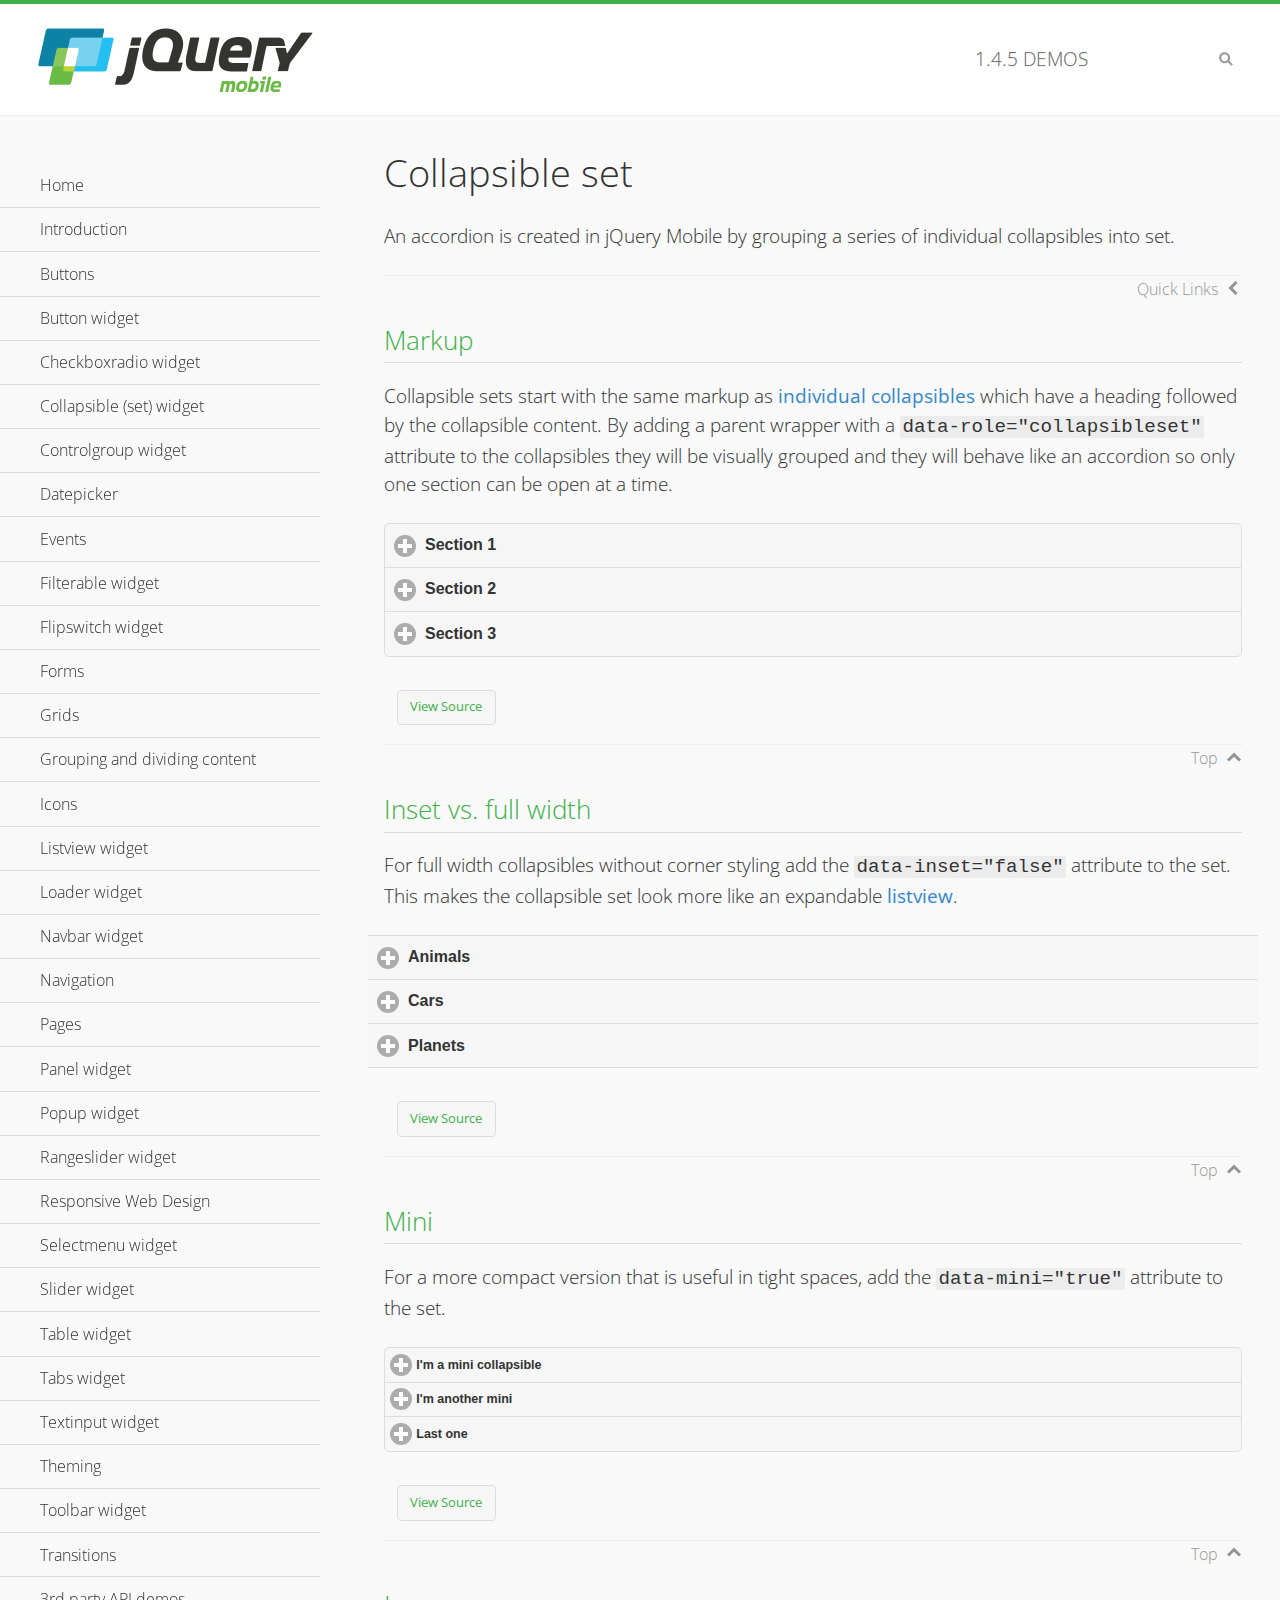
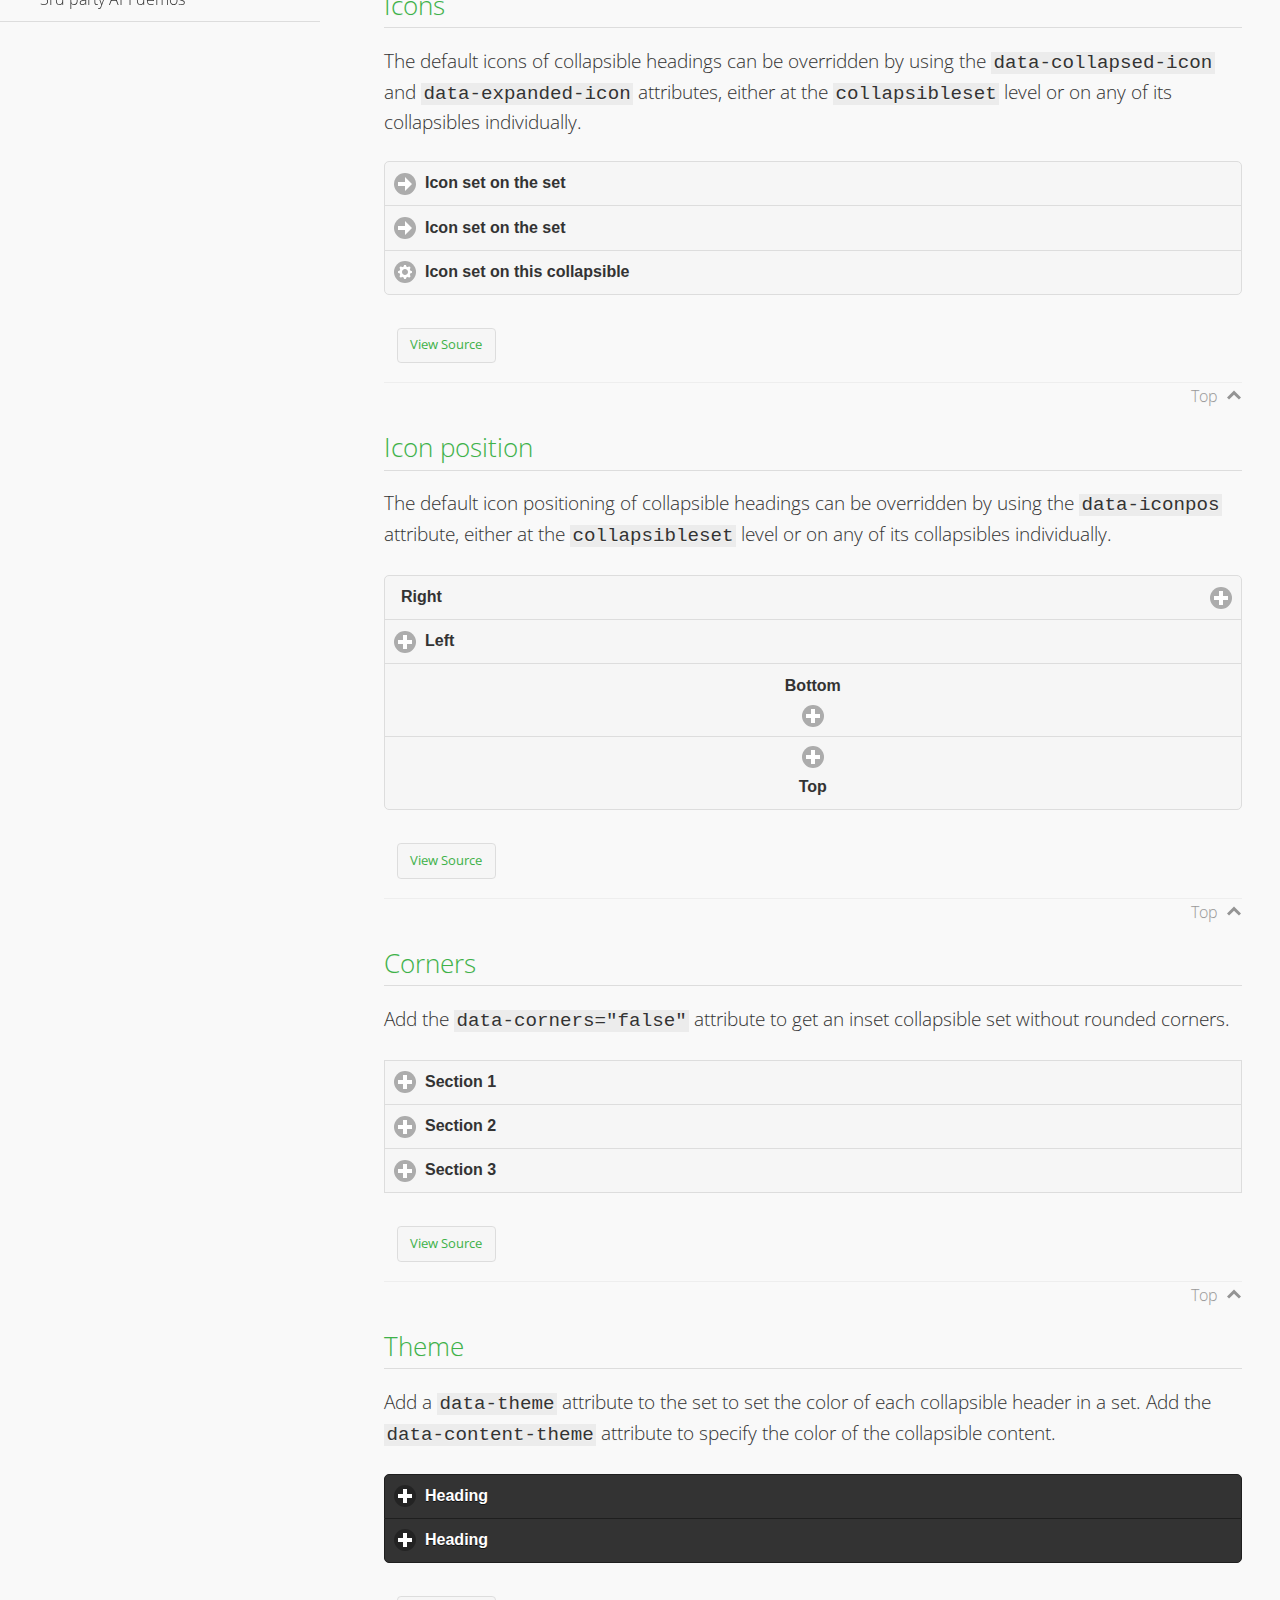
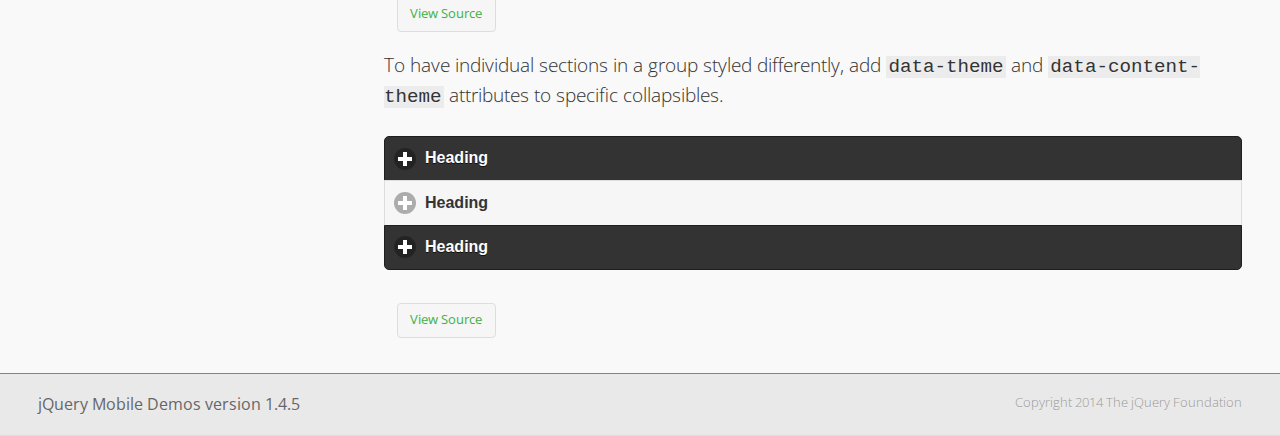
<file: www/jqm/demos/collapsibleset/index.html>
<!DOCTYPE html>
<html>
<head>
	<meta charset="utf-8">
	<meta name="viewport" content="width=device-width, initial-scale=1">
	<title>Collapsible set - jQuery Mobile Demos</title>
	<link rel="shortcut icon" href="../favicon.ico">
    <link rel="stylesheet" href="http://fonts.googleapis.com/css?family=Open+Sans:300,400,700">
	<link rel="stylesheet" href="../css/themes/default/jquery.mobile-1.4.5.min.css">
	<link rel="stylesheet" href="../_assets/css/jqm-demos.css">
	<script src="../js/jquery.js"></script>
	<script src="../_assets/js/index.js"></script>
	<script src="../js/jquery.mobile-1.4.5.min.js"></script>
</head>
<body>
<div data-role="page" class="jqm-demos" data-quicklinks="true">

	<div data-role="header" class="jqm-header">
		<h2><a href="../" title="jQuery Mobile Demos home"><img src="../_assets/img/jquery-logo.png" alt="jQuery Mobile"></a></h2>
		<p><span class="jqm-version"></span> Demos</p>
		<a href="#" class="jqm-navmenu-link ui-btn ui-btn-icon-notext ui-corner-all ui-icon-bars ui-nodisc-icon ui-alt-icon ui-btn-left">Menu</a>
		<a href="#" class="jqm-search-link ui-btn ui-btn-icon-notext ui-corner-all ui-icon-search ui-nodisc-icon ui-alt-icon ui-btn-right">Search</a>
	</div><!-- /header -->

	<div role="main" class="ui-content jqm-content">

		<h1>Collapsible set</h1>

		<p>An accordion is created in jQuery Mobile by grouping a series of individual collapsibles into set.</p>

		<h2>Markup</h2>

		<p>Collapsible sets start with the same markup as <a href="../collapsible/" data-ajax="false">individual collapsibles</a> which have a heading followed by the collapsible content. By adding a parent wrapper with a <code>data-role="collapsibleset"</code> attribute to the collapsibles they will be visually grouped and they will behave like an accordion so only one section can be open at a time.</p>

			<div data-demo-html="true">
				<div data-role="collapsibleset" data-theme="a" data-content-theme="a">
					<div data-role="collapsible">
						<h3>Section 1</h3>
					<p>I'm the collapsible content for section 1</p>
					</div>
					<div data-role="collapsible">
						<h3>Section 2</h3>
					<p>I'm the collapsible content for section 2</p>

					</div>
					<div data-role="collapsible">
						<h3>Section 3</h3>
					<p>I'm the collapsible content for section 3</p>
					</div>
				</div>
			</div><!--/demo-html -->

		<h2>Inset vs. full width</h2>

		<p>For full width collapsibles without corner styling add the <code>data-inset="false"</code> attribute to the set. This makes the collapsible set look more like an expandable <a href="../listview/">listview</a>.</p>

			<div data-demo-html="true">
				<div data-role="collapsibleset" data-inset="false">
					<div data-role="collapsible">
						<h3>Animals</h3>
						<ul data-role="listview" data-inset="false">
							<li>Cats</li>
							<li>Dogs</li>
							<li>Lizards</li>
							<li>Snakes</li>
						</ul>
					</div>
					<div data-role="collapsible">
						<h3>Cars</h3>
						<ul data-role="listview" data-inset="false">
							<li>Acura</li>
							<li>Audi</li>
							<li>BMW</li>
							<li>Cadillac</li>
						</ul>
					</div>
					<div data-role="collapsible">
						<h3>Planets</h3>
						<ul data-role="listview" data-inset="false">
							<li>Earth</li>
							<li>Jupiter</li>
							<li>Mars</li>
							<li>Mercury</li>
						</ul>
					</div>
				</div>
			</div><!--/demo-html -->

		<h2>Mini</h2>

		<p>For a more compact version that is useful in tight spaces, add the <code>data-mini="true"</code> attribute to the set. </p>

			<div data-demo-html="true">
				<div data-role="collapsibleset" data-theme="a" data-content-theme="a" data-mini="true">
					<div data-role="collapsible">
						<h3>I'm a mini collapsible</h3>
					<p>This is good for tight spaces.</p>
					</div>
					<div data-role="collapsible">
						<h3>I'm another mini</h3>
					<p>Here's some collapsible content.</p>

					</div>
					<div data-role="collapsible">
						<h3>Last one</h3>
					<p>Final bit of collapsible content.</p>
					</div>
				</div>
			</div><!--/demo-html -->

		<h2>Icons</h2>

		<p>The default icons of collapsible headings can be overridden by using the <code>data-collapsed-icon</code> and <code>data-expanded-icon</code> attributes, either at the <code>collapsibleset</code> level or on any of its collapsibles individually.</p>

			<div data-demo-html="true">
				<div data-role="collapsibleset" data-theme="a" data-content-theme="a" data-collapsed-icon="arrow-r" data-expanded-icon="arrow-d">
					<div data-role="collapsible">
						<h3>Icon set on the set</h3>
					<p>Specify the open and close icons on the set to apply it to all the collapsibles within.</p>
					</div>
					<div data-role="collapsible">
						<h3>Icon set on the set</h3>
					<p>This collapsible also gets the icon from the set.</p>
					</div>
					<div data-role="collapsible" data-collapsed-icon="gear" data-expanded-icon="delete">
						<h3>Icon set on this collapsible</h3>
					<p>The icons here are applied to this collapsible specifically, thus overriding the set icons.</p>
					</div>
				</div>
			</div><!--/demo-html -->

		<h2>Icon position</h2>

		<p>The default icon positioning of collapsible headings can be overridden by using the <code>data-iconpos</code> attribute, either at the <code>collapsibleset</code> level or on any of its collapsibles individually.</p>

			<div data-demo-html="true">
				<div data-role="collapsibleset" data-theme="a" data-content-theme="a" data-iconpos="right">
					<div data-role="collapsible">
						<h3>Right</h3>
					<p>Inherits icon positioning from <code>data-iconpos="right"</code> attribute on set.</p>
					</div>
					<div data-role="collapsible" data-iconpos="left">
						<h3>Left</h3>
					<p>Set via <code>data-iconpos="left"</code> attribute on the collapsible</p>
					</div>
					<div data-role="collapsible" data-iconpos="bottom">
						<h3>Bottom</h3>
					<p>Set via <code>data-iconpos="bottom"</code> attribute on the collapsible</p>
					</div>
					<div data-role="collapsible" data-iconpos="top">
						<h3>Top</h3>
					<p>Set via <code>data-iconpos="top"</code> attribute on the collapsible</p>
					</div>
				</div>
			</div><!--/demo-html -->

		<h2>Corners</h2>
		<p>Add the <code>data-corners="false"</code> attribute to get an inset collapsible set without rounded corners.</p>

			<div data-demo-html="true">
				<div data-role="collapsibleset" data-corners="false" data-theme="a" data-content-theme="a">
					<div data-role="collapsible">
						<h3>Section 1</h3>
					<p>Collapsible content</p>
					</div>
					<div data-role="collapsible">
						<h3>Section 2</h3>
					<p>Collapsible content</p>

					</div>
					<div data-role="collapsible">
						<h3>Section 3</h3>
					<p>Collapsible content</p>
					</div>
				</div>
			</div><!--/demo-html -->

		<h2>Theme</h2>

		<p>Add a <code>data-theme</code> attribute to the set to set the color of each collapsible header in a set. Add the <code>data-content-theme</code> attribute to specify the color of the collapsible content. </p>

			<div data-demo-html="true">
				<div data-role="collapsibleset" data-theme="b" data-content-theme="b">
					<div data-role="collapsible">
						<h3>Heading</h3>
						<p>Content</p>
					</div>
					<div data-role="collapsible">
						<h3>Heading</h3>
						<p>Content</p>
					</div>
				</div>
			</div><!--/demo-html -->

		<p>To have individual sections in a group styled differently, add <code>data-theme</code> and <code>data-content-theme</code> attributes to specific collapsibles.</p>

			<div data-demo-html="true">
				<div data-role="collapsibleset" data-theme="b" data-content-theme="b">
					<div data-role="collapsible">
						<h3>Heading</h3>
						<p>Content</p>
					</div>
					<div data-role="collapsible" data-theme="a" data-content-theme="a">
						<h3>Heading</h3>
						<p>Content</p>
					</div>
					<div data-role="collapsible">
						<h3>Heading</h3>
						<p>Content</p>
					</div>
				</div>
		</div><!--/demo-html -->

	</div><!-- /content -->
	    <div data-role="panel" class="jqm-navmenu-panel" data-position="left" data-display="overlay" data-theme="a">
	    	<ul class="jqm-list ui-alt-icon ui-nodisc-icon">
<li data-filtertext="demos homepage" data-icon="home"><a href=".././">Home</a></li>
<li data-filtertext="introduction overview getting started"><a href="../intro/" data-ajax="false">Introduction</a></li>
<li data-filtertext="buttons button markup buttonmarkup method anchor link button element"><a href="../button-markup/" data-ajax="false">Buttons</a></li>
<li data-filtertext="form button widget input button submit reset"><a href="../button/" data-ajax="false">Button widget</a></li>
<li data-role="collapsible" data-enhanced="true" data-collapsed-icon="carat-d" data-expanded-icon="carat-u" data-iconpos="right" data-inset="false" class="ui-collapsible ui-collapsible-themed-content ui-collapsible-collapsed">
	<h3 class="ui-collapsible-heading ui-collapsible-heading-collapsed">
		<a href="#" class="ui-collapsible-heading-toggle ui-btn ui-btn-icon-right ui-btn-inherit ui-icon-carat-d">
		    Checkboxradio widget<span class="ui-collapsible-heading-status"> click to expand contents</span>
		</a>
	</h3>
	<div class="ui-collapsible-content ui-body-inherit ui-collapsible-content-collapsed" aria-hidden="true">
		<ul>
			<li data-filtertext="form checkboxradio widget checkbox input checkboxes controlgroups"><a href="../checkboxradio-checkbox/" data-ajax="false">Checkboxes</a></li>
			<li data-filtertext="form checkboxradio widget radio input radio buttons controlgroups"><a href="../checkboxradio-radio/" data-ajax="false">Radio buttons</a></li>
		</ul>
	</div>
</li>
<li data-role="collapsible" data-enhanced="true" data-collapsed-icon="carat-d" data-expanded-icon="carat-u" data-iconpos="right" data-inset="false" class="ui-collapsible ui-collapsible-themed-content ui-collapsible-collapsed">
	<h3 class="ui-collapsible-heading ui-collapsible-heading-collapsed">
		<a href="#" class="ui-collapsible-heading-toggle ui-btn ui-btn-icon-right ui-btn-inherit ui-icon-carat-d">
			Collapsible (set) widget<span class="ui-collapsible-heading-status"> click to expand contents</span>
		</a>
	</h3>
	<div class="ui-collapsible-content ui-body-inherit ui-collapsible-content-collapsed" aria-hidden="true">
		<ul>
			<li data-filtertext="collapsibles content formatting"><a href="../collapsible/" data-ajax="false">Collapsible</a></li>
			<li data-filtertext="dynamic collapsible set accordion append expand"><a href="../collapsible-dynamic/" data-ajax="false">Dynamic collapsibles</a></li>
			<li data-filtertext="accordions collapsible set widget content formatting grouped collapsibles"><a href="../collapsibleset/" data-ajax="false">Collapsible set</a></li>
		</ul>
	</div>
</li>
<li data-role="collapsible" data-enhanced="true" data-collapsed-icon="carat-d" data-expanded-icon="carat-u" data-iconpos="right" data-inset="false" class="ui-collapsible ui-collapsible-themed-content ui-collapsible-collapsed">
	<h3 class="ui-collapsible-heading ui-collapsible-heading-collapsed">
		<a href="#" class="ui-collapsible-heading-toggle ui-btn ui-btn-icon-right ui-btn-inherit ui-icon-carat-d">
			Controlgroup widget<span class="ui-collapsible-heading-status"> click to expand contents</span>
		</a>
	</h3>
	<div class="ui-collapsible-content ui-body-inherit ui-collapsible-content-collapsed" aria-hidden="true">
		<ul>
			<li data-filtertext="controlgroups selectmenu checkboxradio input grouped buttons horizontal vertical"><a href="../controlgroup/" data-ajax="false">Controlgroup</a></li>
			<li data-filtertext="dynamic controlgroup dynamically add buttons"><a href="../controlgroup-dynamic/" data-ajax="false">Dynamic controlgroups</a></li>
		</ul>
	</div>
</li>
<li data-filtertext="form datepicker widget date input"><a href="../datepicker/" data-ajax="false">Datepicker</a></li>
<li data-role="collapsible" data-enhanced="true" data-collapsed-icon="carat-d" data-expanded-icon="carat-u" data-iconpos="right" data-inset="false" class="ui-collapsible ui-collapsible-themed-content ui-collapsible-collapsed">
	<h3 class="ui-collapsible-heading ui-collapsible-heading-collapsed">
		<a href="#" class="ui-collapsible-heading-toggle ui-btn ui-btn-icon-right ui-btn-inherit ui-icon-carat-d">
			Events<span class="ui-collapsible-heading-status"> click to expand contents</span>
		</a>
	</h3>
	<div class="ui-collapsible-content ui-body-inherit ui-collapsible-content-collapsed" aria-hidden="true">
		<ul>
			<li data-filtertext="swipe to delete list items listviews swipe events"><a href="../swipe-list/" data-ajax="false">Swipe list items</a></li>
			<li data-filtertext="swipe to navigate swipe page navigation swipe events"><a href="../swipe-page/" data-ajax="false">Swipe page navigation</a></li>
		</ul>
	</div>
</li>
<li data-filtertext="filterable filter elements sorting searching listview table"><a href="../filterable/" data-ajax="false">Filterable widget</a></li>
<li data-filtertext="form flipswitch widget flip toggle switch binary select checkbox input"><a href="../flipswitch/" data-ajax="false">Flipswitch widget</a></li>
<li data-role="collapsible" data-enhanced="true" data-collapsed-icon="carat-d" data-expanded-icon="carat-u" data-iconpos="right" data-inset="false" class="ui-collapsible ui-collapsible-themed-content ui-collapsible-collapsed">
	<h3 class="ui-collapsible-heading ui-collapsible-heading-collapsed">
		<a href="#" class="ui-collapsible-heading-toggle ui-btn ui-btn-icon-right ui-btn-inherit ui-icon-carat-d">
			Forms<span class="ui-collapsible-heading-status"> click to expand contents</span>
		</a>
	</h3>
	<div class="ui-collapsible-content ui-body-inherit ui-collapsible-content-collapsed" aria-hidden="true">
		<ul>
			<li data-filtertext="forms text checkbox radio range button submit reset inputs selects textarea slider flipswitch label form elements"><a href="../forms/" data-ajax="false">Forms</a></li>
			<li data-filtertext="form hide labels hidden accessible ui-hidden-accessible forms"><a href="../forms-label-hidden-accessible/" data-ajax="false">Hide labels</a></li>
			<li data-filtertext="form field containers fieldcontain ui-field-contain forms"><a href="../forms-field-contain/" data-ajax="false">Field containers</a></li>
			<li data-filtertext="forms disabled form elements"><a href="../forms-disabled/" data-ajax="false">Forms disabled</a></li>
			<li data-filtertext="forms gallery examples overview forms text checkbox radio range button submit reset inputs selects textarea slider flipswitch label form elements"><a href="../forms-gallery/" data-ajax="false">Forms gallery</a></li>
		</ul>
	</div>
</li>
<li data-role="collapsible" data-enhanced="true" data-collapsed-icon="carat-d" data-expanded-icon="carat-u" data-iconpos="right" data-inset="false" class="ui-collapsible ui-collapsible-themed-content ui-collapsible-collapsed">
	<h3 class="ui-collapsible-heading ui-collapsible-heading-collapsed">
		<a href="#" class="ui-collapsible-heading-toggle ui-btn ui-btn-icon-right ui-btn-inherit ui-icon-carat-d">
			Grids<span class="ui-collapsible-heading-status"> click to expand contents</span>
		</a>
	</h3>
	<div class="ui-collapsible-content ui-body-inherit ui-collapsible-content-collapsed" aria-hidden="true">
		<ul>
			<li data-filtertext="grids columns blocks content formatting rwd responsive css framework"><a href="../grids/" data-ajax="false">Grids</a></li>
			<li data-filtertext="buttons in grids css framework"><a href="../grids-buttons/" data-ajax="false">Buttons in grids</a></li>
			<li data-filtertext="custom responsive grids rwd css framework"><a href="../grids-custom-responsive/" data-ajax="false">Custom responsive grids</a></li>
		</ul>
	</div>
</li>
<li data-filtertext="blocks content formatting sections heading"><a href="../body-bar-classes/" data-ajax="false">Grouping and dividing content</a></li>
<li data-role="collapsible" data-enhanced="true" data-collapsed-icon="carat-d" data-expanded-icon="carat-u" data-iconpos="right" data-inset="false" class="ui-collapsible ui-collapsible-themed-content ui-collapsible-collapsed">
	<h3 class="ui-collapsible-heading ui-collapsible-heading-collapsed">
		<a href="#" class="ui-collapsible-heading-toggle ui-btn ui-btn-icon-right ui-btn-inherit ui-icon-carat-d">
			Icons<span class="ui-collapsible-heading-status"> click to expand contents</span>
		</a>
	</h3>
	<div class="ui-collapsible-content ui-body-inherit ui-collapsible-content-collapsed" aria-hidden="true">
		<ul>
			<li data-filtertext="button icons svg disc alt custom icon position"><a href="../icons/" data-ajax="false">Icons</a></li>
			<li data-filtertext=""><a href="../icons-grunticon/" data-ajax="false">Grunticon loader</a></li>
		</ul>
	</div>
</li>
<li data-role="collapsible" data-enhanced="true" data-collapsed-icon="carat-d" data-expanded-icon="carat-u" data-iconpos="right" data-inset="false" class="ui-collapsible ui-collapsible-themed-content ui-collapsible-collapsed">
	<h3 class="ui-collapsible-heading ui-collapsible-heading-collapsed">
		<a href="#" class="ui-collapsible-heading-toggle ui-btn ui-btn-icon-right ui-btn-inherit ui-icon-carat-d">
			Listview widget<span class="ui-collapsible-heading-status"> click to expand contents</span>
		</a>
	</h3>
	<div class="ui-collapsible-content ui-body-inherit ui-collapsible-content-collapsed" aria-hidden="true">
		<ul>
			<li data-filtertext="listview widget thumbnails icons nested split button collapsible ul ol"><a href="../listview/" data-ajax="false">Listview</a></li>
			<li data-filtertext="autocomplete filterable reveal listview filtertextbeforefilter placeholder"><a href="../listview-autocomplete/" data-ajax="false">Listview autocomplete</a></li>
			<li data-filtertext="autocomplete filterable reveal listview remote data filtertextbeforefilter placeholder"><a href="../listview-autocomplete-remote/" data-ajax="false">Listview autocomplete remote data</a></li>
			<li data-filtertext="autodividers anchor jump scroll linkbars listview lists ul ol"><a href="../listview-autodividers-linkbar/" data-ajax="false">Listview autodividers linkbar</a></li>
			<li data-filtertext="listview autodividers selector autodividersselector lists ul ol"><a href="../listview-autodividers-selector/" data-ajax="false">Listview autodividers selector</a></li>
			<li data-filtertext="listview nested list items"><a href="../listview-nested-lists/" data-ajax="false">Nested Listviews</a></li>
			<li data-filtertext="listview collapsible list items flat"><a href="../listview-collapsible-item-flat/" data-ajax="false">Listview collapsible list items (flat)</a></li>
			<li data-filtertext="listview collapsible list indented"><a href="../listview-collapsible-item-indented/" data-ajax="false">Listview collapsible list items (indented)</a></li>
			<li data-filtertext="grid listview responsive grids responsive listviews lists ul"><a href="../listview-grid/" data-ajax="false">Listview responsive grid</a></li>
		</ul>
	</div>
</li>
<li data-filtertext="loader widget page loading navigation overlay spinner"><a href="../loader/" data-ajax="false">Loader widget</a></li>
<li data-filtertext="navbar widget navmenu toolbars header footer"><a href="../navbar/" data-ajax="false">Navbar widget</a></li>
<li data-role="collapsible" data-enhanced="true" data-collapsed-icon="carat-d" data-expanded-icon="carat-u" data-iconpos="right" data-inset="false" class="ui-collapsible ui-collapsible-themed-content ui-collapsible-collapsed">
	<h3 class="ui-collapsible-heading ui-collapsible-heading-collapsed">
		<a href="#" class="ui-collapsible-heading-toggle ui-btn ui-btn-icon-right ui-btn-inherit ui-icon-carat-d">
			Navigation<span class="ui-collapsible-heading-status"> click to expand contents</span>
		</a>
	</h3>
	<div class="ui-collapsible-content ui-body-inherit ui-collapsible-content-collapsed" aria-hidden="true">
		<ul>
			<li data-filtertext="ajax navigation navigate widget history event method"><a href="../navigation/" data-ajax="false">Navigation</a></li>
			<li data-filtertext="linking pages page links navigation ajax prefetch cache"><a href="../navigation-linking-pages/" data-ajax="false">Linking pages</a></li>
			<!-- <li data-filtertext="php redirect server redirection server-side navigation"><a href="../navigation-php-redirect/" data-ajax="false">PHP redirect demo</a></li>-->
			<li data-filtertext="navigation redirection hash query"><a href="../navigation-hash-processing/" data-ajax="false">Hash processing demo</a></li>
			<li data-filtertext="navigation redirection hash query"><a href="../page-events/" data-ajax="false">Page Navigation Events</a></li>
		</ul>
	</div>
</li>
<li data-role="collapsible" data-enhanced="true" data-collapsed-icon="carat-d" data-expanded-icon="carat-u" data-iconpos="right" data-inset="false" class="ui-collapsible ui-collapsible-themed-content ui-collapsible-collapsed">
	<h3 class="ui-collapsible-heading ui-collapsible-heading-collapsed">
		<a href="#" class="ui-collapsible-heading-toggle ui-btn ui-btn-icon-right ui-btn-inherit ui-icon-carat-d">
			Pages<span class="ui-collapsible-heading-status"> click to expand contents</span>
		</a>
	</h3>
	<div class="ui-collapsible-content ui-body-inherit ui-collapsible-content-collapsed" aria-hidden="true">
		<ul>
			<li data-filtertext="pages page widget ajax navigation"><a href="../pages/" data-ajax="false">Pages</a></li>
			<li data-filtertext="single page"><a href="../pages-single-page/" data-ajax="false">Single page</a></li>
			<li data-filtertext="multipage multi-page page"><a href="../pages-multi-page/" data-ajax="false">Multi-page template</a></li>
			<li data-filtertext="dialog page widget modal popup"><a href="../pages-dialog/" data-ajax="false">Dialog page</a></li>
		</ul>
	</div>
</li>
<li data-role="collapsible" data-enhanced="true" data-collapsed-icon="carat-d" data-expanded-icon="carat-u" data-iconpos="right" data-inset="false" class="ui-collapsible ui-collapsible-themed-content ui-collapsible-collapsed">
	<h3 class="ui-collapsible-heading ui-collapsible-heading-collapsed">
		<a href="#" class="ui-collapsible-heading-toggle ui-btn ui-btn-icon-right ui-btn-inherit ui-icon-carat-d">
			Panel widget<span class="ui-collapsible-heading-status"> click to expand contents</span>
		</a>
	</h3>
	<div class="ui-collapsible-content ui-body-inherit ui-collapsible-content-collapsed" aria-hidden="true">
		<ul>
			<li data-filtertext="panel widget sliding panels reveal push overlay responsive"><a href="../panel/" data-ajax="false">Panel</a></li>
			<li data-filtertext=""><a href="../panel-external/" data-ajax="false">External panels</a></li>
			<li data-filtertext="panel "><a href="../panel-fixed/" data-ajax="false">Fixed panels</a></li>
			<li data-filtertext="panel slide panels sliding panels shadow rwd responsive breakpoint"><a href="../panel-responsive/" data-ajax="false">Panels responsive</a></li>
			<li data-filtertext="panel custom style custom panel width reveal shadow listview panel styling page background wrapper"><a href="../panel-styling/" data-ajax="false">Custom panel style</a></li>
			<li data-filtertext="panel open on swipe"><a href="../panel-swipe-open/" data-ajax="false">Panel open on swipe</a></li>
			<li data-filtertext="panels outside page internal external toolbars"><a href="../panel-external-internal/" data-ajax="false">Panel external and internal</a></li>
		</ul>
	</div>
</li>
<li data-role="collapsible" data-enhanced="true" data-collapsed-icon="carat-d" data-expanded-icon="carat-u" data-iconpos="right" data-inset="false" class="ui-collapsible ui-collapsible-themed-content ui-collapsible-collapsed">
	<h3 class="ui-collapsible-heading ui-collapsible-heading-collapsed">
		<a href="#" class="ui-collapsible-heading-toggle ui-btn ui-btn-icon-right ui-btn-inherit ui-icon-carat-d">
			Popup widget<span class="ui-collapsible-heading-status"> click to expand contents</span>
		</a>
	</h3>
	<div class="ui-collapsible-content ui-body-inherit ui-collapsible-content-collapsed" aria-hidden="true">
		<ul>
			<li data-filtertext="popup widget popups dialog modal transition tooltip lightbox form overlay screen flip pop fade transition"><a href="../popup/" data-ajax="false">Popup</a></li>
			<li data-filtertext="popup alignment position"><a href="../popup-alignment/" data-ajax="false">Popup alignment</a></li>
			<li data-filtertext="popup arrow size popups popover"><a href="../popup-arrow-size/" data-ajax="false">Popup arrow size</a></li>
			<li data-filtertext="dynamic popups popup images lightbox"><a href="../popup-dynamic/" data-ajax="false">Dynamic popups</a></li>
			<li data-filtertext="popups with iframes scaling"><a href="../popup-iframe/" data-ajax="false">Popups with iframes</a></li>
			<li data-filtertext="popup image scaling"><a href="../popup-image-scaling/" data-ajax="false">Popup image scaling</a></li>
			<li data-filtertext="external popup outside multi-page"><a href="../popup-outside-multipage/" data-ajax="false">Popup outside multi-page</a></li>
		</ul>
	</div>
</li>
<li data-filtertext="form rangeslider widget dual sliders dual handle sliders range input"><a href="../rangeslider/" data-ajax="false">Rangeslider widget</a></li>
<li data-filtertext="responsive web design rwd adaptive progressive enhancement PE accessible mobile breakpoints media query media queries"><a href="../rwd/" data-ajax="false">Responsive Web Design</a></li>
<li data-role="collapsible" data-enhanced="true" data-collapsed-icon="carat-d" data-expanded-icon="carat-u" data-iconpos="right" data-inset="false" class="ui-collapsible ui-collapsible-themed-content ui-collapsible-collapsed">
	<h3 class="ui-collapsible-heading ui-collapsible-heading-collapsed">
		<a href="#" class="ui-collapsible-heading-toggle ui-btn ui-btn-icon-right ui-btn-inherit ui-icon-carat-d">
			Selectmenu widget<span class="ui-collapsible-heading-status"> click to expand contents</span>
		</a>
	</h3>
	<div class="ui-collapsible-content ui-body-inherit ui-collapsible-content-collapsed" aria-hidden="true">
		<ul>
			<li data-filtertext="form selectmenu widget select input custom select menu selects"><a href="../selectmenu/" data-ajax="false">Selectmenu</a></li>
			<li data-filtertext="form custom select menu selectmenu widget custom menu option optgroup multiple selects"><a href="../selectmenu-custom/" data-ajax="false">Custom select menu</a></li>
			<li data-filtertext="filterable select filter popup dialog"><a href="../selectmenu-custom-filter/" data-ajax="false">Custom select menu with filter</a></li>
		</ul>
	</div>
</li>
<li data-role="collapsible" data-enhanced="true" data-collapsed-icon="carat-d" data-expanded-icon="carat-u" data-iconpos="right" data-inset="false" class="ui-collapsible ui-collapsible-themed-content ui-collapsible-collapsed">
	<h3 class="ui-collapsible-heading ui-collapsible-heading-collapsed">
		<a href="#" class="ui-collapsible-heading-toggle ui-btn ui-btn-icon-right ui-btn-inherit ui-icon-carat-d">
			Slider widget<span class="ui-collapsible-heading-status"> click to expand contents</span>
		</a>
	</h3>
	<div class="ui-collapsible-content ui-body-inherit ui-collapsible-content-collapsed" aria-hidden="true">
		<ul>
			<li data-filtertext="form slider widget range input single sliders"><a href="../slider/" data-ajax="false">Slider</a></li>
			<li data-filtertext="form slider widget flipswitch slider binary select flip toggle switch"><a href="../slider-flipswitch/" data-ajax="false">Slider flip toggle switch</a></li>
			<li data-filtertext="form slider tooltip handle value input range sliders"><a href="../slider-tooltip/" data-ajax="false">Slider tooltip</a></li>
		</ul>
	</div>
</li>
<li data-role="collapsible" data-enhanced="true" data-collapsed-icon="carat-d" data-expanded-icon="carat-u" data-iconpos="right" data-inset="false" class="ui-collapsible ui-collapsible-themed-content ui-collapsible-collapsed">
	<h3 class="ui-collapsible-heading ui-collapsible-heading-collapsed">
		<a href="#" class="ui-collapsible-heading-toggle ui-btn ui-btn-icon-right ui-btn-inherit ui-icon-carat-d">
			Table widget<span class="ui-collapsible-heading-status"> click to expand contents</span>
		</a>
	</h3>
	<div class="ui-collapsible-content ui-body-inherit ui-collapsible-content-collapsed" aria-hidden="true">
		<ul>
			<li data-filtertext="table widget reflow column toggle th td responsive tables rwd hide show tabular"><a href="../table-column-toggle/" data-ajax="false">Table Column Toggle</a></li>
			<li data-filtertext="table column toggle phone comparison demo"><a href="../table-column-toggle-example/" data-ajax="false">Table Column Toggle demo</a></li>
			<li data-filtertext="responsive tables table column toggle heading groups rwd breakpoint"><a href="../table-column-toggle-heading-groups/" data-ajax="false">Table Column Toggle heading groups</a></li>
			<li data-filtertext="responsive tables table column toggle hide rwd breakpoint customization options"><a href="../table-column-toggle-options/" data-ajax="false">Table Column Toggle options</a></li>
			<li data-filtertext="table reflow th td responsive rwd columns tabular"><a href="../table-reflow/" data-ajax="false">Table Reflow</a></li>
			<li data-filtertext="responsive tables table reflow heading groups rwd breakpoint"><a href="../table-reflow-heading-groups/" data-ajax="false">Table Reflow heading groups</a></li>
			<li data-filtertext="responsive tables table reflow stripes strokes table style"><a href="../table-reflow-stripes-strokes/" data-ajax="false">Table Reflow stripes and strokes</a></li>
			<li data-filtertext="responsive tables table reflow stack custom styles"><a href="../table-reflow-styling/" data-ajax="false">Table Reflow custom styles</a></li>
		</ul>
	</div>
</li>
<li data-filtertext="ui tabs widget"><a href="../tabs/" data-ajax="false">Tabs widget</a></li>
<li data-filtertext="form textinput widget text input textarea number date time tel email file color password"><a href="../textinput/" data-ajax="false">Textinput widget</a></li>
<li data-role="collapsible" data-enhanced="true" data-collapsed-icon="carat-d" data-expanded-icon="carat-u" data-iconpos="right" data-inset="false" class="ui-collapsible ui-collapsible-themed-content ui-collapsible-collapsed">
	<h3 class="ui-collapsible-heading ui-collapsible-heading-collapsed">
		<a href="#" class="ui-collapsible-heading-toggle ui-btn ui-btn-icon-right ui-btn-inherit ui-icon-carat-d">
			Theming<span class="ui-collapsible-heading-status"> click to expand contents</span>
		</a>
	</h3>
	<div class="ui-collapsible-content ui-body-inherit ui-collapsible-content-collapsed" aria-hidden="true">
		<ul>
			<li data-filtertext="default theme swatches theming style css"><a href="../theme-default/" data-ajax="false">Default theme</a></li>
			<li data-filtertext="classic theme old theme swatches theming style css"><a href="../theme-classic/" data-ajax="false">Classic theme</a></li>
		</ul>
	</div>
</li>
<li data-role="collapsible" data-enhanced="true" data-collapsed-icon="carat-d" data-expanded-icon="carat-u" data-iconpos="right" data-inset="false" class="ui-collapsible ui-collapsible-themed-content ui-collapsible-collapsed">
	<h3 class="ui-collapsible-heading ui-collapsible-heading-collapsed">
		<a href="#" class="ui-collapsible-heading-toggle ui-btn ui-btn-icon-right ui-btn-inherit ui-icon-carat-d">
			Toolbar widget<span class="ui-collapsible-heading-status"> click to expand contents</span>
		</a>
	</h3>
	<div class="ui-collapsible-content ui-body-inherit ui-collapsible-content-collapsed" aria-hidden="true">
		<ul>
			<li data-filtertext="toolbar widget header footer toolbars fixed fullscreen external sections"><a href="../toolbar/" data-ajax="false">Toolbar</a></li>
			<li data-filtertext="dynamic toolbars dynamically add toolbar header footer"><a href="../toolbar-dynamic/" data-ajax="false">Dynamic toolbars</a></li>
			<li data-filtertext="external toolbars header footer"><a href="../toolbar-external/" data-ajax="false">External toolbars</a></li>
			<li data-filtertext="fixed toolbars header footer"><a href="../toolbar-fixed/" data-ajax="false">Fixed toolbars</a></li>
			<li data-filtertext="fixed fullscreen toolbars header footer"><a href="../toolbar-fixed-fullscreen/" data-ajax="false">Fullscreen toolbars</a></li>
			<li data-filtertext="external fixed toolbars header footer"><a href="../toolbar-fixed-external/" data-ajax="false">Fixed external toolbars</a></li>
			<li data-filtertext="external persistent toolbars header footer navbar navmenu"><a href="../toolbar-fixed-persistent/" data-ajax="false">Persistent toolbars</a></li>
			<li data-filtertext="external ajax optimized toolbars persistent toolbars header footer navbar"><a href="../toolbar-fixed-persistent-optimized/" data-ajax="false">Ajax optimized toolbars</a></li>
			<li data-filtertext="form in toolbars header footer"><a href="../toolbar-fixed-forms/" data-ajax="false">Form in toolbar</a></li>
		</ul>
	</div>
</li>
<li data-filtertext="page transitions animated pages popup navigation flip slide fade pop"><a href="../transitions/" data-ajax="false">Transitions</a></li>
<li data-role="collapsible" data-enhanced="true" data-collapsed-icon="carat-d" data-expanded-icon="carat-u" data-iconpos="right" data-inset="false" class="ui-collapsible ui-collapsible-themed-content ui-collapsible-collapsed">
	<h3 class="ui-collapsible-heading ui-collapsible-heading-collapsed">
		<a href="#" class="ui-collapsible-heading-toggle ui-btn ui-btn-icon-right ui-btn-inherit ui-icon-carat-d">
			3rd party API demos<span class="ui-collapsible-heading-status"> click to expand contents</span>
		</a>
	</h3>
	<div class="ui-collapsible-content ui-body-inherit ui-collapsible-content-collapsed" aria-hidden="true">
		<ul>
			<li data-filtertext="backbone requirejs navigation router"><a href="../backbone-requirejs/" data-ajax="false">Backbone RequireJS</a></li>
			<li data-filtertext="google maps geolocation demo"><a href="../map-geolocation/" data-ajax="false">Google Maps geolocation</a></li>
			<li data-filtertext="google maps hybrid"><a href="../map-list-toggle/" data-ajax="false">Google Maps list toggle</a></li>
		</ul>
	</div>
</li>



		     </ul>
		</div><!-- /panel -->


	<div data-role="footer" data-position="fixed" data-tap-toggle="false" class="jqm-footer">
		<p>jQuery Mobile Demos version <span class="jqm-version"></span></p>
		<p>Copyright 2014 The jQuery Foundation</p>
	</div><!-- /footer -->
	<!-- TODO: This should become an external panel so we can add input to markup (unique ID) -->
    <div data-role="panel" class="jqm-search-panel" data-position="right" data-display="overlay" data-theme="a">
		<div class="jqm-search">
			<ul class="jqm-list" data-filter-placeholder="Search demos..." data-filter-reveal="true">
<li data-filtertext="demos homepage" data-icon="home"><a href=".././">Home</a></li>
<li data-filtertext="introduction overview getting started"><a href="../intro/" data-ajax="false">Introduction</a></li>
<li data-filtertext="buttons button markup buttonmarkup method anchor link button element"><a href="../button-markup/" data-ajax="false">Buttons</a></li>
<li data-filtertext="form button widget input button submit reset"><a href="../button/" data-ajax="false">Button widget</a></li>
<li data-role="collapsible" data-enhanced="true" data-collapsed-icon="carat-d" data-expanded-icon="carat-u" data-iconpos="right" data-inset="false" class="ui-collapsible ui-collapsible-themed-content ui-collapsible-collapsed">
	<h3 class="ui-collapsible-heading ui-collapsible-heading-collapsed">
		<a href="#" class="ui-collapsible-heading-toggle ui-btn ui-btn-icon-right ui-btn-inherit ui-icon-carat-d">
		    Checkboxradio widget<span class="ui-collapsible-heading-status"> click to expand contents</span>
		</a>
	</h3>
	<div class="ui-collapsible-content ui-body-inherit ui-collapsible-content-collapsed" aria-hidden="true">
		<ul>
			<li data-filtertext="form checkboxradio widget checkbox input checkboxes controlgroups"><a href="../checkboxradio-checkbox/" data-ajax="false">Checkboxes</a></li>
			<li data-filtertext="form checkboxradio widget radio input radio buttons controlgroups"><a href="../checkboxradio-radio/" data-ajax="false">Radio buttons</a></li>
		</ul>
	</div>
</li>
<li data-role="collapsible" data-enhanced="true" data-collapsed-icon="carat-d" data-expanded-icon="carat-u" data-iconpos="right" data-inset="false" class="ui-collapsible ui-collapsible-themed-content ui-collapsible-collapsed">
	<h3 class="ui-collapsible-heading ui-collapsible-heading-collapsed">
		<a href="#" class="ui-collapsible-heading-toggle ui-btn ui-btn-icon-right ui-btn-inherit ui-icon-carat-d">
			Collapsible (set) widget<span class="ui-collapsible-heading-status"> click to expand contents</span>
		</a>
	</h3>
	<div class="ui-collapsible-content ui-body-inherit ui-collapsible-content-collapsed" aria-hidden="true">
		<ul>
			<li data-filtertext="collapsibles content formatting"><a href="../collapsible/" data-ajax="false">Collapsible</a></li>
			<li data-filtertext="dynamic collapsible set accordion append expand"><a href="../collapsible-dynamic/" data-ajax="false">Dynamic collapsibles</a></li>
			<li data-filtertext="accordions collapsible set widget content formatting grouped collapsibles"><a href="../collapsibleset/" data-ajax="false">Collapsible set</a></li>
		</ul>
	</div>
</li>
<li data-role="collapsible" data-enhanced="true" data-collapsed-icon="carat-d" data-expanded-icon="carat-u" data-iconpos="right" data-inset="false" class="ui-collapsible ui-collapsible-themed-content ui-collapsible-collapsed">
	<h3 class="ui-collapsible-heading ui-collapsible-heading-collapsed">
		<a href="#" class="ui-collapsible-heading-toggle ui-btn ui-btn-icon-right ui-btn-inherit ui-icon-carat-d">
			Controlgroup widget<span class="ui-collapsible-heading-status"> click to expand contents</span>
		</a>
	</h3>
	<div class="ui-collapsible-content ui-body-inherit ui-collapsible-content-collapsed" aria-hidden="true">
		<ul>
			<li data-filtertext="controlgroups selectmenu checkboxradio input grouped buttons horizontal vertical"><a href="../controlgroup/" data-ajax="false">Controlgroup</a></li>
			<li data-filtertext="dynamic controlgroup dynamically add buttons"><a href="../controlgroup-dynamic/" data-ajax="false">Dynamic controlgroups</a></li>
		</ul>
	</div>
</li>
<li data-filtertext="form datepicker widget date input"><a href="../datepicker/" data-ajax="false">Datepicker</a></li>
<li data-role="collapsible" data-enhanced="true" data-collapsed-icon="carat-d" data-expanded-icon="carat-u" data-iconpos="right" data-inset="false" class="ui-collapsible ui-collapsible-themed-content ui-collapsible-collapsed">
	<h3 class="ui-collapsible-heading ui-collapsible-heading-collapsed">
		<a href="#" class="ui-collapsible-heading-toggle ui-btn ui-btn-icon-right ui-btn-inherit ui-icon-carat-d">
			Events<span class="ui-collapsible-heading-status"> click to expand contents</span>
		</a>
	</h3>
	<div class="ui-collapsible-content ui-body-inherit ui-collapsible-content-collapsed" aria-hidden="true">
		<ul>
			<li data-filtertext="swipe to delete list items listviews swipe events"><a href="../swipe-list/" data-ajax="false">Swipe list items</a></li>
			<li data-filtertext="swipe to navigate swipe page navigation swipe events"><a href="../swipe-page/" data-ajax="false">Swipe page navigation</a></li>
		</ul>
	</div>
</li>
<li data-filtertext="filterable filter elements sorting searching listview table"><a href="../filterable/" data-ajax="false">Filterable widget</a></li>
<li data-filtertext="form flipswitch widget flip toggle switch binary select checkbox input"><a href="../flipswitch/" data-ajax="false">Flipswitch widget</a></li>
<li data-role="collapsible" data-enhanced="true" data-collapsed-icon="carat-d" data-expanded-icon="carat-u" data-iconpos="right" data-inset="false" class="ui-collapsible ui-collapsible-themed-content ui-collapsible-collapsed">
	<h3 class="ui-collapsible-heading ui-collapsible-heading-collapsed">
		<a href="#" class="ui-collapsible-heading-toggle ui-btn ui-btn-icon-right ui-btn-inherit ui-icon-carat-d">
			Forms<span class="ui-collapsible-heading-status"> click to expand contents</span>
		</a>
	</h3>
	<div class="ui-collapsible-content ui-body-inherit ui-collapsible-content-collapsed" aria-hidden="true">
		<ul>
			<li data-filtertext="forms text checkbox radio range button submit reset inputs selects textarea slider flipswitch label form elements"><a href="../forms/" data-ajax="false">Forms</a></li>
			<li data-filtertext="form hide labels hidden accessible ui-hidden-accessible forms"><a href="../forms-label-hidden-accessible/" data-ajax="false">Hide labels</a></li>
			<li data-filtertext="form field containers fieldcontain ui-field-contain forms"><a href="../forms-field-contain/" data-ajax="false">Field containers</a></li>
			<li data-filtertext="forms disabled form elements"><a href="../forms-disabled/" data-ajax="false">Forms disabled</a></li>
			<li data-filtertext="forms gallery examples overview forms text checkbox radio range button submit reset inputs selects textarea slider flipswitch label form elements"><a href="../forms-gallery/" data-ajax="false">Forms gallery</a></li>
		</ul>
	</div>
</li>
<li data-role="collapsible" data-enhanced="true" data-collapsed-icon="carat-d" data-expanded-icon="carat-u" data-iconpos="right" data-inset="false" class="ui-collapsible ui-collapsible-themed-content ui-collapsible-collapsed">
	<h3 class="ui-collapsible-heading ui-collapsible-heading-collapsed">
		<a href="#" class="ui-collapsible-heading-toggle ui-btn ui-btn-icon-right ui-btn-inherit ui-icon-carat-d">
			Grids<span class="ui-collapsible-heading-status"> click to expand contents</span>
		</a>
	</h3>
	<div class="ui-collapsible-content ui-body-inherit ui-collapsible-content-collapsed" aria-hidden="true">
		<ul>
			<li data-filtertext="grids columns blocks content formatting rwd responsive css framework"><a href="../grids/" data-ajax="false">Grids</a></li>
			<li data-filtertext="buttons in grids css framework"><a href="../grids-buttons/" data-ajax="false">Buttons in grids</a></li>
			<li data-filtertext="custom responsive grids rwd css framework"><a href="../grids-custom-responsive/" data-ajax="false">Custom responsive grids</a></li>
		</ul>
	</div>
</li>
<li data-filtertext="blocks content formatting sections heading"><a href="../body-bar-classes/" data-ajax="false">Grouping and dividing content</a></li>
<li data-role="collapsible" data-enhanced="true" data-collapsed-icon="carat-d" data-expanded-icon="carat-u" data-iconpos="right" data-inset="false" class="ui-collapsible ui-collapsible-themed-content ui-collapsible-collapsed">
	<h3 class="ui-collapsible-heading ui-collapsible-heading-collapsed">
		<a href="#" class="ui-collapsible-heading-toggle ui-btn ui-btn-icon-right ui-btn-inherit ui-icon-carat-d">
			Icons<span class="ui-collapsible-heading-status"> click to expand contents</span>
		</a>
	</h3>
	<div class="ui-collapsible-content ui-body-inherit ui-collapsible-content-collapsed" aria-hidden="true">
		<ul>
			<li data-filtertext="button icons svg disc alt custom icon position"><a href="../icons/" data-ajax="false">Icons</a></li>
			<li data-filtertext=""><a href="../icons-grunticon/" data-ajax="false">Grunticon loader</a></li>
		</ul>
	</div>
</li>
<li data-role="collapsible" data-enhanced="true" data-collapsed-icon="carat-d" data-expanded-icon="carat-u" data-iconpos="right" data-inset="false" class="ui-collapsible ui-collapsible-themed-content ui-collapsible-collapsed">
	<h3 class="ui-collapsible-heading ui-collapsible-heading-collapsed">
		<a href="#" class="ui-collapsible-heading-toggle ui-btn ui-btn-icon-right ui-btn-inherit ui-icon-carat-d">
			Listview widget<span class="ui-collapsible-heading-status"> click to expand contents</span>
		</a>
	</h3>
	<div class="ui-collapsible-content ui-body-inherit ui-collapsible-content-collapsed" aria-hidden="true">
		<ul>
			<li data-filtertext="listview widget thumbnails icons nested split button collapsible ul ol"><a href="../listview/" data-ajax="false">Listview</a></li>
			<li data-filtertext="autocomplete filterable reveal listview filtertextbeforefilter placeholder"><a href="../listview-autocomplete/" data-ajax="false">Listview autocomplete</a></li>
			<li data-filtertext="autocomplete filterable reveal listview remote data filtertextbeforefilter placeholder"><a href="../listview-autocomplete-remote/" data-ajax="false">Listview autocomplete remote data</a></li>
			<li data-filtertext="autodividers anchor jump scroll linkbars listview lists ul ol"><a href="../listview-autodividers-linkbar/" data-ajax="false">Listview autodividers linkbar</a></li>
			<li data-filtertext="listview autodividers selector autodividersselector lists ul ol"><a href="../listview-autodividers-selector/" data-ajax="false">Listview autodividers selector</a></li>
			<li data-filtertext="listview nested list items"><a href="../listview-nested-lists/" data-ajax="false">Nested Listviews</a></li>
			<li data-filtertext="listview collapsible list items flat"><a href="../listview-collapsible-item-flat/" data-ajax="false">Listview collapsible list items (flat)</a></li>
			<li data-filtertext="listview collapsible list indented"><a href="../listview-collapsible-item-indented/" data-ajax="false">Listview collapsible list items (indented)</a></li>
			<li data-filtertext="grid listview responsive grids responsive listviews lists ul"><a href="../listview-grid/" data-ajax="false">Listview responsive grid</a></li>
		</ul>
	</div>
</li>
<li data-filtertext="loader widget page loading navigation overlay spinner"><a href="../loader/" data-ajax="false">Loader widget</a></li>
<li data-filtertext="navbar widget navmenu toolbars header footer"><a href="../navbar/" data-ajax="false">Navbar widget</a></li>
<li data-role="collapsible" data-enhanced="true" data-collapsed-icon="carat-d" data-expanded-icon="carat-u" data-iconpos="right" data-inset="false" class="ui-collapsible ui-collapsible-themed-content ui-collapsible-collapsed">
	<h3 class="ui-collapsible-heading ui-collapsible-heading-collapsed">
		<a href="#" class="ui-collapsible-heading-toggle ui-btn ui-btn-icon-right ui-btn-inherit ui-icon-carat-d">
			Navigation<span class="ui-collapsible-heading-status"> click to expand contents</span>
		</a>
	</h3>
	<div class="ui-collapsible-content ui-body-inherit ui-collapsible-content-collapsed" aria-hidden="true">
		<ul>
			<li data-filtertext="ajax navigation navigate widget history event method"><a href="../navigation/" data-ajax="false">Navigation</a></li>
			<li data-filtertext="linking pages page links navigation ajax prefetch cache"><a href="../navigation-linking-pages/" data-ajax="false">Linking pages</a></li>
			<!-- <li data-filtertext="php redirect server redirection server-side navigation"><a href="../navigation-php-redirect/" data-ajax="false">PHP redirect demo</a></li>-->
			<li data-filtertext="navigation redirection hash query"><a href="../navigation-hash-processing/" data-ajax="false">Hash processing demo</a></li>
			<li data-filtertext="navigation redirection hash query"><a href="../page-events/" data-ajax="false">Page Navigation Events</a></li>
		</ul>
	</div>
</li>
<li data-role="collapsible" data-enhanced="true" data-collapsed-icon="carat-d" data-expanded-icon="carat-u" data-iconpos="right" data-inset="false" class="ui-collapsible ui-collapsible-themed-content ui-collapsible-collapsed">
	<h3 class="ui-collapsible-heading ui-collapsible-heading-collapsed">
		<a href="#" class="ui-collapsible-heading-toggle ui-btn ui-btn-icon-right ui-btn-inherit ui-icon-carat-d">
			Pages<span class="ui-collapsible-heading-status"> click to expand contents</span>
		</a>
	</h3>
	<div class="ui-collapsible-content ui-body-inherit ui-collapsible-content-collapsed" aria-hidden="true">
		<ul>
			<li data-filtertext="pages page widget ajax navigation"><a href="../pages/" data-ajax="false">Pages</a></li>
			<li data-filtertext="single page"><a href="../pages-single-page/" data-ajax="false">Single page</a></li>
			<li data-filtertext="multipage multi-page page"><a href="../pages-multi-page/" data-ajax="false">Multi-page template</a></li>
			<li data-filtertext="dialog page widget modal popup"><a href="../pages-dialog/" data-ajax="false">Dialog page</a></li>
		</ul>
	</div>
</li>
<li data-role="collapsible" data-enhanced="true" data-collapsed-icon="carat-d" data-expanded-icon="carat-u" data-iconpos="right" data-inset="false" class="ui-collapsible ui-collapsible-themed-content ui-collapsible-collapsed">
	<h3 class="ui-collapsible-heading ui-collapsible-heading-collapsed">
		<a href="#" class="ui-collapsible-heading-toggle ui-btn ui-btn-icon-right ui-btn-inherit ui-icon-carat-d">
			Panel widget<span class="ui-collapsible-heading-status"> click to expand contents</span>
		</a>
	</h3>
	<div class="ui-collapsible-content ui-body-inherit ui-collapsible-content-collapsed" aria-hidden="true">
		<ul>
			<li data-filtertext="panel widget sliding panels reveal push overlay responsive"><a href="../panel/" data-ajax="false">Panel</a></li>
			<li data-filtertext=""><a href="../panel-external/" data-ajax="false">External panels</a></li>
			<li data-filtertext="panel "><a href="../panel-fixed/" data-ajax="false">Fixed panels</a></li>
			<li data-filtertext="panel slide panels sliding panels shadow rwd responsive breakpoint"><a href="../panel-responsive/" data-ajax="false">Panels responsive</a></li>
			<li data-filtertext="panel custom style custom panel width reveal shadow listview panel styling page background wrapper"><a href="../panel-styling/" data-ajax="false">Custom panel style</a></li>
			<li data-filtertext="panel open on swipe"><a href="../panel-swipe-open/" data-ajax="false">Panel open on swipe</a></li>
			<li data-filtertext="panels outside page internal external toolbars"><a href="../panel-external-internal/" data-ajax="false">Panel external and internal</a></li>
		</ul>
	</div>
</li>
<li data-role="collapsible" data-enhanced="true" data-collapsed-icon="carat-d" data-expanded-icon="carat-u" data-iconpos="right" data-inset="false" class="ui-collapsible ui-collapsible-themed-content ui-collapsible-collapsed">
	<h3 class="ui-collapsible-heading ui-collapsible-heading-collapsed">
		<a href="#" class="ui-collapsible-heading-toggle ui-btn ui-btn-icon-right ui-btn-inherit ui-icon-carat-d">
			Popup widget<span class="ui-collapsible-heading-status"> click to expand contents</span>
		</a>
	</h3>
	<div class="ui-collapsible-content ui-body-inherit ui-collapsible-content-collapsed" aria-hidden="true">
		<ul>
			<li data-filtertext="popup widget popups dialog modal transition tooltip lightbox form overlay screen flip pop fade transition"><a href="../popup/" data-ajax="false">Popup</a></li>
			<li data-filtertext="popup alignment position"><a href="../popup-alignment/" data-ajax="false">Popup alignment</a></li>
			<li data-filtertext="popup arrow size popups popover"><a href="../popup-arrow-size/" data-ajax="false">Popup arrow size</a></li>
			<li data-filtertext="dynamic popups popup images lightbox"><a href="../popup-dynamic/" data-ajax="false">Dynamic popups</a></li>
			<li data-filtertext="popups with iframes scaling"><a href="../popup-iframe/" data-ajax="false">Popups with iframes</a></li>
			<li data-filtertext="popup image scaling"><a href="../popup-image-scaling/" data-ajax="false">Popup image scaling</a></li>
			<li data-filtertext="external popup outside multi-page"><a href="../popup-outside-multipage/" data-ajax="false">Popup outside multi-page</a></li>
		</ul>
	</div>
</li>
<li data-filtertext="form rangeslider widget dual sliders dual handle sliders range input"><a href="../rangeslider/" data-ajax="false">Rangeslider widget</a></li>
<li data-filtertext="responsive web design rwd adaptive progressive enhancement PE accessible mobile breakpoints media query media queries"><a href="../rwd/" data-ajax="false">Responsive Web Design</a></li>
<li data-role="collapsible" data-enhanced="true" data-collapsed-icon="carat-d" data-expanded-icon="carat-u" data-iconpos="right" data-inset="false" class="ui-collapsible ui-collapsible-themed-content ui-collapsible-collapsed">
	<h3 class="ui-collapsible-heading ui-collapsible-heading-collapsed">
		<a href="#" class="ui-collapsible-heading-toggle ui-btn ui-btn-icon-right ui-btn-inherit ui-icon-carat-d">
			Selectmenu widget<span class="ui-collapsible-heading-status"> click to expand contents</span>
		</a>
	</h3>
	<div class="ui-collapsible-content ui-body-inherit ui-collapsible-content-collapsed" aria-hidden="true">
		<ul>
			<li data-filtertext="form selectmenu widget select input custom select menu selects"><a href="../selectmenu/" data-ajax="false">Selectmenu</a></li>
			<li data-filtertext="form custom select menu selectmenu widget custom menu option optgroup multiple selects"><a href="../selectmenu-custom/" data-ajax="false">Custom select menu</a></li>
			<li data-filtertext="filterable select filter popup dialog"><a href="../selectmenu-custom-filter/" data-ajax="false">Custom select menu with filter</a></li>
		</ul>
	</div>
</li>
<li data-role="collapsible" data-enhanced="true" data-collapsed-icon="carat-d" data-expanded-icon="carat-u" data-iconpos="right" data-inset="false" class="ui-collapsible ui-collapsible-themed-content ui-collapsible-collapsed">
	<h3 class="ui-collapsible-heading ui-collapsible-heading-collapsed">
		<a href="#" class="ui-collapsible-heading-toggle ui-btn ui-btn-icon-right ui-btn-inherit ui-icon-carat-d">
			Slider widget<span class="ui-collapsible-heading-status"> click to expand contents</span>
		</a>
	</h3>
	<div class="ui-collapsible-content ui-body-inherit ui-collapsible-content-collapsed" aria-hidden="true">
		<ul>
			<li data-filtertext="form slider widget range input single sliders"><a href="../slider/" data-ajax="false">Slider</a></li>
			<li data-filtertext="form slider widget flipswitch slider binary select flip toggle switch"><a href="../slider-flipswitch/" data-ajax="false">Slider flip toggle switch</a></li>
			<li data-filtertext="form slider tooltip handle value input range sliders"><a href="../slider-tooltip/" data-ajax="false">Slider tooltip</a></li>
		</ul>
	</div>
</li>
<li data-role="collapsible" data-enhanced="true" data-collapsed-icon="carat-d" data-expanded-icon="carat-u" data-iconpos="right" data-inset="false" class="ui-collapsible ui-collapsible-themed-content ui-collapsible-collapsed">
	<h3 class="ui-collapsible-heading ui-collapsible-heading-collapsed">
		<a href="#" class="ui-collapsible-heading-toggle ui-btn ui-btn-icon-right ui-btn-inherit ui-icon-carat-d">
			Table widget<span class="ui-collapsible-heading-status"> click to expand contents</span>
		</a>
	</h3>
	<div class="ui-collapsible-content ui-body-inherit ui-collapsible-content-collapsed" aria-hidden="true">
		<ul>
			<li data-filtertext="table widget reflow column toggle th td responsive tables rwd hide show tabular"><a href="../table-column-toggle/" data-ajax="false">Table Column Toggle</a></li>
			<li data-filtertext="table column toggle phone comparison demo"><a href="../table-column-toggle-example/" data-ajax="false">Table Column Toggle demo</a></li>
			<li data-filtertext="responsive tables table column toggle heading groups rwd breakpoint"><a href="../table-column-toggle-heading-groups/" data-ajax="false">Table Column Toggle heading groups</a></li>
			<li data-filtertext="responsive tables table column toggle hide rwd breakpoint customization options"><a href="../table-column-toggle-options/" data-ajax="false">Table Column Toggle options</a></li>
			<li data-filtertext="table reflow th td responsive rwd columns tabular"><a href="../table-reflow/" data-ajax="false">Table Reflow</a></li>
			<li data-filtertext="responsive tables table reflow heading groups rwd breakpoint"><a href="../table-reflow-heading-groups/" data-ajax="false">Table Reflow heading groups</a></li>
			<li data-filtertext="responsive tables table reflow stripes strokes table style"><a href="../table-reflow-stripes-strokes/" data-ajax="false">Table Reflow stripes and strokes</a></li>
			<li data-filtertext="responsive tables table reflow stack custom styles"><a href="../table-reflow-styling/" data-ajax="false">Table Reflow custom styles</a></li>
		</ul>
	</div>
</li>
<li data-filtertext="ui tabs widget"><a href="../tabs/" data-ajax="false">Tabs widget</a></li>
<li data-filtertext="form textinput widget text input textarea number date time tel email file color password"><a href="../textinput/" data-ajax="false">Textinput widget</a></li>
<li data-role="collapsible" data-enhanced="true" data-collapsed-icon="carat-d" data-expanded-icon="carat-u" data-iconpos="right" data-inset="false" class="ui-collapsible ui-collapsible-themed-content ui-collapsible-collapsed">
	<h3 class="ui-collapsible-heading ui-collapsible-heading-collapsed">
		<a href="#" class="ui-collapsible-heading-toggle ui-btn ui-btn-icon-right ui-btn-inherit ui-icon-carat-d">
			Theming<span class="ui-collapsible-heading-status"> click to expand contents</span>
		</a>
	</h3>
	<div class="ui-collapsible-content ui-body-inherit ui-collapsible-content-collapsed" aria-hidden="true">
		<ul>
			<li data-filtertext="default theme swatches theming style css"><a href="../theme-default/" data-ajax="false">Default theme</a></li>
			<li data-filtertext="classic theme old theme swatches theming style css"><a href="../theme-classic/" data-ajax="false">Classic theme</a></li>
		</ul>
	</div>
</li>
<li data-role="collapsible" data-enhanced="true" data-collapsed-icon="carat-d" data-expanded-icon="carat-u" data-iconpos="right" data-inset="false" class="ui-collapsible ui-collapsible-themed-content ui-collapsible-collapsed">
	<h3 class="ui-collapsible-heading ui-collapsible-heading-collapsed">
		<a href="#" class="ui-collapsible-heading-toggle ui-btn ui-btn-icon-right ui-btn-inherit ui-icon-carat-d">
			Toolbar widget<span class="ui-collapsible-heading-status"> click to expand contents</span>
		</a>
	</h3>
	<div class="ui-collapsible-content ui-body-inherit ui-collapsible-content-collapsed" aria-hidden="true">
		<ul>
			<li data-filtertext="toolbar widget header footer toolbars fixed fullscreen external sections"><a href="../toolbar/" data-ajax="false">Toolbar</a></li>
			<li data-filtertext="dynamic toolbars dynamically add toolbar header footer"><a href="../toolbar-dynamic/" data-ajax="false">Dynamic toolbars</a></li>
			<li data-filtertext="external toolbars header footer"><a href="../toolbar-external/" data-ajax="false">External toolbars</a></li>
			<li data-filtertext="fixed toolbars header footer"><a href="../toolbar-fixed/" data-ajax="false">Fixed toolbars</a></li>
			<li data-filtertext="fixed fullscreen toolbars header footer"><a href="../toolbar-fixed-fullscreen/" data-ajax="false">Fullscreen toolbars</a></li>
			<li data-filtertext="external fixed toolbars header footer"><a href="../toolbar-fixed-external/" data-ajax="false">Fixed external toolbars</a></li>
			<li data-filtertext="external persistent toolbars header footer navbar navmenu"><a href="../toolbar-fixed-persistent/" data-ajax="false">Persistent toolbars</a></li>
			<li data-filtertext="external ajax optimized toolbars persistent toolbars header footer navbar"><a href="../toolbar-fixed-persistent-optimized/" data-ajax="false">Ajax optimized toolbars</a></li>
			<li data-filtertext="form in toolbars header footer"><a href="../toolbar-fixed-forms/" data-ajax="false">Form in toolbar</a></li>
		</ul>
	</div>
</li>
<li data-filtertext="page transitions animated pages popup navigation flip slide fade pop"><a href="../transitions/" data-ajax="false">Transitions</a></li>
<li data-role="collapsible" data-enhanced="true" data-collapsed-icon="carat-d" data-expanded-icon="carat-u" data-iconpos="right" data-inset="false" class="ui-collapsible ui-collapsible-themed-content ui-collapsible-collapsed">
	<h3 class="ui-collapsible-heading ui-collapsible-heading-collapsed">
		<a href="#" class="ui-collapsible-heading-toggle ui-btn ui-btn-icon-right ui-btn-inherit ui-icon-carat-d">
			3rd party API demos<span class="ui-collapsible-heading-status"> click to expand contents</span>
		</a>
	</h3>
	<div class="ui-collapsible-content ui-body-inherit ui-collapsible-content-collapsed" aria-hidden="true">
		<ul>
			<li data-filtertext="backbone requirejs navigation router"><a href="../backbone-requirejs/" data-ajax="false">Backbone RequireJS</a></li>
			<li data-filtertext="google maps geolocation demo"><a href="../map-geolocation/" data-ajax="false">Google Maps geolocation</a></li>
			<li data-filtertext="google maps hybrid"><a href="../map-list-toggle/" data-ajax="false">Google Maps list toggle</a></li>
		</ul>
	</div>
</li>



			</ul>
		</div>
	</div><!-- /panel -->


</div><!-- /page -->

</body>
</html>
</file>
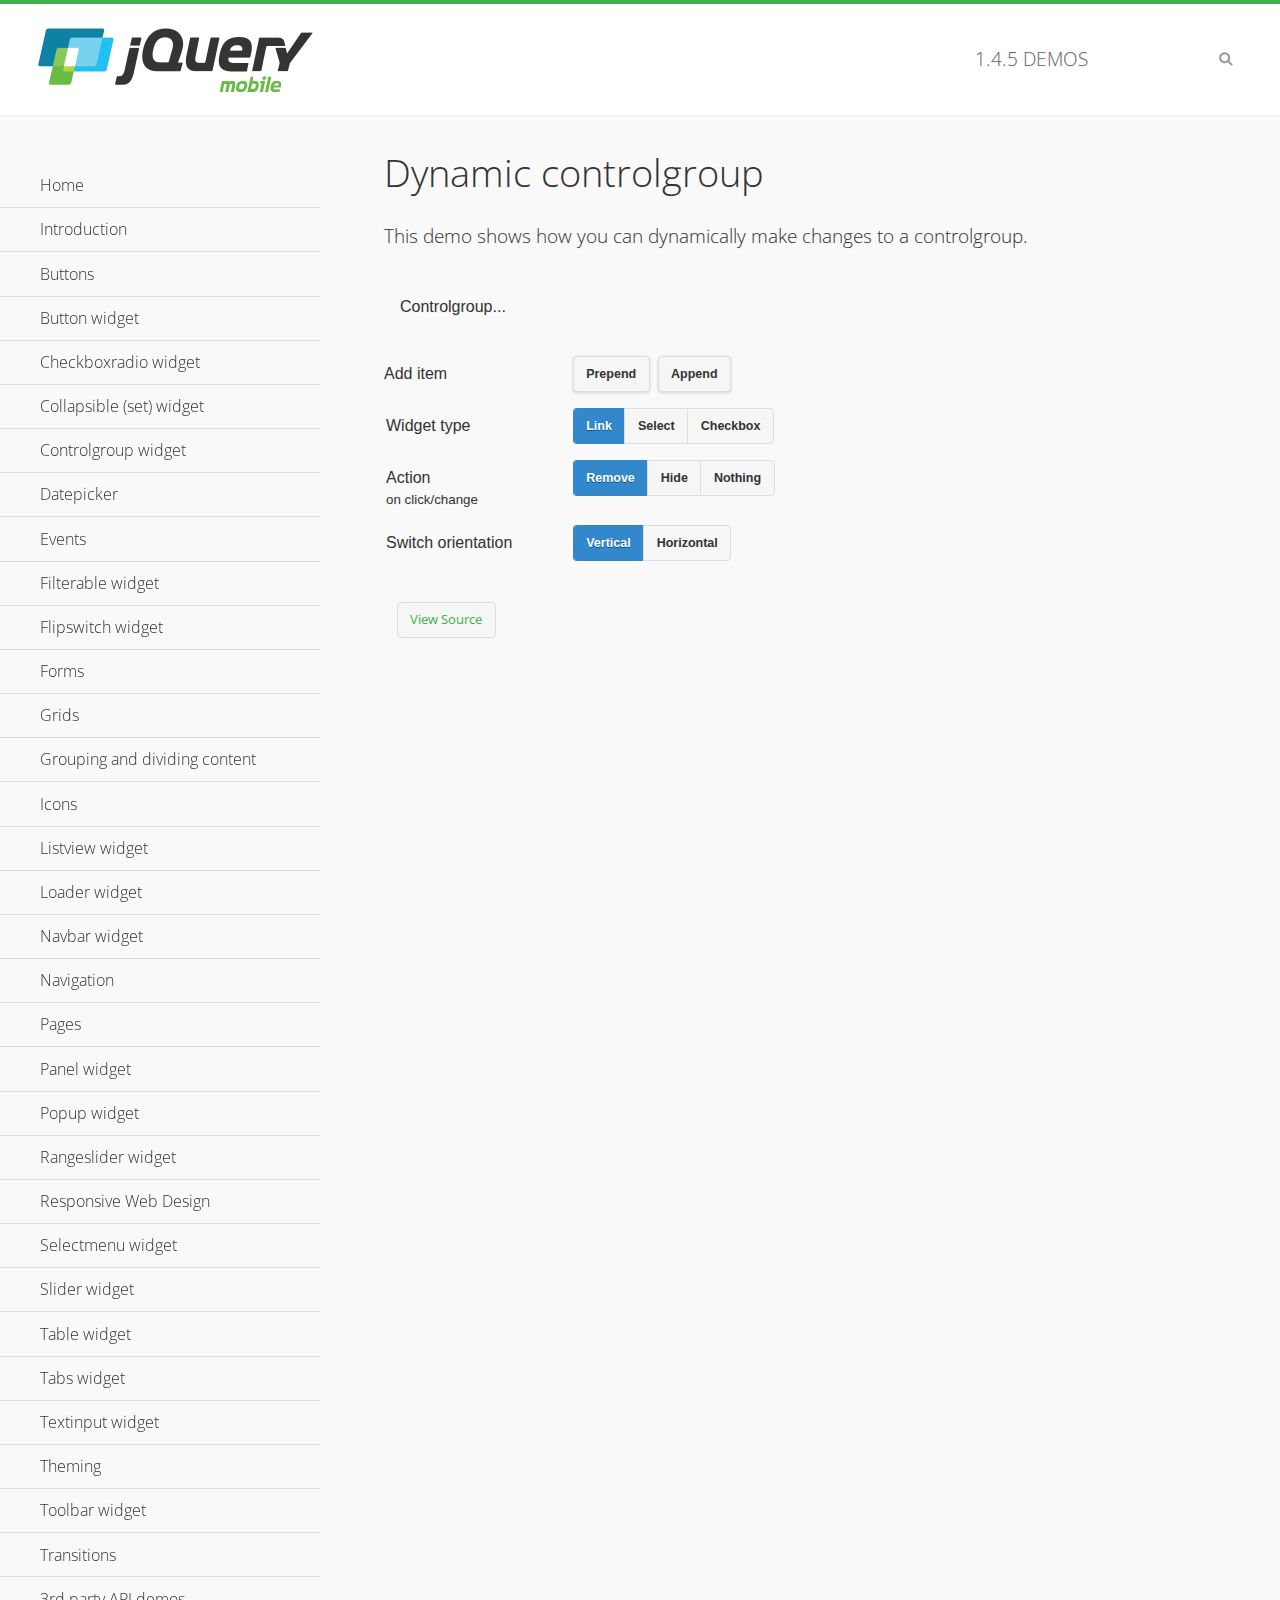
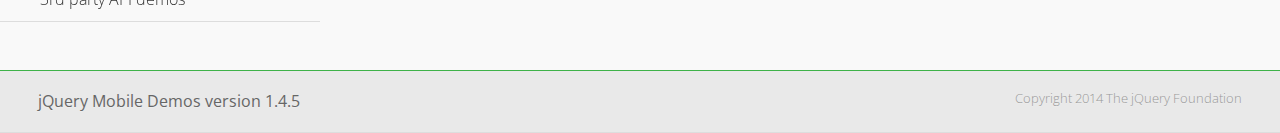
<file: www/jqm/demos/controlgroup-dynamic/index.html>
<!DOCTYPE html>
<html>
<head>
	<meta charset="utf-8">
	<meta name="viewport" content="width=device-width, initial-scale=1">
	<title>Dynamic controlgroup - jQuery Mobile Demos</title>
	<link rel="shortcut icon" href="../favicon.ico">
    <link rel="stylesheet" href="http://fonts.googleapis.com/css?family=Open+Sans:300,400,700">
	<link rel="stylesheet" href="../css/themes/default/jquery.mobile-1.4.5.min.css">
	<link rel="stylesheet" href="../_assets/css/jqm-demos.css">
	<script src="../js/jquery.js"></script>
	<script src="../_assets/js/index.js"></script>
	<script src="../js/jquery.mobile-1.4.5.min.js"></script>
	<script>
		( function( $, undefined ) {
			var counter = 0;
			$( document ).bind( "pagecreate", function( e ) {
				$( "#prepend, #append", e.target ).on( "click", function( e ) {
					counter++;

					var widgetType = $( "[name='radio-widget']:checked" ).attr( "id" ),
						group = $( "#my-controlgroup" ),
						$el,
						action = function() {
							var action = $( "[name='radio-action']:checked" ).attr( "id" );
							if ( $( $el[1] ).is( "select" ) && action === "hide" ) {
								$el = $( $el[1] ).parents( ".ui-select" );
							}
							$el[ action ]();
							group.controlgroup( "refresh" );
						};

					if ( widgetType === "link" ) {

						$el = $( "<a href='#'>Link " + counter + "</a>" ).bind( "click", action );
						$( "#my-controlgroup" ).controlgroup( "container" )[ $( this ).attr( "id" ) ]( $el );
						$el.buttonMarkup();

					} else if ( widgetType === "select" ) {

						$el = $( "<label for='widget" + counter + "'>Select " + counter + "</label><select id='widget" + counter + "'><option value='option1'>Select " + counter + "</option><option value='option2'>Select option</option></select>" );
						$( $el[ 1 ] ).bind( "change", action);
						$( "#my-controlgroup" ).controlgroup( "container" )[ $( this ).attr( "id" ) ]( $el );
						$( $el[ 1 ] ).selectmenu();

					} else {

						$el = $( "<label for='widget" + counter + "'>Checkbox " + counter + "</label><input type='checkbox' id='widget" + counter + "'></input>" );
						$( $el[ 1 ] ).bind( "change", action );
						$( "#my-controlgroup" ).controlgroup( "container" )[ $( this ).attr( "id" ) ]( $el );
						$( $el[ 1 ] ).checkboxradio();

					}

					group.controlgroup( "refresh" );
				});

				$( "[name='radio-orientation']" ).bind( "change", function( e ) {
					$( "#my-controlgroup" ).controlgroup( "option", "type", ( $( "#isHorizontal" ).is( ":checked" ) ? "horizontal" : "vertical" ) );
				});
			});
		})( jQuery );
	</script>
</head>
<body>
<div data-role="page" class="jqm-demos">

	<div data-role="header" class="jqm-header">
		<h2><a href="../" title="jQuery Mobile Demos home"><img src="../_assets/img/jquery-logo.png" alt="jQuery Mobile"></a></h2>
		<p><span class="jqm-version"></span> Demos</p>
		<a href="#" class="jqm-navmenu-link ui-btn ui-btn-icon-notext ui-corner-all ui-icon-bars ui-nodisc-icon ui-alt-icon ui-btn-left">Menu</a>
		<a href="#" class="jqm-search-link ui-btn ui-btn-icon-notext ui-corner-all ui-icon-search ui-nodisc-icon ui-alt-icon ui-btn-right">Search</a>
	</div><!-- /header -->

	<div role="main" class="ui-content jqm-content">

        <h1>Dynamic controlgroup</h1>

        <p>This demo shows how you can dynamically make changes to a controlgroup.</p>

        <div data-demo-html="true" data-demo-js="true">

            <form>
            	<div class="ui-body ui-body-d ui-corner-all">
                	<p>Controlgroup...</p>
                	<div data-role="controlgroup" id="my-controlgroup"><!-- items will be injected here --></div>
                </div>
            </form>

            <div class="ui-field-contain">
                <label for="prepend">Add item</label>
                <button id="prepend" data-mini="true" data-inline="true">Prepend</button>
                <label for="append" class="ui-hidden-accessible">Action</label>
                <button id="append" data-mini="true" data-inline="true">Append</button>
            </div>

            <form action="#" method="get">
            	<div class="ui-field-contain">
                    <fieldset data-role="controlgroup" data-type="horizontal" data-mini="true">
                        <legend>Widget type</legend>

                        <input type="radio" name="radio-widget" id="link" value="link" checked="checked">
                        <label for="link">Link</label>

                        <input type="radio" name="radio-widget" id="select" value="select">
                        <label for="select">Select</label>

                        <input type="radio" name="radio-widget" id="checkbox" value="checkbox">
                        <label for="checkbox">Checkbox</label>
                    </fieldset>
            	</div>

            	<div class="ui-field-contain">
                    <fieldset data-role="controlgroup" data-type="horizontal" data-mini="true">
                        <legend>Action<br><small>on click/change</small></legend>

                        <input type="radio" name="radio-action" id="remove" value="remove" checked="checked">
                        <label for="remove">Remove</label>

                        <input type="radio" name="radio-action" id="hide" value="hide">
                        <label for="hide">Hide</label>

                        <input type="radio" name="radio-action" id="width" value="width">
                        <label for="width">Nothing</label>
                    </fieldset>
            	</div>

            	<div class="ui-field-contain">
                    <fieldset data-role="controlgroup" data-type="horizontal" data-mini="true">
                        <legend>Switch orientation</legend>

                        <input type="radio" name="radio-orientation" id="isVertical" value="isVertical" checked="checked">
                        <label for="isVertical">Vertical</label>

                        <input type="radio" name="radio-orientation" id="isHorizontal" value="isHorizontal">
                        <label for="isHorizontal">Horizontal</label>
                    </fieldset>
            	</div>

            </form>

        </div><!--/demo-html -->

	</div><!-- /content -->
	    <div data-role="panel" class="jqm-navmenu-panel" data-position="left" data-display="overlay" data-theme="a">
	    	<ul class="jqm-list ui-alt-icon ui-nodisc-icon">
<li data-filtertext="demos homepage" data-icon="home"><a href=".././">Home</a></li>
<li data-filtertext="introduction overview getting started"><a href="../intro/" data-ajax="false">Introduction</a></li>
<li data-filtertext="buttons button markup buttonmarkup method anchor link button element"><a href="../button-markup/" data-ajax="false">Buttons</a></li>
<li data-filtertext="form button widget input button submit reset"><a href="../button/" data-ajax="false">Button widget</a></li>
<li data-role="collapsible" data-enhanced="true" data-collapsed-icon="carat-d" data-expanded-icon="carat-u" data-iconpos="right" data-inset="false" class="ui-collapsible ui-collapsible-themed-content ui-collapsible-collapsed">
	<h3 class="ui-collapsible-heading ui-collapsible-heading-collapsed">
		<a href="#" class="ui-collapsible-heading-toggle ui-btn ui-btn-icon-right ui-btn-inherit ui-icon-carat-d">
		    Checkboxradio widget<span class="ui-collapsible-heading-status"> click to expand contents</span>
		</a>
	</h3>
	<div class="ui-collapsible-content ui-body-inherit ui-collapsible-content-collapsed" aria-hidden="true">
		<ul>
			<li data-filtertext="form checkboxradio widget checkbox input checkboxes controlgroups"><a href="../checkboxradio-checkbox/" data-ajax="false">Checkboxes</a></li>
			<li data-filtertext="form checkboxradio widget radio input radio buttons controlgroups"><a href="../checkboxradio-radio/" data-ajax="false">Radio buttons</a></li>
		</ul>
	</div>
</li>
<li data-role="collapsible" data-enhanced="true" data-collapsed-icon="carat-d" data-expanded-icon="carat-u" data-iconpos="right" data-inset="false" class="ui-collapsible ui-collapsible-themed-content ui-collapsible-collapsed">
	<h3 class="ui-collapsible-heading ui-collapsible-heading-collapsed">
		<a href="#" class="ui-collapsible-heading-toggle ui-btn ui-btn-icon-right ui-btn-inherit ui-icon-carat-d">
			Collapsible (set) widget<span class="ui-collapsible-heading-status"> click to expand contents</span>
		</a>
	</h3>
	<div class="ui-collapsible-content ui-body-inherit ui-collapsible-content-collapsed" aria-hidden="true">
		<ul>
			<li data-filtertext="collapsibles content formatting"><a href="../collapsible/" data-ajax="false">Collapsible</a></li>
			<li data-filtertext="dynamic collapsible set accordion append expand"><a href="../collapsible-dynamic/" data-ajax="false">Dynamic collapsibles</a></li>
			<li data-filtertext="accordions collapsible set widget content formatting grouped collapsibles"><a href="../collapsibleset/" data-ajax="false">Collapsible set</a></li>
		</ul>
	</div>
</li>
<li data-role="collapsible" data-enhanced="true" data-collapsed-icon="carat-d" data-expanded-icon="carat-u" data-iconpos="right" data-inset="false" class="ui-collapsible ui-collapsible-themed-content ui-collapsible-collapsed">
	<h3 class="ui-collapsible-heading ui-collapsible-heading-collapsed">
		<a href="#" class="ui-collapsible-heading-toggle ui-btn ui-btn-icon-right ui-btn-inherit ui-icon-carat-d">
			Controlgroup widget<span class="ui-collapsible-heading-status"> click to expand contents</span>
		</a>
	</h3>
	<div class="ui-collapsible-content ui-body-inherit ui-collapsible-content-collapsed" aria-hidden="true">
		<ul>
			<li data-filtertext="controlgroups selectmenu checkboxradio input grouped buttons horizontal vertical"><a href="../controlgroup/" data-ajax="false">Controlgroup</a></li>
			<li data-filtertext="dynamic controlgroup dynamically add buttons"><a href="../controlgroup-dynamic/" data-ajax="false">Dynamic controlgroups</a></li>
		</ul>
	</div>
</li>
<li data-filtertext="form datepicker widget date input"><a href="../datepicker/" data-ajax="false">Datepicker</a></li>
<li data-role="collapsible" data-enhanced="true" data-collapsed-icon="carat-d" data-expanded-icon="carat-u" data-iconpos="right" data-inset="false" class="ui-collapsible ui-collapsible-themed-content ui-collapsible-collapsed">
	<h3 class="ui-collapsible-heading ui-collapsible-heading-collapsed">
		<a href="#" class="ui-collapsible-heading-toggle ui-btn ui-btn-icon-right ui-btn-inherit ui-icon-carat-d">
			Events<span class="ui-collapsible-heading-status"> click to expand contents</span>
		</a>
	</h3>
	<div class="ui-collapsible-content ui-body-inherit ui-collapsible-content-collapsed" aria-hidden="true">
		<ul>
			<li data-filtertext="swipe to delete list items listviews swipe events"><a href="../swipe-list/" data-ajax="false">Swipe list items</a></li>
			<li data-filtertext="swipe to navigate swipe page navigation swipe events"><a href="../swipe-page/" data-ajax="false">Swipe page navigation</a></li>
		</ul>
	</div>
</li>
<li data-filtertext="filterable filter elements sorting searching listview table"><a href="../filterable/" data-ajax="false">Filterable widget</a></li>
<li data-filtertext="form flipswitch widget flip toggle switch binary select checkbox input"><a href="../flipswitch/" data-ajax="false">Flipswitch widget</a></li>
<li data-role="collapsible" data-enhanced="true" data-collapsed-icon="carat-d" data-expanded-icon="carat-u" data-iconpos="right" data-inset="false" class="ui-collapsible ui-collapsible-themed-content ui-collapsible-collapsed">
	<h3 class="ui-collapsible-heading ui-collapsible-heading-collapsed">
		<a href="#" class="ui-collapsible-heading-toggle ui-btn ui-btn-icon-right ui-btn-inherit ui-icon-carat-d">
			Forms<span class="ui-collapsible-heading-status"> click to expand contents</span>
		</a>
	</h3>
	<div class="ui-collapsible-content ui-body-inherit ui-collapsible-content-collapsed" aria-hidden="true">
		<ul>
			<li data-filtertext="forms text checkbox radio range button submit reset inputs selects textarea slider flipswitch label form elements"><a href="../forms/" data-ajax="false">Forms</a></li>
			<li data-filtertext="form hide labels hidden accessible ui-hidden-accessible forms"><a href="../forms-label-hidden-accessible/" data-ajax="false">Hide labels</a></li>
			<li data-filtertext="form field containers fieldcontain ui-field-contain forms"><a href="../forms-field-contain/" data-ajax="false">Field containers</a></li>
			<li data-filtertext="forms disabled form elements"><a href="../forms-disabled/" data-ajax="false">Forms disabled</a></li>
			<li data-filtertext="forms gallery examples overview forms text checkbox radio range button submit reset inputs selects textarea slider flipswitch label form elements"><a href="../forms-gallery/" data-ajax="false">Forms gallery</a></li>
		</ul>
	</div>
</li>
<li data-role="collapsible" data-enhanced="true" data-collapsed-icon="carat-d" data-expanded-icon="carat-u" data-iconpos="right" data-inset="false" class="ui-collapsible ui-collapsible-themed-content ui-collapsible-collapsed">
	<h3 class="ui-collapsible-heading ui-collapsible-heading-collapsed">
		<a href="#" class="ui-collapsible-heading-toggle ui-btn ui-btn-icon-right ui-btn-inherit ui-icon-carat-d">
			Grids<span class="ui-collapsible-heading-status"> click to expand contents</span>
		</a>
	</h3>
	<div class="ui-collapsible-content ui-body-inherit ui-collapsible-content-collapsed" aria-hidden="true">
		<ul>
			<li data-filtertext="grids columns blocks content formatting rwd responsive css framework"><a href="../grids/" data-ajax="false">Grids</a></li>
			<li data-filtertext="buttons in grids css framework"><a href="../grids-buttons/" data-ajax="false">Buttons in grids</a></li>
			<li data-filtertext="custom responsive grids rwd css framework"><a href="../grids-custom-responsive/" data-ajax="false">Custom responsive grids</a></li>
		</ul>
	</div>
</li>
<li data-filtertext="blocks content formatting sections heading"><a href="../body-bar-classes/" data-ajax="false">Grouping and dividing content</a></li>
<li data-role="collapsible" data-enhanced="true" data-collapsed-icon="carat-d" data-expanded-icon="carat-u" data-iconpos="right" data-inset="false" class="ui-collapsible ui-collapsible-themed-content ui-collapsible-collapsed">
	<h3 class="ui-collapsible-heading ui-collapsible-heading-collapsed">
		<a href="#" class="ui-collapsible-heading-toggle ui-btn ui-btn-icon-right ui-btn-inherit ui-icon-carat-d">
			Icons<span class="ui-collapsible-heading-status"> click to expand contents</span>
		</a>
	</h3>
	<div class="ui-collapsible-content ui-body-inherit ui-collapsible-content-collapsed" aria-hidden="true">
		<ul>
			<li data-filtertext="button icons svg disc alt custom icon position"><a href="../icons/" data-ajax="false">Icons</a></li>
			<li data-filtertext=""><a href="../icons-grunticon/" data-ajax="false">Grunticon loader</a></li>
		</ul>
	</div>
</li>
<li data-role="collapsible" data-enhanced="true" data-collapsed-icon="carat-d" data-expanded-icon="carat-u" data-iconpos="right" data-inset="false" class="ui-collapsible ui-collapsible-themed-content ui-collapsible-collapsed">
	<h3 class="ui-collapsible-heading ui-collapsible-heading-collapsed">
		<a href="#" class="ui-collapsible-heading-toggle ui-btn ui-btn-icon-right ui-btn-inherit ui-icon-carat-d">
			Listview widget<span class="ui-collapsible-heading-status"> click to expand contents</span>
		</a>
	</h3>
	<div class="ui-collapsible-content ui-body-inherit ui-collapsible-content-collapsed" aria-hidden="true">
		<ul>
			<li data-filtertext="listview widget thumbnails icons nested split button collapsible ul ol"><a href="../listview/" data-ajax="false">Listview</a></li>
			<li data-filtertext="autocomplete filterable reveal listview filtertextbeforefilter placeholder"><a href="../listview-autocomplete/" data-ajax="false">Listview autocomplete</a></li>
			<li data-filtertext="autocomplete filterable reveal listview remote data filtertextbeforefilter placeholder"><a href="../listview-autocomplete-remote/" data-ajax="false">Listview autocomplete remote data</a></li>
			<li data-filtertext="autodividers anchor jump scroll linkbars listview lists ul ol"><a href="../listview-autodividers-linkbar/" data-ajax="false">Listview autodividers linkbar</a></li>
			<li data-filtertext="listview autodividers selector autodividersselector lists ul ol"><a href="../listview-autodividers-selector/" data-ajax="false">Listview autodividers selector</a></li>
			<li data-filtertext="listview nested list items"><a href="../listview-nested-lists/" data-ajax="false">Nested Listviews</a></li>
			<li data-filtertext="listview collapsible list items flat"><a href="../listview-collapsible-item-flat/" data-ajax="false">Listview collapsible list items (flat)</a></li>
			<li data-filtertext="listview collapsible list indented"><a href="../listview-collapsible-item-indented/" data-ajax="false">Listview collapsible list items (indented)</a></li>
			<li data-filtertext="grid listview responsive grids responsive listviews lists ul"><a href="../listview-grid/" data-ajax="false">Listview responsive grid</a></li>
		</ul>
	</div>
</li>
<li data-filtertext="loader widget page loading navigation overlay spinner"><a href="../loader/" data-ajax="false">Loader widget</a></li>
<li data-filtertext="navbar widget navmenu toolbars header footer"><a href="../navbar/" data-ajax="false">Navbar widget</a></li>
<li data-role="collapsible" data-enhanced="true" data-collapsed-icon="carat-d" data-expanded-icon="carat-u" data-iconpos="right" data-inset="false" class="ui-collapsible ui-collapsible-themed-content ui-collapsible-collapsed">
	<h3 class="ui-collapsible-heading ui-collapsible-heading-collapsed">
		<a href="#" class="ui-collapsible-heading-toggle ui-btn ui-btn-icon-right ui-btn-inherit ui-icon-carat-d">
			Navigation<span class="ui-collapsible-heading-status"> click to expand contents</span>
		</a>
	</h3>
	<div class="ui-collapsible-content ui-body-inherit ui-collapsible-content-collapsed" aria-hidden="true">
		<ul>
			<li data-filtertext="ajax navigation navigate widget history event method"><a href="../navigation/" data-ajax="false">Navigation</a></li>
			<li data-filtertext="linking pages page links navigation ajax prefetch cache"><a href="../navigation-linking-pages/" data-ajax="false">Linking pages</a></li>
			<!-- <li data-filtertext="php redirect server redirection server-side navigation"><a href="../navigation-php-redirect/" data-ajax="false">PHP redirect demo</a></li>-->
			<li data-filtertext="navigation redirection hash query"><a href="../navigation-hash-processing/" data-ajax="false">Hash processing demo</a></li>
			<li data-filtertext="navigation redirection hash query"><a href="../page-events/" data-ajax="false">Page Navigation Events</a></li>
		</ul>
	</div>
</li>
<li data-role="collapsible" data-enhanced="true" data-collapsed-icon="carat-d" data-expanded-icon="carat-u" data-iconpos="right" data-inset="false" class="ui-collapsible ui-collapsible-themed-content ui-collapsible-collapsed">
	<h3 class="ui-collapsible-heading ui-collapsible-heading-collapsed">
		<a href="#" class="ui-collapsible-heading-toggle ui-btn ui-btn-icon-right ui-btn-inherit ui-icon-carat-d">
			Pages<span class="ui-collapsible-heading-status"> click to expand contents</span>
		</a>
	</h3>
	<div class="ui-collapsible-content ui-body-inherit ui-collapsible-content-collapsed" aria-hidden="true">
		<ul>
			<li data-filtertext="pages page widget ajax navigation"><a href="../pages/" data-ajax="false">Pages</a></li>
			<li data-filtertext="single page"><a href="../pages-single-page/" data-ajax="false">Single page</a></li>
			<li data-filtertext="multipage multi-page page"><a href="../pages-multi-page/" data-ajax="false">Multi-page template</a></li>
			<li data-filtertext="dialog page widget modal popup"><a href="../pages-dialog/" data-ajax="false">Dialog page</a></li>
		</ul>
	</div>
</li>
<li data-role="collapsible" data-enhanced="true" data-collapsed-icon="carat-d" data-expanded-icon="carat-u" data-iconpos="right" data-inset="false" class="ui-collapsible ui-collapsible-themed-content ui-collapsible-collapsed">
	<h3 class="ui-collapsible-heading ui-collapsible-heading-collapsed">
		<a href="#" class="ui-collapsible-heading-toggle ui-btn ui-btn-icon-right ui-btn-inherit ui-icon-carat-d">
			Panel widget<span class="ui-collapsible-heading-status"> click to expand contents</span>
		</a>
	</h3>
	<div class="ui-collapsible-content ui-body-inherit ui-collapsible-content-collapsed" aria-hidden="true">
		<ul>
			<li data-filtertext="panel widget sliding panels reveal push overlay responsive"><a href="../panel/" data-ajax="false">Panel</a></li>
			<li data-filtertext=""><a href="../panel-external/" data-ajax="false">External panels</a></li>
			<li data-filtertext="panel "><a href="../panel-fixed/" data-ajax="false">Fixed panels</a></li>
			<li data-filtertext="panel slide panels sliding panels shadow rwd responsive breakpoint"><a href="../panel-responsive/" data-ajax="false">Panels responsive</a></li>
			<li data-filtertext="panel custom style custom panel width reveal shadow listview panel styling page background wrapper"><a href="../panel-styling/" data-ajax="false">Custom panel style</a></li>
			<li data-filtertext="panel open on swipe"><a href="../panel-swipe-open/" data-ajax="false">Panel open on swipe</a></li>
			<li data-filtertext="panels outside page internal external toolbars"><a href="../panel-external-internal/" data-ajax="false">Panel external and internal</a></li>
		</ul>
	</div>
</li>
<li data-role="collapsible" data-enhanced="true" data-collapsed-icon="carat-d" data-expanded-icon="carat-u" data-iconpos="right" data-inset="false" class="ui-collapsible ui-collapsible-themed-content ui-collapsible-collapsed">
	<h3 class="ui-collapsible-heading ui-collapsible-heading-collapsed">
		<a href="#" class="ui-collapsible-heading-toggle ui-btn ui-btn-icon-right ui-btn-inherit ui-icon-carat-d">
			Popup widget<span class="ui-collapsible-heading-status"> click to expand contents</span>
		</a>
	</h3>
	<div class="ui-collapsible-content ui-body-inherit ui-collapsible-content-collapsed" aria-hidden="true">
		<ul>
			<li data-filtertext="popup widget popups dialog modal transition tooltip lightbox form overlay screen flip pop fade transition"><a href="../popup/" data-ajax="false">Popup</a></li>
			<li data-filtertext="popup alignment position"><a href="../popup-alignment/" data-ajax="false">Popup alignment</a></li>
			<li data-filtertext="popup arrow size popups popover"><a href="../popup-arrow-size/" data-ajax="false">Popup arrow size</a></li>
			<li data-filtertext="dynamic popups popup images lightbox"><a href="../popup-dynamic/" data-ajax="false">Dynamic popups</a></li>
			<li data-filtertext="popups with iframes scaling"><a href="../popup-iframe/" data-ajax="false">Popups with iframes</a></li>
			<li data-filtertext="popup image scaling"><a href="../popup-image-scaling/" data-ajax="false">Popup image scaling</a></li>
			<li data-filtertext="external popup outside multi-page"><a href="../popup-outside-multipage/" data-ajax="false">Popup outside multi-page</a></li>
		</ul>
	</div>
</li>
<li data-filtertext="form rangeslider widget dual sliders dual handle sliders range input"><a href="../rangeslider/" data-ajax="false">Rangeslider widget</a></li>
<li data-filtertext="responsive web design rwd adaptive progressive enhancement PE accessible mobile breakpoints media query media queries"><a href="../rwd/" data-ajax="false">Responsive Web Design</a></li>
<li data-role="collapsible" data-enhanced="true" data-collapsed-icon="carat-d" data-expanded-icon="carat-u" data-iconpos="right" data-inset="false" class="ui-collapsible ui-collapsible-themed-content ui-collapsible-collapsed">
	<h3 class="ui-collapsible-heading ui-collapsible-heading-collapsed">
		<a href="#" class="ui-collapsible-heading-toggle ui-btn ui-btn-icon-right ui-btn-inherit ui-icon-carat-d">
			Selectmenu widget<span class="ui-collapsible-heading-status"> click to expand contents</span>
		</a>
	</h3>
	<div class="ui-collapsible-content ui-body-inherit ui-collapsible-content-collapsed" aria-hidden="true">
		<ul>
			<li data-filtertext="form selectmenu widget select input custom select menu selects"><a href="../selectmenu/" data-ajax="false">Selectmenu</a></li>
			<li data-filtertext="form custom select menu selectmenu widget custom menu option optgroup multiple selects"><a href="../selectmenu-custom/" data-ajax="false">Custom select menu</a></li>
			<li data-filtertext="filterable select filter popup dialog"><a href="../selectmenu-custom-filter/" data-ajax="false">Custom select menu with filter</a></li>
		</ul>
	</div>
</li>
<li data-role="collapsible" data-enhanced="true" data-collapsed-icon="carat-d" data-expanded-icon="carat-u" data-iconpos="right" data-inset="false" class="ui-collapsible ui-collapsible-themed-content ui-collapsible-collapsed">
	<h3 class="ui-collapsible-heading ui-collapsible-heading-collapsed">
		<a href="#" class="ui-collapsible-heading-toggle ui-btn ui-btn-icon-right ui-btn-inherit ui-icon-carat-d">
			Slider widget<span class="ui-collapsible-heading-status"> click to expand contents</span>
		</a>
	</h3>
	<div class="ui-collapsible-content ui-body-inherit ui-collapsible-content-collapsed" aria-hidden="true">
		<ul>
			<li data-filtertext="form slider widget range input single sliders"><a href="../slider/" data-ajax="false">Slider</a></li>
			<li data-filtertext="form slider widget flipswitch slider binary select flip toggle switch"><a href="../slider-flipswitch/" data-ajax="false">Slider flip toggle switch</a></li>
			<li data-filtertext="form slider tooltip handle value input range sliders"><a href="../slider-tooltip/" data-ajax="false">Slider tooltip</a></li>
		</ul>
	</div>
</li>
<li data-role="collapsible" data-enhanced="true" data-collapsed-icon="carat-d" data-expanded-icon="carat-u" data-iconpos="right" data-inset="false" class="ui-collapsible ui-collapsible-themed-content ui-collapsible-collapsed">
	<h3 class="ui-collapsible-heading ui-collapsible-heading-collapsed">
		<a href="#" class="ui-collapsible-heading-toggle ui-btn ui-btn-icon-right ui-btn-inherit ui-icon-carat-d">
			Table widget<span class="ui-collapsible-heading-status"> click to expand contents</span>
		</a>
	</h3>
	<div class="ui-collapsible-content ui-body-inherit ui-collapsible-content-collapsed" aria-hidden="true">
		<ul>
			<li data-filtertext="table widget reflow column toggle th td responsive tables rwd hide show tabular"><a href="../table-column-toggle/" data-ajax="false">Table Column Toggle</a></li>
			<li data-filtertext="table column toggle phone comparison demo"><a href="../table-column-toggle-example/" data-ajax="false">Table Column Toggle demo</a></li>
			<li data-filtertext="responsive tables table column toggle heading groups rwd breakpoint"><a href="../table-column-toggle-heading-groups/" data-ajax="false">Table Column Toggle heading groups</a></li>
			<li data-filtertext="responsive tables table column toggle hide rwd breakpoint customization options"><a href="../table-column-toggle-options/" data-ajax="false">Table Column Toggle options</a></li>
			<li data-filtertext="table reflow th td responsive rwd columns tabular"><a href="../table-reflow/" data-ajax="false">Table Reflow</a></li>
			<li data-filtertext="responsive tables table reflow heading groups rwd breakpoint"><a href="../table-reflow-heading-groups/" data-ajax="false">Table Reflow heading groups</a></li>
			<li data-filtertext="responsive tables table reflow stripes strokes table style"><a href="../table-reflow-stripes-strokes/" data-ajax="false">Table Reflow stripes and strokes</a></li>
			<li data-filtertext="responsive tables table reflow stack custom styles"><a href="../table-reflow-styling/" data-ajax="false">Table Reflow custom styles</a></li>
		</ul>
	</div>
</li>
<li data-filtertext="ui tabs widget"><a href="../tabs/" data-ajax="false">Tabs widget</a></li>
<li data-filtertext="form textinput widget text input textarea number date time tel email file color password"><a href="../textinput/" data-ajax="false">Textinput widget</a></li>
<li data-role="collapsible" data-enhanced="true" data-collapsed-icon="carat-d" data-expanded-icon="carat-u" data-iconpos="right" data-inset="false" class="ui-collapsible ui-collapsible-themed-content ui-collapsible-collapsed">
	<h3 class="ui-collapsible-heading ui-collapsible-heading-collapsed">
		<a href="#" class="ui-collapsible-heading-toggle ui-btn ui-btn-icon-right ui-btn-inherit ui-icon-carat-d">
			Theming<span class="ui-collapsible-heading-status"> click to expand contents</span>
		</a>
	</h3>
	<div class="ui-collapsible-content ui-body-inherit ui-collapsible-content-collapsed" aria-hidden="true">
		<ul>
			<li data-filtertext="default theme swatches theming style css"><a href="../theme-default/" data-ajax="false">Default theme</a></li>
			<li data-filtertext="classic theme old theme swatches theming style css"><a href="../theme-classic/" data-ajax="false">Classic theme</a></li>
		</ul>
	</div>
</li>
<li data-role="collapsible" data-enhanced="true" data-collapsed-icon="carat-d" data-expanded-icon="carat-u" data-iconpos="right" data-inset="false" class="ui-collapsible ui-collapsible-themed-content ui-collapsible-collapsed">
	<h3 class="ui-collapsible-heading ui-collapsible-heading-collapsed">
		<a href="#" class="ui-collapsible-heading-toggle ui-btn ui-btn-icon-right ui-btn-inherit ui-icon-carat-d">
			Toolbar widget<span class="ui-collapsible-heading-status"> click to expand contents</span>
		</a>
	</h3>
	<div class="ui-collapsible-content ui-body-inherit ui-collapsible-content-collapsed" aria-hidden="true">
		<ul>
			<li data-filtertext="toolbar widget header footer toolbars fixed fullscreen external sections"><a href="../toolbar/" data-ajax="false">Toolbar</a></li>
			<li data-filtertext="dynamic toolbars dynamically add toolbar header footer"><a href="../toolbar-dynamic/" data-ajax="false">Dynamic toolbars</a></li>
			<li data-filtertext="external toolbars header footer"><a href="../toolbar-external/" data-ajax="false">External toolbars</a></li>
			<li data-filtertext="fixed toolbars header footer"><a href="../toolbar-fixed/" data-ajax="false">Fixed toolbars</a></li>
			<li data-filtertext="fixed fullscreen toolbars header footer"><a href="../toolbar-fixed-fullscreen/" data-ajax="false">Fullscreen toolbars</a></li>
			<li data-filtertext="external fixed toolbars header footer"><a href="../toolbar-fixed-external/" data-ajax="false">Fixed external toolbars</a></li>
			<li data-filtertext="external persistent toolbars header footer navbar navmenu"><a href="../toolbar-fixed-persistent/" data-ajax="false">Persistent toolbars</a></li>
			<li data-filtertext="external ajax optimized toolbars persistent toolbars header footer navbar"><a href="../toolbar-fixed-persistent-optimized/" data-ajax="false">Ajax optimized toolbars</a></li>
			<li data-filtertext="form in toolbars header footer"><a href="../toolbar-fixed-forms/" data-ajax="false">Form in toolbar</a></li>
		</ul>
	</div>
</li>
<li data-filtertext="page transitions animated pages popup navigation flip slide fade pop"><a href="../transitions/" data-ajax="false">Transitions</a></li>
<li data-role="collapsible" data-enhanced="true" data-collapsed-icon="carat-d" data-expanded-icon="carat-u" data-iconpos="right" data-inset="false" class="ui-collapsible ui-collapsible-themed-content ui-collapsible-collapsed">
	<h3 class="ui-collapsible-heading ui-collapsible-heading-collapsed">
		<a href="#" class="ui-collapsible-heading-toggle ui-btn ui-btn-icon-right ui-btn-inherit ui-icon-carat-d">
			3rd party API demos<span class="ui-collapsible-heading-status"> click to expand contents</span>
		</a>
	</h3>
	<div class="ui-collapsible-content ui-body-inherit ui-collapsible-content-collapsed" aria-hidden="true">
		<ul>
			<li data-filtertext="backbone requirejs navigation router"><a href="../backbone-requirejs/" data-ajax="false">Backbone RequireJS</a></li>
			<li data-filtertext="google maps geolocation demo"><a href="../map-geolocation/" data-ajax="false">Google Maps geolocation</a></li>
			<li data-filtertext="google maps hybrid"><a href="../map-list-toggle/" data-ajax="false">Google Maps list toggle</a></li>
		</ul>
	</div>
</li>



		     </ul>
		</div><!-- /panel -->


	<div data-role="footer" data-position="fixed" data-tap-toggle="false" class="jqm-footer">
		<p>jQuery Mobile Demos version <span class="jqm-version"></span></p>
		<p>Copyright 2014 The jQuery Foundation</p>
	</div><!-- /footer -->
	<!-- TODO: This should become an external panel so we can add input to markup (unique ID) -->
    <div data-role="panel" class="jqm-search-panel" data-position="right" data-display="overlay" data-theme="a">
		<div class="jqm-search">
			<ul class="jqm-list" data-filter-placeholder="Search demos..." data-filter-reveal="true">
<li data-filtertext="demos homepage" data-icon="home"><a href=".././">Home</a></li>
<li data-filtertext="introduction overview getting started"><a href="../intro/" data-ajax="false">Introduction</a></li>
<li data-filtertext="buttons button markup buttonmarkup method anchor link button element"><a href="../button-markup/" data-ajax="false">Buttons</a></li>
<li data-filtertext="form button widget input button submit reset"><a href="../button/" data-ajax="false">Button widget</a></li>
<li data-role="collapsible" data-enhanced="true" data-collapsed-icon="carat-d" data-expanded-icon="carat-u" data-iconpos="right" data-inset="false" class="ui-collapsible ui-collapsible-themed-content ui-collapsible-collapsed">
	<h3 class="ui-collapsible-heading ui-collapsible-heading-collapsed">
		<a href="#" class="ui-collapsible-heading-toggle ui-btn ui-btn-icon-right ui-btn-inherit ui-icon-carat-d">
		    Checkboxradio widget<span class="ui-collapsible-heading-status"> click to expand contents</span>
		</a>
	</h3>
	<div class="ui-collapsible-content ui-body-inherit ui-collapsible-content-collapsed" aria-hidden="true">
		<ul>
			<li data-filtertext="form checkboxradio widget checkbox input checkboxes controlgroups"><a href="../checkboxradio-checkbox/" data-ajax="false">Checkboxes</a></li>
			<li data-filtertext="form checkboxradio widget radio input radio buttons controlgroups"><a href="../checkboxradio-radio/" data-ajax="false">Radio buttons</a></li>
		</ul>
	</div>
</li>
<li data-role="collapsible" data-enhanced="true" data-collapsed-icon="carat-d" data-expanded-icon="carat-u" data-iconpos="right" data-inset="false" class="ui-collapsible ui-collapsible-themed-content ui-collapsible-collapsed">
	<h3 class="ui-collapsible-heading ui-collapsible-heading-collapsed">
		<a href="#" class="ui-collapsible-heading-toggle ui-btn ui-btn-icon-right ui-btn-inherit ui-icon-carat-d">
			Collapsible (set) widget<span class="ui-collapsible-heading-status"> click to expand contents</span>
		</a>
	</h3>
	<div class="ui-collapsible-content ui-body-inherit ui-collapsible-content-collapsed" aria-hidden="true">
		<ul>
			<li data-filtertext="collapsibles content formatting"><a href="../collapsible/" data-ajax="false">Collapsible</a></li>
			<li data-filtertext="dynamic collapsible set accordion append expand"><a href="../collapsible-dynamic/" data-ajax="false">Dynamic collapsibles</a></li>
			<li data-filtertext="accordions collapsible set widget content formatting grouped collapsibles"><a href="../collapsibleset/" data-ajax="false">Collapsible set</a></li>
		</ul>
	</div>
</li>
<li data-role="collapsible" data-enhanced="true" data-collapsed-icon="carat-d" data-expanded-icon="carat-u" data-iconpos="right" data-inset="false" class="ui-collapsible ui-collapsible-themed-content ui-collapsible-collapsed">
	<h3 class="ui-collapsible-heading ui-collapsible-heading-collapsed">
		<a href="#" class="ui-collapsible-heading-toggle ui-btn ui-btn-icon-right ui-btn-inherit ui-icon-carat-d">
			Controlgroup widget<span class="ui-collapsible-heading-status"> click to expand contents</span>
		</a>
	</h3>
	<div class="ui-collapsible-content ui-body-inherit ui-collapsible-content-collapsed" aria-hidden="true">
		<ul>
			<li data-filtertext="controlgroups selectmenu checkboxradio input grouped buttons horizontal vertical"><a href="../controlgroup/" data-ajax="false">Controlgroup</a></li>
			<li data-filtertext="dynamic controlgroup dynamically add buttons"><a href="../controlgroup-dynamic/" data-ajax="false">Dynamic controlgroups</a></li>
		</ul>
	</div>
</li>
<li data-filtertext="form datepicker widget date input"><a href="../datepicker/" data-ajax="false">Datepicker</a></li>
<li data-role="collapsible" data-enhanced="true" data-collapsed-icon="carat-d" data-expanded-icon="carat-u" data-iconpos="right" data-inset="false" class="ui-collapsible ui-collapsible-themed-content ui-collapsible-collapsed">
	<h3 class="ui-collapsible-heading ui-collapsible-heading-collapsed">
		<a href="#" class="ui-collapsible-heading-toggle ui-btn ui-btn-icon-right ui-btn-inherit ui-icon-carat-d">
			Events<span class="ui-collapsible-heading-status"> click to expand contents</span>
		</a>
	</h3>
	<div class="ui-collapsible-content ui-body-inherit ui-collapsible-content-collapsed" aria-hidden="true">
		<ul>
			<li data-filtertext="swipe to delete list items listviews swipe events"><a href="../swipe-list/" data-ajax="false">Swipe list items</a></li>
			<li data-filtertext="swipe to navigate swipe page navigation swipe events"><a href="../swipe-page/" data-ajax="false">Swipe page navigation</a></li>
		</ul>
	</div>
</li>
<li data-filtertext="filterable filter elements sorting searching listview table"><a href="../filterable/" data-ajax="false">Filterable widget</a></li>
<li data-filtertext="form flipswitch widget flip toggle switch binary select checkbox input"><a href="../flipswitch/" data-ajax="false">Flipswitch widget</a></li>
<li data-role="collapsible" data-enhanced="true" data-collapsed-icon="carat-d" data-expanded-icon="carat-u" data-iconpos="right" data-inset="false" class="ui-collapsible ui-collapsible-themed-content ui-collapsible-collapsed">
	<h3 class="ui-collapsible-heading ui-collapsible-heading-collapsed">
		<a href="#" class="ui-collapsible-heading-toggle ui-btn ui-btn-icon-right ui-btn-inherit ui-icon-carat-d">
			Forms<span class="ui-collapsible-heading-status"> click to expand contents</span>
		</a>
	</h3>
	<div class="ui-collapsible-content ui-body-inherit ui-collapsible-content-collapsed" aria-hidden="true">
		<ul>
			<li data-filtertext="forms text checkbox radio range button submit reset inputs selects textarea slider flipswitch label form elements"><a href="../forms/" data-ajax="false">Forms</a></li>
			<li data-filtertext="form hide labels hidden accessible ui-hidden-accessible forms"><a href="../forms-label-hidden-accessible/" data-ajax="false">Hide labels</a></li>
			<li data-filtertext="form field containers fieldcontain ui-field-contain forms"><a href="../forms-field-contain/" data-ajax="false">Field containers</a></li>
			<li data-filtertext="forms disabled form elements"><a href="../forms-disabled/" data-ajax="false">Forms disabled</a></li>
			<li data-filtertext="forms gallery examples overview forms text checkbox radio range button submit reset inputs selects textarea slider flipswitch label form elements"><a href="../forms-gallery/" data-ajax="false">Forms gallery</a></li>
		</ul>
	</div>
</li>
<li data-role="collapsible" data-enhanced="true" data-collapsed-icon="carat-d" data-expanded-icon="carat-u" data-iconpos="right" data-inset="false" class="ui-collapsible ui-collapsible-themed-content ui-collapsible-collapsed">
	<h3 class="ui-collapsible-heading ui-collapsible-heading-collapsed">
		<a href="#" class="ui-collapsible-heading-toggle ui-btn ui-btn-icon-right ui-btn-inherit ui-icon-carat-d">
			Grids<span class="ui-collapsible-heading-status"> click to expand contents</span>
		</a>
	</h3>
	<div class="ui-collapsible-content ui-body-inherit ui-collapsible-content-collapsed" aria-hidden="true">
		<ul>
			<li data-filtertext="grids columns blocks content formatting rwd responsive css framework"><a href="../grids/" data-ajax="false">Grids</a></li>
			<li data-filtertext="buttons in grids css framework"><a href="../grids-buttons/" data-ajax="false">Buttons in grids</a></li>
			<li data-filtertext="custom responsive grids rwd css framework"><a href="../grids-custom-responsive/" data-ajax="false">Custom responsive grids</a></li>
		</ul>
	</div>
</li>
<li data-filtertext="blocks content formatting sections heading"><a href="../body-bar-classes/" data-ajax="false">Grouping and dividing content</a></li>
<li data-role="collapsible" data-enhanced="true" data-collapsed-icon="carat-d" data-expanded-icon="carat-u" data-iconpos="right" data-inset="false" class="ui-collapsible ui-collapsible-themed-content ui-collapsible-collapsed">
	<h3 class="ui-collapsible-heading ui-collapsible-heading-collapsed">
		<a href="#" class="ui-collapsible-heading-toggle ui-btn ui-btn-icon-right ui-btn-inherit ui-icon-carat-d">
			Icons<span class="ui-collapsible-heading-status"> click to expand contents</span>
		</a>
	</h3>
	<div class="ui-collapsible-content ui-body-inherit ui-collapsible-content-collapsed" aria-hidden="true">
		<ul>
			<li data-filtertext="button icons svg disc alt custom icon position"><a href="../icons/" data-ajax="false">Icons</a></li>
			<li data-filtertext=""><a href="../icons-grunticon/" data-ajax="false">Grunticon loader</a></li>
		</ul>
	</div>
</li>
<li data-role="collapsible" data-enhanced="true" data-collapsed-icon="carat-d" data-expanded-icon="carat-u" data-iconpos="right" data-inset="false" class="ui-collapsible ui-collapsible-themed-content ui-collapsible-collapsed">
	<h3 class="ui-collapsible-heading ui-collapsible-heading-collapsed">
		<a href="#" class="ui-collapsible-heading-toggle ui-btn ui-btn-icon-right ui-btn-inherit ui-icon-carat-d">
			Listview widget<span class="ui-collapsible-heading-status"> click to expand contents</span>
		</a>
	</h3>
	<div class="ui-collapsible-content ui-body-inherit ui-collapsible-content-collapsed" aria-hidden="true">
		<ul>
			<li data-filtertext="listview widget thumbnails icons nested split button collapsible ul ol"><a href="../listview/" data-ajax="false">Listview</a></li>
			<li data-filtertext="autocomplete filterable reveal listview filtertextbeforefilter placeholder"><a href="../listview-autocomplete/" data-ajax="false">Listview autocomplete</a></li>
			<li data-filtertext="autocomplete filterable reveal listview remote data filtertextbeforefilter placeholder"><a href="../listview-autocomplete-remote/" data-ajax="false">Listview autocomplete remote data</a></li>
			<li data-filtertext="autodividers anchor jump scroll linkbars listview lists ul ol"><a href="../listview-autodividers-linkbar/" data-ajax="false">Listview autodividers linkbar</a></li>
			<li data-filtertext="listview autodividers selector autodividersselector lists ul ol"><a href="../listview-autodividers-selector/" data-ajax="false">Listview autodividers selector</a></li>
			<li data-filtertext="listview nested list items"><a href="../listview-nested-lists/" data-ajax="false">Nested Listviews</a></li>
			<li data-filtertext="listview collapsible list items flat"><a href="../listview-collapsible-item-flat/" data-ajax="false">Listview collapsible list items (flat)</a></li>
			<li data-filtertext="listview collapsible list indented"><a href="../listview-collapsible-item-indented/" data-ajax="false">Listview collapsible list items (indented)</a></li>
			<li data-filtertext="grid listview responsive grids responsive listviews lists ul"><a href="../listview-grid/" data-ajax="false">Listview responsive grid</a></li>
		</ul>
	</div>
</li>
<li data-filtertext="loader widget page loading navigation overlay spinner"><a href="../loader/" data-ajax="false">Loader widget</a></li>
<li data-filtertext="navbar widget navmenu toolbars header footer"><a href="../navbar/" data-ajax="false">Navbar widget</a></li>
<li data-role="collapsible" data-enhanced="true" data-collapsed-icon="carat-d" data-expanded-icon="carat-u" data-iconpos="right" data-inset="false" class="ui-collapsible ui-collapsible-themed-content ui-collapsible-collapsed">
	<h3 class="ui-collapsible-heading ui-collapsible-heading-collapsed">
		<a href="#" class="ui-collapsible-heading-toggle ui-btn ui-btn-icon-right ui-btn-inherit ui-icon-carat-d">
			Navigation<span class="ui-collapsible-heading-status"> click to expand contents</span>
		</a>
	</h3>
	<div class="ui-collapsible-content ui-body-inherit ui-collapsible-content-collapsed" aria-hidden="true">
		<ul>
			<li data-filtertext="ajax navigation navigate widget history event method"><a href="../navigation/" data-ajax="false">Navigation</a></li>
			<li data-filtertext="linking pages page links navigation ajax prefetch cache"><a href="../navigation-linking-pages/" data-ajax="false">Linking pages</a></li>
			<!-- <li data-filtertext="php redirect server redirection server-side navigation"><a href="../navigation-php-redirect/" data-ajax="false">PHP redirect demo</a></li>-->
			<li data-filtertext="navigation redirection hash query"><a href="../navigation-hash-processing/" data-ajax="false">Hash processing demo</a></li>
			<li data-filtertext="navigation redirection hash query"><a href="../page-events/" data-ajax="false">Page Navigation Events</a></li>
		</ul>
	</div>
</li>
<li data-role="collapsible" data-enhanced="true" data-collapsed-icon="carat-d" data-expanded-icon="carat-u" data-iconpos="right" data-inset="false" class="ui-collapsible ui-collapsible-themed-content ui-collapsible-collapsed">
	<h3 class="ui-collapsible-heading ui-collapsible-heading-collapsed">
		<a href="#" class="ui-collapsible-heading-toggle ui-btn ui-btn-icon-right ui-btn-inherit ui-icon-carat-d">
			Pages<span class="ui-collapsible-heading-status"> click to expand contents</span>
		</a>
	</h3>
	<div class="ui-collapsible-content ui-body-inherit ui-collapsible-content-collapsed" aria-hidden="true">
		<ul>
			<li data-filtertext="pages page widget ajax navigation"><a href="../pages/" data-ajax="false">Pages</a></li>
			<li data-filtertext="single page"><a href="../pages-single-page/" data-ajax="false">Single page</a></li>
			<li data-filtertext="multipage multi-page page"><a href="../pages-multi-page/" data-ajax="false">Multi-page template</a></li>
			<li data-filtertext="dialog page widget modal popup"><a href="../pages-dialog/" data-ajax="false">Dialog page</a></li>
		</ul>
	</div>
</li>
<li data-role="collapsible" data-enhanced="true" data-collapsed-icon="carat-d" data-expanded-icon="carat-u" data-iconpos="right" data-inset="false" class="ui-collapsible ui-collapsible-themed-content ui-collapsible-collapsed">
	<h3 class="ui-collapsible-heading ui-collapsible-heading-collapsed">
		<a href="#" class="ui-collapsible-heading-toggle ui-btn ui-btn-icon-right ui-btn-inherit ui-icon-carat-d">
			Panel widget<span class="ui-collapsible-heading-status"> click to expand contents</span>
		</a>
	</h3>
	<div class="ui-collapsible-content ui-body-inherit ui-collapsible-content-collapsed" aria-hidden="true">
		<ul>
			<li data-filtertext="panel widget sliding panels reveal push overlay responsive"><a href="../panel/" data-ajax="false">Panel</a></li>
			<li data-filtertext=""><a href="../panel-external/" data-ajax="false">External panels</a></li>
			<li data-filtertext="panel "><a href="../panel-fixed/" data-ajax="false">Fixed panels</a></li>
			<li data-filtertext="panel slide panels sliding panels shadow rwd responsive breakpoint"><a href="../panel-responsive/" data-ajax="false">Panels responsive</a></li>
			<li data-filtertext="panel custom style custom panel width reveal shadow listview panel styling page background wrapper"><a href="../panel-styling/" data-ajax="false">Custom panel style</a></li>
			<li data-filtertext="panel open on swipe"><a href="../panel-swipe-open/" data-ajax="false">Panel open on swipe</a></li>
			<li data-filtertext="panels outside page internal external toolbars"><a href="../panel-external-internal/" data-ajax="false">Panel external and internal</a></li>
		</ul>
	</div>
</li>
<li data-role="collapsible" data-enhanced="true" data-collapsed-icon="carat-d" data-expanded-icon="carat-u" data-iconpos="right" data-inset="false" class="ui-collapsible ui-collapsible-themed-content ui-collapsible-collapsed">
	<h3 class="ui-collapsible-heading ui-collapsible-heading-collapsed">
		<a href="#" class="ui-collapsible-heading-toggle ui-btn ui-btn-icon-right ui-btn-inherit ui-icon-carat-d">
			Popup widget<span class="ui-collapsible-heading-status"> click to expand contents</span>
		</a>
	</h3>
	<div class="ui-collapsible-content ui-body-inherit ui-collapsible-content-collapsed" aria-hidden="true">
		<ul>
			<li data-filtertext="popup widget popups dialog modal transition tooltip lightbox form overlay screen flip pop fade transition"><a href="../popup/" data-ajax="false">Popup</a></li>
			<li data-filtertext="popup alignment position"><a href="../popup-alignment/" data-ajax="false">Popup alignment</a></li>
			<li data-filtertext="popup arrow size popups popover"><a href="../popup-arrow-size/" data-ajax="false">Popup arrow size</a></li>
			<li data-filtertext="dynamic popups popup images lightbox"><a href="../popup-dynamic/" data-ajax="false">Dynamic popups</a></li>
			<li data-filtertext="popups with iframes scaling"><a href="../popup-iframe/" data-ajax="false">Popups with iframes</a></li>
			<li data-filtertext="popup image scaling"><a href="../popup-image-scaling/" data-ajax="false">Popup image scaling</a></li>
			<li data-filtertext="external popup outside multi-page"><a href="../popup-outside-multipage/" data-ajax="false">Popup outside multi-page</a></li>
		</ul>
	</div>
</li>
<li data-filtertext="form rangeslider widget dual sliders dual handle sliders range input"><a href="../rangeslider/" data-ajax="false">Rangeslider widget</a></li>
<li data-filtertext="responsive web design rwd adaptive progressive enhancement PE accessible mobile breakpoints media query media queries"><a href="../rwd/" data-ajax="false">Responsive Web Design</a></li>
<li data-role="collapsible" data-enhanced="true" data-collapsed-icon="carat-d" data-expanded-icon="carat-u" data-iconpos="right" data-inset="false" class="ui-collapsible ui-collapsible-themed-content ui-collapsible-collapsed">
	<h3 class="ui-collapsible-heading ui-collapsible-heading-collapsed">
		<a href="#" class="ui-collapsible-heading-toggle ui-btn ui-btn-icon-right ui-btn-inherit ui-icon-carat-d">
			Selectmenu widget<span class="ui-collapsible-heading-status"> click to expand contents</span>
		</a>
	</h3>
	<div class="ui-collapsible-content ui-body-inherit ui-collapsible-content-collapsed" aria-hidden="true">
		<ul>
			<li data-filtertext="form selectmenu widget select input custom select menu selects"><a href="../selectmenu/" data-ajax="false">Selectmenu</a></li>
			<li data-filtertext="form custom select menu selectmenu widget custom menu option optgroup multiple selects"><a href="../selectmenu-custom/" data-ajax="false">Custom select menu</a></li>
			<li data-filtertext="filterable select filter popup dialog"><a href="../selectmenu-custom-filter/" data-ajax="false">Custom select menu with filter</a></li>
		</ul>
	</div>
</li>
<li data-role="collapsible" data-enhanced="true" data-collapsed-icon="carat-d" data-expanded-icon="carat-u" data-iconpos="right" data-inset="false" class="ui-collapsible ui-collapsible-themed-content ui-collapsible-collapsed">
	<h3 class="ui-collapsible-heading ui-collapsible-heading-collapsed">
		<a href="#" class="ui-collapsible-heading-toggle ui-btn ui-btn-icon-right ui-btn-inherit ui-icon-carat-d">
			Slider widget<span class="ui-collapsible-heading-status"> click to expand contents</span>
		</a>
	</h3>
	<div class="ui-collapsible-content ui-body-inherit ui-collapsible-content-collapsed" aria-hidden="true">
		<ul>
			<li data-filtertext="form slider widget range input single sliders"><a href="../slider/" data-ajax="false">Slider</a></li>
			<li data-filtertext="form slider widget flipswitch slider binary select flip toggle switch"><a href="../slider-flipswitch/" data-ajax="false">Slider flip toggle switch</a></li>
			<li data-filtertext="form slider tooltip handle value input range sliders"><a href="../slider-tooltip/" data-ajax="false">Slider tooltip</a></li>
		</ul>
	</div>
</li>
<li data-role="collapsible" data-enhanced="true" data-collapsed-icon="carat-d" data-expanded-icon="carat-u" data-iconpos="right" data-inset="false" class="ui-collapsible ui-collapsible-themed-content ui-collapsible-collapsed">
	<h3 class="ui-collapsible-heading ui-collapsible-heading-collapsed">
		<a href="#" class="ui-collapsible-heading-toggle ui-btn ui-btn-icon-right ui-btn-inherit ui-icon-carat-d">
			Table widget<span class="ui-collapsible-heading-status"> click to expand contents</span>
		</a>
	</h3>
	<div class="ui-collapsible-content ui-body-inherit ui-collapsible-content-collapsed" aria-hidden="true">
		<ul>
			<li data-filtertext="table widget reflow column toggle th td responsive tables rwd hide show tabular"><a href="../table-column-toggle/" data-ajax="false">Table Column Toggle</a></li>
			<li data-filtertext="table column toggle phone comparison demo"><a href="../table-column-toggle-example/" data-ajax="false">Table Column Toggle demo</a></li>
			<li data-filtertext="responsive tables table column toggle heading groups rwd breakpoint"><a href="../table-column-toggle-heading-groups/" data-ajax="false">Table Column Toggle heading groups</a></li>
			<li data-filtertext="responsive tables table column toggle hide rwd breakpoint customization options"><a href="../table-column-toggle-options/" data-ajax="false">Table Column Toggle options</a></li>
			<li data-filtertext="table reflow th td responsive rwd columns tabular"><a href="../table-reflow/" data-ajax="false">Table Reflow</a></li>
			<li data-filtertext="responsive tables table reflow heading groups rwd breakpoint"><a href="../table-reflow-heading-groups/" data-ajax="false">Table Reflow heading groups</a></li>
			<li data-filtertext="responsive tables table reflow stripes strokes table style"><a href="../table-reflow-stripes-strokes/" data-ajax="false">Table Reflow stripes and strokes</a></li>
			<li data-filtertext="responsive tables table reflow stack custom styles"><a href="../table-reflow-styling/" data-ajax="false">Table Reflow custom styles</a></li>
		</ul>
	</div>
</li>
<li data-filtertext="ui tabs widget"><a href="../tabs/" data-ajax="false">Tabs widget</a></li>
<li data-filtertext="form textinput widget text input textarea number date time tel email file color password"><a href="../textinput/" data-ajax="false">Textinput widget</a></li>
<li data-role="collapsible" data-enhanced="true" data-collapsed-icon="carat-d" data-expanded-icon="carat-u" data-iconpos="right" data-inset="false" class="ui-collapsible ui-collapsible-themed-content ui-collapsible-collapsed">
	<h3 class="ui-collapsible-heading ui-collapsible-heading-collapsed">
		<a href="#" class="ui-collapsible-heading-toggle ui-btn ui-btn-icon-right ui-btn-inherit ui-icon-carat-d">
			Theming<span class="ui-collapsible-heading-status"> click to expand contents</span>
		</a>
	</h3>
	<div class="ui-collapsible-content ui-body-inherit ui-collapsible-content-collapsed" aria-hidden="true">
		<ul>
			<li data-filtertext="default theme swatches theming style css"><a href="../theme-default/" data-ajax="false">Default theme</a></li>
			<li data-filtertext="classic theme old theme swatches theming style css"><a href="../theme-classic/" data-ajax="false">Classic theme</a></li>
		</ul>
	</div>
</li>
<li data-role="collapsible" data-enhanced="true" data-collapsed-icon="carat-d" data-expanded-icon="carat-u" data-iconpos="right" data-inset="false" class="ui-collapsible ui-collapsible-themed-content ui-collapsible-collapsed">
	<h3 class="ui-collapsible-heading ui-collapsible-heading-collapsed">
		<a href="#" class="ui-collapsible-heading-toggle ui-btn ui-btn-icon-right ui-btn-inherit ui-icon-carat-d">
			Toolbar widget<span class="ui-collapsible-heading-status"> click to expand contents</span>
		</a>
	</h3>
	<div class="ui-collapsible-content ui-body-inherit ui-collapsible-content-collapsed" aria-hidden="true">
		<ul>
			<li data-filtertext="toolbar widget header footer toolbars fixed fullscreen external sections"><a href="../toolbar/" data-ajax="false">Toolbar</a></li>
			<li data-filtertext="dynamic toolbars dynamically add toolbar header footer"><a href="../toolbar-dynamic/" data-ajax="false">Dynamic toolbars</a></li>
			<li data-filtertext="external toolbars header footer"><a href="../toolbar-external/" data-ajax="false">External toolbars</a></li>
			<li data-filtertext="fixed toolbars header footer"><a href="../toolbar-fixed/" data-ajax="false">Fixed toolbars</a></li>
			<li data-filtertext="fixed fullscreen toolbars header footer"><a href="../toolbar-fixed-fullscreen/" data-ajax="false">Fullscreen toolbars</a></li>
			<li data-filtertext="external fixed toolbars header footer"><a href="../toolbar-fixed-external/" data-ajax="false">Fixed external toolbars</a></li>
			<li data-filtertext="external persistent toolbars header footer navbar navmenu"><a href="../toolbar-fixed-persistent/" data-ajax="false">Persistent toolbars</a></li>
			<li data-filtertext="external ajax optimized toolbars persistent toolbars header footer navbar"><a href="../toolbar-fixed-persistent-optimized/" data-ajax="false">Ajax optimized toolbars</a></li>
			<li data-filtertext="form in toolbars header footer"><a href="../toolbar-fixed-forms/" data-ajax="false">Form in toolbar</a></li>
		</ul>
	</div>
</li>
<li data-filtertext="page transitions animated pages popup navigation flip slide fade pop"><a href="../transitions/" data-ajax="false">Transitions</a></li>
<li data-role="collapsible" data-enhanced="true" data-collapsed-icon="carat-d" data-expanded-icon="carat-u" data-iconpos="right" data-inset="false" class="ui-collapsible ui-collapsible-themed-content ui-collapsible-collapsed">
	<h3 class="ui-collapsible-heading ui-collapsible-heading-collapsed">
		<a href="#" class="ui-collapsible-heading-toggle ui-btn ui-btn-icon-right ui-btn-inherit ui-icon-carat-d">
			3rd party API demos<span class="ui-collapsible-heading-status"> click to expand contents</span>
		</a>
	</h3>
	<div class="ui-collapsible-content ui-body-inherit ui-collapsible-content-collapsed" aria-hidden="true">
		<ul>
			<li data-filtertext="backbone requirejs navigation router"><a href="../backbone-requirejs/" data-ajax="false">Backbone RequireJS</a></li>
			<li data-filtertext="google maps geolocation demo"><a href="../map-geolocation/" data-ajax="false">Google Maps geolocation</a></li>
			<li data-filtertext="google maps hybrid"><a href="../map-list-toggle/" data-ajax="false">Google Maps list toggle</a></li>
		</ul>
	</div>
</li>



			</ul>
		</div>
	</div><!-- /panel -->


</div><!-- /page -->

</body>
</html>
</file>
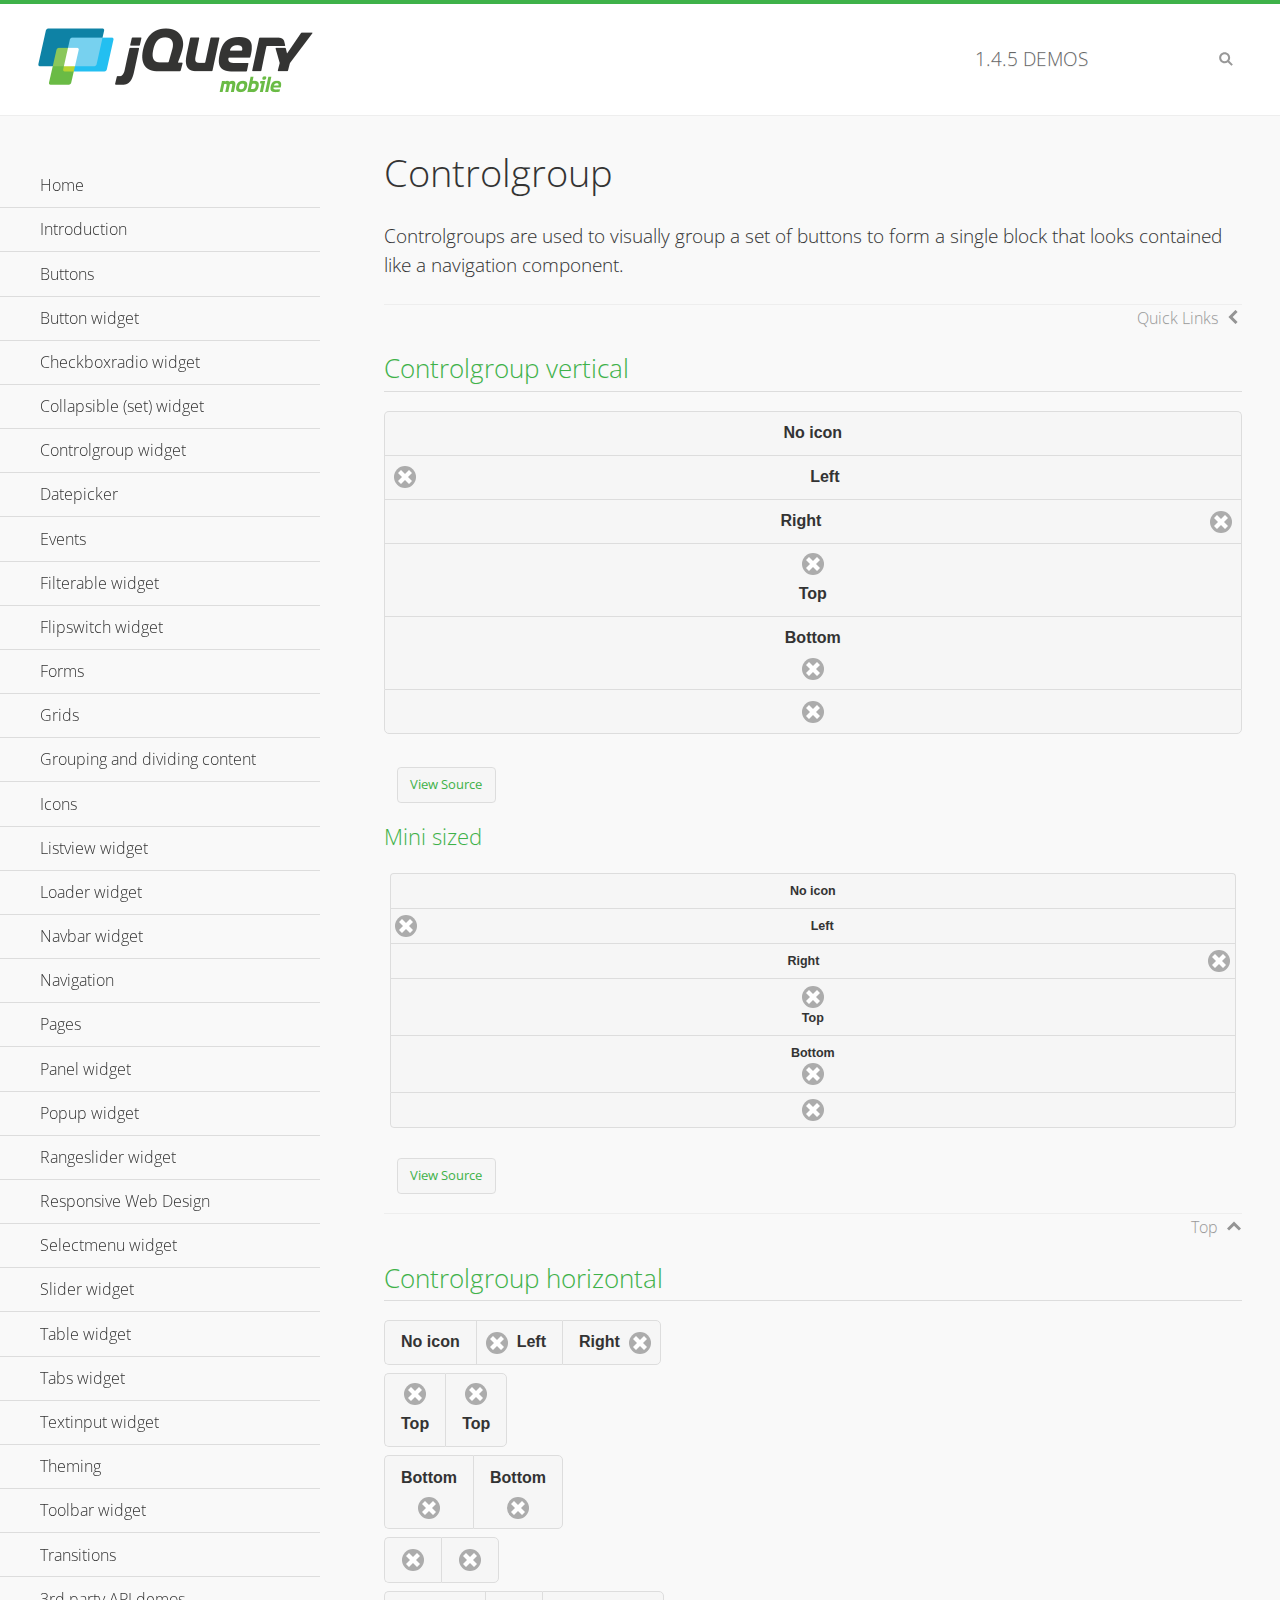
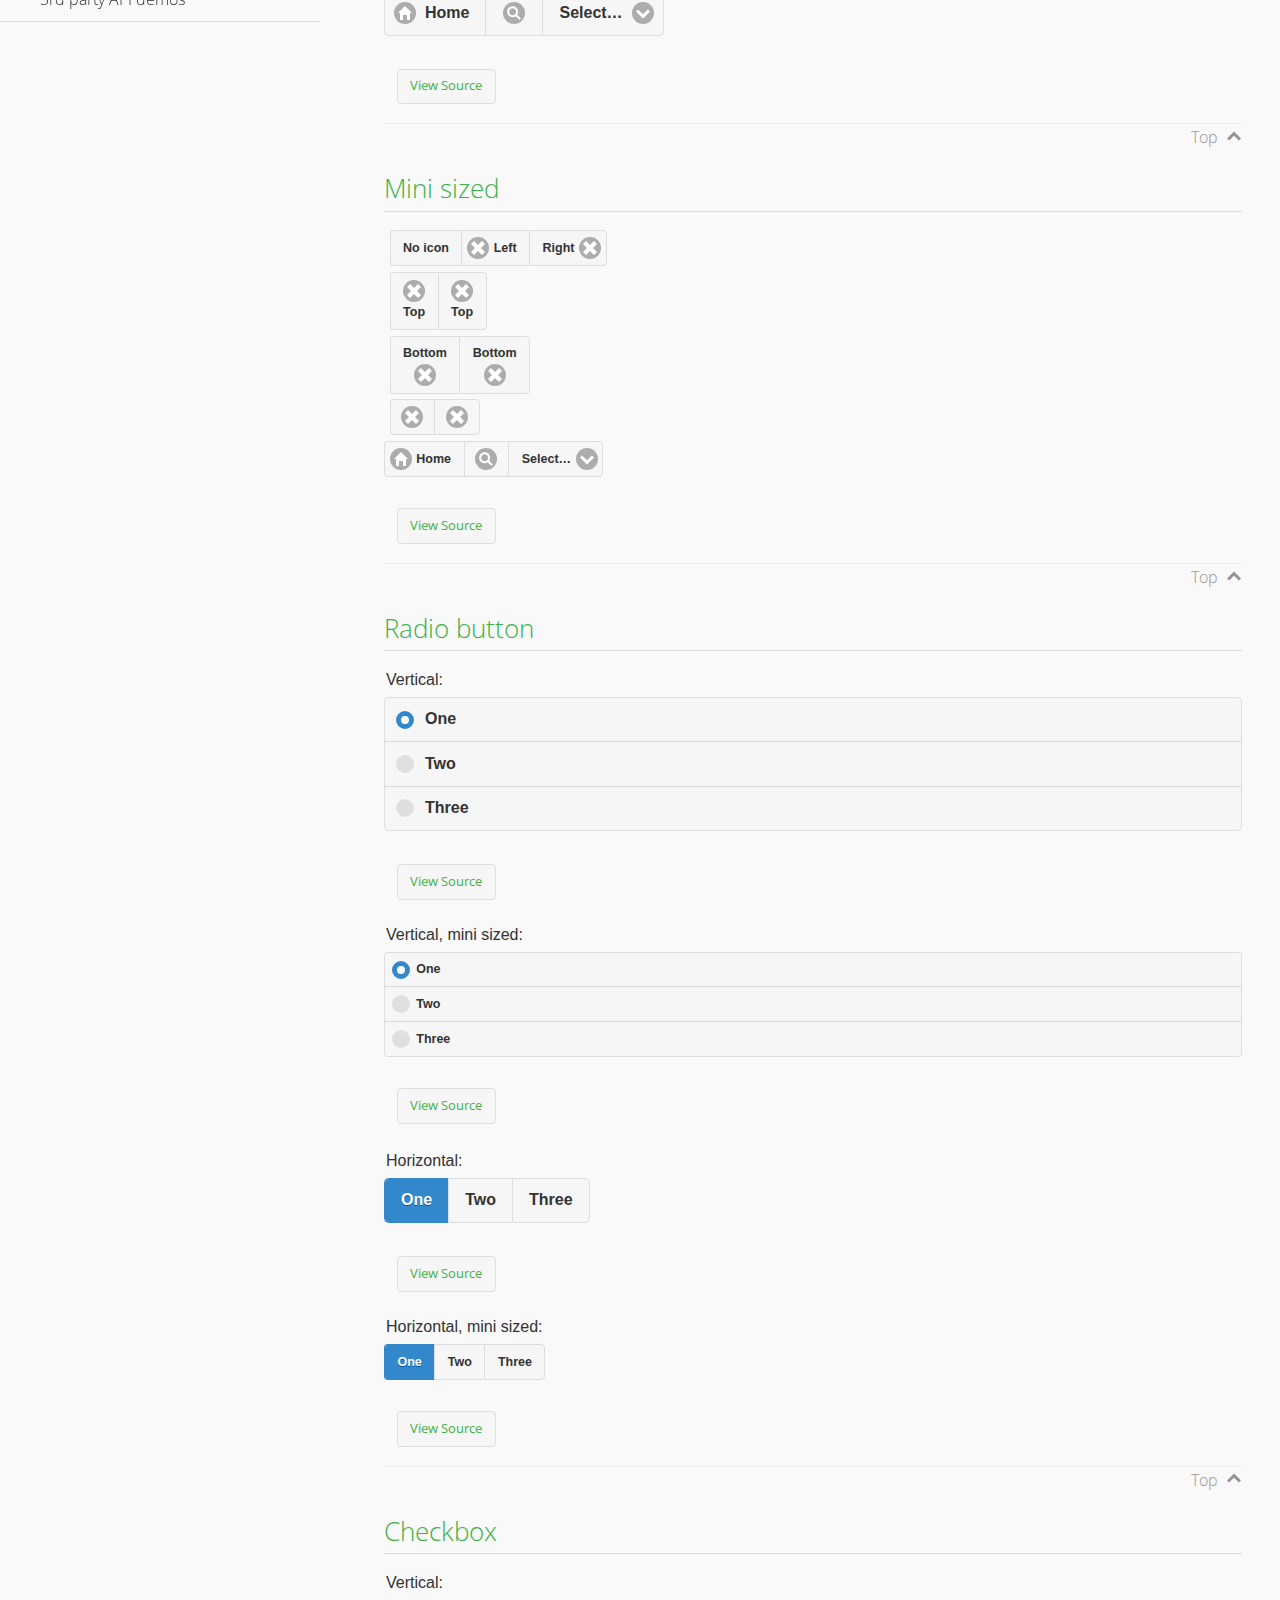
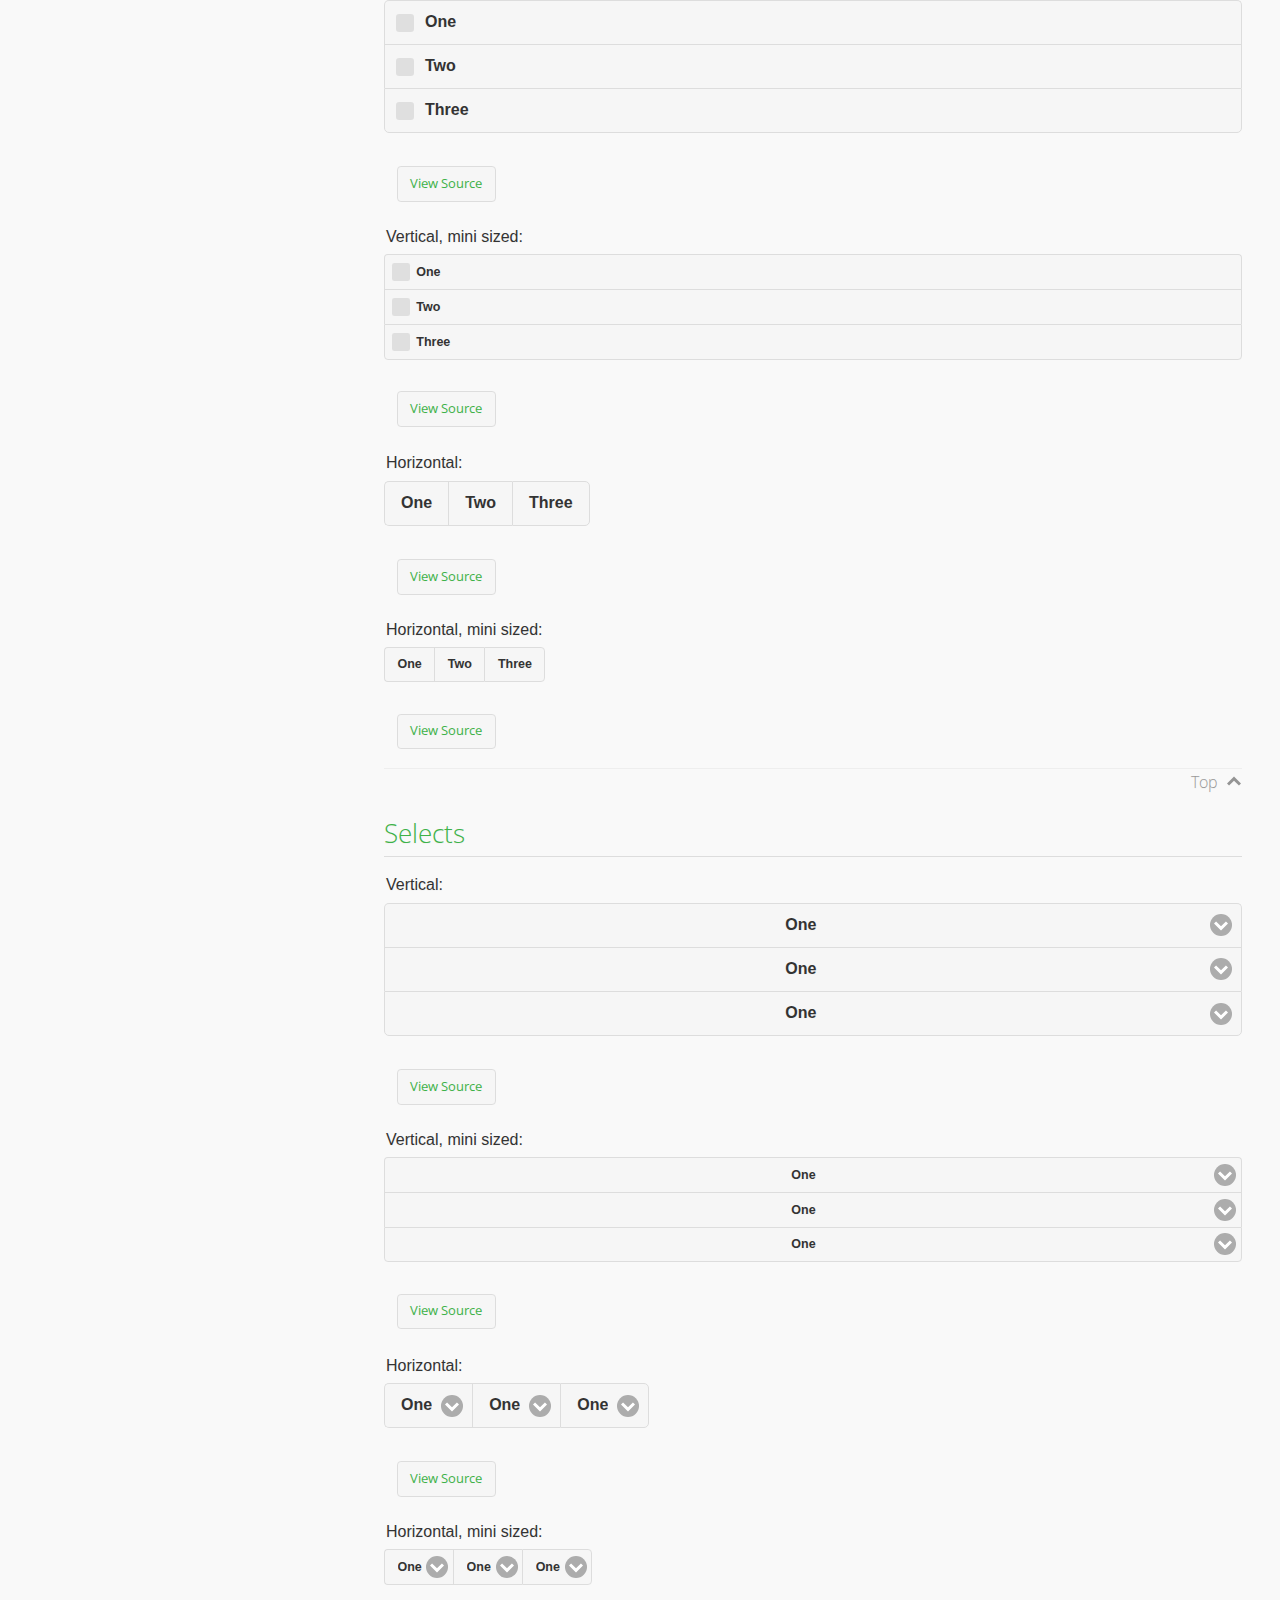
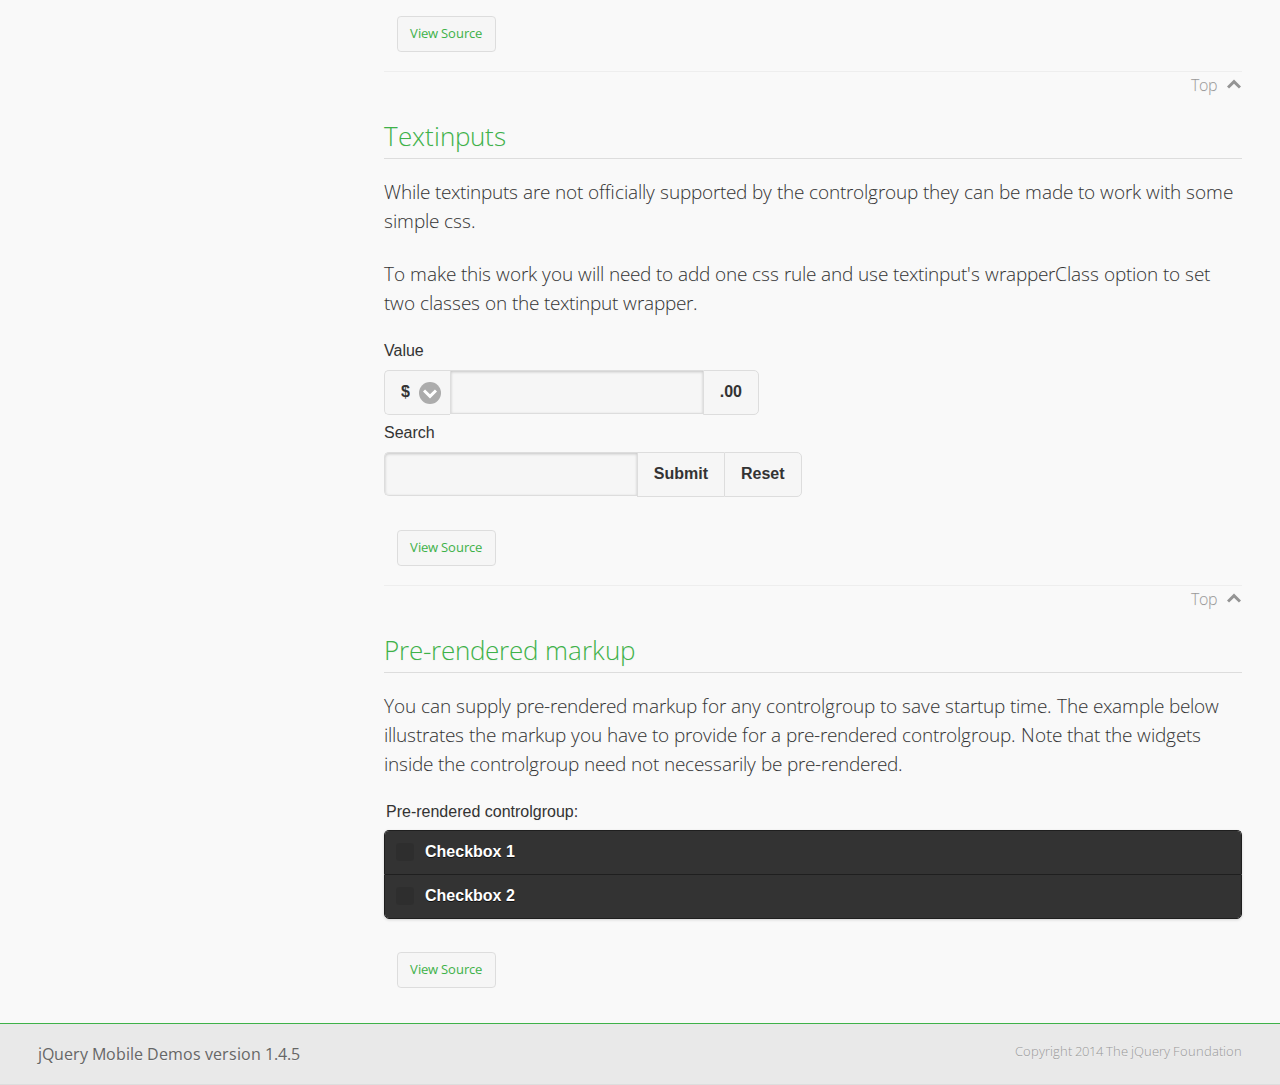
<file: www/jqm/demos/controlgroup/index.html>
<!DOCTYPE html>
<html>
<head>
	<meta charset="utf-8">
	<meta name="viewport" content="width=device-width, initial-scale=1">
	<title>Controlgroup - jQuery Mobile Demos</title>
	    <link rel="stylesheet" href="../css/themes/default/jquery.mobile-1.4.5.min.css">
	    <link rel="stylesheet" href="../_assets/css/jqm-demos.css">
	    <link rel="shortcut icon" href="../favicon.ico">
	    <link rel="stylesheet" href="http://fonts.googleapis.com/css?family=Open+Sans:300,400,700">
	    <script src="../js/jquery.js"></script>
	    <script src="../_assets/js/index.js"></script>
	    <script src="../js/jquery.mobile-1.4.5.min.js"></script>
	    <style>
	        #demo-borders .ui-collapsible .ui-collapsible-heading .ui-btn { border-top-width: 1px !important; }
	    </style>
	    <style id="textinput-controlgroup">
			.controlgroup-textinput{
				padding-top:.22em;
				padding-bottom:.22em;
			}
	    </style>
	</head>
	<body>
	<div data-role="page" class="jqm-demos" data-quicklinks="true">

	    <div data-role="header" class="jqm-header">
			<h2><a href="../" title="jQuery Mobile Demos home"><img src="../_assets/img/jquery-logo.png" alt="jQuery Mobile"></a></h2>
		<p><span class="jqm-version"></span> Demos</p>
	        <a href="#" class="jqm-navmenu-link ui-btn ui-btn-icon-notext ui-corner-all ui-icon-bars ui-nodisc-icon ui-alt-icon ui-btn-left">Menu</a>
	        <a href="#" class="jqm-search-link ui-btn ui-btn-icon-notext ui-corner-all ui-icon-search ui-nodisc-icon ui-alt-icon ui-btn-right">Search</a>
		    </div><!-- /header -->

	    <div role="main" class="ui-content jqm-content">

        <h1>Controlgroup</h1>

        <p>Controlgroups are used to visually group a set of buttons to form a single block that looks contained like a navigation component.
        </p>

		<h2>Controlgroup vertical</h2>

			<div data-demo-html="true">
				<div data-role="controlgroup">
					<a href="#" class="ui-btn ui-corner-all">No icon</a>
					<a href="#" class="ui-btn ui-corner-all ui-icon-delete ui-btn-icon-left">Left</a>
					<a href="#" class="ui-btn ui-corner-all ui-icon-delete ui-btn-icon-right">Right</a>
					<a href="#" class="ui-btn ui-corner-all ui-icon-delete ui-btn-icon-top">Top</a>
					<a href="#" class="ui-btn ui-corner-all ui-icon-delete ui-btn-icon-bottom">Bottom</a>
					<a href="#" class="ui-btn ui-corner-all ui-icon-delete ui-btn-icon-notext">Icon only</a>
				</div>
			</div><!--/demo-html -->

			<h3>Mini sized</h3>

			<div data-demo-html="true">
				<div data-role="controlgroup" data-mini="true">
					<a href="#" class="ui-btn ui-corner-all">No icon</a>
					<a href="#" class="ui-btn ui-corner-all ui-icon-delete ui-btn-icon-left">Left</a>
					<a href="#" class="ui-btn ui-corner-all ui-icon-delete ui-btn-icon-right">Right</a>
					<a href="#" class="ui-btn ui-corner-all ui-icon-delete ui-btn-icon-top">Top</a>
					<a href="#" class="ui-btn ui-corner-all ui-icon-delete ui-btn-icon-bottom">Bottom</a>
					<a href="#" class="ui-btn ui-corner-all ui-icon-delete ui-btn-icon-notext">Icon only</a>
				</div>
			</div><!--/demo-html -->

		<h2>Controlgroup horizontal</h2>

			<div data-demo-html="true">
				<div data-role="controlgroup" data-type="horizontal">
					<a href="#" class="ui-btn ui-corner-all">No icon</a>
					<a href="#" class="ui-btn ui-corner-all ui-icon-delete ui-btn-icon-left">Left</a>
					<a href="#" class="ui-btn ui-corner-all ui-icon-delete ui-btn-icon-right">Right</a>
				</div>
				<div data-role="controlgroup" data-type="horizontal">
					<a href="#" class="ui-btn ui-corner-all ui-icon-delete ui-btn-icon-top">Top</a>
					<a href="#" class="ui-btn ui-corner-all ui-icon-delete ui-btn-icon-top">Top</a>
				</div>
				<div data-role="controlgroup" data-type="horizontal">
					<a href="#" class="ui-btn ui-corner-all ui-icon-delete ui-btn-icon-bottom">Bottom</a>
					<a href="#" class="ui-btn ui-corner-all ui-icon-delete ui-btn-icon-bottom">Bottom</a>
				</div>
				<div data-role="controlgroup" data-type="horizontal">
					<a href="#" class="ui-btn ui-corner-all ui-icon-delete ui-btn-icon-notext">Icon only</a>
					<a href="#" class="ui-btn ui-corner-all ui-icon-delete ui-btn-icon-notext">Icon only</a>
				</div>
				<form>
					<fieldset data-role="controlgroup" data-type="horizontal">
						<button data-icon="home">Home</button>
						<button data-icon="search" data-iconpos="notext">Search</button>
						<label for="select-more-1a" class="ui-hidden-accessible">More</label>
						<select name="select-more-1a" id="select-more-1a">
							<option value="">Select&hellip;</option>
							<option value="#">One</option>
							<option value="#">Two</option>
							<option value="#">Three</option>
						</select>
					</fieldset>
				</form>
			</div><!--/demo-html -->

		<h2>Mini sized</h2>

			<div data-demo-html="true">
				<div data-role="controlgroup" data-type="horizontal" data-mini="true">
					<a href="#" class="ui-btn ui-corner-all">No icon</a>
					<a href="#" class="ui-btn ui-corner-all ui-icon-delete ui-btn-icon-left">Left</a>
					<a href="#" class="ui-btn ui-corner-all ui-icon-delete ui-btn-icon-right">Right</a>
				</div>
				<div data-role="controlgroup" data-type="horizontal" data-mini="true">
					<a href="#" class="ui-btn ui-corner-all ui-icon-delete ui-btn-icon-top">Top</a>
					<a href="#" class="ui-btn ui-corner-all ui-icon-delete ui-btn-icon-top">Top</a>
				</div>
				<div data-role="controlgroup" data-type="horizontal" data-mini="true">
					<a href="#" class="ui-btn ui-corner-all ui-icon-delete ui-btn-icon-bottom">Bottom</a>
					<a href="#" class="ui-btn ui-corner-all ui-icon-delete ui-btn-icon-bottom">Bottom</a>
				</div>
				<div data-role="controlgroup" data-type="horizontal" data-mini="true">
					<a href="#" class="ui-btn ui-corner-all ui-icon-delete ui-btn-icon-notext">Icon only</a>
					<a href="#" class="ui-btn ui-corner-all ui-icon-delete ui-btn-icon-notext">Icon only</a>
				</div>
				<form>
					<fieldset data-role="controlgroup" data-type="horizontal" data-mini="true">
						<button data-icon="home">Home</button>
						<button data-icon="search" data-iconpos="notext">Search</button>
						<label for="select-more-2a" class="ui-hidden-accessible">More</label>
						<select name="select-more-2a" id="select-more-2a">
							<option value="">Select&hellip;</option>
							<option value="#">One</option>
							<option value="#">Two</option>
							<option value="#">Three</option>
						</select>
					</fieldset>
				</form>
			</div><!--/demo-html -->

			<h2>Radio button</h2>

				<div data-demo-html="true">
					<form>
					<fieldset data-role="controlgroup">
						<legend>Vertical:</legend>
						<input type="radio" name="radio-choice-v-2" id="radio-choice-v-2a" value="on" checked="checked">
						<label for="radio-choice-v-2a">One</label>
						<input type="radio" name="radio-choice-v-2" id="radio-choice-v-2b" value="off">
						<label for="radio-choice-v-2b">Two</label>
						<input type="radio" name="radio-choice-v-2" id="radio-choice-v-2c" value="other">
						<label for="radio-choice-v-2c">Three</label>
					</fieldset>
					</form>
				</div><!--/demo-html -->

				<div data-demo-html="true">
					<form>
					<fieldset data-role="controlgroup" data-mini="true">
						<legend>Vertical, mini sized:</legend>
						<input type="radio" name="radio-choice-v-6" id="radio-choice-v-6a" value="on" checked="checked">
						<label for="radio-choice-v-6a">One</label>
						<input type="radio" name="radio-choice-v-6" id="radio-choice-v-6b" value="off">
						<label for="radio-choice-v-6b">Two</label>
						<input type="radio" name="radio-choice-v-6" id="radio-choice-v-6c" value="other">
						<label for="radio-choice-v-6c">Three</label>
					</fieldset>
					</form>
				</div><!--/demo-html -->

				<div data-demo-html="true">
					<form>
					<fieldset data-role="controlgroup" data-type="horizontal">
						<legend>Horizontal:</legend>
						<input type="radio" name="radio-choice-h-2" id="radio-choice-h-2a" value="on" checked="checked">
						<label for="radio-choice-h-2a">One</label>
						<input type="radio" name="radio-choice-h-2" id="radio-choice-h-2b" value="off">
						<label for="radio-choice-h-2b">Two</label>
						<input type="radio" name="radio-choice-h-2" id="radio-choice-h-2c" value="other">
						<label for="radio-choice-h-2c">Three</label>
					</fieldset>
					</form>
				</div><!--/demo-html -->

				<div data-demo-html="true">
					<form>
					<fieldset data-role="controlgroup" data-type="horizontal" data-mini="true">
						<legend>Horizontal, mini sized:</legend>
						<input type="radio" name="radio-choice-h-6" id="radio-choice-h-6a" value="on" checked="checked">
						<label for="radio-choice-h-6a">One</label>
						<input type="radio" name="radio-choice-h-6" id="radio-choice-h-6b" value="off">
						<label for="radio-choice-h-6b">Two</label>
						<input type="radio" name="radio-choice-h-6" id="radio-choice-h-6c" value="other">
						<label for="radio-choice-h-6c">Three</label>
					</fieldset>
					</form>
				</div><!--/demo-html -->

			<h2>Checkbox</h2>

				<div data-demo-html="true">
					<form>
					<fieldset data-role="controlgroup">
						<legend>Vertical:</legend>
						<input type="checkbox" name="checkbox-v-2a" id="checkbox-v-2a">
						<label for="checkbox-v-2a">One</label>
						<input type="checkbox" name="checkbox-v-2b" id="checkbox-v-2b">
						<label for="checkbox-v-2b">Two</label>
						<input type="checkbox" name="checkbox-v-2c" id="checkbox-v-2c">
						<label for="checkbox-v-2c">Three</label>
					</fieldset>
					</form>
				</div><!--/demo-html -->

				<div data-demo-html="true">
					<form>
					<fieldset data-role="controlgroup" data-mini="true">
						<legend>Vertical, mini sized:</legend>
						<input type="checkbox" name="checkbox-v-6a" id="checkbox-v-6a">
						<label for="checkbox-v-6a">One</label>
						<input type="checkbox" name="checkbox-v-6b" id="checkbox-v-6b">
						<label for="checkbox-v-6b">Two</label>
						<input type="checkbox" name="checkbox-v-6c" id="checkbox-v-6c">
						<label for="checkbox-v-6c">Three</label>
					</fieldset>
					</form>
				</div><!--/demo-html -->

				<div data-demo-html="true">
					<form>
					<fieldset data-role="controlgroup" data-type="horizontal">
						<legend>Horizontal:</legend>
						<input type="checkbox" name="checkbox-h-2a" id="checkbox-h-2a">
						<label for="checkbox-h-2a">One</label>
						<input type="checkbox" name="checkbox-h-2b" id="checkbox-h-2b">
						<label for="checkbox-h-2b">Two</label>
						<input type="checkbox" name="checkbox-h-2c" id="checkbox-h-2c">
						<label for="checkbox-h-2c">Three</label>
					</fieldset>
					</form>
				</div><!--/demo-html -->

				<div data-demo-html="true">
					<form>
					<fieldset data-role="controlgroup" data-type="horizontal" data-mini="true">
						<legend>Horizontal, mini sized:</legend>
						<input type="checkbox" name="checkbox-h-6a" id="checkbox-h-6a">
						<label for="checkbox-h-6a">One</label>
						<input type="checkbox" name="checkbox-h-6b" id="checkbox-h-6b">
						<label for="checkbox-h-6b">Two</label>
						<input type="checkbox" name="checkbox-h-6c" id="checkbox-h-6c">
						<label for="checkbox-h-6c">Three</label>
					</fieldset>
					</form>
				</div><!--/demo-html -->

			<h2>Selects</h2>

				<div data-demo-html="true">
					<form>
					<fieldset data-role="controlgroup">
						<legend>Vertical:</legend>
						<label for="select-v-2a">Select A</label>
						<select name="select-v-2a" id="select-v-2a">
							<option value="#">One</option>
							<option value="#">Two</option>
							<option value="#">Three</option>
						</select>
						<label for="select-v-2b">Select B</label>
						<select name="select-v-2b" id="select-v-2b">
							<option value="#">One</option>
							<option value="#">Two</option>
							<option value="#">Three</option>
						</select>
						<label for="select-v-2c">Select C</label>
						<select name="select-v-2c" id="select-v-2c">
							<option value="#">One</option>
							<option value="#">Two</option>
							<option value="#">Three</option>
						</select>
					</fieldset>
					</form>
				</div><!--/demo-html -->

				<div data-demo-html="true">
					<form>
					<fieldset data-role="controlgroup" data-mini="true">
						<legend>Vertical, mini sized:</legend>
						<label for="select-v-6a">Select A</label>
						<select name="select-v-6a" id="select-v-6a">
							<option value="#">One</option>
							<option value="#">Two</option>
							<option value="#">Three</option>
						</select>
						<label for="select-v-6b">Select B</label>
						<select name="select-v-6b" id="select-v-6b">
							<option value="#">One</option>
							<option value="#">Two</option>
							<option value="#">Three</option>
						</select>
						<label for="select-v-6c">Select C</label>
						<select name="select-v-6c" id="select-v-6c">
							<option value="#">One</option>
							<option value="#">Two</option>
							<option value="#">Three</option>
						</select>
					</fieldset>
					</form>
				</div><!--/demo-html -->

				<div data-demo-html="true">
					<form>
					<fieldset data-role="controlgroup" data-type="horizontal">
						<legend>Horizontal:</legend>
						<label for="select-h-2a">Select A</label>
						<select name="select-h-2a" id="select-h-2a">
							<option value="#">One</option>
							<option value="#">Two</option>
							<option value="#">Three</option>
						</select>
						<label for="select-h-2b">Select B</label>
						<select name="select-h-2b" id="select-h-2b">
							<option value="#">One</option>
							<option value="#">Two</option>
							<option value="#">Three</option>
						</select>
						<label for="select-h-2c">Select C</label>
						<select name="select-h-2c" id="select-h-2c">
							<option value="#">One</option>
							<option value="#">Two</option>
							<option value="#">Three</option>
						</select>
					</fieldset>
					</form>
				</div><!--/demo-html -->

				<div data-demo-html="true">
					<form>
					<fieldset data-role="controlgroup" data-type="horizontal" data-mini="true">
						<legend>Horizontal, mini sized:</legend>
						<label for="select-h-6a">Select A</label>
						<select name="select-h-6a" id="select-h-6a">
							<option value="#">One</option>
							<option value="#">Two</option>
							<option value="#">Three</option>
						</select>
						<label for="select-h-6b">Select B</label>
						<select name="select-h-6b" id="select-h-6b">
							<option value="#">One</option>
							<option value="#">Two</option>
							<option value="#">Three</option>
						</select>
						<label for="select-h-6c">Select C</label>
						<select name="select-h-6c" id="select-h-6c">
							<option value="#">One</option>
							<option value="#">Two</option>
							<option value="#">Three</option>
						</select>
					</fieldset>
					</form>
				</div><!--/demo-html -->

				<h2>Textinputs</h2>
				<p>While textinputs are not officially supported by the controlgroup they can be made to work with some simple css.</p>
				<p>To make this work you will need to add one css rule and use textinput's wrapperClass option to set two classes on the textinput wrapper.</p>
				<div data-demo-html="true" data-demo-css="#textinput-controlgroup">
					<label for="currency-controlgroup">Value</label>
					<div data-role="controlgroup" data-type="horizontal">
						<select>
							<option>$</option>
							<option>€</option>
							<option>£</option>
							<option>¥</option>
							<option>₩</option>
							<option>₹</option>
						</select>
						<input id="currency-controlgroup" type="text" data-wrapper-class="controlgroup-textinput ui-btn">
						<button>.00</button>
					</div>
					<label for="search-control-group">Search</label>
					<div data-role="controlgroup" data-type="horizontal">
						<input type="text" id="search-control-group" data-wrapper-class="controlgroup-textinput ui-btn">
						<button>Submit</button>
						<button>Reset</button>
					</div>
				</div>

		<h2>Pre-rendered markup</h2>
		<p>You can supply pre-rendered markup for any controlgroup to save startup time. The example below illustrates the markup you have to provide for a pre-rendered controlgroup. Note that the widgets inside the controlgroup need not necessarily be pre-rendered.</p>
		<div data-demo-html="true">
			<div data-role="controlgroup" data-enhanced="true" class="ui-controlgroup ui-controlgroup-vertical ui-group-theme-b ui-corner-all">
				<div role="heading" class="ui-controlgroup-label">
					<legend>Pre-rendered controlgroup:</legend>
				</div>
				<div class="ui-controlgroup-controls ui-shadow">
					<label for="pre-rendered-cb-1" class="ui-first-child">Checkbox 1</label>
					<input type="checkbox" id="pre-rendered-cb-1" name="pre-rendered-cb-1" value="1">
					<label for="pre-rendered-cb-2" class="ui-last-child">Checkbox 2</label>
					<input type="checkbox" id="pre-rendered-cb-2" name="pre-rendered-cb-2" value="2">
				</div>
			</div>
		</div>

	</div><!-- /content -->
	    <div data-role="panel" class="jqm-navmenu-panel" data-position="left" data-display="overlay" data-theme="a">
	    	<ul class="jqm-list ui-alt-icon ui-nodisc-icon">
<li data-filtertext="demos homepage" data-icon="home"><a href=".././">Home</a></li>
<li data-filtertext="introduction overview getting started"><a href="../intro/" data-ajax="false">Introduction</a></li>
<li data-filtertext="buttons button markup buttonmarkup method anchor link button element"><a href="../button-markup/" data-ajax="false">Buttons</a></li>
<li data-filtertext="form button widget input button submit reset"><a href="../button/" data-ajax="false">Button widget</a></li>
<li data-role="collapsible" data-enhanced="true" data-collapsed-icon="carat-d" data-expanded-icon="carat-u" data-iconpos="right" data-inset="false" class="ui-collapsible ui-collapsible-themed-content ui-collapsible-collapsed">
	<h3 class="ui-collapsible-heading ui-collapsible-heading-collapsed">
		<a href="#" class="ui-collapsible-heading-toggle ui-btn ui-btn-icon-right ui-btn-inherit ui-icon-carat-d">
		    Checkboxradio widget<span class="ui-collapsible-heading-status"> click to expand contents</span>
		</a>
	</h3>
	<div class="ui-collapsible-content ui-body-inherit ui-collapsible-content-collapsed" aria-hidden="true">
		<ul>
			<li data-filtertext="form checkboxradio widget checkbox input checkboxes controlgroups"><a href="../checkboxradio-checkbox/" data-ajax="false">Checkboxes</a></li>
			<li data-filtertext="form checkboxradio widget radio input radio buttons controlgroups"><a href="../checkboxradio-radio/" data-ajax="false">Radio buttons</a></li>
		</ul>
	</div>
</li>
<li data-role="collapsible" data-enhanced="true" data-collapsed-icon="carat-d" data-expanded-icon="carat-u" data-iconpos="right" data-inset="false" class="ui-collapsible ui-collapsible-themed-content ui-collapsible-collapsed">
	<h3 class="ui-collapsible-heading ui-collapsible-heading-collapsed">
		<a href="#" class="ui-collapsible-heading-toggle ui-btn ui-btn-icon-right ui-btn-inherit ui-icon-carat-d">
			Collapsible (set) widget<span class="ui-collapsible-heading-status"> click to expand contents</span>
		</a>
	</h3>
	<div class="ui-collapsible-content ui-body-inherit ui-collapsible-content-collapsed" aria-hidden="true">
		<ul>
			<li data-filtertext="collapsibles content formatting"><a href="../collapsible/" data-ajax="false">Collapsible</a></li>
			<li data-filtertext="dynamic collapsible set accordion append expand"><a href="../collapsible-dynamic/" data-ajax="false">Dynamic collapsibles</a></li>
			<li data-filtertext="accordions collapsible set widget content formatting grouped collapsibles"><a href="../collapsibleset/" data-ajax="false">Collapsible set</a></li>
		</ul>
	</div>
</li>
<li data-role="collapsible" data-enhanced="true" data-collapsed-icon="carat-d" data-expanded-icon="carat-u" data-iconpos="right" data-inset="false" class="ui-collapsible ui-collapsible-themed-content ui-collapsible-collapsed">
	<h3 class="ui-collapsible-heading ui-collapsible-heading-collapsed">
		<a href="#" class="ui-collapsible-heading-toggle ui-btn ui-btn-icon-right ui-btn-inherit ui-icon-carat-d">
			Controlgroup widget<span class="ui-collapsible-heading-status"> click to expand contents</span>
		</a>
	</h3>
	<div class="ui-collapsible-content ui-body-inherit ui-collapsible-content-collapsed" aria-hidden="true">
		<ul>
			<li data-filtertext="controlgroups selectmenu checkboxradio input grouped buttons horizontal vertical"><a href="../controlgroup/" data-ajax="false">Controlgroup</a></li>
			<li data-filtertext="dynamic controlgroup dynamically add buttons"><a href="../controlgroup-dynamic/" data-ajax="false">Dynamic controlgroups</a></li>
		</ul>
	</div>
</li>
<li data-filtertext="form datepicker widget date input"><a href="../datepicker/" data-ajax="false">Datepicker</a></li>
<li data-role="collapsible" data-enhanced="true" data-collapsed-icon="carat-d" data-expanded-icon="carat-u" data-iconpos="right" data-inset="false" class="ui-collapsible ui-collapsible-themed-content ui-collapsible-collapsed">
	<h3 class="ui-collapsible-heading ui-collapsible-heading-collapsed">
		<a href="#" class="ui-collapsible-heading-toggle ui-btn ui-btn-icon-right ui-btn-inherit ui-icon-carat-d">
			Events<span class="ui-collapsible-heading-status"> click to expand contents</span>
		</a>
	</h3>
	<div class="ui-collapsible-content ui-body-inherit ui-collapsible-content-collapsed" aria-hidden="true">
		<ul>
			<li data-filtertext="swipe to delete list items listviews swipe events"><a href="../swipe-list/" data-ajax="false">Swipe list items</a></li>
			<li data-filtertext="swipe to navigate swipe page navigation swipe events"><a href="../swipe-page/" data-ajax="false">Swipe page navigation</a></li>
		</ul>
	</div>
</li>
<li data-filtertext="filterable filter elements sorting searching listview table"><a href="../filterable/" data-ajax="false">Filterable widget</a></li>
<li data-filtertext="form flipswitch widget flip toggle switch binary select checkbox input"><a href="../flipswitch/" data-ajax="false">Flipswitch widget</a></li>
<li data-role="collapsible" data-enhanced="true" data-collapsed-icon="carat-d" data-expanded-icon="carat-u" data-iconpos="right" data-inset="false" class="ui-collapsible ui-collapsible-themed-content ui-collapsible-collapsed">
	<h3 class="ui-collapsible-heading ui-collapsible-heading-collapsed">
		<a href="#" class="ui-collapsible-heading-toggle ui-btn ui-btn-icon-right ui-btn-inherit ui-icon-carat-d">
			Forms<span class="ui-collapsible-heading-status"> click to expand contents</span>
		</a>
	</h3>
	<div class="ui-collapsible-content ui-body-inherit ui-collapsible-content-collapsed" aria-hidden="true">
		<ul>
			<li data-filtertext="forms text checkbox radio range button submit reset inputs selects textarea slider flipswitch label form elements"><a href="../forms/" data-ajax="false">Forms</a></li>
			<li data-filtertext="form hide labels hidden accessible ui-hidden-accessible forms"><a href="../forms-label-hidden-accessible/" data-ajax="false">Hide labels</a></li>
			<li data-filtertext="form field containers fieldcontain ui-field-contain forms"><a href="../forms-field-contain/" data-ajax="false">Field containers</a></li>
			<li data-filtertext="forms disabled form elements"><a href="../forms-disabled/" data-ajax="false">Forms disabled</a></li>
			<li data-filtertext="forms gallery examples overview forms text checkbox radio range button submit reset inputs selects textarea slider flipswitch label form elements"><a href="../forms-gallery/" data-ajax="false">Forms gallery</a></li>
		</ul>
	</div>
</li>
<li data-role="collapsible" data-enhanced="true" data-collapsed-icon="carat-d" data-expanded-icon="carat-u" data-iconpos="right" data-inset="false" class="ui-collapsible ui-collapsible-themed-content ui-collapsible-collapsed">
	<h3 class="ui-collapsible-heading ui-collapsible-heading-collapsed">
		<a href="#" class="ui-collapsible-heading-toggle ui-btn ui-btn-icon-right ui-btn-inherit ui-icon-carat-d">
			Grids<span class="ui-collapsible-heading-status"> click to expand contents</span>
		</a>
	</h3>
	<div class="ui-collapsible-content ui-body-inherit ui-collapsible-content-collapsed" aria-hidden="true">
		<ul>
			<li data-filtertext="grids columns blocks content formatting rwd responsive css framework"><a href="../grids/" data-ajax="false">Grids</a></li>
			<li data-filtertext="buttons in grids css framework"><a href="../grids-buttons/" data-ajax="false">Buttons in grids</a></li>
			<li data-filtertext="custom responsive grids rwd css framework"><a href="../grids-custom-responsive/" data-ajax="false">Custom responsive grids</a></li>
		</ul>
	</div>
</li>
<li data-filtertext="blocks content formatting sections heading"><a href="../body-bar-classes/" data-ajax="false">Grouping and dividing content</a></li>
<li data-role="collapsible" data-enhanced="true" data-collapsed-icon="carat-d" data-expanded-icon="carat-u" data-iconpos="right" data-inset="false" class="ui-collapsible ui-collapsible-themed-content ui-collapsible-collapsed">
	<h3 class="ui-collapsible-heading ui-collapsible-heading-collapsed">
		<a href="#" class="ui-collapsible-heading-toggle ui-btn ui-btn-icon-right ui-btn-inherit ui-icon-carat-d">
			Icons<span class="ui-collapsible-heading-status"> click to expand contents</span>
		</a>
	</h3>
	<div class="ui-collapsible-content ui-body-inherit ui-collapsible-content-collapsed" aria-hidden="true">
		<ul>
			<li data-filtertext="button icons svg disc alt custom icon position"><a href="../icons/" data-ajax="false">Icons</a></li>
			<li data-filtertext=""><a href="../icons-grunticon/" data-ajax="false">Grunticon loader</a></li>
		</ul>
	</div>
</li>
<li data-role="collapsible" data-enhanced="true" data-collapsed-icon="carat-d" data-expanded-icon="carat-u" data-iconpos="right" data-inset="false" class="ui-collapsible ui-collapsible-themed-content ui-collapsible-collapsed">
	<h3 class="ui-collapsible-heading ui-collapsible-heading-collapsed">
		<a href="#" class="ui-collapsible-heading-toggle ui-btn ui-btn-icon-right ui-btn-inherit ui-icon-carat-d">
			Listview widget<span class="ui-collapsible-heading-status"> click to expand contents</span>
		</a>
	</h3>
	<div class="ui-collapsible-content ui-body-inherit ui-collapsible-content-collapsed" aria-hidden="true">
		<ul>
			<li data-filtertext="listview widget thumbnails icons nested split button collapsible ul ol"><a href="../listview/" data-ajax="false">Listview</a></li>
			<li data-filtertext="autocomplete filterable reveal listview filtertextbeforefilter placeholder"><a href="../listview-autocomplete/" data-ajax="false">Listview autocomplete</a></li>
			<li data-filtertext="autocomplete filterable reveal listview remote data filtertextbeforefilter placeholder"><a href="../listview-autocomplete-remote/" data-ajax="false">Listview autocomplete remote data</a></li>
			<li data-filtertext="autodividers anchor jump scroll linkbars listview lists ul ol"><a href="../listview-autodividers-linkbar/" data-ajax="false">Listview autodividers linkbar</a></li>
			<li data-filtertext="listview autodividers selector autodividersselector lists ul ol"><a href="../listview-autodividers-selector/" data-ajax="false">Listview autodividers selector</a></li>
			<li data-filtertext="listview nested list items"><a href="../listview-nested-lists/" data-ajax="false">Nested Listviews</a></li>
			<li data-filtertext="listview collapsible list items flat"><a href="../listview-collapsible-item-flat/" data-ajax="false">Listview collapsible list items (flat)</a></li>
			<li data-filtertext="listview collapsible list indented"><a href="../listview-collapsible-item-indented/" data-ajax="false">Listview collapsible list items (indented)</a></li>
			<li data-filtertext="grid listview responsive grids responsive listviews lists ul"><a href="../listview-grid/" data-ajax="false">Listview responsive grid</a></li>
		</ul>
	</div>
</li>
<li data-filtertext="loader widget page loading navigation overlay spinner"><a href="../loader/" data-ajax="false">Loader widget</a></li>
<li data-filtertext="navbar widget navmenu toolbars header footer"><a href="../navbar/" data-ajax="false">Navbar widget</a></li>
<li data-role="collapsible" data-enhanced="true" data-collapsed-icon="carat-d" data-expanded-icon="carat-u" data-iconpos="right" data-inset="false" class="ui-collapsible ui-collapsible-themed-content ui-collapsible-collapsed">
	<h3 class="ui-collapsible-heading ui-collapsible-heading-collapsed">
		<a href="#" class="ui-collapsible-heading-toggle ui-btn ui-btn-icon-right ui-btn-inherit ui-icon-carat-d">
			Navigation<span class="ui-collapsible-heading-status"> click to expand contents</span>
		</a>
	</h3>
	<div class="ui-collapsible-content ui-body-inherit ui-collapsible-content-collapsed" aria-hidden="true">
		<ul>
			<li data-filtertext="ajax navigation navigate widget history event method"><a href="../navigation/" data-ajax="false">Navigation</a></li>
			<li data-filtertext="linking pages page links navigation ajax prefetch cache"><a href="../navigation-linking-pages/" data-ajax="false">Linking pages</a></li>
			<!-- <li data-filtertext="php redirect server redirection server-side navigation"><a href="../navigation-php-redirect/" data-ajax="false">PHP redirect demo</a></li>-->
			<li data-filtertext="navigation redirection hash query"><a href="../navigation-hash-processing/" data-ajax="false">Hash processing demo</a></li>
			<li data-filtertext="navigation redirection hash query"><a href="../page-events/" data-ajax="false">Page Navigation Events</a></li>
		</ul>
	</div>
</li>
<li data-role="collapsible" data-enhanced="true" data-collapsed-icon="carat-d" data-expanded-icon="carat-u" data-iconpos="right" data-inset="false" class="ui-collapsible ui-collapsible-themed-content ui-collapsible-collapsed">
	<h3 class="ui-collapsible-heading ui-collapsible-heading-collapsed">
		<a href="#" class="ui-collapsible-heading-toggle ui-btn ui-btn-icon-right ui-btn-inherit ui-icon-carat-d">
			Pages<span class="ui-collapsible-heading-status"> click to expand contents</span>
		</a>
	</h3>
	<div class="ui-collapsible-content ui-body-inherit ui-collapsible-content-collapsed" aria-hidden="true">
		<ul>
			<li data-filtertext="pages page widget ajax navigation"><a href="../pages/" data-ajax="false">Pages</a></li>
			<li data-filtertext="single page"><a href="../pages-single-page/" data-ajax="false">Single page</a></li>
			<li data-filtertext="multipage multi-page page"><a href="../pages-multi-page/" data-ajax="false">Multi-page template</a></li>
			<li data-filtertext="dialog page widget modal popup"><a href="../pages-dialog/" data-ajax="false">Dialog page</a></li>
		</ul>
	</div>
</li>
<li data-role="collapsible" data-enhanced="true" data-collapsed-icon="carat-d" data-expanded-icon="carat-u" data-iconpos="right" data-inset="false" class="ui-collapsible ui-collapsible-themed-content ui-collapsible-collapsed">
	<h3 class="ui-collapsible-heading ui-collapsible-heading-collapsed">
		<a href="#" class="ui-collapsible-heading-toggle ui-btn ui-btn-icon-right ui-btn-inherit ui-icon-carat-d">
			Panel widget<span class="ui-collapsible-heading-status"> click to expand contents</span>
		</a>
	</h3>
	<div class="ui-collapsible-content ui-body-inherit ui-collapsible-content-collapsed" aria-hidden="true">
		<ul>
			<li data-filtertext="panel widget sliding panels reveal push overlay responsive"><a href="../panel/" data-ajax="false">Panel</a></li>
			<li data-filtertext=""><a href="../panel-external/" data-ajax="false">External panels</a></li>
			<li data-filtertext="panel "><a href="../panel-fixed/" data-ajax="false">Fixed panels</a></li>
			<li data-filtertext="panel slide panels sliding panels shadow rwd responsive breakpoint"><a href="../panel-responsive/" data-ajax="false">Panels responsive</a></li>
			<li data-filtertext="panel custom style custom panel width reveal shadow listview panel styling page background wrapper"><a href="../panel-styling/" data-ajax="false">Custom panel style</a></li>
			<li data-filtertext="panel open on swipe"><a href="../panel-swipe-open/" data-ajax="false">Panel open on swipe</a></li>
			<li data-filtertext="panels outside page internal external toolbars"><a href="../panel-external-internal/" data-ajax="false">Panel external and internal</a></li>
		</ul>
	</div>
</li>
<li data-role="collapsible" data-enhanced="true" data-collapsed-icon="carat-d" data-expanded-icon="carat-u" data-iconpos="right" data-inset="false" class="ui-collapsible ui-collapsible-themed-content ui-collapsible-collapsed">
	<h3 class="ui-collapsible-heading ui-collapsible-heading-collapsed">
		<a href="#" class="ui-collapsible-heading-toggle ui-btn ui-btn-icon-right ui-btn-inherit ui-icon-carat-d">
			Popup widget<span class="ui-collapsible-heading-status"> click to expand contents</span>
		</a>
	</h3>
	<div class="ui-collapsible-content ui-body-inherit ui-collapsible-content-collapsed" aria-hidden="true">
		<ul>
			<li data-filtertext="popup widget popups dialog modal transition tooltip lightbox form overlay screen flip pop fade transition"><a href="../popup/" data-ajax="false">Popup</a></li>
			<li data-filtertext="popup alignment position"><a href="../popup-alignment/" data-ajax="false">Popup alignment</a></li>
			<li data-filtertext="popup arrow size popups popover"><a href="../popup-arrow-size/" data-ajax="false">Popup arrow size</a></li>
			<li data-filtertext="dynamic popups popup images lightbox"><a href="../popup-dynamic/" data-ajax="false">Dynamic popups</a></li>
			<li data-filtertext="popups with iframes scaling"><a href="../popup-iframe/" data-ajax="false">Popups with iframes</a></li>
			<li data-filtertext="popup image scaling"><a href="../popup-image-scaling/" data-ajax="false">Popup image scaling</a></li>
			<li data-filtertext="external popup outside multi-page"><a href="../popup-outside-multipage/" data-ajax="false">Popup outside multi-page</a></li>
		</ul>
	</div>
</li>
<li data-filtertext="form rangeslider widget dual sliders dual handle sliders range input"><a href="../rangeslider/" data-ajax="false">Rangeslider widget</a></li>
<li data-filtertext="responsive web design rwd adaptive progressive enhancement PE accessible mobile breakpoints media query media queries"><a href="../rwd/" data-ajax="false">Responsive Web Design</a></li>
<li data-role="collapsible" data-enhanced="true" data-collapsed-icon="carat-d" data-expanded-icon="carat-u" data-iconpos="right" data-inset="false" class="ui-collapsible ui-collapsible-themed-content ui-collapsible-collapsed">
	<h3 class="ui-collapsible-heading ui-collapsible-heading-collapsed">
		<a href="#" class="ui-collapsible-heading-toggle ui-btn ui-btn-icon-right ui-btn-inherit ui-icon-carat-d">
			Selectmenu widget<span class="ui-collapsible-heading-status"> click to expand contents</span>
		</a>
	</h3>
	<div class="ui-collapsible-content ui-body-inherit ui-collapsible-content-collapsed" aria-hidden="true">
		<ul>
			<li data-filtertext="form selectmenu widget select input custom select menu selects"><a href="../selectmenu/" data-ajax="false">Selectmenu</a></li>
			<li data-filtertext="form custom select menu selectmenu widget custom menu option optgroup multiple selects"><a href="../selectmenu-custom/" data-ajax="false">Custom select menu</a></li>
			<li data-filtertext="filterable select filter popup dialog"><a href="../selectmenu-custom-filter/" data-ajax="false">Custom select menu with filter</a></li>
		</ul>
	</div>
</li>
<li data-role="collapsible" data-enhanced="true" data-collapsed-icon="carat-d" data-expanded-icon="carat-u" data-iconpos="right" data-inset="false" class="ui-collapsible ui-collapsible-themed-content ui-collapsible-collapsed">
	<h3 class="ui-collapsible-heading ui-collapsible-heading-collapsed">
		<a href="#" class="ui-collapsible-heading-toggle ui-btn ui-btn-icon-right ui-btn-inherit ui-icon-carat-d">
			Slider widget<span class="ui-collapsible-heading-status"> click to expand contents</span>
		</a>
	</h3>
	<div class="ui-collapsible-content ui-body-inherit ui-collapsible-content-collapsed" aria-hidden="true">
		<ul>
			<li data-filtertext="form slider widget range input single sliders"><a href="../slider/" data-ajax="false">Slider</a></li>
			<li data-filtertext="form slider widget flipswitch slider binary select flip toggle switch"><a href="../slider-flipswitch/" data-ajax="false">Slider flip toggle switch</a></li>
			<li data-filtertext="form slider tooltip handle value input range sliders"><a href="../slider-tooltip/" data-ajax="false">Slider tooltip</a></li>
		</ul>
	</div>
</li>
<li data-role="collapsible" data-enhanced="true" data-collapsed-icon="carat-d" data-expanded-icon="carat-u" data-iconpos="right" data-inset="false" class="ui-collapsible ui-collapsible-themed-content ui-collapsible-collapsed">
	<h3 class="ui-collapsible-heading ui-collapsible-heading-collapsed">
		<a href="#" class="ui-collapsible-heading-toggle ui-btn ui-btn-icon-right ui-btn-inherit ui-icon-carat-d">
			Table widget<span class="ui-collapsible-heading-status"> click to expand contents</span>
		</a>
	</h3>
	<div class="ui-collapsible-content ui-body-inherit ui-collapsible-content-collapsed" aria-hidden="true">
		<ul>
			<li data-filtertext="table widget reflow column toggle th td responsive tables rwd hide show tabular"><a href="../table-column-toggle/" data-ajax="false">Table Column Toggle</a></li>
			<li data-filtertext="table column toggle phone comparison demo"><a href="../table-column-toggle-example/" data-ajax="false">Table Column Toggle demo</a></li>
			<li data-filtertext="responsive tables table column toggle heading groups rwd breakpoint"><a href="../table-column-toggle-heading-groups/" data-ajax="false">Table Column Toggle heading groups</a></li>
			<li data-filtertext="responsive tables table column toggle hide rwd breakpoint customization options"><a href="../table-column-toggle-options/" data-ajax="false">Table Column Toggle options</a></li>
			<li data-filtertext="table reflow th td responsive rwd columns tabular"><a href="../table-reflow/" data-ajax="false">Table Reflow</a></li>
			<li data-filtertext="responsive tables table reflow heading groups rwd breakpoint"><a href="../table-reflow-heading-groups/" data-ajax="false">Table Reflow heading groups</a></li>
			<li data-filtertext="responsive tables table reflow stripes strokes table style"><a href="../table-reflow-stripes-strokes/" data-ajax="false">Table Reflow stripes and strokes</a></li>
			<li data-filtertext="responsive tables table reflow stack custom styles"><a href="../table-reflow-styling/" data-ajax="false">Table Reflow custom styles</a></li>
		</ul>
	</div>
</li>
<li data-filtertext="ui tabs widget"><a href="../tabs/" data-ajax="false">Tabs widget</a></li>
<li data-filtertext="form textinput widget text input textarea number date time tel email file color password"><a href="../textinput/" data-ajax="false">Textinput widget</a></li>
<li data-role="collapsible" data-enhanced="true" data-collapsed-icon="carat-d" data-expanded-icon="carat-u" data-iconpos="right" data-inset="false" class="ui-collapsible ui-collapsible-themed-content ui-collapsible-collapsed">
	<h3 class="ui-collapsible-heading ui-collapsible-heading-collapsed">
		<a href="#" class="ui-collapsible-heading-toggle ui-btn ui-btn-icon-right ui-btn-inherit ui-icon-carat-d">
			Theming<span class="ui-collapsible-heading-status"> click to expand contents</span>
		</a>
	</h3>
	<div class="ui-collapsible-content ui-body-inherit ui-collapsible-content-collapsed" aria-hidden="true">
		<ul>
			<li data-filtertext="default theme swatches theming style css"><a href="../theme-default/" data-ajax="false">Default theme</a></li>
			<li data-filtertext="classic theme old theme swatches theming style css"><a href="../theme-classic/" data-ajax="false">Classic theme</a></li>
		</ul>
	</div>
</li>
<li data-role="collapsible" data-enhanced="true" data-collapsed-icon="carat-d" data-expanded-icon="carat-u" data-iconpos="right" data-inset="false" class="ui-collapsible ui-collapsible-themed-content ui-collapsible-collapsed">
	<h3 class="ui-collapsible-heading ui-collapsible-heading-collapsed">
		<a href="#" class="ui-collapsible-heading-toggle ui-btn ui-btn-icon-right ui-btn-inherit ui-icon-carat-d">
			Toolbar widget<span class="ui-collapsible-heading-status"> click to expand contents</span>
		</a>
	</h3>
	<div class="ui-collapsible-content ui-body-inherit ui-collapsible-content-collapsed" aria-hidden="true">
		<ul>
			<li data-filtertext="toolbar widget header footer toolbars fixed fullscreen external sections"><a href="../toolbar/" data-ajax="false">Toolbar</a></li>
			<li data-filtertext="dynamic toolbars dynamically add toolbar header footer"><a href="../toolbar-dynamic/" data-ajax="false">Dynamic toolbars</a></li>
			<li data-filtertext="external toolbars header footer"><a href="../toolbar-external/" data-ajax="false">External toolbars</a></li>
			<li data-filtertext="fixed toolbars header footer"><a href="../toolbar-fixed/" data-ajax="false">Fixed toolbars</a></li>
			<li data-filtertext="fixed fullscreen toolbars header footer"><a href="../toolbar-fixed-fullscreen/" data-ajax="false">Fullscreen toolbars</a></li>
			<li data-filtertext="external fixed toolbars header footer"><a href="../toolbar-fixed-external/" data-ajax="false">Fixed external toolbars</a></li>
			<li data-filtertext="external persistent toolbars header footer navbar navmenu"><a href="../toolbar-fixed-persistent/" data-ajax="false">Persistent toolbars</a></li>
			<li data-filtertext="external ajax optimized toolbars persistent toolbars header footer navbar"><a href="../toolbar-fixed-persistent-optimized/" data-ajax="false">Ajax optimized toolbars</a></li>
			<li data-filtertext="form in toolbars header footer"><a href="../toolbar-fixed-forms/" data-ajax="false">Form in toolbar</a></li>
		</ul>
	</div>
</li>
<li data-filtertext="page transitions animated pages popup navigation flip slide fade pop"><a href="../transitions/" data-ajax="false">Transitions</a></li>
<li data-role="collapsible" data-enhanced="true" data-collapsed-icon="carat-d" data-expanded-icon="carat-u" data-iconpos="right" data-inset="false" class="ui-collapsible ui-collapsible-themed-content ui-collapsible-collapsed">
	<h3 class="ui-collapsible-heading ui-collapsible-heading-collapsed">
		<a href="#" class="ui-collapsible-heading-toggle ui-btn ui-btn-icon-right ui-btn-inherit ui-icon-carat-d">
			3rd party API demos<span class="ui-collapsible-heading-status"> click to expand contents</span>
		</a>
	</h3>
	<div class="ui-collapsible-content ui-body-inherit ui-collapsible-content-collapsed" aria-hidden="true">
		<ul>
			<li data-filtertext="backbone requirejs navigation router"><a href="../backbone-requirejs/" data-ajax="false">Backbone RequireJS</a></li>
			<li data-filtertext="google maps geolocation demo"><a href="../map-geolocation/" data-ajax="false">Google Maps geolocation</a></li>
			<li data-filtertext="google maps hybrid"><a href="../map-list-toggle/" data-ajax="false">Google Maps list toggle</a></li>
		</ul>
	</div>
</li>



		     </ul>
		</div><!-- /panel -->


	<div data-role="footer" data-position="fixed" data-tap-toggle="false" class="jqm-footer">
		<p>jQuery Mobile Demos version <span class="jqm-version"></span></p>
		<p>Copyright 2014 The jQuery Foundation</p>
	</div><!-- /footer -->
	<!-- TODO: This should become an external panel so we can add input to markup (unique ID) -->
    <div data-role="panel" class="jqm-search-panel" data-position="right" data-display="overlay" data-theme="a">
		<div class="jqm-search">
			<ul class="jqm-list" data-filter-placeholder="Search demos..." data-filter-reveal="true">
<li data-filtertext="demos homepage" data-icon="home"><a href=".././">Home</a></li>
<li data-filtertext="introduction overview getting started"><a href="../intro/" data-ajax="false">Introduction</a></li>
<li data-filtertext="buttons button markup buttonmarkup method anchor link button element"><a href="../button-markup/" data-ajax="false">Buttons</a></li>
<li data-filtertext="form button widget input button submit reset"><a href="../button/" data-ajax="false">Button widget</a></li>
<li data-role="collapsible" data-enhanced="true" data-collapsed-icon="carat-d" data-expanded-icon="carat-u" data-iconpos="right" data-inset="false" class="ui-collapsible ui-collapsible-themed-content ui-collapsible-collapsed">
	<h3 class="ui-collapsible-heading ui-collapsible-heading-collapsed">
		<a href="#" class="ui-collapsible-heading-toggle ui-btn ui-btn-icon-right ui-btn-inherit ui-icon-carat-d">
		    Checkboxradio widget<span class="ui-collapsible-heading-status"> click to expand contents</span>
		</a>
	</h3>
	<div class="ui-collapsible-content ui-body-inherit ui-collapsible-content-collapsed" aria-hidden="true">
		<ul>
			<li data-filtertext="form checkboxradio widget checkbox input checkboxes controlgroups"><a href="../checkboxradio-checkbox/" data-ajax="false">Checkboxes</a></li>
			<li data-filtertext="form checkboxradio widget radio input radio buttons controlgroups"><a href="../checkboxradio-radio/" data-ajax="false">Radio buttons</a></li>
		</ul>
	</div>
</li>
<li data-role="collapsible" data-enhanced="true" data-collapsed-icon="carat-d" data-expanded-icon="carat-u" data-iconpos="right" data-inset="false" class="ui-collapsible ui-collapsible-themed-content ui-collapsible-collapsed">
	<h3 class="ui-collapsible-heading ui-collapsible-heading-collapsed">
		<a href="#" class="ui-collapsible-heading-toggle ui-btn ui-btn-icon-right ui-btn-inherit ui-icon-carat-d">
			Collapsible (set) widget<span class="ui-collapsible-heading-status"> click to expand contents</span>
		</a>
	</h3>
	<div class="ui-collapsible-content ui-body-inherit ui-collapsible-content-collapsed" aria-hidden="true">
		<ul>
			<li data-filtertext="collapsibles content formatting"><a href="../collapsible/" data-ajax="false">Collapsible</a></li>
			<li data-filtertext="dynamic collapsible set accordion append expand"><a href="../collapsible-dynamic/" data-ajax="false">Dynamic collapsibles</a></li>
			<li data-filtertext="accordions collapsible set widget content formatting grouped collapsibles"><a href="../collapsibleset/" data-ajax="false">Collapsible set</a></li>
		</ul>
	</div>
</li>
<li data-role="collapsible" data-enhanced="true" data-collapsed-icon="carat-d" data-expanded-icon="carat-u" data-iconpos="right" data-inset="false" class="ui-collapsible ui-collapsible-themed-content ui-collapsible-collapsed">
	<h3 class="ui-collapsible-heading ui-collapsible-heading-collapsed">
		<a href="#" class="ui-collapsible-heading-toggle ui-btn ui-btn-icon-right ui-btn-inherit ui-icon-carat-d">
			Controlgroup widget<span class="ui-collapsible-heading-status"> click to expand contents</span>
		</a>
	</h3>
	<div class="ui-collapsible-content ui-body-inherit ui-collapsible-content-collapsed" aria-hidden="true">
		<ul>
			<li data-filtertext="controlgroups selectmenu checkboxradio input grouped buttons horizontal vertical"><a href="../controlgroup/" data-ajax="false">Controlgroup</a></li>
			<li data-filtertext="dynamic controlgroup dynamically add buttons"><a href="../controlgroup-dynamic/" data-ajax="false">Dynamic controlgroups</a></li>
		</ul>
	</div>
</li>
<li data-filtertext="form datepicker widget date input"><a href="../datepicker/" data-ajax="false">Datepicker</a></li>
<li data-role="collapsible" data-enhanced="true" data-collapsed-icon="carat-d" data-expanded-icon="carat-u" data-iconpos="right" data-inset="false" class="ui-collapsible ui-collapsible-themed-content ui-collapsible-collapsed">
	<h3 class="ui-collapsible-heading ui-collapsible-heading-collapsed">
		<a href="#" class="ui-collapsible-heading-toggle ui-btn ui-btn-icon-right ui-btn-inherit ui-icon-carat-d">
			Events<span class="ui-collapsible-heading-status"> click to expand contents</span>
		</a>
	</h3>
	<div class="ui-collapsible-content ui-body-inherit ui-collapsible-content-collapsed" aria-hidden="true">
		<ul>
			<li data-filtertext="swipe to delete list items listviews swipe events"><a href="../swipe-list/" data-ajax="false">Swipe list items</a></li>
			<li data-filtertext="swipe to navigate swipe page navigation swipe events"><a href="../swipe-page/" data-ajax="false">Swipe page navigation</a></li>
		</ul>
	</div>
</li>
<li data-filtertext="filterable filter elements sorting searching listview table"><a href="../filterable/" data-ajax="false">Filterable widget</a></li>
<li data-filtertext="form flipswitch widget flip toggle switch binary select checkbox input"><a href="../flipswitch/" data-ajax="false">Flipswitch widget</a></li>
<li data-role="collapsible" data-enhanced="true" data-collapsed-icon="carat-d" data-expanded-icon="carat-u" data-iconpos="right" data-inset="false" class="ui-collapsible ui-collapsible-themed-content ui-collapsible-collapsed">
	<h3 class="ui-collapsible-heading ui-collapsible-heading-collapsed">
		<a href="#" class="ui-collapsible-heading-toggle ui-btn ui-btn-icon-right ui-btn-inherit ui-icon-carat-d">
			Forms<span class="ui-collapsible-heading-status"> click to expand contents</span>
		</a>
	</h3>
	<div class="ui-collapsible-content ui-body-inherit ui-collapsible-content-collapsed" aria-hidden="true">
		<ul>
			<li data-filtertext="forms text checkbox radio range button submit reset inputs selects textarea slider flipswitch label form elements"><a href="../forms/" data-ajax="false">Forms</a></li>
			<li data-filtertext="form hide labels hidden accessible ui-hidden-accessible forms"><a href="../forms-label-hidden-accessible/" data-ajax="false">Hide labels</a></li>
			<li data-filtertext="form field containers fieldcontain ui-field-contain forms"><a href="../forms-field-contain/" data-ajax="false">Field containers</a></li>
			<li data-filtertext="forms disabled form elements"><a href="../forms-disabled/" data-ajax="false">Forms disabled</a></li>
			<li data-filtertext="forms gallery examples overview forms text checkbox radio range button submit reset inputs selects textarea slider flipswitch label form elements"><a href="../forms-gallery/" data-ajax="false">Forms gallery</a></li>
		</ul>
	</div>
</li>
<li data-role="collapsible" data-enhanced="true" data-collapsed-icon="carat-d" data-expanded-icon="carat-u" data-iconpos="right" data-inset="false" class="ui-collapsible ui-collapsible-themed-content ui-collapsible-collapsed">
	<h3 class="ui-collapsible-heading ui-collapsible-heading-collapsed">
		<a href="#" class="ui-collapsible-heading-toggle ui-btn ui-btn-icon-right ui-btn-inherit ui-icon-carat-d">
			Grids<span class="ui-collapsible-heading-status"> click to expand contents</span>
		</a>
	</h3>
	<div class="ui-collapsible-content ui-body-inherit ui-collapsible-content-collapsed" aria-hidden="true">
		<ul>
			<li data-filtertext="grids columns blocks content formatting rwd responsive css framework"><a href="../grids/" data-ajax="false">Grids</a></li>
			<li data-filtertext="buttons in grids css framework"><a href="../grids-buttons/" data-ajax="false">Buttons in grids</a></li>
			<li data-filtertext="custom responsive grids rwd css framework"><a href="../grids-custom-responsive/" data-ajax="false">Custom responsive grids</a></li>
		</ul>
	</div>
</li>
<li data-filtertext="blocks content formatting sections heading"><a href="../body-bar-classes/" data-ajax="false">Grouping and dividing content</a></li>
<li data-role="collapsible" data-enhanced="true" data-collapsed-icon="carat-d" data-expanded-icon="carat-u" data-iconpos="right" data-inset="false" class="ui-collapsible ui-collapsible-themed-content ui-collapsible-collapsed">
	<h3 class="ui-collapsible-heading ui-collapsible-heading-collapsed">
		<a href="#" class="ui-collapsible-heading-toggle ui-btn ui-btn-icon-right ui-btn-inherit ui-icon-carat-d">
			Icons<span class="ui-collapsible-heading-status"> click to expand contents</span>
		</a>
	</h3>
	<div class="ui-collapsible-content ui-body-inherit ui-collapsible-content-collapsed" aria-hidden="true">
		<ul>
			<li data-filtertext="button icons svg disc alt custom icon position"><a href="../icons/" data-ajax="false">Icons</a></li>
			<li data-filtertext=""><a href="../icons-grunticon/" data-ajax="false">Grunticon loader</a></li>
		</ul>
	</div>
</li>
<li data-role="collapsible" data-enhanced="true" data-collapsed-icon="carat-d" data-expanded-icon="carat-u" data-iconpos="right" data-inset="false" class="ui-collapsible ui-collapsible-themed-content ui-collapsible-collapsed">
	<h3 class="ui-collapsible-heading ui-collapsible-heading-collapsed">
		<a href="#" class="ui-collapsible-heading-toggle ui-btn ui-btn-icon-right ui-btn-inherit ui-icon-carat-d">
			Listview widget<span class="ui-collapsible-heading-status"> click to expand contents</span>
		</a>
	</h3>
	<div class="ui-collapsible-content ui-body-inherit ui-collapsible-content-collapsed" aria-hidden="true">
		<ul>
			<li data-filtertext="listview widget thumbnails icons nested split button collapsible ul ol"><a href="../listview/" data-ajax="false">Listview</a></li>
			<li data-filtertext="autocomplete filterable reveal listview filtertextbeforefilter placeholder"><a href="../listview-autocomplete/" data-ajax="false">Listview autocomplete</a></li>
			<li data-filtertext="autocomplete filterable reveal listview remote data filtertextbeforefilter placeholder"><a href="../listview-autocomplete-remote/" data-ajax="false">Listview autocomplete remote data</a></li>
			<li data-filtertext="autodividers anchor jump scroll linkbars listview lists ul ol"><a href="../listview-autodividers-linkbar/" data-ajax="false">Listview autodividers linkbar</a></li>
			<li data-filtertext="listview autodividers selector autodividersselector lists ul ol"><a href="../listview-autodividers-selector/" data-ajax="false">Listview autodividers selector</a></li>
			<li data-filtertext="listview nested list items"><a href="../listview-nested-lists/" data-ajax="false">Nested Listviews</a></li>
			<li data-filtertext="listview collapsible list items flat"><a href="../listview-collapsible-item-flat/" data-ajax="false">Listview collapsible list items (flat)</a></li>
			<li data-filtertext="listview collapsible list indented"><a href="../listview-collapsible-item-indented/" data-ajax="false">Listview collapsible list items (indented)</a></li>
			<li data-filtertext="grid listview responsive grids responsive listviews lists ul"><a href="../listview-grid/" data-ajax="false">Listview responsive grid</a></li>
		</ul>
	</div>
</li>
<li data-filtertext="loader widget page loading navigation overlay spinner"><a href="../loader/" data-ajax="false">Loader widget</a></li>
<li data-filtertext="navbar widget navmenu toolbars header footer"><a href="../navbar/" data-ajax="false">Navbar widget</a></li>
<li data-role="collapsible" data-enhanced="true" data-collapsed-icon="carat-d" data-expanded-icon="carat-u" data-iconpos="right" data-inset="false" class="ui-collapsible ui-collapsible-themed-content ui-collapsible-collapsed">
	<h3 class="ui-collapsible-heading ui-collapsible-heading-collapsed">
		<a href="#" class="ui-collapsible-heading-toggle ui-btn ui-btn-icon-right ui-btn-inherit ui-icon-carat-d">
			Navigation<span class="ui-collapsible-heading-status"> click to expand contents</span>
		</a>
	</h3>
	<div class="ui-collapsible-content ui-body-inherit ui-collapsible-content-collapsed" aria-hidden="true">
		<ul>
			<li data-filtertext="ajax navigation navigate widget history event method"><a href="../navigation/" data-ajax="false">Navigation</a></li>
			<li data-filtertext="linking pages page links navigation ajax prefetch cache"><a href="../navigation-linking-pages/" data-ajax="false">Linking pages</a></li>
			<!-- <li data-filtertext="php redirect server redirection server-side navigation"><a href="../navigation-php-redirect/" data-ajax="false">PHP redirect demo</a></li>-->
			<li data-filtertext="navigation redirection hash query"><a href="../navigation-hash-processing/" data-ajax="false">Hash processing demo</a></li>
			<li data-filtertext="navigation redirection hash query"><a href="../page-events/" data-ajax="false">Page Navigation Events</a></li>
		</ul>
	</div>
</li>
<li data-role="collapsible" data-enhanced="true" data-collapsed-icon="carat-d" data-expanded-icon="carat-u" data-iconpos="right" data-inset="false" class="ui-collapsible ui-collapsible-themed-content ui-collapsible-collapsed">
	<h3 class="ui-collapsible-heading ui-collapsible-heading-collapsed">
		<a href="#" class="ui-collapsible-heading-toggle ui-btn ui-btn-icon-right ui-btn-inherit ui-icon-carat-d">
			Pages<span class="ui-collapsible-heading-status"> click to expand contents</span>
		</a>
	</h3>
	<div class="ui-collapsible-content ui-body-inherit ui-collapsible-content-collapsed" aria-hidden="true">
		<ul>
			<li data-filtertext="pages page widget ajax navigation"><a href="../pages/" data-ajax="false">Pages</a></li>
			<li data-filtertext="single page"><a href="../pages-single-page/" data-ajax="false">Single page</a></li>
			<li data-filtertext="multipage multi-page page"><a href="../pages-multi-page/" data-ajax="false">Multi-page template</a></li>
			<li data-filtertext="dialog page widget modal popup"><a href="../pages-dialog/" data-ajax="false">Dialog page</a></li>
		</ul>
	</div>
</li>
<li data-role="collapsible" data-enhanced="true" data-collapsed-icon="carat-d" data-expanded-icon="carat-u" data-iconpos="right" data-inset="false" class="ui-collapsible ui-collapsible-themed-content ui-collapsible-collapsed">
	<h3 class="ui-collapsible-heading ui-collapsible-heading-collapsed">
		<a href="#" class="ui-collapsible-heading-toggle ui-btn ui-btn-icon-right ui-btn-inherit ui-icon-carat-d">
			Panel widget<span class="ui-collapsible-heading-status"> click to expand contents</span>
		</a>
	</h3>
	<div class="ui-collapsible-content ui-body-inherit ui-collapsible-content-collapsed" aria-hidden="true">
		<ul>
			<li data-filtertext="panel widget sliding panels reveal push overlay responsive"><a href="../panel/" data-ajax="false">Panel</a></li>
			<li data-filtertext=""><a href="../panel-external/" data-ajax="false">External panels</a></li>
			<li data-filtertext="panel "><a href="../panel-fixed/" data-ajax="false">Fixed panels</a></li>
			<li data-filtertext="panel slide panels sliding panels shadow rwd responsive breakpoint"><a href="../panel-responsive/" data-ajax="false">Panels responsive</a></li>
			<li data-filtertext="panel custom style custom panel width reveal shadow listview panel styling page background wrapper"><a href="../panel-styling/" data-ajax="false">Custom panel style</a></li>
			<li data-filtertext="panel open on swipe"><a href="../panel-swipe-open/" data-ajax="false">Panel open on swipe</a></li>
			<li data-filtertext="panels outside page internal external toolbars"><a href="../panel-external-internal/" data-ajax="false">Panel external and internal</a></li>
		</ul>
	</div>
</li>
<li data-role="collapsible" data-enhanced="true" data-collapsed-icon="carat-d" data-expanded-icon="carat-u" data-iconpos="right" data-inset="false" class="ui-collapsible ui-collapsible-themed-content ui-collapsible-collapsed">
	<h3 class="ui-collapsible-heading ui-collapsible-heading-collapsed">
		<a href="#" class="ui-collapsible-heading-toggle ui-btn ui-btn-icon-right ui-btn-inherit ui-icon-carat-d">
			Popup widget<span class="ui-collapsible-heading-status"> click to expand contents</span>
		</a>
	</h3>
	<div class="ui-collapsible-content ui-body-inherit ui-collapsible-content-collapsed" aria-hidden="true">
		<ul>
			<li data-filtertext="popup widget popups dialog modal transition tooltip lightbox form overlay screen flip pop fade transition"><a href="../popup/" data-ajax="false">Popup</a></li>
			<li data-filtertext="popup alignment position"><a href="../popup-alignment/" data-ajax="false">Popup alignment</a></li>
			<li data-filtertext="popup arrow size popups popover"><a href="../popup-arrow-size/" data-ajax="false">Popup arrow size</a></li>
			<li data-filtertext="dynamic popups popup images lightbox"><a href="../popup-dynamic/" data-ajax="false">Dynamic popups</a></li>
			<li data-filtertext="popups with iframes scaling"><a href="../popup-iframe/" data-ajax="false">Popups with iframes</a></li>
			<li data-filtertext="popup image scaling"><a href="../popup-image-scaling/" data-ajax="false">Popup image scaling</a></li>
			<li data-filtertext="external popup outside multi-page"><a href="../popup-outside-multipage/" data-ajax="false">Popup outside multi-page</a></li>
		</ul>
	</div>
</li>
<li data-filtertext="form rangeslider widget dual sliders dual handle sliders range input"><a href="../rangeslider/" data-ajax="false">Rangeslider widget</a></li>
<li data-filtertext="responsive web design rwd adaptive progressive enhancement PE accessible mobile breakpoints media query media queries"><a href="../rwd/" data-ajax="false">Responsive Web Design</a></li>
<li data-role="collapsible" data-enhanced="true" data-collapsed-icon="carat-d" data-expanded-icon="carat-u" data-iconpos="right" data-inset="false" class="ui-collapsible ui-collapsible-themed-content ui-collapsible-collapsed">
	<h3 class="ui-collapsible-heading ui-collapsible-heading-collapsed">
		<a href="#" class="ui-collapsible-heading-toggle ui-btn ui-btn-icon-right ui-btn-inherit ui-icon-carat-d">
			Selectmenu widget<span class="ui-collapsible-heading-status"> click to expand contents</span>
		</a>
	</h3>
	<div class="ui-collapsible-content ui-body-inherit ui-collapsible-content-collapsed" aria-hidden="true">
		<ul>
			<li data-filtertext="form selectmenu widget select input custom select menu selects"><a href="../selectmenu/" data-ajax="false">Selectmenu</a></li>
			<li data-filtertext="form custom select menu selectmenu widget custom menu option optgroup multiple selects"><a href="../selectmenu-custom/" data-ajax="false">Custom select menu</a></li>
			<li data-filtertext="filterable select filter popup dialog"><a href="../selectmenu-custom-filter/" data-ajax="false">Custom select menu with filter</a></li>
		</ul>
	</div>
</li>
<li data-role="collapsible" data-enhanced="true" data-collapsed-icon="carat-d" data-expanded-icon="carat-u" data-iconpos="right" data-inset="false" class="ui-collapsible ui-collapsible-themed-content ui-collapsible-collapsed">
	<h3 class="ui-collapsible-heading ui-collapsible-heading-collapsed">
		<a href="#" class="ui-collapsible-heading-toggle ui-btn ui-btn-icon-right ui-btn-inherit ui-icon-carat-d">
			Slider widget<span class="ui-collapsible-heading-status"> click to expand contents</span>
		</a>
	</h3>
	<div class="ui-collapsible-content ui-body-inherit ui-collapsible-content-collapsed" aria-hidden="true">
		<ul>
			<li data-filtertext="form slider widget range input single sliders"><a href="../slider/" data-ajax="false">Slider</a></li>
			<li data-filtertext="form slider widget flipswitch slider binary select flip toggle switch"><a href="../slider-flipswitch/" data-ajax="false">Slider flip toggle switch</a></li>
			<li data-filtertext="form slider tooltip handle value input range sliders"><a href="../slider-tooltip/" data-ajax="false">Slider tooltip</a></li>
		</ul>
	</div>
</li>
<li data-role="collapsible" data-enhanced="true" data-collapsed-icon="carat-d" data-expanded-icon="carat-u" data-iconpos="right" data-inset="false" class="ui-collapsible ui-collapsible-themed-content ui-collapsible-collapsed">
	<h3 class="ui-collapsible-heading ui-collapsible-heading-collapsed">
		<a href="#" class="ui-collapsible-heading-toggle ui-btn ui-btn-icon-right ui-btn-inherit ui-icon-carat-d">
			Table widget<span class="ui-collapsible-heading-status"> click to expand contents</span>
		</a>
	</h3>
	<div class="ui-collapsible-content ui-body-inherit ui-collapsible-content-collapsed" aria-hidden="true">
		<ul>
			<li data-filtertext="table widget reflow column toggle th td responsive tables rwd hide show tabular"><a href="../table-column-toggle/" data-ajax="false">Table Column Toggle</a></li>
			<li data-filtertext="table column toggle phone comparison demo"><a href="../table-column-toggle-example/" data-ajax="false">Table Column Toggle demo</a></li>
			<li data-filtertext="responsive tables table column toggle heading groups rwd breakpoint"><a href="../table-column-toggle-heading-groups/" data-ajax="false">Table Column Toggle heading groups</a></li>
			<li data-filtertext="responsive tables table column toggle hide rwd breakpoint customization options"><a href="../table-column-toggle-options/" data-ajax="false">Table Column Toggle options</a></li>
			<li data-filtertext="table reflow th td responsive rwd columns tabular"><a href="../table-reflow/" data-ajax="false">Table Reflow</a></li>
			<li data-filtertext="responsive tables table reflow heading groups rwd breakpoint"><a href="../table-reflow-heading-groups/" data-ajax="false">Table Reflow heading groups</a></li>
			<li data-filtertext="responsive tables table reflow stripes strokes table style"><a href="../table-reflow-stripes-strokes/" data-ajax="false">Table Reflow stripes and strokes</a></li>
			<li data-filtertext="responsive tables table reflow stack custom styles"><a href="../table-reflow-styling/" data-ajax="false">Table Reflow custom styles</a></li>
		</ul>
	</div>
</li>
<li data-filtertext="ui tabs widget"><a href="../tabs/" data-ajax="false">Tabs widget</a></li>
<li data-filtertext="form textinput widget text input textarea number date time tel email file color password"><a href="../textinput/" data-ajax="false">Textinput widget</a></li>
<li data-role="collapsible" data-enhanced="true" data-collapsed-icon="carat-d" data-expanded-icon="carat-u" data-iconpos="right" data-inset="false" class="ui-collapsible ui-collapsible-themed-content ui-collapsible-collapsed">
	<h3 class="ui-collapsible-heading ui-collapsible-heading-collapsed">
		<a href="#" class="ui-collapsible-heading-toggle ui-btn ui-btn-icon-right ui-btn-inherit ui-icon-carat-d">
			Theming<span class="ui-collapsible-heading-status"> click to expand contents</span>
		</a>
	</h3>
	<div class="ui-collapsible-content ui-body-inherit ui-collapsible-content-collapsed" aria-hidden="true">
		<ul>
			<li data-filtertext="default theme swatches theming style css"><a href="../theme-default/" data-ajax="false">Default theme</a></li>
			<li data-filtertext="classic theme old theme swatches theming style css"><a href="../theme-classic/" data-ajax="false">Classic theme</a></li>
		</ul>
	</div>
</li>
<li data-role="collapsible" data-enhanced="true" data-collapsed-icon="carat-d" data-expanded-icon="carat-u" data-iconpos="right" data-inset="false" class="ui-collapsible ui-collapsible-themed-content ui-collapsible-collapsed">
	<h3 class="ui-collapsible-heading ui-collapsible-heading-collapsed">
		<a href="#" class="ui-collapsible-heading-toggle ui-btn ui-btn-icon-right ui-btn-inherit ui-icon-carat-d">
			Toolbar widget<span class="ui-collapsible-heading-status"> click to expand contents</span>
		</a>
	</h3>
	<div class="ui-collapsible-content ui-body-inherit ui-collapsible-content-collapsed" aria-hidden="true">
		<ul>
			<li data-filtertext="toolbar widget header footer toolbars fixed fullscreen external sections"><a href="../toolbar/" data-ajax="false">Toolbar</a></li>
			<li data-filtertext="dynamic toolbars dynamically add toolbar header footer"><a href="../toolbar-dynamic/" data-ajax="false">Dynamic toolbars</a></li>
			<li data-filtertext="external toolbars header footer"><a href="../toolbar-external/" data-ajax="false">External toolbars</a></li>
			<li data-filtertext="fixed toolbars header footer"><a href="../toolbar-fixed/" data-ajax="false">Fixed toolbars</a></li>
			<li data-filtertext="fixed fullscreen toolbars header footer"><a href="../toolbar-fixed-fullscreen/" data-ajax="false">Fullscreen toolbars</a></li>
			<li data-filtertext="external fixed toolbars header footer"><a href="../toolbar-fixed-external/" data-ajax="false">Fixed external toolbars</a></li>
			<li data-filtertext="external persistent toolbars header footer navbar navmenu"><a href="../toolbar-fixed-persistent/" data-ajax="false">Persistent toolbars</a></li>
			<li data-filtertext="external ajax optimized toolbars persistent toolbars header footer navbar"><a href="../toolbar-fixed-persistent-optimized/" data-ajax="false">Ajax optimized toolbars</a></li>
			<li data-filtertext="form in toolbars header footer"><a href="../toolbar-fixed-forms/" data-ajax="false">Form in toolbar</a></li>
		</ul>
	</div>
</li>
<li data-filtertext="page transitions animated pages popup navigation flip slide fade pop"><a href="../transitions/" data-ajax="false">Transitions</a></li>
<li data-role="collapsible" data-enhanced="true" data-collapsed-icon="carat-d" data-expanded-icon="carat-u" data-iconpos="right" data-inset="false" class="ui-collapsible ui-collapsible-themed-content ui-collapsible-collapsed">
	<h3 class="ui-collapsible-heading ui-collapsible-heading-collapsed">
		<a href="#" class="ui-collapsible-heading-toggle ui-btn ui-btn-icon-right ui-btn-inherit ui-icon-carat-d">
			3rd party API demos<span class="ui-collapsible-heading-status"> click to expand contents</span>
		</a>
	</h3>
	<div class="ui-collapsible-content ui-body-inherit ui-collapsible-content-collapsed" aria-hidden="true">
		<ul>
			<li data-filtertext="backbone requirejs navigation router"><a href="../backbone-requirejs/" data-ajax="false">Backbone RequireJS</a></li>
			<li data-filtertext="google maps geolocation demo"><a href="../map-geolocation/" data-ajax="false">Google Maps geolocation</a></li>
			<li data-filtertext="google maps hybrid"><a href="../map-list-toggle/" data-ajax="false">Google Maps list toggle</a></li>
		</ul>
	</div>
</li>



			</ul>
		</div>
	</div><!-- /panel -->


</div><!-- /page -->

</body>
</html>
</file>
<file: www/jqm/demos/_assets/css/jqm-demos.css>
/* JQM Demos custom CSS */

/* Header */
.jqm-demos .jqm-header {
	background: #fff;
	border-top: 4px solid #3eb249;
	border-bottom-color: #eee;
}
.jqm-demos .jqm-header h2 {
	padding: .4em 0 .1em;
	margin: 0 3em;
}
.jqm-demos .jqm-header h2 a {
	display: inline-block;
	text-decoration: none;
	min-height: 40px;
}
.jqm-demos .jqm-header h2 img {
	display: block;
	width: 140px;
	height: auto;
}
.jqm-demos .jqm-header h2 > img {
	display: inline-block;
}
.jqm-demos .jqm-header p {
	position: absolute;
	bottom: -2em;
	left: 1em;
	margin: 0;
	color: #666;
	font-family: 'Open Sans', sans-serif;
	font-weight: 300;
	text-transform: uppercase;
}
.jqm-demos .jqm-header .ui-btn {
	width: 2em;
	height: 2em;
	background: none;
	border: 0;
	top: 50%;
	margin-top: -1em;
	-webkit-border-radius: .3125em;
	border-radius: .3125em;
	opacity: .4;
	filter: Alpha(Opacity=40);
}

/* Footer */
.jqm-demos .jqm-footer.ui-footer {
	position: absolute;
	bottom: 0;
	padding-bottom: 0;
}
.jqm-demos .jqm-footer {
	border-top: 1px solid #3eb249;
}
.jqm-demos .jqm-footer p {
	font-size: .8em;
	color: #999;
	font-family: 'Open Sans', sans-serif;
	font-weight: 300;
	margin: 0 1.25em 1.25em;
}
.jqm-demos .jqm-footer p:first-child {
	font-size: 1em;
	color: #666;
	font-weight: 400;
	margin: 1em 1em .75em;
}

/* Content */
.jqm-demos .jqm-content {
	padding-top: 3em;
}
.jqm-demos .jqm-content > h1,
.jqm-demos .jqm-content > h2,
.jqm-demos .jqm-content > h3,
.jqm-demos .jqm-content > p,
.jqm-demos .jqm-content > ul li,
.jqm-demos .jqm-content > a {
	font-family: 'Open Sans', sans-serif;
	font-weight: 300;
}
.jqm-demos .jqm-content > h1 {
	font-size: 2.4em;
	margin: 0 0 .625em;
}
.jqm-demos .jqm-content > h2 {
	color: #3eb249;
	background-color: transparent;
	border-bottom: 1px solid #ddd;
	font-size: 1.6em;
	padding-bottom: .2em;
	margin: 0 0 .7375em;
}
.jqm-demos .jqm-content > h3 {
	color: #3eb249;
	background-color: transparent;
	font-size: 1.4em;
	margin: 0 0 1em;
}
.jqm-demos .jqm-content > p {
	font-size: 1.2em;
	line-height: 1.5;
}
.jqm-demos .jqm-content > ul:not(.jqm-list) li {
	font-size: 1.2em;
	line-height: 1.5;
}
.jqm-demos .jqm-content > p {
	margin: 0 0 1.25em;
}
.jqm-demos .jqm-content > ul,
.jqm-demos .jqm-content > ol {
	padding-left: 1.3em;
}
.jqm-demos .jqm-content > .ui-listview {
	padding-left: 0;
}
.jqm-demos .jqm-content > a,
.jqm-demos .jqm-content > p a,
.jqm-demos .jqm-content > ul:not(.jqm-list) li a {
	font-weight: 400;
	text-decoration: none;
}
.jqm-demos .jqm-content strong {
	font-weight: 700;
}
.jqm-demos .jqm-content > p strong {
	font-weight: 400;
}

/* Homepage */
.jqm-home > .jqm-content > img {
	width: 400px;
	max-width: 100%;
	display: block;
	margin: 2.5em 0;
}
.jqm-home .ui-grid-a {
	margin: 2.5em -.5em -.5em;
}
.jqm-block-content {
	margin: .5em;
	padding: 1em;
	background: #fff;
	border: 1px solid #eee;
	-webkit-border-radius: .3125em;
	border-radius: .3125em;
	font-family: 'Open Sans', sans-serif;
}
.jqm-block-content h3 {
	font-size: 1.5em;
	font-weight: 300;
	color: #3eb249;
	border-bottom: 1px solid #ddd;
	padding-bottom: .25em;
	margin: 0 0 .5em;
}
.jqm-block-content p {
	font-size: 1.1em;
	font-weight: 300;
	line-height: 1.4;
	margin: .7em 0;
}
.jqm-block-content p:last-child {
	margin-bottom: 0;
}
.jqm-block-content a:link {
	font-weight: 300;
	text-decoration: none;
}

/* Code */
.jqm-content pre,
.jqm-content code {
	font-family: "Consolas", "Bitstream Vera Sans Mono", "Courier New", Courier, monospace;
	background: #e5e5e5;
	background: rgba(0,0,0,.05);
	padding: 0 .125em;
}
.jqm-content pre {
	padding: 0 1em 1.2em;
	white-space: pre-wrap;
}
.jqm-content pre > code {
	padding: 0;
	background: none;
	font-size: .9em;
}

/* Lists */
.jqm-demos .jqm-search .jqm-list {
	margin: 0 -1em 1em;
}
.jqm-demos .jqm-list .ui-btn,
.jqm-demos .jqm-list .ui-btn:visited,
.jqm-demos .jqm-list .ui-li-divider {
	font-family: 'Open Sans', sans-serif;
	font-weight: 300;
	text-shadow: none !important;
}
.jqm-demos .jqm-list .ui-btn:hover,
.jqm-demos .jqm-list .ui-btn:active {
	color: #3388cc;
}
.jqm-demos .jqm-list .ui-btn.ui-btn-active {
	color: #fff;
}
.jqm-demos .jqm-list .ui-li-divider {
	color: #3eb249;
}

/* Navmenu */
.jqm-navmenu-panel .ui-listview > li .ui-collapsible-heading {
	margin: 0;
}
.jqm-navmenu-panel .ui-collapsible.ui-li-static {
	padding: 0;
	border: none !important;
}
.jqm-navmenu-panel .ui-collapsible + li > .ui-btn,
.jqm-navmenu-panel .ui-collapsible + .ui-collapsible > .ui-collapsible-heading > .ui-btn,
.jqm-navmenu-panel .ui-panel-inner > .ui-listview > li.ui-first-child .ui-btn {
	border-top: none !important;
}
.jqm-navmenu-panel .ui-listview .ui-listview .ui-btn {
	padding-left: 1.5em;
	color: #999;
}
.jqm-navmenu-panel .ui-listview .ui-listview .ui-btn.ui-btn-active {
	color: #fff;
}
.jqm-navmenu-panel .ui-btn:after {
	opacity: .4;
	filter: Alpha(Opacity=40);
}
.jqm-demos .jqm-navmenu-panel.jqm-panel-page-nav {
	display: none;
	position: absolute;
	top: 178px;
	left: 12px;
}
.jqm-demos .jqm-navmenu-panel.jqm-panel-page-nav ul li:first-child a{
	border-top: none;
}
/* Search */
.jqm-search-panel .ui-panel-inner {
	padding-top: 0;
}
.jqm-search-panel .ui-input-search {
	margin: 1em 0;
}
.jqm-search-panel .ui-input-search.ui-focus {
	-webkit-box-shadow: inset 0 1px 3px rgba(0,0,0,.2);
	-moz-box-shadow: inset 0 1px 3px rgba(0,0,0,.2);
	box-shadow: inset 0 1px 3px rgba(0,0,0,.2);
}
.jqm-list .jqm-search-results-keywords {
    padding: .46857em 0 0;
    font-size: .8em;
    font-weight: 300;
    color: #999;
    display: block;
	text-overflow: ellipsis;
	overflow: hidden;
	white-space: nowrap;
}
.ui-btn-active .jqm-search-results-keywords {
    color: #fff;
}
.jqm-search-results-highlight {
    color: #3388cc;
    font-weight: 400;
}
.ui-btn-active .jqm-search-results-highlight {
    color: #fff;
    font-weight: 300;
}

/* Quick links */
.jqm-demos .jqm-content .jqm-deeplink {
	display: block;
	color: #999;
	font-weight: 300;
	border-top: 1px solid #eee;
	text-align: right;
	padding-top: .2em;
	margin: 0 0 1.5em;
}
.jqm-demos .jqm-content .jqm-deeplink:after {
	content: "";
	display: block;
	float: right;
	margin: .1em 0 0 .5em;
	width: 1em;
	height: 1em;
	background-position: center center;
	background-repeat: no-repeat;
	opacity: .4;
	filter: Alpha(Opacity=40);
}

/* View source links */
.jqm-demos .jqm-content .jqm-view-source-link,
.jqm-demos .jqm-content .jqm-view-source-link:visited,
.jqm-demos .jqm-content .jqm-view-source-link:hover,
.jqm-demos .jqm-content .jqm-view-source-link:active {
	color: #3eb249;
	font-family: 'Open Sans', sans-serif;
	font-weight: 400;
	margin: 2em 0 1.5em 1em;
}
.jqm-demos .jqm-content .jqm-view-source-link.ui-btn-active:link {
	color: #fff;
}

@media (min-width: 60em) {
	.jqm-demos .jqm-header h2 {
		padding: 1em 0 .7em;
		margin: 0 1em 0 3%;
		text-align: left;
	}
	.jqm-demos .jqm-header h2 img {
		width: 275px;
		height: 78px;
	}
	.jqm-demos .jqm-header p {
		bottom: auto;
		left: auto;
		top: 50%;
		right: 15%;
		font-size: 1.2em;
		margin-top: -.625em;
	}
	.jqm-demos .jqm-navmenu-link {
		display: none;
	}
	.jqm-demos .jqm-search-link {
		right: 3%;
	}
	.jqm-demos .jqm-footer p {
		float: right;
		margin: 1.5em 3% 1.5em 1.5em;
	}
	.jqm-demos .jqm-footer p:first-child {
		float: left;
		margin: 1.25em 1.25em 1.25em 3%;
	}
	.jqm-demos .jqm-navmenu-panel {
		visibility: visible;
		position: relative;
		left: 0;
		clip: initial;
		float: left;
		width: 25%;
		background: none;
		-webkit-transition: none !important;
		-moz-transition: none !important;
		transition: none !important;
		-webkit-transform: none !important;
		-moz-transform: none !important;
		transform: none !important;
		-webkit-box-shadow: none;
		-moz-box-shadow: none;
		box-shadow: none;
	}
	.jqm-demos.jqm-panel-page .jqm-navmenu-panel {
		display: none;
	}
	html .jqm-demos.jqm-panel-page .jqm-navmenu-panel.jqm-panel-page-nav {
		display: block;
	}
	.jqm-demos .jqm-navmenu-panel .ui-panel-inner {
		margin-top: 3em;
		margin-bottom: 3em;
	}
	.jqm-demos .jqm-content {
		width: 67%;
		padding-top: 2em;
		padding-left: 5%;
		padding-right: 3%;
		float: right;
	}
    .jqm-demos .jqm-content.jqm-fullwidth {
		width: auto;
		padding-left: 15%;
		padding-right: 15%;
		float: none;
	}
	.jqm-navmenu-panel .ui-listview .ui-btn {
		padding-left: 12.5%;
	}
	.jqm-navmenu-panel .ui-listview .ui-listview .ui-btn {
		padding-left: 15%;
	}
	.jqm-navmenu-panel .ui-collapsible,
	.jqm-navmenu-panel .ui-collapsible-content,
	.jqm-navmenu-panel .ui-btn {
		background: none !important;
		border-color: #ddd !important;
	}
	.jqm-navmenu-panel .ui-btn.ui-btn-active {
		color: #3388cc !important;
	}
	.jqm-navmenu-panel .ui-btn::after {
		opacity: 0;
		-webkit-transition: opacity 500ms ease;
		-moz-transition: opacity 500ms ease;
		transition: opacity 500ms ease;
	}
	.jqm-navmenu-panel .ui-btn:hover::after {
		opacity: .4;
	}
	.jqm-search-panel {
		width: 26em;
		right: -26em;
		z-index: 1003; /* Puts the panel on top of the dismiss modal which is not adjusted to custom width */
	}
	.jqm-search-panel.ui-panel-animate.ui-panel-position-right {
		-webkit-transform: translate3d(26em,0,0);
		-moz-transform: translate3d(26em,0,0);
		transform: translate3d(26em,0,0);
	}
	.ui-panel-dismiss-open.ui-panel-dismiss-position-right {
		left: -17em;
		right: 17em;
	}
}
@media (min-width: 35em) {
	.jqm-block-content {
		min-height: 18em;
	}
}

/* View source popup */
#jqm-view-source-popup.ui-popup-container {
	width: 90%;
	max-width: 1500px;
}
.jqm-view-source .ui-collapsible-set {
	margin: 0;
}
.jqm-view-source .ui-collapsible-heading .ui-btn {
	font-family: 'Open Sans', sans-serif;
	font-weight: 400;
}
.jqm-view-source .ui-collapsible-heading .ui-btn-inner {
	padding: .4em;
}
.jqm-view-source .ui-collapsible-content {
	padding: 0;
	overflow: auto;
}
.jqm-view-source .ui-collapsible-content .phpStatus {
	padding: 1em;
}
.jqm-view-source .ui-collapsible-content > div,
.jqm-view-source .ui-collapsible-content .syntaxhighlighter {
	border-bottom-right-radius: inherit;
	border-bottom-left-radius: inherit;
}
.jqm-view-source .ui-collapsible-content::-webkit-scrollbar {
    width: 5px;
}
.jqm-view-source .ui-collapsible-content::-webkit-scrollbar-track {
    background: transparent;
}
.jqm-view-source .ui-collapsible-content::-webkit-scrollbar-thumb {
	background: #435A5F;
	border: solid #222;
	border-width: 12px 2px 12px 0;
	border-bottom-right-radius: 5px;
}
.jqm-view-source .ui-collapsible-content td.code .container > textarea {
	resize: none;
}

/* Button C - HTML */
.jqm-view-source .ui-btn.ui-btn-c,
.jqm-view-source .ui-btn.ui-btn-c:visited,
.jqm-view-source .ui-btn.ui-btn-c:hover,
.jqm-view-source .ui-btn.ui-btn-c:active,
.jqm-view-source .ui-btn.ui-btn-c.ui-btn-active {
	background: #005aff;
	border-color: #0033cc;
	color: #fff;
	text-shadow: 0 1px 0 #0033cc;
}
/* Button D - PHP */
.jqm-view-source .ui-btn.ui-btn-d,
.jqm-view-source .ui-btn.ui-btn-d:visited,
.jqm-view-source .ui-btn.ui-btn-d:hover,
.jqm-view-source .ui-btn.ui-btn-d:active,
.jqm-view-source .ui-btn.ui-btn-d.ui-btn-active {
	background: #ed1c24;
	border-color: #ff0000;
	color: #fff;
	text-shadow: 0 1px 0 #ff0000;
}
/* Button E - JS */
.jqm-view-source .ui-btn.ui-btn-e,
.jqm-view-source .ui-btn.ui-btn-e:visited,
.jqm-view-source .ui-btn.ui-btn-e:hover,
.jqm-view-source .ui-btn.ui-btn-e:active,
.jqm-view-source .ui-btn.ui-btn-e.ui-btn-active {
	background: #3EB249;
	border-color: #108040;
	color: #fff;
	text-shadow: 0 1px 0 #108040;
}
/* Button F - CSS */
.jqm-view-source .ui-btn.ui-btn-f,
.jqm-view-source .ui-btn.ui-btn-f:visited,
.jqm-view-source .ui-btn.ui-btn-f:hover,
.jqm-view-source .ui-btn.ui-btn-f:active,
.jqm-view-source .ui-btn.ui-btn-f.ui-btn-active {
	background: #ec008c;
	border-color: #cc0099;
	color: #fff;
	text-shadow: 0 1px 0 #cc0099;
}

/**
 * SyntaxHighlighter
 * http://alexgorbatchev.com/SyntaxHighlighter
 *
 * SyntaxHighlighter is donationware. If you are using it, please donate.
 * http://alexgorbatchev.com/SyntaxHighlighter/donate.html
 *
 * @version
 * 3.0.83 (July 02 2010)
 *
 * @copyright
 * Copyright (C) 2004-2010 Alex Gorbatchev.
 *
 * @license
 * Dual licensed under the MIT and GPL licenses.
 */
.syntaxhighlighter a,
.syntaxhighlighter div,
.syntaxhighlighter code,
.syntaxhighlighter table,
.syntaxhighlighter table td,
.syntaxhighlighter table tr,
.syntaxhighlighter table tbody,
.syntaxhighlighter table thead,
.syntaxhighlighter table caption,
.syntaxhighlighter textarea {
	background: none;
	border: 0;
	bottom: auto;
	float: none;
	left: auto;
	height: auto;
	line-height: 18px;
	margin: 0;
	outline: 0;
	overflow: visible;
	padding: 0;
	position: static;
	right: auto;
	text-align: left;
	top: auto;
	vertical-align: baseline;
	width: auto;
	box-sizing: content-box;
	font-family: "Consolas", "Bitstream Vera Sans Mono", "Courier New", Courier, monospace;
	font-weight: normal;
	font-style: normal;
	font-size: 14px;
	min-height: inherit;
	min-height: auto;
}
.syntaxhighlighter {
	width: auto;
	margin: 0;
	padding: 1em 0;
	position: relative;
	overflow: auto;
	font-size: 13px;
}
.syntaxhighlighter.source {
	overflow: hidden;
}
.syntaxhighlighter .bold {
	font-weight: bold;
}
.syntaxhighlighter .italic {
	font-style: italic;
}
.syntaxhighlighter .line {
	white-space: pre;
	white-space: pre-wrap;
}
.syntaxhighlighter table {
	width: 100%;
}
.syntaxhighlighter table caption {
	text-align: left;
	padding: .5em 0 0.5em 1em;
}
.syntaxhighlighter table td.code {
	width: 100%;
}
.syntaxhighlighter table td.code .container {
	position: relative;
}
.syntaxhighlighter table td.code .container textarea {
	box-sizing: border-box;
	position: absolute;
	left: 0;
	top: 0;
	width: 100%;
	height: 100%;
	border: none;
	background: white;
	padding-left: 1em;
	overflow: hidden;
	white-space: pre;
}
.syntaxhighlighter table td.gutter .line {
	text-align: right;
	padding: 0 0.5em 0 1em;
}
.syntaxhighlighter table td.code .line {
	padding: 0 1em;
}
.syntaxhighlighter.show {
	display: block;
}
.syntaxhighlighter.collapsed table {
	display: none;
}
.syntaxhighlighter .line.alt1 {
	background-color: transparent;
}
.syntaxhighlighter .line.alt2 {
	background-color: transparent;
}
.syntaxhighlighter .line.highlighted.alt1, .syntaxhighlighter .line.highlighted.alt2 {
	background-color: #253e5a;
}
.syntaxhighlighter .line.highlighted.number {
	color: #38566f;
}
.syntaxhighlighter table caption {
	color: #d1edff;
}
.syntaxhighlighter .gutter {
	color: #afafaf;
}
.syntaxhighlighter .gutter .line {
	border-right: 3px solid #435a5f;
}
.syntaxhighlighter .gutter .line.highlighted {
	background-color: #435a5f;
	color: #0f192a;
}
.syntaxhighlighter.collapsed {
	overflow: visible;
}
.syntaxhighlighter .plain, .syntaxhighlighter .plain a {
	color: #eee;
}
.syntaxhighlighter .comments, .syntaxhighlighter .comments a {
	color: #5ba1cf;
}
.syntaxhighlighter .string {
	color: #98da31;
}
.syntaxhighlighter .string a {
	color: #1dc116;
}
.syntaxhighlighter .keyword {
	color: #ffae00;
}
.syntaxhighlighter .preprocessor {
	color: #8aa6c1;
}
.syntaxhighlighter .variable {
	color: #ffaa3e;
}
.syntaxhighlighter .value {
	color: #f7e741;
}
.syntaxhighlighter .functions {
	color: #ffaa3e;
}
.syntaxhighlighter .constants {
	color: #e0e8ff;
}
.syntaxhighlighter .script {
	font-weight: bold;
	color: #b43d3d;
	background-color: none;
}
.syntaxhighlighter .color1 {
	color: #8df;
}
.syntaxhighlighter .color1 a {
	color: #f8bb00;
}
.syntaxhighlighter .color2, .syntaxhighlighter .color2 a {
	color: white;
}
.syntaxhighlighter .color3, .syntaxhighlighter .color3 a {
	color: #ffaa3e;
}
.syntaxhighlighter table td.code {
	cursor: text;
}
.syntaxhighlighter table td.code .container textarea {
	background: #eee;
	white-space: pre;
	white-space: pre-wrap;
}
.syntaxhighlighter ::-moz-selection {
	background-color: #3399ff;
	color: #fff;
	text-shadow: none;
}
.syntaxhighlighter ::-webkit-selection {
	background-color: #3399ff;
	color: #fff;
	text-shadow: none;
}
.syntaxhighlighter ::selection {
	background-color: #3399ff;
	color: #fff;
	text-shadow: none;
}
</file>
